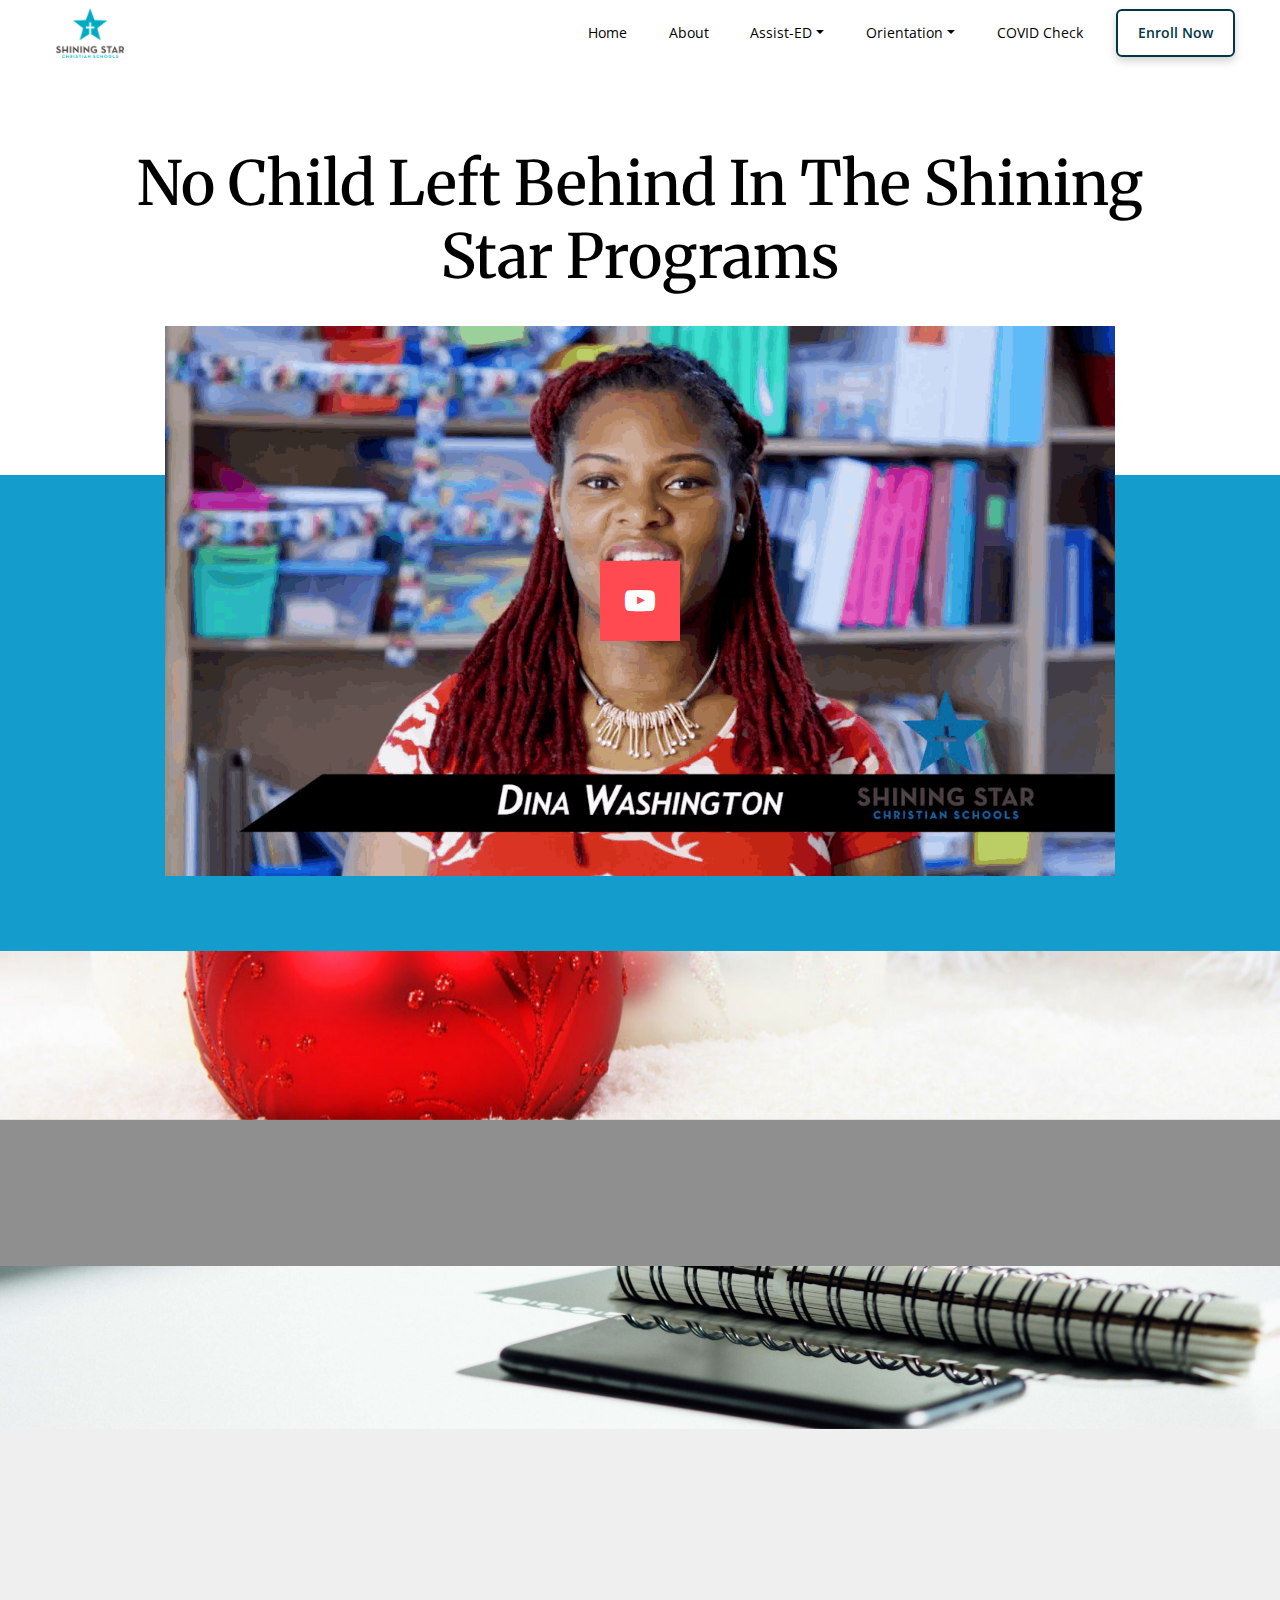
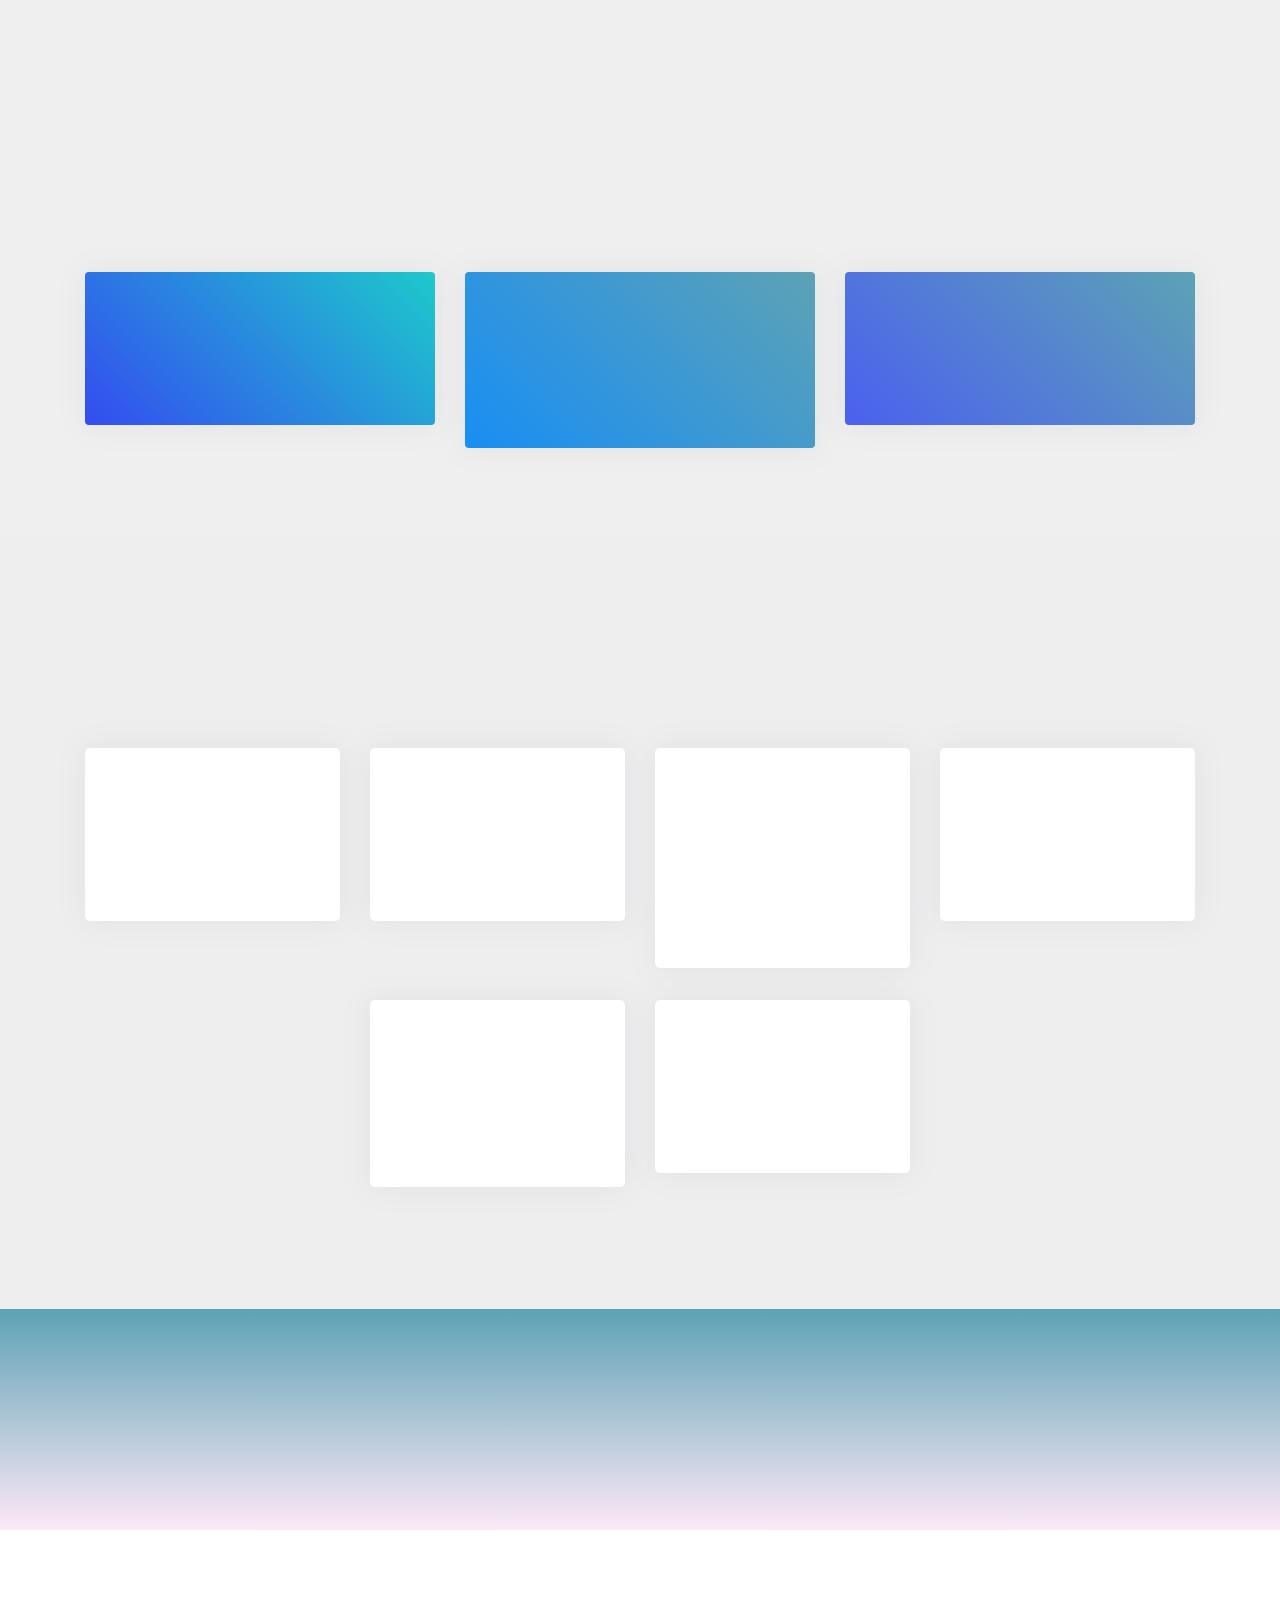
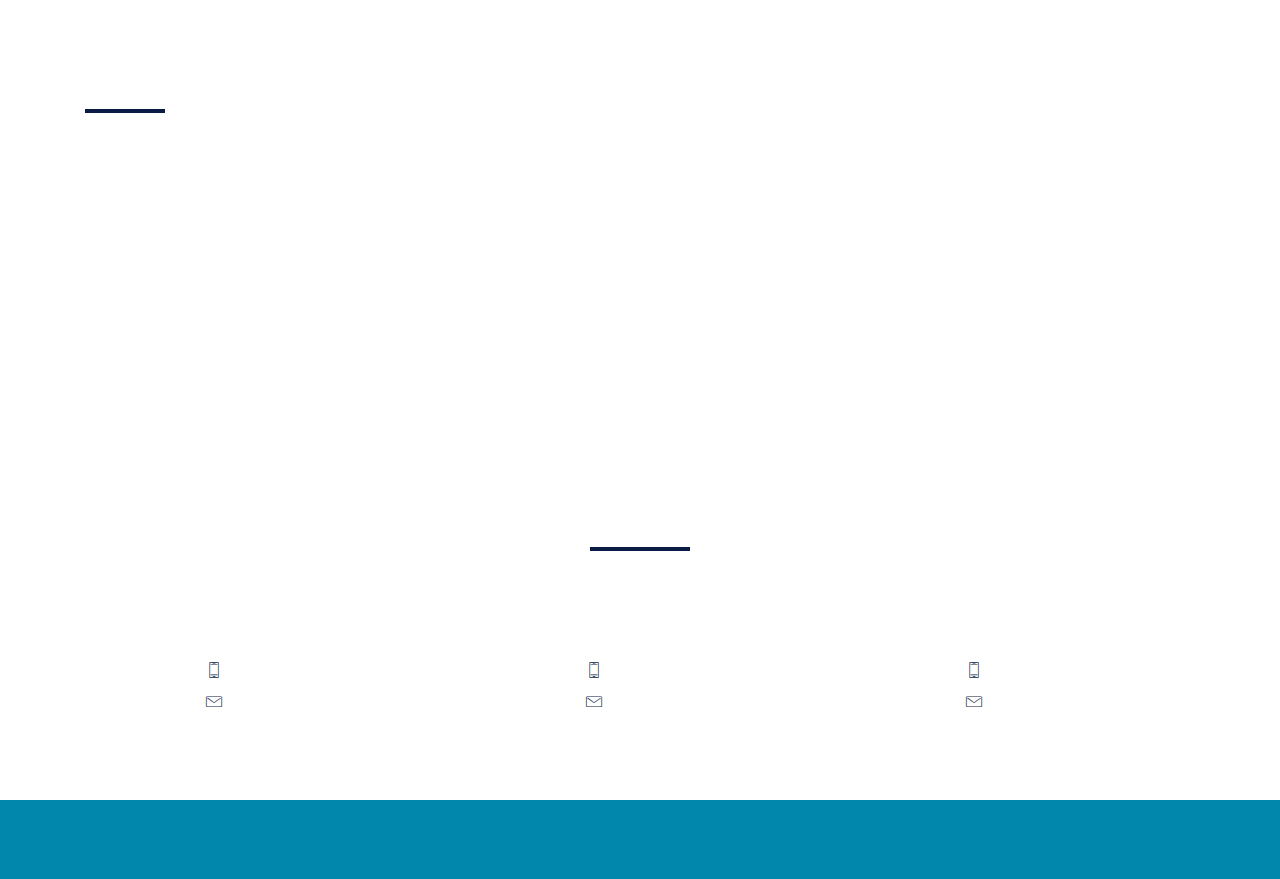
<file: index.html>
<!DOCTYPE html>
<html  >
<head>
  
  <meta charset="UTF-8">
  <meta http-equiv="X-UA-Compatible" content="IE=edge">
  
  <meta name="twitter:card" content="summary_large_image"/>
  <meta name="twitter:image:src" content="assets/images/index-meta.png">
  <meta property="og:image" content="assets/images/index-meta.png">
  <meta name="twitter:title" content="Top Milwaukee School Of Choice Shining Star Christian School">
  <meta name="viewport" content="width=device-width, initial-scale=1, minimum-scale=1">
  <link rel="shortcut icon" href="assets/images/shiningstarlogolarge1-1-128x94.png" type="image/x-icon">
  <meta name="description" content="Shining Star Christian Schools leave no child left behind. They invest in the child to give them the best opportunity. ">
  
  
  <title>Top Milwaukee School Of Choice Shining Star Christian School</title>
  <link rel="stylesheet" href="assets/web/assets/mobirise-icons/mobirise-icons.css">
  <link rel="stylesheet" href="assets/icon54/style.css">
  <link rel="stylesheet" href="assets/icon54-v3/style.css">
  <link rel="stylesheet" href="assets/iconsMind/style.css">
  <link rel="stylesheet" href="assets/Material-Design-Icons/css/material.css">
  <link rel="stylesheet" href="assets/icon54-v2/style.css">
  <link rel="stylesheet" href="assets/linecons/style.css">
  <link rel="stylesheet" href="assets/FontAwesome/css/font-awesome.css">
  <link rel="stylesheet" href="assets/tether/tether.min.css">
  <link rel="stylesheet" href="assets/bootstrap/css/bootstrap.min.css">
  <link rel="stylesheet" href="assets/bootstrap/css/bootstrap-grid.min.css">
  <link rel="stylesheet" href="assets/bootstrap/css/bootstrap-reboot.min.css">
  <link rel="stylesheet" href="assets/animatecss/animate.min.css">
  <link rel="stylesheet" href="assets/dropdown/css/style.css">
  <link rel="stylesheet" href="assets/socicon/css/styles.css">
  <link rel="stylesheet" href="assets/theme/css/style.css">
  <link rel="preload" href="https://fonts.googleapis.com/css?family=Merriweather:300,300i,400,400i,700,700i,900,900i&display=swap" as="style" onload="this.onload=null;this.rel='stylesheet'">
  <noscript><link rel="stylesheet" href="https://fonts.googleapis.com/css?family=Merriweather:300,300i,400,400i,700,700i,900,900i&display=swap"></noscript>
  <link rel="preload" href="https://fonts.googleapis.com/css?family=Open+Sans:300,300i,400,400i,600,600i,700,700i,800,800i&display=swap" as="style" onload="this.onload=null;this.rel='stylesheet'">
  <noscript><link rel="stylesheet" href="https://fonts.googleapis.com/css?family=Open+Sans:300,300i,400,400i,600,600i,700,700i,800,800i&display=swap"></noscript>
  <link rel="preload" as="style" href="assets/mobirise/css/mbr-additional.css"><link rel="stylesheet" href="assets/mobirise/css/mbr-additional.css" type="text/css">
  
  
  <!-- Google Tag Manager (noscript) -->
<noscript><iframe src="https://www.googletagmanager.com/ns.html?id=GTM-KN2ZRJZ"
height="0" width="0" style="display:none;visibility:hidden"></iframe></noscript>
<!-- End Google Tag Manager (noscript) -->

   <meta name="keywords" content="milwaukee school choice, milwaukee school choice program, milwaukee schools, milwaukee public schools, milwaukee wi schools, 
 best milwaukee schools">
<meta name="robots" content="index, follow">
<meta name="language" content="EN">



</head>
<body>

<!-- Analytics -->
<!-- Google Tag Manager -->
<script>(function(w,d,s,l,i){w[l]=w[l]||[];w[l].push({'gtm.start':
new Date().getTime(),event:'gtm.js'});var f=d.getElementsByTagName(s)[0],
j=d.createElement(s),dl=l!='dataLayer'?'&l='+l:'';j.async=true;j.src=
'https://www.googletagmanager.com/gtm.js?id='+i+dl;f.parentNode.insertBefore(j,f);
})(window,document,'script','dataLayer','GTM-KN2ZRJZ');</script>
<!-- End Google Tag Manager -->
<!-- /Analytics -->


  
  <section class="menu cid-rzH9jrlpnt" once="menu" id="menu1-0">

    

    <nav class="navbar navbar-dropdown align-items-center navbar-toggleable-sm">
        
        <div class="menu-bottom">


            <div class="menu-logo">
                <div class="navbar-brand">
                    <span class="navbar-logo">
                        <a href="https://shiningstarschools.org/">
                            <img src="[data-uri]" alt="Shining Star Christian Schools" title="Shining Star Christian Schools" style="height: 4rem;" loading="lazy" class="lazyload" data-src="assets/images/shiningstarlogosmall3-150x111.png">
                        </a>
                    </span>
                    
                </div>
            </div>



            <div class="collapse navbar-collapse" id="navbarSupportedContent">
                <ul class="navbar-nav nav-dropdown js-float-line" data-app-modern-menu="true"><li class="nav-item">
                        <a class="nav-link link mbr-black text-black display-4" href="index.html">
                            Home</a>
                    </li><li class="nav-item"><a class="nav-link link mbr-black text-black display-4" href="about-shining-star-christian-schools.html">
                            About</a></li><li class="nav-item dropdown"><a class="nav-link link mbr-black text-black dropdown-toggle display-4" href="#" data-toggle="dropdown-submenu" aria-expanded="true">
                            Assist-ED</a><div class="dropdown-menu"><a class="mbr-black text-black dropdown-item text-primary display-4" href="parent-teacher.html">Assist Ed</a><a class="mbr-black text-black dropdown-item text-primary display-4" href="milwaukee-ymca-daycare.html" aria-expanded="false">Day Care</a><a class="mbr-black text-black dropdown-item text-primary display-4" href="milwaukee-financial-training.html" aria-expanded="false">BMO Harris&nbsp;</a><a class="mbr-black text-black dropdown-item text-primary display-4" href="school-donation.html" aria-expanded="false">Fundraising&nbsp;</a></div></li><li class="nav-item dropdown"><a class="nav-link link mbr-black text-black dropdown-toggle display-4" href="how-to-login-flvs.html" data-toggle="dropdown-submenu" aria-expanded="false">
                            Orientation</a><div class="dropdown-menu"><a class="mbr-black text-black dropdown-item display-4" href="school-orientation.html">Orientation</a><a class="mbr-black text-black dropdown-item display-4" href="how-to-login-flvs.html">How-To-Access</a></div></li><li class="nav-item"><a class="nav-link link mbr-black text-black display-4" href="https://form.jotform.com/202329262042142">
                            COVID Check</a></li></ul>

                <div class="navbar-buttons mbr-section-btn"><a class="btn btn-md btn-primary-outline display-4" href="about-shining-star-christian-schools.html#timeline1-46"> Enroll Now</a></div>

            </div>
            <button class="navbar-toggler " type="button" data-toggle="collapse" data-target="#navbarSupportedContent" aria-controls="navbarSupportedContent" aria-expanded="false" aria-label="Toggle navigation">
                <div class="hamburger">
                    <span></span>
                    <span></span>
                    <span></span>
                    <span></span>
                </div>
            </button>







        </div>
    </nav>
</section>

<section class="extVideo cid-saESHEa7t2" id="extVideo1-4a">

    

    

    <div class="back"></div>

    <div class="container align-center">
        <div class="col-md-12 col-lg-12 text">
            <h2 class="mbr-section-title align-center mbr-semibold pb-4 mbr-fonts-style display-1"><br>No Child Left Behind In The Shining Star Programs</h2>
        </div>

        <div class="row justify-content-center">
            <div class="mbr-white box col-md-12 col-12 col-lg-10">
                <div class="mbr-media show-modal align-center py-2" data-modal=".modalWindow">
                    <div class="icon-wrap">
                        <span class="mbr-iconfont socicon-youtube socicon" style="color: rgb(255, 74, 82); fill: rgb(255, 74, 82);"></span>
                    </div>
                </div>
            </div>

        </div>
    </div>
    <div>
        <div class="modalWindow" style="display: none;">
            <div class="modalWindow-container">
                <div class="modalWindow-video-container">
                    <div class="modalWindow-video">
                        <iframe width="100%" height="100%" frameborder="0" allowfullscreen="1" data-src="https://www.youtube.com/watch?v=qJBnu8uUDFU&amp;feature=youtu.be" loading="lazy" class="lazyload" src="[data-uri]"></iframe>
                    </div>
                    <a class="close" role="button" data-dismiss="modal">
                        <span aria-hidden="true" class="mbri-close mbr-iconfont closeModal"></span>
                        <span class="sr-only">Close</span>
                    </a>
                </div>
            </div>
        </div>
    </div>
</section>

<div id="custom-html-6m"><!-- Type valid HTML here -->


   <script type="text/javascript" src="https://app.getresponse.com/view_webform_v2.js?u=weZQb&amp;webforms_id=39947105"></script>
</div>

<section class="info1 cid-sg0zS2AeVU mbr-parallax-background" id="info1-69">

    

    <div class="mbr-overlay" style="opacity: 0.4; background-color: rgb(0, 0, 0);">
    </div>

    <div class="container align-center">
        <div class="row justify-content-center">
            <div class="mbr-white col-lg-10 col-md-12">
                <h1 class="mbr-section-title mbr-bold align-left mbr-white pb-3 mbr-fonts-style display-2">
                    Let's Leave No One Behind For The Holidays</h1>
                
                <div class="mbr-section-btn align-left"><a class="btn btn-md btn-white display-4" href="school-donation.html"><span class="icon54-v1-donate mbr-iconfont mbr-iconfont-btn" style="color: rgb(255, 74, 82);"></span>
                        Fundraiser</a></div>
            </div>
        </div>
    </div>
    
</section>

<section class="extFeatures cid-sbnp8FUio7 mbr-parallax-background" id="extFeatures6-4z">
    
    

    <div class="mbr-overlay" style="opacity: 0.7; background-color: rgb(239, 239, 239);">
    </div>
    <div class="container">
        <h2 class="mbr-section-title align-center mbr-fonts-style display-2">
            What We Can Offer
        </h2>
        <h3 class="mbr-section-subtitle display-5 align-center mbr-fonts-style">
            You will be amazed at the quality of our programs.&nbsp;</h3>
        <div class="row justify-content-center pt-3">
            <div class="card p-3 col-12 col-md-6 col-xl-4 col-lg-4">
                <div class="card-wrap">
                    <div class="card-img pb-4 align-center">
                        <a href="how-to-login-flvs.html"><span class="mbr-iconfont mbri-devices" style="font-size: 60px;"></span></a>
                    </div>
                    <div class="card-box">
                        <h4 class="card-title mbr-fonts-style align-center display-5">
                            Virtual Learning Program</h4>
                        <p class="mbr-text mbr-fonts-style align-center display-7">
                            We offer one of the top virual learning programs in the United States.</p>
                    </div>
                </div>
            </div>

            <div class="card p-3 col-12 col-md-6 col-xl-4 col-lg-4">
                <div class="card-wrap">
                    <div class="card-img pb-4 align-center">
                        <a href="parent-incentives.html"><span class="mbr-iconfont icon54-v3-educational-aids-3" style="font-size: 60px;"></span></a>
                    </div>
                    <div class="card-box">
                        <h4 class="card-title mbr-fonts-style align-center display-5">
                            Assist-Ed Program</h4>
                        <p class="mbr-text mbr-fonts-style align-center display-7">
                           Our Assist-Ed programs offer unparalleled parent-teacher collaboration programs.</p>
                    </div>
                </div>
            </div>

            <div class="card p-3 col-12 col-md-6 col-xl-4 col-lg-4">
                <div class="card-wrap">
                    <div class="card-img pb-4 align-center">
                        <a href="parent-teacher.html"><span class="mbr-iconfont imind-support" style="font-size: 60px;"></span></a>
                    </div>
                    <div class="card-box">
                        <h4 class="card-title mbr-fonts-style align-center display-5">
                            Parent-Student Support Program</h4>
                        <p class="mbr-text mbr-fonts-style align-center display-7">
                            We exceed expectations in providing exceptional support for our parent-student programs.&nbsp;</p>
                    </div>
                </div>
            </div>

            
        </div>
    </div>
</section>

<section class="extFeatures cid-saLG4PjvPB mbr-parallax-background" id="extFeatures13-4u">

	

	<div class="mbr-overlay" style="opacity: 0.8; background-color: rgb(239, 239, 239);">
	</div>
	<div class="container">
		
		

		<div class="row justify-content-left">
			<div class="col-md-6 row-item col-lg-4">
				<div class="wrapper card1">
					<h4 class="mbr-fonts-style mbr-card-title align-left mbr-white display-5">STEP 1: Safer @ Home&nbsp;</h4>

					<p class="mbr-text mbr-fonts-style align-left display-7">. Fully Remote Learning.
<br>. No Students In Building</p>
                    
				</div>
			</div>

			<div class="col-md-6 row-item col-lg-4">
				<div class="wrapper card2">
					<h4 class="mbr-fonts-style mbr-card-title align-left mbr-white display-5">STEP 2: Families First</h4>

					<p class="mbr-text mbr-fonts-style align-left display-7">. 2 Days In-Person(by family) &nbsp; &nbsp; &nbsp;<br>&nbsp; &nbsp; &nbsp;Learning
<br>. 3 Days Virtual Learning</p>
                    
				</div>
			</div>

			<div class="col-md-6 row-item col-lg-4">
				<div class="wrapper card3">
					<h4 class="mbr-fonts-style mbr-card-title align-left mbr-white display-5">STEP 3: Back To School</h4>
					<p class="mbr-text mbr-fonts-style align-left display-7">. Students Return To School
<br>. Virtual Option Anticipated.</p>
                    
				</div>
			</div>

			
		</div>
	</div>
</section>

<section class="extFeatures cid-saEVxvm8Xh mbr-parallax-background" id="extFeatures8-4d">

	

	
	<div class="container">
		<h2 class="mbr-fonts-style mbr-section-title align-center display-2">We Invest In The Future</h2>
		<h3 class="mbr-fonts-style mbr-section-subtitle align-center mbr-light pt-3 display-7"><strong><em>Your Child Is A Shining Star</em></strong></h3>
		<div class="row justify-content-center pt-4">
			<div class="col-md-6 col-lg-3 row-item">
				<div class="wrapper">
					<div class="card-img pb-3 align-center">
						<a href="how-to-login-flvs.html"><span class="mbr-iconfont icon54-v2-www-doc"></span></a>
					</div>
					<h4 class="mbr-fonts-style mbr-card-title align-center display-7">Virtual Learning</h4>
				</div>
			</div>

			<div class="col-md-6 col-lg-3 row-item">
				<div class="wrapper">
					<div class="card-img pb-3 align-center">
						<a href="school-orientation.html"><span class="mbr-iconfont socicon-internet socicon"></span></a>
					</div>
					<h4 class="mbr-fonts-style mbr-card-title align-center display-7">Internet</h4>
				</div>
			</div>

			<div class="col-md-6 col-lg-3 row-item">
				<div class="wrapper">
					<div class="card-img pb-3 align-center">
						<a href="School-pick-up-program.html"><span class="mbr-iconfont mdi-hardware-laptop"></span></a>
					</div>
					<h4 class="mbr-fonts-style mbr-card-title align-center display-7">Laptops </h4>
				</div>
			</div>

			<div class="col-md-6 col-lg-3 row-item">
				<div class="wrapper">
					<div class="card-img pb-3 align-center">
						<a href="school-orientation.html"><span class="mbr-iconfont icon54-v2-house-care"></span></a>
					</div>
					<h4 class="mbr-fonts-style mbr-card-title align-center display-7">Day Care</h4>
				</div>
			</div>
			<div class="col-md-6 col-lg-3 row-item">
				<div class="wrapper">
					<div class="card-img pb-3 align-center">
						<a href="parent-incentives.html"><span class="mbr-iconfont li_food"></span></a>
					</div>
					<h4 class="mbr-fonts-style mbr-card-title align-center display-7">Meal Program</h4>
				</div>
			</div>
			<div class="col-md-6 col-lg-3 row-item">
				<div class="wrapper">
					<div class="card-img pb-3 align-center">
						<a href="parent-incentives.html"><span class="mbr-iconfont mbri-rocket"></span></a>
					</div>
					<h4 class="mbr-fonts-style mbr-card-title align-center display-7">Parent Incentive Program</h4>
				</div>
			</div>
			
			
		</div>
	</div>
</section>

<section class="extSocialButtons cid-s5jT04NKkl" id="extSocialButtons1-8">

    

    

    <div class="container">
        <div class="media-container-row">
            <a href="https://www.facebook.com/ShiningStarSchools/" target="_blank">
                <span class="px-2 mbr-iconfont mbr-iconfont-social fa-facebook-official fa" style="color: rgb(6, 29, 186); fill: rgb(6, 29, 186);"></span>
                <p class="mbr-fonts-style display-2">Follow on Facebook</p>
            </a>
            
            
            
            
            
            
            
                
            
        </div>
    </div>
</section>

<section class="header4 cid-rzH9Aqjs3b" id="header4-2">

    

    

    <div class="container align-center">
        <div class="row justify-content-center">
            <div class="mbr-white col-lg-8 col-md-12 content">
                <h1 class="mbr-section-title mbr-bold align-left mbr-white pb-2 mbr-fonts-style display-2">Shining Star Christian Schools</h1>
                <div class="line-wrap">
                    <div class="line"></div>
                </div>
                <p class="mbr-text align-left pt-4 mbr-fonts-style display-5">The vision is for hundreds of children to hear about their Savior on a daily basis while receiving a high quality education.</p>
                <div class="mbr-section-btn pt-3 align-left"><a class="btn btn-md btn-secondary-outline display-4" href="index.html#timeline1-5" target="_blank">
                        <span class="mbri-right mbr-iconfont mbr-iconfont-btn"></span>
                        Enroll Now</a></div>
            </div>

            <div class="mbr-white col-lg-4 col-md-8">
                <a href="index.html"><img src="[data-uri]" title="Shining Star Christian Schools" alt="Shining Star Christian Schools" loading="lazy" class="lazyload" data-src="assets/images/shiningstarlogolarge1-1.png"></a>
            </div>


        </div>
    </div>
    
</section>

<section class="team3 cid-rzH9WvoMX2" id="team3-8">

    

    
    <div class="container">
        <div class="row justify-content-center">
            <div class="col-md-12">
                <h2 class="mbr-section-title pb-2 mbr-bold mbr-fonts-style align-left display-2">3 Locations&nbsp;</h2>
                <div class="line-wrap">
                    <div class="line"></div>
                </div>

            </div>
        </div>
        <div class="row pt-3 row-content justify-content-center">



            <div class="card p-3 col-12 col-md-6 col-lg-4">
                <div class="card-wrapper">
                    <div class="card-img">
                        <a href="index.html"><img src="[data-uri]" title="Shining Star Christian School  4050 N. 95th" alt="Shining Star Christian School " loading="lazy" class="lazyload" data-src="assets/images/capital-location-208x117.png"></a>
                    </div>
                    <div class="card-box">
                        <h4 class="card-title pb-4 mbr-fonts-style mbr-bold display-5">Capital&nbsp;</h4>
                        <div class="ico-line pb-3">
                            <div class="pr-2 mbr-iconfont mbr-iconfont-social mbri-mobile2" style="color: rgb(10, 28, 68); fill: rgb(10, 28, 68);" media-simple="true"></div>
                            <h3 class="phone mbr-fonts-style display-4">4050 N. 95th St</h3>
                        </div>
                        <div class="ico-line">
                            <div class="pr-2 mbr-iconfont mbr-iconfont-social mbri-letter" style="color: rgb(10, 28, 68); fill: rgb(10, 28, 68);" media-simple="true"></div>
                            <h3 class="mail mbr-fonts-style display-4">contact@shiningstarschools.org</h3>
                        </div>
                    </div>
                </div>
                
            </div>




            <div class="card p-3 col-12 col-md-6 col-lg-4">
                <div class="card-wrapper">
                    <div class="card-img">
                        <a href="index.html"><img src="[data-uri]" title="St. James Lutheran 2028 N. 60th St. " alt="St. James Lutheran 2028 N. 60th St. " loading="lazy" class="lazyload" data-src="assets/images/st-james-208x129.jpg"></a>
                    </div>
                    <div class="card-box">
                        <h4 class="card-title pb-4 mbr-fonts-style mbr-bold display-5">St. James Lutheran&nbsp;</h4>
                        <div class="ico-line pb-3">
                            <div class="pr-2 mbr-iconfont mbr-iconfont-social mbri-mobile2" style="color: rgb(10, 28, 68); fill: rgb(10, 28, 68);" media-simple="true"></div>
                            <h3 class="phone mbr-fonts-style display-4">2028 N. 60th St.&nbsp;</h3>
                        </div>
                        <div class="ico-line">
                            <div class="pr-2 mbr-iconfont mbr-iconfont-social mbri-letter" style="color: rgb(10, 28, 68); fill: rgb(10, 28, 68);" media-simple="true"></div>
                            <h3 class="mail mbr-fonts-style display-4">contact@shiningstarschools.org</h3>
                        </div>
                    </div>
                </div>
                
            </div>



            <div class="card p-3 col-12 col-md-6 col-lg-4">
                <div class="card-wrapper">
                    <div class="card-img">
                        <a href="index.html"><img src="[data-uri]" title="Shining Star Christian School 137 N. 66th St." alt="Shining Star Christian School 137 N. 66th St." loading="lazy" class="lazyload" data-src="assets/images/fairview-208x208.jpg"></a>
                    </div>
                    <div class="card-box">
                        <h4 class="card-title pb-4 mbr-fonts-style mbr-bold display-5">Fairview</h4>
                        <div class="ico-line pb-3">
                            <div class="pr-2 mbr-iconfont mbr-iconfont-social mbri-mobile2" style="color: rgb(10, 28, 68); fill: rgb(10, 28, 68);" media-simple="true"></div>
                            <h3 class="phone mbr-fonts-style display-4">137 N. 66th St.</h3>
                        </div>
                        <div class="ico-line">
                            <div class="pr-2 mbr-iconfont mbr-iconfont-social mbri-letter" style="color: rgb(10, 28, 68); fill: rgb(10, 28, 68);" media-simple="true"></div>
                            <h3 class="mail mbr-fonts-style display-4">contact@shiningstarschools.org</h3>
                        </div>
                    </div>
                </div>
                
            </div>





        </div>
    </div>
</section>

<section class="footer2 cid-rzHa6XC5QH" id="footer2-b">

    

    

    <div class="container">

        <div class="row">
            <div class="col-sm-12">
                <p class="mbr-text links mbr-fonts-style display-4"><strong><em>
                    Copyright (c) 2020 Shining Star Christian Schools</em></strong></p>
            </div>
        </div>
    </div>
</section>


<script src="assets/web/assets/jquery/jquery.min.js"></script>
  <script src="assets/popper/popper.min.js"></script>
  <script src="assets/tether/tether.min.js"></script>
  <script src="assets/bootstrap/js/bootstrap.min.js"></script>
  <script src="assets/smoothscroll/smooth-scroll.js"></script>
  <script src="assets/viewportchecker/jquery.viewportchecker.js"></script>
  <script src="assets/dropdown/js/nav-dropdown.js"></script>
  <script src="assets/dropdown/js/navbar-dropdown.js"></script>
  <script src="assets/touchswipe/jquery.touch-swipe.min.js"></script>
  <script src="assets/playervimeo/vimeo_player.js"></script>
  <script src="assets/parallax/jarallax.min.js"></script>
  <script src="assets/sociallikes/social-likes.js"></script>
  <script src="assets/theme/js/script.js"></script>
  
  
   

  <input name="animation" type="hidden">
  
<script>"use strict";if("loading"in HTMLImageElement.prototype){document.querySelectorAll('img[loading="lazy"],iframe[loading="lazy"]').forEach(e=>{e.src=e.dataset.src,e.style.paddingTop=100*e.getAttribute("data-aspectratio")+"%",e.style.height=0,e.onload=function(){e.removeAttribute("style")}})}else{const e=document.createElement("script");e.src="https://cdnjs.cloudflare.com/ajax/libs/lazysizes/5.1.2/lazysizes.min.js",document.body.appendChild(e)}</script>
</body>
</html>
</file>
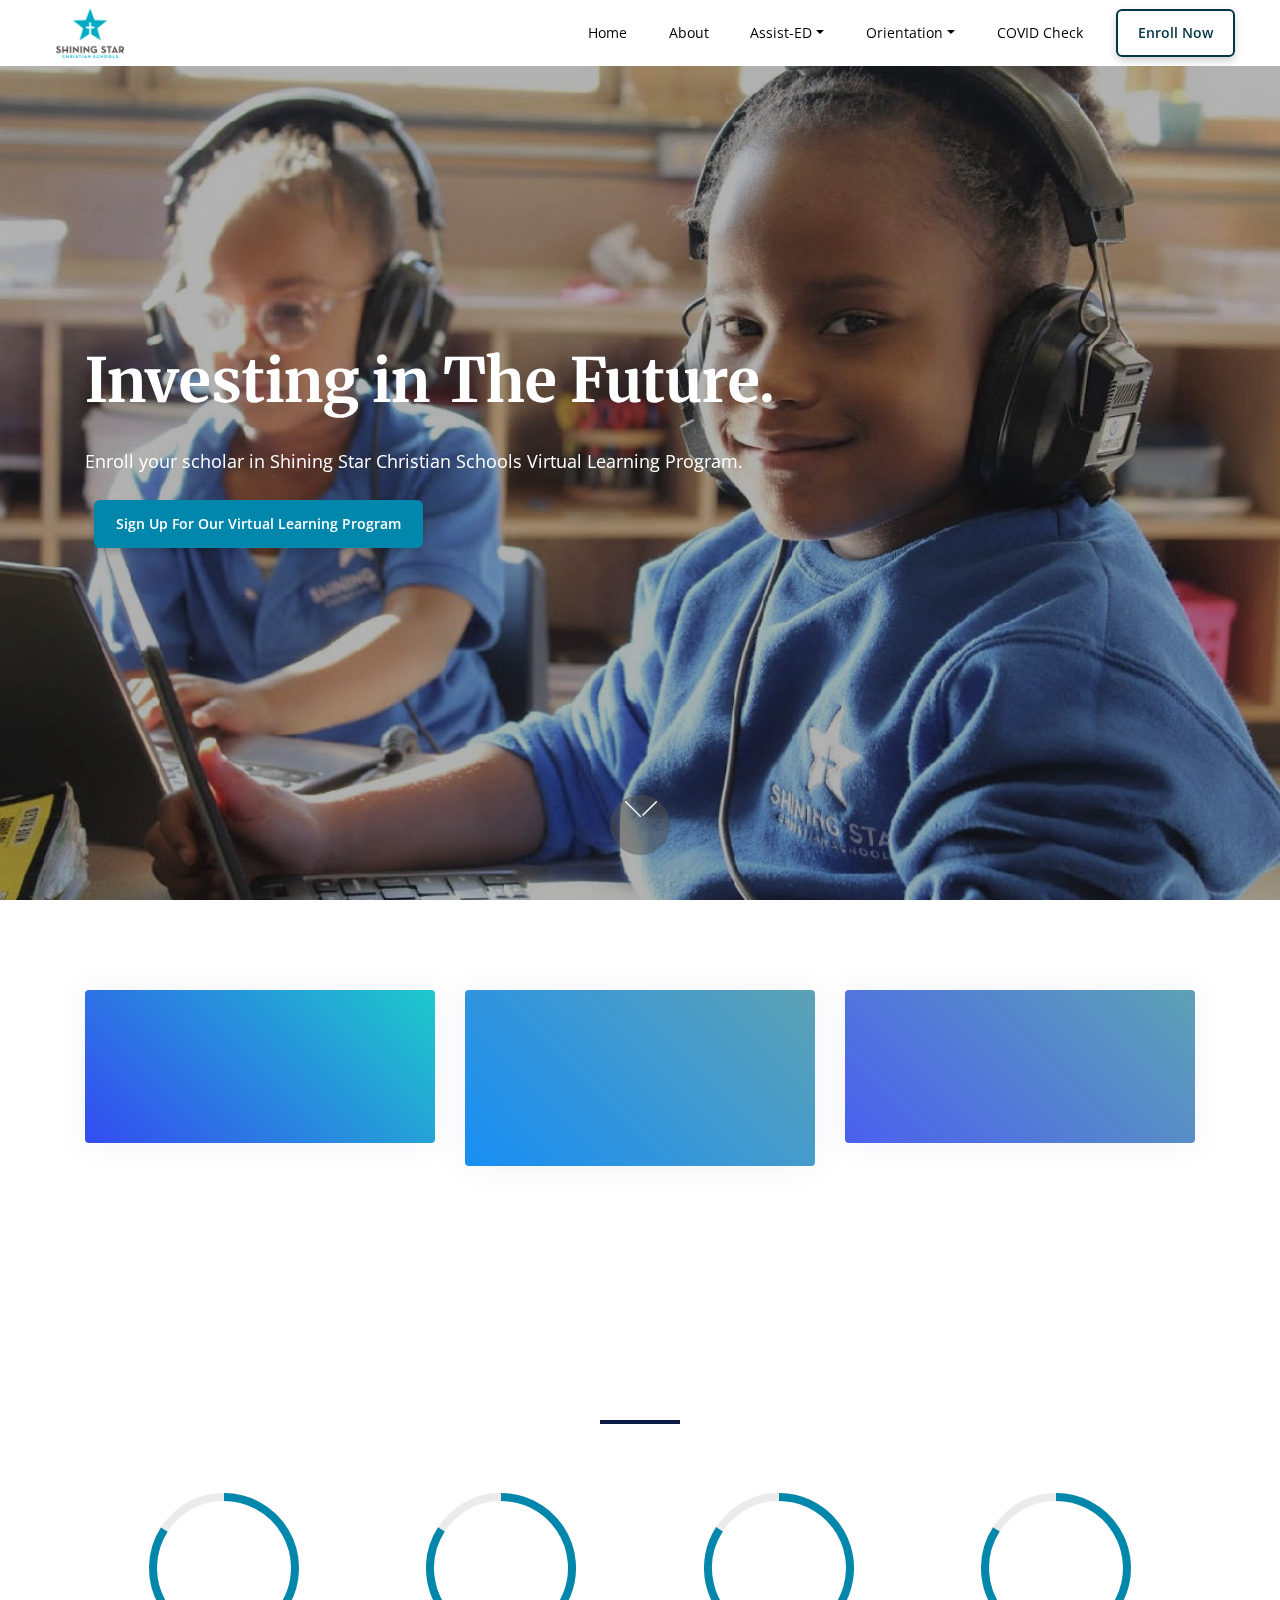
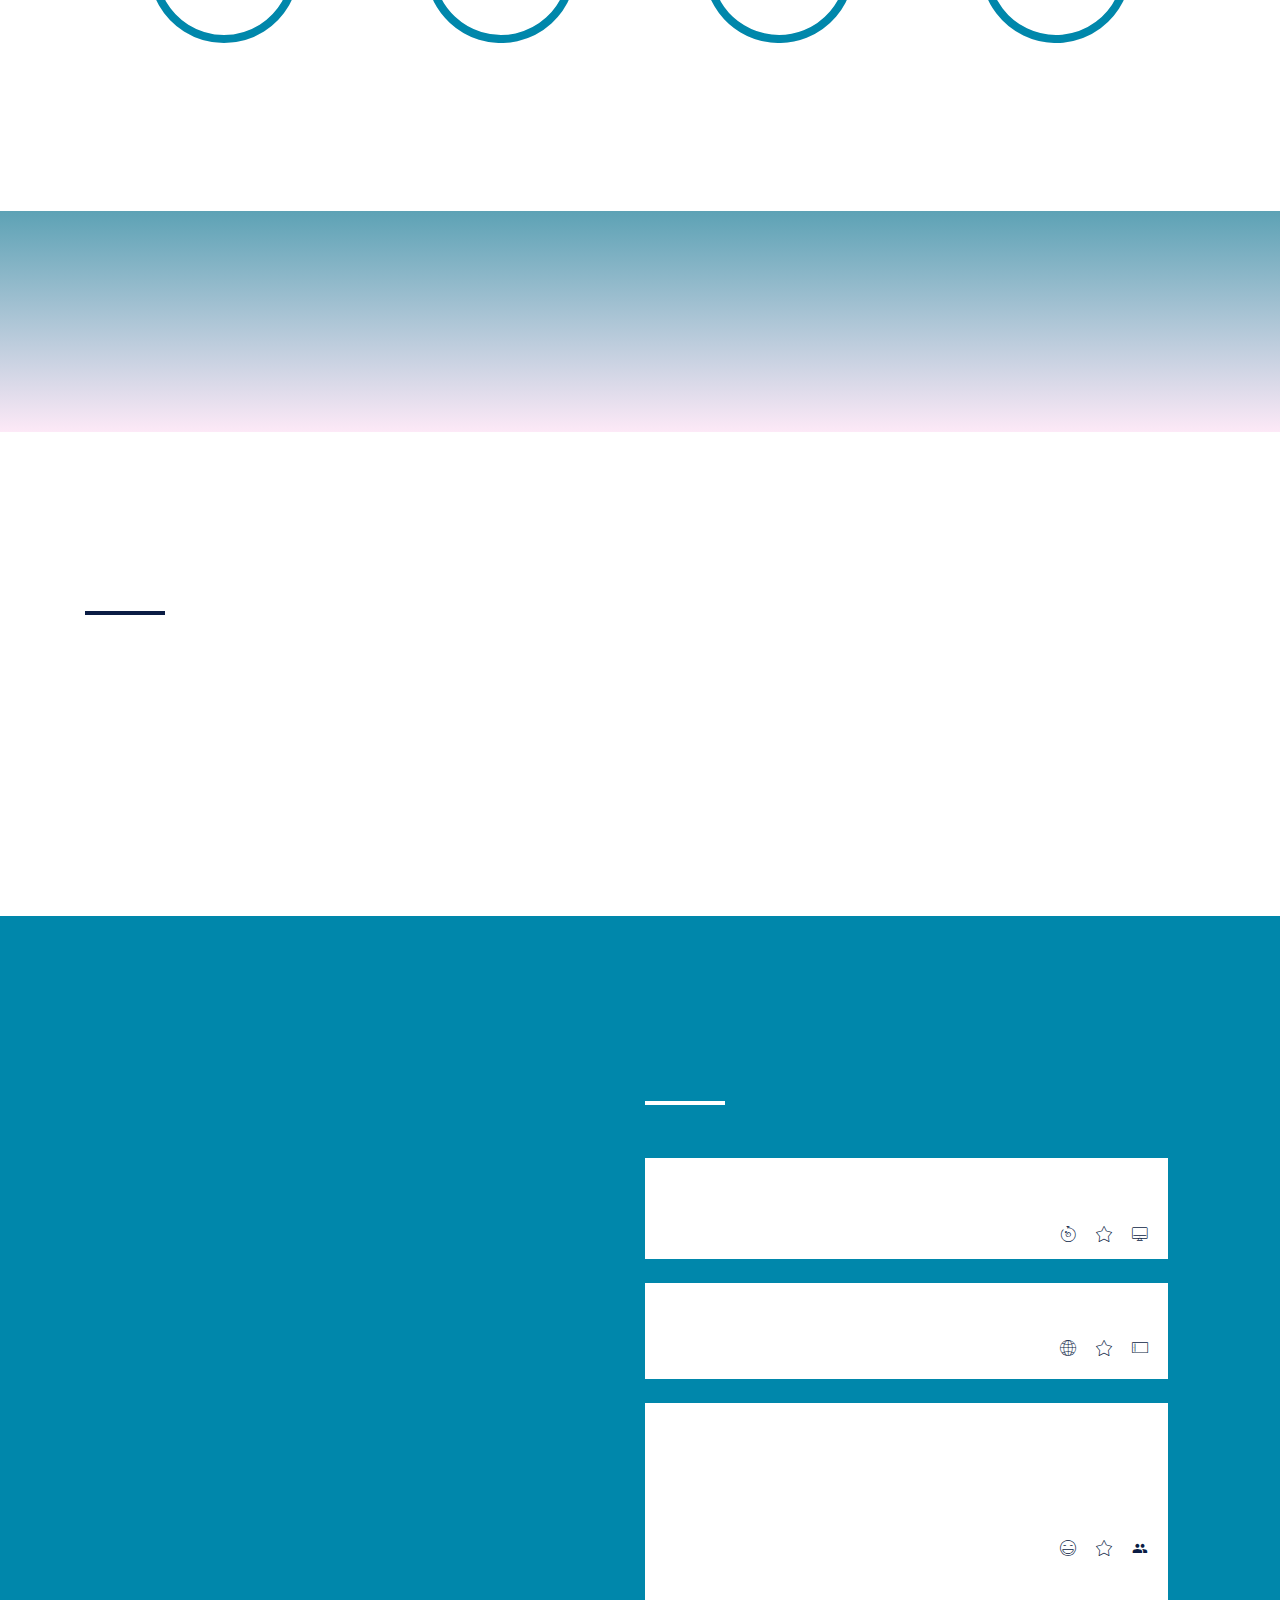
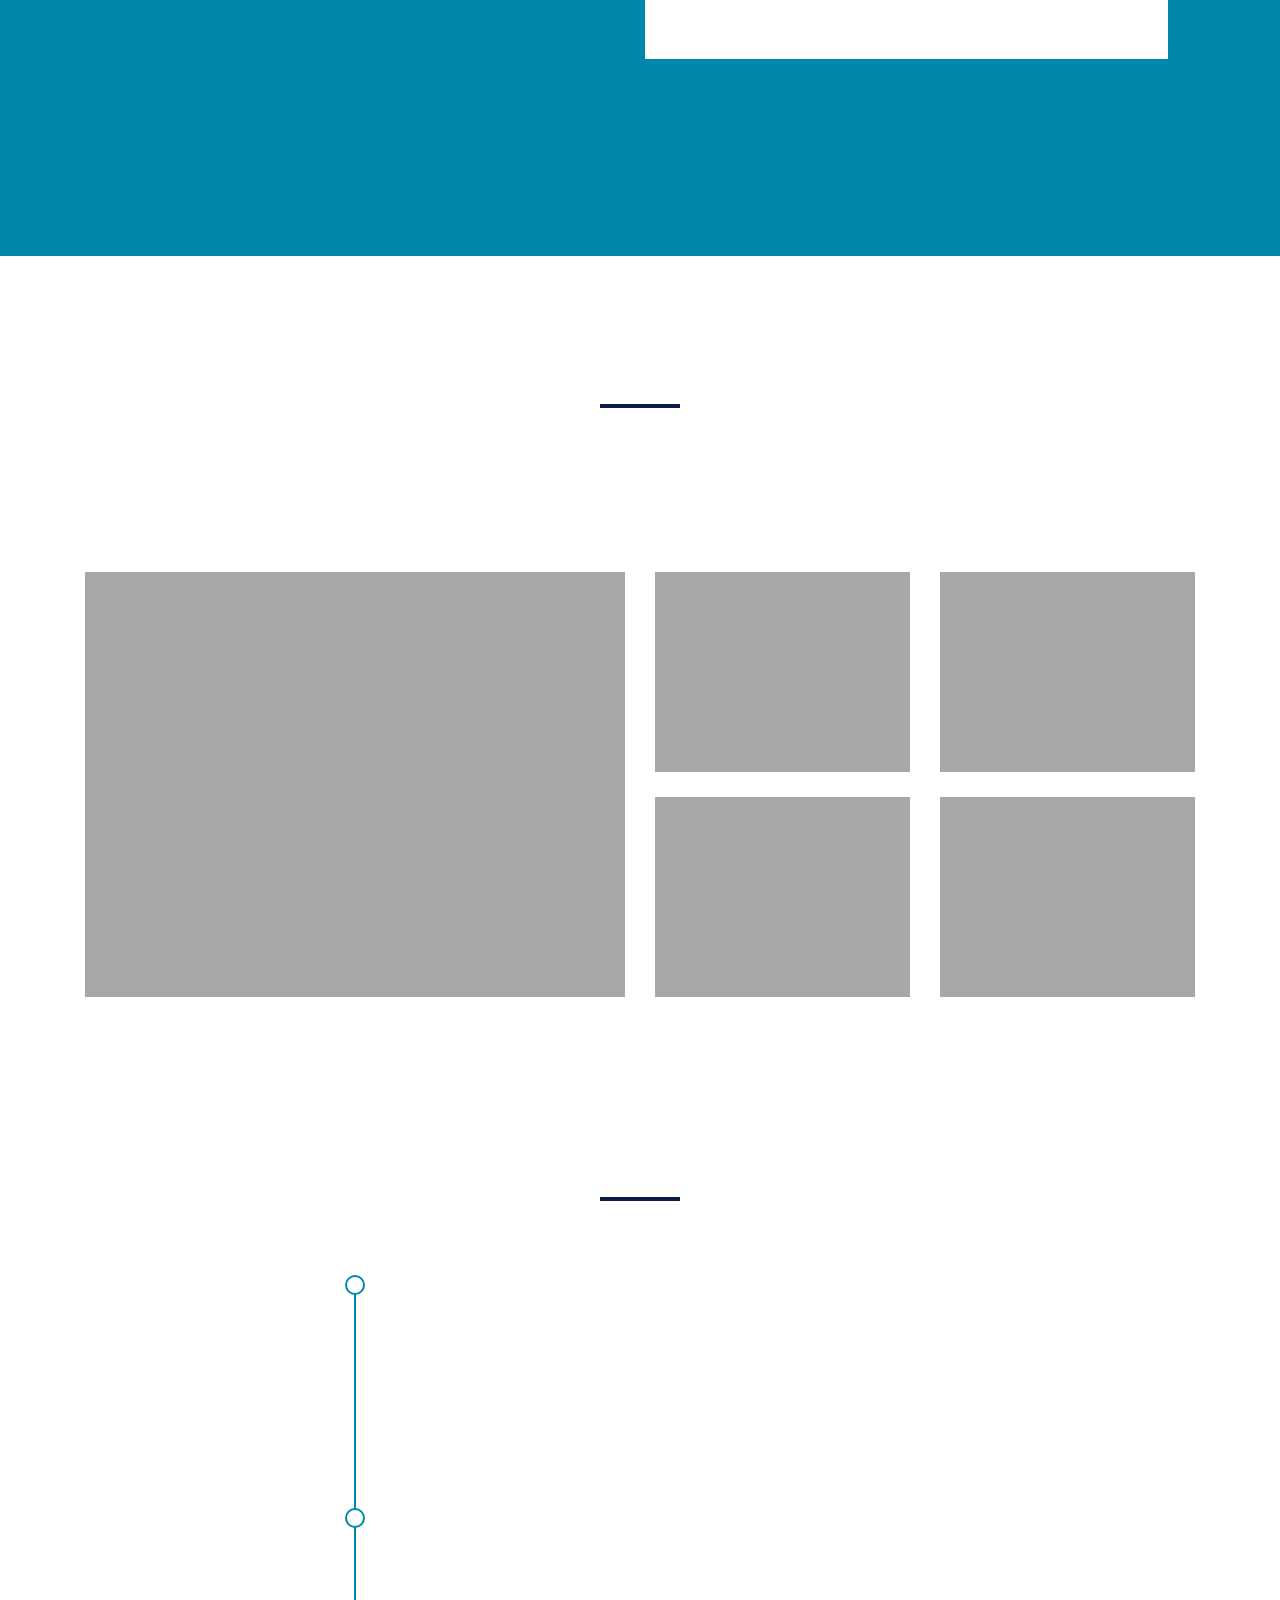
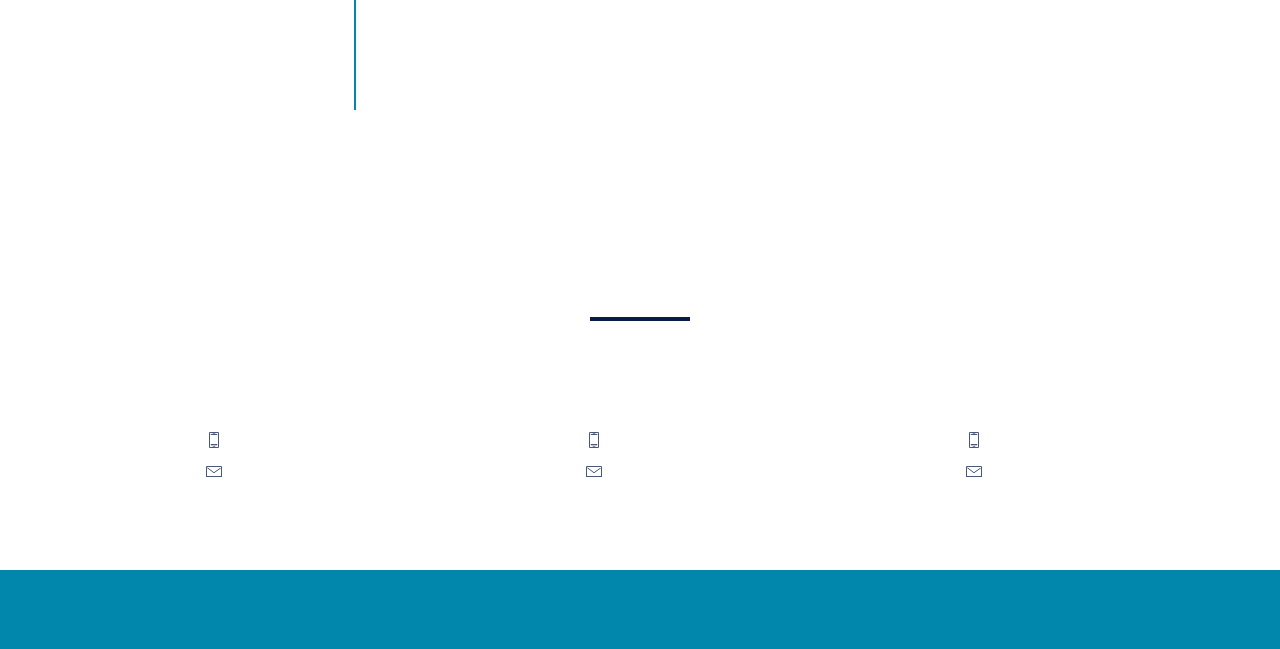
<file: about-shining-star-christian-schools.html>
<!DOCTYPE html>
<html  >
<head>
  
  <meta charset="UTF-8">
  <meta http-equiv="X-UA-Compatible" content="IE=edge">
  
  <meta name="viewport" content="width=device-width, initial-scale=1, minimum-scale=1">
  <link rel="shortcut icon" href="assets/images/shiningstarlogolarge1-1-128x94.png" type="image/x-icon">
  <meta name="description" content="Instantly enroll in Shining Star Christian School. A simple and easy on the spot application.">
  
  
  <title>About Shining Star Christian Schools In Milwaukee</title>
  <link rel="stylesheet" href="assets/web/assets/mobirise-icons/mobirise-icons.css">
  <link rel="stylesheet" href="assets/FontAwesome/css/font-awesome.css">
  <link rel="stylesheet" href="assets/Material-Design-Icons/css/material.css">
  <link rel="stylesheet" href="assets/icon54/style.css">
  <link rel="stylesheet" href="assets/tether/tether.min.css">
  <link rel="stylesheet" href="assets/bootstrap/css/bootstrap.min.css">
  <link rel="stylesheet" href="assets/bootstrap/css/bootstrap-grid.min.css">
  <link rel="stylesheet" href="assets/bootstrap/css/bootstrap-reboot.min.css">
  <link rel="stylesheet" href="assets/animatecss/animate.min.css">
  <link rel="stylesheet" href="assets/dropdown/css/style.css">
  <link rel="stylesheet" href="assets/as-pie-progress/css/progress.min.css">
  <link rel="stylesheet" href="assets/socicon/css/styles.css">
  <link rel="stylesheet" href="assets/theme/css/style.css">
  <link rel="preload" href="https://fonts.googleapis.com/css?family=Merriweather:300,300i,400,400i,700,700i,900,900i&display=swap" as="style" onload="this.onload=null;this.rel='stylesheet'">
  <noscript><link rel="stylesheet" href="https://fonts.googleapis.com/css?family=Merriweather:300,300i,400,400i,700,700i,900,900i&display=swap"></noscript>
  <link rel="preload" href="https://fonts.googleapis.com/css?family=Open+Sans:300,300i,400,400i,600,600i,700,700i,800,800i&display=swap" as="style" onload="this.onload=null;this.rel='stylesheet'">
  <noscript><link rel="stylesheet" href="https://fonts.googleapis.com/css?family=Open+Sans:300,300i,400,400i,600,600i,700,700i,800,800i&display=swap"></noscript>
  <link rel="preload" as="style" href="assets/mobirise/css/mbr-additional.css"><link rel="stylesheet" href="assets/mobirise/css/mbr-additional.css" type="text/css">
  
  
  <!-- Google Tag Manager (noscript) -->
<noscript><iframe src="https://www.googletagmanager.com/ns.html?id=GTM-KN2ZRJZ"
height="0" width="0" style="display:none;visibility:hidden"></iframe></noscript>
<!-- End Google Tag Manager (noscript) -->

  

</head>
<body>

<!-- Analytics -->
<!-- Google Tag Manager -->
<script>(function(w,d,s,l,i){w[l]=w[l]||[];w[l].push({'gtm.start':
new Date().getTime(),event:'gtm.js'});var f=d.getElementsByTagName(s)[0],
j=d.createElement(s),dl=l!='dataLayer'?'&l='+l:'';j.async=true;j.src=
'https://www.googletagmanager.com/gtm.js?id='+i+dl;f.parentNode.insertBefore(j,f);
})(window,document,'script','dataLayer','GTM-KN2ZRJZ');</script>
<!-- End Google Tag Manager -->
<!-- /Analytics -->


  
  <section class="menu cid-saEOHlu9hq" once="menu" id="menu1-3z">

    

    <nav class="navbar navbar-dropdown align-items-center navbar-toggleable-sm">
        
        <div class="menu-bottom">


            <div class="menu-logo">
                <div class="navbar-brand">
                    <span class="navbar-logo">
                        <a href="https://shiningstarschools.org/">
                            <img src="[data-uri]" alt="Shining Star Christian Schools" title="Shining Star Christian Schools" style="height: 4rem;" loading="lazy" class="lazyload" data-src="assets/images/shiningstarlogosmall3-150x111.png">
                        </a>
                    </span>
                    
                </div>
            </div>



            <div class="collapse navbar-collapse" id="navbarSupportedContent">
                <ul class="navbar-nav nav-dropdown js-float-line" data-app-modern-menu="true"><li class="nav-item">
                        <a class="nav-link link mbr-black text-black display-4" href="index.html">
                            Home</a>
                    </li><li class="nav-item"><a class="nav-link link mbr-black text-black display-4" href="about-shining-star-christian-schools.html">
                            About</a></li><li class="nav-item dropdown open"><a class="nav-link link mbr-black text-black dropdown-toggle display-4" href="#" data-toggle="dropdown-submenu" aria-expanded="true">
                            Assist-ED</a><div class="dropdown-menu"><a class="mbr-black text-black dropdown-item text-primary display-4" href="parent-teacher.html">Assist Ed</a><a class="mbr-black text-black dropdown-item text-primary display-4" href="milwaukee-ymca-daycare.html" aria-expanded="false">Day Care</a><a class="mbr-black text-black dropdown-item text-primary display-4" href="milwaukee-financial-training.html" aria-expanded="false">BMO Harris&nbsp;</a><a class="mbr-black text-black dropdown-item text-primary display-4" href="school-donation.html" aria-expanded="false">Fundraising&nbsp;</a></div></li><li class="nav-item dropdown"><a class="nav-link link mbr-black text-black dropdown-toggle display-4" href="how-to-login-flvs.html" data-toggle="dropdown-submenu" aria-expanded="false">
                            Orientation</a><div class="dropdown-menu"><a class="mbr-black text-black dropdown-item display-4" href="school-orientation.html">Orientation</a><a class="mbr-black text-black dropdown-item display-4" href="how-to-login-flvs.html">How-To-Access</a></div></li><li class="nav-item"><a class="nav-link link mbr-black text-black display-4" href="https://form.jotform.com/202329262042142">
                            COVID Check</a></li></ul>

                <div class="navbar-buttons mbr-section-btn"><a class="btn btn-md btn-primary-outline display-4" href="about-shining-star-christian-schools.html#timeline1-46"> Enroll Now</a></div>

            </div>
            <button class="navbar-toggler " type="button" data-toggle="collapse" data-target="#navbarSupportedContent" aria-controls="navbarSupportedContent" aria-expanded="false" aria-label="Toggle navigation">
                <div class="hamburger">
                    <span></span>
                    <span></span>
                    <span></span>
                    <span></span>
                </div>
            </button>







        </div>
    </nav>
</section>

<section class="header1 cid-saEOHmoPau mbr-fullscreen mbr-parallax-background" id="header1-40">

    

    <div class="mbr-overlay" style="opacity: 0.3; background-color: rgb(0, 0, 0);">
    </div>

    <div class="container align-center">
        <div class="row justify-content-start">
            <div class="mbr-white col-lg-8 col-md-10">
                <h1 class="mbr-section-title mbr-bold align-left mbr-white pb-4 mbr-fonts-style display-1">
                    <div>Investing in The Future.
                    </div>
                </h1>
                <p class="mbr-text align-left pb-1 mbr-fonts-style display-7">Enroll your scholar in Shining Star Christian Schools Virtual Learning Program.</p>
                <div class="mbr-section-btn align-left"><a class="btn btn-md btn-primary display-4" href="about-shining-star-christian-schools.html#timeline1-46">
                        Sign Up For Our Virtual Learning Program</a></div>
            </div>
        </div>
    </div>
    <div class="mbr-arrow hidden-sm-down" aria-hidden="true">
        <a href="#next">
            <i class="mbri-arrow-down mbr-iconfont"></i>
        </a>
    </div>
</section>

<section class="extFeatures cid-saLOgZoaet" id="extFeatures13-4v">

	

	
	<div class="container">
		
		

		<div class="row justify-content-left">
			<div class="col-md-6 row-item col-lg-4">
				<div class="wrapper card1">
					<h4 class="mbr-fonts-style mbr-card-title align-left mbr-white display-5">STEP 1: Safer @ Home&nbsp;</h4>

					<p class="mbr-text mbr-fonts-style align-left display-7">. Fully Remote Learning.
<br>. No Students In Building</p>
                    
				</div>
			</div>

			<div class="col-md-6 row-item col-lg-4">
				<div class="wrapper card2">
					<h4 class="mbr-fonts-style mbr-card-title align-left mbr-white display-5">STEP 2: Families First</h4>

					<p class="mbr-text mbr-fonts-style align-left display-7">. 2 Days In-Person(by family) &nbsp; &nbsp; &nbsp;<br>&nbsp; &nbsp; &nbsp;Learning
<br>. 3 Days Virtual Learning</p>
                    
				</div>
			</div>

			<div class="col-md-6 row-item col-lg-4">
				<div class="wrapper card3">
					<h4 class="mbr-fonts-style mbr-card-title align-left mbr-white display-5">STEP 3: Back To School</h4>
					<p class="mbr-text mbr-fonts-style align-left display-7">. Students Return To School
<br>. Virtual Option Anticipated.</p>
                    
				</div>
			</div>

			
		</div>
	</div>
</section>

<section class="progress-bars3 cid-saLndQoVlx" id="progress-bars3-4p">

    

    

    <div class="container">
        <h2 class="mbr-section-title pb-2 mbr-bold mbr-fonts-style align-left display-2">School Enrollment</h2>
        <div class="line-wrap">
            <div class="line"></div>
        </div>

        

        <div class="media-container-row pt-2 mt-2">
            <div class="card p-3 align-center">
                <div class="wrap">
                    <div class="pie_progress progress1" role="progressbar" data-goal="100">
                        <p class="pie_progress__number mbr-fonts-style mbr-bold display-5">50%</p>
                    </div>
                </div>
                <div class="mbr-crt-title pt-3">
                    <h4 class="card-title py-2 mbr-fonts-style display-5">
                        Capital</h4>
                </div>
            </div>

            <div class="card p-3 align-center">
                <div class="wrap">
                    <div class="pie_progress progress2" role="progressbar" data-goal="93">
                        <p class="pie_progress__number mbr-fonts-style mbr-bold display-5"></p>
                    </div>
                </div>
                <div class="mbr-crt-title pt-3">
                    <h4 class="card-title py-2 mbr-fonts-style display-5">
                        St. James</h4>
                </div>
            </div>

            <div class="card p-3 align-center">
                <div class="wrap">
                    <div class="pie_progress progress3" role="progressbar" data-goal="88">
                        <p class="pie_progress__number mbr-fonts-style mbr-bold display-5">70%</p>
                    </div>
                </div>
                <div class="mbr-crt-title pt-3">
                    <h4 class="card-title py-2 mbr-fonts-style display-5">
                        Fairview</h4>
                </div>
            </div>

            <div class="card p-3 align-center">
                <div class="wrap">
                    <div class="pie_progress progress4" role="progressbar" data-goal="97">
                        <p class="pie_progress__number mbr-fonts-style mbr-bold display-5"></p>
                    </div>
                </div>
                <div class="mbr-crt-title pt-3">
                    <h4 class="card-title py-2 mbr-fonts-style display-5">Virtual School</h4>
                </div>
            </div>

            

            
        </div>
    </div>
</section>

<section class="extSocialButtons cid-saEOHnUYBk" id="extSocialButtons1-42">

    

    

    <div class="container">
        <div class="media-container-row">
            <a href="https://www.facebook.com/ShiningStarSchools/" target="_blank">
                <span class="px-2 mbr-iconfont mbr-iconfont-social fa-facebook-official fa" style="color: rgb(6, 29, 186); fill: rgb(6, 29, 186);"></span>
                <p class="mbr-fonts-style display-2">Follow on Facebook</p>
            </a>
            
            
            
            
            
            
            
                
            
        </div>
    </div>
</section>

<section class="header4 cid-saEOHoPjNd" id="header4-43">

    

    

    <div class="container align-center">
        <div class="row justify-content-center">
            <div class="mbr-white col-lg-8 col-md-12 content">
                <h1 class="mbr-section-title mbr-bold align-left mbr-white pb-2 mbr-fonts-style display-2">Shining Star Christian Schools</h1>
                <div class="line-wrap">
                    <div class="line"></div>
                </div>
                <p class="mbr-text align-left pt-4 mbr-fonts-style display-5">The vision is for hundreds of children to hear about their Savior on a daily basis while receiving a high quality education.</p>
                <div class="mbr-section-btn pt-3 align-left"><a class="btn btn-md btn-secondary-outline display-4" href="index.html#timeline1-5" target="_blank">
                        <span class="mbri-right mbr-iconfont mbr-iconfont-btn"></span>
                        Enroll Now</a></div>
            </div>

            <div class="mbr-white col-lg-4 col-md-8">
                <a href="index.html"><img src="[data-uri]" title="Shining Star Christian Schools" alt="Shining Star Christian Schools" loading="lazy" class="lazyload" data-src="assets/images/shiningstarlogolarge1-1.png"></a>
            </div>


        </div>
    </div>
    
</section>

<section class="features3 cid-saEOHpjhnL" id="features3-44">

    

    

    <div class="container-fluid align-center">
        <div class="row justify-content-center">
            <div class="img col-lg-5 col-md-12">
                <img class="big-img lazyload" src="[data-uri]" title="" alt="" loading="lazy" data-src="assets/images/girls-in-dashiki-561x1080.jpg">
            </div>


            <div class="mbr-white col-md-12 col-lg-7 content">

                <h2 class="mbr-section-title pb-2 mbr-bold mbr-fonts-style display-2">
                    Our Program Benefits</h2>
                <div class="line-wrap">
                    <div class="line"></div>
                </div>
                

                <div class="card">    
                    <div class="card-wrapper">
                        <div class="card-img">
                            <a href="index.html"><img src="[data-uri]" title="Full Online Learning Classes" alt="Virtual Learning" loading="lazy" class="lazyload" data-src="assets/images/boy-at-laptop-310x2022.jpg"></a>
                        </div>
                        <div class="card-box">
                            <h4 class="card-title mbr-fonts-style pb-1 mbr-bold display-7">Premier Christian Virtual Learning Program</h4>
                            
                            <div class="ico-line-wrap">
                                <div class="ico-line">
                                    
                                </div>
                                <div class="ico-line">
                                    <div class="px-1 pl-3 mbr-iconfont mbr-iconfont-social mbri-timer" style="color: rgb(10, 28, 68); fill: rgb(10, 28, 68);" media-simple="true"></div>
                                    <div class="px-1 pl-3 mbr-iconfont mbr-iconfont-social mbri-star" style="color: rgb(10, 28, 68); fill: rgb(10, 28, 68);" media-simple="true"></div>
                                    <div class="px-1 pl-3 mbr-iconfont mbr-iconfont-social mbri-desktop" style="color: rgb(10, 28, 68); fill: rgb(10, 28, 68);" media-simple="true"></div>
                                </div>
                            </div>
                        </div>
                    </div>
                </div>

                <div class="card">    
                    <div class="card-wrapper">
                        <div class="card-img">
                            <img src="[data-uri]" title="" alt="" loading="lazy" class="lazyload" data-src="assets/images/chromebook-310x192.jpg">
                        </div>
                        <div class="card-box">
                            <h4 class="card-title mbr-fonts-style pb-1 mbr-bold display-7">Chromebook and Internet Support</h4>
                            
                            <div class="ico-line-wrap">
                                <div class="ico-line">
                                    
                                </div>
                                <div class="ico-line">
                                    <div class="px-1 pl-3 mbr-iconfont mbr-iconfont-social socicon-internet socicon" style="color: rgb(10, 28, 68); fill: rgb(10, 28, 68);" media-simple="true"></div>
                                    <div class="px-1 pl-3 mbr-iconfont mbr-iconfont-social mbri-star" style="color: rgb(10, 28, 68); fill: rgb(10, 28, 68);" media-simple="true"></div>
                                    <div class="px-1 pl-3 mbr-iconfont mbr-iconfont-social mbri-tablet" style="color: rgb(10, 28, 68); fill: rgb(10, 28, 68);" media-simple="true"></div>
                                </div>
                            </div>
                        </div>
                    </div>
                </div>

                <div class="card">    
                    <div class="card-wrapper">
                        <div class="card-img">
                            <img src="[data-uri]" title="" alt="" loading="lazy" class="lazyload" data-src="assets/images/childcare-310x513.jpg">
                        </div>
                        <div class="card-box">
                            <h4 class="card-title mbr-fonts-style pb-1 mbr-bold display-7">Social &amp; Emotional Learning</h4>
                            
                            <div class="ico-line-wrap">
                                <div class="ico-line">
                                    
                                </div>
                                <div class="ico-line">
                                    <div class="px-1 pl-3 mbr-iconfont mbr-iconfont-social icon54-v1-happy" style="color: rgb(10, 28, 68); fill: rgb(10, 28, 68);" media-simple="true"></div>
                                    <div class="px-1 pl-3 mbr-iconfont mbr-iconfont-social mbri-star" style="color: rgb(10, 28, 68); fill: rgb(10, 28, 68);" media-simple="true"></div>
                                    <div class="px-1 pl-3 mbr-iconfont mbr-iconfont-social mdi-social-group" style="color: rgb(10, 28, 68); fill: rgb(10, 28, 68);" media-simple="true"></div>
                                </div>
                            </div>
                        </div>
                    </div>
                </div>

                <div class="mbr-section-btn align-left"><a class="btn btn-md btn-white display-4" href="index.html#timeline1-5" target="_blank">
                        Enroll Now</a></div>
            </div>



        </div>
    </div>
    
</section>

<section class="features6 cid-saEOHql8RT" id="features6-45">

    

    
    <div class="container">
        <div class="row justify-content-center">
            <div class="col-md-12">

                <h2 class="mbr-section-title pb-2 mbr-bold mbr-fonts-style align-left display-2">Our Mission</h2>
                <div class="line-wrap">
                    <div class="line"></div>
                </div>
                <p class="mbr-text align-left pb-4 mbr-fonts-style display-7">Our mission at Shining Star Christian Schools is to ignite scholars love for learning and their Savior, and lead them to shine at school, home, in the world, and for all eternity. &nbsp;<br></p>

            </div>
        </div>

        <div class="row pt-5 row-content justify-content-center">


            <div class="card card-big col-12 col-lg-6 col-md-12">
                <div class="card-wrapper">
                    <div class="card-img small">
                        <a href="index.html"><img src="[data-uri]" title="Shining Star Christian School Graduates" alt="Shining Star Christian School Graduates" loading="lazy" class="lazyload" data-src="assets/images/83895377-1397358473775900-7429490675512508416-n-960x642.jpg"></a>
                    </div>
                    <div class="card-box">
                        <h4 class="card-title mbr-fonts-style mbr-white mbr-bold display-5">College Bound</h4>
                        

                    </div>
                </div>
            </div>


            <div class="col-12 col-lg-6 col-md-12">
                <div class="row row-content justify-content-center">
                    <div class="card col-12 col-lg-6 col-md-12">
                        <div class="card-wrapper">
                            <div class="card-img big">
                                <a href="index.html"><img src="[data-uri]" title="Christian Leadership" alt="Christian Leadership" loading="lazy" class="lazyload" data-src="assets/images/img952133-510x383.jpg"></a>
                            </div>
                            <div class="card-box">
                                <h4 class="card-title mbr-fonts-style mbr-white mbr-bold display-5">Christian Leadership</h4>
                                

                            </div>
                        </div>
                    </div>





                    <div class="card col-12 col-lg-6 col-md-12">
                        <div class="card-wrapper">
                            <div class="card-img big">
                                <a href="index.html"><img src="[data-uri]" title="Shining Star Christian School Virtual Learning" alt="Shining Star Christian School Virtual Learning" loading="lazy" class="lazyload" data-src="assets/images/img952129-510x680.jpg"></a>
                            </div>
                            <div class="card-box">
                                <h4 class="card-title mbr-fonts-style mbr-white mbr-bold display-5">Virtual Learning Program</h4>
                                

                            </div>
                        </div>
                    </div>

                    <div class="card col-12 col-lg-6 col-md-12">
                        <div class="card-wrapper">
                            <div class="card-img small">
                                <a href="index.html"><img src="[data-uri]" title="Social Emotional Learning" alt="Social Emotional Learning" loading="lazy" class="lazyload" data-src="assets/images/child-seating-on-carpet-510x383.jpg"></a>
                            </div>
                            <div class="card-box">
                                <h4 class="card-title mbr-fonts-style mbr-white mbr-bold display-5">Social &amp; Emotional Learning</h4>
                                

                            </div>
                        </div>
                    </div>

                    <div class="card col-12 col-lg-6 col-md-12">
                        <div class="card-wrapper">
                            <div class="card-img small">
                                <a href="index.html"><img src="[data-uri]" title="Shining Star Christian School Lunch Program" alt="Shining Star Christian School Lunch Program" loading="lazy" class="lazyload" data-src="assets/images/bag-lunch-275x183.png"></a>
                            </div>
                            <div class="card-box">
                                <h4 class="card-title mbr-fonts-style mbr-white mbr-bold display-5">Meal Program</h4>
                                

                            </div>
                        </div>
                    </div>

                </div>
            </div>
        </div>

    </div>
</section>

<section class="timeline1 cid-saEOHr0oIf" id="timeline1-46">

    

    

    <div class="container-fluid align-center">
        <h2 class="mbr-section-title mbr-fonts-style mbr-bold display-2">
            Shining Star Christian Schools Registration</h2>
        <div class="underline align-center pb-3">
            <div class="line"></div>
        </div>
        

        <div class="container timelines-container pt-4" mbri-timelines="">
            <!--1-->
            <div class="row timeline-element first-separline separline">
                <div class="timeline-date-panel col-xs-12 col-md-3 align-left">
                    <div class="time-line-date-content">
                        <p class="mbr-timeline-date mbr-fonts-style display-7"><strong>
                            STEP 1:</strong></p>
                    </div>
                </div>
                <span class="iconBackground"></span>
                <div class="col-xs-12 col-md-9">
                    <div class="timeline-text-content">
                        <h4 class="mbr-timeline-title pb-3 mbr-fonts-style display-5"><strong><em>Enroll At Shining Star Christian Program -  Full Remote Learning</em></strong><br><strong><em><br></em></strong><br><div>Use this link to enroll using our online application.&nbsp;</div></h4>
                        
                        <p class="mbr-timeline-text mbr-fonts-style display-7"><a href="https://form.jotform.com/201978479117063"><strong><em>Shining Star Christian Program Registration</em></strong></a><br></p>
                    </div>
                </div>
            </div>
            <!--2-->
            <div class="row timeline-element ">
                <div class="timeline-date-panel col-xs-12 col-md-3 align-left">
                    <div class="time-line-date-content">
                        <p class="mbr-timeline-date mbr-fonts-style display-7"><strong>
                            STEP 2:</strong></p>
                    </div>
                </div>
                <span class="iconBackground"></span>
                <div class="col-xs-12 col-md-9">
                    <div class="timeline-text-content">
                        <h4 class="mbr-timeline-title pb-3 mbr-fonts-style display-5"><strong><em>Enroll - New and returning students and families without a Parent Portal account
</em></strong><div><br></div></h4>
                        
                        <p class="mbr-timeline-text mbr-fonts-style display-7">
                            Use this link below to enroll in Wisconsin School Choice Program<br><br><a href="https://sms.dpi.wi.gov/ChoiceParent/Login/Login.aspx" target="_blank"><strong><em>Wisconsin&nbsp;School Choice Program Enrollment Starts August 1, 2020.&nbsp;</em></strong></a></p>
                    </div>
                </div>
            </div>
            <!--3-->
            
            <!--4-->
            
            <!--5-->
            
            <!--6-->
            
            <!--7-->
            
            <!--8-->
            
            <!--9-->
            
            <!--10-->
            
            <!--11-->
            
            <!--12-->
            
        </div>
    </div>
</section>

<section class="team3 cid-saEOHsP6PV" id="team3-47">

    

    
    <div class="container">
        <div class="row justify-content-center">
            <div class="col-md-12">
                <h2 class="mbr-section-title pb-2 mbr-bold mbr-fonts-style align-left display-2">3 Locations&nbsp;</h2>
                <div class="line-wrap">
                    <div class="line"></div>
                </div>

            </div>
        </div>
        <div class="row pt-3 row-content justify-content-center">



            <div class="card p-3 col-12 col-md-6 col-lg-4">
                <div class="card-wrapper">
                    <div class="card-img">
                        <a href="index.html"><img src="[data-uri]" title="Shining Star Christian School  4050 N. 95th" alt="Shining Star Christian School " loading="lazy" class="lazyload" data-src="assets/images/capital-location-208x117.png"></a>
                    </div>
                    <div class="card-box">
                        <h4 class="card-title pb-4 mbr-fonts-style mbr-bold display-5">Capital&nbsp;</h4>
                        <div class="ico-line pb-3">
                            <div class="pr-2 mbr-iconfont mbr-iconfont-social mbri-mobile2" style="color: rgb(10, 28, 68); fill: rgb(10, 28, 68);" media-simple="true"></div>
                            <h3 class="phone mbr-fonts-style display-4">4050 N. 95th</h3>
                        </div>
                        <div class="ico-line">
                            <div class="pr-2 mbr-iconfont mbr-iconfont-social mbri-letter" style="color: rgb(10, 28, 68); fill: rgb(10, 28, 68);" media-simple="true"></div>
                            <h3 class="mail mbr-fonts-style display-4">contact@shiningstarschools.org</h3>
                        </div>
                    </div>
                </div>
                
            </div>




            <div class="card p-3 col-12 col-md-6 col-lg-4">
                <div class="card-wrapper">
                    <div class="card-img">
                        <a href="index.html"><img src="[data-uri]" title="St. James Lutheran 2028 N. 60th St. " alt="St. James Lutheran 2028 N. 60th St. " loading="lazy" class="lazyload" data-src="assets/images/st-james-208x129.jpg"></a>
                    </div>
                    <div class="card-box">
                        <h4 class="card-title pb-4 mbr-fonts-style mbr-bold display-5">St. James Lutheran&nbsp;</h4>
                        <div class="ico-line pb-3">
                            <div class="pr-2 mbr-iconfont mbr-iconfont-social mbri-mobile2" style="color: rgb(10, 28, 68); fill: rgb(10, 28, 68);" media-simple="true"></div>
                            <h3 class="phone mbr-fonts-style display-4">2028 N. 60th St.&nbsp;</h3>
                        </div>
                        <div class="ico-line">
                            <div class="pr-2 mbr-iconfont mbr-iconfont-social mbri-letter" style="color: rgb(10, 28, 68); fill: rgb(10, 28, 68);" media-simple="true"></div>
                            <h3 class="mail mbr-fonts-style display-4">contact@shiningstarschools.org</h3>
                        </div>
                    </div>
                </div>
                
            </div>



            <div class="card p-3 col-12 col-md-6 col-lg-4">
                <div class="card-wrapper">
                    <div class="card-img">
                        <a href="index.html"><img src="[data-uri]" title="Shining Star Christian School 137 N. 66th St." alt="Shining Star Christian School 137 N. 66th St." loading="lazy" class="lazyload" data-src="assets/images/fairview-208x208.jpg"></a>
                    </div>
                    <div class="card-box">
                        <h4 class="card-title pb-4 mbr-fonts-style mbr-bold display-5">Fairview</h4>
                        <div class="ico-line pb-3">
                            <div class="pr-2 mbr-iconfont mbr-iconfont-social mbri-mobile2" style="color: rgb(10, 28, 68); fill: rgb(10, 28, 68);" media-simple="true"></div>
                            <h3 class="phone mbr-fonts-style display-4">137 N. 66th St.</h3>
                        </div>
                        <div class="ico-line">
                            <div class="pr-2 mbr-iconfont mbr-iconfont-social mbri-letter" style="color: rgb(10, 28, 68); fill: rgb(10, 28, 68);" media-simple="true"></div>
                            <h3 class="mail mbr-fonts-style display-4">contact@shiningstarschools.org</h3>
                        </div>
                    </div>
                </div>
                
            </div>





        </div>
    </div>
</section>

<section class="footer2 cid-saEOHtVMHc" id="footer2-48">

    

    

    <div class="container">

        <div class="row">
            <div class="col-sm-12">
                <p class="mbr-text links mbr-fonts-style display-4">
                    Copyright (c) 2020 Shining Star Christian Schools</p>
            </div>
        </div>
    </div>
</section>


<script src="assets/web/assets/jquery/jquery.min.js"></script>
  <script src="assets/popper/popper.min.js"></script>
  <script src="assets/tether/tether.min.js"></script>
  <script src="assets/bootstrap/js/bootstrap.min.js"></script>
  <script src="assets/smoothscroll/smooth-scroll.js"></script>
  <script src="assets/viewportchecker/jquery.viewportchecker.js"></script>
  <script src="assets/dropdown/js/nav-dropdown.js"></script>
  <script src="assets/dropdown/js/navbar-dropdown.js"></script>
  <script src="assets/touchswipe/jquery.touch-swipe.min.js"></script>
  <script src="assets/parallax/jarallax.min.js"></script>
  <script src="assets/as-pie-progress/jquery-as-pie-progress.min.js"></script>
  <script src="assets/sociallikes/social-likes.js"></script>
  <script src="assets/theme/js/script.js"></script>
  
  
  
  <input name="animation" type="hidden">
  
<script>"use strict";if("loading"in HTMLImageElement.prototype){document.querySelectorAll('img[loading="lazy"],iframe[loading="lazy"]').forEach(e=>{e.src=e.dataset.src,e.style.paddingTop=100*e.getAttribute("data-aspectratio")+"%",e.style.height=0,e.onload=function(){e.removeAttribute("style")}})}else{const e=document.createElement("script");e.src="https://cdnjs.cloudflare.com/ajax/libs/lazysizes/5.1.2/lazysizes.min.js",document.body.appendChild(e)}</script>
</body>
</html>
</file>
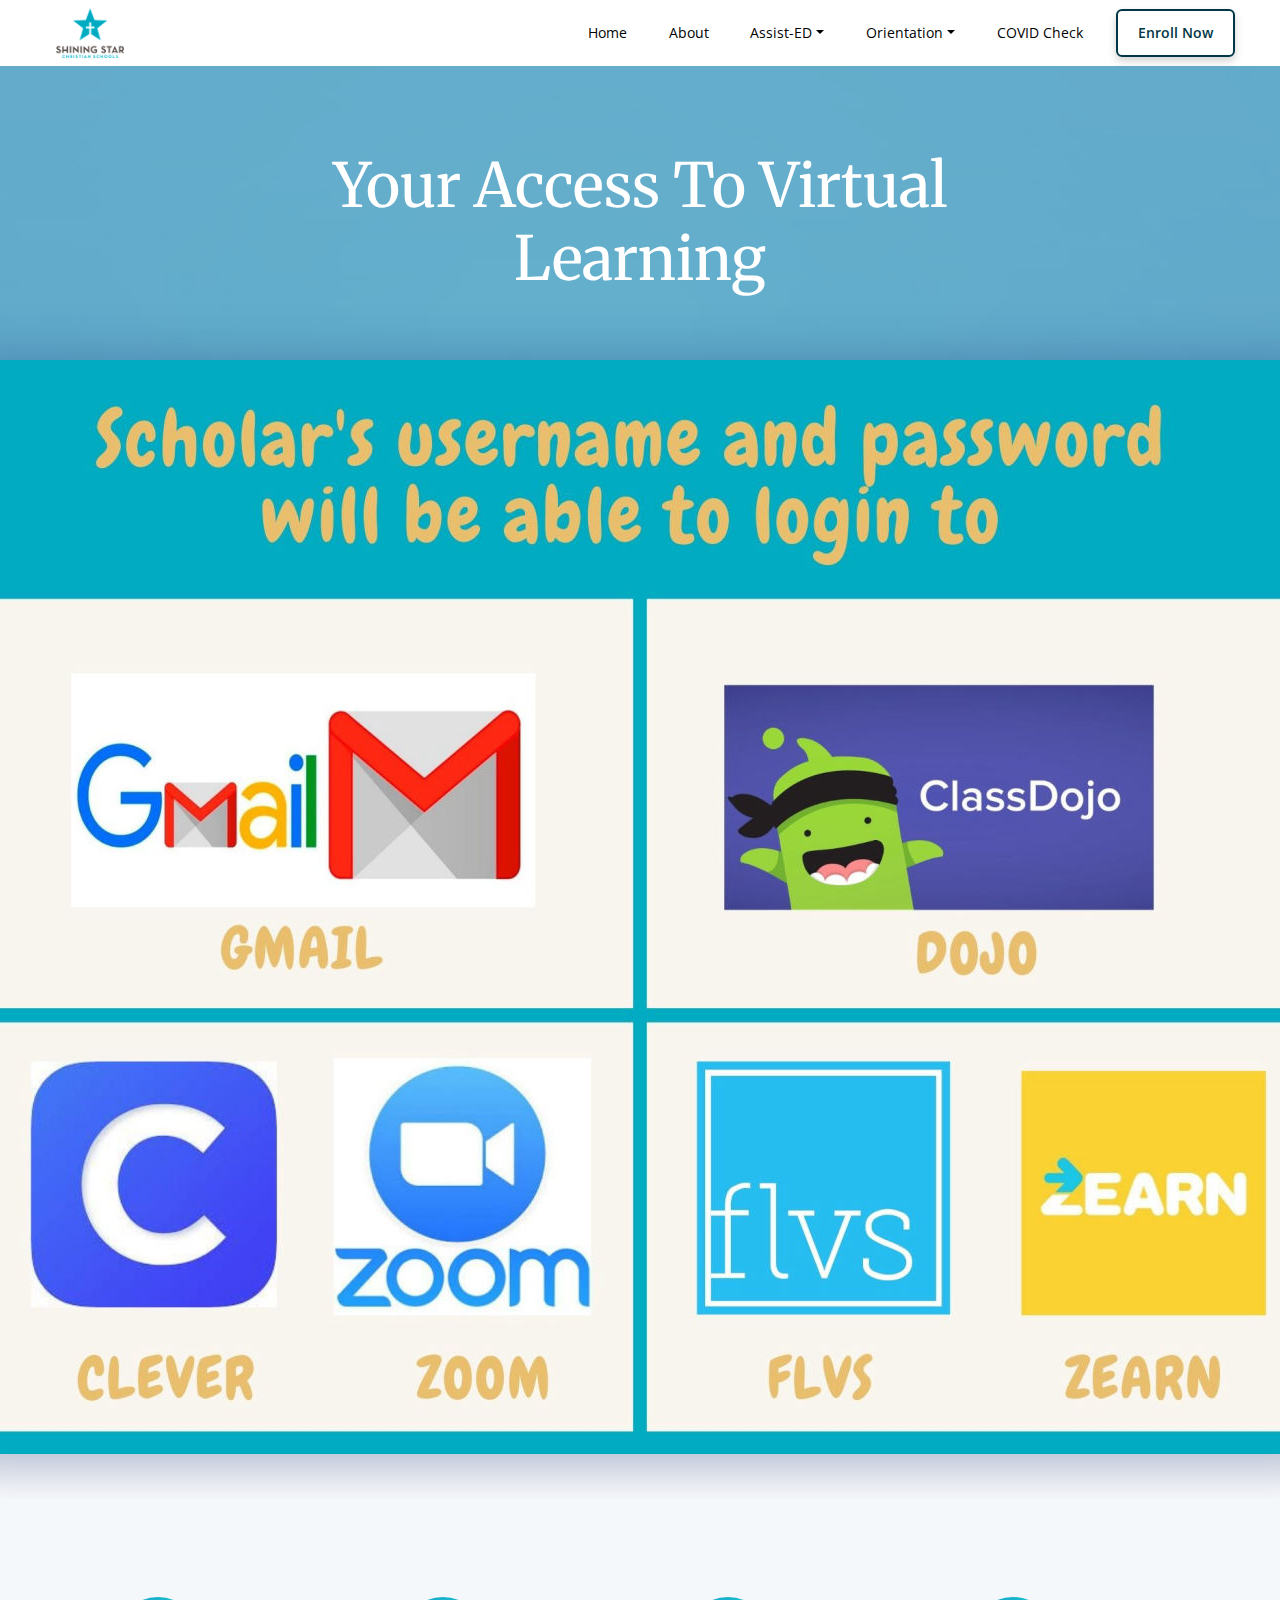
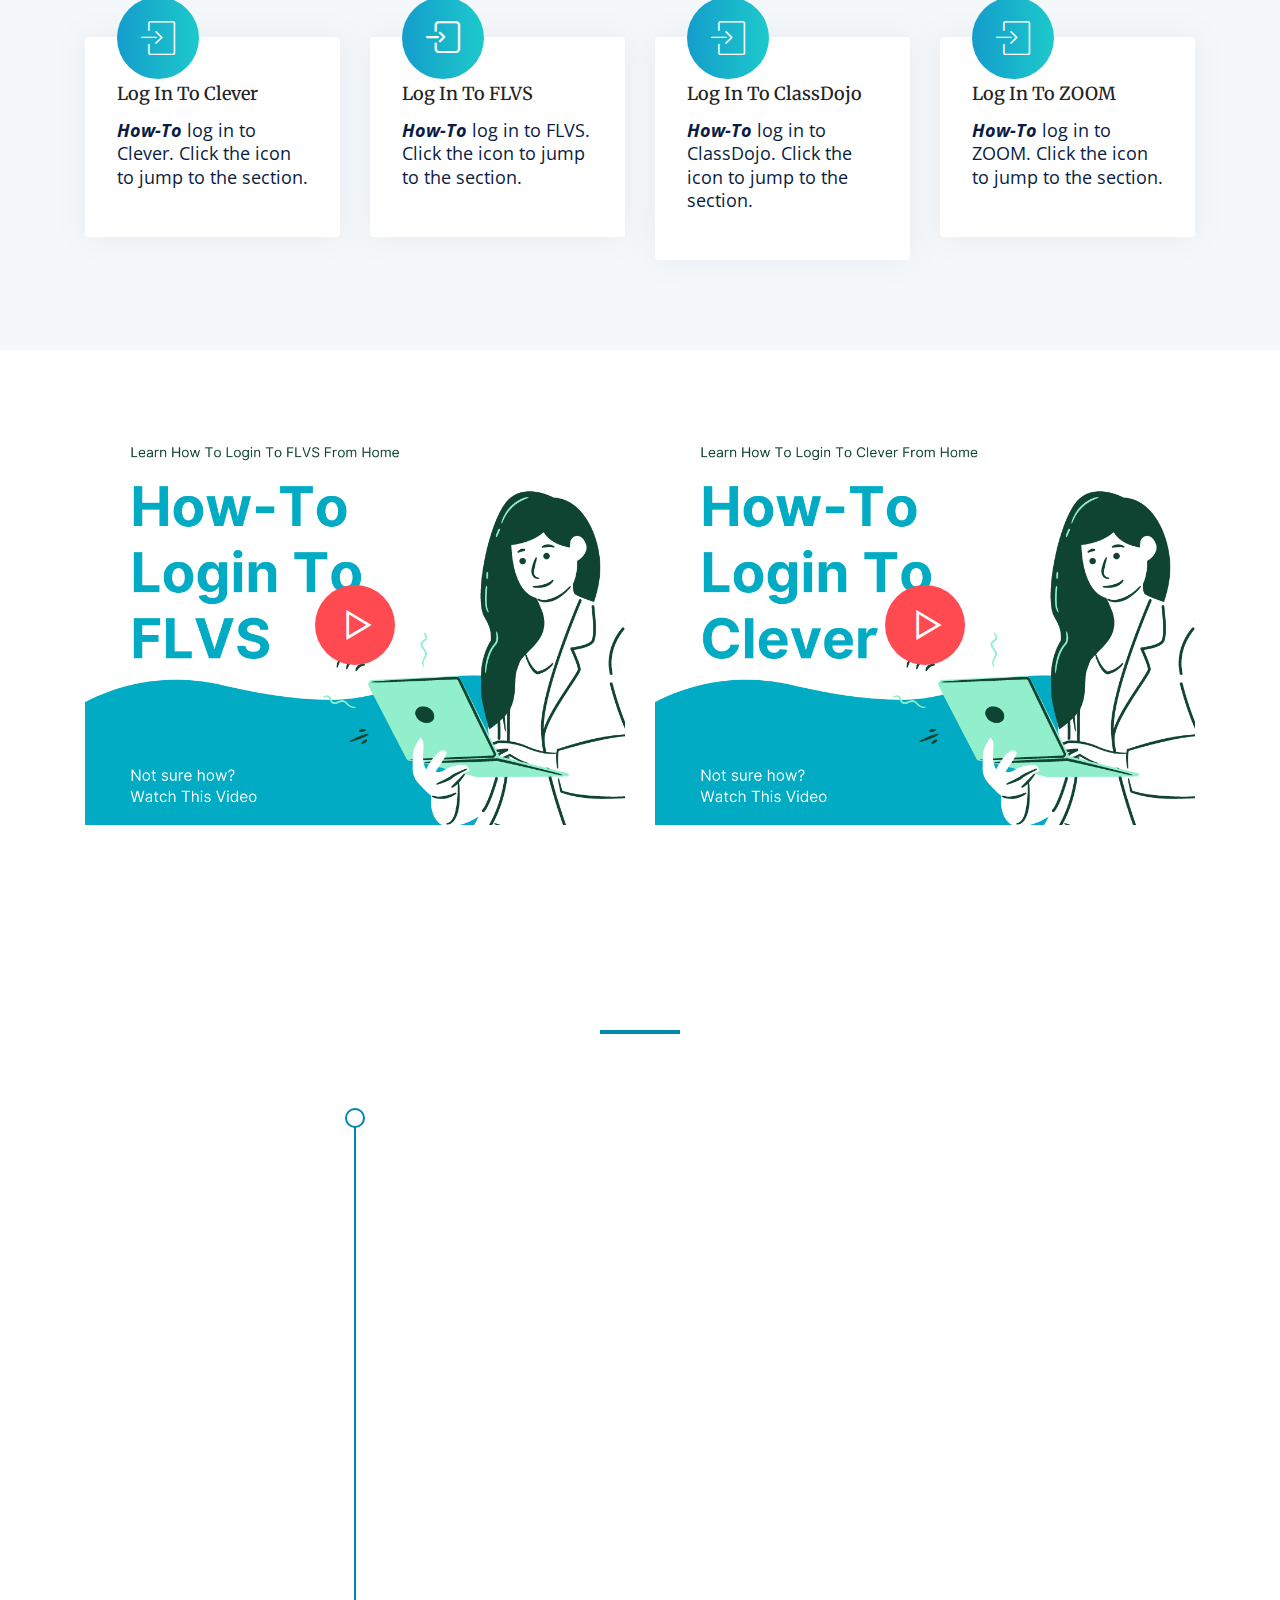
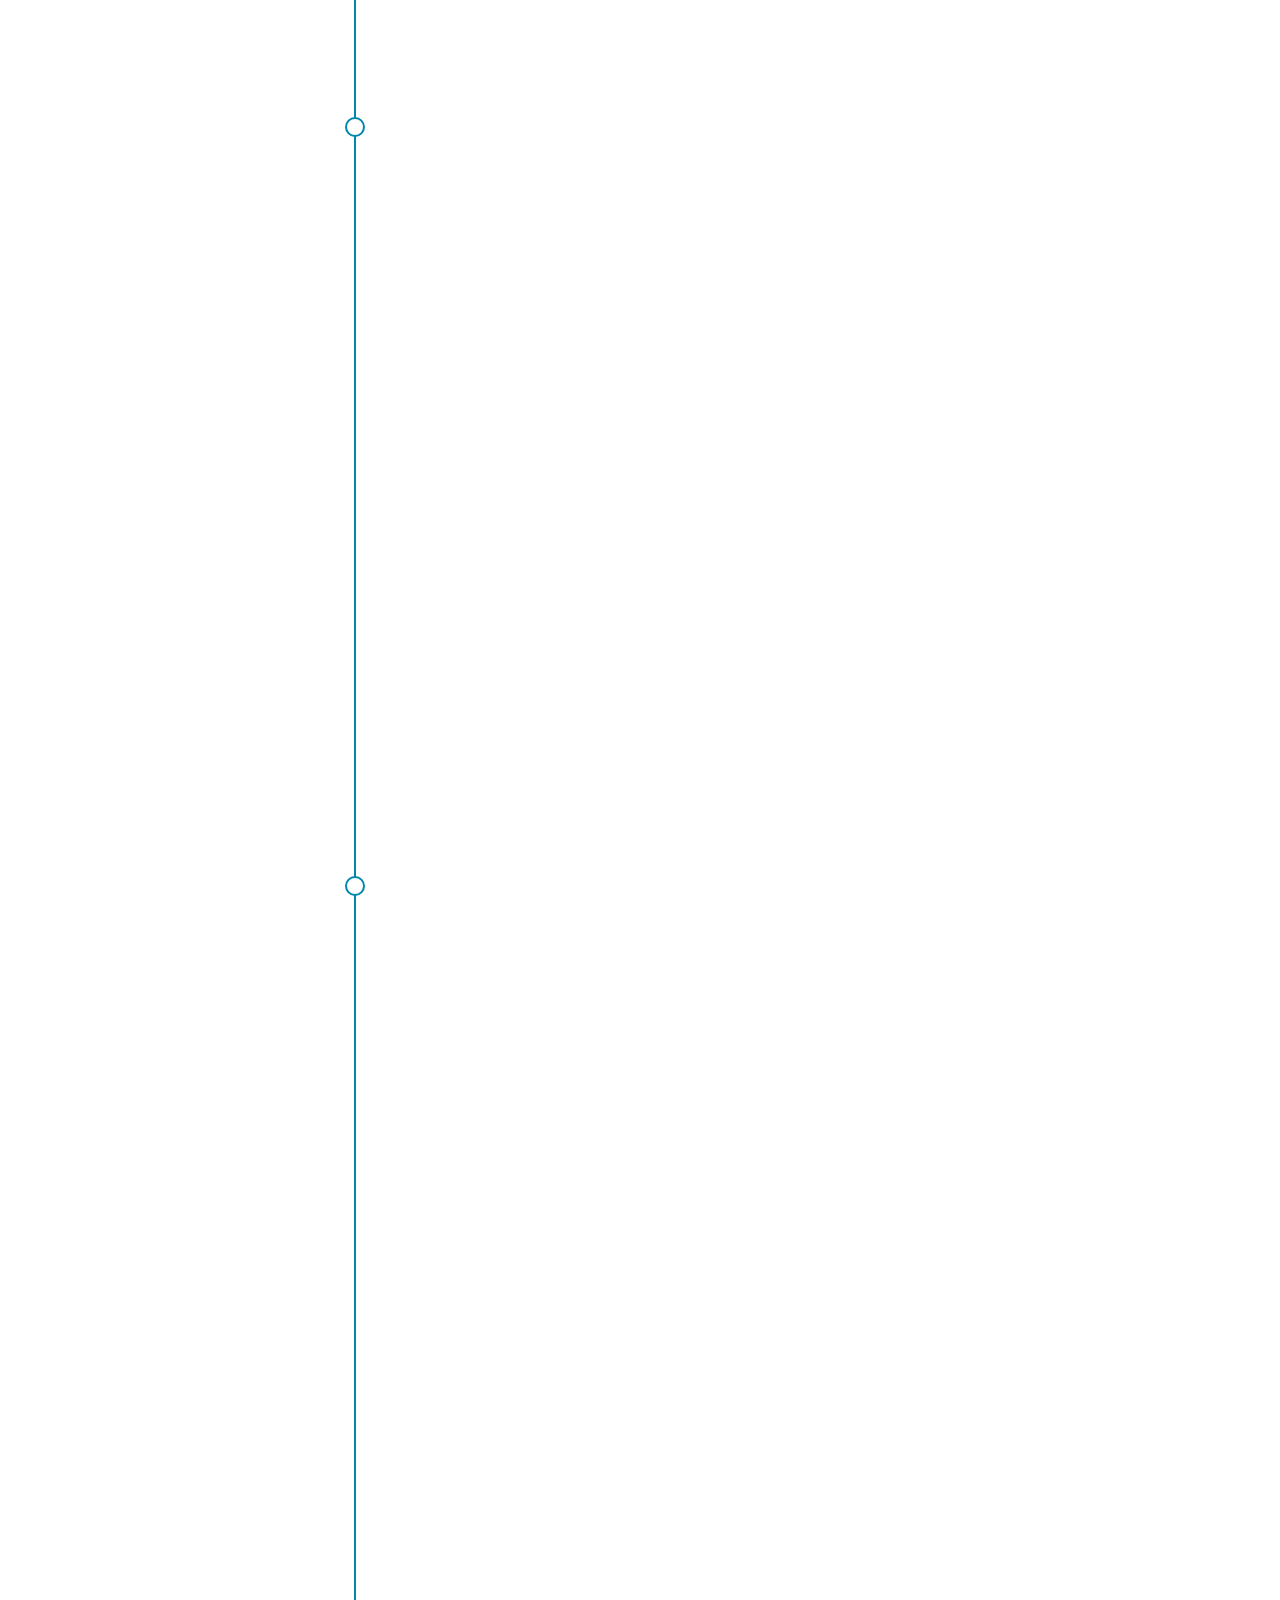
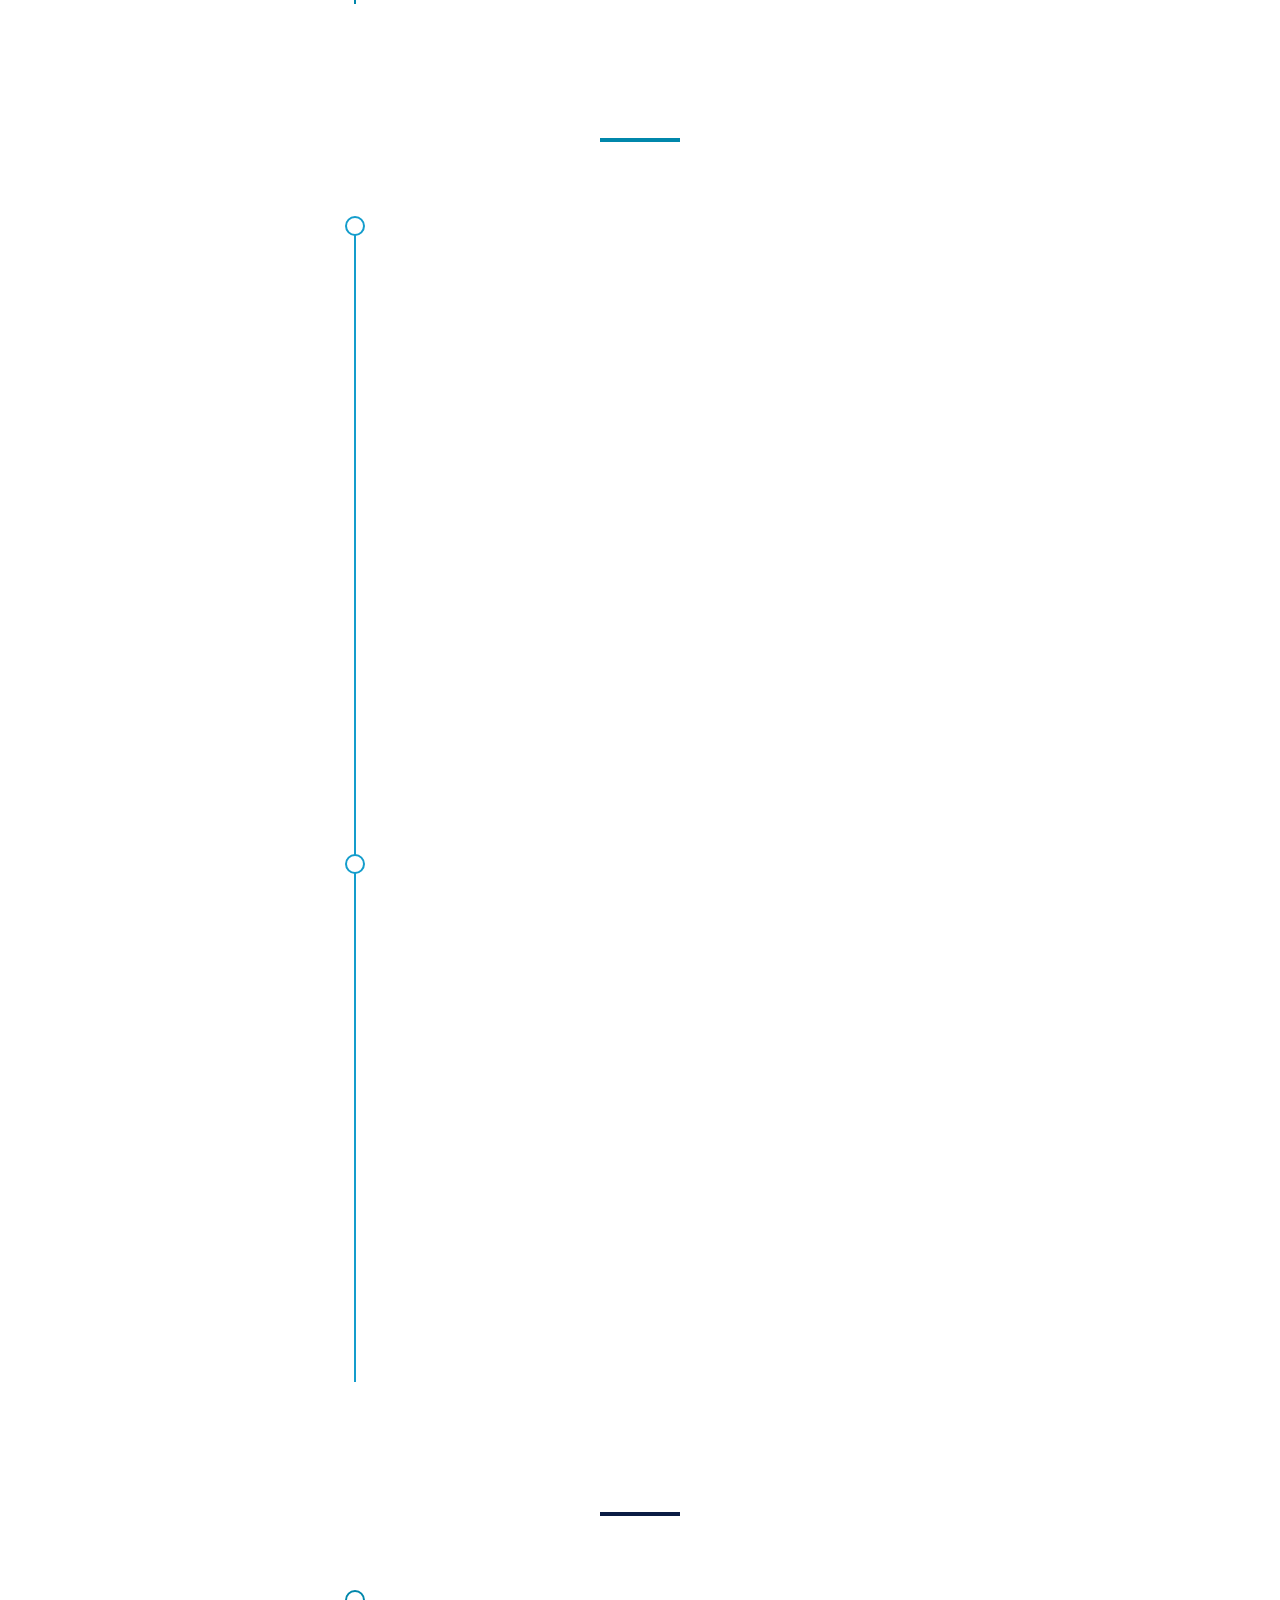
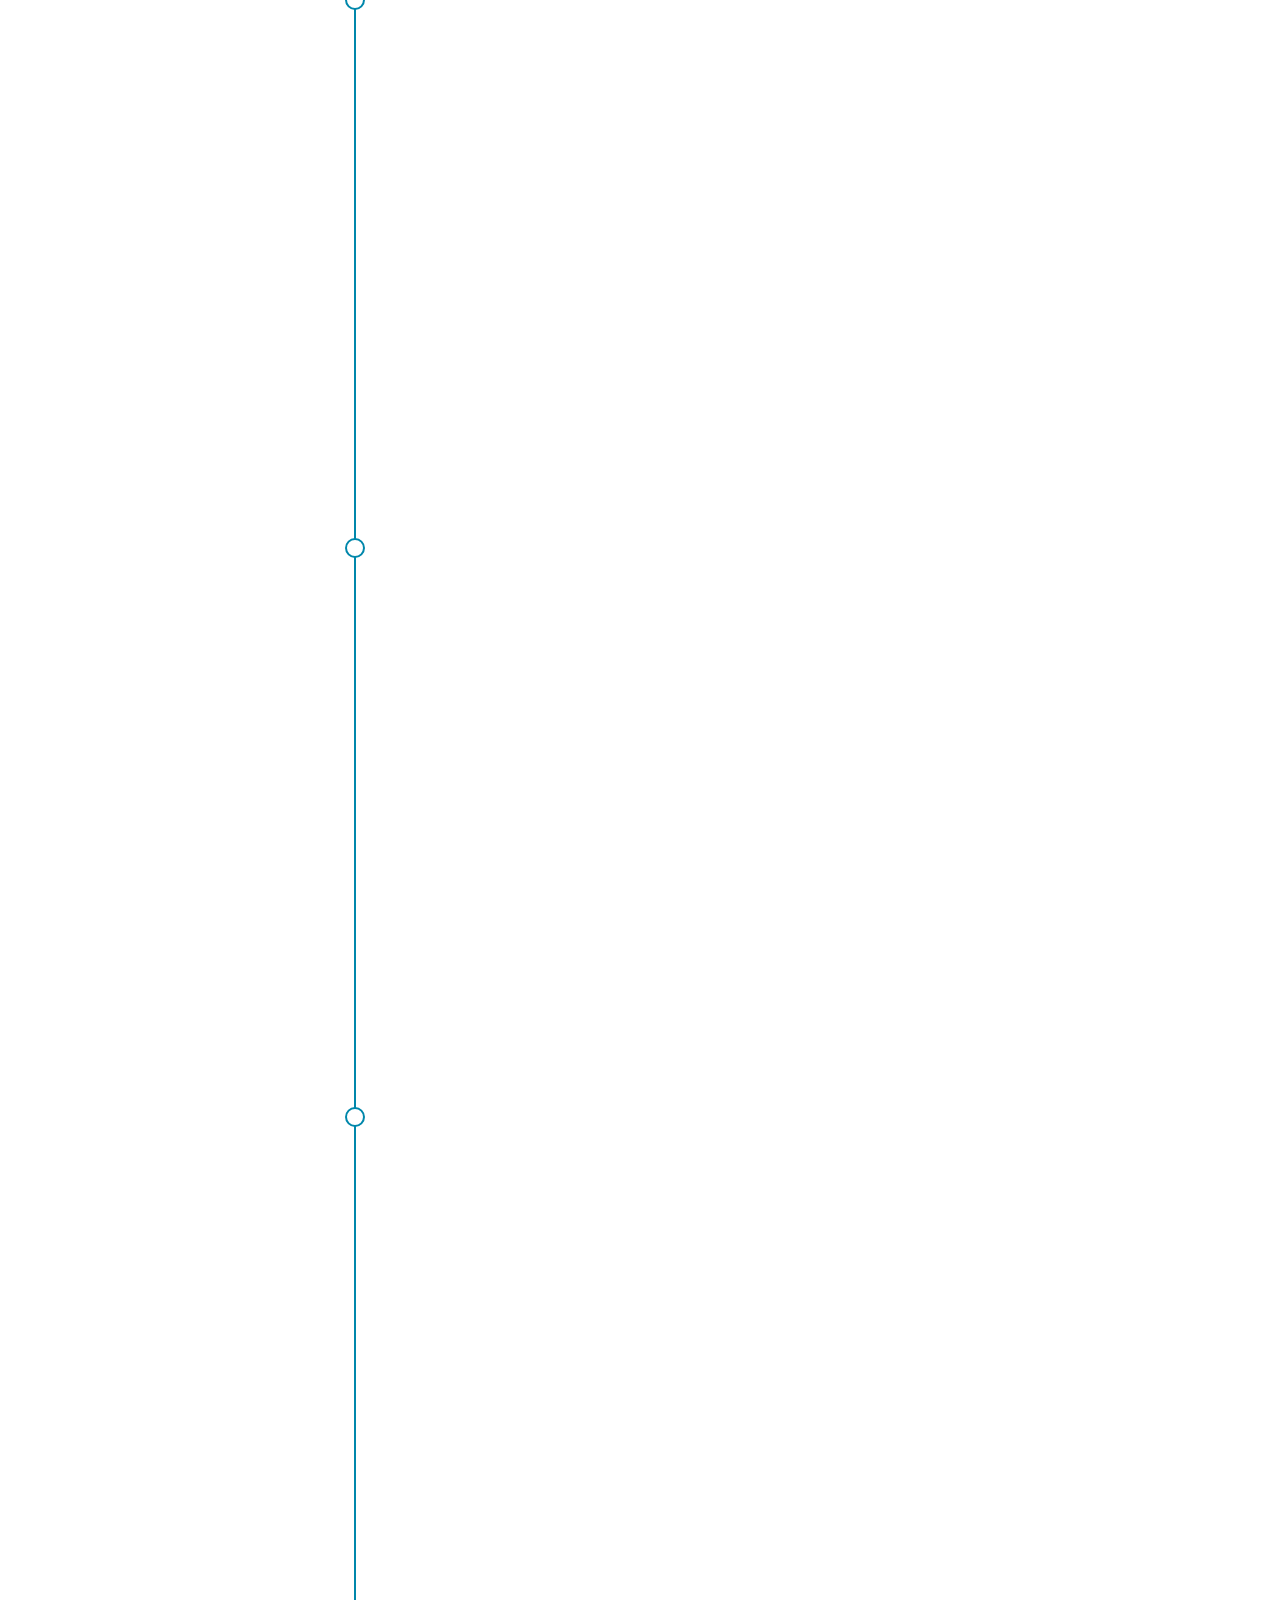
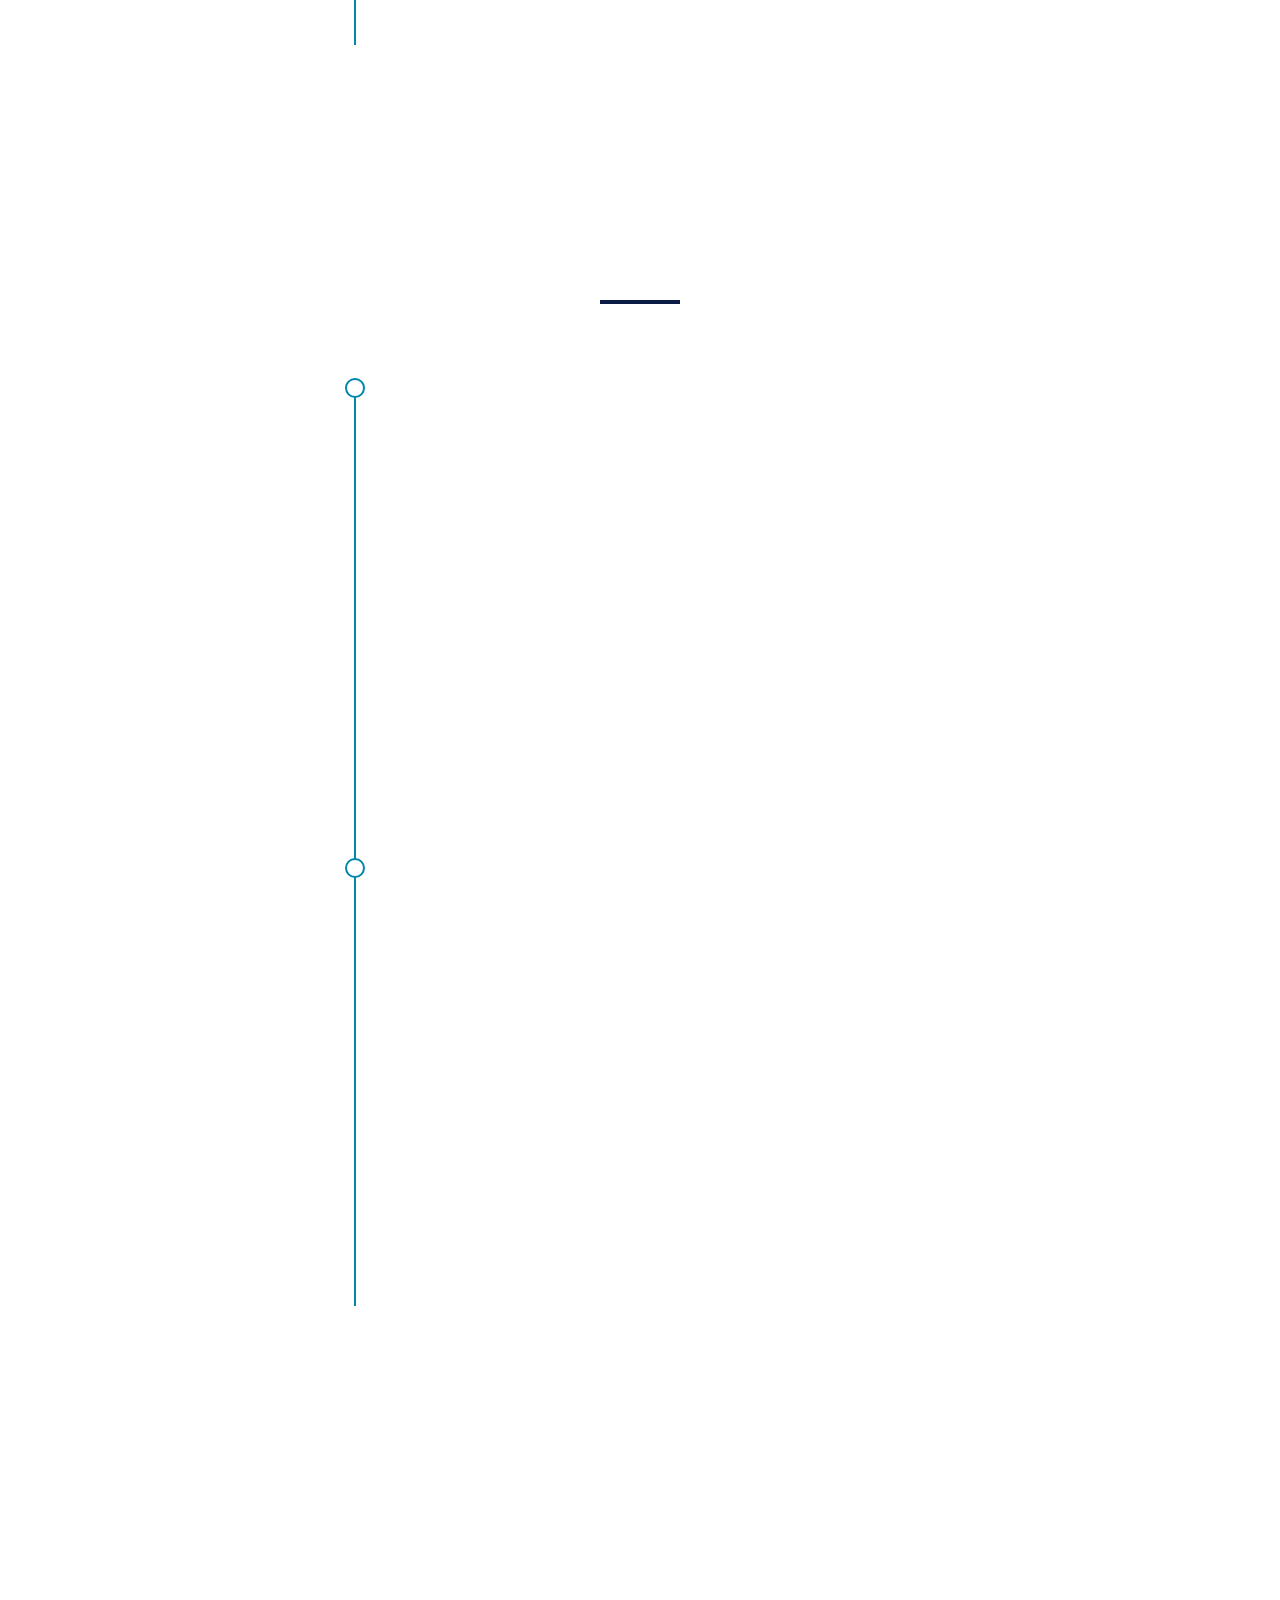
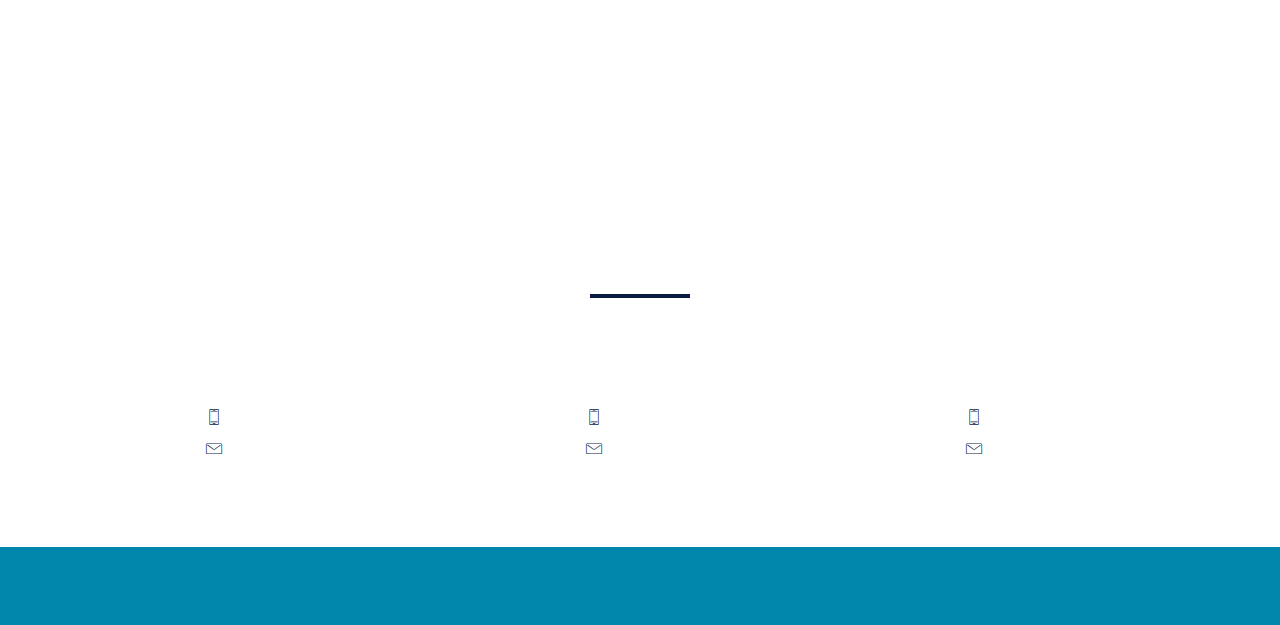
<file: how-to-login-flvs.html>
<!DOCTYPE html>
<html  >
<head>
  
  <meta charset="UTF-8">
  <meta http-equiv="X-UA-Compatible" content="IE=edge">
  
  <meta name="viewport" content="width=device-width, initial-scale=1, minimum-scale=1">
  <link rel="shortcut icon" href="assets/images/shiningstarlogolarge1-1-128x94.png" type="image/x-icon">
  <meta name="description" content="How To Login Clever, FLVS, DOJO, ZOOM Step-By-Step Instructions">
  
  
  <title>How To Login Clever, FLVS, DOJO, ZOOM Step-By-Step Instructions</title>
  <link rel="stylesheet" href="assets/web/assets/mobirise-icons/mobirise-icons.css">
  <link rel="stylesheet" href="assets/web/assets/mobirise-icons-bold/mobirise-icons-bold.css">
  <link rel="stylesheet" href="assets/web/assets/mobirise-icons2/mobirise2.css">
  <link rel="stylesheet" href="assets/tether/tether.min.css">
  <link rel="stylesheet" href="assets/bootstrap/css/bootstrap.min.css">
  <link rel="stylesheet" href="assets/bootstrap/css/bootstrap-grid.min.css">
  <link rel="stylesheet" href="assets/bootstrap/css/bootstrap-reboot.min.css">
  <link rel="stylesheet" href="assets/animatecss/animate.min.css">
  <link rel="stylesheet" href="assets/dropdown/css/style.css">
  <link rel="stylesheet" href="assets/theme/css/style.css">
  <link rel="preload" href="https://fonts.googleapis.com/css?family=Merriweather:300,300i,400,400i,700,700i,900,900i&display=swap" as="style" onload="this.onload=null;this.rel='stylesheet'">
  <noscript><link rel="stylesheet" href="https://fonts.googleapis.com/css?family=Merriweather:300,300i,400,400i,700,700i,900,900i&display=swap"></noscript>
  <link rel="preload" href="https://fonts.googleapis.com/css?family=Open+Sans:300,300i,400,400i,600,600i,700,700i,800,800i&display=swap" as="style" onload="this.onload=null;this.rel='stylesheet'">
  <noscript><link rel="stylesheet" href="https://fonts.googleapis.com/css?family=Open+Sans:300,300i,400,400i,600,600i,700,700i,800,800i&display=swap"></noscript>
  <link rel="preload" as="style" href="assets/mobirise/css/mbr-additional.css"><link rel="stylesheet" href="assets/mobirise/css/mbr-additional.css" type="text/css">
  
  
  <!-- Google Tag Manager (noscript) -->
<noscript><iframe src="https://www.googletagmanager.com/ns.html?id=GTM-KN2ZRJZ"
height="0" width="0" style="display:none;visibility:hidden"></iframe></noscript>
<!-- End Google Tag Manager (noscript) -->

  

</head>
<body>

<!-- Analytics -->
<!-- Google Tag Manager -->
<script>(function(w,d,s,l,i){w[l]=w[l]||[];w[l].push({'gtm.start':
new Date().getTime(),event:'gtm.js'});var f=d.getElementsByTagName(s)[0],
j=d.createElement(s),dl=l!='dataLayer'?'&l='+l:'';j.async=true;j.src=
'https://www.googletagmanager.com/gtm.js?id='+i+dl;f.parentNode.insertBefore(j,f);
})(window,document,'script','dataLayer','GTM-KN2ZRJZ');</script>
<!-- End Google Tag Manager -->
<!-- /Analytics -->


  
  <section class="menu cid-rzH9jrlpnt" once="menu" id="menu1-2w">

    

    <nav class="navbar navbar-dropdown align-items-center navbar-toggleable-sm">
        
        <div class="menu-bottom">


            <div class="menu-logo">
                <div class="navbar-brand">
                    <span class="navbar-logo">
                        <a href="https://shiningstarschools.org/">
                            <img src="[data-uri]" alt="Shining Star Christian Schools" title="Shining Star Christian Schools" style="height: 4rem;" loading="lazy" class="lazyload" data-src="assets/images/shiningstarlogosmall3-150x111.png">
                        </a>
                    </span>
                    
                </div>
            </div>



            <div class="collapse navbar-collapse" id="navbarSupportedContent">
                <ul class="navbar-nav nav-dropdown js-float-line" data-app-modern-menu="true"><li class="nav-item">
                        <a class="nav-link link mbr-black text-black display-4" href="index.html">
                            Home</a>
                    </li><li class="nav-item"><a class="nav-link link mbr-black text-black display-4" href="about-shining-star-christian-schools.html">
                            About</a></li><li class="nav-item dropdown open"><a class="nav-link link mbr-black text-black dropdown-toggle display-4" href="#" data-toggle="dropdown-submenu" aria-expanded="true">
                            Assist-ED</a><div class="dropdown-menu"><a class="mbr-black text-black dropdown-item text-primary display-4" href="parent-teacher.html">Assist Ed</a><a class="mbr-black text-black dropdown-item text-primary display-4" href="milwaukee-ymca-daycare.html" aria-expanded="false">Day Care</a><a class="mbr-black text-black dropdown-item text-primary display-4" href="milwaukee-financial-training.html" aria-expanded="false">BMO Harris&nbsp;</a><a class="mbr-black text-black dropdown-item text-primary display-4" href="school-donation.html" aria-expanded="false">Fundraising&nbsp;</a></div></li><li class="nav-item dropdown"><a class="nav-link link mbr-black text-black dropdown-toggle display-4" href="how-to-login-flvs.html" data-toggle="dropdown-submenu" aria-expanded="false">
                            Orientation</a><div class="dropdown-menu"><a class="mbr-black text-black dropdown-item display-4" href="school-orientation.html">Orientation</a><a class="mbr-black text-black dropdown-item display-4" href="how-to-login-flvs.html">How-To-Access</a></div></li><li class="nav-item"><a class="nav-link link mbr-black text-black display-4" href="https://form.jotform.com/202329262042142">
                            COVID Check</a></li></ul>

                <div class="navbar-buttons mbr-section-btn"><a class="btn btn-md btn-primary-outline display-4" href="about-shining-star-christian-schools.html#timeline1-46"> Enroll Now</a></div>

            </div>
            <button class="navbar-toggler " type="button" data-toggle="collapse" data-target="#navbarSupportedContent" aria-controls="navbarSupportedContent" aria-expanded="false" aria-label="Toggle navigation">
                <div class="hamburger">
                    <span></span>
                    <span></span>
                    <span></span>
                    <span></span>
                </div>
            </button>







        </div>
    </nav>
</section>

<section class="extHeader cid-s8LXlhMcNc" id="extHeader19-2x">

    


    <div class="mbr-overlay" style="opacity: 0.6; background-color: rgb(0, 135, 171);">
    </div>

    <svg xmlns="http://www.w3.org/2000/svg" xmlns:xlink="http://www.w3.org/1999/xlink" width="1380px" height="760px" viewBox="0 0 1380 760" preserveAspectRatio="xMidYMid meet">
        <defs id="svgEditorDefs">
            <polygon id="svgEditorShapeDefs" style="fill:khaki;stroke:black;vector-effect:non-scaling-stroke;stroke-width:0px;"></polygon>
        </defs>
        <rect id="svgEditorBackground" x="0" y="0" width="1380" height="760" style="fill: none; stroke: none;"></rect>
        <path d="M0.3577131120350206,0.819491525482845h-1.5000000000000355ZM0.3577131120350206,-3.1805084745172603h-1.5000000000000355ZM-0.14228688796500222,-4.180508474517258h5.000000000000002a5,5,0,0,1,0,6.00000000000003h-5.000000000000025a5,5,0,0,0,0,-6.00000000000003ZM5.8577131120349835,-1.1805084745172634h1.0000000000000249Z" style="fill:khaki; stroke:black; vector-effect:non-scaling-stroke;stroke-width:0px;" id="e2_shape" transform="matrix(1.01506 82.3743 -245.478 0.34062 392.311 526.125)"></path>
    </svg>

    <div class="container">
        <div class="row justify-content-md-center">


            <div class="col-md-10 col-lg-7 align-center">
                <h1 class="mbr-section-title mbr-regular mbr-white pb-2 mbr-fonts-style display-1">Your Access To Virtual Learning</h1>
                
                
                
            </div>

            <div class="pt-5 align-center">
                <img src="[data-uri]" alt="" title="" style="width: 60%;" loading="lazy" class="lazyload" data-src="assets/images/login-method-1368x1094.jpg">
            </div>

        </div>
    </div>

</section>

<section class="extFeatures cid-s8Of1S6AzL" id="extFeatures7-3a">

	

	
	<div class="container">
		
		

		<div class="row justify-content-left pt-5">
			<div class="col-md-6 row-item col-lg-3">
				<div class="wrapper">
					<div class="card-img pb-3 align-left">
						<a href="how-to-login-flvs.html#extTimeline1-34"><span class="mbr-iconfont mbri-login"></span></a>
					</div>
					<h4 class="mbr-fonts-style mbr-card-title align-left pb-2 display-5">Log In To Clever</h4>

					<p class="mbr-text mbr-fonts-style align-left display-7"><strong><em>How-To</em></strong> log in to Clever. Click the icon to jump to the section.</p>
				</div>
			</div>

			<div class="col-md-6 row-item col-lg-3">
				<div class="wrapper">
					<div class="card-img pb-3 align-left">
						<a href="how-to-login-flvs.html#extTimeline1-35"><span class="mbr-iconfont mbrib-login"></span></a>
					</div>
					<h4 class="mbr-fonts-style mbr-card-title align-left pb-2 display-5">Log In To FLVS</h4>

					<p class="mbr-text mbr-fonts-style align-left display-7"><strong><em>How-To</em></strong> log in to FLVS. Click the icon to jump to the section.</p>
				</div>
			</div>

			<div class="col-md-6 row-item col-lg-3">
				<div class="wrapper">
					<div class="card-img pb-3 align-left">
						<a href="how-to-login-flvs.html#timeline1-38"><span class="mbr-iconfont mbri-login"></span></a>
					</div>
					<h4 class="mbr-fonts-style mbr-card-title align-left pb-2 display-5">Log In To ClassDojo</h4>
					<p class="mbr-text mbr-fonts-style align-left display-7"><strong><em>How-To </em></strong>log in to ClassDojo. Click the icon to jump to the section.</p>
				</div>
			</div>

			<div class="col-md-6 row-item col-lg-3">
				<div class="wrapper">
					<div class="card-img pb-3 align-left">
						<a href="how-to-login-flvs.html#timeline1-3b"><span class="mbr-iconfont mbri-login"></span></a>
					</div>
					<h4 class="mbr-fonts-style mbr-card-title align-left pb-2 display-5">Log In To ZOOM</h4>
					<p class="mbr-text mbr-fonts-style align-left display-7"><strong><em>How-To</em></strong> log in to ZOOM. Click the icon to jump to the section.</p>
				</div>
			</div>
		</div>
	</div>
</section>

<section class="extVideo cid-s8LYjrxb98" id="extVideo2-2y">

    

    

    <div class="container align-center">
        <div class="row justify-content-md-center">
            <div class="mbr-white col-md-12 col-12 col-lg-6">
                <div class="box1">
                    <div class="mbr-media show-modal align-center py-2" data-toggle="modal" data-target=".w1">
                        <div class="icon-wrap">
                            <span class="mbr-iconfont mobi-mbri-play mobi-mbri"></span>
                        </div>
                    </div>
                </div>
            </div>
            <div class="mbr-white col-md-12 col-12 col-lg-6">
                <div class="box2">
                    <div class="mbr-media show-modal align-center py-2" data-toggle="modal" data-target=".w2">
                        <div class="icon-wrap">
                            <span class="mbr-iconfont mobi-mbri-play mobi-mbri"></span>
                        </div>
                    </div>
                </div>
            </div>
        </div>
    </div>
    <div>
        <div class="modalWindow w1" style="display: none;">
            <div class="modalWindow-container">
                <div class="modalWindow-video-container">
                    <div class="modalWindow-video">
                        <iframe width="100%" height="100%" frameborder="0" allowfullscreen="1" data-src="https://www.youtube.com/watch?v=l5_0vSF73tM" loading="lazy" class="lazyload" src="[data-uri]"></iframe>
                    </div>
                    <a class="close" role="button" data-dismiss="modal">
                        <span aria-hidden="true" class="mbri-close mbr-iconfont closeModal"></span>
                        <span class="sr-only">Close</span>
                    </a>
                </div>
            </div>
        </div>

        <div class="modalWindow w2" style="display: none;">
            <div class="modalWindow-container">
                <div class="modalWindow-video-container">
                    <div class="modalWindow-video">
                        <iframe width="100%" height="100%" frameborder="0" allowfullscreen="1" data-src="https://www.youtube.com/watch?v=8xa14tQ1WAg" loading="lazy" class="lazyload" src="[data-uri]"></iframe>
                    </div>
                    <a class="close" role="button" data-dismiss="modal">
                        <span aria-hidden="true" class="mbri-close mbr-iconfont closeModal"></span>
                        <span class="sr-only">Close</span>
                    </a>
                </div>
            </div>
        </div>


    </div>
</section>

<section class="extTimeline cid-s8MLYX83jU" id="extTimeline1-34">

    

    

    <div class="container-fluid align-center">
        <h2 class="mbr-section-title mbr-fonts-style mbr-bold display-2">
            Access To Clever&nbsp;</h2>
        <div class="underline align-center pb-3">
            <div class="line"></div>
        </div>
        

        <div class="container timelines-container pt-4" mbri-timelines="">
            <!--1-->
            <div class="row timeline-element first-separline separline">
                <div class="timeline-date-panel col-xs-12 col-md-3 align-left">
                    <div class="time-line-date-content">
                        <p class="mbr-timeline-date mbr-fonts-style display-7"><strong>
                            Step 1:</strong></p>
                    </div>
                </div>
                <span class="iconBackground"></span>
                <div class="col-xs-12 col-md-9">
                    <div class="timeline-text-content">
                        <h4 class="mbr-timeline-title pb-3 mbr-fonts-style display-5">Go to <a href="https://clever.com/ " target="_blank">https://clever.com/&nbsp;</a></h4>
                        <div class="mbr-figure pb-3">
                            <img src="[data-uri]" alt="" title="" loading="lazy" class="lazyload" data-src="assets/images/a-world-of-digital-learning-1343x778.png">
                        </div>
                        <p class="mbr-timeline-text mbr-fonts-style display-7"><strong><em>Click Login As Student</em></strong><br></p>
                    </div>
                </div>
            </div>
            <!--2-->
            <div class="row timeline-element separline">
                <div class="timeline-date-panel col-xs-12 col-md-3 align-left">
                    <div class="time-line-date-content">
                        <p class="mbr-timeline-date mbr-fonts-style display-7"><strong><em>
                            Step 2:&nbsp;</em></strong></p>
                    </div>
                </div>
                <span class="iconBackground"></span>
                <div class="col-xs-12 col-md-9">
                    <div class="timeline-text-content">
                        <h4 class="mbr-timeline-title pb-3 mbr-fonts-style display-7"><strong><em>Type School Name: Shining Star Christian Schools</em></strong></h4>
                        <div class="mbr-figure pb-3">
                            <img src="[data-uri]" alt="" title="" loading="lazy" class="lazyload" data-src="assets/images/log-in-899x711.png">
                        </div>
                        <p class="mbr-timeline-text mbr-fonts-style display-7">
                            You will see the next screen.</p>
                    </div>
                </div>
            </div>
            <!--3-->
            <div class="row timeline-element">
                <div class="timeline-date-panel col-xs-12 col-md-3 align-left">
                    <div class="time-line-date-content">
                        <p class="mbr-timeline-date mbr-fonts-style display-7"><strong><em>
                            Step 3:&nbsp;</em></strong></p>
                    </div>
                </div>
                <span class="iconBackground"></span>
                <div class="col-xs-12 col-md-9">
                    <div class="timeline-text-content">
                        <h4 class="mbr-timeline-title pb-3 mbr-fonts-style display-5">Log in with Google.</h4>
                        <div class="mbr-figure pb-3">
                            <img src="[data-uri]" alt="" title="" loading="lazy" class="lazyload" data-src="assets/images/log-in-with-google-902x640.png">
                        </div>
                        <p class="mbr-timeline-text mbr-fonts-style display-7">
                            Your Google email address will be the student login.&nbsp;</p>
                    </div>
                </div>
            </div>
            <!--4-->
            
            <!--5-->
            
            <!--6-->
            
            <!--7-->
            
            <!--8-->
            
            <!--9-->
            
            <!--10-->
            
            <!--11-->
            
            <!--12-->
            
        </div>
    </div>
</section>

<section class="extTimeline cid-s8N3zMil79" id="extTimeline1-35">

    

    

    <div class="container-fluid align-center">
        <h2 class="mbr-section-title mbr-fonts-style mbr-bold display-2">
            Access FLVS</h2>
        <div class="underline align-center pb-3">
            <div class="line"></div>
        </div>
        

        <div class="container timelines-container pt-4" mbri-timelines="">
            <!--1-->
            <div class="row timeline-element first-separline separline">
                <div class="timeline-date-panel col-xs-12 col-md-3 align-left">
                    <div class="time-line-date-content">
                        <p class="mbr-timeline-date mbr-fonts-style display-7">
                            Step 1:&nbsp;</p>
                    </div>
                </div>
                <span class="iconBackground"></span>
                <div class="col-xs-12 col-md-9">
                    <div class="timeline-text-content">
                        <h4 class="mbr-timeline-title pb-3 mbr-fonts-style display-5">Go to Clever and find Web Links</h4>
                        <div class="mbr-figure pb-3">
                            <img src="[data-uri]" alt="" title="" loading="lazy" class="lazyload" data-src="assets/images/web-links-flvs-575x338.png">
                        </div>
                        <p class="mbr-timeline-text mbr-fonts-style display-7">Click FLVS
<br>Type in your username and password.</p>
                    </div>
                </div>
            </div>
            <!--2-->
            <div class="row timeline-element ">
                <div class="timeline-date-panel col-xs-12 col-md-3 align-left">
                    <div class="time-line-date-content">
                        <p class="mbr-timeline-date mbr-fonts-style display-7">
                            Step 2:</p>
                    </div>
                </div>
                <span class="iconBackground"></span>
                <div class="col-xs-12 col-md-9">
                    <div class="timeline-text-content">
                        <h4 class="mbr-timeline-title pb-3 mbr-fonts-style display-5">Shining Star Christian Virtual School</h4>
                        <div class="mbr-figure pb-3">
                            <img src="[data-uri]" alt="" title="" loading="lazy" class="lazyload" data-src="assets/images/ssvirtual-school-1426x604.png">
                        </div>
                        <p class="mbr-timeline-text mbr-fonts-style display-7"><strong><em>Click LOGIN.</em></strong></p>
                    </div>
                </div>
            </div>
            <!--3-->
            
            <!--4-->
            
            <!--5-->
            
            <!--6-->
            
            <!--7-->
            
            <!--8-->
            
            <!--9-->
            
            <!--10-->
            
            <!--11-->
            
            <!--12-->
            
        </div>
    </div>
</section>

<section class="timeline1 cid-s8OaYsytgN" id="timeline1-38">

    

    

    <div class="container-fluid align-center">
        <h2 class="mbr-section-title mbr-fonts-style mbr-bold display-2">
            ClassDojo</h2>
        <div class="underline align-center pb-3">
            <div class="line"></div>
        </div>
        

        <div class="container timelines-container pt-4" mbri-timelines="">
            <!--1-->
            <div class="row timeline-element first-separline separline">
                <div class="timeline-date-panel col-xs-12 col-md-3 align-left">
                    <div class="time-line-date-content">
                        <p class="mbr-timeline-date mbr-fonts-style display-7"><strong><em>
                            STEP 1:</em></strong></p>
                    </div>
                </div>
                <span class="iconBackground"></span>
                <div class="col-xs-12 col-md-9">
                    <div class="timeline-text-content">
                        <h4 class="mbr-timeline-title pb-3 mbr-fonts-style display-5">&nbsp;Go to<a href="https://www.classdojo.com/"> https://www.classdojo.com/</a></h4>
                        <div class="mbr-figure pb-3">
                            <img src="[data-uri]" alt="" title="" loading="lazy" class="lazyload" data-src="assets/images/08-26-2020-classdojo-1184x624.png">
                        </div>
                        <p class="mbr-timeline-text mbr-fonts-style display-7"></p>
                    </div>
                </div>
            </div>
            <!--2-->
            <div class="row timeline-element separline">
                <div class="timeline-date-panel col-xs-12 col-md-3 align-left">
                    <div class="time-line-date-content">
                        <p class="mbr-timeline-date mbr-fonts-style display-7"><strong>
                            STEP 2:</strong></p>
                    </div>
                </div>
                <span class="iconBackground"></span>
                <div class="col-xs-12 col-md-9">
                    <div class="timeline-text-content">
                        <h4 class="mbr-timeline-title pb-3 mbr-fonts-style display-5">Click Student</h4>
                        <div class="mbr-figure pb-3">
                            <img src="[data-uri]" alt="" title="" loading="lazy" class="lazyload" data-src="assets/images/dojo-student-926x516.png">
                        </div>
                        <p class="mbr-timeline-text mbr-fonts-style display-7"></p>
                    </div>
                </div>
            </div>
            <!--3-->
            <div class="row timeline-element">
                <div class="timeline-date-panel col-xs-12 col-md-3 align-left">
                    <div class="time-line-date-content">
                        <p class="mbr-timeline-date mbr-fonts-style display-7"><strong><em>
                            STEP 3:</em></strong></p>
                    </div>
                </div>
                <span class="iconBackground"></span>
                <div class="col-xs-12 col-md-9">
                    <div class="timeline-text-content">
                        <h4 class="mbr-timeline-title pb-3 mbr-fonts-style display-5"><strong>Click sign in with Google&nbsp;</strong></h4>
                        <div class="mbr-figure pb-3">
                            <img src="[data-uri]" alt="" title="" loading="lazy" class="lazyload" data-src="assets/images/dojo-choose-how-to-enter-classroom-1384x758.png">
                        </div>
                        <p class="mbr-timeline-text mbr-fonts-style display-7"><strong>Enter google sign up code: your teacher will provide the code
<br> FIT OTS (for 3rd graders)
<br> HLZ LJD (for 4th graders)</strong></p>
                    </div>
                </div>
            </div>
            <!--4-->
            
            <!--5-->
            
            <!--6-->
            
            <!--7-->
            
            <!--8-->
            
            <!--9-->
            
            <!--10-->
            
            <!--11-->
            
            <!--12-->
            
        </div>
    </div>
</section>

<section class="timeline1 cid-s8OhuKrRxq" id="timeline1-3b">

    

    

    <div class="container-fluid align-center">
        <h2 class="mbr-section-title mbr-fonts-style mbr-bold display-2">
            ZOOM</h2>
        <div class="underline align-center pb-3">
            <div class="line"></div>
        </div>
        

        <div class="container timelines-container pt-4" mbri-timelines="">
            <!--1-->
            <div class="row timeline-element first-separline separline">
                <div class="timeline-date-panel col-xs-12 col-md-3 align-left">
                    <div class="time-line-date-content">
                        <p class="mbr-timeline-date mbr-fonts-style display-7"><strong>
                            STEP 1:</strong></p>
                    </div>
                </div>
                <span class="iconBackground"></span>
                <div class="col-xs-12 col-md-9">
                    <div class="timeline-text-content">
                        <h4 class="mbr-timeline-title pb-3 mbr-fonts-style display-5">Go to <a href="https://zoom.us/" target="_blank">https://zoom.us/</a></h4>
                        <div class="mbr-figure pb-3">
                            <img src="[data-uri]" alt="" title="" loading="lazy" class="lazyload" data-src="assets/images/08-26-2020-video-conferencing-web-conferencing-webinars-screen-sharing-zoom-1308x521.png">
                        </div>
                        <p class="mbr-timeline-text mbr-fonts-style display-7"><strong>Click Sign In</strong></p>
                    </div>
                </div>
            </div>
            <!--2-->
            <div class="row timeline-element ">
                <div class="timeline-date-panel col-xs-12 col-md-3 align-left">
                    <div class="time-line-date-content">
                        <p class="mbr-timeline-date mbr-fonts-style display-7"><strong>
                            STEP 2:</strong></p>
                    </div>
                </div>
                <span class="iconBackground"></span>
                <div class="col-xs-12 col-md-9">
                    <div class="timeline-text-content">
                        <h4 class="mbr-timeline-title pb-3 mbr-fonts-style display-5"><strong>
                            Sign In To ZOOM</strong></h4>
                        <div class="mbr-figure pb-3">
                            <img src="[data-uri]" alt="" title="" loading="lazy" class="lazyload" data-src="assets/images/zoom-sign-on-757x693.png">
                        </div>
                        <p class="mbr-timeline-text mbr-fonts-style display-7"><strong>Enter Email Address and Password</strong> (This should be the same username 
<br>and password for the scholar’s google account)</p>
                    </div>
                </div>
            </div>
            <!--3-->
            
            <!--4-->
            
            <!--5-->
            
            <!--6-->
            
            <!--7-->
            
            <!--8-->
            
            <!--9-->
            
            <!--10-->
            
            <!--11-->
            
            <!--12-->
            
        </div>
    </div>
</section>

<section class="team3 cid-s8N5lzoTOI" id="team3-36">

    

    
    <div class="container">
        <div class="row justify-content-center">
            <div class="col-md-12">
                <h2 class="mbr-section-title pb-2 mbr-bold mbr-fonts-style align-left display-2">3 Locations&nbsp;</h2>
                <div class="line-wrap">
                    <div class="line"></div>
                </div>

            </div>
        </div>
        <div class="row pt-3 row-content justify-content-center">



            <div class="card p-3 col-12 col-md-6 col-lg-4">
                <div class="card-wrapper">
                    <div class="card-img">
                        <a href="index.html"><img src="[data-uri]" title="Shining Star Christian School  4050 N. 95th" alt="Shining Star Christian School " loading="lazy" class="lazyload" data-src="assets/images/capital-location-208x1170.png"></a>
                    </div>
                    <div class="card-box">
                        <h4 class="card-title pb-4 mbr-fonts-style mbr-bold display-5">Capital&nbsp;</h4>
                        <div class="ico-line pb-3">
                            <div class="pr-2 mbr-iconfont mbr-iconfont-social mbri-mobile2" style="color: rgb(10, 28, 68); fill: rgb(10, 28, 68);" media-simple="true"></div>
                            <h3 class="phone mbr-fonts-style display-4">4050 N. 95th</h3>
                        </div>
                        <div class="ico-line">
                            <div class="pr-2 mbr-iconfont mbr-iconfont-social mbri-letter" style="color: rgb(10, 28, 68); fill: rgb(10, 28, 68);" media-simple="true"></div>
                            <h3 class="mail mbr-fonts-style display-4">contact@shiningstarschools.org</h3>
                        </div>
                    </div>
                </div>
                
            </div>




            <div class="card p-3 col-12 col-md-6 col-lg-4">
                <div class="card-wrapper">
                    <div class="card-img">
                        <a href="index.html"><img src="[data-uri]" title="St. James Lutheran 2028 N. 60th St. " alt="St. James Lutheran 2028 N. 60th St. " loading="lazy" class="lazyload" data-src="assets/images/st-james-208x1291.jpg"></a>
                    </div>
                    <div class="card-box">
                        <h4 class="card-title pb-4 mbr-fonts-style mbr-bold display-5">St. James Lutheran&nbsp;</h4>
                        <div class="ico-line pb-3">
                            <div class="pr-2 mbr-iconfont mbr-iconfont-social mbri-mobile2" style="color: rgb(10, 28, 68); fill: rgb(10, 28, 68);" media-simple="true"></div>
                            <h3 class="phone mbr-fonts-style display-4">2028 N. 60th St.&nbsp;</h3>
                        </div>
                        <div class="ico-line">
                            <div class="pr-2 mbr-iconfont mbr-iconfont-social mbri-letter" style="color: rgb(10, 28, 68); fill: rgb(10, 28, 68);" media-simple="true"></div>
                            <h3 class="mail mbr-fonts-style display-4">contact@shiningstarschools.org</h3>
                        </div>
                    </div>
                </div>
                
            </div>



            <div class="card p-3 col-12 col-md-6 col-lg-4">
                <div class="card-wrapper">
                    <div class="card-img">
                        <a href="index.html"><img src="[data-uri]" title="Shining Star Christian School 137 N. 66th St." alt="Shining Star Christian School 137 N. 66th St." loading="lazy" class="lazyload" data-src="assets/images/fairview-208x208.jpg"></a>
                    </div>
                    <div class="card-box">
                        <h4 class="card-title pb-4 mbr-fonts-style mbr-bold display-5">Fairview</h4>
                        <div class="ico-line pb-3">
                            <div class="pr-2 mbr-iconfont mbr-iconfont-social mbri-mobile2" style="color: rgb(10, 28, 68); fill: rgb(10, 28, 68);" media-simple="true"></div>
                            <h3 class="phone mbr-fonts-style display-4">137 N. 66th St.</h3>
                        </div>
                        <div class="ico-line">
                            <div class="pr-2 mbr-iconfont mbr-iconfont-social mbri-letter" style="color: rgb(10, 28, 68); fill: rgb(10, 28, 68);" media-simple="true"></div>
                            <h3 class="mail mbr-fonts-style display-4">contact@shiningstarschools.org</h3>
                        </div>
                    </div>
                </div>
                
            </div>





        </div>
    </div>
</section>

<section class="footer2 cid-s8N5ndXKwa" id="footer2-37">

    

    

    <div class="container">

        <div class="row">
            <div class="col-sm-12">
                <p class="mbr-text links mbr-fonts-style display-4">
                    Copyright (c) 2020 Shining Star Christian Schools</p>
            </div>
        </div>
    </div>
</section>


<script src="assets/web/assets/jquery/jquery.min.js"></script>
  <script src="assets/popper/popper.min.js"></script>
  <script src="assets/tether/tether.min.js"></script>
  <script src="assets/bootstrap/js/bootstrap.min.js"></script>
  <script src="assets/smoothscroll/smooth-scroll.js"></script>
  <script src="assets/viewportchecker/jquery.viewportchecker.js"></script>
  <script src="assets/dropdown/js/nav-dropdown.js"></script>
  <script src="assets/dropdown/js/navbar-dropdown.js"></script>
  <script src="assets/touchswipe/jquery.touch-swipe.min.js"></script>
  <script src="assets/playervimeo/vimeo_player.js"></script>
  <script src="assets/theme/js/script.js"></script>
  
  
  
  <input name="animation" type="hidden">
  
<script>"use strict";if("loading"in HTMLImageElement.prototype){document.querySelectorAll('img[loading="lazy"],iframe[loading="lazy"]').forEach(e=>{e.src=e.dataset.src,e.style.paddingTop=100*e.getAttribute("data-aspectratio")+"%",e.style.height=0,e.onload=function(){e.removeAttribute("style")}})}else{const e=document.createElement("script");e.src="https://cdnjs.cloudflare.com/ajax/libs/lazysizes/5.1.2/lazysizes.min.js",document.body.appendChild(e)}</script>
</body>
</html>
</file>
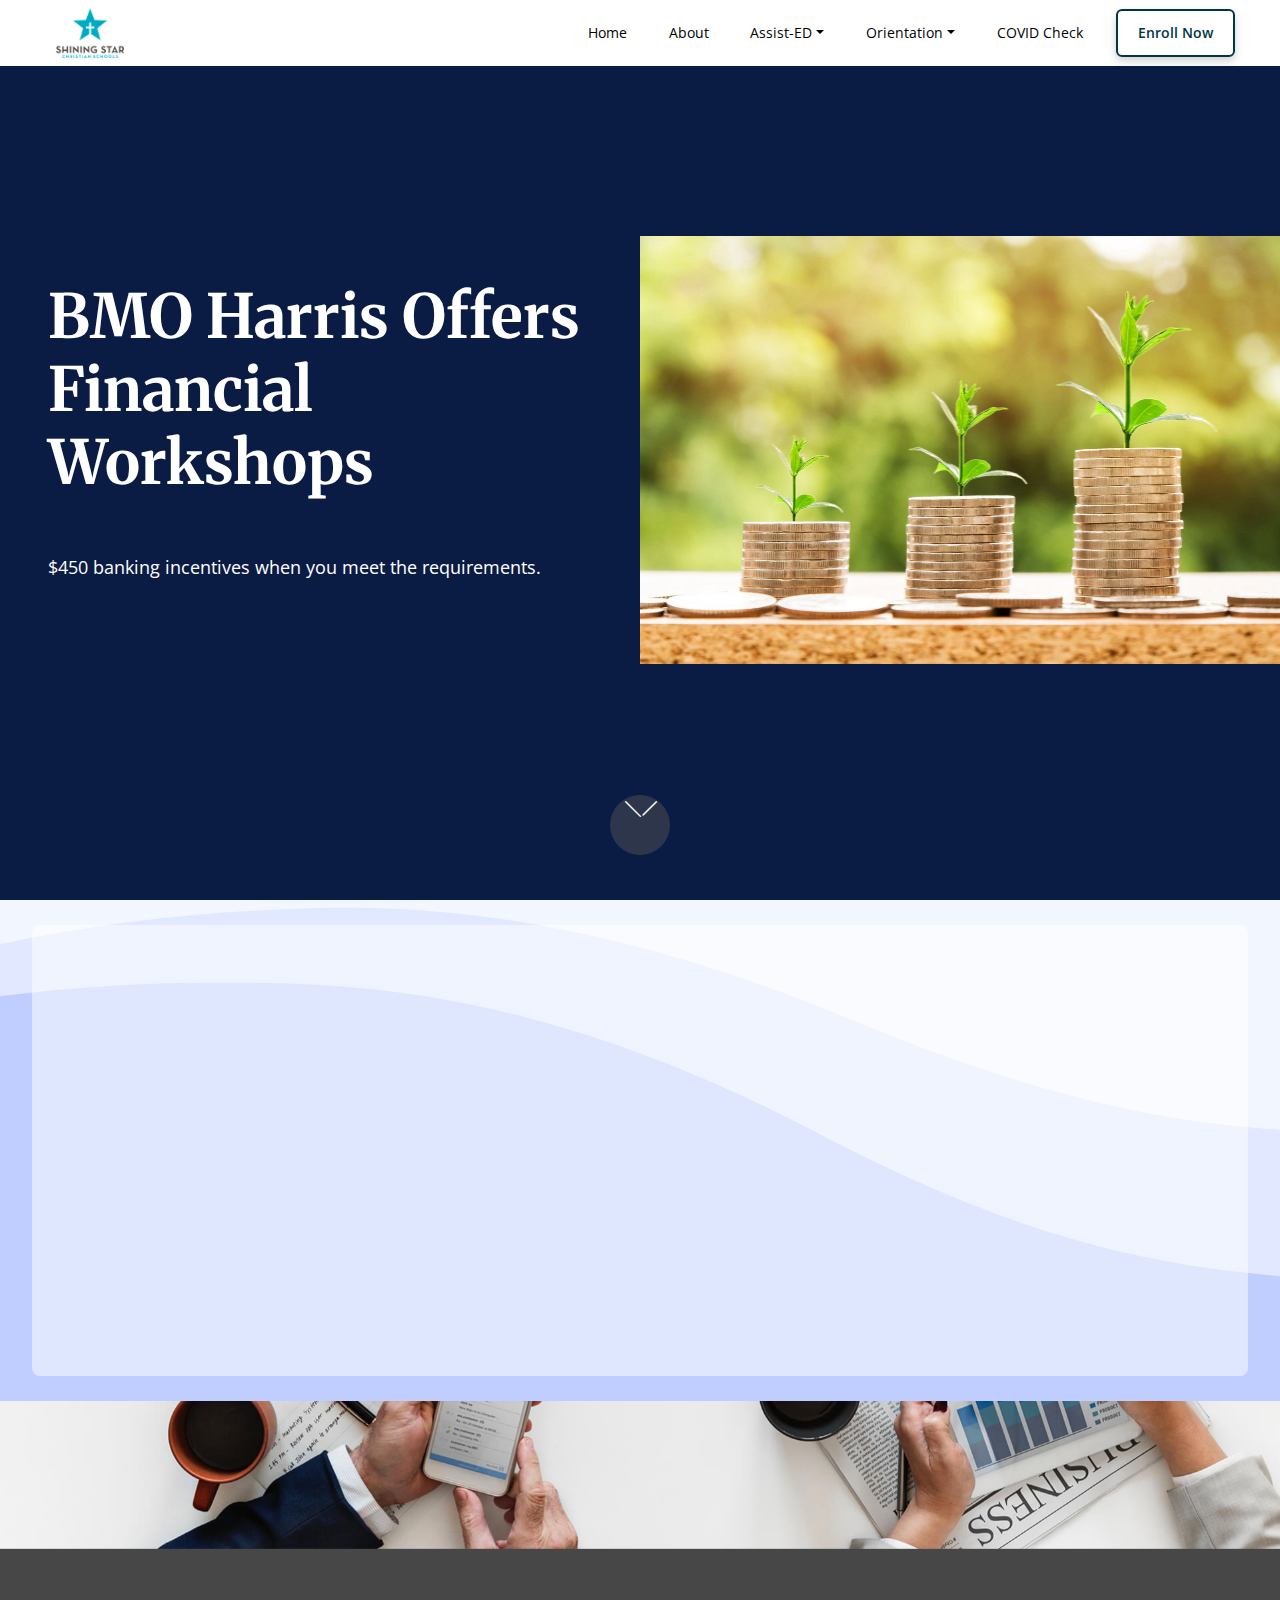
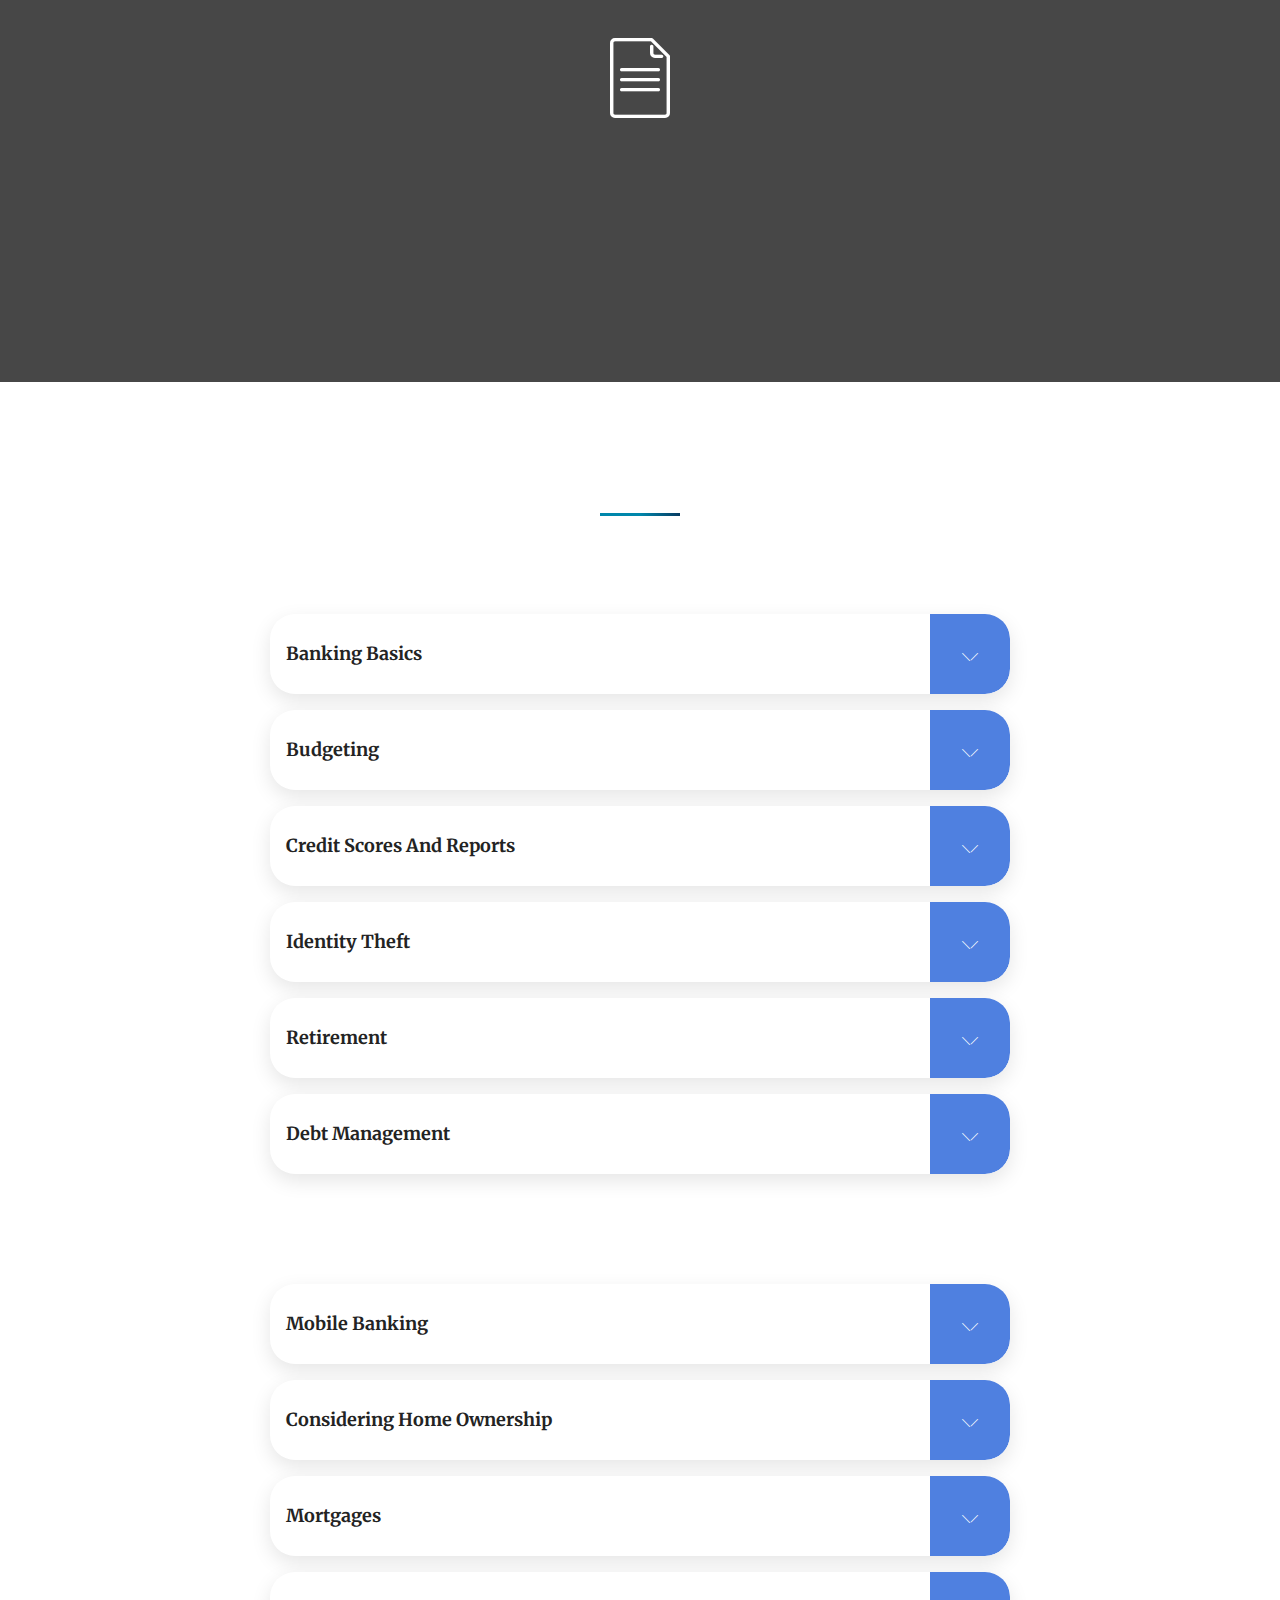
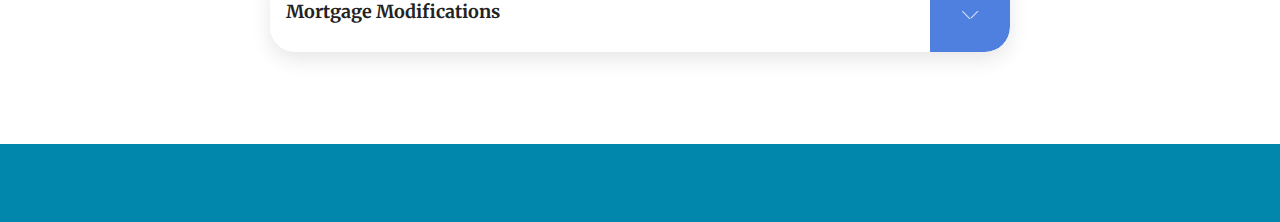
<file: milwaukee-financial-training.html>
<!DOCTYPE html>
<html  >
<head>
  
  <meta charset="UTF-8">
  <meta http-equiv="X-UA-Compatible" content="IE=edge">
  
  <meta name="viewport" content="width=device-width, initial-scale=1, minimum-scale=1">
  <link rel="shortcut icon" href="assets/images/shiningstarlogolarge1-1-128x94.png" type="image/x-icon">
  <meta name="description" content="BMO Harris has agreed to provide financial classes to improve the financial literacy of families. A special bank account program is offered to participants. ">
  
  
  <title>BMO Harris Offers Financial Literacy Classes Through Shining Star Christian Schools</title>
  <link rel="stylesheet" href="assets/web/assets/mobirise-icons/mobirise-icons.css">
  <link rel="stylesheet" href="assets/tether/tether.min.css">
  <link rel="stylesheet" href="assets/bootstrap/css/bootstrap.min.css">
  <link rel="stylesheet" href="assets/bootstrap/css/bootstrap-grid.min.css">
  <link rel="stylesheet" href="assets/bootstrap/css/bootstrap-reboot.min.css">
  <link rel="stylesheet" href="assets/animatecss/animate.min.css">
  <link rel="stylesheet" href="assets/dropdown/css/style.css">
  <link rel="stylesheet" href="assets/theme/css/style.css">
  <link rel="preload" href="https://fonts.googleapis.com/css?family=Merriweather:300,300i,400,400i,700,700i,900,900i&display=swap" as="style" onload="this.onload=null;this.rel='stylesheet'">
  <noscript><link rel="stylesheet" href="https://fonts.googleapis.com/css?family=Merriweather:300,300i,400,400i,700,700i,900,900i&display=swap"></noscript>
  <link rel="preload" href="https://fonts.googleapis.com/css?family=Open+Sans:300,300i,400,400i,600,600i,700,700i,800,800i&display=swap" as="style" onload="this.onload=null;this.rel='stylesheet'">
  <noscript><link rel="stylesheet" href="https://fonts.googleapis.com/css?family=Open+Sans:300,300i,400,400i,600,600i,700,700i,800,800i&display=swap"></noscript>
  <link rel="preload" as="style" href="assets/mobirise/css/mbr-additional.css"><link rel="stylesheet" href="assets/mobirise/css/mbr-additional.css" type="text/css">
  
  
  <!-- Google Tag Manager (noscript) -->
<noscript><iframe src="https://www.googletagmanager.com/ns.html?id=GTM-KN2ZRJZ"
height="0" width="0" style="display:none;visibility:hidden"></iframe></noscript>
<!-- End Google Tag Manager (noscript) -->

  <title>BMO Harris Offers Financial Literacy Classes Through Shining Star Parent Ambassador Program </title>
<meta name="description" content="BMO Harris has agreed to provide financial classes to improve the financial literacy of families. A special bank account program is offered to participants. ">
<meta name="keywords" content="financial literacy, financial literacy definition, what financial literacy, financial literacy for kids, financial literacy test, financial workshop">
<meta name="robots" content="index, follow">
<meta name="language" content="EN">

</head>
<body>

<!-- Analytics -->
<!-- Google Tag Manager -->
<script>(function(w,d,s,l,i){w[l]=w[l]||[];w[l].push({'gtm.start':
new Date().getTime(),event:'gtm.js'});var f=d.getElementsByTagName(s)[0],
j=d.createElement(s),dl=l!='dataLayer'?'&l='+l:'';j.async=true;j.src=
'https://www.googletagmanager.com/gtm.js?id='+i+dl;f.parentNode.insertBefore(j,f);
})(window,document,'script','dataLayer','GTM-KN2ZRJZ');</script>
<!-- End Google Tag Manager -->
<!-- /Analytics -->


  
  <section class="menu cid-seNOlACo7g" once="menu" id="menu1-5l">

    

    <nav class="navbar navbar-dropdown align-items-center navbar-toggleable-sm">
        
        <div class="menu-bottom">


            <div class="menu-logo">
                <div class="navbar-brand">
                    <span class="navbar-logo">
                        <a href="https://shiningstarschools.org/">
                            <img src="[data-uri]" alt="Shining Star Christian Schools" title="Shining Star Christian Schools" style="height: 4rem;" loading="lazy" class="lazyload" data-src="assets/images/shiningstarlogosmall3-150x111.png">
                        </a>
                    </span>
                    
                </div>
            </div>



            <div class="collapse navbar-collapse" id="navbarSupportedContent">
                <ul class="navbar-nav nav-dropdown js-float-line" data-app-modern-menu="true"><li class="nav-item">
                        <a class="nav-link link mbr-black text-black display-4" href="index.html">
                            Home</a>
                    </li><li class="nav-item"><a class="nav-link link mbr-black text-black display-4" href="about-shining-star-christian-schools.html">
                            About</a></li><li class="nav-item dropdown"><a class="nav-link link mbr-black text-black dropdown-toggle display-4" href="#" data-toggle="dropdown-submenu" aria-expanded="true">
                            Assist-ED</a><div class="dropdown-menu"><a class="mbr-black text-black dropdown-item text-primary display-4" href="parent-teacher.html">Assist Ed</a><a class="mbr-black text-black dropdown-item text-primary display-4" href="milwaukee-ymca-daycare.html" aria-expanded="false">Day Care</a><a class="mbr-black text-black dropdown-item text-primary display-4" href="milwaukee-financial-training.html" aria-expanded="false">BMO Harris&nbsp;</a><a class="mbr-black text-black dropdown-item text-primary display-4" href="school-donation.html" aria-expanded="false">Fundraising&nbsp;</a></div></li><li class="nav-item dropdown"><a class="nav-link link mbr-black text-black dropdown-toggle display-4" href="how-to-login-flvs.html" data-toggle="dropdown-submenu" aria-expanded="false">
                            Orientation</a><div class="dropdown-menu"><a class="mbr-black text-black dropdown-item display-4" href="school-orientation.html">Orientation</a><a class="mbr-black text-black dropdown-item display-4" href="how-to-login-flvs.html">How-To-Access</a></div></li><li class="nav-item"><a class="nav-link link mbr-black text-black display-4" href="https://form.jotform.com/202329262042142">
                            COVID Check</a></li></ul>

                <div class="navbar-buttons mbr-section-btn"><a class="btn btn-md btn-primary-outline display-4" href="about-shining-star-christian-schools.html#timeline1-46"> Enroll Now</a></div>

            </div>
            <button class="navbar-toggler " type="button" data-toggle="collapse" data-target="#navbarSupportedContent" aria-controls="navbarSupportedContent" aria-expanded="false" aria-label="Toggle navigation">
                <div class="hamburger">
                    <span></span>
                    <span></span>
                    <span></span>
                    <span></span>
                </div>
            </button>







        </div>
    </nav>
</section>

<section class="header3 cid-seNOlBy2a2 mbr-fullscreen" id="header3-5m">

    

    

    <div class="container-fluid align-center">
        <div class="row">
            <div class="mbr-white col-lg-6 col-md-12 content">
                <h1 class="mbr-section-title mbr-bold align-left mbr-white pb-5 mbr-fonts-style align-left display-1">BMO Harris Offers Financial Workshops</h1>
                <p class="mbr-text align-left pb-4 mbr-fonts-style display-7">
                    $450 banking incentives when you meet the requirements.&nbsp;</p>
                
            </div>

            <div class="mbr-white img-col col-lg-6 col-md-12">
                <img src="[data-uri]" title="" alt="" loading="lazy" class="lazyload" data-src="assets/images/mbr-1281x855.jpg">
            </div>


        </div>
    </div>
    <div class="mbr-arrow hidden-sm-down" aria-hidden="true">
        <a href="#next">
            <i class="mbri-arrow-down mbr-iconfont"></i>
        </a>
    </div>
</section>

<section class="extHeader cid-seNQCPlNq7" id="extHeader22-5w">

    

    


    <svg xmlns="http://www.w3.org/2000/svg" xmlns:xlink="http://www.w3.org/1999/xlink" width="1380" height="810px" viewBox="0 -8.992806499463768e-14 1380 810" preserveAspectRatio="xMidYMid meet">
        <rect id="svgEditorBackground" x="0" y="0" width="1380" height="810" style="fill: none; stroke: none;"></rect>
        <defs id="svgEditorDefs">
            <polygon id="svgEditorShapeDefs" style="fill:khaki;stroke:black;vector-effect:non-scaling-stroke;stroke-width:1px;"></polygon>
            <path id="svgEditorClosePathDefs" style="stroke:black;stroke-width:1px;fill:khaki;"></path>
        </defs>
        <path d="M15083.791600683318,645.6720847341486c496.6000000000058,747.7999999999951,1953.3704016668416,1862.6734725832403,2751.999999999978,1967.9999999999955s1884.300000000003,-198.89999999999964,2718.7056474818382,-552.6365690040448s1746.4898225846773,-519.9524548776521,2593.2943525181545,-567.3634309959566s2251,-23.399999999999636,4384,1520.0000000000032s3205.199999999997,1437.2000000000025,4047.9999999999854,1520.0000000000018s3305.000000000029,-270.2999999999993,4640.000000000029,-1152s74.60000000000582,3328.3000000000065,32,3792.0000000000073s-19509.4,4591.000000000004,-21087.999999999993,-128.00000000000182s-1679.5999999999913,-6358.300000000001,-80,-6400Z" style="stroke:black;fill:khaki;stroke-width:0px;" id="e12_areaS3" transform="matrix(0.0650006 -0.00123765 0.00123765 0.0650006 -995.543 317.589)"></path>
        <path d="M12434.469938292996,-979.2324603008726c496.600000000004,747.8000000000001,1953.3704016668398,1862.673472583247,2752.000000000018,1967.9999999999995s1884.2999999999865,-198.90000000000055,2718.7056474818364,-552.6365690040473s1746.4898225846846,-519.9524548776479,2593.2943525181618,-567.3634309959524s2251,-23.400000000001455,4384,1520s3205.199999999997,1437.1999999999962,4048,1519.9999999999955s3304.9999999999927,-270.3000000000011,4640,-1151.9999999999955s74.60000000000582,3328.3,32,3791.9999999999955s-19509.400000000023,4590.999999999997,-21088.000000000015,-127.99999999999818s-1679.5999999999985,-6358.300000000008,-80,-6400.0000000000055Z" style="stroke:black;fill:aqua;stroke-width:0px;" id="e19_areaS3" transform="matrix(0.0647268 0.00608646 -0.00608646 0.0647268 -823.261 331.266)"></path><text dy="-0.5em" style="fill:black;font-family:Arial;font-size:20px;" id="e14_texte" transform="matrix(0.0640454 0 0 0.0640454 -832.187 329.878)">
            <textPath id="e13_textPath" xlink:href="#e12_areaS3">T</textPath>
        </text>
    </svg>

    <div class="box"></div>

    <div class="container align-center">
        <div class="row">
            <div class="col-md-12 col-lg-6 py-4 m-auto">
                <h1 class="mbr-section-title mbr-regular pb-3 align-left mbr-fonts-style display-1">We Are Excited</h1>
                
                <p class="mbr-text mbr-light pb-3 align-left mbr-fonts-style display-7"><strong>
                    BMO Harris has agreed to provide free financial workshops.</strong></p>
                <div class="align-left mbr-section-btn"><a class="btn btn-md btn-primary display-4" href="#">READ MORE</a>
                    <a class="btn btn-md btn-secondary display-4" href="#">CONTACT US</a></div>
            </div>

            <div class="col-lg-6 col-md-12 align-center">
                <div class="img-box">
                    <img src="[data-uri]" alt="" loading="lazy" class="lazyload" data-src="assets/images/06.jpg">
                </div>
            </div>
        </div>



    </div>
    
</section>

<section class="extFeatures cid-sgEvZIYf9M mbr-parallax-background" id="extHeader34-6k">
    
    

    <div class="mbr-overlay" style="opacity: 0.7; background-color: rgb(0, 0, 0);">
    </div>
    <div class="container">
        <div class="media-container-row">
            <div class="col-md-10">
                <h4 class="card-title py-3 mbr-fonts-style mbr-bold display-2">DOWNLOAD Banking Incentives Requirements</h4>
                <div class="card-img pb-3">
                    <span class="mbr-iconfont mbri-file"></span>
                </div>
                <p class="mbr-text mbr-fonts-style align-center display-7">$450&nbsp; bonus when you open a
new BMO Harris personal&nbsp;checking account with
<br>qualifying direct deposits&nbsp;and add more products
and services.</p>
                <div class="mbr-section-btn align-center py-2"><a class="btn btn-md btn-warning display-4" href="assets/files/BAW-Document1.pdf">DOWNLOAD REPORT</a></div>    
            </div>
        </div>
    </div>
</section>

<section class="accordion1 cid-seNQZJ8RCS" id="extAccordion8-5y">

    

    
    <div class="container-fluid">
        <div class="media-container-row align-center">
            <div class="col-12 col-md-12">
                <h2 class="mbr-section-title mbr-fonts-style display-2">
                    WORKSHOPS FAQ
                </h2>
                <div class="underline align-center pb-3">
                    <div class="line"></div>
                </div>
                <h3 class="mbr-section-subtitle mbr-light mbr-fonts-style pb-5 display-5">
                    Select any topic to get a full description of the workshop.</h3>
                <div id="bootstrap-accordion_107" class="panel-group accordionStyles accordion col-sm-12 col-md-10 col-lg-8 align-left" role="tablist" aria-multiselectable="true">
                    <div class="card">
                        <div class="card-header" role="tab" id="headingOne">
                            <a role="button" class="collapsed panel-title" data-toggle="collapse" data-core="" href="#collapse1_107" aria-expanded="false" aria-controls="collapse1">
                                <span class="sign mbr-iconfont mbri-arrow-down inactive"></span>
                                <h4 class="mbr-fonts-style header-text display-5"><strong>
                                  Banking Basics</strong></h4>
                            </a>
                        </div>
                        <div id="collapse1_107" class="panel-collapse noScroll collapse" role="tabpanel" aria-labelledby="headingOne" data-parent="#bootstrap-accordion_107">
                            <div class="panel-body p-4">
                                <p class="mbr-fonts-style panel-text display-7">
                                   Participants will learn how they can work with financial institutions to help them manage their personal finances.</p>
                            </div>
                        </div>
                    </div>
            
                    <div class="card">
                        <div class="card-header" role="tab" id="headingTwo">
                            <a role="button" class="collapsed panel-title" data-toggle="collapse" data-core="" href="#collapse2_107" aria-expanded="false" aria-controls="collapse2">
                                <span class="sign mbr-iconfont mbri-arrow-down inactive"></span>
                                <h4 class="mbr-fonts-style header-text display-5"><strong>
                                  Budgeting</strong>&nbsp; &nbsp; &nbsp; &nbsp; &nbsp; &nbsp; &nbsp; &nbsp; &nbsp; &nbsp; &nbsp; &nbsp; &nbsp; &nbsp; &nbsp; &nbsp; &nbsp;</h4>
                            </a>
                            
                        </div>
                        <div id="collapse2_107" class="panel-collapse noScroll collapse" role="tabpanel" aria-labelledby="headingTwo" data-parent="#bootstrap-accordion_107">
                            <div class="panel-body p-4">
                                <p class="mbr-fonts-style panel-text display-7">
                                   Participants will learn simple strategies to build a simple budget and pay off debt.</p>
                            </div>
                        </div>
                    </div>
            
                    <div class="card">
                        <div class="card-header" role="tab" id="headingThree">
                            <a role="button" class="collapsed panel-title" data-toggle="collapse" data-core="" href="#collapse3_107" aria-expanded="false" aria-controls="collapse3">
                                <span class="sign mbr-iconfont mbri-arrow-down inactive"></span>
                                <h4 class="mbr-fonts-style header-text display-5"><strong>Credit Scores And Reports</strong></h4>
                            </a>
                        </div>
                        <div id="collapse3_107" class="panel-collapse noScroll collapse" role="tabpanel" aria-labelledby="headingThree" data-parent="#bootstrap-accordion_107">
                            <div class="panel-body p-4">
                                <p class="mbr-fonts-style panel-text display-7">
                                   Participants will learn what a credit score is, how to read a credit report and it's importance.</p>
                            </div>
                        </div>
                    </div>
            
                    <div class="card">
                        <div class="card-header" role="tab" id="headingFour">
                            <a role="button" class="collapsed panel-title" data-toggle="collapse" data-core="" href="#collapse4_107" aria-expanded="false" aria-controls="collapse4">
                                <span class="sign mbr-iconfont mbri-arrow-down inactive"></span>
                                <h4 class="mbr-fonts-style header-text display-5"><strong>
                                    Identity Theft</strong>&nbsp; &nbsp; &nbsp; &nbsp; &nbsp; &nbsp; &nbsp; &nbsp; &nbsp; &nbsp; &nbsp; &nbsp; &nbsp; &nbsp; &nbsp; &nbsp; &nbsp;</h4>
                            </a>
                        </div>
                        <div id="collapse4_107" class="panel-collapse noScroll collapse" role="tabpanel" aria-labelledby="headingFour" data-parent="#bootstrap-accordion_107">
                            <div class="panel-body p-4">
                                <p class="mbr-fonts-style panel-text display-7">
                                   Participants will learn about methods used by identity thieves to steal personal information and how to protect themselves.</p>
                            </div>
                        </div>
                    </div>
            
                    <div class="card">
                        <div class="card-header" role="tab" id="headingFive">
                            <a role="button" class="collapsed panel-title" data-toggle="collapse" data-core="" href="#collapse5_107" aria-expanded="false" aria-controls="collapse5">
                                <span class="sign mbr-iconfont mbri-arrow-down inactive"></span>
                                <h4 class="mbr-fonts-style header-text display-5"><strong>
                                    Retirement&nbsp;</strong> &nbsp; &nbsp; &nbsp; &nbsp; &nbsp; &nbsp; &nbsp; &nbsp; &nbsp; &nbsp; &nbsp; &nbsp; &nbsp; &nbsp; &nbsp; &nbsp;</h4>
                            </a>
                        </div>
                        <div id="collapse5_107" class="panel-collapse noScroll collapse" role="tabpanel" aria-labelledby="headingFive" data-parent="#bootstrap-accordion_107">
                            <div class="panel-body p-4">
                                <p class="mbr-fonts-style panel-text display-7">
                                   Participants will begin to prepare for retirement readiness by creating a savings plan and learning about investment vehicles that may allow them to grow their wealth.</p>
                            </div>
                        </div>
                    </div>
            
                    <div class="card">
                        <div class="card-header" role="tab" id="headingSix">
                            <a role="button" class="collapsed panel-title" data-toggle="collapse" data-core="" href="#collapse6_107" aria-expanded="false" aria-controls="collapse6">
                                <span class="sign mbr-iconfont mbri-arrow-down inactive"></span>
                                <h4 class="mbr-fonts-style header-text display-5"><strong>
                                     Debt Management&nbsp;</strong> &nbsp; &nbsp; &nbsp; &nbsp; &nbsp; &nbsp; &nbsp; &nbsp; &nbsp; &nbsp; &nbsp; &nbsp; &nbsp; &nbsp; &nbsp; &nbsp;</h4>
                            </a>
                        </div>
                        <div id="collapse6_107" class="panel-collapse noScroll collapse" role="tabpanel" aria-labelledby="headingSix" data-parent="#bootstrap-accordion_107">
                            <div class="panel-body p-4">
                                <p class="mbr-fonts-style panel-text display-7">
                                   Participants will explain common reasons why people find themselves in debt and the most common types of debt. They will describe the value of using debt management strategies such as loan consolidation, budgeting, and debt management plans. Finally, participants will compare debt management solutions and create a personal plan about how to manage their debt.&nbsp;</p>
                            </div>
                        </div>
                    </div>
                </div>
            </div>
        </div>
    </div>
</section>

<section class="accordion1 cid-seNRxo7pW1" id="extAccordion8-5z">

    

    
    <div class="container-fluid">
        <div class="media-container-row align-center">
            <div class="col-12 col-md-12">
                
                
                
                <div id="bootstrap-accordion_108" class="panel-group accordionStyles accordion col-sm-12 col-md-10 col-lg-8 align-left pt-5" role="tablist" aria-multiselectable="true">
                    <div class="card">
                        <div class="card-header" role="tab" id="headingOne">
                            <a role="button" class="collapsed panel-title" data-toggle="collapse" data-core="" href="#collapse1_108" aria-expanded="false" aria-controls="collapse1">
                                <span class="sign mbr-iconfont mbri-arrow-down inactive"></span>
                                <h4 class="mbr-fonts-style header-text display-5"><strong>
                                  Mobile Banking</strong>&nbsp; &nbsp; &nbsp; &nbsp; &nbsp; &nbsp; &nbsp; &nbsp; &nbsp; &nbsp; &nbsp; &nbsp; &nbsp; &nbsp; &nbsp; &nbsp; &nbsp;</h4>
                            </a>
                        </div>
                        <div id="collapse1_108" class="panel-collapse noScroll collapse" role="tabpanel" aria-labelledby="headingOne" data-parent="#bootstrap-accordion_108">
                            <div class="panel-body p-4">
                                <p class="mbr-fonts-style panel-text display-7">
                                   Participants will explain the various ways to use mobile banking and how to use it in a safe, secure manner.&nbsp; Also, they will be able to identify the pros and cons of using different services using mobile banking vs. branch services.&nbsp;</p>
                            </div>
                        </div>
                    </div>
            
                    <div class="card">
                        <div class="card-header" role="tab" id="headingTwo">
                            <a role="button" class="collapsed panel-title" data-toggle="collapse" data-core="" href="#collapse2_108" aria-expanded="false" aria-controls="collapse2">
                                <span class="sign mbr-iconfont mbri-arrow-down inactive"></span>
                                <h4 class="mbr-fonts-style header-text display-5"><strong>
                                  Considering Home Ownership</strong></h4>
                            </a>
                            
                        </div>
                        <div id="collapse2_108" class="panel-collapse noScroll collapse" role="tabpanel" aria-labelledby="headingTwo" data-parent="#bootstrap-accordion_108">
                            <div class="panel-body p-4">
                                <p class="mbr-fonts-style panel-text display-7">
                                   Participants who may be thinking about buying a home will learn what financial preparation is required before purchasing a home.&nbsp;</p>
                            </div>
                        </div>
                    </div>
            
                    <div class="card">
                        <div class="card-header" role="tab" id="headingThree">
                            <a role="button" class="collapsed panel-title" data-toggle="collapse" data-core="" href="#collapse3_108" aria-expanded="false" aria-controls="collapse3">
                                <span class="sign mbr-iconfont mbri-arrow-down inactive"></span>
                                <h4 class="mbr-fonts-style header-text display-5"><strong>
                                     Mortgages</strong></h4>
                            </a>
                        </div>
                        <div id="collapse3_108" class="panel-collapse noScroll collapse" role="tabpanel" aria-labelledby="headingThree" data-parent="#bootstrap-accordion_108">
                            <div class="panel-body p-4">
                                <p class="mbr-fonts-style panel-text display-7">
                                   Participants will learn how the mortgage application works, the options available to them, and the costs associated with getting a mortgage.&nbsp;</p>
                            </div>
                        </div>
                    </div>
            
                    <div class="card">
                        <div class="card-header" role="tab" id="headingFour">
                            <a role="button" class="collapsed panel-title" data-toggle="collapse" data-core="" href="#collapse4_108" aria-expanded="false" aria-controls="collapse4">
                                <span class="sign mbr-iconfont mbri-arrow-down inactive"></span>
                                <h4 class="mbr-fonts-style header-text display-5"><strong>
                                    Mortgage Modifications&nbsp; &nbsp; &nbsp; &nbsp; </strong>&nbsp; &nbsp; &nbsp; &nbsp; &nbsp; &nbsp; &nbsp; &nbsp; &nbsp; &nbsp; &nbsp; &nbsp; &nbsp;</h4>
                            </a>
                        </div>
                        <div id="collapse4_108" class="panel-collapse noScroll collapse" role="tabpanel" aria-labelledby="headingFour" data-parent="#bootstrap-accordion_108">
                            <div class="panel-body p-4">
                                <p class="mbr-fonts-style panel-text display-7">
                                   Participants will learn about the different life events that may require them to think about modifying their mortgage, their options and the resources available to them.&nbsp;</p>
                            </div>
                        </div>
                    </div>
            
                    
            
                    
                </div>
            </div>
        </div>
    </div>
</section>

<section class="footer2 cid-seO78T94aw" id="footer2-60">

    

    

    <div class="container">

        <div class="row">
            <div class="col-sm-12">
                <p class="mbr-text links mbr-fonts-style display-4">
                    Copyright (c) 2020 Shining Star Christian Schools</p>
            </div>
        </div>
    </div>
</section>


<script src="assets/web/assets/jquery/jquery.min.js"></script>
  <script src="assets/popper/popper.min.js"></script>
  <script src="assets/tether/tether.min.js"></script>
  <script src="assets/bootstrap/js/bootstrap.min.js"></script>
  <script src="assets/smoothscroll/smooth-scroll.js"></script>
  <script src="assets/viewportchecker/jquery.viewportchecker.js"></script>
  <script src="assets/dropdown/js/nav-dropdown.js"></script>
  <script src="assets/dropdown/js/navbar-dropdown.js"></script>
  <script src="assets/touchswipe/jquery.touch-swipe.min.js"></script>
  <script src="assets/parallax/jarallax.min.js"></script>
  <script src="assets/mbr-switch-arrow/mbr-switch-arrow.js"></script>
  <script src="assets/theme/js/script.js"></script>
  
  
  
  <input name="animation" type="hidden">
  
<script>"use strict";if("loading"in HTMLImageElement.prototype){document.querySelectorAll('img[loading="lazy"],iframe[loading="lazy"]').forEach(e=>{e.src=e.dataset.src,e.style.paddingTop=100*e.getAttribute("data-aspectratio")+"%",e.style.height=0,e.onload=function(){e.removeAttribute("style")}})}else{const e=document.createElement("script");e.src="https://cdnjs.cloudflare.com/ajax/libs/lazysizes/5.1.2/lazysizes.min.js",document.body.appendChild(e)}</script>
</body>
</html>
</file>
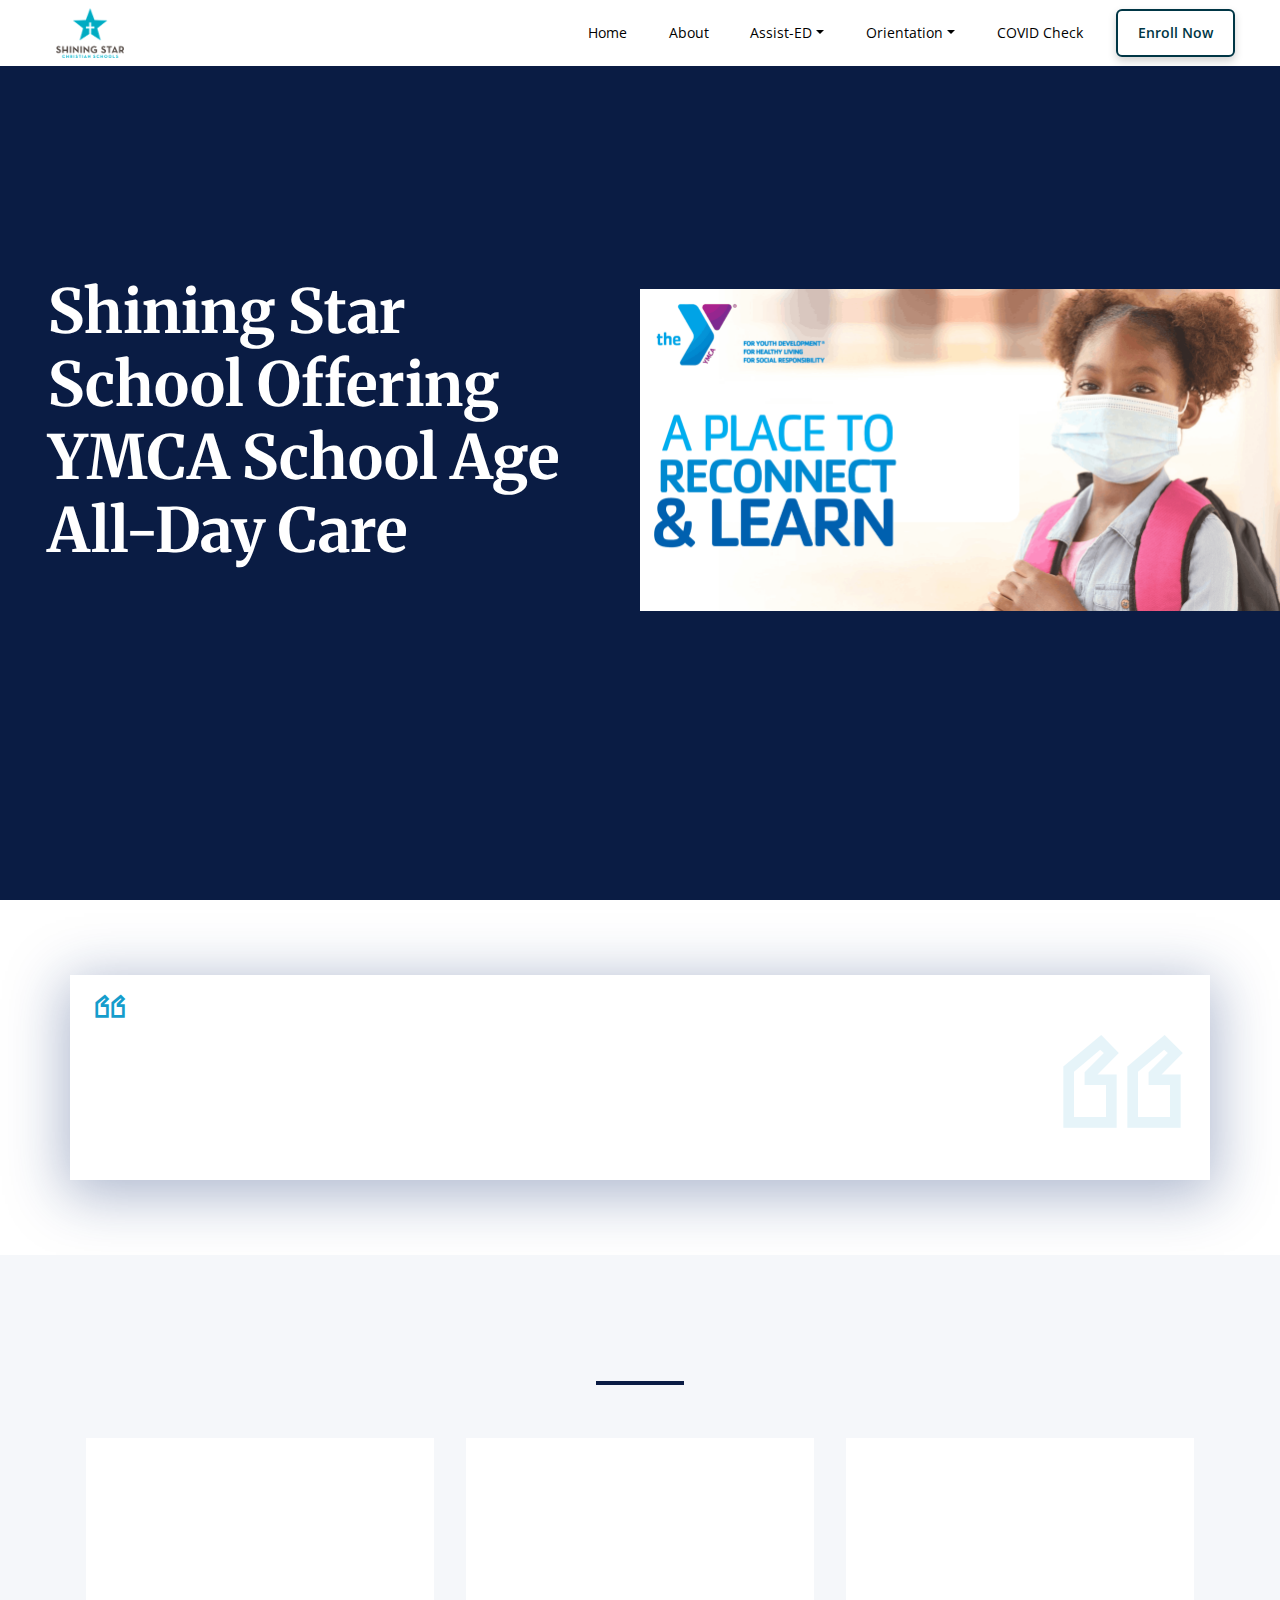
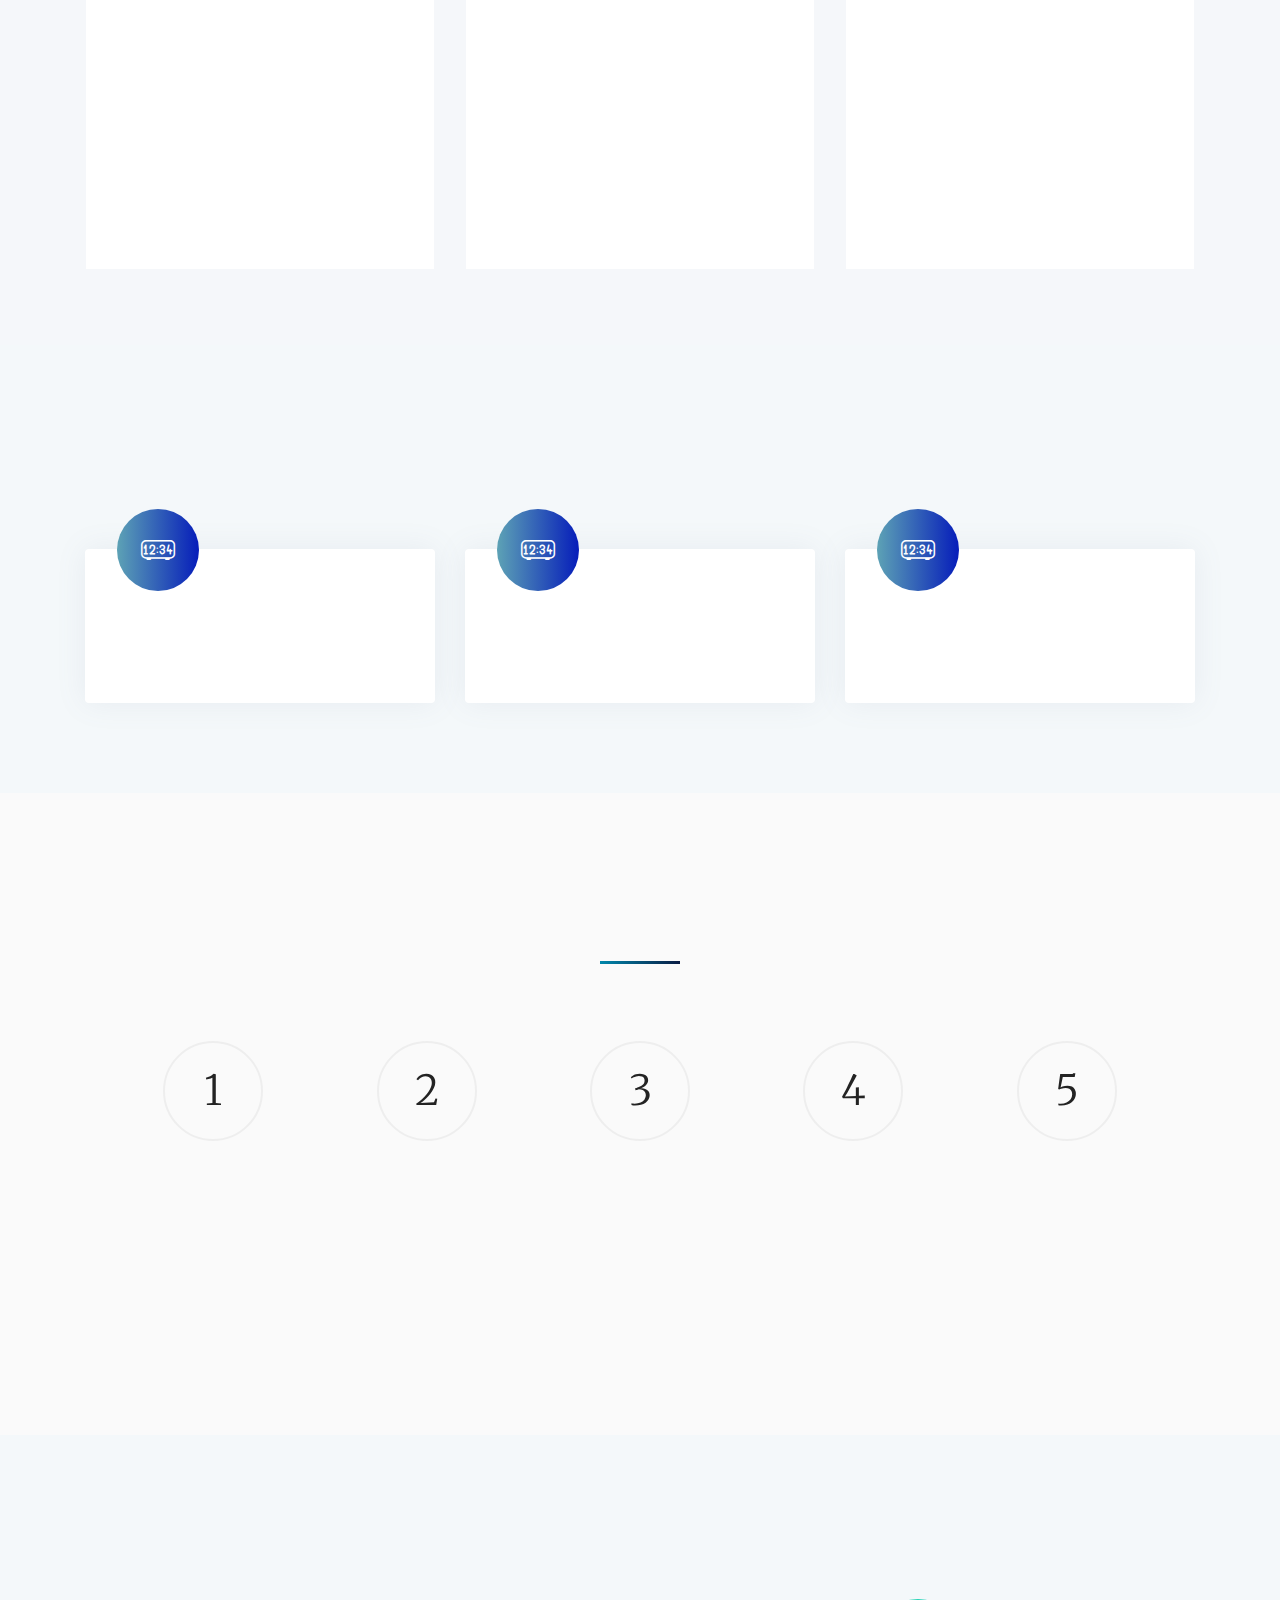
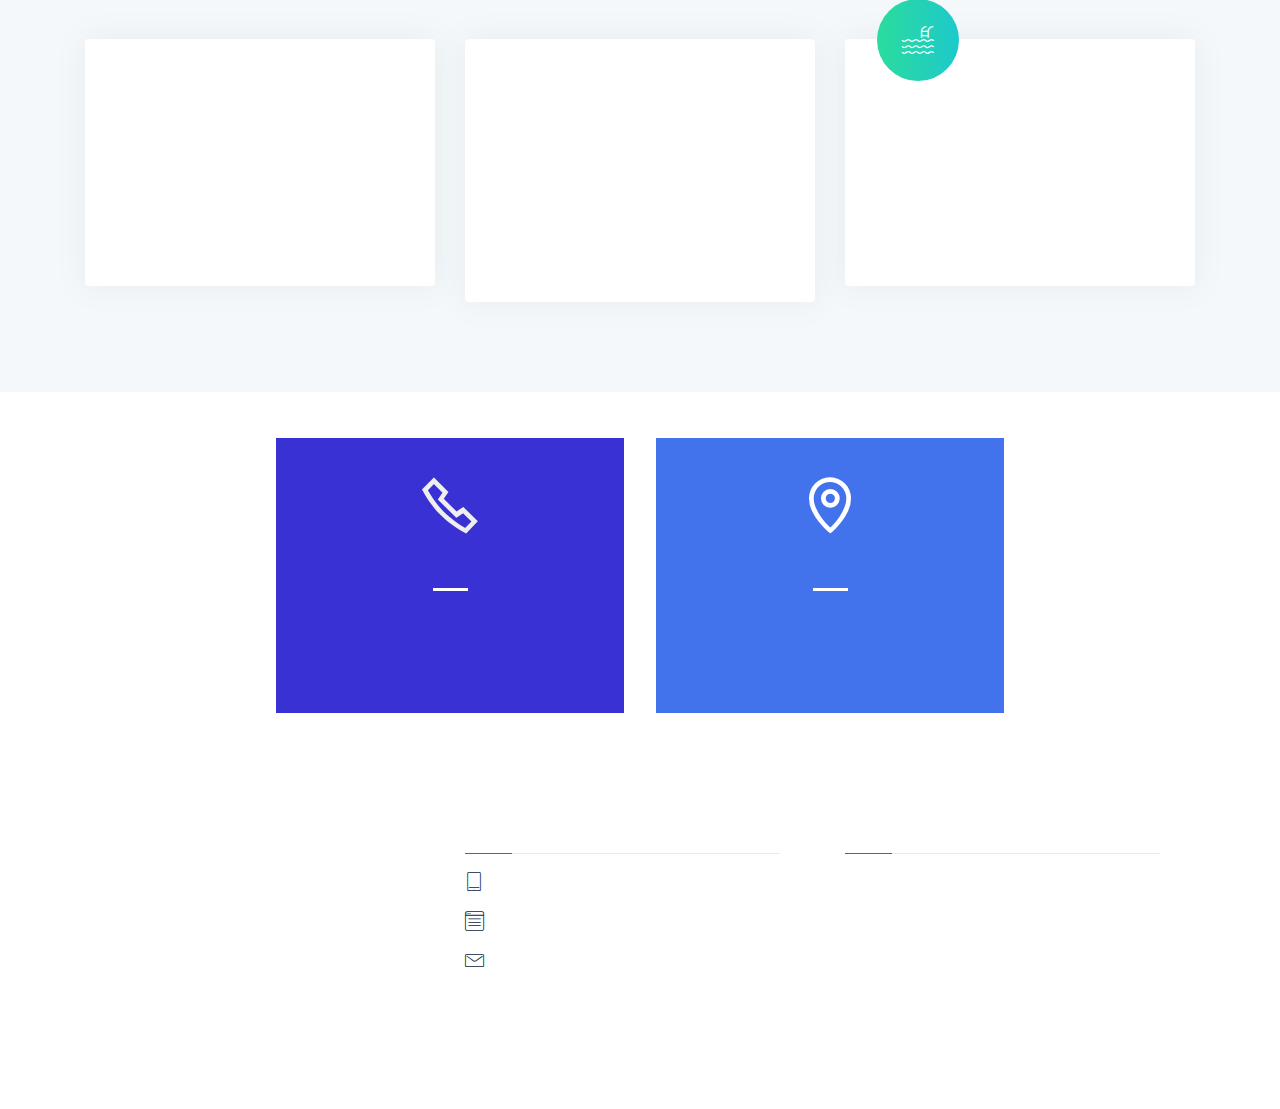
<file: milwaukee-ymca-daycare.html>
<!DOCTYPE html>
<html  >
<head>
  
  <meta charset="UTF-8">
  <meta http-equiv="X-UA-Compatible" content="IE=edge">
  
  <meta name="twitter:card" content="summary_large_image"/>
  <meta name="twitter:image:src" content="assets/images/milwaukee-ymca-daycare-meta.png">
  <meta property="og:image" content="assets/images/milwaukee-ymca-daycare-meta.png">
  <meta name="twitter:title" content="Milwaukee YMCA Shining Star School Daycare Program">
  <meta name="viewport" content="width=device-width, initial-scale=1, minimum-scale=1">
  <link rel="shortcut icon" href="assets/images/shiningstarlogolarge1-1-128x94.png" type="image/x-icon">
  <meta name="description" content="">
  
  
  <title>Milwaukee YMCA Shining Star School Daycare Program</title>
  <link rel="stylesheet" href="assets/web/assets/mobirise-icons/mobirise-icons.css">
  <link rel="stylesheet" href="assets/web/assets/mobirise-icons2/mobirise2.css">
  <link rel="stylesheet" href="assets/icon54/style.css">
  <link rel="stylesheet" href="assets/iconsMind/style.css">
  <link rel="stylesheet" href="assets/FontAwesome/css/font-awesome.css">
  <link rel="stylesheet" href="assets/icon54-v4/style.css">
  <link rel="stylesheet" href="assets/tether/tether.min.css">
  <link rel="stylesheet" href="assets/bootstrap/css/bootstrap.min.css">
  <link rel="stylesheet" href="assets/bootstrap/css/bootstrap-grid.min.css">
  <link rel="stylesheet" href="assets/bootstrap/css/bootstrap-reboot.min.css">
  <link rel="stylesheet" href="assets/animatecss/animate.min.css">
  <link rel="stylesheet" href="assets/dropdown/css/style.css">
  <link rel="stylesheet" href="assets/socicon/css/styles.css">
  <link rel="stylesheet" href="assets/theme/css/style.css">
  <link rel="stylesheet" href="assets/recaptcha.css">
  <link rel="preload" href="https://fonts.googleapis.com/css?family=Merriweather:300,300i,400,400i,700,700i,900,900i&display=swap" as="style" onload="this.onload=null;this.rel='stylesheet'">
  <noscript><link rel="stylesheet" href="https://fonts.googleapis.com/css?family=Merriweather:300,300i,400,400i,700,700i,900,900i&display=swap"></noscript>
  <link rel="preload" href="https://fonts.googleapis.com/css?family=Open+Sans:300,300i,400,400i,600,600i,700,700i,800,800i&display=swap" as="style" onload="this.onload=null;this.rel='stylesheet'">
  <noscript><link rel="stylesheet" href="https://fonts.googleapis.com/css?family=Open+Sans:300,300i,400,400i,600,600i,700,700i,800,800i&display=swap"></noscript>
  <link rel="preload" as="style" href="assets/mobirise/css/mbr-additional.css"><link rel="stylesheet" href="assets/mobirise/css/mbr-additional.css" type="text/css">
  
  
  <!-- Google Tag Manager (noscript) -->
<noscript><iframe src="https://www.googletagmanager.com/ns.html?id=GTM-KN2ZRJZ"
height="0" width="0" style="display:none;visibility:hidden"></iframe></noscript>
<!-- End Google Tag Manager (noscript) -->

  <meta name="keywords" content="Milwaukee daycare,
daycare in Milwaukee, daycare Milwaukee WI, Milwaukee daycare cost, milwaukee ymca, milwaukee ymca downtown, 
ymca milwaukee wi, ymca greater milwaukee ">
<meta name="robots" content="index, follow">
<meta name="language" content="EN">

</head>
<body>

<!-- Analytics -->
<!-- Google Tag Manager -->
<script>(function(w,d,s,l,i){w[l]=w[l]||[];w[l].push({'gtm.start':
new Date().getTime(),event:'gtm.js'});var f=d.getElementsByTagName(s)[0],
j=d.createElement(s),dl=l!='dataLayer'?'&l='+l:'';j.async=true;j.src=
'https://www.googletagmanager.com/gtm.js?id='+i+dl;f.parentNode.insertBefore(j,f);
})(window,document,'script','dataLayer','GTM-KN2ZRJZ');</script>
<!-- End Google Tag Manager -->
<!-- /Analytics -->


  
  <section class="menu cid-s7AOJ4osZk" once="menu" id="menu1-53">

    

    <nav class="navbar navbar-dropdown align-items-center navbar-toggleable-sm">
        
        <div class="menu-bottom">


            <div class="menu-logo">
                <div class="navbar-brand">
                    <span class="navbar-logo">
                        <a href="https://shiningstarschools.org/">
                            <img src="[data-uri]" alt="Shining Star Christian Schools" title="Shining Star Christian Schools" style="height: 4rem;" loading="lazy" class="lazyload" data-src="assets/images/shiningstarlogosmall3-150x111.png">
                        </a>
                    </span>
                    
                </div>
            </div>



            <div class="collapse navbar-collapse" id="navbarSupportedContent">
                <ul class="navbar-nav nav-dropdown js-float-line" data-app-modern-menu="true"><li class="nav-item">
                        <a class="nav-link link mbr-black text-black display-4" href="index.html">
                            Home</a>
                    </li><li class="nav-item"><a class="nav-link link mbr-black text-black display-4" href="about-shining-star-christian-schools.html">
                            About</a></li><li class="nav-item dropdown open"><a class="nav-link link mbr-black text-black dropdown-toggle display-4" href="#" data-toggle="dropdown-submenu" aria-expanded="true">
                            Assist-ED</a><div class="dropdown-menu"><a class="mbr-black text-black dropdown-item text-primary display-4" href="parent-teacher.html">Assist Ed</a><a class="mbr-black text-black dropdown-item text-primary display-4" href="milwaukee-ymca-daycare.html" aria-expanded="false">Day Care</a><a class="mbr-black text-black dropdown-item text-primary display-4" href="milwaukee-financial-training.html" aria-expanded="false">BMO Harris&nbsp;</a><a class="mbr-black text-black dropdown-item text-primary display-4" href="school-donation.html" aria-expanded="false">Fundraising&nbsp;</a></div></li><li class="nav-item dropdown"><a class="nav-link link mbr-black text-black dropdown-toggle display-4" href="how-to-login-flvs.html" data-toggle="dropdown-submenu" aria-expanded="false">
                            Orientation</a><div class="dropdown-menu"><a class="mbr-black text-black dropdown-item display-4" href="school-orientation.html">Orientation</a><a class="mbr-black text-black dropdown-item display-4" href="how-to-login-flvs.html">How-To-Access</a></div></li><li class="nav-item"><a class="nav-link link mbr-black text-black display-4" href="https://form.jotform.com/202329262042142">
                            COVID Check</a></li></ul>

                <div class="navbar-buttons mbr-section-btn"><a class="btn btn-md btn-primary-outline display-4" href="about-shining-star-christian-schools.html#timeline1-46"> Enroll Now</a></div>

            </div>
            <button class="navbar-toggler " type="button" data-toggle="collapse" data-target="#navbarSupportedContent" aria-controls="navbarSupportedContent" aria-expanded="false" aria-label="Toggle navigation">
                <div class="hamburger">
                    <span></span>
                    <span></span>
                    <span></span>
                    <span></span>
                </div>
            </button>







        </div>
    </nav>
</section>

<section class="header3 cid-seJXfvdVxX mbr-fullscreen" id="header3-54">

    

    

    <div class="container-fluid align-center">
        <div class="row">
            <div class="mbr-white col-lg-6 col-md-12 content">
                <h1 class="mbr-section-title mbr-bold align-left mbr-white pb-5 mbr-fonts-style align-left display-1">Shining Star School Offering YMCA School Age All-Day Care</h1>
                
                
            </div>

            <div class="mbr-white img-col col-lg-6 col-md-12">
                <img src="[data-uri]" title="" alt="" loading="lazy" class="lazyload" data-src="assets/images/hero-1281x646.png">
            </div>


        </div>
    </div>
    
</section>

<section class="extTestimonials cid-seJYbKUMuc" id="extTestimonials5-55">

    

    



    <div class="container">
        <div class="row">

            <div class="col-md-12 col-lg-12">
                <span class="mbr-iconfont ico1 mobi-mbri-quote-left mobi-mbri" style="color: rgb(20, 157, 204); fill: rgb(20, 157, 204);"></span>
                <span class="mbr-iconfont ico2 mobi-mbri-quote-left mobi-mbri" style="color: #149dcc; fill: #149dcc;"></span>
                <p class="mbr-text mbr-semibold pb-1 align-left mbr-fonts-style display-5">
                    The YMCA of Metropolitan Milwaukee and Shining Star School are providing all-day care during your child’s virtual school day. Serving school-age children, ages 4-13, and led by qualified, caring staff, the YMCA of Metropolitan Milwaukee’s licensed program is designed to complement the school day, with fun activities that also support character development, healthy lifestyle choices, and academics. </p>
                <h3 class="mbr-section-subtitle align-left mbr-semibold mbr-fonts-style display-4">Samantha&nbsp; Fairchild</h3>


            </div>



        </div>



    </div>

</section>

<section class="features1 cid-seNaUjzxl0" id="features1-5b">

    

    
    <div class="container">
        <div class="row justify-content-center">
            <div class="col-md-12">
                <h2 class="mbr-section-title pb-2 mbr-bold mbr-fonts-style align-left display-2">Your Child Will Benefit From:</h2>
                <div class="line-wrap">
                    <div class="line"></div>
                </div>

            </div>
        </div>
        <div class="row row-content justify-content-center">
            <div class="card p-3 col-12 col-md-6 col-lg-4">
                <div class="card-wrapper">
                    <div class="card-img">
                        <img src="[data-uri]" title="" alt="" loading="lazy" class="lazyload" data-src="assets/images/mbr-696x464.jpg">
                    </div>
                    <div class="card-box">
                        <h4 class="card-title mbr-fonts-style mbr-bold display-5">
                            Lower Group Size</h4>
                        <p class="mbr-text mbr-fonts-style card-text mbr-normal display-4">
                            Lower group size (1:12 ratio) than a traditional classroom setting at school to ensure the health and safety of our children and families.</p>
                        
                        
                    </div>
                </div>
            </div>

            <div class="card p-3 col-12 col-md-6 col-lg-4">
                <div class="card-wrapper">
                    <div class="card-img">
                        <img src="[data-uri]" title="" alt="" loading="lazy" class="lazyload" data-src="assets/images/mbr-1-696x464.jpg">
                    </div>
                    <div class="card-box">
                        <h4 class="card-title mbr-fonts-style mbr-bold display-5">
                            School District Coordination&nbsp;</h4>
                        <p class="mbr-text mbr-fonts-style card-text mbr-normal display-4">Coordination with your school district for synchronous and asynchronous instruction via Zoom, Google Hangouts, and similar apps with a certified teacher
Peer-to-peer interaction.</p>
                        
                        
                    </div>
                </div>
            </div>

            <div class="card p-3 col-12 col-md-6 col-lg-4">
                <div class="card-wrapper">
                    <div class="card-img">
                        <img src="[data-uri]" title="" alt="" loading="lazy" class="lazyload" data-src="assets/images/mbr-696x408.jpg">
                    </div>
                    <div class="card-box">
                        <h4 class="card-title mbr-fonts-style mbr-bold display-5">Practical
                            Lessons</h4>
                        <p class="mbr-text mbr-fonts-style card-text mbr-normal display-4">
                            An infusion of physical activities and fun brain breaks every day to support the body, mind, and spirit.</p>
                        
                        
                    </div>
                </div>
            </div>


        </div>
    </div>
</section>

<section class="extFeatures cid-seNdCD3nvY" id="extFeatures7-5c">

	

	
	<div class="container">
		<h2 class="mbr-fonts-style mbr-section-title align-center display-2 mb-3">Daily Schedule</h2>
		

		<div class="row justify-content-left pt-5">
			<div class="col-md-6 row-item col-lg-4">
				<div class="wrapper">
					<div class="card-img pb-3 align-left">
						<span class="mbr-iconfont icon54-v1-digital-alarmclock"></span>
					</div>
					<h4 class="mbr-fonts-style mbr-card-title align-left pb-2 display-5"><strong>Drop Off&nbsp;</strong></h4>

					<p class="mbr-text mbr-fonts-style align-left display-7">- 6:30 - 8:00 a.m.</p>
				</div>
			</div>

			<div class="col-md-6 row-item col-lg-4">
				<div class="wrapper">
					<div class="card-img pb-3 align-left">
						<span class="mbr-iconfont icon54-v1-digital-alarmclock"></span>
					</div>
					<h4 class="mbr-fonts-style mbr-card-title align-left pb-2 display-5"><strong>Program&nbsp;</strong></h4>

					<p class="mbr-text mbr-fonts-style align-left display-7">- 8:00 a.m. - 3:30 p.m.</p>
				</div>
			</div>

			<div class="col-md-6 row-item col-lg-4">
				<div class="wrapper">
					<div class="card-img pb-3 align-left">
						<span class="mbr-iconfont icon54-v1-digital-alarmclock"></span>
					</div>
					<h4 class="mbr-fonts-style mbr-card-title align-left pb-2 display-5"><strong>Pick Up</strong></h4>
					<p class="mbr-text mbr-fonts-style align-left display-7"> - 3:30 - 6:00 p.m.</p>
				</div>
			</div>

			
		</div>
	</div>
</section>

<section class="extFeatures cid-seNgnTwgxF mbr-parallax-background" id="extFeatures3-5g">
    
    

    <div class="mbr-overlay" style="opacity: 0.7; background-color: rgb(255, 255, 255);">
    </div>
 <!--    <div mbr-class="{'container':cardsAmount<5,'container-fluid':cardsAmount>4}"> -->
    <div class="container-fluid">
        <h2 class="align-center mbr-fonts-style mbr-section-title display-2">Fees &amp; Safety Protocol Information</h2>
        <div class="underline align-center">
            <div class="line"></div>
        </div>
        <div class="row justify-content-center content-row pt-5">
            <div class="card p-3 col-md-6 col-lg-4 col-xl-2">
                <div class="card-img pb-5">
                    <div class="step">
                        <span class="mbr-fonts-style display-2">1</span>
                    </div>
                </div>
                <div class="card-box">
                    <h4 class="card-title mbr-fonts-style display-5"><strong>
                        Cost</strong></h4>
                    <p class="mbr-text mbr-fonts-style display-7">
                        Fee is $34/per day.
                    </p>
                </div>
            </div>

            <div class="card p-3 col-md-6 col-lg-4 col-xl-2">
                <div class="card-img pb-5">
                    <div class="step">
                        <span class="mbr-fonts-style display-2">2</span>
                    </div>
                </div>
                <div class="card-box">
                    <h4 class="card-title mbr-fonts-style display-5"><strong>
                        Register
                    </strong></h4>
                    <p class="mbr-text mbr-fonts-style display-7">&nbsp;Register for one day or up to five days per week.
                    </p>
                </div>
            </div>

            <div class="card p-3 col-md-6 col-lg-4 col-xl-2">
                <div class="card-img pb-5">
                    <div class="step">
                        <span class="mbr-fonts-style display-2">3</span>
                    </div>
                </div>
                <div class="card-box">
                    <h4 class="card-title mbr-fonts-style display-5"><strong>Wisc. Shares
                    </strong></h4>
                    <p class="mbr-text mbr-fonts-style display-7">
                        Wisconsin Shares are accepted.
                    </p>
                </div>
            </div>

            <div class="card p-3 col-md-6 col-lg-4 col-xl-2">
                <div class="card-img pb-5">
                    <div class="step">
                        <span class="mbr-fonts-style display-2">4</span>
                    </div>
                </div>
                <div class="card-box">
                    <h4 class="card-title mbr-fonts-style display-5"><strong>YMCA Provider</strong></h4>
                    <p class="mbr-text mbr-fonts-style display-7">
                        The YMCA provider number is 1000558721-191.
                    </p>
                </div>
            </div>

            <div class="card p-3 col-md-6 col-lg-4 col-xl-2">
                <div class="card-img pb-5">
                    <div class="step">
                        <span class="mbr-fonts-style display-2">5</span>
                    </div>
                </div>
                <div class="card-box">
                    <h4 class="card-title mbr-fonts-style display-5"><strong>
                        Safety</strong></h4>
                    <p class="mbr-text mbr-fonts-style display-7">
                       To view our COVID-19 safety protocols, please visit&nbsp;&nbsp;<br>&nbsp;<a href="https://ymcamke.org" class="text-warning" target="_blank">ymcamke.org</a></p>
                </div>
            </div>

            

        </div>
    </div>
</section>

<section class="extFeatures cid-seNHGvxlvT" id="extFeatures7-5k">

	

	
	<div class="container">
		<h2 class="mbr-fonts-style mbr-section-title align-center display-2 mb-3">Our Locations</h2>
		

		<div class="row justify-content-left pt-5">
			<div class="col-md-6 row-item col-lg-4">
				<div class="wrapper">
					<div class="card-img pb-3 align-left">
						<a href="https://www.ymcamke.org/locations/downtown-ymca/?dxk=H4sIAAAAAAAEAKtWKs4vLUpOVbJScs1LT0xPVdJRSk7MLUjMTM8DipWkFpcoFKfmpSjVAgDYZCVCKgAAAA2" target="_blank"><span class="mbr-iconfont imind-gymnastics"></span></a>
					</div>
					<h4 class="mbr-fonts-style mbr-card-title align-left pb-2 display-5"><a href="https://www.ymcamke.org/locations/downtown-ymca/?dxk=H4sIAAAAAAAEAKtWKs4vLUpOVbJScs1LT0xPVdJRSk7MLUjMTM8DipWkFpcoFKfmpSjVAgDYZCVCKgAAAA2" class="text-warning" target="_blank">DOWNTOWN YMCA</a></h4>

					<p class="mbr-text mbr-fonts-style align-left display-7">The YMCA of Metropolitan Milwaukee has had a presence in downtown Milwaukee since beginning operations over 150 years ago. </p>
				</div>
			</div>

			<div class="col-md-6 row-item col-lg-4">
				<div class="wrapper">
					<div class="card-img pb-3 align-left">
						<a href="https://www.ymcamke.org/locations/northside-ymca/?dxk=H4sIAAAAAAAEAKtWKs4vLUpOVbJScs1LT0xPVdJRSk7MLUjMTM8DipWkFpcoFKfmpSjVAgDYZCVCKgAAAA2" target="_blank"><span class="mbr-iconfont socicon-openaigym socicon"></span></a>
					</div>
					<h4 class="mbr-fonts-style mbr-card-title align-left pb-2 display-5"><p><a href="https://www.ymcamke.org/locations/northside-ymca/?dxk=H4sIAAAAAAAEAKtWKs4vLUpOVbJScs1LT0xPVdJRSk7MLUjMTM8DipWkFpcoFKfmpSjVAgDYZCVCKgAAAA2" class="text-warning" target="_blank">Northside YMCA</a><a href="https://www.ymcamke.org/locations/northside-ymca/?dxk=H4sIAAAAAAAEAKtWKs4vLUpOVbJScs1LT0xPVdJRSk7MLUjMTM8DipWkFpcoFKfmpSjVAgDYZCVCKgAAAA2" class="text-primary" target="_blank"></a></p></h4>

					<p class="mbr-text mbr-fonts-style align-left display-7"> Built in 2020, the Northside YMCA represents the YMCA of Metropolitan Milwaukee’s commitment to the kids and families of Milwaukee.</p>
				</div>
			</div>

			<div class="col-md-6 row-item col-lg-4">
				<div class="wrapper">
					<div class="card-img pb-3 align-left">
						<span class="mbr-iconfont imind-swimming"></span>
					</div>
					<h4 class="mbr-fonts-style mbr-card-title align-left pb-2 display-5"><a href="https://www.ymcamke.org/locations/rite-hite-family-ymca/" class="text-warning">Rite - Hite Family YMCA</a></h4>
					<p class="mbr-text mbr-fonts-style align-left display-7">For over 25 years, the Rite - Hite Family YMCA has been a steadfast resource for the kids and families of Greater Milwaukee Area. </p>
				</div>
			</div>

			
		</div>
	</div>
</section>

<section class="extContacts1 cid-seNlRAK6r5" id="extContacts1-5i">

    

    
    <div class="container">
        <div class="row justify-content-center mbr-white">
            <div class="card p-3 col-12 col-md-8 col-lg-4">
                <div class="card-wrapper card1 align-left">
                    <div class="card-ico pb-4">
                        <span class="mbr-iconfont card-icon mobi-mbri-phone mobi-mbri"></span>
                    </div>
                    <div class="card-box">
                        <h4 class="card-title mbr-fonts-style display-5">Call Us Now</h4>
                        <div class="line-wrap">
                            <div class="line"></div>
                        </div>
                        <p class="mbr-text mbr-fonts-style display-4">414-357-1915<br><br></p>
                        
                    </div>
                </div>
            </div>

            <div class="card p-3 col-12 col-md-8 col-lg-4">
                <div class="card-wrapper card2 align-left">
                    <div class="card-ico pb-4 align-left">
                        <span class="mbr-iconfont card-icon icon2 mobi-mbri-map-pin mobi-mbri"></span>
                    </div>
                    <div class="card-box">
                        <h4 class="card-title mbr-fonts-style display-5">Visit Us Here</h4>
                        <div class="line-wrap">
                            <div class="line line2"></div>
                        </div>
                        <p class="mbr-text mbr-fonts-style display-4"><a href="https://www.ymcamke.org/class-registration/" class="text-white" target="_blank">Register</a></p>
                        
                    </div>
                </div>
            </div>

            
        </div>
    </div>
</section>

<section class="footer1 cid-seNjVvZdQz" id="footer1-5h">

    

    

    <div class="container">
        <div class="row">

            <div class="col-lg-4 col-md-12 col-sm-12">

                <div class="navbar-brand pb-3">
                    <div class="logo">
                        <a href="index.html">
                            <img class="navbar-logo lazyload" src="[data-uri]" alt="Shining Star Christian Schools" loading="lazy" data-src="assets/images/shiningstarlogolarge1-1.png">
                        </a>
                    </div>
                </div>

                <h3 class="mbr-text mbr-bold mbr-fonts-style logo-title display-7">Shining Star Christian Schools</h3>

                <h4 class="mbr-text mbr-fonts-style logo-sub-title display-4"><em>Daycare</em></h4>


            </div>






            <div class="col-lg-4 col-md-12 col-sm-12">

                <h3 class="mbr-text mbr-bold mbr-fonts-style group-title display-5">Contacts</h3>

                <div class="stripe"></div>

                <div class="mbr-row items mbr-white">
                    



                    
                    

                <div class="list-item mbr-col-lg-12 mbr-col-md-12 mbr-col-sm-12">
                        <span class="mbr-iconfont listico mbri-tablet-vertical" style="color: rgb(10, 28, 68); fill: rgb(10, 28, 68);"></span>
                        <h5 class="mbr-fonts-style text2 display-4">414-357-1915</h5>
                    </div><div class="list-item mbr-col-lg-12 mbr-col-md-12 mbr-col-sm-12">
                        <span class="mbr-iconfont listico icon54-v4-webpage" style="color: rgb(10, 28, 68); fill: rgb(10, 28, 68);"></span>
                        <h5 class="mbr-fonts-style text2 display-4">schoolage@ymcamke.org.</h5>
                    </div><div class="list-item mbr-col-lg-12 mbr-col-md-12 mbr-col-sm-12">
                        <span class="mbr-iconfont listico mbri-letter" style="color: rgb(10, 28, 68); fill: rgb(10, 28, 68);"></span>
                        <h5 class="mbr-fonts-style text2 display-4">&nbsp;sfairchild@ymcamke.org</h5>
                    </div></div>



                <div class="social-list py-4">
                    <div class="soc-item">
                        <a href="https://www.ymcamke.org/wp-content/uploads/2020/10/Shining-Star-Fnl.pdf?dxk=H4sIAAAAAAAEAKtWKs4vLUpOVbJScs1LT0xPVdJRSk7MLUjMTM8DipWkFpcoFKfmpSjVAgDYZCVCKgAAAA2" target="_blank">
                            <div class="mbr-iconfont mbr-iconfont-social fa-file-pdf-o fa" style="color: rgb(101, 101, 101); fill: rgb(101, 101, 101);" media-simple="true"></div>
                        </a>
                    </div>
                    
                    
                    
                    
                    
                </div>


            </div>

            <div class="col-lg-4 col-md-12 col-sm-12 img-list">
                <h3 class="mbr-text mbr-bold mbr-fonts-style group-title display-5">Info</h3>
                <div class="stripe"></div>

                <p class="mbr-text mbr-normal py-2 links mbr-fonts-style display-4">
                    For questions call contact Sam Fairchild at 414-357-1915 or email sfairchild@ymcamke.org. For more information or to register, click on link below or visit our website. Completed registration forms can be emailed to schoolage@ymcamke.org. </p>

                




            </div>
        </div>
    </div>
</section>


<script src="assets/web/assets/jquery/jquery.min.js"></script>
  <script src="assets/popper/popper.min.js"></script>
  <script src="assets/tether/tether.min.js"></script>
  <script src="assets/bootstrap/js/bootstrap.min.js"></script>
  <script src="assets/smoothscroll/smooth-scroll.js"></script>
  <script src="assets/viewportchecker/jquery.viewportchecker.js"></script>
  <script src="assets/dropdown/js/nav-dropdown.js"></script>
  <script src="assets/dropdown/js/navbar-dropdown.js"></script>
  <script src="assets/touchswipe/jquery.touch-swipe.min.js"></script>
  <script src="assets/parallax/jarallax.min.js"></script>
  <script src="assets/theme/js/script.js"></script>
  <script src="assets/formoid.min.js"></script>
  
  
  
  <input name="animation" type="hidden">
  
<script>"use strict";if("loading"in HTMLImageElement.prototype){document.querySelectorAll('img[loading="lazy"],iframe[loading="lazy"]').forEach(e=>{e.src=e.dataset.src,e.style.paddingTop=100*e.getAttribute("data-aspectratio")+"%",e.style.height=0,e.onload=function(){e.removeAttribute("style")}})}else{const e=document.createElement("script");e.src="https://cdnjs.cloudflare.com/ajax/libs/lazysizes/5.1.2/lazysizes.min.js",document.body.appendChild(e)}</script>
</body>
</html>
</file>
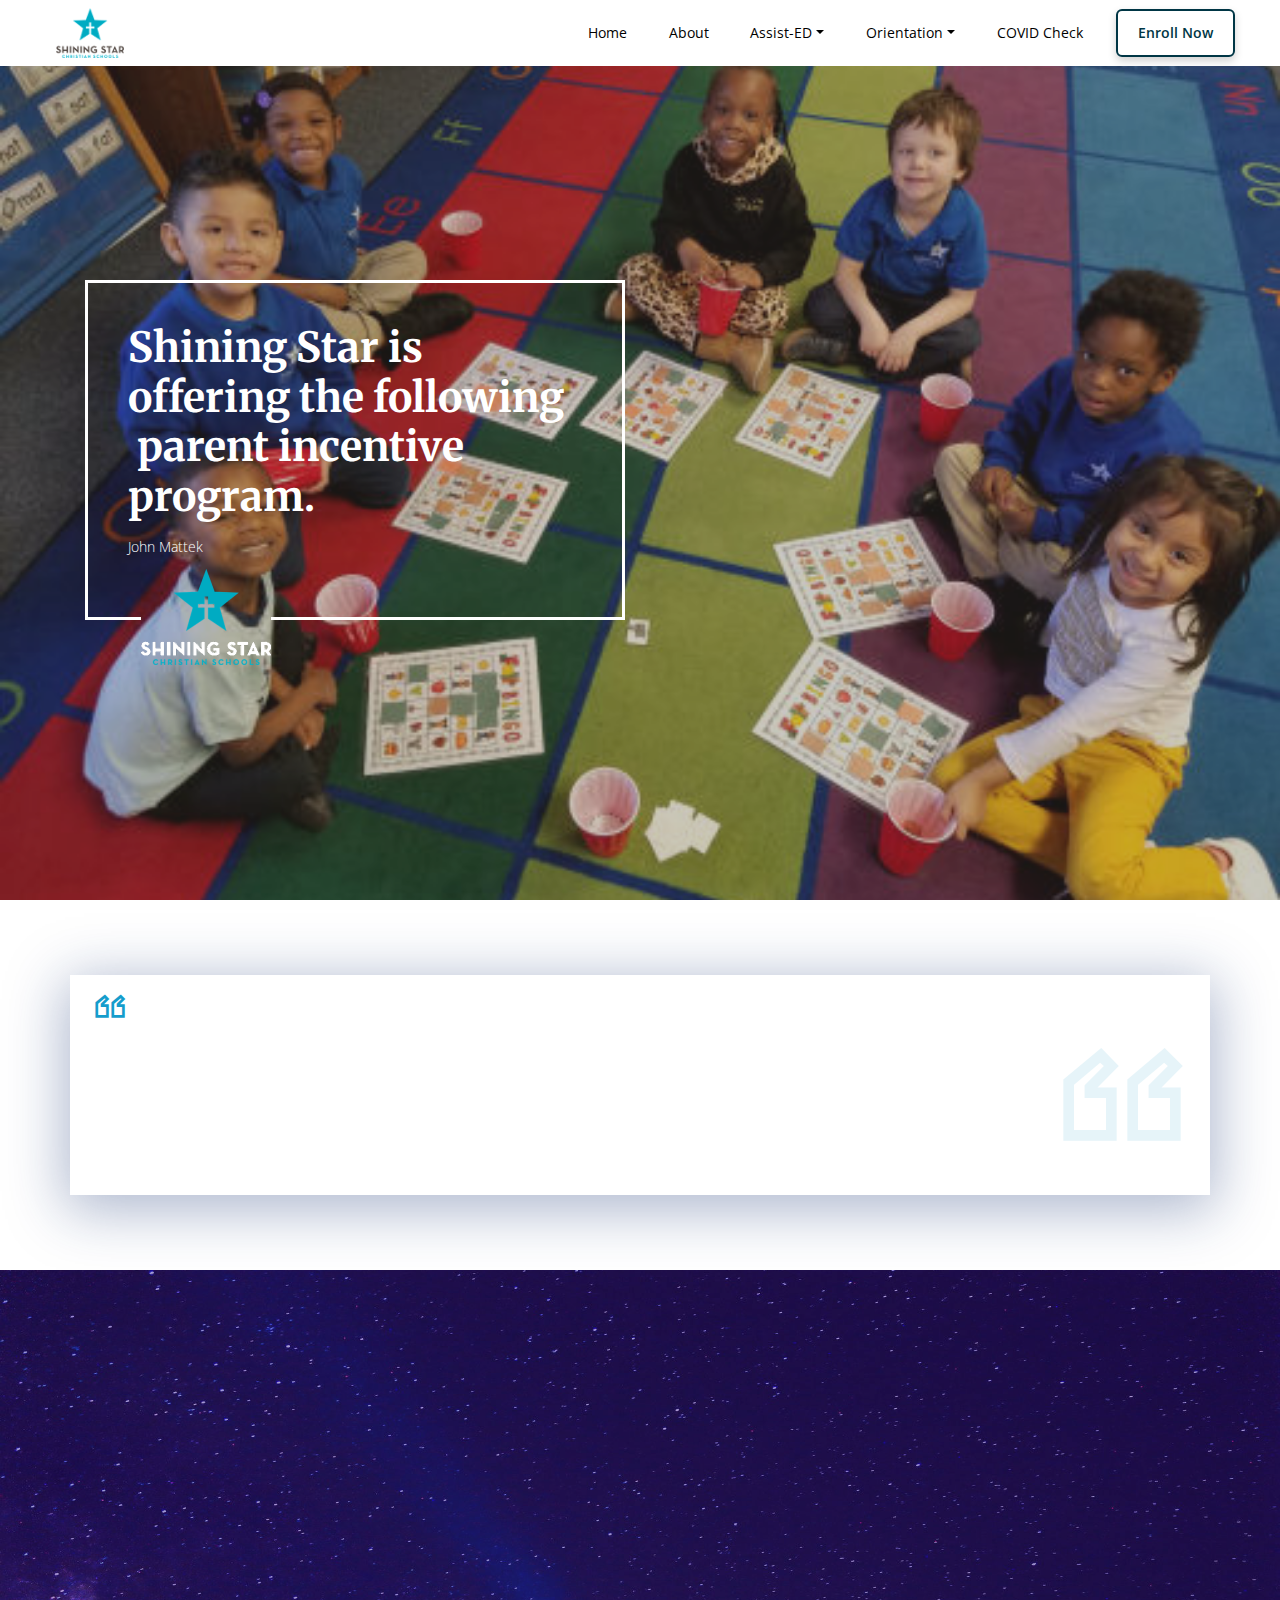
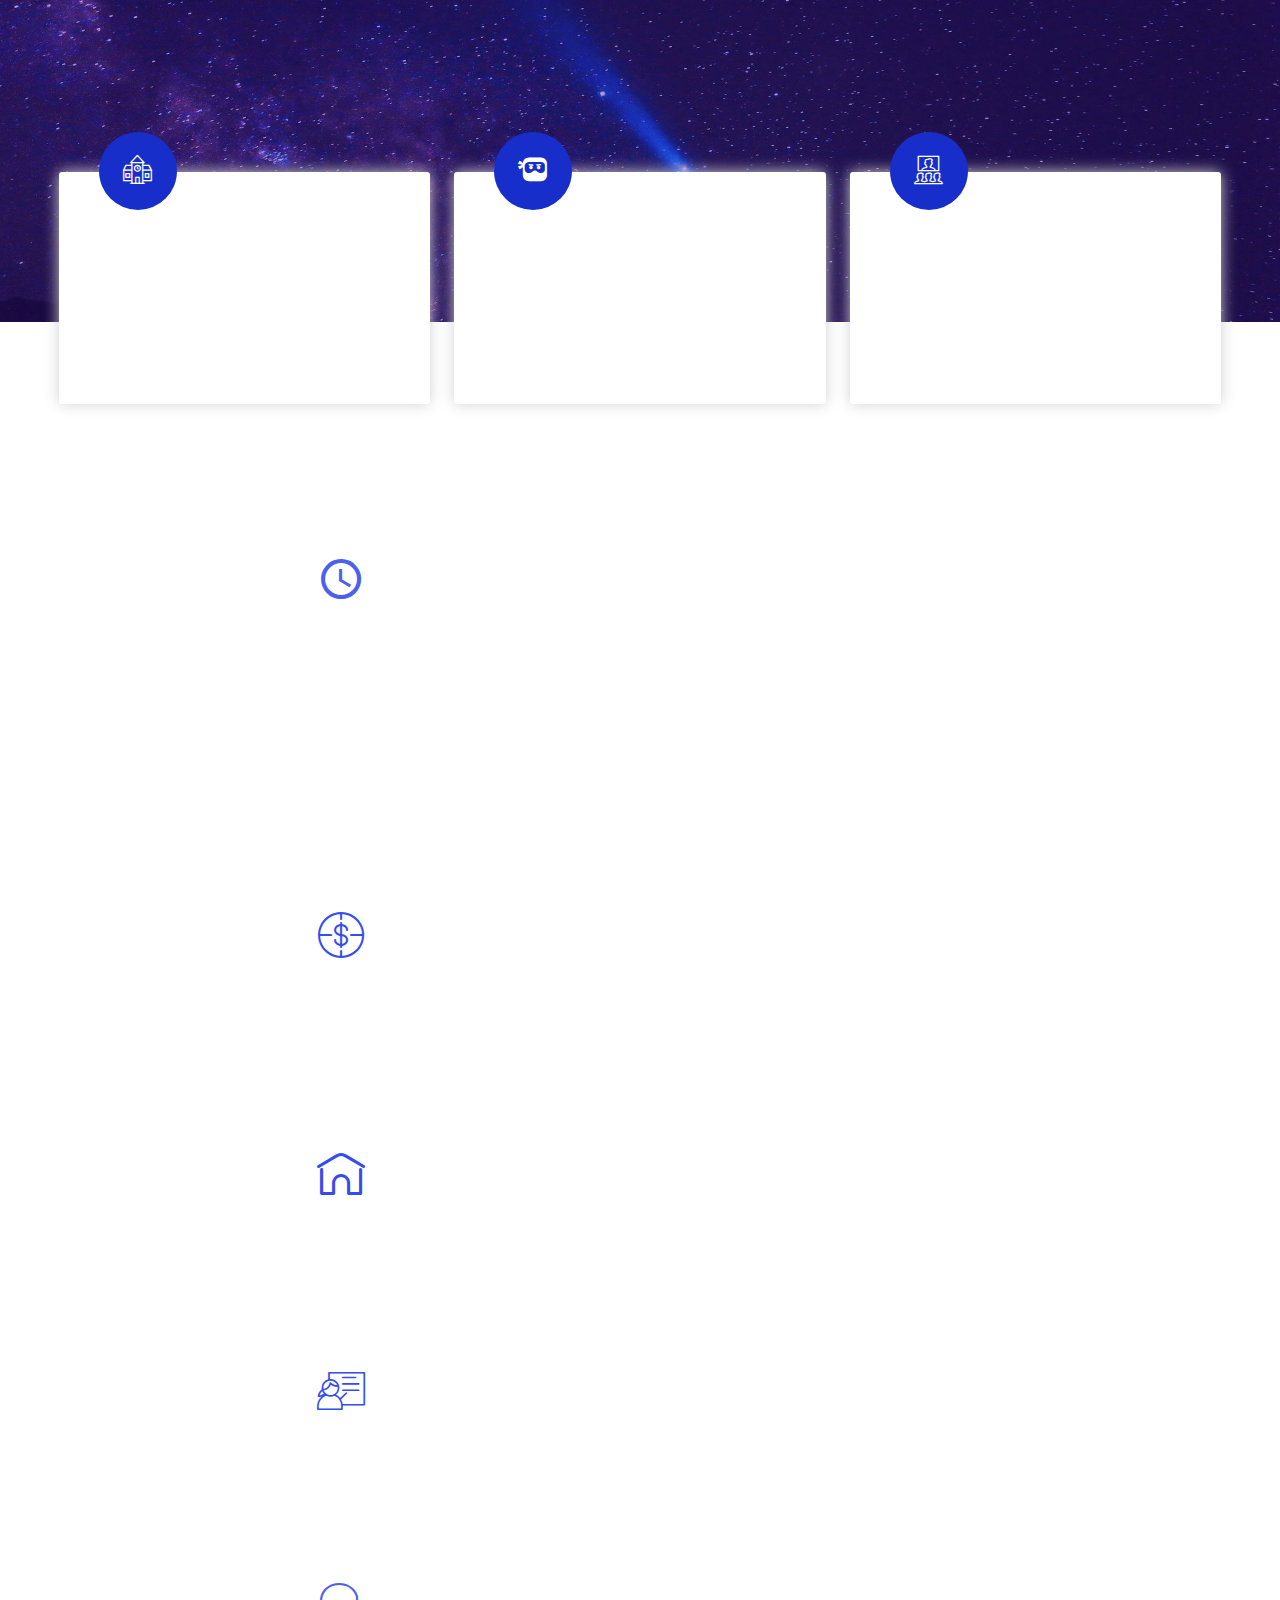
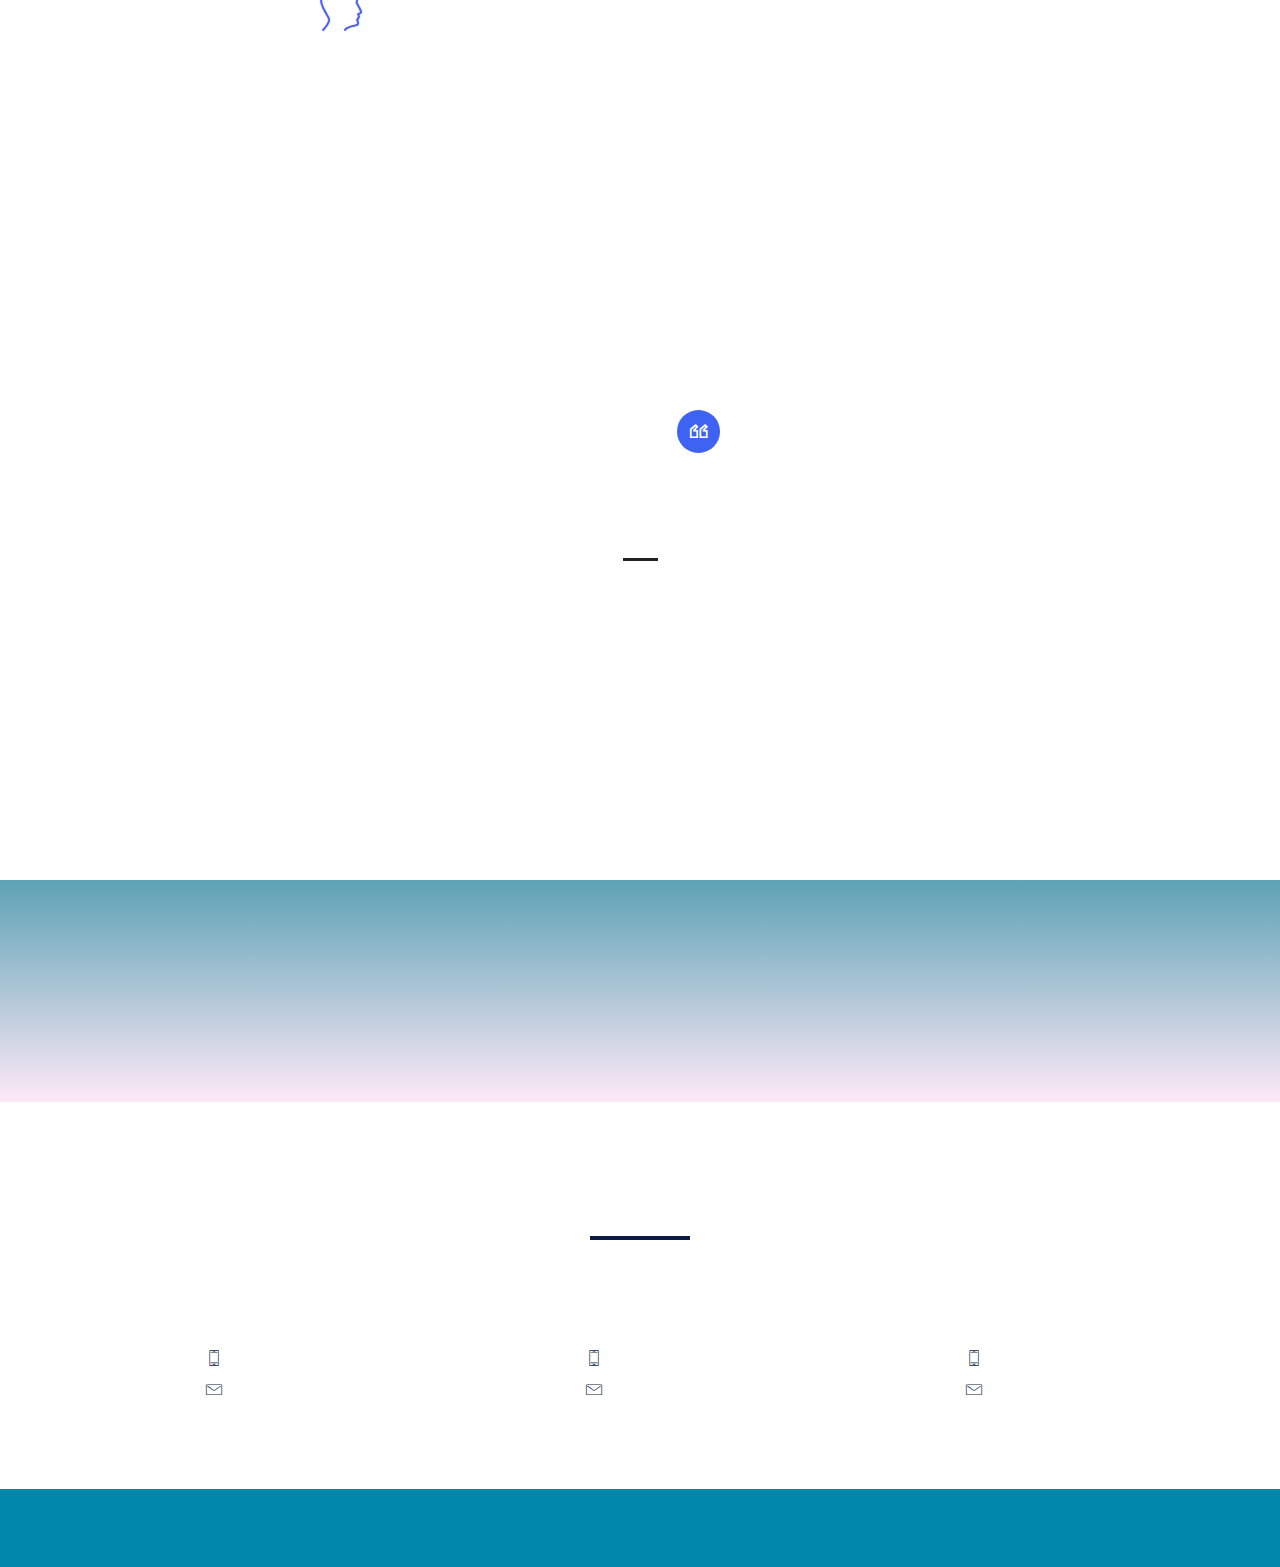
<file: parent-incentives.html>
<!DOCTYPE html>
<html  >
<head>
  
  <meta charset="UTF-8">
  <meta http-equiv="X-UA-Compatible" content="IE=edge">
  
  <meta name="viewport" content="width=device-width, initial-scale=1, minimum-scale=1">
  <link rel="shortcut icon" href="assets/images/shiningstarlogolarge1-1-128x94.png" type="image/x-icon">
  <meta name="description" content="To strengthen parent engagement, and better equip families to support learning at home, Shining Star is offering the following parent incentive program: 
">
  
  
  <title>Shining Star Christian Schools Parent Incentive Program</title>
  <link rel="stylesheet" href="assets/web/assets/mobirise-icons2/mobirise2.css">
  <link rel="stylesheet" href="assets/web/assets/mobirise-icons/mobirise-icons.css">
  <link rel="stylesheet" href="assets/icon54-v2/style.css">
  <link rel="stylesheet" href="assets/icon54-v3/style.css">
  <link rel="stylesheet" href="assets/Material-Design-Icons/css/material.css">
  <link rel="stylesheet" href="assets/icon54/style.css">
  <link rel="stylesheet" href="assets/web/assets/mobirise-icons-bold/mobirise-icons-bold.css">
  <link rel="stylesheet" href="assets/iconsMind/style.css">
  <link rel="stylesheet" href="assets/FontAwesome/css/font-awesome.css">
  <link rel="stylesheet" href="assets/tether/tether.min.css">
  <link rel="stylesheet" href="assets/bootstrap/css/bootstrap.min.css">
  <link rel="stylesheet" href="assets/bootstrap/css/bootstrap-grid.min.css">
  <link rel="stylesheet" href="assets/bootstrap/css/bootstrap-reboot.min.css">
  <link rel="stylesheet" href="assets/animatecss/animate.min.css">
  <link rel="stylesheet" href="assets/dropdown/css/style.css">
  <link rel="stylesheet" href="assets/socicon/css/styles.css">
  <link rel="stylesheet" href="assets/theme/css/style.css">
  <link rel="preload" href="https://fonts.googleapis.com/css?family=Merriweather:300,300i,400,400i,700,700i,900,900i&display=swap" as="style" onload="this.onload=null;this.rel='stylesheet'">
  <noscript><link rel="stylesheet" href="https://fonts.googleapis.com/css?family=Merriweather:300,300i,400,400i,700,700i,900,900i&display=swap"></noscript>
  <link rel="preload" href="https://fonts.googleapis.com/css?family=Open+Sans:300,300i,400,400i,600,600i,700,700i,800,800i&display=swap" as="style" onload="this.onload=null;this.rel='stylesheet'">
  <noscript><link rel="stylesheet" href="https://fonts.googleapis.com/css?family=Open+Sans:300,300i,400,400i,600,600i,700,700i,800,800i&display=swap"></noscript>
  <link rel="preload" as="style" href="assets/mobirise/css/mbr-additional.css"><link rel="stylesheet" href="assets/mobirise/css/mbr-additional.css" type="text/css">
  
  
  <!-- Google Tag Manager (noscript) -->
<noscript><iframe src="https://www.googletagmanager.com/ns.html?id=GTM-KN2ZRJZ"
height="0" width="0" style="display:none;visibility:hidden"></iframe></noscript>
<!-- End Google Tag Manager (noscript) -->

  <script id="mcjs">!function(c,h,i,m,p){m=c.createElement(h),p=c.getElementsByTagName(h)[0],m.async=1,m.src=i,p.parentNode.insertBefore(m,p)}(document,"script","https://chimpstatic.com/mcjs-connected/js/users/aa97f5a1d383e511f102e2dbb/c9ea15dae419f8149637467f3.js");</script>

</head>
<body>

<!-- Analytics -->
<!-- Google Tag Manager -->
<script>(function(w,d,s,l,i){w[l]=w[l]||[];w[l].push({'gtm.start':
new Date().getTime(),event:'gtm.js'});var f=d.getElementsByTagName(s)[0],
j=d.createElement(s),dl=l!='dataLayer'?'&l='+l:'';j.async=true;j.src=
'https://www.googletagmanager.com/gtm.js?id='+i+dl;f.parentNode.insertBefore(j,f);
})(window,document,'script','dataLayer','GTM-KN2ZRJZ');</script>
<!-- End Google Tag Manager -->
<!-- /Analytics -->


  
  <section class="menu cid-sajCMWxNYV" once="menu" id="menu1-3c">

    

    <nav class="navbar navbar-dropdown align-items-center navbar-toggleable-sm">
        
        <div class="menu-bottom">


            <div class="menu-logo">
                <div class="navbar-brand">
                    <span class="navbar-logo">
                        <a href="https://shiningstarschools.org/">
                            <img src="[data-uri]" alt="Shining Star Christian Schools" title="Shining Star Christian Schools" style="height: 4rem;" loading="lazy" class="lazyload" data-src="assets/images/shiningstarlogosmall3-150x111.png">
                        </a>
                    </span>
                    
                </div>
            </div>



            <div class="collapse navbar-collapse" id="navbarSupportedContent">
                <ul class="navbar-nav nav-dropdown js-float-line" data-app-modern-menu="true"><li class="nav-item">
                        <a class="nav-link link mbr-black text-black display-4" href="index.html">
                            Home</a>
                    </li><li class="nav-item"><a class="nav-link link mbr-black text-black display-4" href="about-shining-star-christian-schools.html">
                            About</a></li><li class="nav-item dropdown open"><a class="nav-link link mbr-black text-black dropdown-toggle display-4" href="#" data-toggle="dropdown-submenu" aria-expanded="true">
                            Assist-ED</a><div class="dropdown-menu"><a class="mbr-black text-black dropdown-item text-primary display-4" href="parent-teacher.html">Assist Ed</a><a class="mbr-black text-black dropdown-item text-primary display-4" href="milwaukee-ymca-daycare.html" aria-expanded="false">Day Care</a><a class="mbr-black text-black dropdown-item text-primary display-4" href="milwaukee-financial-training.html" aria-expanded="false">BMO Harris&nbsp;</a><a class="mbr-black text-black dropdown-item text-primary display-4" href="school-donation.html" aria-expanded="false">Fundraising&nbsp;</a></div></li><li class="nav-item dropdown"><a class="nav-link link mbr-black text-black dropdown-toggle display-4" href="how-to-login-flvs.html" data-toggle="dropdown-submenu" aria-expanded="false">
                            Orientation</a><div class="dropdown-menu"><a class="mbr-black text-black dropdown-item display-4" href="school-orientation.html">Orientation</a><a class="mbr-black text-black dropdown-item display-4" href="how-to-login-flvs.html">How-To-Access</a></div></li><li class="nav-item"><a class="nav-link link mbr-black text-black display-4" href="https://form.jotform.com/202329262042142">
                            COVID Check</a></li></ul>

                <div class="navbar-buttons mbr-section-btn"><a class="btn btn-md btn-primary-outline display-4" href="about-shining-star-christian-schools.html#timeline1-46"> Enroll Now</a></div>

            </div>
            <button class="navbar-toggler " type="button" data-toggle="collapse" data-target="#navbarSupportedContent" aria-controls="navbarSupportedContent" aria-expanded="false" aria-label="Toggle navigation">
                <div class="hamburger">
                    <span></span>
                    <span></span>
                    <span></span>
                    <span></span>
                </div>
            </button>







        </div>
    </nav>
</section>

<section class="extHeader cid-sajDENo6QE mbr-fullscreen" id="extHeader1-3q">

    

    <div class="mbr-overlay" style="opacity: 0.3; background-color: rgb(79, 73, 67);"></div>

    <div class="container align-left">
        <div class="row">
            <div class="mbr-white col-lg-6 col-md-6">
                <div class="wrapper">
                    <h1 class="mbr-section-title mbr-bold pb-2 mbr-fonts-style display-2">Shining Star is offering the following &nbsp;parent incentive program.</h1>
                    
                    <p class="mbr-text pb-2 align-left mbr-fonts-style display-4">John Mattek</p>
                    
                   <div> <img src="[data-uri]" title="mobirise" alt="" loading="lazy" class="lazyload" data-src="assets/images/shiningstarlogolarge1-white-letters-260x192.png"></div>
                </div>
            </div>
        </div>
    </div>
    
</section>

<section class="extTestimonials cid-sajJy3gOhm" id="extTestimonials5-3t">

    

    



    <div class="container">
        <div class="row">

            <div class="col-md-12 col-lg-12">
                <span class="mbr-iconfont ico1 mobi-mbri-quote-left mobi-mbri" style="color: rgb(20, 157, 204); fill: rgb(20, 157, 204);"></span>
                <span class="mbr-iconfont ico2 mobi-mbri-quote-left mobi-mbri" style="color: #149dcc; fill: #149dcc;"></span>
                <p class="mbr-text mbr-semibold pb-1 align-left mbr-fonts-style display-2">Assist ED parent engagement program will pay parents $500.00 to meet the following benchmarks: &nbsp;<br></p>
                <h3 class="mbr-section-subtitle align-left mbr-semibold mbr-fonts-style display-4">&nbsp;</h3>


            </div>



        </div>



    </div>

</section>

<section class="extHeader cid-saCo8MFmYN" id="extHeader10-3x">

    

    <div class="mbr-overlay" style="opacity: 0.4; background-color: rgb(60, 21, 158);">
    </div>

    <div class="container">
        <div class="media-container-row">
            <div class="mb-4 content-container col-md-10">
                <h1 class="mbr-section-title pb-3 mbr-fonts-style align-center display-1"><strong>Dear Shining Star Parents</strong></h1>
                <p class="mbr-text pb-3 mbr-fonts-style p-descr align-center display-5">
                    In the rapid shift to distance learning forced by the COVID-19 pandemic, school leaders and teachers across the country have gone above and beyond to give children and families the support they need. <br><br>Shining Star teachers and staff have worked hard to ensure students are receiving access to meals and to the devices and connectivity they need to engage in distance learning. <br><br>One lesson we have learned is that meaningful and equitable parent engagement is a critical piece of what K-8 education looks like during and after this pandemic. 
                </p>
            </div>
        </div>
    </div>
    <div class="container-boxes mbr-white">
        <div class="box-item">
            <div class="icon-block-top pb-4">
                <span class="mbr-iconfont icon54-v2-school display-2"></span>
            </div>
            <h4 class="box-item-title pb-3 mbr-fonts-style mbr-black display-5"><strong><em>Attendance&nbsp;</em></strong></h4>
            <p class="box-item-text mbr-fonts-style display-7">All children are in school attendance at least 92% of the time*&nbsp;<br></p>
            
        </div>
        <div class="box-item">
            <div class="icon-block-top pb-4">
                <span class="mbr-iconfont socicon-dlive socicon display-2"></span>
            </div>
            <h4 class="box-item-title pb-3 mbr-fonts-style mbr-black display-5"><strong><em>Class Dojo</em></strong></h4>
            <p class="box-item-text mbr-fonts-style display-7">Parents are connected to their teachers via Class Dojo.<br></p>
            

        </div>
        <div class="box-item">
            <div class="icon-block-top pb-4">
                <span class="mbr-iconfont icon54-v3-video-conference display-2"></span>
            </div>
            <h4 class="box-item-title pb-3 mbr-fonts-style mbr-black display-5"><strong><em>1st Qtr Conferences&nbsp;</em></strong></h4>
            <p class="box-item-text mbr-fonts-style display-7">Parents attend 1st Quarter Parent/Teacher Conferences&nbsp;<br></p>
            

        </div>
    </div>
</section>

<section class="mbr-section article extСontent cid-sajCMZ4bNx" id="extContent3-3g">

     

    <div class="container">
        <div class="media-container-row">
            <div class="mbr-text col-12 col-md-8 display-7">
                <div class="flex-block">
                    <span class="mbr-iconfont mdi-action-schedule" style="color: rgb(75, 96, 239); fill: rgb(75, 96, 239);"></span>
                    <p class="mbr-fonts-style block-quote display-7"><strong>Assist ED parent engagement program will pay parents $500.00 to meet the following benchmarks:
</strong><br><br><br>This incentive program will run between now and January 8th, 2021. The stipend will be paid out in two $250 payments via check, one payment in October and one in January. All benchmarks must be met to receive each stipend payment.
<br><br><strong>One lesson we are learning</strong> is that meaningful and equitable parental engagement is a critical piece of <strong>what K-12 education looks like during and after this pandemic.</strong></p>
                </div>
            </div>
        </div>
    </div>
</section>

<section class="mbr-section article extСontent cid-sajCMZhGRo" id="extContent3-3h">

     

    <div class="container">
        <div class="media-container-row">
            <div class="mbr-text col-12 col-md-8 display-7">
                <div class="flex-block">
                    <span class="mbr-iconfont icon54-v1-target-money" style="color: rgb(52, 76, 241); fill: rgb(52, 76, 241);"></span>
                    <p class="mbr-fonts-style block-quote display-7"><strong>Equipping families</strong> to support learning at home will help prevent COVID-19 from deepening
inequality <strong>for this generation of children. </strong><br><br><strong>We must </strong>particularly work with low-income parents,
<br>otherwise the achievement gap will continue to <strong>grow with each school closure.</strong></p>
                </div>
            </div>
        </div>
    </div>
</section>

<section class="mbr-section article extСontent cid-sajCMZxM7z" id="extContent3-3i">

     

    <div class="container">
        <div class="media-container-row">
            <div class="mbr-text col-12 col-md-8 display-7">
                <div class="flex-block">
                    <span class="mbr-iconfont mbrib-home" style="color: rgb(52, 76, 241); fill: rgb(52, 76, 241);"></span>
                    <p class="mbr-fonts-style block-quote display-7"><strong>The global health crisis </strong>has parents primarily concerned about safety, and many are considering
<strong>keeping their children at home. </strong><br><br>&nbsp;A&nbsp;national poll&nbsp;by USA Today found that 60% of parents are likely to
<br>pursue online learning opportunities for their children rather than send them back to the classroom.<br></p>
                </div>
            </div>
        </div>
    </div>
</section>

<section class="mbr-section article extСontent cid-sajCMZN79f" id="extContent3-3j">

     

    <div class="container">
        <div class="media-container-row">
            <div class="mbr-text col-12 col-md-8 display-7">
                <div class="flex-block">
                    <span class="mbr-iconfont imind-teacher" style="color: rgb(52, 76, 241); fill: rgb(52, 76, 241);"></span>
                    <p class="mbr-fonts-style block-quote display-7"><strong>Suddenly lots of parents </strong>are doing schooling at home - parents who never intended to do that.&nbsp;<br><br>At the
same time parents in Milwaukee can now educate their children virtually at home using programs
provided by private schools, including private schools that take voucher students.</p>
                </div>
            </div>
        </div>
    </div>
</section>

<section class="mbr-section article extСontent cid-sajCN03iLA" id="extContent3-3k">

     

    <div class="container">
        <div class="media-container-row">
            <div class="mbr-text col-12 col-md-8 display-7">
                <div class="flex-block">
                    <span class="mbr-iconfont icon54-v2-profile-head" style="color: rgb(75, 96, 239); fill: rgb(75, 96, 239);"></span>
                    <p class="mbr-fonts-style block-quote display-7"><strong>Considering this situation, </strong>and per the vision and guidance of our school board, we are moving
forward immediately with a 100% virtual model for educating students remotely. <br><br>We have hired&nbsp;highly trained subject matter experts in the field of distance learning and instructional technology.
<br><br>The vision is to expand this program throughout the City of Milwaukee in 2021-22 through the&nbsp;Milwaukee Parental Choice Program.</p>
                </div>
            </div>
        </div>
    </div>
</section>

<section class="carousel slide testimonials-slider extTestimonials cid-saCu3tNcIq" id="extTestimonials9-3y">

    

    

    <div class="container text-center">
        <div class="carousel slide" data-ride="carousel" role="listbox">
            <div class="carousel-inner">
                
                
                
            <div class="carousel-item">
                    <div class="col-md-12 col-lg-12">
                        <div class="author-box pb-4">
                            <div class="img-box">
                                <img class="face lazyload" src="[data-uri]" alt="" title="" loading="lazy" data-src="assets/images/johnmattek-420x427.jpg">
                                <span class="face-icon mbr-iconfont mobi-mbri-quote-left mobi-mbri"></span>
                            </div>
                        </div>
                        <h1 class="mbr-section-title mbr-bold align-center mbr-fonts-style display-1">John Mattek, M.Div.
</h1>
                        <div class="line-wrap">
                            <div class="line"></div>
                        </div>
                        
                        <p class="mbr-text mbr-regular pb-4 align-center mbr-fonts-style box display-7">If there has ever been a time for innovation, it is now. The pandemic has created an opportunity for parents to become more engaged in the academic success of children. <br><br>Thank you very much for your partnership and support to provide high-quality, Christian education for the next generation of leaders.
<br> 
<br></p>
                        <div class="author mbr-m-auto">
                            <h3 class="mbr-semibold pb-2 mbr-fonts-style display-7"><strong>John Mattek, M.Div.
</strong><div>MBA Educational Leadership
</div></h3>
                            <h4 class="mbr-semibold mbr-fonts-style display-4"><strong><em>CEO of Shining Star Schools</em></strong></h4>
                        </div>
                    </div>
                </div></div>
            <div class="carousel-controls">
                <a class="carousel-control-prev" role="button" data-slide="prev">
                    <span aria-hidden="true" class="mbri-arrow-prev mbr-iconfont"></span>
                    <span class="sr-only">Previous</span>
                </a>
                <a class="carousel-control-next" role="button" data-slide="next">
                    <span aria-hidden="true" class="mbri-arrow-next mbr-iconfont"></span>
                    <span class="sr-only">Next</span>
                </a>
            </div>
        </div>
    </div>
</section>

<section class="extSocialButtons cid-sajCN0DCfw" id="extSocialButtons1-3m">

    

    

    <div class="container">
        <div class="media-container-row">
            <a href="https://www.facebook.com/ShiningStarSchools/" target="_blank">
                <span class="px-2 mbr-iconfont mbr-iconfont-social fa-facebook-official fa" style="color: rgb(6, 29, 186); fill: rgb(6, 29, 186);"></span>
                <p class="mbr-fonts-style display-2">Follow on Facebook</p>
            </a>
            
            
            
            
            
            
            
                
            
        </div>
    </div>
</section>

<section class="team3 cid-sajCN1l1GE" id="team3-3n">

    

    
    <div class="container">
        <div class="row justify-content-center">
            <div class="col-md-12">
                <h2 class="mbr-section-title pb-2 mbr-bold mbr-fonts-style align-left display-2">3 Locations&nbsp;</h2>
                <div class="line-wrap">
                    <div class="line"></div>
                </div>

            </div>
        </div>
        <div class="row pt-3 row-content justify-content-center">



            <div class="card p-3 col-12 col-md-6 col-lg-4">
                <div class="card-wrapper">
                    <div class="card-img">
                        <a href="index.html"><img src="[data-uri]" title="Shining Star Christian School  4050 N. 95th" alt="Shining Star Christian School " loading="lazy" class="lazyload" data-src="assets/images/capital-location-208x117.png"></a>
                    </div>
                    <div class="card-box">
                        <h4 class="card-title pb-4 mbr-fonts-style mbr-bold display-5">Capital&nbsp;</h4>
                        <div class="ico-line pb-3">
                            <div class="pr-2 mbr-iconfont mbr-iconfont-social mbri-mobile2" style="color: rgb(10, 28, 68); fill: rgb(10, 28, 68);" media-simple="true"></div>
                            <h3 class="phone mbr-fonts-style display-4">4050 N. 95th St.</h3>
                        </div>
                        <div class="ico-line">
                            <div class="pr-2 mbr-iconfont mbr-iconfont-social mbri-letter" style="color: rgb(10, 28, 68); fill: rgb(10, 28, 68);" media-simple="true"></div>
                            <h3 class="mail mbr-fonts-style display-4">contact@shiningstarschools.org</h3>
                        </div>
                    </div>
                </div>
                
            </div>




            <div class="card p-3 col-12 col-md-6 col-lg-4">
                <div class="card-wrapper">
                    <div class="card-img">
                        <a href="index.html"><img src="[data-uri]" title="St. James Lutheran 2028 N. 60th St. " alt="St. James Lutheran 2028 N. 60th St. " loading="lazy" class="lazyload" data-src="assets/images/st-james-208x129.jpg"></a>
                    </div>
                    <div class="card-box">
                        <h4 class="card-title pb-4 mbr-fonts-style mbr-bold display-5">St. James Lutheran&nbsp;</h4>
                        <div class="ico-line pb-3">
                            <div class="pr-2 mbr-iconfont mbr-iconfont-social mbri-mobile2" style="color: rgb(10, 28, 68); fill: rgb(10, 28, 68);" media-simple="true"></div>
                            <h3 class="phone mbr-fonts-style display-4">2028 N. 60th St.&nbsp;</h3>
                        </div>
                        <div class="ico-line">
                            <div class="pr-2 mbr-iconfont mbr-iconfont-social mbri-letter" style="color: rgb(10, 28, 68); fill: rgb(10, 28, 68);" media-simple="true"></div>
                            <h3 class="mail mbr-fonts-style display-4">contact@shiningstarschools.org</h3>
                        </div>
                    </div>
                </div>
                
            </div>



            <div class="card p-3 col-12 col-md-6 col-lg-4">
                <div class="card-wrapper">
                    <div class="card-img">
                        <a href="index.html"><img src="[data-uri]" title="Shining Star Christian School 137 N. 66th St." alt="Shining Star Christian School 137 N. 66th St." loading="lazy" class="lazyload" data-src="assets/images/fairview-208x208.jpg"></a>
                    </div>
                    <div class="card-box">
                        <h4 class="card-title pb-4 mbr-fonts-style mbr-bold display-5">Fairview</h4>
                        <div class="ico-line pb-3">
                            <div class="pr-2 mbr-iconfont mbr-iconfont-social mbri-mobile2" style="color: rgb(10, 28, 68); fill: rgb(10, 28, 68);" media-simple="true"></div>
                            <h3 class="phone mbr-fonts-style display-4">137 N. 66th St.</h3>
                        </div>
                        <div class="ico-line">
                            <div class="pr-2 mbr-iconfont mbr-iconfont-social mbri-letter" style="color: rgb(10, 28, 68); fill: rgb(10, 28, 68);" media-simple="true"></div>
                            <h3 class="mail mbr-fonts-style display-4">contact@shiningstarschools.org</h3>
                        </div>
                    </div>
                </div>
                
            </div>





        </div>
    </div>
</section>

<section class="footer2 cid-sajCN27yOw" id="footer2-3o">

    

    

    <div class="container">

        <div class="row">
            <div class="col-sm-12">
                <p class="mbr-text links mbr-fonts-style display-4">
                    Copyright (c) 2020 Shining Star Christian Schools</p>
            </div>
        </div>
    </div>
</section>


<script src="assets/web/assets/jquery/jquery.min.js"></script>
  <script src="assets/popper/popper.min.js"></script>
  <script src="assets/tether/tether.min.js"></script>
  <script src="assets/bootstrap/js/bootstrap.min.js"></script>
  <script src="assets/smoothscroll/smooth-scroll.js"></script>
  <script src="assets/viewportchecker/jquery.viewportchecker.js"></script>
  <script src="assets/dropdown/js/nav-dropdown.js"></script>
  <script src="assets/dropdown/js/navbar-dropdown.js"></script>
  <script src="assets/touchswipe/jquery.touch-swipe.min.js"></script>
  <script src="assets/bootstrapcarouselswipe/bootstrap-carousel-swipe.js"></script>
  <script src="assets/mbr-testimonials-slider/mbr-testimonials-slider.js"></script>
  <script src="assets/sociallikes/social-likes.js"></script>
  <script src="assets/theme/js/script.js"></script>
  
  
  
  <input name="animation" type="hidden">
  
<script>"use strict";if("loading"in HTMLImageElement.prototype){document.querySelectorAll('img[loading="lazy"],iframe[loading="lazy"]').forEach(e=>{e.src=e.dataset.src,e.style.paddingTop=100*e.getAttribute("data-aspectratio")+"%",e.style.height=0,e.onload=function(){e.removeAttribute("style")}})}else{const e=document.createElement("script");e.src="https://cdnjs.cloudflare.com/ajax/libs/lazysizes/5.1.2/lazysizes.min.js",document.body.appendChild(e)}</script>
</body>
</html>
</file>
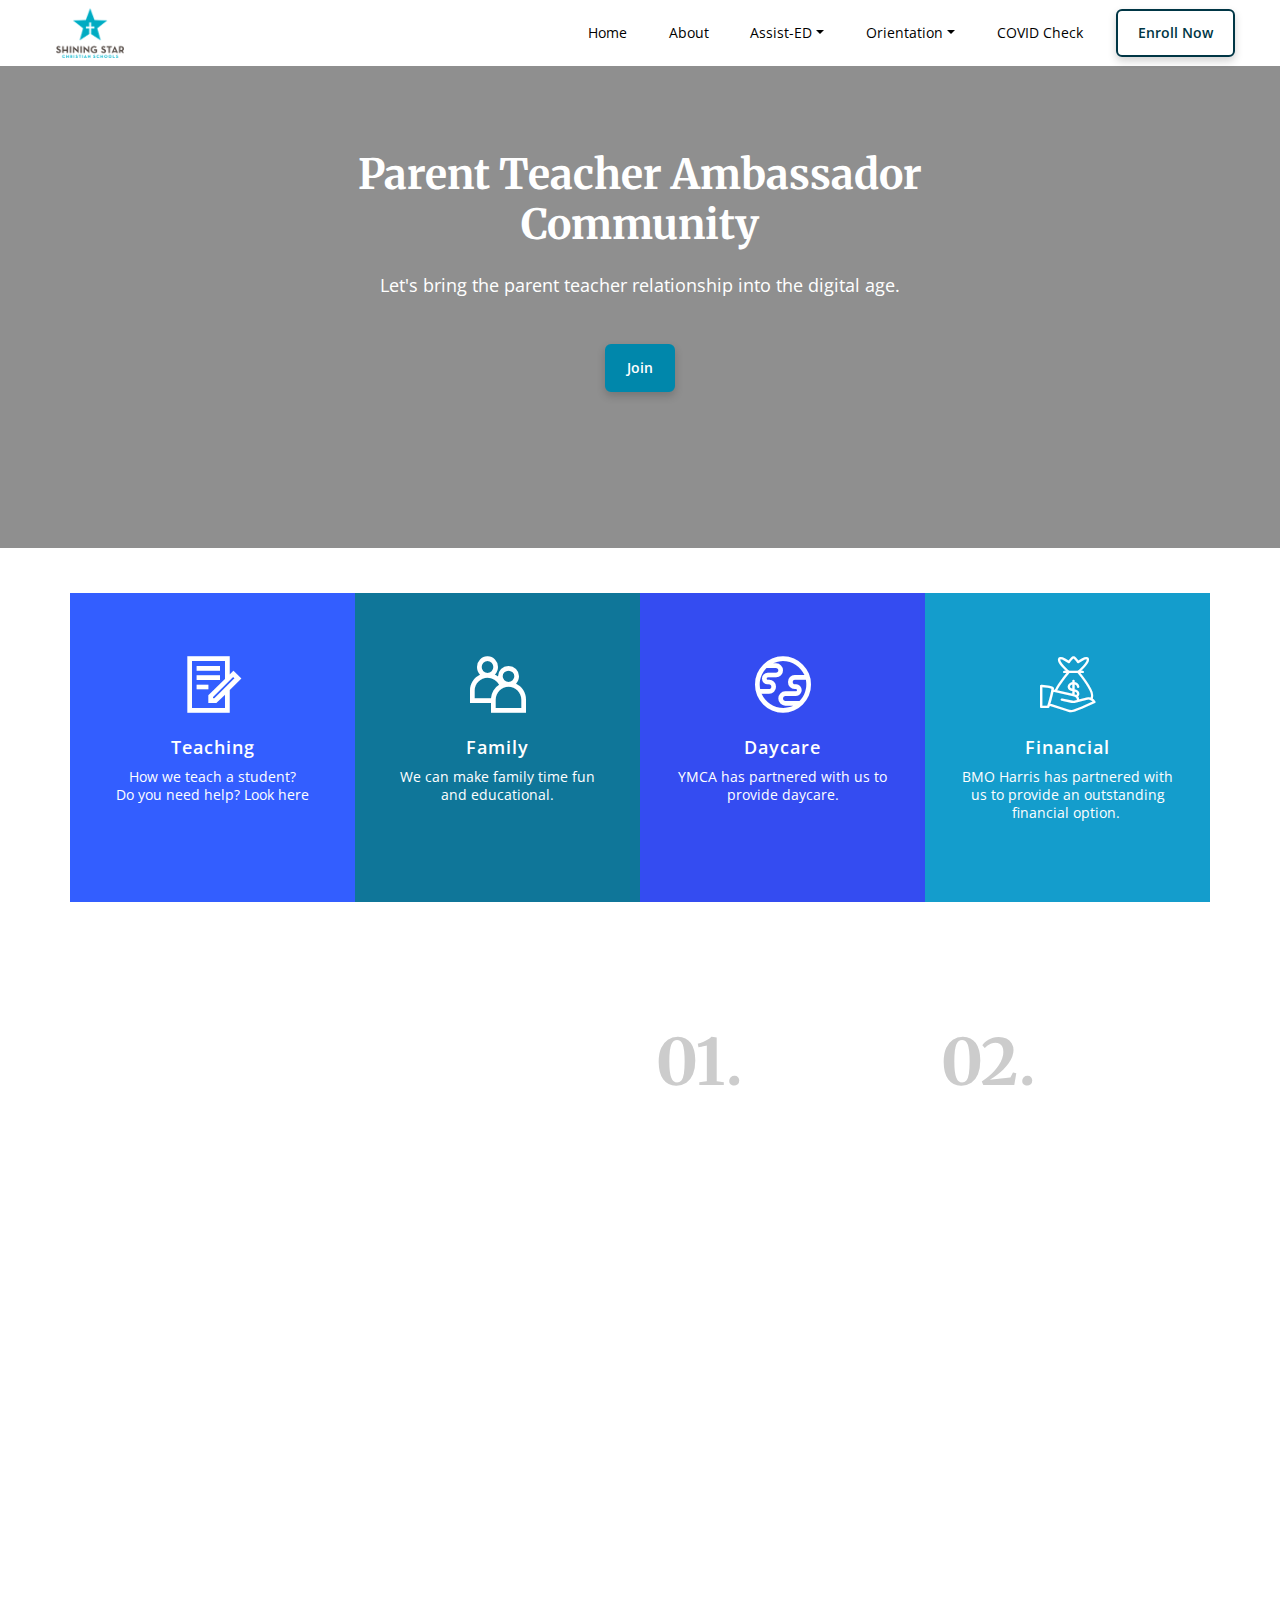
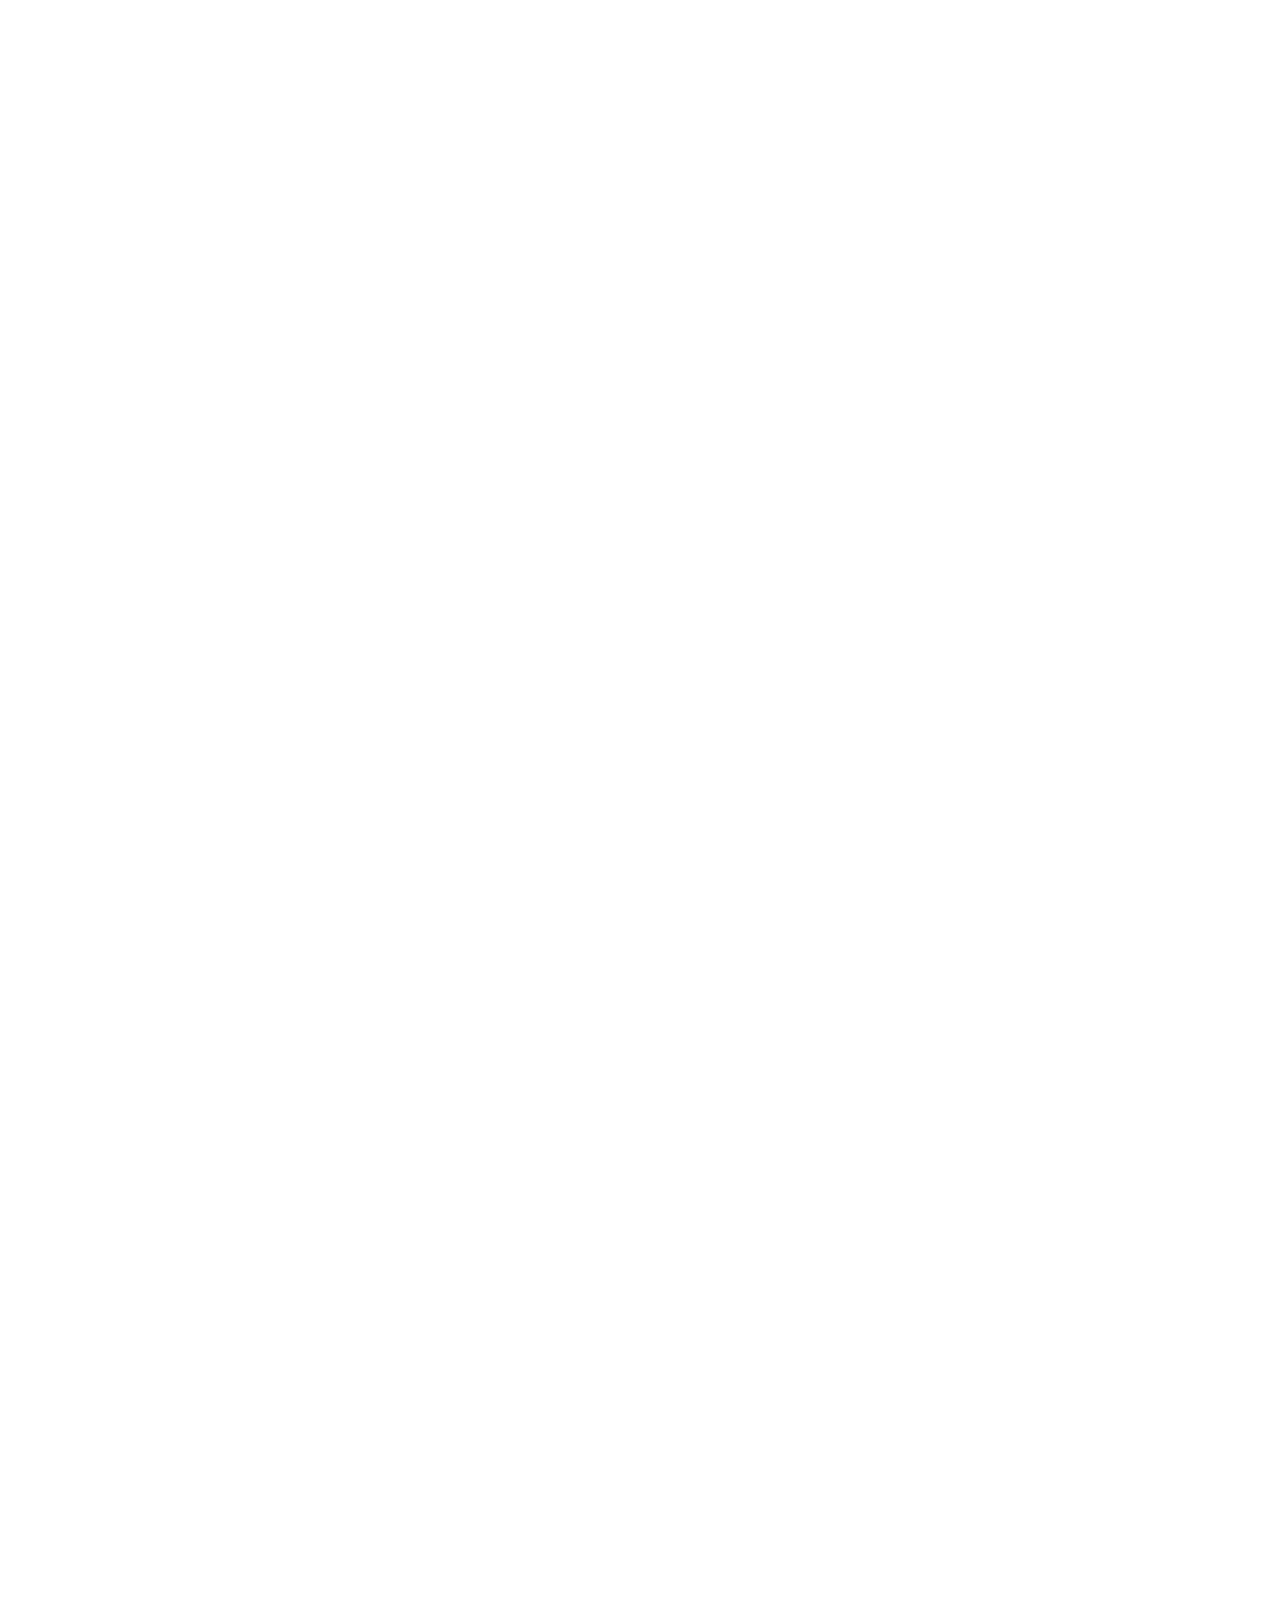
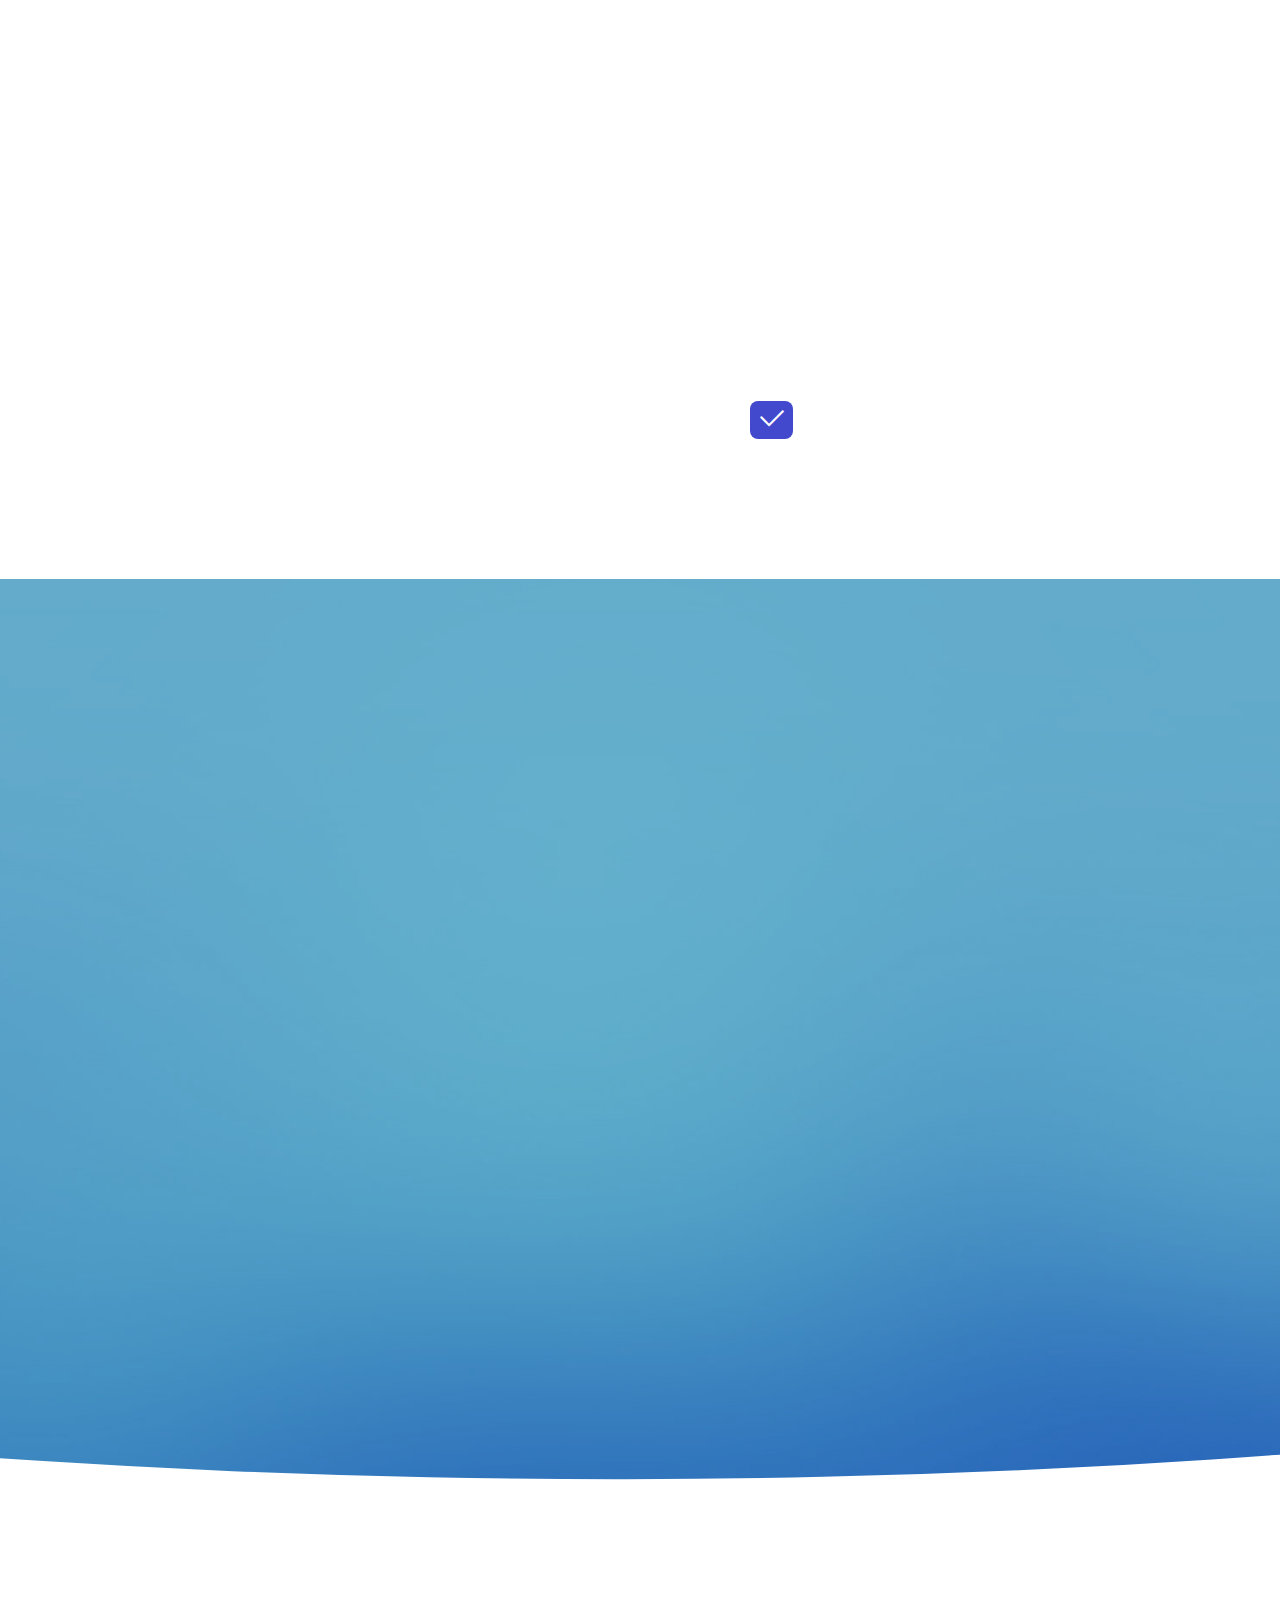
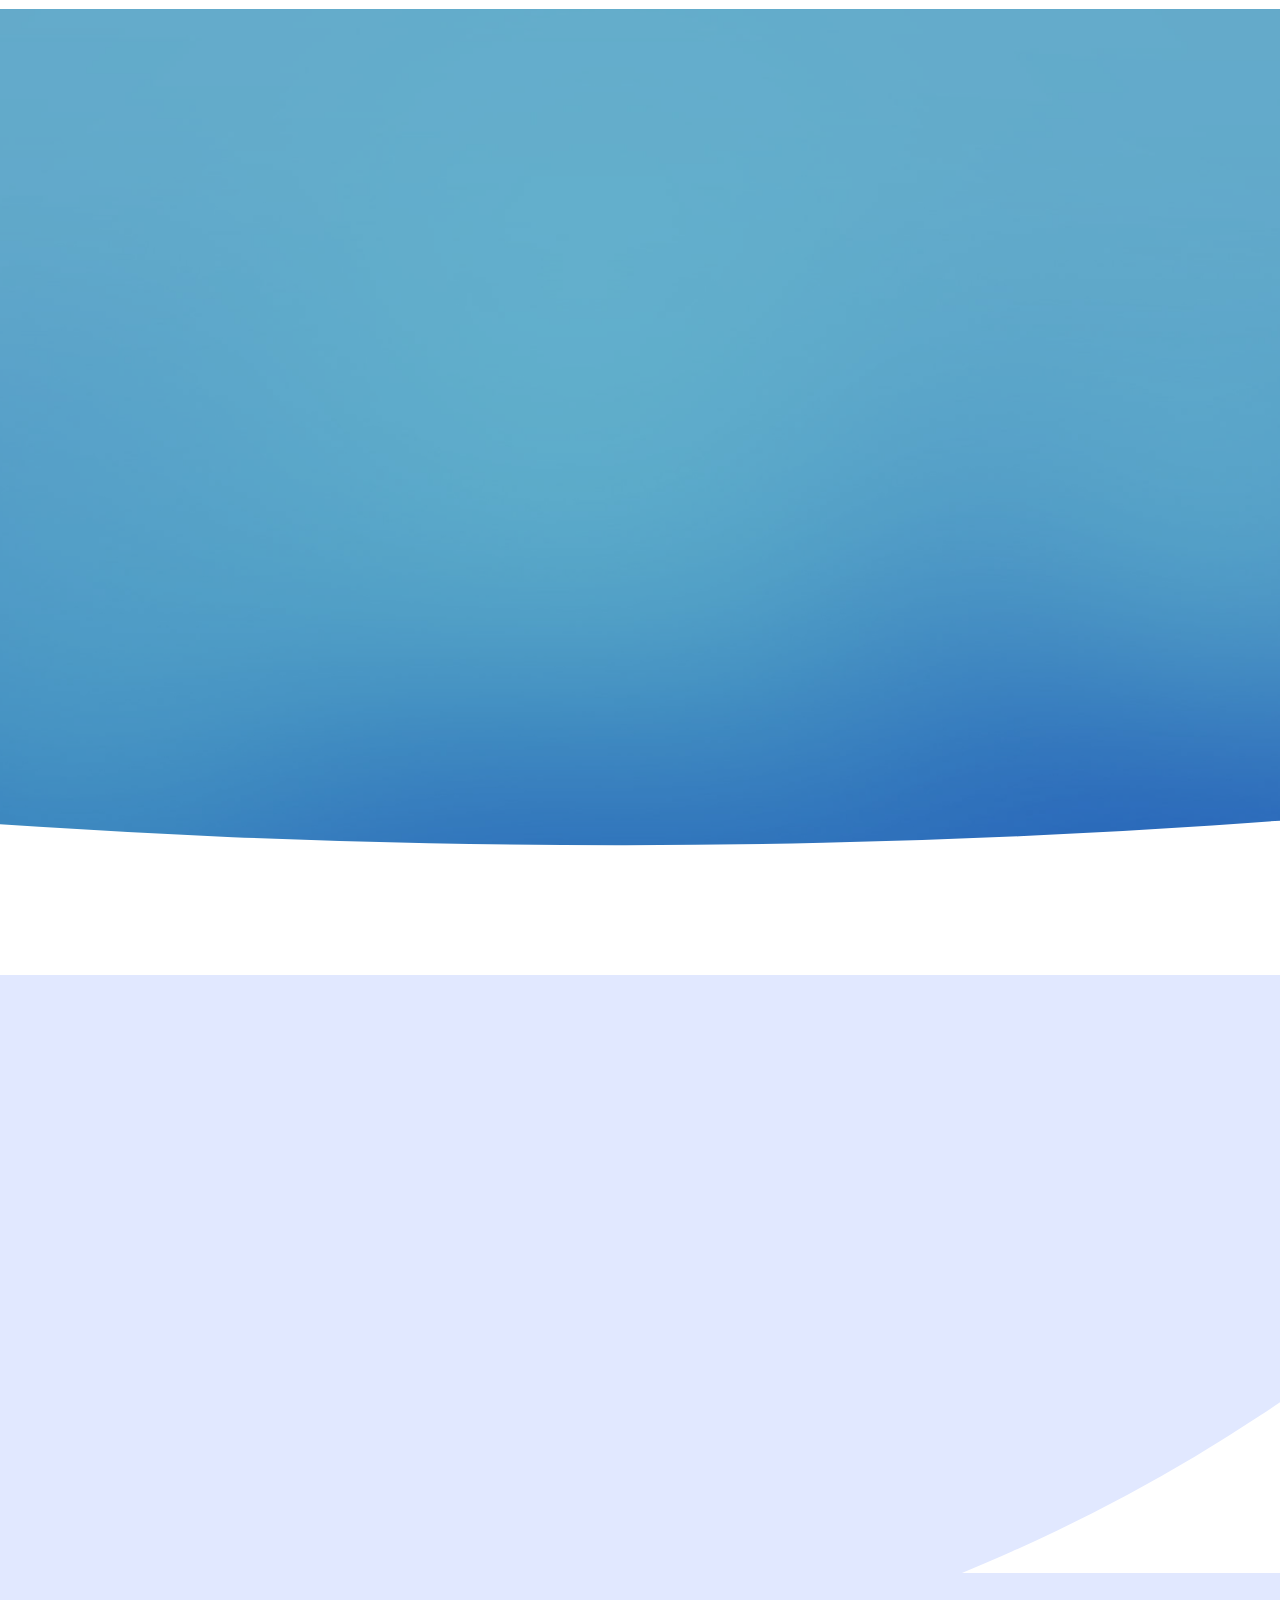
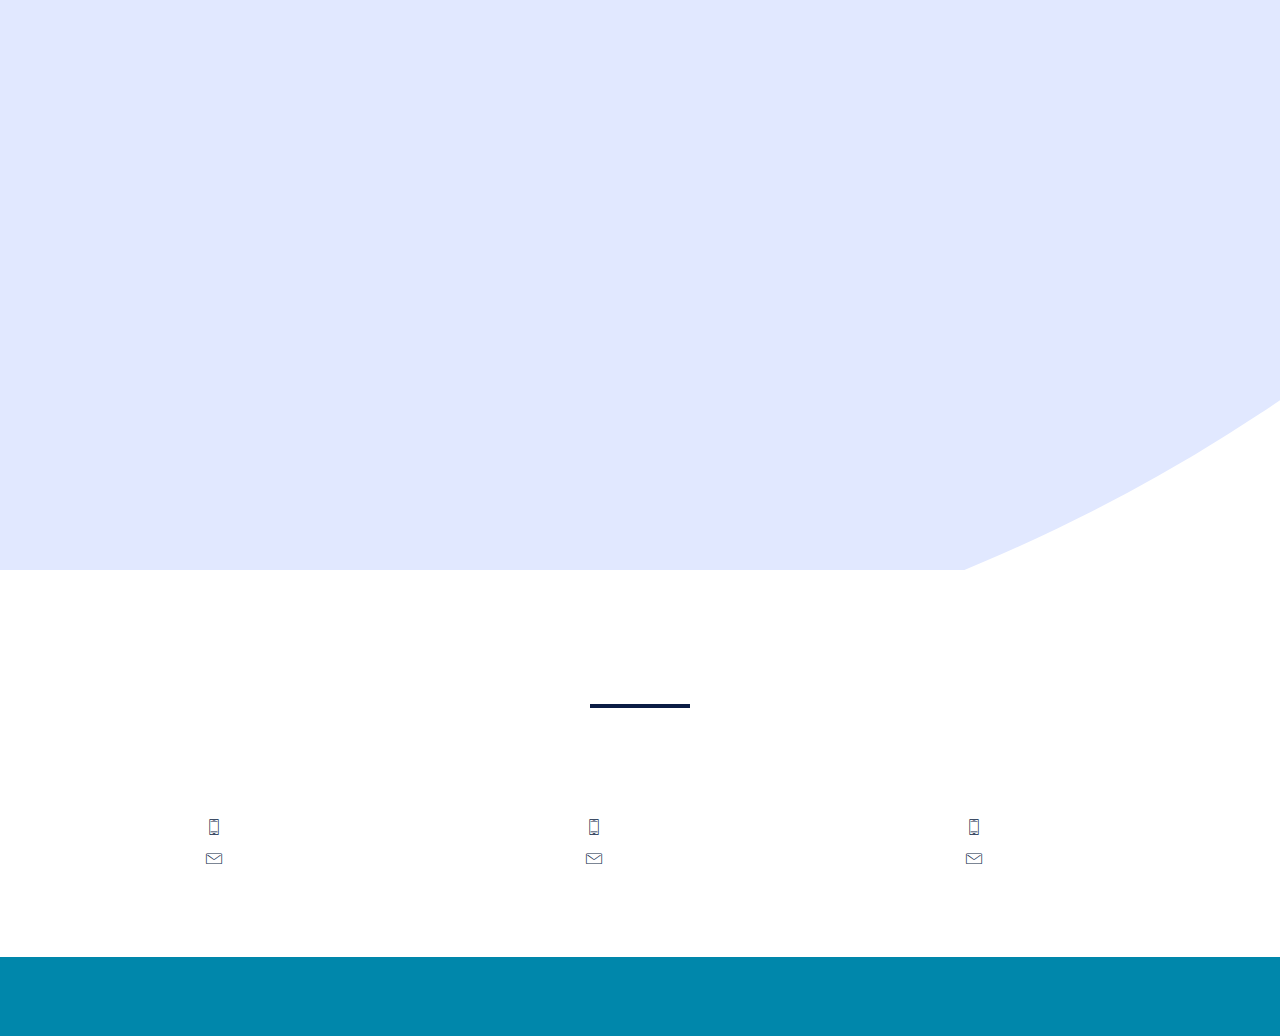
<file: parent-teacher.html>
<!DOCTYPE html>
<html  >
<head>
  
  <meta charset="UTF-8">
  <meta http-equiv="X-UA-Compatible" content="IE=edge">
  
  <meta name="viewport" content="width=device-width, initial-scale=1, minimum-scale=1">
  <link rel="shortcut icon" href="assets/images/shiningstarlogolarge1-1-128x94.png" type="image/x-icon">
  <meta name="description" content="">
  
  
  <title>Shining Star Christian School Parent Teacher Ambassador Program</title>
  <link rel="stylesheet" href="assets/web/assets/mobirise-icons/mobirise-icons.css">
  <link rel="stylesheet" href="assets/web/assets/mobirise-icons2/mobirise2.css">
  <link rel="stylesheet" href="assets/icon54/style.css">
  <link rel="stylesheet" href="assets/tether/tether.min.css">
  <link rel="stylesheet" href="assets/bootstrap/css/bootstrap.min.css">
  <link rel="stylesheet" href="assets/bootstrap/css/bootstrap-grid.min.css">
  <link rel="stylesheet" href="assets/bootstrap/css/bootstrap-reboot.min.css">
  <link rel="stylesheet" href="assets/animatecss/animate.min.css">
  <link rel="stylesheet" href="assets/dropdown/css/style.css">
  <link rel="stylesheet" href="assets/socicon/css/styles.css">
  <link rel="stylesheet" href="assets/theme/css/style.css">
  <link rel="preload" href="https://fonts.googleapis.com/css?family=Merriweather:300,300i,400,400i,700,700i,900,900i&display=swap" as="style" onload="this.onload=null;this.rel='stylesheet'">
  <noscript><link rel="stylesheet" href="https://fonts.googleapis.com/css?family=Merriweather:300,300i,400,400i,700,700i,900,900i&display=swap"></noscript>
  <link rel="preload" href="https://fonts.googleapis.com/css?family=Open+Sans:300,300i,400,400i,600,600i,700,700i,800,800i&display=swap" as="style" onload="this.onload=null;this.rel='stylesheet'">
  <noscript><link rel="stylesheet" href="https://fonts.googleapis.com/css?family=Open+Sans:300,300i,400,400i,600,600i,700,700i,800,800i&display=swap"></noscript>
  <link rel="preload" as="style" href="assets/mobirise/css/mbr-additional.css"><link rel="stylesheet" href="assets/mobirise/css/mbr-additional.css" type="text/css">
  
  
  <!-- Google Tag Manager (noscript) -->
<noscript><iframe src="https://www.googletagmanager.com/ns.html?id=GTM-KN2ZRJZ"
height="0" width="0" style="display:none;visibility:hidden"></iframe></noscript>
<!-- End Google Tag Manager (noscript) -->

  

</head>
<body>

<!-- Analytics -->
<!-- Google Tag Manager -->
<script>(function(w,d,s,l,i){w[l]=w[l]||[];w[l].push({'gtm.start':
new Date().getTime(),event:'gtm.js'});var f=d.getElementsByTagName(s)[0],
j=d.createElement(s),dl=l!='dataLayer'?'&l='+l:'';j.async=true;j.src=
'https://www.googletagmanager.com/gtm.js?id='+i+dl;f.parentNode.insertBefore(j,f);
})(window,document,'script','dataLayer','GTM-KN2ZRJZ');</script>
<!-- End Google Tag Manager -->
<!-- /Analytics -->


  
  <section class="menu cid-s7AOJ4osZk" once="menu" id="menu1-4f">

    

    <nav class="navbar navbar-dropdown align-items-center navbar-toggleable-sm">
        
        <div class="menu-bottom">


            <div class="menu-logo">
                <div class="navbar-brand">
                    <span class="navbar-logo">
                        <a href="https://shiningstarschools.org/">
                            <img src="[data-uri]" alt="Shining Star Christian Schools" title="Shining Star Christian Schools" style="height: 4rem;" loading="lazy" class="lazyload" data-src="assets/images/shiningstarlogosmall3-150x111.png">
                        </a>
                    </span>
                    
                </div>
            </div>



            <div class="collapse navbar-collapse" id="navbarSupportedContent">
                <ul class="navbar-nav nav-dropdown js-float-line" data-app-modern-menu="true"><li class="nav-item">
                        <a class="nav-link link mbr-black text-black display-4" href="index.html">
                            Home</a>
                    </li><li class="nav-item"><a class="nav-link link mbr-black text-black display-4" href="about-shining-star-christian-schools.html">
                            About</a></li><li class="nav-item dropdown open"><a class="nav-link link mbr-black text-black dropdown-toggle display-4" href="#" data-toggle="dropdown-submenu" aria-expanded="true">
                            Assist-ED</a><div class="dropdown-menu"><a class="mbr-black text-black dropdown-item text-primary display-4" href="parent-teacher.html">Assist Ed</a><a class="mbr-black text-black dropdown-item text-primary display-4" href="milwaukee-ymca-daycare.html" aria-expanded="false">Day Care</a><a class="mbr-black text-black dropdown-item text-primary display-4" href="milwaukee-financial-training.html" aria-expanded="false">BMO Harris&nbsp;</a><a class="mbr-black text-black dropdown-item text-primary display-4" href="school-donation.html" aria-expanded="false">Fundraising&nbsp;</a></div></li><li class="nav-item dropdown"><a class="nav-link link mbr-black text-black dropdown-toggle display-4" href="how-to-login-flvs.html" data-toggle="dropdown-submenu" aria-expanded="false">
                            Orientation</a><div class="dropdown-menu"><a class="mbr-black text-black dropdown-item display-4" href="school-orientation.html">Orientation</a><a class="mbr-black text-black dropdown-item display-4" href="how-to-login-flvs.html">How-To-Access</a></div></li><li class="nav-item"><a class="nav-link link mbr-black text-black display-4" href="https://form.jotform.com/202329262042142">
                            COVID Check</a></li></ul>

                <div class="navbar-buttons mbr-section-btn"><a class="btn btn-md btn-primary-outline display-4" href="about-shining-star-christian-schools.html#timeline1-46"> Enroll Now</a></div>

            </div>
            <button class="navbar-toggler " type="button" data-toggle="collapse" data-target="#navbarSupportedContent" aria-controls="navbarSupportedContent" aria-expanded="false" aria-label="Toggle navigation">
                <div class="hamburger">
                    <span></span>
                    <span></span>
                    <span></span>
                    <span></span>
                </div>
            </button>







        </div>
    </nav>
</section>

<section class="header2 cid-saFc8dXPim" data-bg-video="https://www.youtube.com/watch?v=9morbKMwCu4" id="header2-4j">

    

    <div class="mbr-overlay" style="opacity: 0.4; background-color: rgb(0, 0, 0);">
    </div>

    <div class="container align-center">
        <div class="row justify-content-center">
            <div class="mbr-white col-lg-8 col-md-10">
                <h1 class="mbr-section-title mbr-bold align-left mbr-white pb-3 mbr-fonts-style display-2">
                    Parent Teacher Ambassador Community</h1>
                <p class="mbr-text align-left pb-4 mbr-fonts-style display-7">
                    Let's bring the parent teacher relationship into the digital age.</p>
                <div class="mbr-section-btn align-left"><a class="btn btn-md btn-primary display-4" href="https://form.jotform.com/201978479117063" target="_blank">
                        Join</a></div>
            </div>
        </div>
    </div>
    
</section>

<section class="extFeatures cid-saFaJ4PeaW" id="extFeatures14-4h">

    

    
    <div class="container">
        <div class="row justify-content-center">
            <div class="card bg1 p-3 col-12 col-md-6 col-lg-3">
                <div class="card-wrapper card1 align-left">
                    <div class="card-ico pb-4">
                        <span class="mbr-iconfont card-icon mobi-mbri-contact-form mobi-mbri"></span>
                    </div>
                    <div class="card-box">
                        <h4 class="card-title mbr-fonts-style display-7">Teaching</h4>
                        
                        <p class="mbr-text mbr-fonts-style display-4">
                            How we teach a student?<br>Do you need help? Look here</p>
                        
                    </div>
                </div>
            </div>

            <div class="card bg2 p-3 col-12 col-md-6 col-lg-3">
                <div class="card-wrapper card2 align-left">
                    <div class="card-ico pb-4 align-left">
                        <span class="mbr-iconfont card-icon mobi-mbri-users mobi-mbri"></span>
                    </div>
                    <div class="card-box">
                        <h4 class="card-title mbr-fonts-style display-7">Family</h4>
                        
                        <p class="mbr-text mbr-fonts-style display-4">
                            We can make family time fun and educational.</p>
                        
                    </div>
                </div>
            </div>

            <div class="card bg3 p-3 col-12 col-md-6 col-lg-3">
                <div class="card-wrapper card3 align-left">
                    <div class="card-ico pb-4 align-left">
                        <span class="mbr-iconfont card-icon mobi-mbri-globe mobi-mbri"></span>
                    </div>
                    <div class="card-box">
                        <h4 class="card-title mbr-fonts-style display-7">Daycare</h4>
                        
                        <p class="mbr-text mbr-fonts-style display-4">
                            YMCA has partnered with us to provide daycare.</p>
                        
                    </div>
                </div>
            </div>

            <div class="card bg4 p-3 col-12 col-md-6 col-lg-3">
                <div class="card-wrapper card4 align-left">
                    <div class="card-ico pb-4 align-left">
                        <span class="mbr-iconfont card-icon icon54-v1-financial-care3"></span>
                    </div>
                    <div class="card-box">
                        <h4 class="card-title mbr-fonts-style display-7">Financial</h4>
                        
                        <p class="mbr-text mbr-fonts-style display-4">
                            BMO Harris has partnered with us to provide an outstanding financial option.&nbsp;</p>
                        
                    </div>
                </div>
            </div>


        </div>
    </div>
</section>

<section class="extFeatures cid-saK1dpfnbr" id="extFeatures1-4k">
    
    

    
    <div class="container">
        <div class="row justify-content-center content-row">
            <div class="col-md-6 content-column">
                    <h4 class="mbr-section-subtitle mbr-fonts-style mbr-black align-left display-5"><strong>About The Parent Teacher Ambassador Community</strong></h4>
                    
                    <h2 class="mbr-title pt-2 mbr-fonts-style align-left display-2">
                        Collaborative Effort</h2>
                    <p class="mbr-text mbr-section-text pt-3 mbr-fonts-style align-left display-7">
                            We believe that the scholars education is the joint responsiblity of the parent and teacher.&nbsp;<br><br>We have designed this page with resources to foster dialogue between the parent and teacher.<br><br><br></p>
                    
            </div>
            <div class="col-md-6">
                <div class="row">
                    <div class="card p-3 col-md-6">
                        <div class="card-box">
                            <div class="title">
                                <span class="num mbr-fonts-style mbr-bold display-1">01.</span>
                                <h4 class="card-title m-0 mbr-fonts-style mbr-bold display-5">
                                    Our Team
                                </h4>
                            </div>
                            <p class="mbr-text card-text mbr-fonts-style display-7">Our hope is that the parent and teacher develop a relationship centered around the child.&nbsp;</p>
                        </div>
                    </div>
                    <div class="card p-3 col-md-6">
                        <div class="card-box">
                            <div class="title">
                                <span class="num mbr-fonts-style mbr-bold display-1">02.</span>
                                <h4 class="card-title mbr-fonts-style m-0 mbr-bold display-5">
                                    Our Philosopy
                                </h4>
                            </div>
                            <p class="mbr-text card-text mbr-fonts-style display-7">We combine love and wisdom that creates a positive environment for collaboration.</p>
                        </div>
                    </div>
                    
                    
                </div>
            </div>
        </div>
    </div>
</section>

<section class="extSocialButtons cid-saKZ4jIUOA" id="extSocialButtons2-4n">
    
    

    

    <div class="container">
        <div class="media-container-row pt-3">
            <h2 class="pb-3 mbr-section-title mbr-fonts-style display-2">
                Share This Page!
            </h2>
            <div>
                <div class="mbr-social-likes">
                    <span class="btn btn-social socicon-bg-facebook facebook mx-2" title="Share link on Facebook">
                        <i class="socicon socicon-facebook"></i>
                    </span>
                    <span class="btn btn-social twitter socicon-bg-twitter mx-2" title="Share link on Twitter">
                        <i class="socicon socicon-twitter"></i>
                    </span>
                    <span class="btn btn-social plusone socicon-bg-googleplus mx-2" title="Share link on Google+">
                        <i class="socicon socicon-googleplus"></i>
                    </span>
                    
                    
                    
                    
                </div>
            </div>
        </div>
    </div>
</section>

<div id="custom-html-4i"><!-- Type valid HTML here -->

<div>
    <h1 class="display-1">7 Questions You Should Ask A Teacher</h1>
  <div id="interact-5f60bea258f06b0014ba9b96"></div><script type="text/javascript">var app_5f60bea258f06b0014ba9b96;(function(d, t){var s=d.createElement(t),options={"appId":"5f60bea258f06b0014ba9b96","aspect_ratio":"100%","async":true,"host":"quiz.tryinteract.com","mobile":true,"footer":"show"};s.src='https://i.tryinteract.com/embed/app.js';s.onload=s.onreadystatechange=function(){var rs=this.readyState;if(rs)if(rs!='complete')if(rs!='loaded')return;try{app_5f60bea258f06b0014ba9b96=new InteractApp();app_5f60bea258f06b0014ba9b96.initialize(options);app_5f60bea258f06b0014ba9b96.display();}catch(e){}};var scr=d.getElementsByTagName(t)[0],par=scr.parentNode;par.insertBefore(s,scr);})(document,'script');</script>
</div></div>

<section class="mbr-section extContent cid-sbn8v963H3" id="extContent16-4y">

    

    <div class="container">
        <div class="row justify-content-center">
            <div class="col-md-10 col-sm-12 text-section">
                <div class="logo align-center pb-3">
                    <a href="#">
                        <img src="[data-uri]" alt="" title="" style="height: 6.3rem;" loading="lazy" class="lazyload" data-src="assets/images/shiningstarlogolarge1-1.png">
                    </a>
                </div>
                <h3 class="mbr-section-title mbr-fonts-style align-center pb-4 display-2"><strong>
                    Improving Parent Teacher Communications</strong></h3>
                <p class="mbr-fonts-style mbr-text align-center display-7">Do you know how your child learns or what they need help learning? &nbsp;When parents take an interest in the childs learning it creates a better outcome for the child. We believe the Shining Star Ambassador Community is a giant step forward in the field of education.&nbsp;</p>
            </div>
        </div>
    </div>
</section>

<section class="extHeader cid-sbq9DXVZu8" id="extHeader15-50">

    

    

    <div class="container">
        <div class="row align-items-center justify-content-center content-row">
            <div class="content-block col-md-12 col-lg-5">
                <div class="text-content">
                    <div class="media-container-row">
                        <div class="col-md-12 ">
                            <h2 class="mb-4 mbr-fonts-style mbr-section-title mbr-black display-2"><strong>How Can Parents Check The Students Progress?</strong></h2>
                            <h3 class="mbr-section-subtitle mbr-fonts-style mb-4 mbr-black display-5">
                                Watch this video that explains how a parent can monitor their child's progress in class.</h3>
                            
                            
                        </div>
                    </div>
                </div>
            </div>
            <div class="col-lg-7 col-md-12">
                <div class="mbr-figure"><iframe class="mbr-embedded-video" src="https://www.youtube.com/embed/dgjvS1hWz8s?rel=0&amp;amp;showinfo=0&amp;autoplay=0&amp;loop=0" width="1280" height="720" frameborder="0" allowfullscreen=""></iframe></div>
            </div>
        </div>
    </div>
</section>

<section class="extFeatures cid-sgeXSNayX6" id="extFeatures62-6g">

    

    



    <div class="container">
        <div class="row">
            <div class="col-lg-7 col-md-12 col-12 align-center img-box">
                <a href="https://www.cuw.edu/" target="_blank"><img class="img1 lazyload" src="[data-uri]" alt="Concordia University" title="" loading="lazy" data-src="assets/images/elementary-student-using-online-tutor-and-online-learning-feature-image-e1587760045337-638x362.jpg"></a>
                <a href="https://www.cuw.edu/" target="_blank"><img class="img2 lazyload" src="[data-uri]" alt="Concordia University" loading="lazy" data-src="assets/images/logo-schema-concordia-500x500.jpg"></a>

            </div>

            <div class="col-md-12 col-lg-5 col-12 py-4 m-auto">
                <h1 class="mbr-section-title mbr-regular pb-3 mbr-fonts-style display-2">We are there when you need help.</h1>
                
                <p class="mbr-text align-left mbr-light pb-4 mbr-fonts-style display-7">
                    Concordia University and Shining Star have partnered to bridge the gap in virtual learning. By shadowing and interacting with experienced teachers, Concordia scholars receive the full experience of what it takes to be a teacher during virtual learning, which helps Shining Star scholars and teachers bridge the gap between virtual and in-person learning.  <br>
                </p>

                <div>

                    
                <div class="card">
                        <div class="card-ico">
                            <span class="mbr-iconfont pt-1 ico1 mobi-mbri-success mobi-mbri"></span>
                        </div>
                        <div class="card-box">
                            <h4 class="card-title pb-1 align-left mbr-fonts-style display-5">
                                Inner City Teaching</h4>
                            <p class="mbr-text mbr-fonts-style align-left display-4">
                                Students in the teacher program have volunteered to tutor children.&nbsp;</p>
                        </div>
                    </div></div>


            </div>



        </div>



    </div>

</section>

<section class="extHeader cid-saKq545pL2 mbr-fullscreen" id="extHeader19-4l">

    


    <div class="mbr-overlay" style="opacity: 0.6; background-color: rgb(0, 135, 171);">
    </div>

    <svg xmlns="http://www.w3.org/2000/svg" xmlns:xlink="http://www.w3.org/1999/xlink" width="1380px" height="760px" viewBox="0 0 1380 760" preserveAspectRatio="xMidYMid meet">
        <defs id="svgEditorDefs">
            <polygon id="svgEditorShapeDefs" style="fill:khaki;stroke:black;vector-effect:non-scaling-stroke;stroke-width:0px;"></polygon>
        </defs>
        <rect id="svgEditorBackground" x="0" y="0" width="1380" height="760" style="fill: none; stroke: none;"></rect>
        <path d="M0.3577131120350206,0.819491525482845h-1.5000000000000355ZM0.3577131120350206,-3.1805084745172603h-1.5000000000000355ZM-0.14228688796500222,-4.180508474517258h5.000000000000002a5,5,0,0,1,0,6.00000000000003h-5.000000000000025a5,5,0,0,0,0,-6.00000000000003ZM5.8577131120349835,-1.1805084745172634h1.0000000000000249Z" style="fill:khaki; stroke:black; vector-effect:non-scaling-stroke;stroke-width:0px;" id="e2_shape" transform="matrix(1.01506 82.3743 -245.478 0.34062 392.311 526.125)"></path>
    </svg>

    <div class="container">
        <div class="row justify-content-md-center">


            <div class="col-md-10 col-lg-7 align-center">
                <h1 class="mbr-section-title mbr-regular mbr-white pb-2 mbr-fonts-style display-1">Make family time fun and educational with Kahoot!</h1>
                
                
                <div class="mbr-section-btn"><a class="btn btn-md btn-black display-4" href="https://kahoot.com/" target="_blank">LEARN MORE</a></div>
            </div>

            <div class="pt-5 align-center">
                <img src="[data-uri]" alt="" title="" style="width: 60%;" loading="lazy" class="lazyload" data-src="assets/images/heroimage-familyandfriends-1048x590.jpg">
            </div>

        </div>
    </div>

</section>

<section class="extHeader cid-saKVkOeue9" id="extHeader19-4m">

    


    <div class="mbr-overlay" style="opacity: 0.6; background-color: rgb(0, 135, 171);">
    </div>

    <svg xmlns="http://www.w3.org/2000/svg" xmlns:xlink="http://www.w3.org/1999/xlink" width="1380px" height="760px" viewBox="0 0 1380 760" preserveAspectRatio="xMidYMid meet">
        <defs id="svgEditorDefs">
            <polygon id="svgEditorShapeDefs" style="fill:khaki;stroke:black;vector-effect:non-scaling-stroke;stroke-width:0px;"></polygon>
        </defs>
        <rect id="svgEditorBackground" x="0" y="0" width="1380" height="760" style="fill: none; stroke: none;"></rect>
        <path d="M0.3577131120350206,0.819491525482845h-1.5000000000000355ZM0.3577131120350206,-3.1805084745172603h-1.5000000000000355ZM-0.14228688796500222,-4.180508474517258h5.000000000000002a5,5,0,0,1,0,6.00000000000003h-5.000000000000025a5,5,0,0,0,0,-6.00000000000003ZM5.8577131120349835,-1.1805084745172634h1.0000000000000249Z" style="fill:khaki; stroke:black; vector-effect:non-scaling-stroke;stroke-width:0px;" id="e2_shape" transform="matrix(1.01506 82.3743 -245.478 0.34062 392.311 526.125)"></path>
    </svg>

    <div class="container">
        <div class="row justify-content-md-center">


            <div class="col-md-10 col-lg-7 align-center">
                <h1 class="mbr-section-title mbr-regular mbr-white pb-2 mbr-fonts-style display-1">It's Game Time With ABCYA</h1>
                
                
                <div class="mbr-section-btn"><a class="btn btn-md btn-black display-4" href="#">LEARN MORE</a></div>
            </div>

            <div class="pt-5 align-center">
                <img src="[data-uri]" alt="" title="" style="width: 60%;" loading="lazy" class="lazyload" data-src="assets/images/09-16-2020-four-activities-for-a-unique-back-to-school-season-abcya-777x501.png">
            </div>

        </div>
    </div>

</section>

<section class="extHeader cid-seJW7UifKR" id="extHeader21-51">

    

    


    <svg xmlns="http://www.w3.org/2000/svg" xmlns:xlink="http://www.w3.org/1999/xlink" width="1380px" height="760px" viewBox="0 0  1380 760" preserveAspectRatio="xMidYMid meet">
        <rect id="svgEditorBackground" x="0" y="0" width="1380" height="760" style="fill: none; stroke: none;"></rect>
        <ellipse id="e1_ellipse" cx="411" cy="-89" style="fill:khaki;stroke:black;stroke-width:0px;" rx="842" ry="677" transform="matrix(1.10937 0 0 1.10937 -41.7954 -68.1567)"></ellipse>
    </svg>



    <div class="container align-center">
        <div class="row">
            <div class="col-md-12 col-lg-6 py-4 m-auto">
                <h1 class="mbr-section-title mbr-regular pb-3 align-left mbr-fonts-style display-1">All Day Care Services</h1>
                
                <p class="mbr-text mbr-light pb-3 align-left mbr-fonts-style display-7">
                    Milwaukee YMCA has partnered with Shining Star Christian Schools to provide day care.&nbsp;</p>
                <div class="align-left mbr-section-btn"><a class="btn btn-md btn-primary display-4" href="milwaukee-ymca-daycare.html">READ MORE</a></div>
            </div>

            <div class="col-lg-6 col-md-12 align-center">
                <div class="img-box">
                    <img src="[data-uri]" alt="" loading="lazy" class="lazyload" data-src="assets/images/hero-864x436.png">
                </div>
            </div>
        </div>



    </div>
    
</section>

<section class="extHeader cid-seJW9qRCJa" id="extHeader21-52">

    

    


    <svg xmlns="http://www.w3.org/2000/svg" xmlns:xlink="http://www.w3.org/1999/xlink" width="1380px" height="760px" viewBox="0 0  1380 760" preserveAspectRatio="xMidYMid meet">
        <rect id="svgEditorBackground" x="0" y="0" width="1380" height="760" style="fill: none; stroke: none;"></rect>
        <ellipse id="e1_ellipse" cx="411" cy="-89" style="fill:khaki;stroke:black;stroke-width:0px;" rx="842" ry="677" transform="matrix(1.10937 0 0 1.10937 -41.7954 -68.1567)"></ellipse>
    </svg>



    <div class="container align-center">
        <div class="row">
            <div class="col-md-12 col-lg-6 py-4 m-auto">
                <h1 class="mbr-section-title mbr-regular pb-3 align-left mbr-fonts-style display-1">Financial Workshops</h1>
                
                <p class="mbr-text mbr-light pb-3 align-left mbr-fonts-style display-7">
                    BMO Harris has agreed to provide financial workshops to the Shining Star Christian Schools.&nbsp;</p>
                <div class="align-left mbr-section-btn"><a class="btn btn-md btn-primary display-4" href="milwaukee-financial-training.html">READ MORE</a></div>
            </div>

            <div class="col-lg-6 col-md-12 align-center">
                <div class="img-box">
                    <img src="[data-uri]" alt="" loading="lazy" class="lazyload" data-src="assets/images/06.jpg">
                </div>
            </div>
        </div>



    </div>
    
</section>

<section class="team3 cid-saLCVNWzWO" id="team3-4r">

    

    
    <div class="container">
        <div class="row justify-content-center">
            <div class="col-md-12">
                <h2 class="mbr-section-title pb-2 mbr-bold mbr-fonts-style align-left display-2">3 Locations&nbsp;</h2>
                <div class="line-wrap">
                    <div class="line"></div>
                </div>

            </div>
        </div>
        <div class="row pt-3 row-content justify-content-center">



            <div class="card p-3 col-12 col-md-6 col-lg-4">
                <div class="card-wrapper">
                    <div class="card-img">
                        <a href="index.html"><img src="[data-uri]" title="Shining Star Christian School  4050 N. 95th" alt="Shining Star Christian School " loading="lazy" class="lazyload" data-src="assets/images/capital-location-208x1170.png"></a>
                    </div>
                    <div class="card-box">
                        <h4 class="card-title pb-4 mbr-fonts-style mbr-bold display-5">Capital&nbsp;</h4>
                        <div class="ico-line pb-3">
                            <div class="pr-2 mbr-iconfont mbr-iconfont-social mbri-mobile2" style="color: rgb(10, 28, 68); fill: rgb(10, 28, 68);" media-simple="true"></div>
                            <h3 class="phone mbr-fonts-style display-4">4050 N. 95th St.</h3>
                        </div>
                        <div class="ico-line">
                            <div class="pr-2 mbr-iconfont mbr-iconfont-social mbri-letter" style="color: rgb(10, 28, 68); fill: rgb(10, 28, 68);" media-simple="true"></div>
                            <h3 class="mail mbr-fonts-style display-4">contact@shiningstarschools.org</h3>
                        </div>
                    </div>
                </div>
                
            </div>




            <div class="card p-3 col-12 col-md-6 col-lg-4">
                <div class="card-wrapper">
                    <div class="card-img">
                        <a href="index.html"><img src="[data-uri]" title="St. James Lutheran 2028 N. 60th St. " alt="St. James Lutheran 2028 N. 60th St. " loading="lazy" class="lazyload" data-src="assets/images/st-james-208x1291.jpg"></a>
                    </div>
                    <div class="card-box">
                        <h4 class="card-title pb-4 mbr-fonts-style mbr-bold display-5">St. James Lutheran&nbsp;</h4>
                        <div class="ico-line pb-3">
                            <div class="pr-2 mbr-iconfont mbr-iconfont-social mbri-mobile2" style="color: rgb(10, 28, 68); fill: rgb(10, 28, 68);" media-simple="true"></div>
                            <h3 class="phone mbr-fonts-style display-4">2028 N. 60th St.&nbsp;</h3>
                        </div>
                        <div class="ico-line">
                            <div class="pr-2 mbr-iconfont mbr-iconfont-social mbri-letter" style="color: rgb(10, 28, 68); fill: rgb(10, 28, 68);" media-simple="true"></div>
                            <h3 class="mail mbr-fonts-style display-4">contact@shiningstarschools.org</h3>
                        </div>
                    </div>
                </div>
                
            </div>



            <div class="card p-3 col-12 col-md-6 col-lg-4">
                <div class="card-wrapper">
                    <div class="card-img">
                        <a href="index.html"><img src="[data-uri]" title="Shining Star Christian School 137 N. 66th St." alt="Shining Star Christian School 137 N. 66th St." loading="lazy" class="lazyload" data-src="assets/images/fairview-208x208.jpg"></a>
                    </div>
                    <div class="card-box">
                        <h4 class="card-title pb-4 mbr-fonts-style mbr-bold display-5">Fairview</h4>
                        <div class="ico-line pb-3">
                            <div class="pr-2 mbr-iconfont mbr-iconfont-social mbri-mobile2" style="color: rgb(10, 28, 68); fill: rgb(10, 28, 68);" media-simple="true"></div>
                            <h3 class="phone mbr-fonts-style display-4">137 N. 66th St.</h3>
                        </div>
                        <div class="ico-line">
                            <div class="pr-2 mbr-iconfont mbr-iconfont-social mbri-letter" style="color: rgb(10, 28, 68); fill: rgb(10, 28, 68);" media-simple="true"></div>
                            <h3 class="mail mbr-fonts-style display-4">contact@shiningstarschools.org</h3>
                        </div>
                    </div>
                </div>
                
            </div>





        </div>
    </div>
</section>

<section class="footer2 cid-saLCXL3OKh" id="footer2-4s">

    

    

    <div class="container">

        <div class="row">
            <div class="col-sm-12">
                <p class="mbr-text links mbr-fonts-style display-4">
                    Copyright (c) 2020 Shining Star Christian Schools</p>
            </div>
        </div>
    </div>
</section>


<script src="assets/web/assets/jquery/jquery.min.js"></script>
  <script src="assets/popper/popper.min.js"></script>
  <script src="assets/tether/tether.min.js"></script>
  <script src="assets/bootstrap/js/bootstrap.min.js"></script>
  <script src="assets/smoothscroll/smooth-scroll.js"></script>
  <script src="assets/viewportchecker/jquery.viewportchecker.js"></script>
  <script src="assets/dropdown/js/nav-dropdown.js"></script>
  <script src="assets/dropdown/js/navbar-dropdown.js"></script>
  <script src="assets/touchswipe/jquery.touch-swipe.min.js"></script>
  <script src="assets/ytplayer/jquery.mb.ytplayer.min.js"></script>
  <script src="assets/vimeoplayer/jquery.mb.vimeo_player.js"></script>
  <script src="assets/sociallikes/social-likes.js"></script>
  <script src="assets/theme/js/script.js"></script>
  
  
  
  <input name="animation" type="hidden">
  
<script>"use strict";if("loading"in HTMLImageElement.prototype){document.querySelectorAll('img[loading="lazy"],iframe[loading="lazy"]').forEach(e=>{e.src=e.dataset.src,e.style.paddingTop=100*e.getAttribute("data-aspectratio")+"%",e.style.height=0,e.onload=function(){e.removeAttribute("style")}})}else{const e=document.createElement("script");e.src="https://cdnjs.cloudflare.com/ajax/libs/lazysizes/5.1.2/lazysizes.min.js",document.body.appendChild(e)}</script>
</body>
</html>
</file>
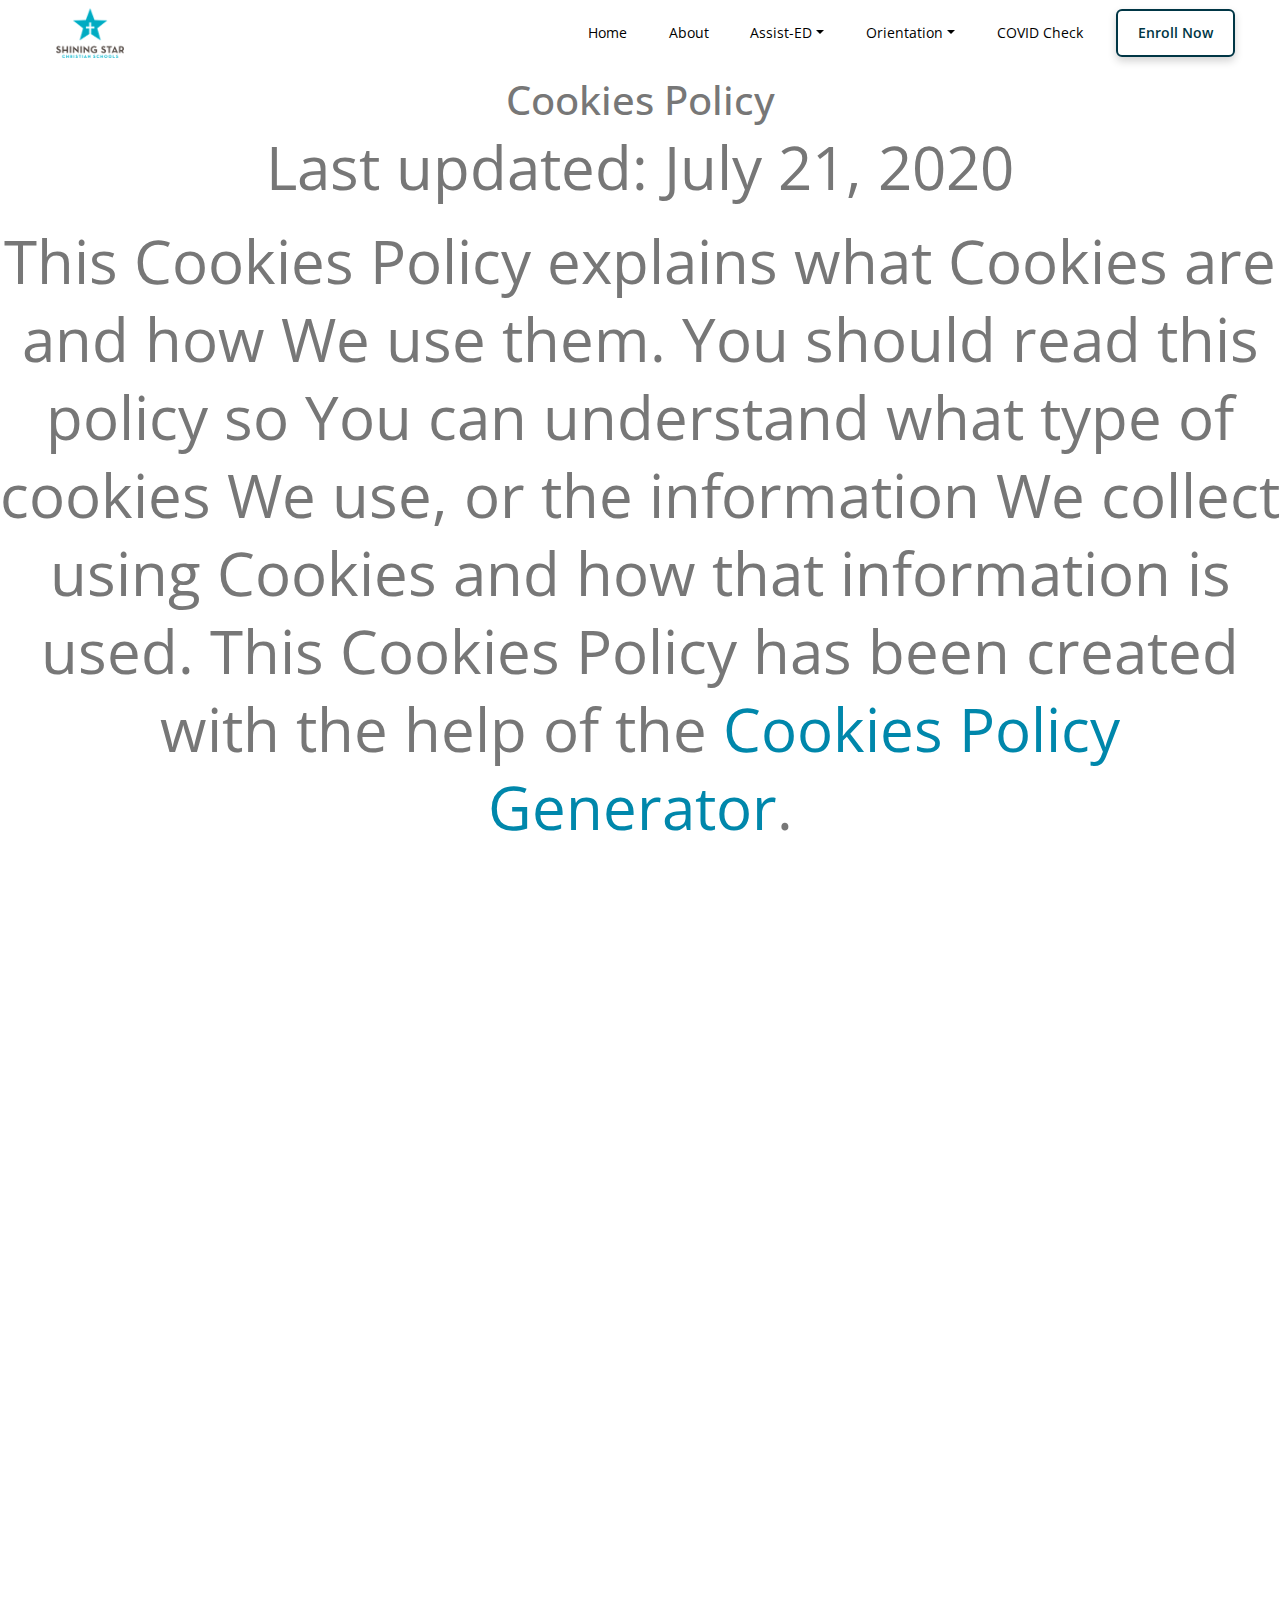
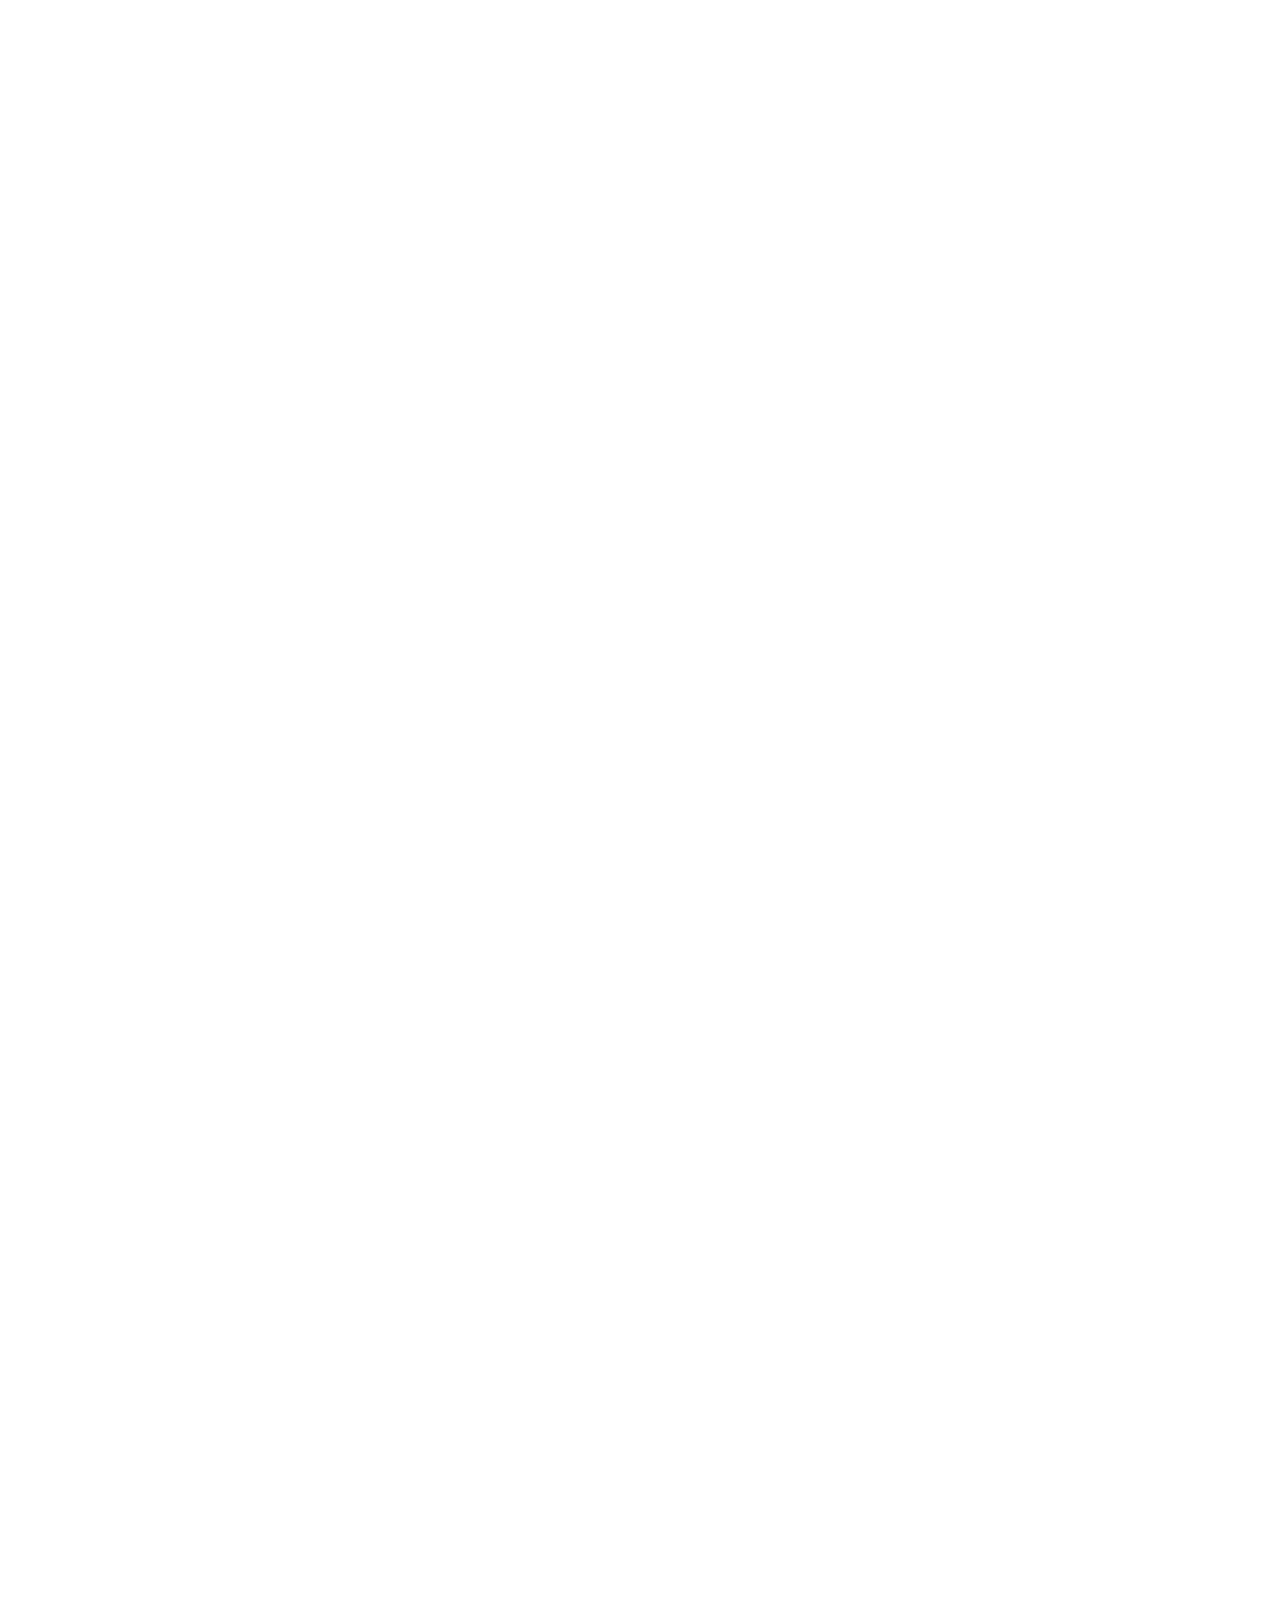
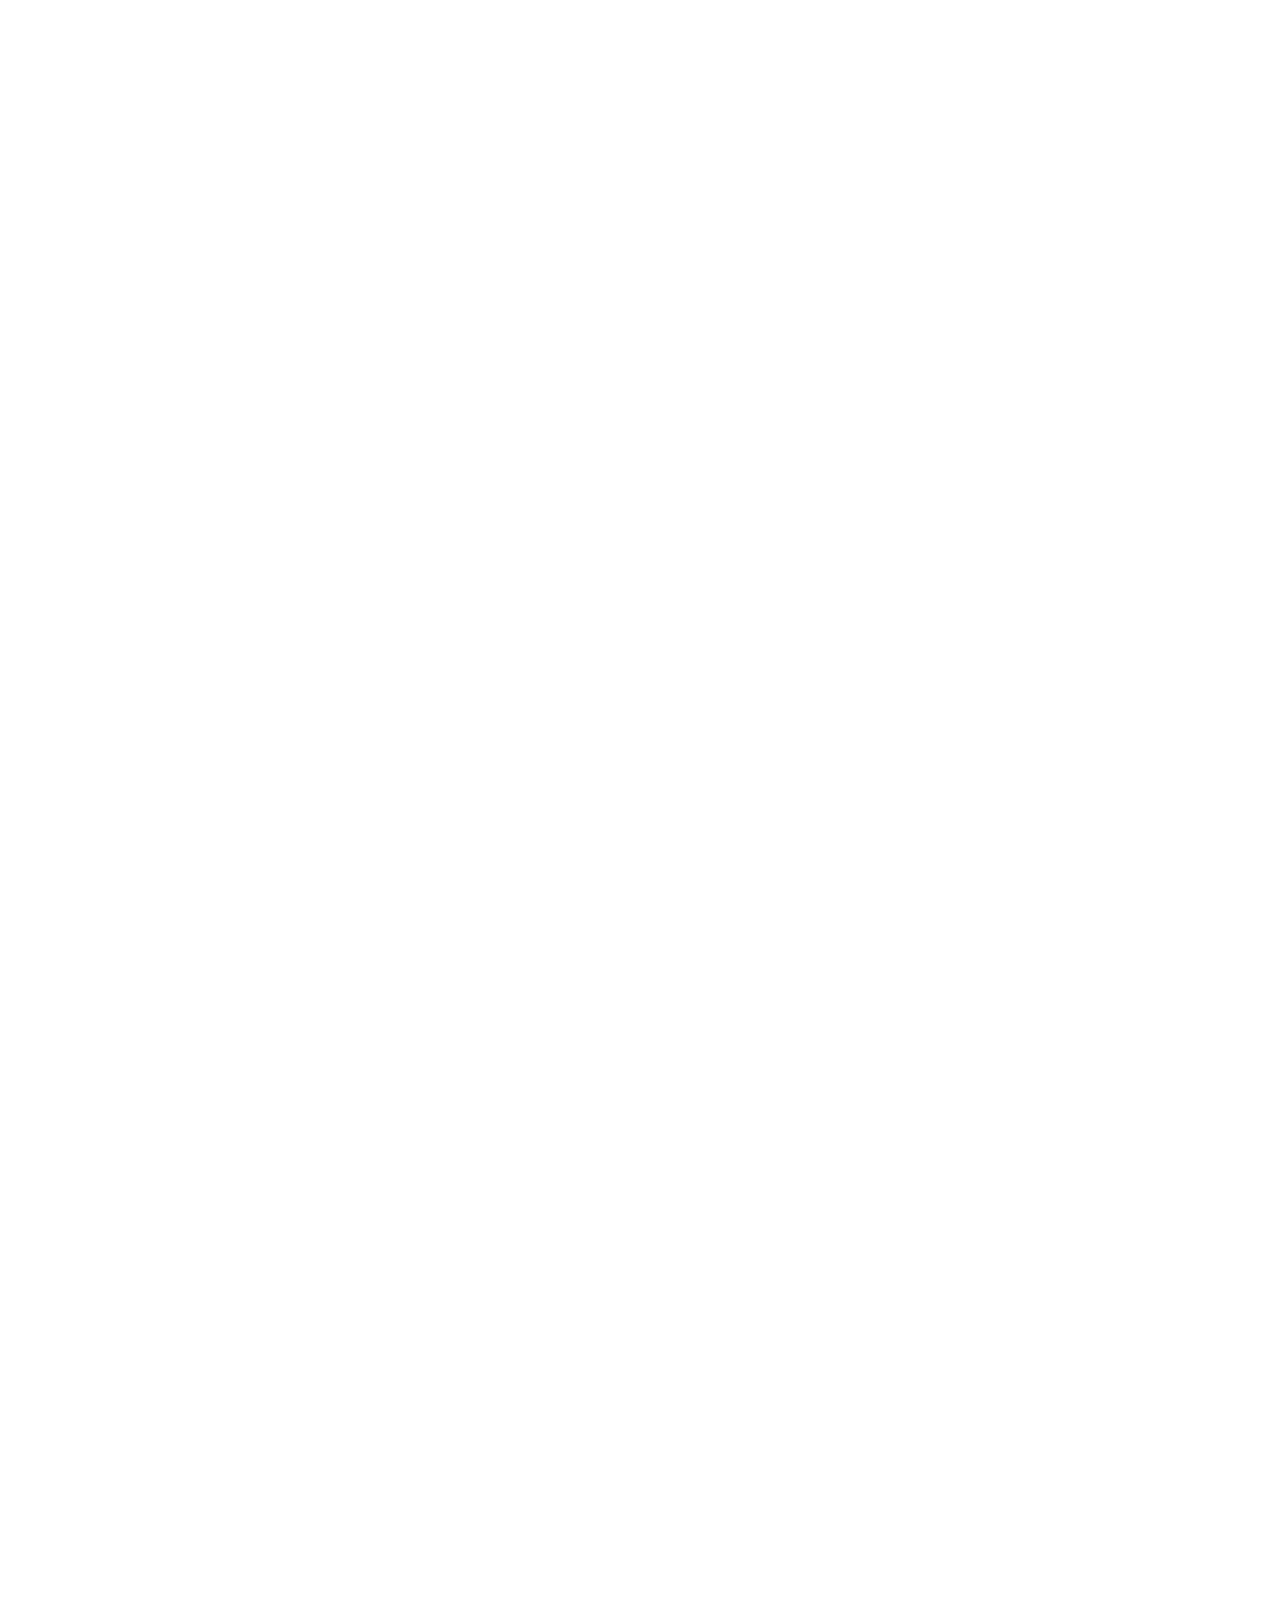
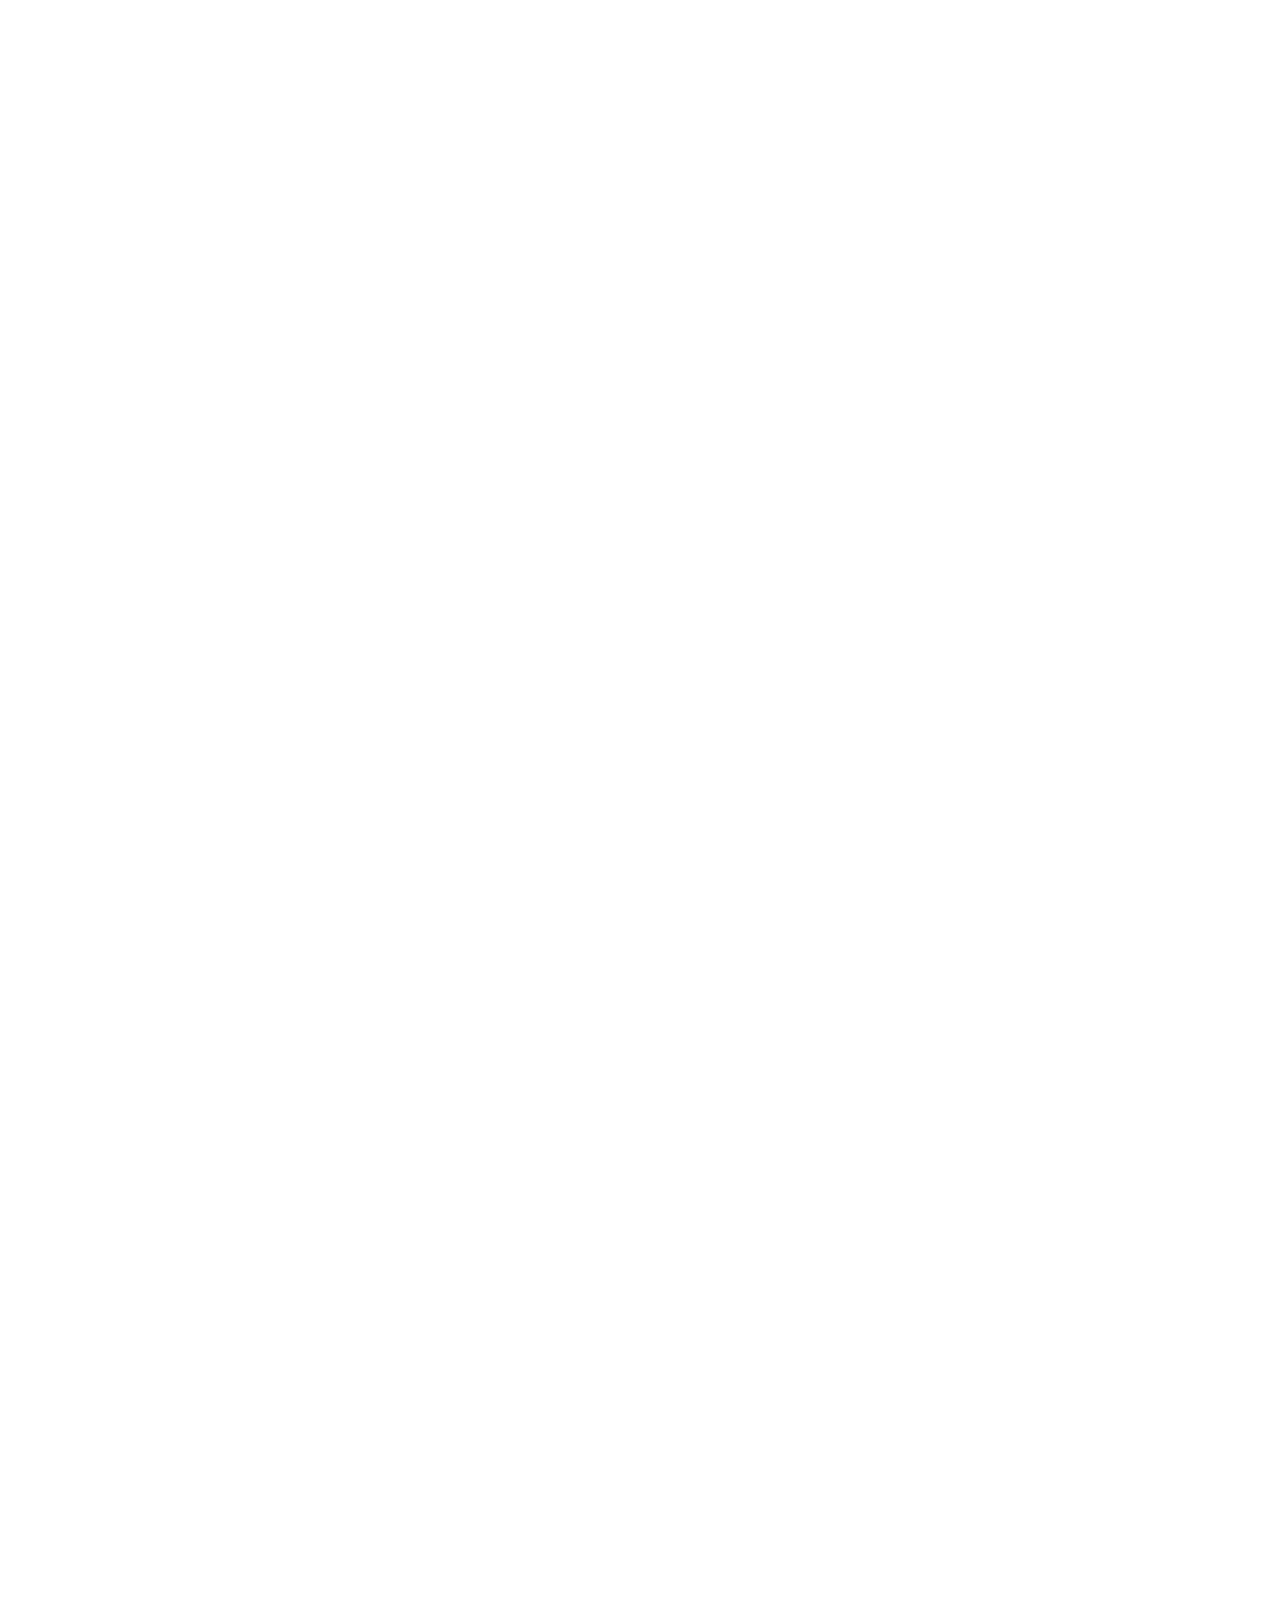
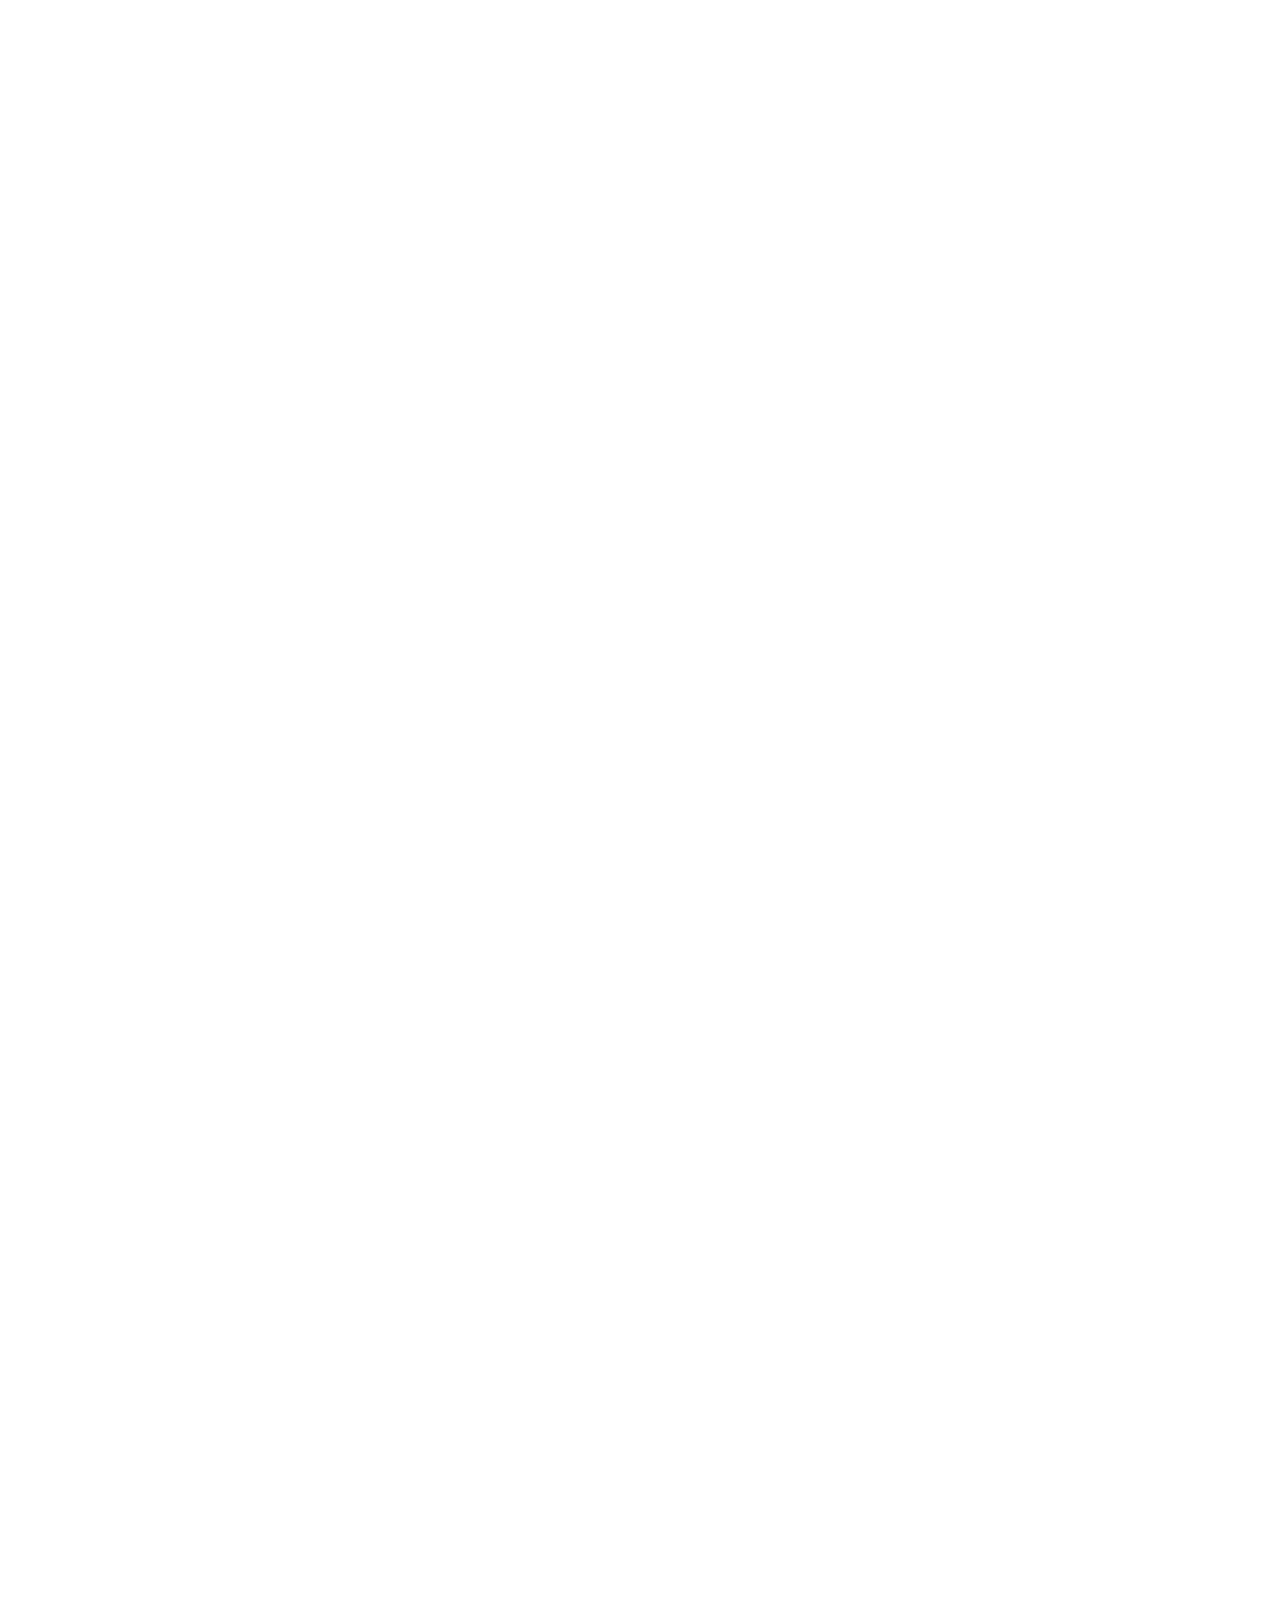
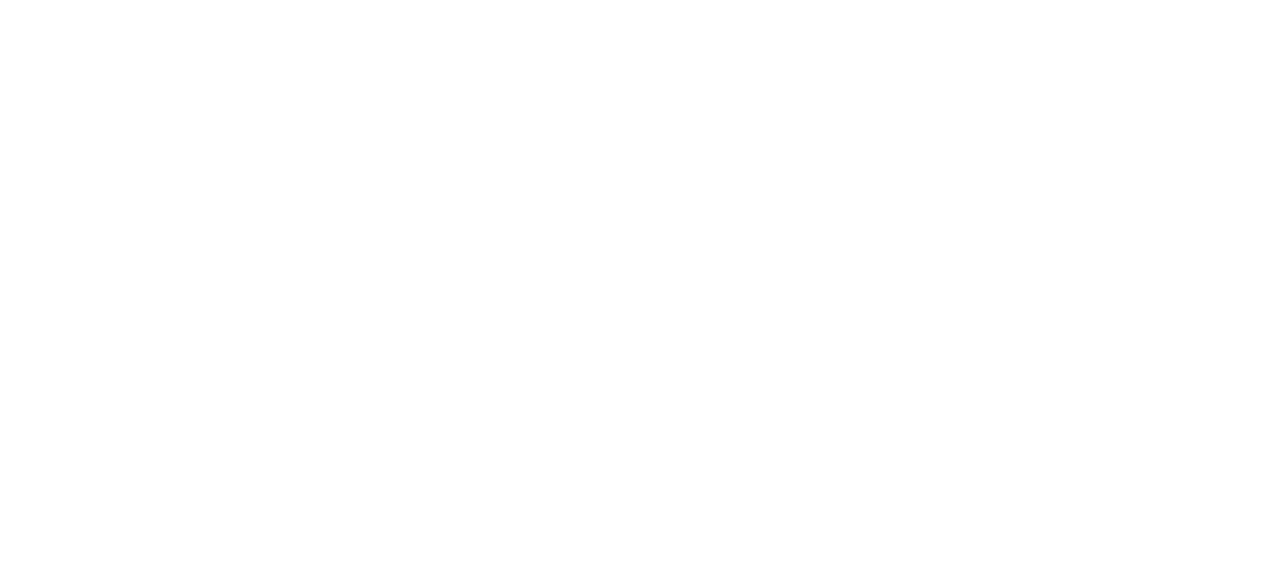
<file: privacy.html>
<!DOCTYPE html>
<html  >
<head>
  
  <meta charset="UTF-8">
  <meta http-equiv="X-UA-Compatible" content="IE=edge">
  
  <meta name="viewport" content="width=device-width, initial-scale=1, minimum-scale=1">
  <link rel="shortcut icon" href="assets/images/shiningstarlogolarge1-1-128x94.png" type="image/x-icon">
  <meta name="description" content="">
  
  
  <title>Shining Star Christian Schools Cookies Policy</title>
  <link rel="stylesheet" href="assets/web/assets/mobirise-icons/mobirise-icons.css">
  <link rel="stylesheet" href="assets/tether/tether.min.css">
  <link rel="stylesheet" href="assets/bootstrap/css/bootstrap.min.css">
  <link rel="stylesheet" href="assets/bootstrap/css/bootstrap-grid.min.css">
  <link rel="stylesheet" href="assets/bootstrap/css/bootstrap-reboot.min.css">
  <link rel="stylesheet" href="assets/animatecss/animate.min.css">
  <link rel="stylesheet" href="assets/dropdown/css/style.css">
  <link rel="stylesheet" href="assets/theme/css/style.css">
  <link rel="preload" href="https://fonts.googleapis.com/css?family=Merriweather:300,300i,400,400i,700,700i,900,900i&display=swap" as="style" onload="this.onload=null;this.rel='stylesheet'">
  <noscript><link rel="stylesheet" href="https://fonts.googleapis.com/css?family=Merriweather:300,300i,400,400i,700,700i,900,900i&display=swap"></noscript>
  <link rel="preload" href="https://fonts.googleapis.com/css?family=Open+Sans:300,300i,400,400i,600,600i,700,700i,800,800i&display=swap" as="style" onload="this.onload=null;this.rel='stylesheet'">
  <noscript><link rel="stylesheet" href="https://fonts.googleapis.com/css?family=Open+Sans:300,300i,400,400i,600,600i,700,700i,800,800i&display=swap"></noscript>
  <link rel="preload" as="style" href="assets/mobirise/css/mbr-additional.css"><link rel="stylesheet" href="assets/mobirise/css/mbr-additional.css" type="text/css">
  
  
  <!-- Google Tag Manager (noscript) -->
<noscript><iframe src="https://www.googletagmanager.com/ns.html?id=GTM-KN2ZRJZ"
height="0" width="0" style="display:none;visibility:hidden"></iframe></noscript>
<!-- End Google Tag Manager (noscript) -->

  

</head>
<body>

<!-- Analytics -->
<!-- Google Tag Manager -->
<script>(function(w,d,s,l,i){w[l]=w[l]||[];w[l].push({'gtm.start':
new Date().getTime(),event:'gtm.js'});var f=d.getElementsByTagName(s)[0],
j=d.createElement(s),dl=l!='dataLayer'?'&l='+l:'';j.async=true;j.src=
'https://www.googletagmanager.com/gtm.js?id='+i+dl;f.parentNode.insertBefore(j,f);
})(window,document,'script','dataLayer','GTM-KN2ZRJZ');</script>
<!-- End Google Tag Manager -->
<!-- /Analytics -->


  
  <section class="menu cid-rzH9jrlpnt" once="menu" id="menu1-a">

    

    <nav class="navbar navbar-dropdown align-items-center navbar-toggleable-sm">
        
        <div class="menu-bottom">


            <div class="menu-logo">
                <div class="navbar-brand">
                    <span class="navbar-logo">
                        <a href="https://shiningstarschools.org/">
                            <img src="[data-uri]" alt="Shining Star Christian Schools" title="Shining Star Christian Schools" style="height: 4rem;" loading="lazy" class="lazyload" data-src="assets/images/shiningstarlogosmall3-150x111.png">
                        </a>
                    </span>
                    
                </div>
            </div>



            <div class="collapse navbar-collapse" id="navbarSupportedContent">
                <ul class="navbar-nav nav-dropdown js-float-line" data-app-modern-menu="true"><li class="nav-item">
                        <a class="nav-link link mbr-black text-black display-4" href="index.html">
                            Home</a>
                    </li><li class="nav-item"><a class="nav-link link mbr-black text-black display-4" href="about-shining-star-christian-schools.html">
                            About</a></li><li class="nav-item dropdown open"><a class="nav-link link mbr-black text-black dropdown-toggle display-4" href="#" data-toggle="dropdown-submenu" aria-expanded="true">
                            Assist-ED</a><div class="dropdown-menu"><a class="mbr-black text-black dropdown-item text-primary display-4" href="parent-teacher.html">Assist Ed</a><a class="mbr-black text-black dropdown-item text-primary display-4" href="milwaukee-ymca-daycare.html" aria-expanded="false">Day Care</a><a class="mbr-black text-black dropdown-item text-primary display-4" href="milwaukee-financial-training.html" aria-expanded="false">BMO Harris&nbsp;</a><a class="mbr-black text-black dropdown-item text-primary display-4" href="school-donation.html" aria-expanded="false">Fundraising&nbsp;</a></div></li><li class="nav-item dropdown"><a class="nav-link link mbr-black text-black dropdown-toggle display-4" href="how-to-login-flvs.html" data-toggle="dropdown-submenu" aria-expanded="false">
                            Orientation</a><div class="dropdown-menu"><a class="mbr-black text-black dropdown-item display-4" href="school-orientation.html">Orientation</a><a class="mbr-black text-black dropdown-item display-4" href="how-to-login-flvs.html">How-To-Access</a></div></li><li class="nav-item"><a class="nav-link link mbr-black text-black display-4" href="https://form.jotform.com/202329262042142">
                            COVID Check</a></li></ul>

                <div class="navbar-buttons mbr-section-btn"><a class="btn btn-md btn-primary-outline display-4" href="about-shining-star-christian-schools.html#timeline1-46"> Enroll Now</a></div>

            </div>
            <button class="navbar-toggler " type="button" data-toggle="collapse" data-target="#navbarSupportedContent" aria-controls="navbarSupportedContent" aria-expanded="false" aria-label="Toggle navigation">
                <div class="hamburger">
                    <span></span>
                    <span></span>
                    <span></span>
                    <span></span>
                </div>
            </button>







        </div>
    </nav>
</section>

<div id="custom-html-b"><!-- Type valid HTML here -->

<div>
    <h1>Cookies Policy</h1>
<p>Last updated: July 21, 2020</p>
<p>This Cookies Policy explains what Cookies are and how We use them. You should read this policy so You can understand what type of cookies We use, or the information We collect using Cookies and how that information is used. This Cookies Policy has been created with the help of the <a href="https://www.termsfeed.com/cookies-policy-generator/" target="_blank">Cookies Policy Generator</a>.</p>
<p>Cookies do not typically contain any information that personally identifies a user, but personal information that we store about You may be linked to the information stored in and obtained from Cookies. For further information on how We use, store and keep your personal data secure, see our Privacy Policy.</p>
<p>We do not store sensitive personal information, such as mailing addresses, account passwords, etc. in the Cookies We use.</p>
<h1>Interpretation and Definitions</h1>
<h2>Interpretation</h2>
<p>The words of which the initial letter is capitalized have meanings defined under the following conditions. The following definitions shall have the same meaning regardless of whether they appear in singular or in plural.</p>
<h2>Definitions</h2>
<p>For the purposes of this Cookies Policy:</p>
<ul>
<li><strong>Company</strong> (referred to as either "the Company", "We", "Us" or "Our" in this Cookies Policy) refers to Shining Star Christian Schools, 137 N 66th St Milwaukee, WI 53213.</li>
<li><strong>Cookies</strong> means small files that are placed on Your computer, mobile device or any other device by a website, containing details of your browsing history on that website among its many uses.</li>
<li><strong>Website</strong> refers to Shining Star Christian Schools, accessible from <a href="http://shiningstarchristianschools.org" rel="external nofollow noopener" target="_blank">http://shiningstarchristianschools.org</a></li>
<li><strong>You</strong> means the individual accessing or using the Website, or a company, or any legal entity on behalf of which such individual is accessing or using the Website, as applicable.</li>
</ul>
<h1>The use of the Cookies</h1>
<h2>Type of Cookies We Use</h2>
<p>Cookies can be "Persistent" or "Session" Cookies. Persistent Cookies remain on your personal computer or mobile device when You go offline, while Session Cookies are deleted as soon as You close your web browser.</p>
<p>We use both session and persistent Cookies for the purposes set out below:</p>
<ul>
<li>
<p><strong>Necessary / Essential Cookies</strong></p>
<p>Type: Session Cookies</p>
<p>Administered by: Us</p>
<p>Purpose: These Cookies are essential to provide You with services available through the Website and to enable You to use some of its features. They help to authenticate users and prevent fraudulent use of user accounts. Without these Cookies, the services that You have asked for cannot be provided, and We only use these Cookies to provide You with those services.</p>
</li>
<li>
<p><strong>Functionality Cookies</strong></p>
<p>Type: Persistent Cookies</p>
<p>Administered by: Us</p>
<p>Purpose: These Cookies allow us to remember choices You make when You use the Website, such as remembering your login details or language preference. The purpose of these Cookies is to provide You with a more personal experience and to avoid You having to re-enter your preferences every time You use the Website.</p>
</li>
</ul>
<h2>Your Choices Regarding Cookies</h2>
<p>If You prefer to avoid the use of Cookies on the Website, first You must disable the use of Cookies in your browser and then delete the Cookies saved in your browser associated with this website. You may use this option for preventing the use of Cookies at any time.</p>
<p>If You do not accept Our Cookies, You may experience some inconvenience in your use of the Website and some features may not function properly.</p>
<p>If You'd like to delete Cookies or instruct your web browser to delete or refuse Cookies, please visit the help pages of your web browser.</p>
<ul>
<li>
<p>For the Chrome web browser, please visit this page from Google: <a href="https://support.google.com/accounts/answer/32050" rel="external nofollow noopener" target="_blank">https://support.google.com/accounts/answer/32050</a></p>
</li>
<li>
<p>For the Internet Explorer web browser, please visit this page from Microsoft: <a href="http://support.microsoft.com/kb/278835" rel="external nofollow noopener" target="_blank">http://support.microsoft.com/kb/278835</a></p>
</li>
<li>
<p>For the Firefox web browser, please visit this page from Mozilla: <a href="https://support.mozilla.org/en-US/kb/delete-cookies-remove-info-websites-stored" rel="external nofollow noopener" target="_blank">https://support.mozilla.org/en-US/kb/delete-cookies-remove-info-websites-stored</a></p>
</li>
<li>
<p>For the Safari web browser, please visit this page from Apple: <a href="https://support.apple.com/guide/safari/manage-cookies-and-website-data-sfri11471/mac" rel="external nofollow noopener" target="_blank">https://support.apple.com/guide/safari/manage-cookies-and-website-data-sfri11471/mac</a></p>
</li>
</ul>
<p>For any other web browser, please visit your web browser's official web pages.</p>
<h2>More Information about Cookies</h2>
<p>You can learn more about cookies: <a href="https://www.termsfeed.com/blog/cookies/" target="_blank">All About Cookies</a>.</p>
<h2>Contact Us</h2>
<p>If you have any questions about this Cookies Policy, You can contact us:</p>
<ul>
<li>By email: contact@shiningstarschools.org</li>
</ul>
</div></div>


<script src="assets/web/assets/jquery/jquery.min.js"></script>
  <script src="assets/popper/popper.min.js"></script>
  <script src="assets/tether/tether.min.js"></script>
  <script src="assets/bootstrap/js/bootstrap.min.js"></script>
  <script src="assets/smoothscroll/smooth-scroll.js"></script>
  <script src="assets/viewportchecker/jquery.viewportchecker.js"></script>
  <script src="assets/dropdown/js/nav-dropdown.js"></script>
  <script src="assets/dropdown/js/navbar-dropdown.js"></script>
  <script src="assets/touchswipe/jquery.touch-swipe.min.js"></script>
  <script src="assets/theme/js/script.js"></script>
  
  
  
  <input name="animation" type="hidden">
  
<script>"use strict";if("loading"in HTMLImageElement.prototype){document.querySelectorAll('img[loading="lazy"],iframe[loading="lazy"]').forEach(e=>{e.src=e.dataset.src,e.style.paddingTop=100*e.getAttribute("data-aspectratio")+"%",e.style.height=0,e.onload=function(){e.removeAttribute("style")}})}else{const e=document.createElement("script");e.src="https://cdnjs.cloudflare.com/ajax/libs/lazysizes/5.1.2/lazysizes.min.js",document.body.appendChild(e)}</script>
</body>
</html>
</file>
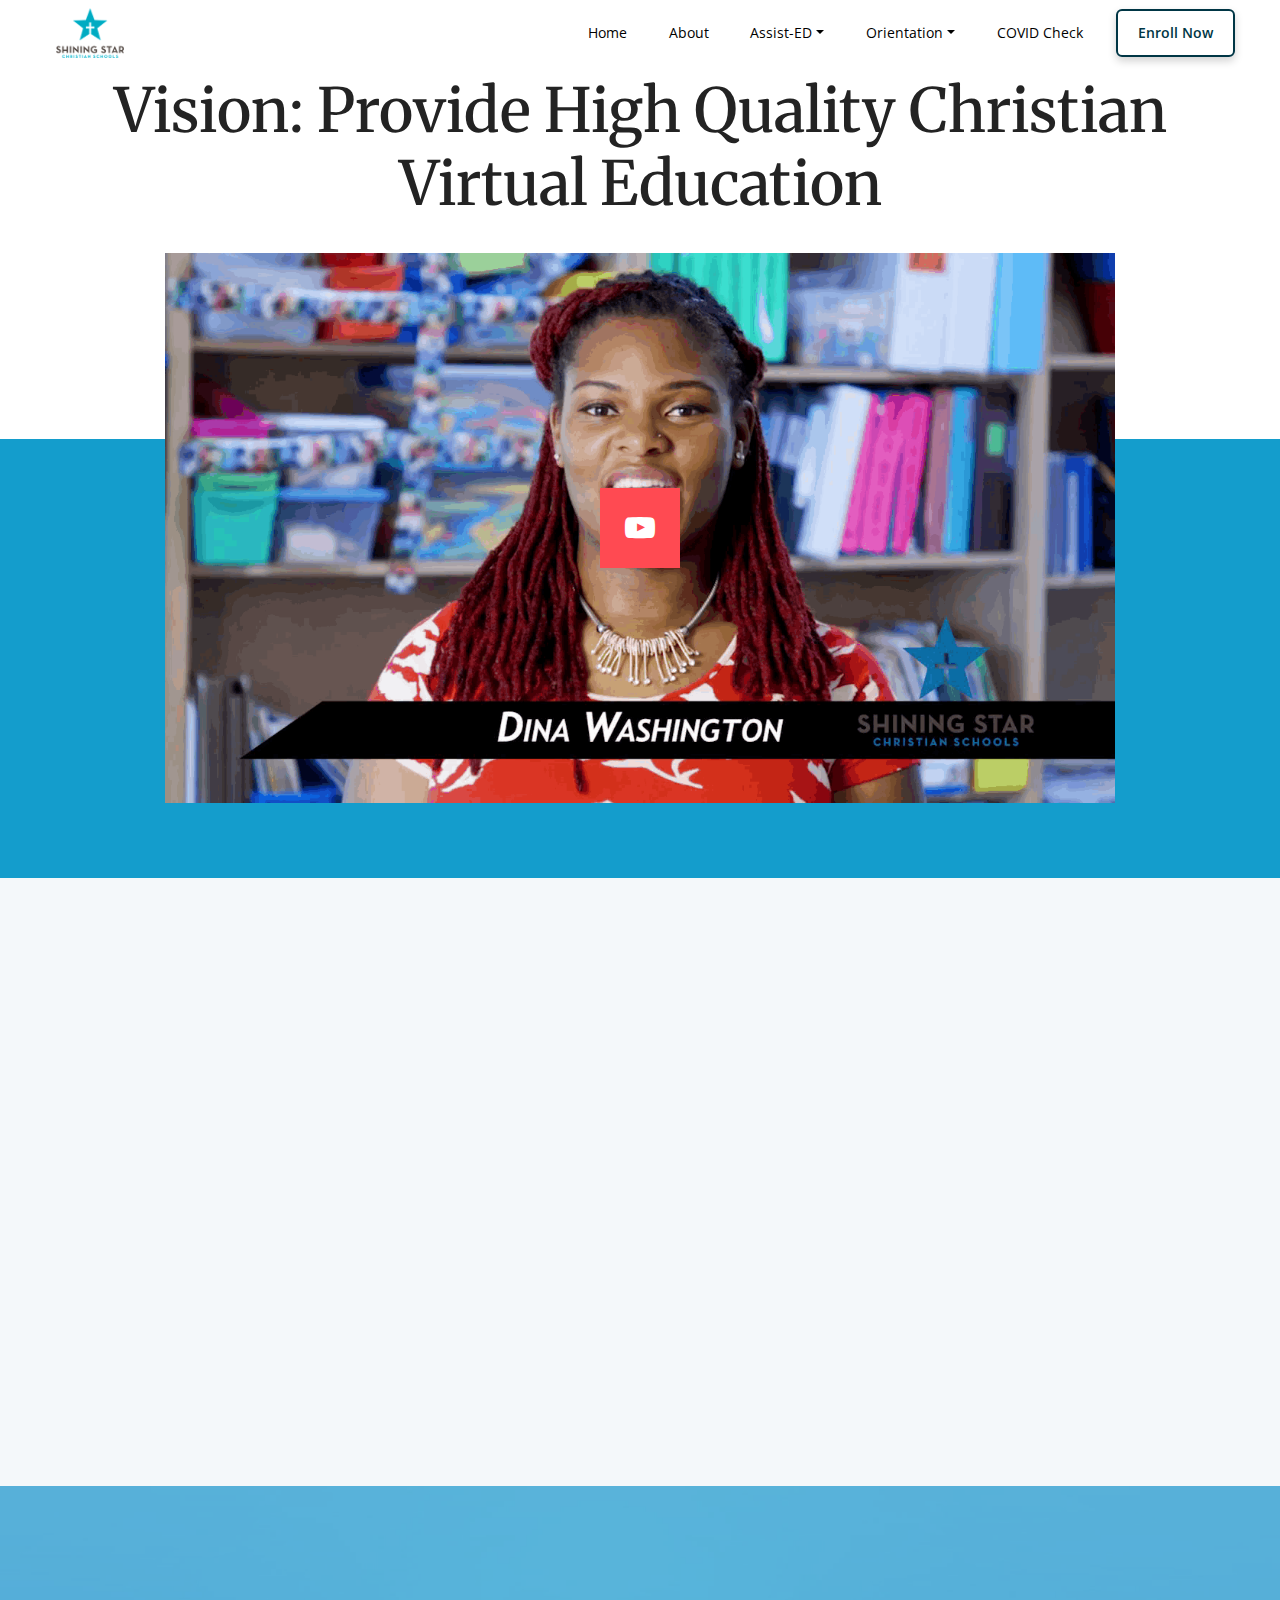
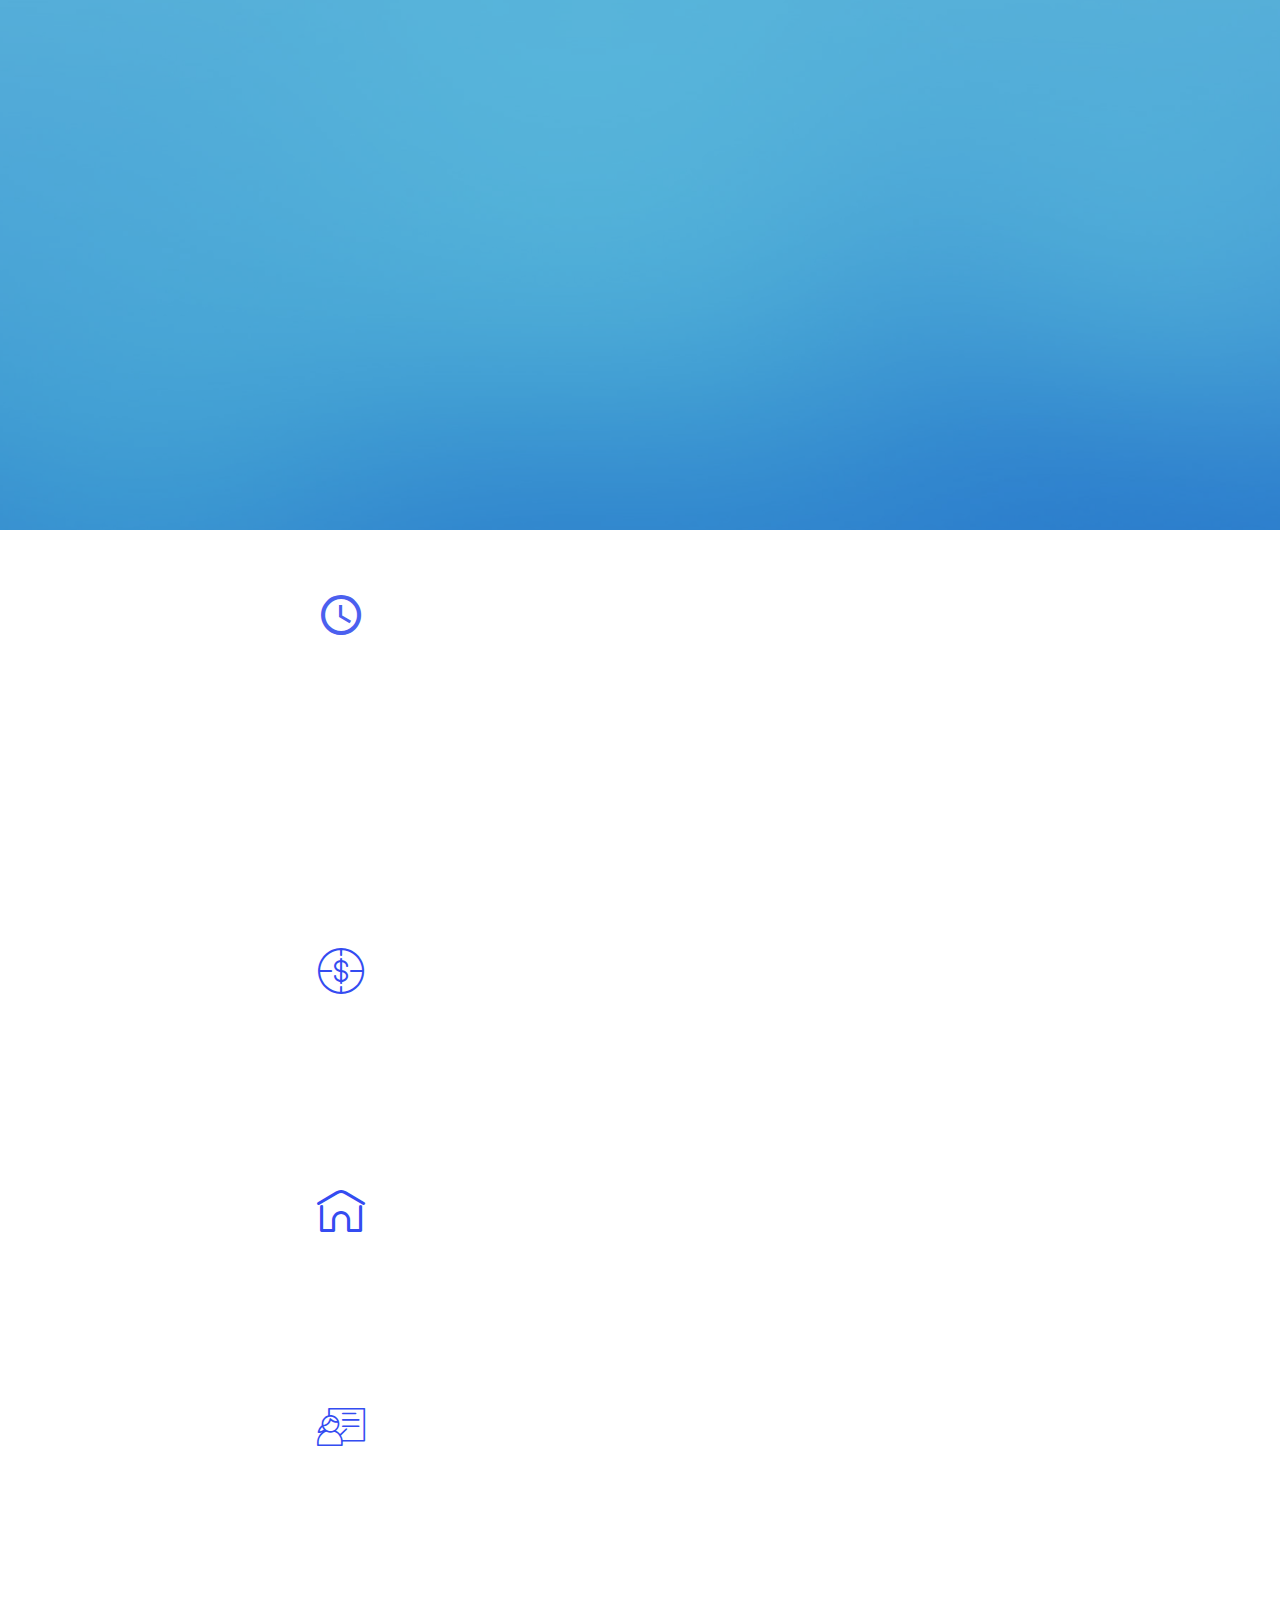
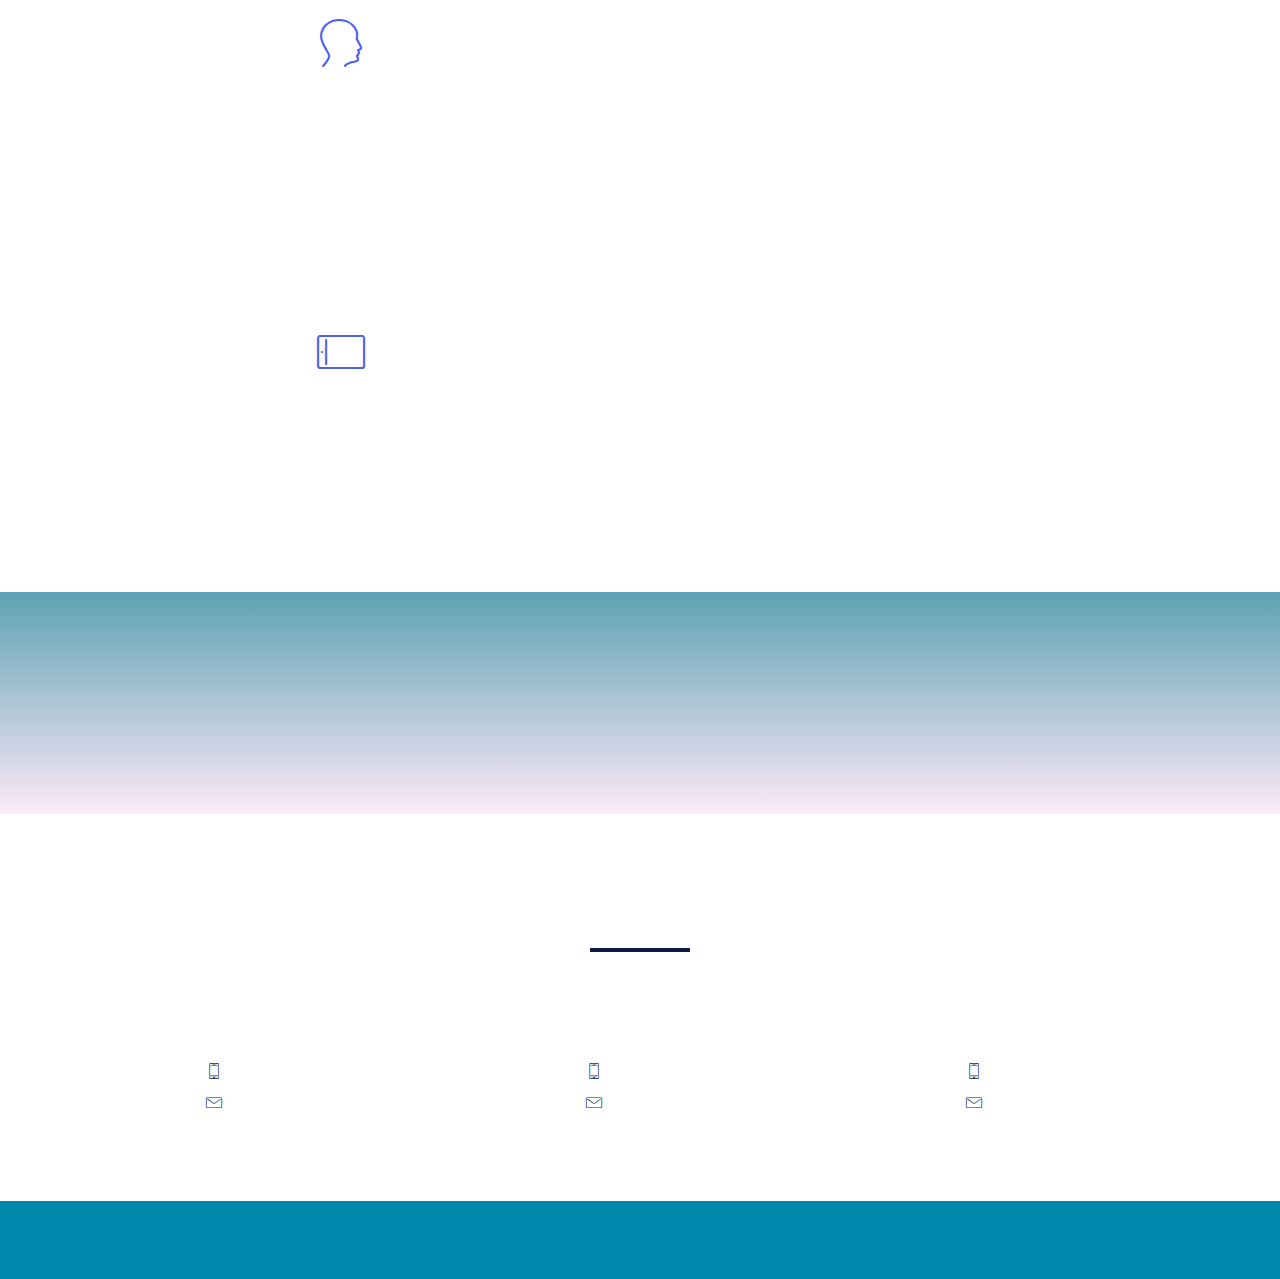
<file: school-choice-program-milwaukee.html>
<!DOCTYPE html>
<html  >
<head>
  
  <meta charset="UTF-8">
  <meta http-equiv="X-UA-Compatible" content="IE=edge">
  
  <meta name="viewport" content="width=device-width, initial-scale=1, minimum-scale=1">
  <link rel="shortcut icon" href="assets/images/shiningstarlogolarge1-1-128x94.png" type="image/x-icon">
  <meta name="description" content="Instantly enroll in Shining Star Christian School. A simple and easy on the spot application.">
  
  
  <title>Why Choose A Shining Star School?</title>
  <link rel="stylesheet" href="assets/web/assets/mobirise-icons/mobirise-icons.css">
  <link rel="stylesheet" href="assets/web/assets/mobirise-icons2/mobirise2.css">
  <link rel="stylesheet" href="assets/Material-Design-Icons/css/material.css">
  <link rel="stylesheet" href="assets/icon54/style.css">
  <link rel="stylesheet" href="assets/web/assets/mobirise-icons-bold/mobirise-icons-bold.css">
  <link rel="stylesheet" href="assets/iconsMind/style.css">
  <link rel="stylesheet" href="assets/icon54-v2/style.css">
  <link rel="stylesheet" href="assets/FontAwesome/css/font-awesome.css">
  <link rel="stylesheet" href="assets/tether/tether.min.css">
  <link rel="stylesheet" href="assets/bootstrap/css/bootstrap.min.css">
  <link rel="stylesheet" href="assets/bootstrap/css/bootstrap-grid.min.css">
  <link rel="stylesheet" href="assets/bootstrap/css/bootstrap-reboot.min.css">
  <link rel="stylesheet" href="assets/animatecss/animate.min.css">
  <link rel="stylesheet" href="assets/dropdown/css/style.css">
  <link rel="stylesheet" href="assets/socicon/css/styles.css">
  <link rel="stylesheet" href="assets/theme/css/style.css">
  <link rel="preload" href="https://fonts.googleapis.com/css?family=Merriweather:300,300i,400,400i,700,700i,900,900i&display=swap" as="style" onload="this.onload=null;this.rel='stylesheet'">
  <noscript><link rel="stylesheet" href="https://fonts.googleapis.com/css?family=Merriweather:300,300i,400,400i,700,700i,900,900i&display=swap"></noscript>
  <link rel="preload" href="https://fonts.googleapis.com/css?family=Open+Sans:300,300i,400,400i,600,600i,700,700i,800,800i&display=swap" as="style" onload="this.onload=null;this.rel='stylesheet'">
  <noscript><link rel="stylesheet" href="https://fonts.googleapis.com/css?family=Open+Sans:300,300i,400,400i,600,600i,700,700i,800,800i&display=swap"></noscript>
  <link rel="preload" as="style" href="assets/mobirise/css/mbr-additional.css"><link rel="stylesheet" href="assets/mobirise/css/mbr-additional.css" type="text/css">
  
  
  <!-- Google Tag Manager (noscript) -->
<noscript><iframe src="https://www.googletagmanager.com/ns.html?id=GTM-KN2ZRJZ"
height="0" width="0" style="display:none;visibility:hidden"></iframe></noscript>
<!-- End Google Tag Manager (noscript) -->

  

</head>
<body>

<!-- Analytics -->
<!-- Google Tag Manager -->
<script>(function(w,d,s,l,i){w[l]=w[l]||[];w[l].push({'gtm.start':
new Date().getTime(),event:'gtm.js'});var f=d.getElementsByTagName(s)[0],
j=d.createElement(s),dl=l!='dataLayer'?'&l='+l:'';j.async=true;j.src=
'https://www.googletagmanager.com/gtm.js?id='+i+dl;f.parentNode.insertBefore(j,f);
})(window,document,'script','dataLayer','GTM-KN2ZRJZ');</script>
<!-- End Google Tag Manager -->
<!-- /Analytics -->


  
  <section class="menu cid-s7AOJ4osZk" once="menu" id="menu1-e">

    

    <nav class="navbar navbar-dropdown align-items-center navbar-toggleable-sm">
        
        <div class="menu-bottom">


            <div class="menu-logo">
                <div class="navbar-brand">
                    <span class="navbar-logo">
                        <a href="https://shiningstarschools.org/">
                            <img src="[data-uri]" alt="Shining Star Christian Schools" title="Shining Star Christian Schools" style="height: 4rem;" loading="lazy" class="lazyload" data-src="assets/images/shiningstarlogosmall3-150x111.png">
                        </a>
                    </span>
                    
                </div>
            </div>



            <div class="collapse navbar-collapse" id="navbarSupportedContent">
                <ul class="navbar-nav nav-dropdown js-float-line" data-app-modern-menu="true"><li class="nav-item">
                        <a class="nav-link link mbr-black text-black display-4" href="index.html">
                            Home</a>
                    </li><li class="nav-item"><a class="nav-link link mbr-black text-black display-4" href="about-shining-star-christian-schools.html">
                            About</a></li><li class="nav-item dropdown open"><a class="nav-link link mbr-black text-black dropdown-toggle display-4" href="#" data-toggle="dropdown-submenu" aria-expanded="true">
                            Assist-ED</a><div class="dropdown-menu"><a class="mbr-black text-black dropdown-item text-primary display-4" href="parent-teacher.html">Assist Ed</a><a class="mbr-black text-black dropdown-item text-primary display-4" href="milwaukee-ymca-daycare.html" aria-expanded="false">Day Care</a><a class="mbr-black text-black dropdown-item text-primary display-4" href="milwaukee-financial-training.html" aria-expanded="false">BMO Harris&nbsp;</a><a class="mbr-black text-black dropdown-item text-primary display-4" href="school-donation.html" aria-expanded="false">Fundraising&nbsp;</a></div></li><li class="nav-item dropdown"><a class="nav-link link mbr-black text-black dropdown-toggle display-4" href="how-to-login-flvs.html" data-toggle="dropdown-submenu" aria-expanded="false">
                            Orientation</a><div class="dropdown-menu"><a class="mbr-black text-black dropdown-item display-4" href="school-orientation.html">Orientation</a><a class="mbr-black text-black dropdown-item display-4" href="how-to-login-flvs.html">How-To-Access</a></div></li><li class="nav-item"><a class="nav-link link mbr-black text-black display-4" href="https://form.jotform.com/202329262042142">
                            COVID Check</a></li></ul>

                <div class="navbar-buttons mbr-section-btn"><a class="btn btn-md btn-primary-outline display-4" href="about-shining-star-christian-schools.html#timeline1-46"> Enroll Now</a></div>

            </div>
            <button class="navbar-toggler " type="button" data-toggle="collapse" data-target="#navbarSupportedContent" aria-controls="navbarSupportedContent" aria-expanded="false" aria-label="Toggle navigation">
                <div class="hamburger">
                    <span></span>
                    <span></span>
                    <span></span>
                    <span></span>
                </div>
            </button>







        </div>
    </nav>
</section>

<section class="extVideo cid-s7AQJNoAFl" id="extVideo1-q">

    

    

    <div class="back"></div>

    <div class="container align-center">
        <div class="col-md-12 col-lg-12 text">
            <h2 class="mbr-section-title align-center mbr-semibold pb-4 mbr-fonts-style display-1">Vision: Provide High Quality Christian Virtual Education</h2>
        </div>

        <div class="row justify-content-center">
            <div class="mbr-white box col-md-12 col-12 col-lg-10">
                <div class="mbr-media show-modal align-center py-2" data-modal=".modalWindow">
                    <div class="icon-wrap">
                        <span class="mbr-iconfont socicon-youtube socicon" style="color: rgb(255, 74, 82); fill: rgb(255, 74, 82);"></span>
                    </div>
                </div>
            </div>

        </div>
    </div>
    <div>
        <div class="modalWindow" style="display: none;">
            <div class="modalWindow-container">
                <div class="modalWindow-video-container">
                    <div class="modalWindow-video">
                        <iframe width="100%" height="100%" frameborder="0" allowfullscreen="1" data-src="https://www.youtube.com/watch?v=qJBnu8uUDFU&amp;feature=youtu.be" loading="lazy" class="lazyload" src="[data-uri]"></iframe>
                    </div>
                    <a class="close" role="button" data-dismiss="modal">
                        <span aria-hidden="true" class="mbri-close mbr-iconfont closeModal"></span>
                        <span class="sr-only">Close</span>
                    </a>
                </div>
            </div>
        </div>
    </div>
</section>

<section class="extHeader cid-s7AOJ6gdAR" id="extHeader14-g">
    

    

    <div class="container">
        <div class="row main-row">
            <div class="text-content mb-4 col-lg-6">
                <h2 class="mb-4 mbr-fonts-style mbr-section-title display-2">Stay up to date with events</h2>
                <h3 class="mbr-fonts-style mbr-text align-left mbr-light display-7"><strong><em>Shining Star Christian Schools has prepared a complete program.<br></em></strong><br></h3>
                <div class="list counter-container col-12 mbr-fonts-style mbr-black display-7">
                    <ul>
                        <li><strong>STEP 1:</strong> Safer @ Home&nbsp;</li><li><strong>STEP 2:</strong> Families First</li><li><strong>STEP 3:</strong> Back To School</li>
                    </ul>
                </div>
                <div class="mbr-section-btn align-left"><a class="btn btn-md btn-primary display-4" href="index.html#timeline1-5">Sign Up For Our Fully Remote Learning</a></div>
            </div>
     
            <div class="mbr-figure col-lg-6">
                <img src="[data-uri]" alt="" title="" loading="lazy" class="lazyload" data-src="assets/images/reopening-plan-1080x797.jpg">
            </div>

        </div>
    </div>
</section>

<section class="header3 cid-s7R6xQRVIP" id="extTeams17-2n">

    

    <div class="mbr-overlay" style="opacity: 0.7; background-color: rgb(20, 157, 204);">
    </div>

    <div class="container">
        <div class="row">

            <div class="col-md-4 img-col col-lg-3">
                <div class="image align-center">
                    <img src="[data-uri]" alt="" title="" loading="lazy" class="lazyload" data-src="assets/images/johnmattek-420x427.jpg">
                </div>
            </div>



            <div class="col-md-8 col-lg-6">
                <div class="media-content">
                    <h1 class="mbr-section-title mbr-white align-left pb-2 mbr-fonts-style display-2"><strong>Executive Director</strong></h1>
                    <h3 class="mbr-section-subtitle mbr-white mbr-semibold align-left mbr-light pb-2 mbr-fonts-style display-5">John Mattek</h3>
                    <div class="mbr-section-text mbr-black pb-2 ">
                        <p class="mbr-text align-left mbr-white mbr-fonts-style display-2">A Message From The Executive Director Of Shining Star Christian Schools</p>
                    </div>

                    


                </div>
            </div>


        </div>
    </div>

</section>

<section class="mbr-section article extСontent cid-s7EJQh6UFn" id="extContent3-u">

     

    <div class="container">
        <div class="media-container-row">
            <div class="mbr-text col-12 col-md-8 display-7">
                <div class="flex-block">
                    <span class="mbr-iconfont mdi-action-schedule" style="color: rgb(75, 96, 239); fill: rgb(75, 96, 239);"></span>
                    <p class="mbr-fonts-style block-quote display-7"><strong>In the rapid shift</strong> to distance learning forced by the COVID-19 pandemic, school leaders and
teachers across the country have gone above and beyond to <strong>give children and families the support
<br>they need. </strong><br><br><strong>Schools have moved mountains</strong> to ensure that students are still receiving access to
meals and to the devices and connectivity they need <strong>to engage in distance learning. </strong><br><br><strong>One lesson we are learning</strong> is that meaningful and equitable parental engagement is a critical piece of <strong>what K-12 education looks like during and after this pandemic.</strong></p>
                </div>
            </div>
        </div>
    </div>
</section>

<section class="mbr-section article extСontent cid-s7EJSsAITl" id="extContent3-v">

     

    <div class="container">
        <div class="media-container-row">
            <div class="mbr-text col-12 col-md-8 display-7">
                <div class="flex-block">
                    <span class="mbr-iconfont icon54-v1-target-money" style="color: rgb(52, 76, 241); fill: rgb(52, 76, 241);"></span>
                    <p class="mbr-fonts-style block-quote display-7"><strong>Equipping families</strong> to support learning at home will help prevent COVID-19 from deepening
inequality <strong>for this generation of children. </strong><br><br><strong>We must </strong>particularly work with low-income parents,
<br>otherwise the achievement gap will continue to <strong>grow with each school closure.</strong></p>
                </div>
            </div>
        </div>
    </div>
</section>

<section class="mbr-section article extСontent cid-s7EJTa3G0Q" id="extContent3-w">

     

    <div class="container">
        <div class="media-container-row">
            <div class="mbr-text col-12 col-md-8 display-7">
                <div class="flex-block">
                    <span class="mbr-iconfont mbrib-home" style="color: rgb(52, 76, 241); fill: rgb(52, 76, 241);"></span>
                    <p class="mbr-fonts-style block-quote display-7"><strong>The global health crisis </strong>has parents primarily concerned about safety, and many are considering
<strong>keeping their children at home. </strong><br><br>&nbsp;A&nbsp;national poll&nbsp;by USA Today found that 60% of parents are likely to
<br>pursue online learning opportunities for their children rather than send them back to the classroom.<br></p>
                </div>
            </div>
        </div>
    </div>
</section>

<section class="mbr-section article extСontent cid-s7EMRAqTsA" id="extContent3-x">

     

    <div class="container">
        <div class="media-container-row">
            <div class="mbr-text col-12 col-md-8 display-7">
                <div class="flex-block">
                    <span class="mbr-iconfont imind-teacher" style="color: rgb(52, 76, 241); fill: rgb(52, 76, 241);"></span>
                    <p class="mbr-fonts-style block-quote display-7">Suddenly lots of parents are doing schooling at home - parents who never intended to do that.&nbsp;<br><br>At the
same time parents in Milwaukee can now educate their children virtually at home using programs
provided by private schools, including private schools that take voucher students.</p>
                </div>
            </div>
        </div>
    </div>
</section>

<section class="mbr-section article extСontent cid-s7EMTLrH6x" id="extContent3-y">

     

    <div class="container">
        <div class="media-container-row">
            <div class="mbr-text col-12 col-md-8 display-7">
                <div class="flex-block">
                    <span class="mbr-iconfont icon54-v2-profile-head" style="color: rgb(75, 96, 239); fill: rgb(75, 96, 239);"></span>
                    <p class="mbr-fonts-style block-quote display-7">Considering this situation, and per the vision and guidance of our school board, we are moving
forward immediately with a 100% virtual model for educating students remotely. <br><br>We have hired&nbsp;highly trained subject matter experts in the field of distance learning and instructional technology.
<br><br>The vision is to expand this program throughout the City of Milwaukee in 2021-22 through the&nbsp;Milwaukee Parental Choice Program.</p>
                </div>
            </div>
        </div>
    </div>
</section>

<section class="mbr-section article extСontent cid-s7EMUmtcej" id="extContent3-z">

     

    <div class="container">
        <div class="media-container-row">
            <div class="mbr-text col-12 col-md-8 display-7">
                <div class="flex-block">
                    <span class="mbr-iconfont mbri-tablet" style="color: rgb(75, 96, 239); fill: rgb(75, 96, 239);"></span>
                    <p class="mbr-fonts-style block-quote display-7">If there has ever been a time for innovation, it is now.&nbsp;<br><br>The pandemic has created an ideal setting to
improve parental capacity to support the academic success of children. <br><br>The beauty of this virtual
school plan is the potential to offer high-quality, Christian education for children anywhere in the
<br>world.</p>
                </div>
            </div>
        </div>
    </div>
</section>

<section class="extSocialButtons cid-s7AOJ6KetY" id="extSocialButtons1-h">

    

    

    <div class="container">
        <div class="media-container-row">
            <a href="https://www.facebook.com/ShiningStarSchools/" target="_blank">
                <span class="px-2 mbr-iconfont mbr-iconfont-social fa-facebook-official fa" style="color: rgb(6, 29, 186); fill: rgb(6, 29, 186);"></span>
                <p class="mbr-fonts-style display-2">Follow on Facebook</p>
            </a>
            
            
            
            
            
            
            
                
            
        </div>
    </div>
</section>

<section class="team3 cid-s7AOJbRURh" id="team3-m">

    

    
    <div class="container">
        <div class="row justify-content-center">
            <div class="col-md-12">
                <h2 class="mbr-section-title pb-2 mbr-bold mbr-fonts-style align-left display-2">3 Locations&nbsp;</h2>
                <div class="line-wrap">
                    <div class="line"></div>
                </div>

            </div>
        </div>
        <div class="row pt-3 row-content justify-content-center">



            <div class="card p-3 col-12 col-md-6 col-lg-4">
                <div class="card-wrapper">
                    <div class="card-img">
                        <a href="index.html"><img src="[data-uri]" title="Shining Star Christian School  4050 N. 95th" alt="Shining Star Christian School " loading="lazy" class="lazyload" data-src="assets/images/capital-location-208x117.png"></a>
                    </div>
                    <div class="card-box">
                        <h4 class="card-title pb-4 mbr-fonts-style mbr-bold display-5">Capital&nbsp;</h4>
                        <div class="ico-line pb-3">
                            <div class="pr-2 mbr-iconfont mbr-iconfont-social mbri-mobile2" style="color: rgb(10, 28, 68); fill: rgb(10, 28, 68);" media-simple="true"></div>
                            <h3 class="phone mbr-fonts-style display-4">4050 N. 95th St.</h3>
                        </div>
                        <div class="ico-line">
                            <div class="pr-2 mbr-iconfont mbr-iconfont-social mbri-letter" style="color: rgb(10, 28, 68); fill: rgb(10, 28, 68);" media-simple="true"></div>
                            <h3 class="mail mbr-fonts-style display-4">contact@shiningstarschools.org</h3>
                        </div>
                    </div>
                </div>
                
            </div>




            <div class="card p-3 col-12 col-md-6 col-lg-4">
                <div class="card-wrapper">
                    <div class="card-img">
                        <a href="index.html"><img src="[data-uri]" title="St. James Lutheran 2028 N. 60th St. " alt="St. James Lutheran 2028 N. 60th St. " loading="lazy" class="lazyload" data-src="assets/images/st-james-208x129.jpg"></a>
                    </div>
                    <div class="card-box">
                        <h4 class="card-title pb-4 mbr-fonts-style mbr-bold display-5">St. James Lutheran&nbsp;</h4>
                        <div class="ico-line pb-3">
                            <div class="pr-2 mbr-iconfont mbr-iconfont-social mbri-mobile2" style="color: rgb(10, 28, 68); fill: rgb(10, 28, 68);" media-simple="true"></div>
                            <h3 class="phone mbr-fonts-style display-4">2028 N. 60th St.&nbsp;</h3>
                        </div>
                        <div class="ico-line">
                            <div class="pr-2 mbr-iconfont mbr-iconfont-social mbri-letter" style="color: rgb(10, 28, 68); fill: rgb(10, 28, 68);" media-simple="true"></div>
                            <h3 class="mail mbr-fonts-style display-4">contact@shiningstarschools.org</h3>
                        </div>
                    </div>
                </div>
                
            </div>



            <div class="card p-3 col-12 col-md-6 col-lg-4">
                <div class="card-wrapper">
                    <div class="card-img">
                        <a href="index.html"><img src="[data-uri]" title="Shining Star Christian School 137 N. 66th St." alt="Shining Star Christian School 137 N. 66th St." loading="lazy" class="lazyload" data-src="assets/images/fairview-208x208.jpg"></a>
                    </div>
                    <div class="card-box">
                        <h4 class="card-title pb-4 mbr-fonts-style mbr-bold display-5">Fairview</h4>
                        <div class="ico-line pb-3">
                            <div class="pr-2 mbr-iconfont mbr-iconfont-social mbri-mobile2" style="color: rgb(10, 28, 68); fill: rgb(10, 28, 68);" media-simple="true"></div>
                            <h3 class="phone mbr-fonts-style display-4">137 N. 66th St.</h3>
                        </div>
                        <div class="ico-line">
                            <div class="pr-2 mbr-iconfont mbr-iconfont-social mbri-letter" style="color: rgb(10, 28, 68); fill: rgb(10, 28, 68);" media-simple="true"></div>
                            <h3 class="mail mbr-fonts-style display-4">contact@shiningstarschools.org</h3>
                        </div>
                    </div>
                </div>
                
            </div>





        </div>
    </div>
</section>

<section class="footer2 cid-s7AOJcMRBA" id="footer2-n">

    

    

    <div class="container">

        <div class="row">
            <div class="col-sm-12">
                <p class="mbr-text links mbr-fonts-style display-4">
                    Copyright (c) 2020 Shining Star Christian Schools</p>
            </div>
        </div>
    </div>
</section>


<script src="assets/web/assets/jquery/jquery.min.js"></script>
  <script src="assets/popper/popper.min.js"></script>
  <script src="assets/tether/tether.min.js"></script>
  <script src="assets/bootstrap/js/bootstrap.min.js"></script>
  <script src="assets/smoothscroll/smooth-scroll.js"></script>
  <script src="assets/viewportchecker/jquery.viewportchecker.js"></script>
  <script src="assets/dropdown/js/nav-dropdown.js"></script>
  <script src="assets/dropdown/js/navbar-dropdown.js"></script>
  <script src="assets/touchswipe/jquery.touch-swipe.min.js"></script>
  <script src="assets/playervimeo/vimeo_player.js"></script>
  <script src="assets/sociallikes/social-likes.js"></script>
  <script src="assets/theme/js/script.js"></script>
  
  
  
  <input name="animation" type="hidden">
  
<script>"use strict";if("loading"in HTMLImageElement.prototype){document.querySelectorAll('img[loading="lazy"],iframe[loading="lazy"]').forEach(e=>{e.src=e.dataset.src,e.style.paddingTop=100*e.getAttribute("data-aspectratio")+"%",e.style.height=0,e.onload=function(){e.removeAttribute("style")}})}else{const e=document.createElement("script");e.src="https://cdnjs.cloudflare.com/ajax/libs/lazysizes/5.1.2/lazysizes.min.js",document.body.appendChild(e)}</script>
</body>
</html>
</file>
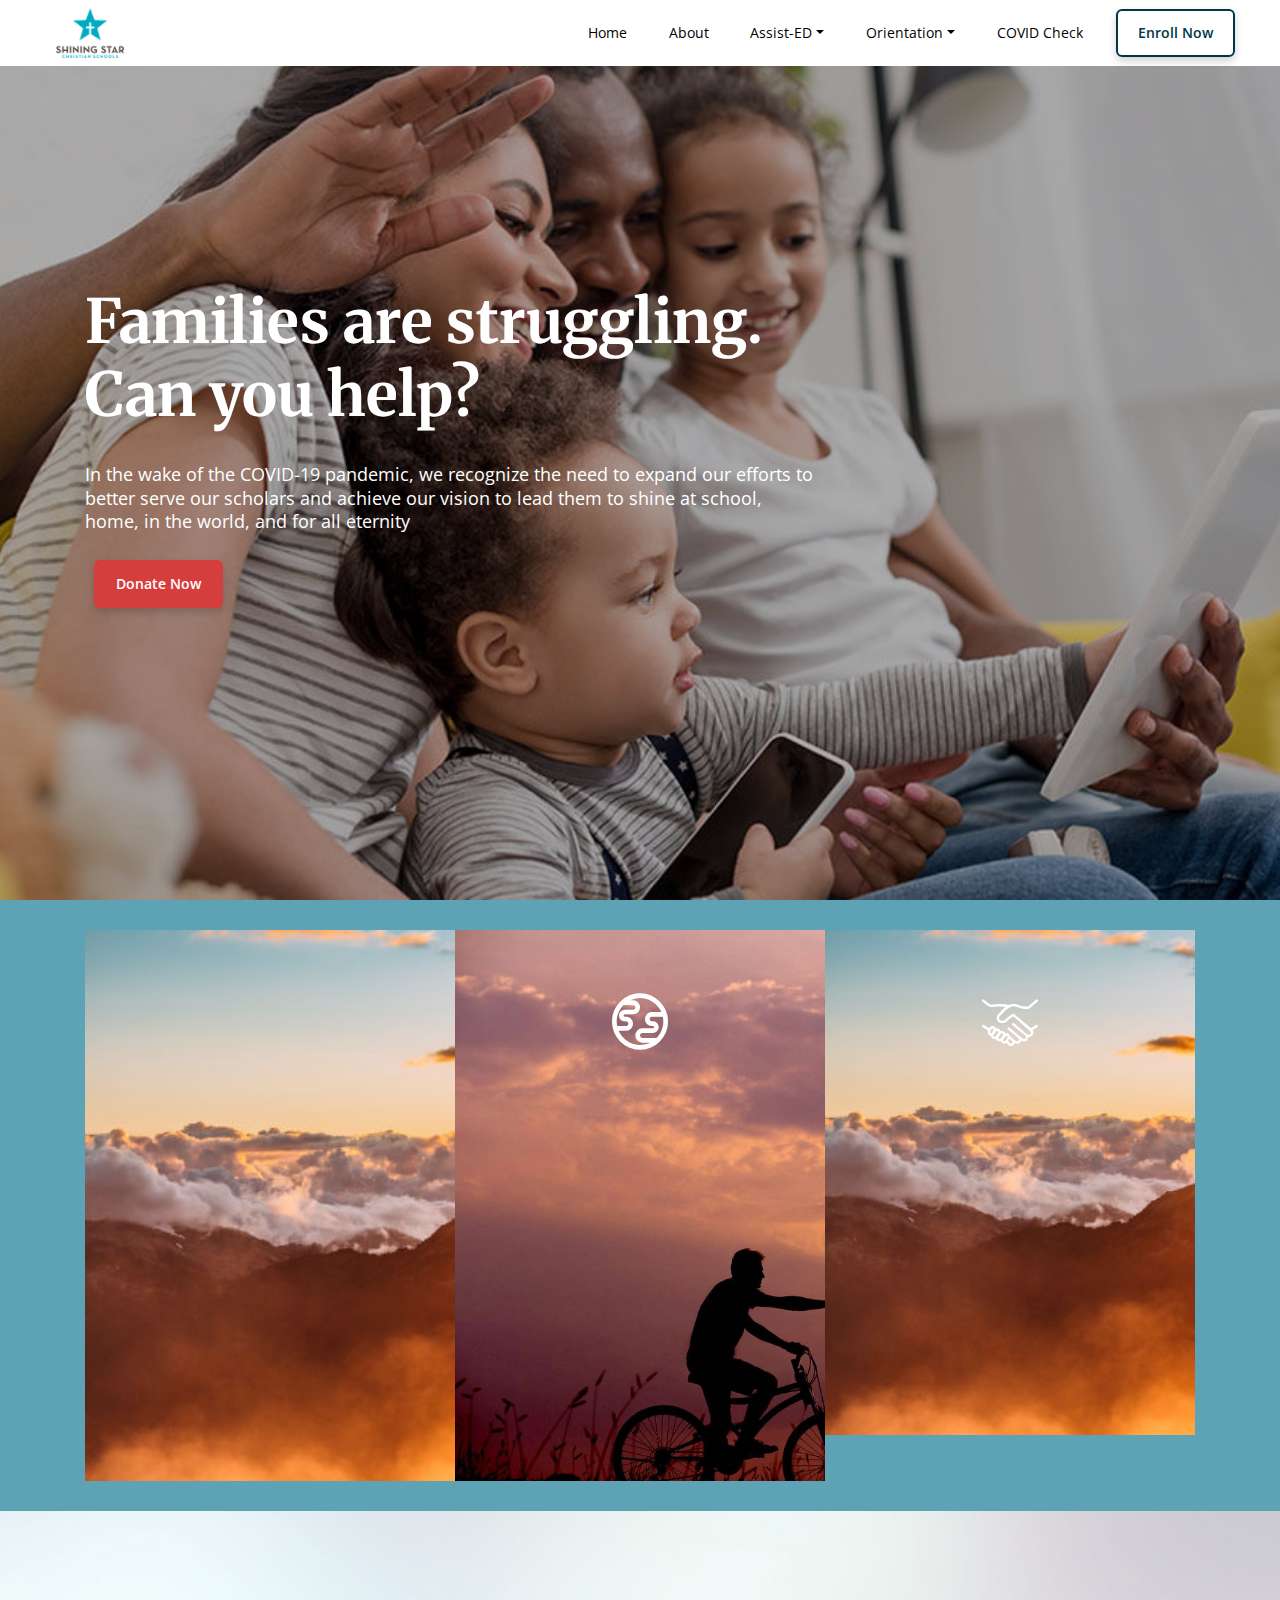
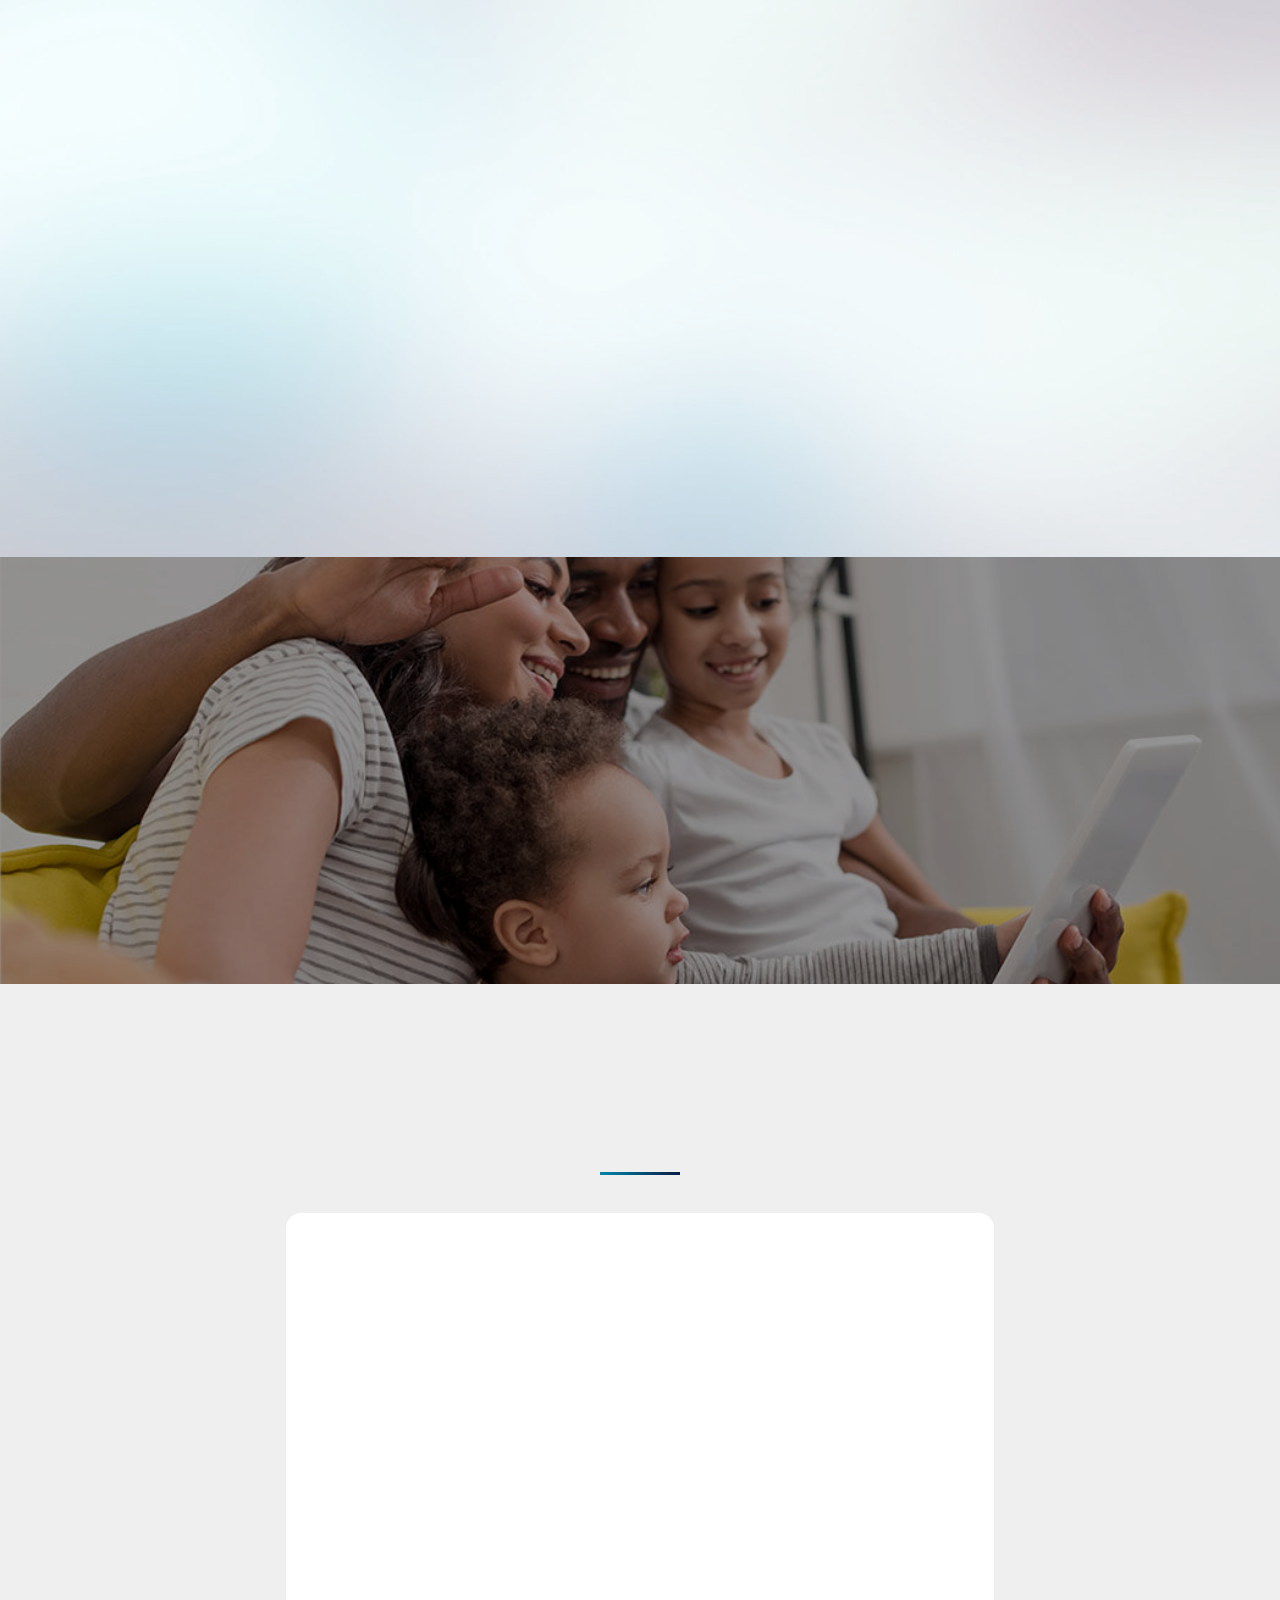
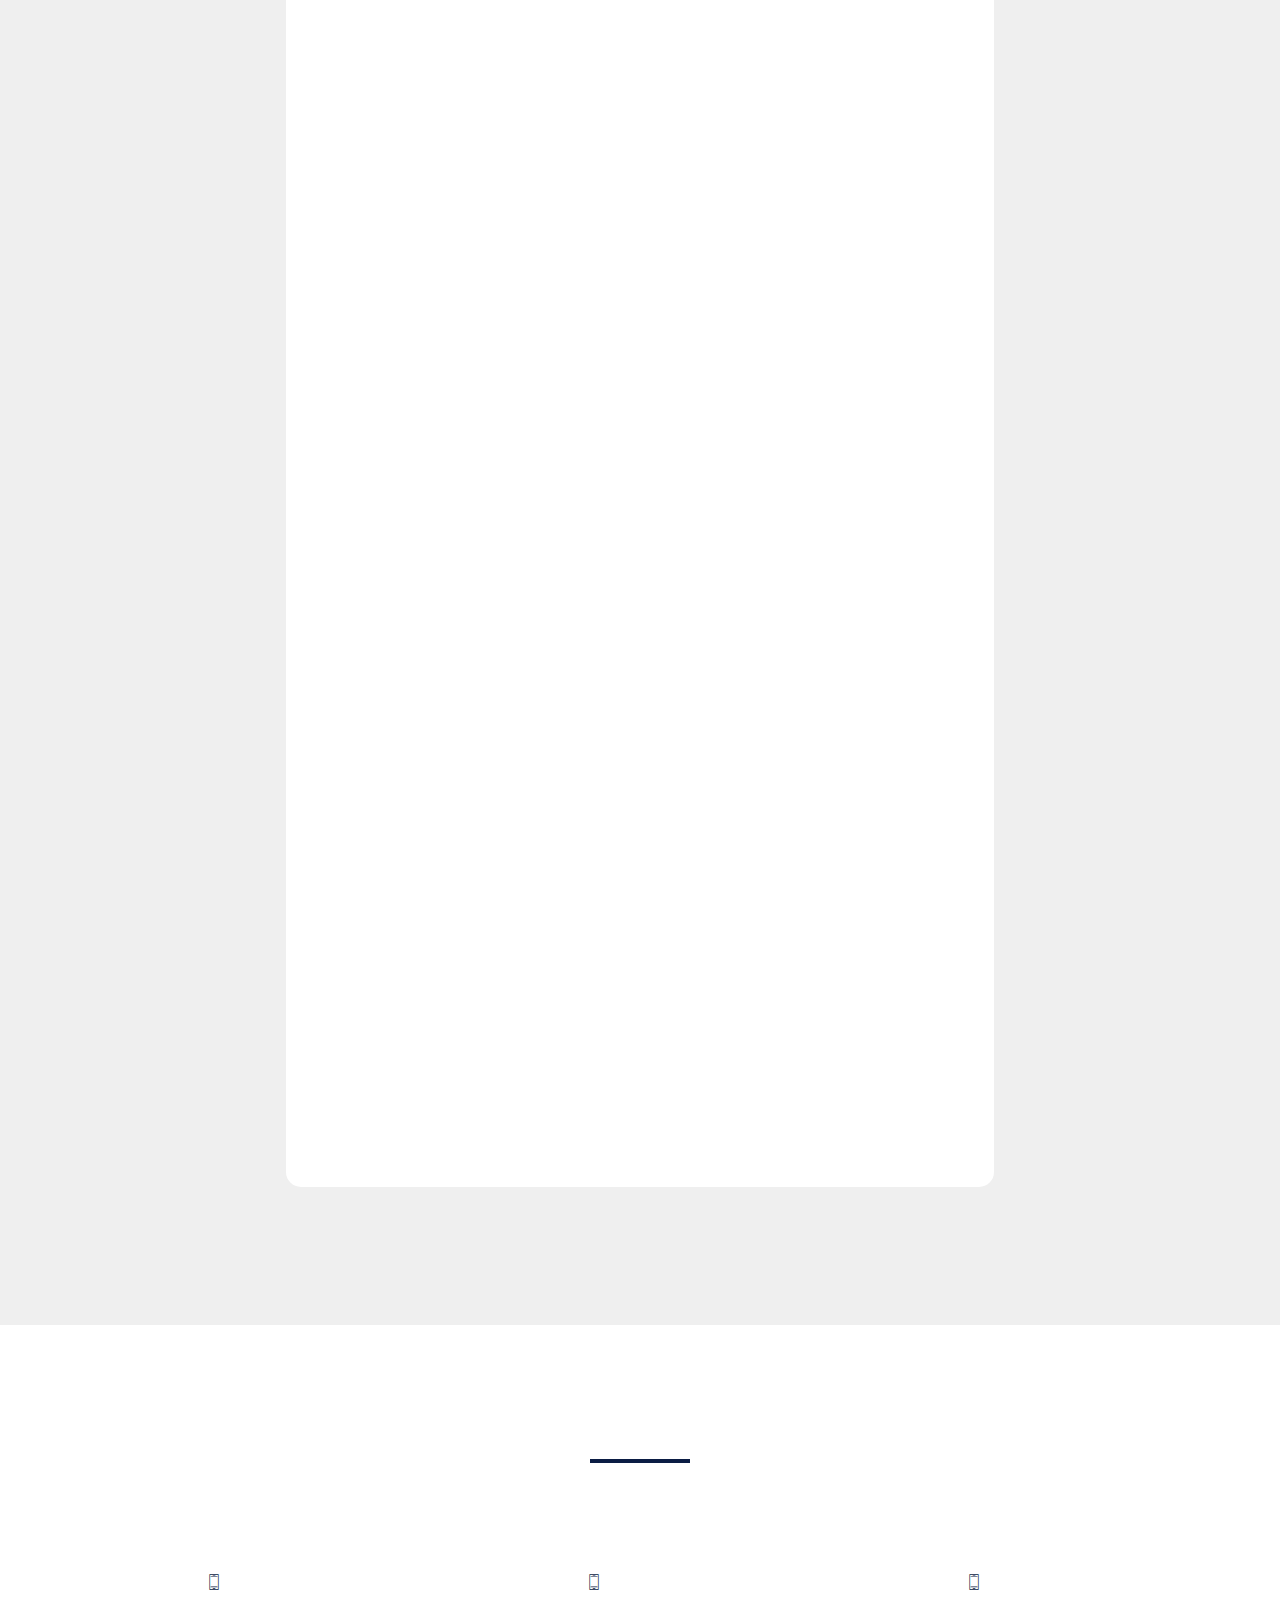
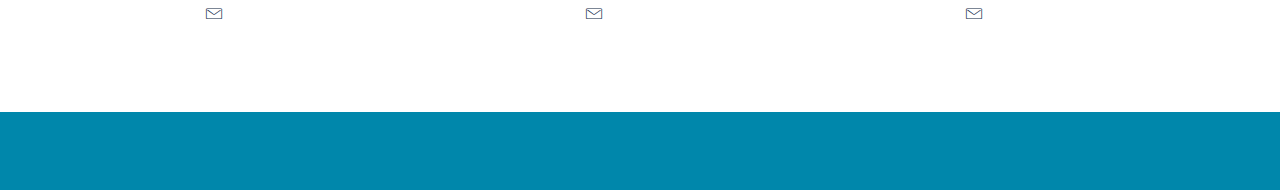
<file: school-donation.html>
<!DOCTYPE html>
<html  >
<head>
  
  <meta charset="UTF-8">
  <meta http-equiv="X-UA-Compatible" content="IE=edge">
  
  <meta name="twitter:card" content="summary_large_image"/>
  <meta name="twitter:image:src" content="assets/images/school-donation-meta.jpg">
  <meta property="og:image" content="assets/images/school-donation-meta.jpg">
  <meta name="twitter:title" content="Shining Star Christian Schools Fundraising Campaigns">
  <meta name="viewport" content="width=device-width, initial-scale=1, minimum-scale=1">
  <link rel="shortcut icon" href="assets/images/shiningstarlogolarge1-1-128x94.png" type="image/x-icon">
  <meta name="description" content="When school funds fall short or has special needs we step up to the plate. Our fundraising campaigns help our students learn about giving back.">
  
  
  <title>Shining Star Christian Schools Fundraising Campaigns</title>
  <link rel="stylesheet" href="assets/web/assets/mobirise-icons/mobirise-icons.css">
  <link rel="stylesheet" href="assets/web/assets/mobirise-icons2/mobirise2.css">
  <link rel="stylesheet" href="assets/Material-Design-Icons/css/material.css">
  <link rel="stylesheet" href="assets/icon54-v4/style.css">
  <link rel="stylesheet" href="assets/icon54/style.css">
  <link rel="stylesheet" href="assets/tether/tether.min.css">
  <link rel="stylesheet" href="assets/bootstrap/css/bootstrap.min.css">
  <link rel="stylesheet" href="assets/bootstrap/css/bootstrap-grid.min.css">
  <link rel="stylesheet" href="assets/bootstrap/css/bootstrap-reboot.min.css">
  <link rel="stylesheet" href="assets/animatecss/animate.min.css">
  <link rel="stylesheet" href="assets/dropdown/css/style.css">
  <link rel="stylesheet" href="assets/theme/css/style.css">
  <link rel="preload" href="https://fonts.googleapis.com/css?family=Merriweather:300,300i,400,400i,700,700i,900,900i&display=swap" as="style" onload="this.onload=null;this.rel='stylesheet'">
  <noscript><link rel="stylesheet" href="https://fonts.googleapis.com/css?family=Merriweather:300,300i,400,400i,700,700i,900,900i&display=swap"></noscript>
  <link rel="preload" href="https://fonts.googleapis.com/css?family=Open+Sans:300,300i,400,400i,600,600i,700,700i,800,800i&display=swap" as="style" onload="this.onload=null;this.rel='stylesheet'">
  <noscript><link rel="stylesheet" href="https://fonts.googleapis.com/css?family=Open+Sans:300,300i,400,400i,600,600i,700,700i,800,800i&display=swap"></noscript>
  <link rel="preload" as="style" href="assets/mobirise/css/mbr-additional.css"><link rel="stylesheet" href="assets/mobirise/css/mbr-additional.css" type="text/css">
  
  
  <!-- Google Tag Manager (noscript) -->
<noscript><iframe src="https://www.googletagmanager.com/ns.html?id=GTM-KN2ZRJZ"
height="0" width="0" style="display:none;visibility:hidden"></iframe></noscript>
<!-- End Google Tag Manager (noscript) -->

  

</head>
<body>

<!-- Analytics -->
<!-- Google Tag Manager -->
<script>(function(w,d,s,l,i){w[l]=w[l]||[];w[l].push({'gtm.start':
new Date().getTime(),event:'gtm.js'});var f=d.getElementsByTagName(s)[0],
j=d.createElement(s),dl=l!='dataLayer'?'&l='+l:'';j.async=true;j.src=
'https://www.googletagmanager.com/gtm.js?id='+i+dl;f.parentNode.insertBefore(j,f);
})(window,document,'script','dataLayer','GTM-KN2ZRJZ');</script>
<!-- End Google Tag Manager -->
<!-- /Analytics -->


  
  <section class="menu cid-saEOHlu9hq" once="menu" id="menu1-61">

    

    <nav class="navbar navbar-dropdown align-items-center navbar-toggleable-sm">
        
        <div class="menu-bottom">


            <div class="menu-logo">
                <div class="navbar-brand">
                    <span class="navbar-logo">
                        <a href="https://shiningstarschools.org/">
                            <img src="[data-uri]" alt="Shining Star Christian Schools" title="Shining Star Christian Schools" style="height: 4rem;" loading="lazy" class="lazyload" data-src="assets/images/shiningstarlogosmall3-150x111.png">
                        </a>
                    </span>
                    
                </div>
            </div>



            <div class="collapse navbar-collapse" id="navbarSupportedContent">
                <ul class="navbar-nav nav-dropdown js-float-line" data-app-modern-menu="true"><li class="nav-item">
                        <a class="nav-link link mbr-black text-black display-4" href="index.html">
                            Home</a>
                    </li><li class="nav-item"><a class="nav-link link mbr-black text-black display-4" href="about-shining-star-christian-schools.html">
                            About</a></li><li class="nav-item dropdown open"><a class="nav-link link mbr-black text-black dropdown-toggle display-4" href="#" data-toggle="dropdown-submenu" aria-expanded="true">
                            Assist-ED</a><div class="dropdown-menu"><a class="mbr-black text-black dropdown-item text-primary display-4" href="parent-teacher.html">Assist Ed</a><a class="mbr-black text-black dropdown-item text-primary display-4" href="milwaukee-ymca-daycare.html" aria-expanded="false">Day Care</a><a class="mbr-black text-black dropdown-item text-primary display-4" href="milwaukee-financial-training.html" aria-expanded="false">BMO Harris&nbsp;</a><a class="mbr-black text-black dropdown-item text-primary display-4" href="school-donation.html" aria-expanded="false">Fundraising&nbsp;</a></div></li><li class="nav-item dropdown"><a class="nav-link link mbr-black text-black dropdown-toggle display-4" href="how-to-login-flvs.html" data-toggle="dropdown-submenu" aria-expanded="false">
                            Orientation</a><div class="dropdown-menu"><a class="mbr-black text-black dropdown-item display-4" href="school-orientation.html">Orientation</a><a class="mbr-black text-black dropdown-item display-4" href="how-to-login-flvs.html">How-To-Access</a></div></li><li class="nav-item"><a class="nav-link link mbr-black text-black display-4" href="https://form.jotform.com/202329262042142">
                            COVID Check</a></li></ul>

                <div class="navbar-buttons mbr-section-btn"><a class="btn btn-md btn-primary-outline display-4" href="about-shining-star-christian-schools.html#timeline1-46"> Enroll Now</a></div>

            </div>
            <button class="navbar-toggler " type="button" data-toggle="collapse" data-target="#navbarSupportedContent" aria-controls="navbarSupportedContent" aria-expanded="false" aria-label="Toggle navigation">
                <div class="hamburger">
                    <span></span>
                    <span></span>
                    <span></span>
                    <span></span>
                </div>
            </button>







        </div>
    </nav>
</section>

<section class="header1 cid-sg2LPDEcx6 mbr-fullscreen" id="header1-6a">

    

    <div class="mbr-overlay" style="opacity: 0.3; background-color: rgb(0, 0, 0);">
    </div>

    <div class="container align-center">
        <div class="row justify-content-start">
            <div class="mbr-white col-lg-8 col-md-10">
                <h1 class="mbr-section-title mbr-bold align-left mbr-white pb-4 mbr-fonts-style display-1">
                    <div>Families are struggling.&nbsp; &nbsp;</div><div>Can you help?</div>
                </h1>
                <p class="mbr-text align-left pb-1 mbr-fonts-style display-7">In the wake of the COVID-19 pandemic, we recognize the need to expand our efforts to better serve our scholars and achieve our vision to lead them to shine at school, home, in the world, and for all eternity</p>
                <div class="mbr-section-btn align-left"><a class="btn btn-md btn-warning display-4" href="https://www.paypal.com/paypalme/Shiningstarschools" target="_blank">
                        Donate Now</a></div>
            </div>
        </div>
    </div>
    
</section>

<section class="features3 cid-sg2Mmo18mU" id="extFeatures68-6b">

    

    
    <div class="container">
        <div class="media-container-row">
            <div class="card col-12 col-md-8 col-lg-4 p-0">
                <div class="card-wrapper card1">
                    <div class="card-box">
                        <div class="card-img">
                            <a href="index.html"><span class="mbr-iconfont mdi-social-people-outline"></span></a>
                        </div>

                        <h4 class="card-title align-center mbr-bold mbr-white mbr-fonts-style display-5">Families</h4>
                        <p class="mbr-text align-center mbr-white mbr-fonts-style display-7">
                            Our families have been deeply impacted by hardships that were not within their control. With the holiday season approaching, we want to provide Holiday dinners for our families in need to ensure every scholar has a happy holiday.</p>
                        <div class="mbr-section-btn align-center"><a href="https://www.paypal.com/paypalme/Shiningstarschools" class="btn btn-md btn-warning display-4" target="_blank">Donate Now</a></div>
                    </div>

                </div>
            </div>

            <div class="card col-12 col-md-8 col-lg-4 p-0">
                <div class="card-wrapper card2">
                    <div class="card-box">
                        <div class="card-img">
                            <span class="mbr-iconfont mobi-mbri-globe mobi-mbri"></span>
                        </div>
                        <h4 class="card-title align-center mbr-bold mbr-white mbr-fonts-style display-5">
                            Feed The Needy</h4>
                        <p class="mbr-text align-center mbr-white mbr-fonts-style display-7">
                            At a time when at a time when people are usually preparing for the holidays, many families are feeling the pain of need. We want to feed families on Christmas Day. One meal can feed 8 people, with a meal cost of $75.&nbsp;<br>You can donate here:</p>
                        <div class="mbr-section-btn align-center"><a href="https://www.paypal.com/paypalme/Shiningstarschools" class="btn btn-md btn-warning display-4" target="_blank">Donate Now</a></div>
                    </div>

                </div>
            </div>

            <div class="card col-12 col-md-8 col-lg-4 p-0">
                <div class="card-wrapper card3">
                    <div class="card-box">
                        <div class="card-img">
                            <span class="mbr-iconfont icon54-v4-handshake"></span>
                        </div>
                        <h4 class="card-title align-center mbr-bold mbr-white mbr-fonts-style display-5">
                            Helping People</h4>
                        <p class="mbr-text align-center mbr-white mbr-fonts-style display-7">Can we count on you for support toward reaching this critical goal? Any donation, no matter how large or small, will make a difference.
<br>To make a tax deductible donation by credit card, go to&nbsp;</p>
                        <div class="mbr-section-btn align-center"><a href="https://www.paypal.com/paypalme/Shiningstarschools" class="btn btn-md btn-warning display-4" target="_blank">Donate Now</a></div>
                    </div>

                </div>
            </div>

            
        </div>
    </div>
</section>

<section class="extClients cid-sg3ui5yBZ8" id="extClients1-6e">

      

    <div class="mbr-overlay" style="opacity: 0.6; background-color: rgb(255, 255, 255);">
    </div>
    <div class="container mb-5">
        <div class="media-container-row">
            <div class="col-12 align-center">
                <h2 class="mbr-section-title pb-3 mbr-fonts-style mbr-bold display-2">
                    OUR PARTNERS</h2>
                <h3 class="mbr-section-subtitle mbr-light mbr-fonts-style display-7">
                    We are grateful for our partners who support the mission of Shining Star Christian Schools.</h3>
            </div>
        </div>
    </div>
    <div class="container">
        <div class="row align-center justify-content-center">
            <div class="p-3 col-12 col-md-6 col-lg-3">
                <div class="client-wrapper">
                    <div class="wrap-img">
                        <a href="https://www.ymcamke.org/"><img src="[data-uri]" class="img-responsive clients-img lazyload" alt="YMCA of Milwaukee" loading="lazy" data-src="assets/images/milwaukee-ymca-daycare-meta.png"></a>
                    </div>
                    <div class="card-box">
                        <h3 class="client-name mbr-fonts-style display-5">
                            YMCA</h3>
                          
                    </div> 
                </div>
            </div>
            <div class="p-3 col-12 col-md-6 col-lg-3">
                <div class="client-wrapper">
                    <div class="wrap-img">
                        <a href="https://seriodesignfx.com" target="_blank"><img src="[data-uri]" class="img-responsive clients-img lazyload" alt="SERIO Design FX Supports Shining Star" loading="lazy" data-src="assets/images/seriodesignfxlogonewblackbgrd-240x240.png"></a>
                    </div>
                    <div class="card-box">
                        <h3 class="client-name mbr-fonts-style display-5">
                            Digital Marketing</h3>
                          
                    </div> 
                </div>
            </div>
            <div class="p-3 col-12 col-md-6 col-lg-3">
                <div class="client-wrapper">
                    <div class="wrap-img">
                        <a href="https://knightsgourmetpopcorn.com/" target="_blank"><img src="[data-uri]" class="img-responsive clients-img lazyload" alt="Knights Gourmet Popcorn Wisconsin" loading="lazy" data-src="assets/images/corporate-gifts-popcorn-240x187.jpg"></a>
                    </div>
                    <div class="card-box">
                        <h3 class="client-name mbr-fonts-style display-5">
                            Knights Popcorn</h3>
                        
                    </div> 
                </div>
            </div>
            <div class="p-3 col-12 col-md-6 col-lg-3">
                <div class="client-wrapper">
                    <div class="wrap-img">
                        <a href="https://elgrecomke.com" target="_blank"><img src="[data-uri]" class="img-responsive clients-img lazyload" alt="EL Greco Restaurant" loading="lazy" data-src="assets/images/elgrecologo-medbluebanner-1-e1580238879306-240x87.png"></a>
                    </div>
                    <div class="card-box">
                        <h3 class="client-name mbr-fonts-style display-5">
                            Restaurant</h3>
                        
                    </div> 
                </div>
            </div>
            
            

            

            
        </div>
    </div>
</section>

<section class="info1 cid-sg3KIfQo6Z" id="info1-6f">

    

    <div class="mbr-overlay" style="opacity: 0.4; background-color: rgb(0, 0, 0);">
    </div>

    <div class="container align-center">
        <div class="row justify-content-center">
            <div class="mbr-white col-lg-10 col-md-12">
                <h1 class="mbr-section-title mbr-bold align-left mbr-white pb-3 mbr-fonts-style display-2">Donations Deadline is December 18, 2020.</h1>
                <p class="mbr-text align-left pb-4 mbr-fonts-style display-4">
                    You may also send a check to 4050 N. 95th St. Milwaukee, WI 53222. Your kindness and generosity is greatly appreciated, and will make a difference in the lives of so many people, right here in Milwaukee. Holiday Dinner Drive will be held on Monday December 21, 2020. Without these donations, serving those in our area would not be possible. We hope that you will help support our efforts. Donations Deadline is December 18, 2020.</p>
                <div class="mbr-section-btn align-left"><a class="btn btn-md btn-warning display-4" href="https://www.paypal.com/paypalme/Shiningstarschools" target="_blank"><span class="icon54-v1-donate mbr-iconfont mbr-iconfont-btn" style="color: rgb(255, 255, 255);"></span>
                        Donate Now</a></div>
            </div>
        </div>
    </div>
    
</section>

<section class="extContent cid-sg0tH4IcD9" id="extContent17-68">

    

    
    <div class="container-fluid">
          <div class="row justify-content-center">
              <div class="col-12 col-md-10 col-lg-10 col-xl-7 title-wrap">
                <h2 class="mbr-title pt-2 mbr-fonts-style align-center mbr-black display-1">
                    Holiday Fundraiser</h2>
                <div class="underline align-center">
                    <div class="line"></div>
                </div>
              </div>
        </div>
        <div class="row justify-content-center">
            <div class="card-wrapper col-md-10 col-lg-10 col-xl-7">
                <div class="image-wrap align-left">
                    <img src="[data-uri]" alt="" title="" loading="lazy" class="lazyload" data-src="assets/images/mbr-1417x945.jpg">
                </div>
                <div class="content-section">
                    <h3 class="mbr-fonts-style mbr-section-subtitle pb-4 display-2"><strong><em>About</em></strong></h3>
                    <h3 class="mbr-fonts-style mbr-text display-7">At Shining Star Christian Schools it is our mission to ignite scholars' love for learning and their Savior. In the wake of the COVID-19 pandemic, we recognize the need to expand our efforts to better serve our scholars and achieve our vision to lead them to shine at school, home, in the world, and for all eternity. <br><br>Our families have been deeply impacted by hardships that were not within their control. With the holiday season approaching, we want to provide Holiday dinners for our families in need to ensure every scholar has a happy holiday.
<div>
</div><div><br></div><br><div>At a time when at a time when people are usually preparing for the holidays, many families are feeling the pain of need. We want to feed 300 families on Christmas Day. One meal can feed 8 people, with a meal cost of $75. Can we count on your for support toward reaching this critical goal? Any donation, no matter how large or small, will make a difference.
</div><div>
</div><div><br></div><br><div>To make a tax deductible donation by credit card, go to <a href="http://paypal.me/Shiningstarschools" class="text-warning" target="_blank">paypal.me/Shiningstarschools</a>, hold you camera over the QR code at the bottom of the page or call (414) 376-9230. You may also send a check to 4050 N. 95th St. Milwaukee, WI 53222. Your kindness and generosity is greatly appreciated, and will make a difference in the lives of so many people, right here in Milwaukee. </div><br><div>Holiday Dinner Drive will be held on Monday December 21, 2020. Without these donations, serving those in our area would not be possible. We hope that you will help support our efforts. </div><br><div>Donations Deadline is December 18, 2020.
</div><div>
</div><div>You will be given donation a letter will be given to be used for tax purposes. Shining Star Christian School is a 501(c) (3) charitable organization. Thank you for your time and consideration.
</div><div>
</div><div><br></div></h3>
                    <div class="mbr-section-btn align-left"><a href="https://www.paypal.com/paypalme/Shiningstarschools" class="btn btn-warning display-7">
                            DONATE NOW&nbsp; &nbsp; &nbsp; &nbsp; &nbsp; &nbsp; &nbsp; &nbsp; &nbsp; &nbsp; &nbsp; &nbsp; &nbsp;</a></div>
                </div>
            </div>
        </div>
        <div class="row justify-content-center">
            
        </div>
        <div class="row justify-content-center">
            
        </div>
        <div class="row justify-content-center">
            
        </div>
    </div>
</section>

<section class="team3 cid-sg0f5PaIxL" id="team3-65">

    

    
    <div class="container">
        <div class="row justify-content-center">
            <div class="col-md-12">
                <h2 class="mbr-section-title pb-2 mbr-bold mbr-fonts-style align-left display-2">3 Locations&nbsp;</h2>
                <div class="line-wrap">
                    <div class="line"></div>
                </div>

            </div>
        </div>
        <div class="row pt-3 row-content justify-content-center">



            <div class="card p-3 col-12 col-md-6 col-lg-4">
                <div class="card-wrapper">
                    <div class="card-img">
                        <a href="index.html"><img src="[data-uri]" title="Shining Star Christian School  4050 N. 95th" alt="Shining Star Christian School " loading="lazy" class="lazyload" data-src="assets/images/capital-location-1-208x117.png"></a>
                    </div>
                    <div class="card-box">
                        <h4 class="card-title pb-4 mbr-fonts-style mbr-bold display-5">Capital&nbsp;</h4>
                        <div class="ico-line pb-3">
                            <div class="pr-2 mbr-iconfont mbr-iconfont-social mbri-mobile2" style="color: rgb(10, 28, 68); fill: rgb(10, 28, 68);" media-simple="true"></div>
                            <h3 class="phone mbr-fonts-style display-4">4050 N. 95th</h3>
                        </div>
                        <div class="ico-line">
                            <div class="pr-2 mbr-iconfont mbr-iconfont-social mbri-letter" style="color: rgb(10, 28, 68); fill: rgb(10, 28, 68);" media-simple="true"></div>
                            <h3 class="mail mbr-fonts-style display-4">contact@shiningstarschools.org</h3>
                        </div>
                    </div>
                </div>
                
            </div>




            <div class="card p-3 col-12 col-md-6 col-lg-4">
                <div class="card-wrapper">
                    <div class="card-img">
                        <a href="index.html"><img src="[data-uri]" title="St. James Lutheran 2028 N. 60th St. " alt="St. James Lutheran 2028 N. 60th St. " loading="lazy" class="lazyload" data-src="assets/images/st-james-1-208x129.jpg"></a>
                    </div>
                    <div class="card-box">
                        <h4 class="card-title pb-4 mbr-fonts-style mbr-bold display-5">St. James Lutheran&nbsp;</h4>
                        <div class="ico-line pb-3">
                            <div class="pr-2 mbr-iconfont mbr-iconfont-social mbri-mobile2" style="color: rgb(10, 28, 68); fill: rgb(10, 28, 68);" media-simple="true"></div>
                            <h3 class="phone mbr-fonts-style display-4">2028 N. 60th St.&nbsp;</h3>
                        </div>
                        <div class="ico-line">
                            <div class="pr-2 mbr-iconfont mbr-iconfont-social mbri-letter" style="color: rgb(10, 28, 68); fill: rgb(10, 28, 68);" media-simple="true"></div>
                            <h3 class="mail mbr-fonts-style display-4">contact@shiningstarschools.org</h3>
                        </div>
                    </div>
                </div>
                
            </div>



            <div class="card p-3 col-12 col-md-6 col-lg-4">
                <div class="card-wrapper">
                    <div class="card-img">
                        <a href="index.html"><img src="[data-uri]" title="Shining Star Christian School 137 N. 66th St." alt="Shining Star Christian School 137 N. 66th St." loading="lazy" class="lazyload" data-src="assets/images/fairview-1-208x208.jpg"></a>
                    </div>
                    <div class="card-box">
                        <h4 class="card-title pb-4 mbr-fonts-style mbr-bold display-5">Fairview</h4>
                        <div class="ico-line pb-3">
                            <div class="pr-2 mbr-iconfont mbr-iconfont-social mbri-mobile2" style="color: rgb(10, 28, 68); fill: rgb(10, 28, 68);" media-simple="true"></div>
                            <h3 class="phone mbr-fonts-style display-4">137 N. 66th St.</h3>
                        </div>
                        <div class="ico-line">
                            <div class="pr-2 mbr-iconfont mbr-iconfont-social mbri-letter" style="color: rgb(10, 28, 68); fill: rgb(10, 28, 68);" media-simple="true"></div>
                            <h3 class="mail mbr-fonts-style display-4">contact@shiningstarschools.org</h3>
                        </div>
                    </div>
                </div>
                
            </div>





        </div>
    </div>
</section>

<section class="footer2 cid-sg0f6ywJ4A" id="footer2-66">

    

    

    <div class="container">

        <div class="row">
            <div class="col-sm-12">
                <p class="mbr-text links mbr-fonts-style display-4">
                    Copyright (c) 2020 Shining Star Christian Schools</p>
            </div>
        </div>
    </div>
</section>


<script src="assets/web/assets/jquery/jquery.min.js"></script>
  <script src="assets/popper/popper.min.js"></script>
  <script src="assets/tether/tether.min.js"></script>
  <script src="assets/bootstrap/js/bootstrap.min.js"></script>
  <script src="assets/smoothscroll/smooth-scroll.js"></script>
  <script src="assets/viewportchecker/jquery.viewportchecker.js"></script>
  <script src="assets/dropdown/js/nav-dropdown.js"></script>
  <script src="assets/dropdown/js/navbar-dropdown.js"></script>
  <script src="assets/touchswipe/jquery.touch-swipe.min.js"></script>
  <script src="assets/theme/js/script.js"></script>
  
  
  
  <input name="animation" type="hidden">
  
<script>"use strict";if("loading"in HTMLImageElement.prototype){document.querySelectorAll('img[loading="lazy"],iframe[loading="lazy"]').forEach(e=>{e.src=e.dataset.src,e.style.paddingTop=100*e.getAttribute("data-aspectratio")+"%",e.style.height=0,e.onload=function(){e.removeAttribute("style")}})}else{const e=document.createElement("script");e.src="https://cdnjs.cloudflare.com/ajax/libs/lazysizes/5.1.2/lazysizes.min.js",document.body.appendChild(e)}</script>
</body>
</html>
</file>
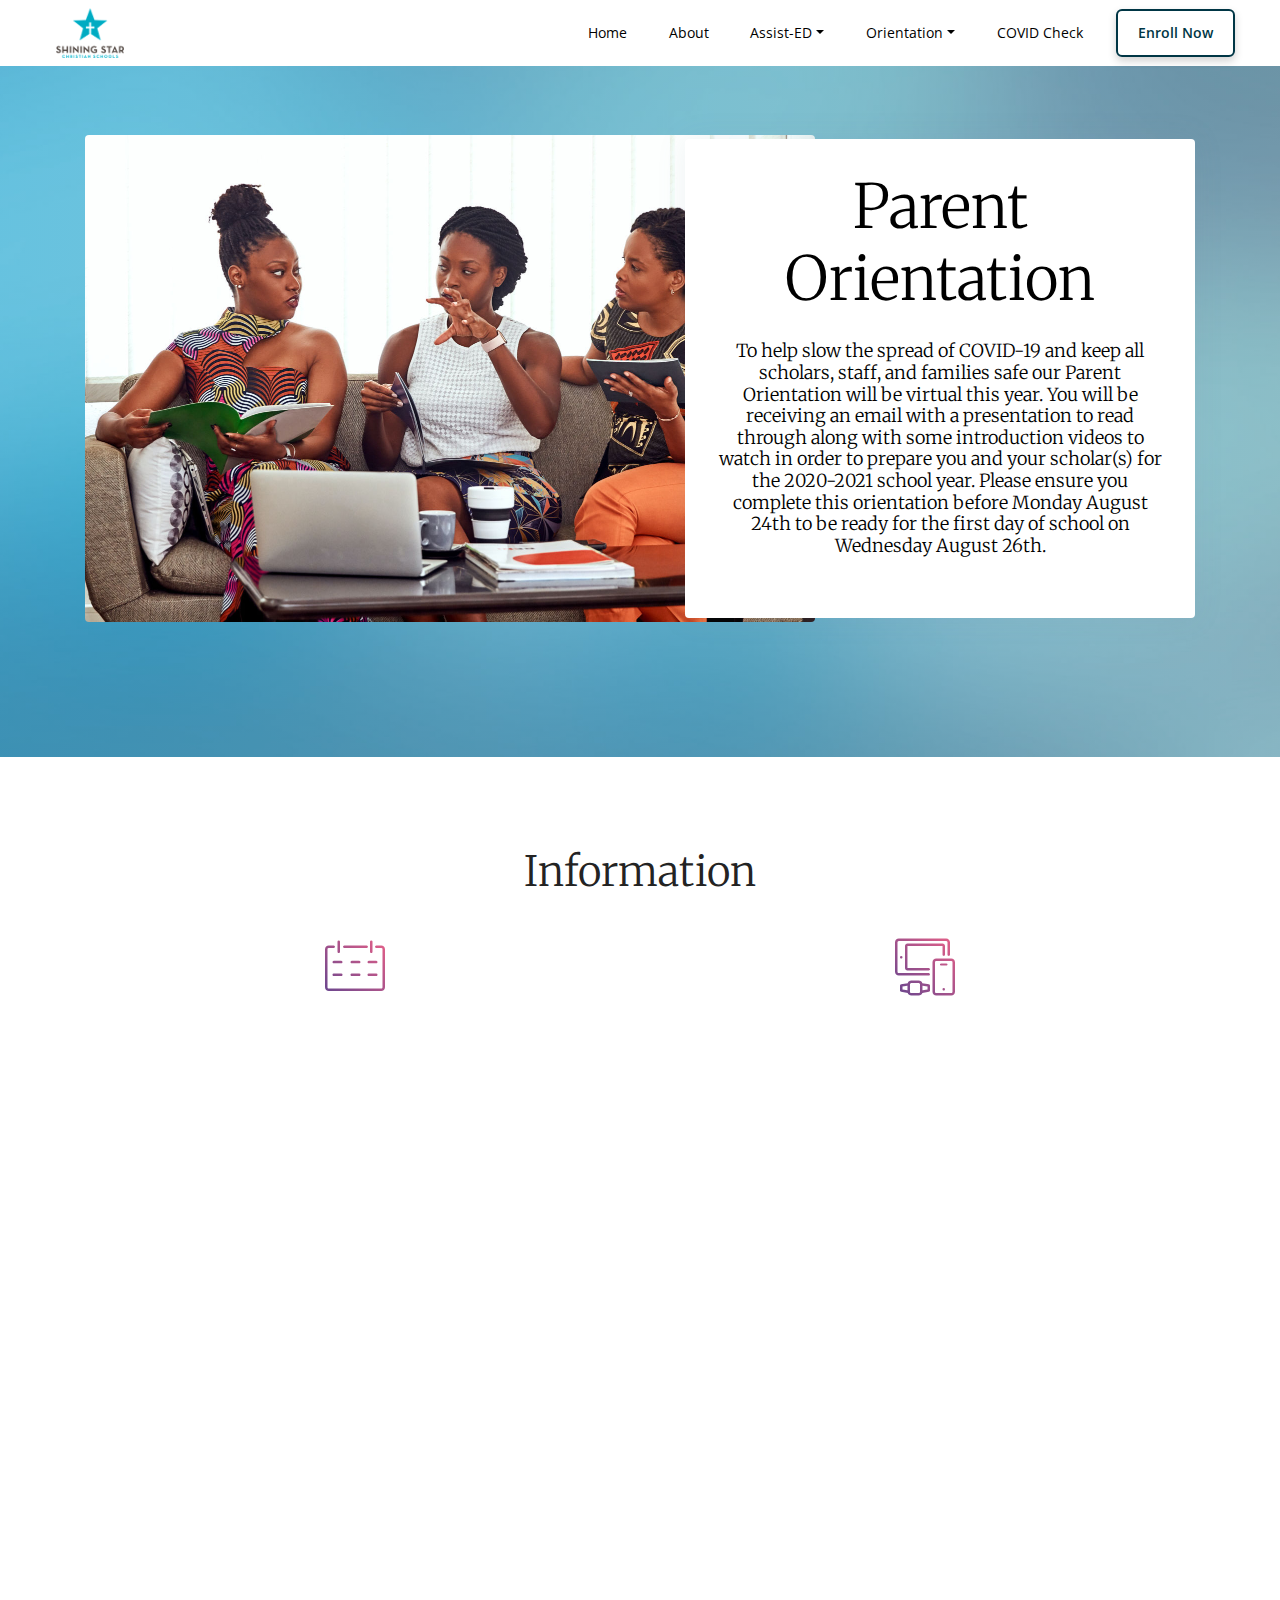
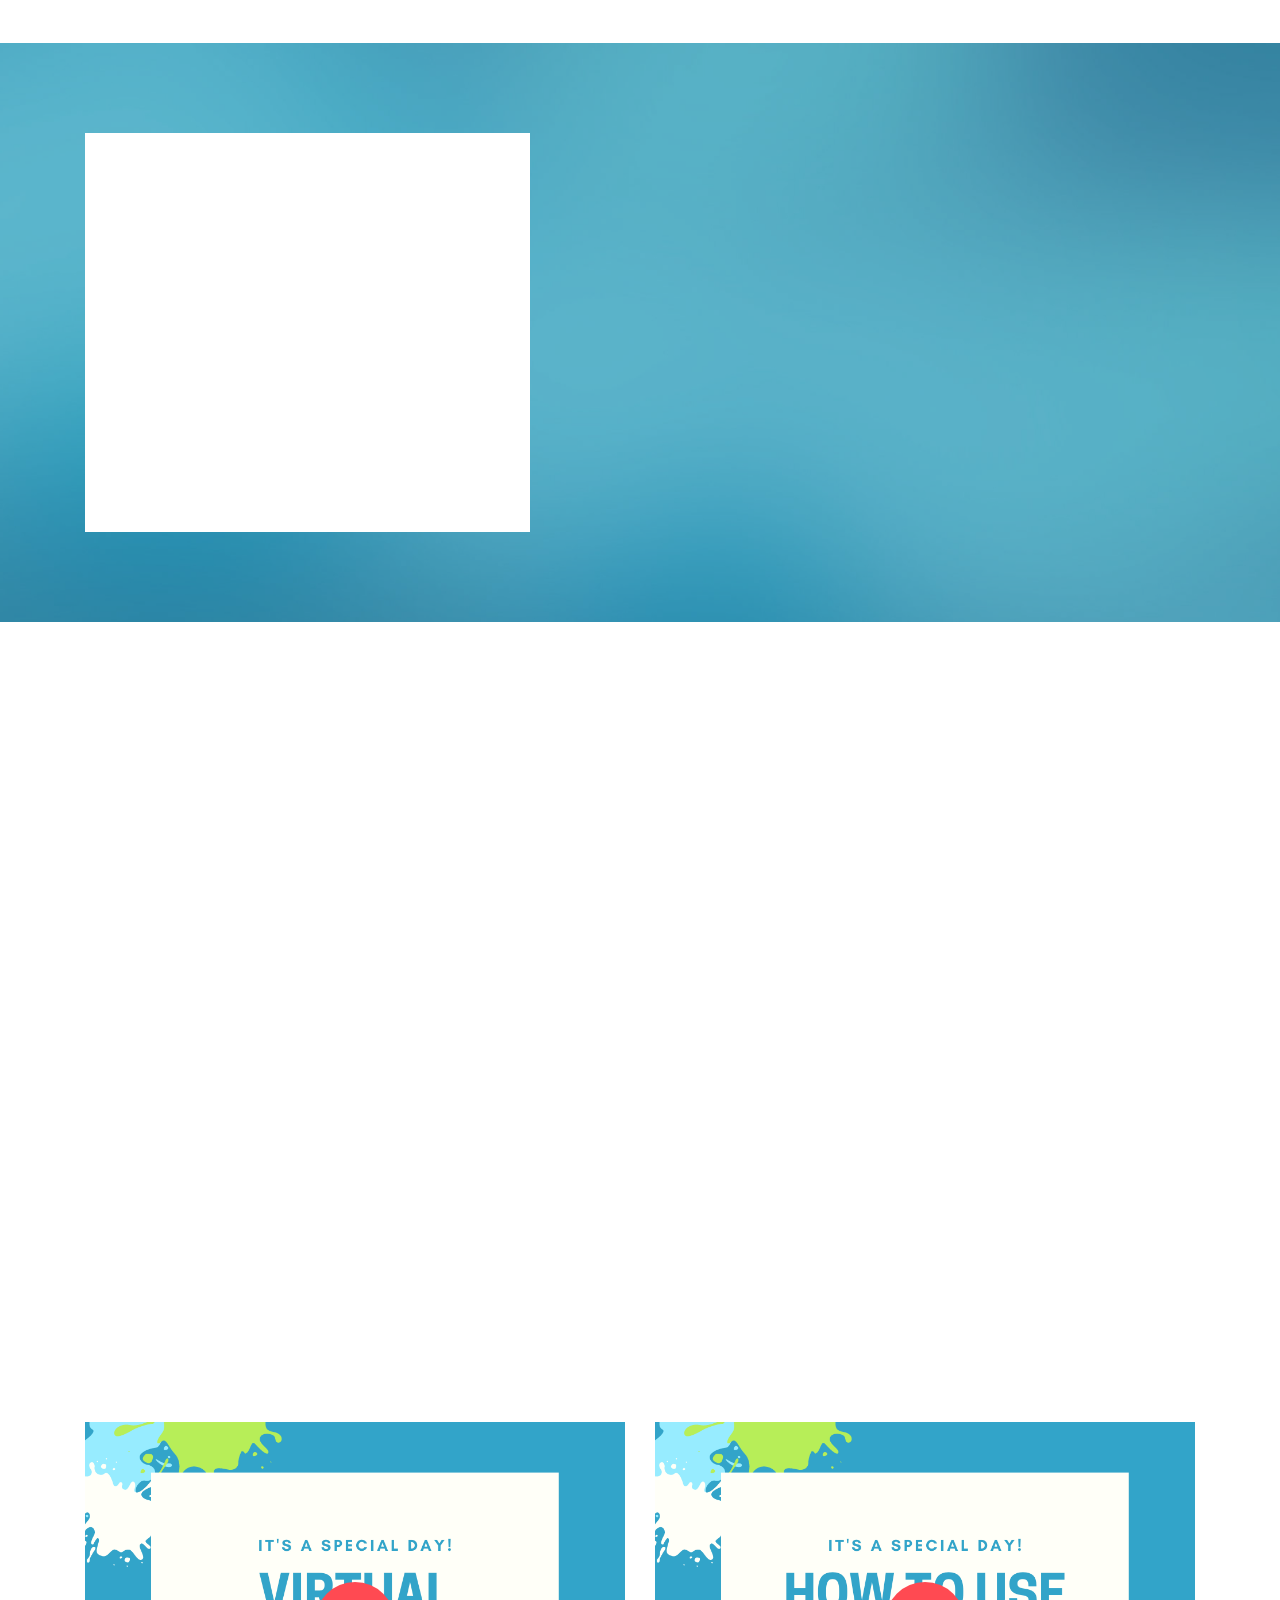
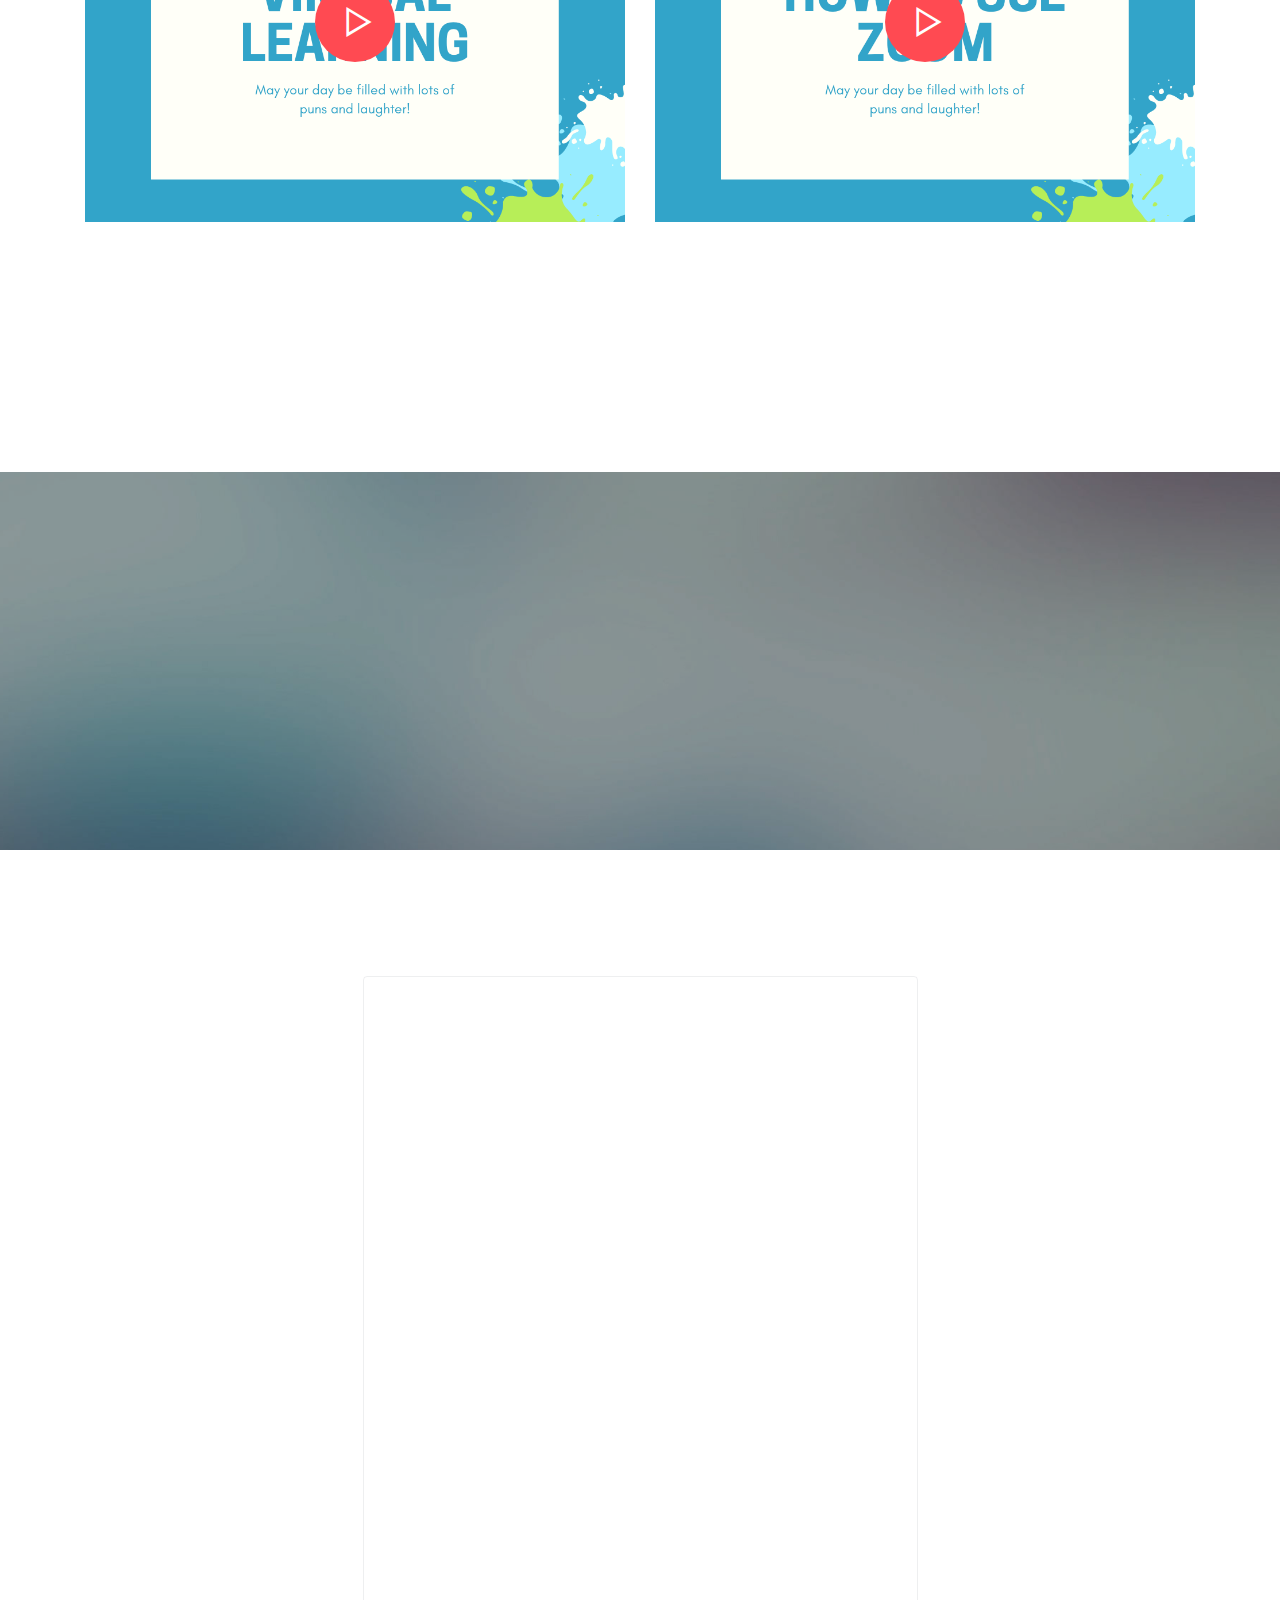
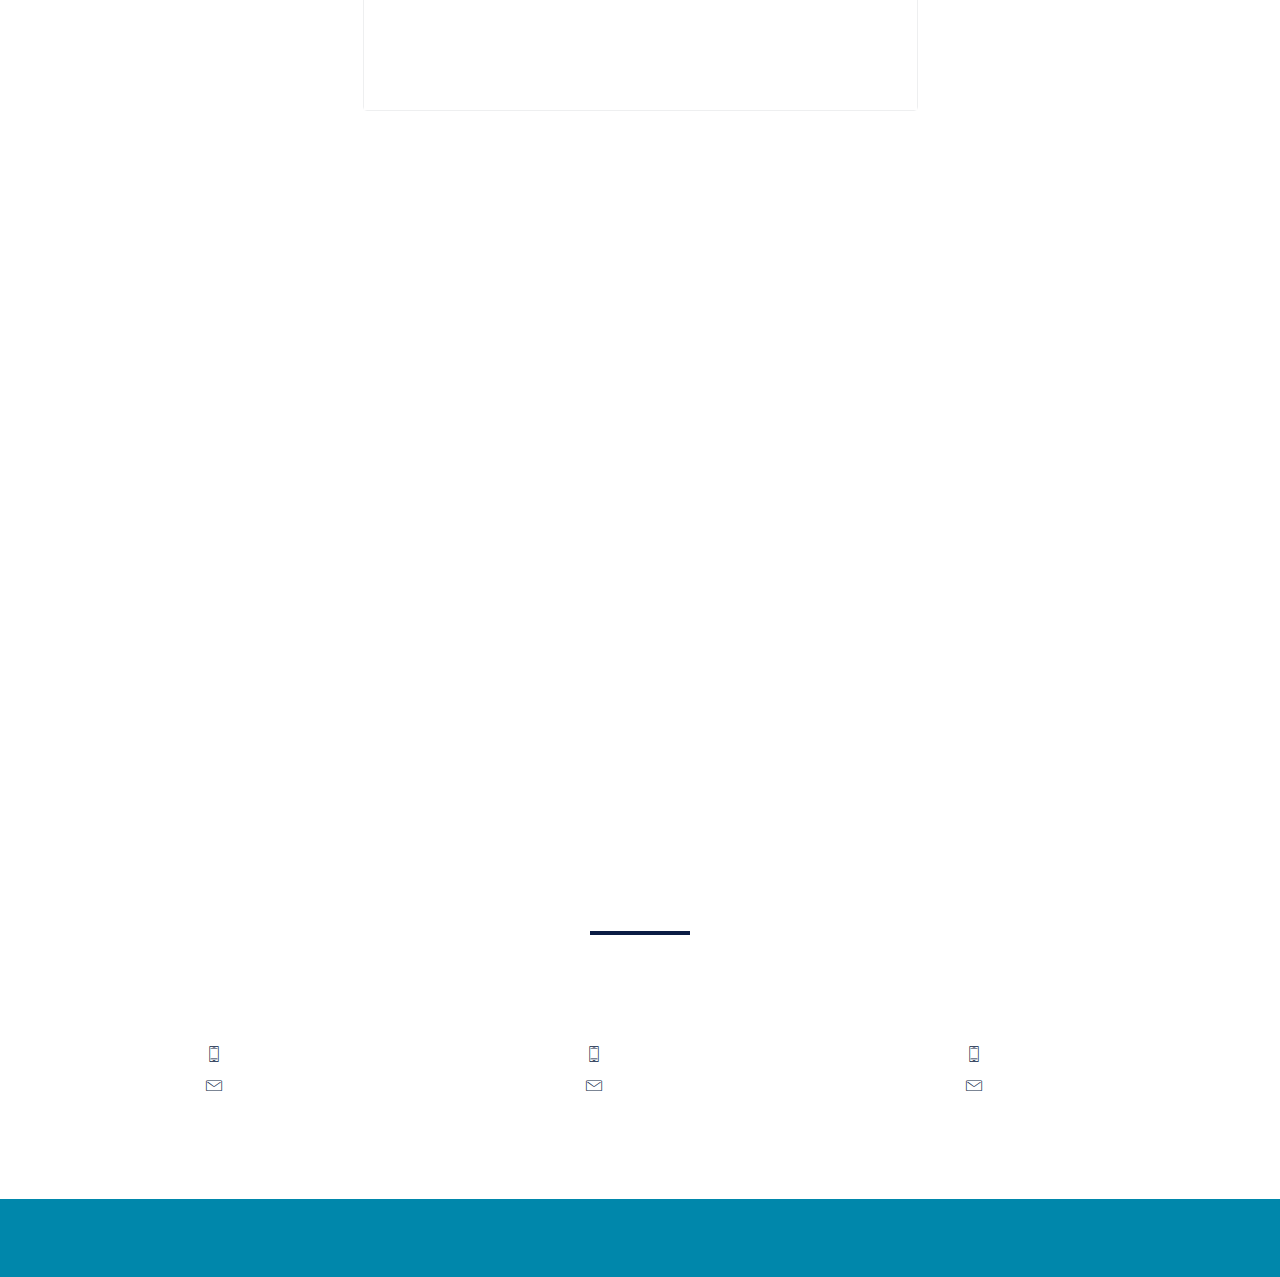
<file: school-orientation.html>
<!DOCTYPE html>
<html  >
<head>
  
  <meta charset="UTF-8">
  <meta http-equiv="X-UA-Compatible" content="IE=edge">
  
  <meta name="viewport" content="width=device-width, initial-scale=1, minimum-scale=1">
  <link rel="shortcut icon" href="assets/images/shiningstarlogolarge1-1-128x94.png" type="image/x-icon">
  <meta name="description" content="">
  
  
  <title>School Orientation For Parents</title>
  <link rel="stylesheet" href="assets/web/assets/mobirise-icons/mobirise-icons.css">
  <link rel="stylesheet" href="assets/web/assets/mobirise-icons2/mobirise2.css">
  <link rel="stylesheet" href="assets/FontAwesome/css/font-awesome.css">
  <link rel="stylesheet" href="assets/tether/tether.min.css">
  <link rel="stylesheet" href="assets/bootstrap/css/bootstrap.min.css">
  <link rel="stylesheet" href="assets/bootstrap/css/bootstrap-grid.min.css">
  <link rel="stylesheet" href="assets/bootstrap/css/bootstrap-reboot.min.css">
  <link rel="stylesheet" href="assets/animatecss/animate.min.css">
  <link rel="stylesheet" href="assets/dropdown/css/style.css">
  <link rel="stylesheet" href="assets/socicon/css/styles.css">
  <link rel="stylesheet" href="assets/theme/css/style.css">
  <link rel="preload" href="https://fonts.googleapis.com/css?family=Merriweather:300,300i,400,400i,700,700i,900,900i&display=swap" as="style" onload="this.onload=null;this.rel='stylesheet'">
  <noscript><link rel="stylesheet" href="https://fonts.googleapis.com/css?family=Merriweather:300,300i,400,400i,700,700i,900,900i&display=swap"></noscript>
  <link rel="preload" href="https://fonts.googleapis.com/css?family=Open+Sans:300,300i,400,400i,600,600i,700,700i,800,800i&display=swap" as="style" onload="this.onload=null;this.rel='stylesheet'">
  <noscript><link rel="stylesheet" href="https://fonts.googleapis.com/css?family=Open+Sans:300,300i,400,400i,600,600i,700,700i,800,800i&display=swap"></noscript>
  <link rel="preload" as="style" href="assets/mobirise/css/mbr-additional.css"><link rel="stylesheet" href="assets/mobirise/css/mbr-additional.css" type="text/css">
  
  
  <!-- Google Tag Manager (noscript) -->
<noscript><iframe src="https://www.googletagmanager.com/ns.html?id=GTM-KN2ZRJZ"
height="0" width="0" style="display:none;visibility:hidden"></iframe></noscript>
<!-- End Google Tag Manager (noscript) -->

  

</head>
<body>

<!-- Analytics -->
<!-- Google Tag Manager -->
<script>(function(w,d,s,l,i){w[l]=w[l]||[];w[l].push({'gtm.start':
new Date().getTime(),event:'gtm.js'});var f=d.getElementsByTagName(s)[0],
j=d.createElement(s),dl=l!='dataLayer'?'&l='+l:'';j.async=true;j.src=
'https://www.googletagmanager.com/gtm.js?id='+i+dl;f.parentNode.insertBefore(j,f);
})(window,document,'script','dataLayer','GTM-KN2ZRJZ');</script>
<!-- End Google Tag Manager -->
<!-- /Analytics -->


  
  <section class="menu cid-s7AOJ4osZk" once="menu" id="menu1-27">

    

    <nav class="navbar navbar-dropdown align-items-center navbar-toggleable-sm">
        
        <div class="menu-bottom">


            <div class="menu-logo">
                <div class="navbar-brand">
                    <span class="navbar-logo">
                        <a href="https://shiningstarschools.org/">
                            <img src="[data-uri]" alt="Shining Star Christian Schools" title="Shining Star Christian Schools" style="height: 4rem;" loading="lazy" class="lazyload" data-src="assets/images/shiningstarlogosmall3-150x111.png">
                        </a>
                    </span>
                    
                </div>
            </div>



            <div class="collapse navbar-collapse" id="navbarSupportedContent">
                <ul class="navbar-nav nav-dropdown js-float-line" data-app-modern-menu="true"><li class="nav-item">
                        <a class="nav-link link mbr-black text-black display-4" href="index.html">
                            Home</a>
                    </li><li class="nav-item"><a class="nav-link link mbr-black text-black display-4" href="about-shining-star-christian-schools.html">
                            About</a></li><li class="nav-item dropdown open"><a class="nav-link link mbr-black text-black dropdown-toggle display-4" href="#" data-toggle="dropdown-submenu" aria-expanded="true">
                            Assist-ED</a><div class="dropdown-menu"><a class="mbr-black text-black dropdown-item text-primary display-4" href="parent-teacher.html">Assist Ed</a><a class="mbr-black text-black dropdown-item text-primary display-4" href="milwaukee-ymca-daycare.html" aria-expanded="false">Day Care</a><a class="mbr-black text-black dropdown-item text-primary display-4" href="milwaukee-financial-training.html" aria-expanded="false">BMO Harris&nbsp;</a><a class="mbr-black text-black dropdown-item text-primary display-4" href="school-donation.html" aria-expanded="false">Fundraising&nbsp;</a></div></li><li class="nav-item dropdown"><a class="nav-link link mbr-black text-black dropdown-toggle display-4" href="how-to-login-flvs.html" data-toggle="dropdown-submenu" aria-expanded="false">
                            Orientation</a><div class="dropdown-menu"><a class="mbr-black text-black dropdown-item display-4" href="school-orientation.html">Orientation</a><a class="mbr-black text-black dropdown-item display-4" href="how-to-login-flvs.html">How-To-Access</a></div></li><li class="nav-item"><a class="nav-link link mbr-black text-black display-4" href="https://form.jotform.com/202329262042142">
                            COVID Check</a></li></ul>

                <div class="navbar-buttons mbr-section-btn"><a class="btn btn-md btn-primary-outline display-4" href="about-shining-star-christian-schools.html#timeline1-46"> Enroll Now</a></div>

            </div>
            <button class="navbar-toggler " type="button" data-toggle="collapse" data-target="#navbarSupportedContent" aria-controls="navbarSupportedContent" aria-expanded="false" aria-label="Toggle navigation">
                <div class="hamburger">
                    <span></span>
                    <span></span>
                    <span></span>
                    <span></span>
                </div>
            </button>







        </div>
    </nav>
</section>

<section class="extHeader cid-s7MqqwPKwo" id="extHeader24-28">

    

    <div class="mbr-overlay" style="opacity: 0.6;">
    </div>

    <div class="container align-left">
        <div class="row ">
            <div class="col-lg-8 col-md-12 py-lg-0 pb-4">
            	<div class="img-wrap">
        			<img src="[data-uri]" alt="" title="" loading="lazy" class="lazyload" data-src="assets/images/pexels-picha-stock-3894383-afro-woman-1460x973.jpg">
    			</div>
            </div> 	
            <div class="align-self-center mbr-black col-lg-4 col-md-12 py-lg-0 pt-2">
                <div class="card-wrap">
                    <h1 class="mbr-section-title align-center pb-3 mbr-fonts-style display-1">Parent Orientation
</h1>
                    <h3 class="mbr-section-subtitle align-center mbr-light mbr-fonts-style display-5">To help slow the spread of COVID-19 and keep all scholars, staff, and families safe our Parent Orientation will be virtual this year. You will be receiving an email with a presentation to read through along with some introduction videos to watch in order to prepare you and your scholar(s) for the 2020-2021 school year. Please ensure you complete this orientation before Monday August 24th to be ready for the first day of school on Wednesday August 26th. 
<div>
</div><div><br></div></h3>
                    
                </div>
            </div>
        </div>
    </div>
</section>

<section class="extFeatures cid-s7MtsTfjpk" id="extFeatures6-2d">
    
    

    
    <div class="container">
        <h2 class="mbr-section-title align-center mbr-fonts-style display-2">
            Information</h2>
        
        <div class="row justify-content-center pt-3">
            <div class="card p-3 col-12 col-md-6">
                <div class="card-wrap">
                    <div class="card-img pb-4 align-center">
                        <span class="mbr-iconfont mbri-calendar" style="color: rgb(6, 29, 186); fill: rgb(6, 29, 186);"></span>
                    </div>
                    
                </div>
            </div>

            <div class="card p-3 col-12 col-md-6">
                <div class="card-wrap">
                    <div class="card-img pb-4 align-center">
                        <span class="mbr-iconfont mbri-devices" style="color: rgb(6, 29, 186); fill: rgb(6, 29, 186);"></span>
                    </div>
                    
                </div>
            </div>

            

            
        </div>
    </div>
</section>

<section class="mbr-section article extСontent cid-s7Mw0zBFsN" id="extContent1-2e">
     

    <div class="container">
        <div class="media-container-row">
            <div class="mbr-text counter-container col-12 col-md-8 mbr-fonts-style pt-5">
                
                
                
            <div class="mb-5">
                    <h4 class="counter">01.</h4>
                    <h3 class="mb-3 mbr-fonts-style display-5">There will be links to “<a href="school-orientation.html#extVideo2-2q">How to Videos</a>” for operating our virtual classrooms
</h3>
                    
                </div><div class="mb-5">
                    <h4 class="counter">02.</h4>
                    <h3 class="mb-3 mbr-fonts-style display-5">A reminder of our School Year Steps for Reopening
</h3>
                    
                </div><div class="mb-5">
                    <h4 class="counter">03.</h4>
                    <h3 class="mb-3 mbr-fonts-style display-5">Technology Support Contact Information
<br></h3>
                    
                </div><div class="mb-5">
                    <h4 class="counter">04.</h4>
                    <h3 class="mb-3 mbr-fonts-style display-5">Parent/Scholar Handbook</h3>
                    
                </div><div class="mb-5">
                    <h4 class="counter">05.</h4>
                    <h3 class="mb-3 mbr-fonts-style display-5">Links to Meet Your Teacher and Details on their Virtual Classroom</h3>
                    
                </div></div>
        </div>
    </div>
</section>

<section class="extHeader cid-saLhy6HVoR" id="extHeader15-4o">

    

    <div class="mbr-overlay" style="opacity: 0.6;">
    </div>

    <div class="container">
        <div class="row align-items-center justify-content-center content-row">
            <div class="content-block col-md-12 col-lg-5">
                <div class="text-content">
                    <div class="media-container-row">
                        <div class="col-md-12 ">
                            <h2 class="mb-4 mbr-fonts-style mbr-section-title mbr-black display-2"><strong>
Shining Star Christian Schools turns a</strong><strong>&nbsp;classroom into a community with ClassDojo</strong></h2>
                            
                            
                            <div class="mbr-section-btn"><a class="btn btn-md btn-black btn-bgr display-4" href="https://www.classdojo.com/">See More</a></div>
                        </div>
                    </div>
                </div>
            </div>
            <div class="col-lg-7 col-md-12">
                <div class="mbr-figure"><iframe class="mbr-embedded-video" src="https://www.youtube.com/embed/RYeKBOMr5Mo?rel=0&amp;amp;showinfo=0&amp;autoplay=0&amp;loop=0" width="1280" height="720" frameborder="0" allowfullscreen=""></iframe></div>
            </div>
        </div>
    </div>
</section>

<section class="features8 cid-s7S4g9Zjty" id="extFeatures46-2o">

    

    
    <div class="container-fluid">
        <div class="row">
            <div class="card cardbg col-12 col-md-6 col-lg-3">
                <div class="card-wrapper text-card">

                    <p class="card-text align-left mbr-fonts-style display-7">Florida Virtual School (FLVS) has been leading the way in Kindergarten-12 online education for more than 22 years. FLVS provides a robust, award-winning curriculum to public, private, charter, and homeschool families and school districts nationwide. </p>

                </div>
            </div>

            <div class="card col-12 col-md-6 col-lg-3">

                <div class="card-img">
                    <img src="[data-uri]" alt="" title="" loading="lazy" class="lazyload" data-src="assets/images/girl-at-computer-1107x781.jpg">
                </div>
            </div>
            <div class="card m-auto col-12 col-md-6 col-lg-3">
                <div class="card-wrapper">

                    <h4 class="card-title align-left mbr-fonts-style display-2">Florida Virtual School</h4>

                    <div class="mbr-section-btn"><a href="https://www.flvs.net/" class="btn btn-warning-outline display-4" target="_blank">
                            VISIT WEBSITE</a></div>


                </div>
            </div>


            <div class="card col-12 col-md-6 col-lg-3">

                <div class="card-img">
                    <img src="[data-uri]" alt="" title="" loading="lazy" class="lazyload" data-src="assets/images/boy-at-laptop-310x202.jpg">
                </div>

            </div>


        </div>
    </div>
</section>

<section class="extVideo cid-s8f2RCJAbY mbr-fullscreen" id="extVideo2-2q">

    

    

    <div class="container align-center">
        <div class="row justify-content-md-center">
            <div class="mbr-white col-md-12 col-12 col-lg-6">
                <div class="box1">
                    <div class="mbr-media show-modal align-center py-2" data-toggle="modal" data-target=".w1">
                        <div class="icon-wrap">
                            <span class="mbr-iconfont mobi-mbri-play mobi-mbri"></span>
                        </div>
                    </div>
                </div>
            </div>
            <div class="mbr-white col-md-12 col-12 col-lg-6">
                <div class="box2">
                    <div class="mbr-media show-modal align-center py-2" data-toggle="modal" data-target=".w2">
                        <div class="icon-wrap">
                            <span class="mbr-iconfont mobi-mbri-play mobi-mbri"></span>
                        </div>
                    </div>
                </div>
            </div>
        </div>
    </div>
    <div>
        <div class="modalWindow w1" style="display: none;">
            <div class="modalWindow-container">
                <div class="modalWindow-video-container">
                    <div class="modalWindow-video">
                        <iframe width="100%" height="100%" frameborder="0" allowfullscreen="1" data-src="https://www.youtube.com/watch?v=S750TIshSzQ" loading="lazy" class="lazyload" src="[data-uri]"></iframe>
                    </div>
                    <a class="close" role="button" data-dismiss="modal">
                        <span aria-hidden="true" class="mbri-close mbr-iconfont closeModal"></span>
                        <span class="sr-only">Close</span>
                    </a>
                </div>
            </div>
        </div>

        <div class="modalWindow w2" style="display: none;">
            <div class="modalWindow-container">
                <div class="modalWindow-video-container">
                    <div class="modalWindow-video">
                        <iframe width="100%" height="100%" frameborder="0" allowfullscreen="1" data-src="https://www.youtube.com/watch?v=IswHoFAUqHE" loading="lazy" class="lazyload" src="[data-uri]"></iframe>
                    </div>
                    <a class="close" role="button" data-dismiss="modal">
                        <span aria-hidden="true" class="mbri-close mbr-iconfont closeModal"></span>
                        <span class="sr-only">Close</span>
                    </a>
                </div>
            </div>
        </div>


    </div>
</section>

<section class="info1 cid-s8g9MZeb4K" id="info1-2v">

    

    <div class="mbr-overlay" style="opacity: 0.4; background-color: rgb(0, 0, 0);">
    </div>

    <div class="container align-center">
        <div class="row justify-content-center">
            <div class="mbr-white col-lg-10 col-md-12">
                <h1 class="mbr-section-title mbr-bold align-left mbr-white pb-3 mbr-fonts-style display-2">Parent/Scholar Handbook</h1>
                <p class="mbr-text align-left pb-4 mbr-fonts-style display-7">
                    You can view and/or download this school handbook that shows the positive effects of online learning.</p>
                <div class="mbr-section-btn align-left"><a class="btn btn-md btn-warning display-4" href="assets/files/Student-Handbook.pdf"><span class="fa fa-download mbr-iconfont mbr-iconfont-btn" style="color: rgb(101, 101, 101);"></span>
                        View/Download Handbook</a></div>
            </div>
        </div>
    </div>
    
</section>

<section class="extFeatures cid-s7MDBNEscY" id="extFeatures40-2g">

    

    
    <div class="container">
        <h2 class="mbr-fonts-style mb-3 mbr-section-title display-2"><strong>Internet Assistance
</strong></h2>
        


        <div class="rows-wrapper">
            <div class="row main align-items-center justify-content-center">
                <div class="card col-md-6">
                    <div class="text-element d-flex align-items-center order-md-2">
                        <div class="text-content align-left">
                            <div class="card-img pb-3">
                                <a href="https://psc.wi.gov/Pages/Programs/BroadbandEmergencyInternetResources.aspx" target="_blank"><span class="mbr-iconfont socicon-internet socicon" style="color: rgb(6, 29, 186); fill: rgb(6, 29, 186);"></span></a>
                            </div>
                            <h2 class="mbr-title mbr-fonts-style display-5">
                                Get Internet Assistance</h2>
                            <p class="mbr-text card-text mbr-light mbr-fonts-style display-7">We understand that internet access is a must-have for our “Safer @ Home” start to the school year. If you do not currently have internet access, please use the link below for a variety of options. If after looking through these options, you are still having difficulty getting internet access please reach out to your perspective campus for further assistance. &nbsp;<br></p>
                            <div class="mbr-section-btn"><a class="btn-underline mr-3 text-warning display-5" href="https://psc.wi.gov/Pages/Programs/BroadbandEmergencyInternetResources.aspx">Click Here To Get Internet Assistance</a></div>
                        </div>
                    </div>
                    <div class="image-element">
                        <div class="img-wrap">
                            <a href="https://psc.wi.gov/Pages/Programs/BroadbandEmergencyInternetResources.aspx" target="_blank"><img src="[data-uri]" alt="Shining Star Christian Schools Internet Assiatance" title="Internet Assiatance" loading="lazy" class="lazyload" data-src="assets/images/chromebook-310x192.jpg"></a>
                        </div>
                    </div>
                </div>
                
                
                
                
                
            </div>
        </div>
    </div>
</section>

<section class="extHeader cid-s7MIkhZol7" id="extHeader14-2k">
    

    

    <div class="container">
        <div class="row main-row">
            <div class="text-content mb-4 col-lg-6">
                <h2 class="mb-4 mbr-fonts-style mbr-section-title display-2"><strong>Day Care Services</strong></h2>
                <h3 class="mbr-fonts-style mbr-text align-left mbr-light display-7">We are very excited to be partnering with a certified daycare provider in Milwaukee - New Horizon - for the 2020-2021 school year. New Horizon is a child care center that is. &nbsp;</h3>
                <div class="list counter-container col-12 mbr-fonts-style mbr-black display-7">
                    <ul>
                        <li>&nbsp;Available for childcare from 5:30AM till 11:30PM</li><li>New Horizon does provide staff who will assist your scholar in their virtual learning experience at Shining Star.</li>
                    </ul>
                </div>
                <div class="mbr-section-btn align-left"><a class="btn btn-md btn-primary display-4" href="https://newhorizondaycarecenter.com/" target="_blank">Contact New Horizons&nbsp;</a></div>
            </div>
     
            <div class="mbr-figure col-lg-6">
                <img src="[data-uri]" alt="" title="" loading="lazy" class="lazyload" data-src="assets/images/day-care-logo-01-300px-300x105.png">
            </div>

        </div>
    </div>
</section>

<section class="team3 cid-s7MGGkPJW1" id="team3-2h">

    

    
    <div class="container">
        <div class="row justify-content-center">
            <div class="col-md-12">
                <h2 class="mbr-section-title pb-2 mbr-bold mbr-fonts-style align-left display-2">Shining Star School Locations</h2>
                <div class="line-wrap">
                    <div class="line"></div>
                </div>

            </div>
        </div>
        <div class="row pt-3 row-content justify-content-center">



            <div class="card p-3 col-12 col-md-6 col-lg-4">
                <div class="card-wrapper">
                    <div class="card-img">
                        <a href="index.html"><img src="[data-uri]" title="Shining Star Christian School  4050 N. 95th" alt="Shining Star Christian School " loading="lazy" class="lazyload" data-src="assets/images/capital-location-208x1170.png"></a>
                    </div>
                    <div class="card-box">
                        <h4 class="card-title pb-4 mbr-fonts-style mbr-bold display-5">Capital&nbsp;</h4>
                        <div class="ico-line pb-3">
                            <div class="pr-2 mbr-iconfont mbr-iconfont-social mbri-mobile2" style="color: rgb(10, 28, 68); fill: rgb(10, 28, 68);" media-simple="true"></div>
                            <h3 class="phone mbr-fonts-style display-4">4050 N. 95th St.</h3>
                        </div>
                        <div class="ico-line">
                            <div class="pr-2 mbr-iconfont mbr-iconfont-social mbri-letter" style="color: rgb(10, 28, 68); fill: rgb(10, 28, 68);" media-simple="true"></div>
                            <h3 class="mail mbr-fonts-style display-4">contact@shiningstarschools.org</h3>
                        </div>
                    </div>
                </div>
                
            </div>




            <div class="card p-3 col-12 col-md-6 col-lg-4">
                <div class="card-wrapper">
                    <div class="card-img">
                        <a href="index.html"><img src="[data-uri]" title="St. James Lutheran 2028 N. 60th St. " alt="St. James Lutheran 2028 N. 60th St. " loading="lazy" class="lazyload" data-src="assets/images/st-james-208x1291.jpg"></a>
                    </div>
                    <div class="card-box">
                        <h4 class="card-title pb-4 mbr-fonts-style mbr-bold display-5">St. James Lutheran&nbsp;</h4>
                        <div class="ico-line pb-3">
                            <div class="pr-2 mbr-iconfont mbr-iconfont-social mbri-mobile2" style="color: rgb(10, 28, 68); fill: rgb(10, 28, 68);" media-simple="true"></div>
                            <h3 class="phone mbr-fonts-style display-4">2028 N. 60th St.&nbsp;</h3>
                        </div>
                        <div class="ico-line">
                            <div class="pr-2 mbr-iconfont mbr-iconfont-social mbri-letter" style="color: rgb(10, 28, 68); fill: rgb(10, 28, 68);" media-simple="true"></div>
                            <h3 class="mail mbr-fonts-style display-4">contact@shiningstarschools.org</h3>
                        </div>
                    </div>
                </div>
                
            </div>



            <div class="card p-3 col-12 col-md-6 col-lg-4">
                <div class="card-wrapper">
                    <div class="card-img">
                        <a href="index.html"><img src="[data-uri]" title="Shining Star Christian School 137 N. 66th St." alt="Shining Star Christian School 137 N. 66th St." loading="lazy" class="lazyload" data-src="assets/images/fairview-208x208.jpg"></a>
                    </div>
                    <div class="card-box">
                        <h4 class="card-title pb-4 mbr-fonts-style mbr-bold display-5">Fairview</h4>
                        <div class="ico-line pb-3">
                            <div class="pr-2 mbr-iconfont mbr-iconfont-social mbri-mobile2" style="color: rgb(10, 28, 68); fill: rgb(10, 28, 68);" media-simple="true"></div>
                            <h3 class="phone mbr-fonts-style display-4">137 N. 66th St.</h3>
                        </div>
                        <div class="ico-line">
                            <div class="pr-2 mbr-iconfont mbr-iconfont-social mbri-letter" style="color: rgb(10, 28, 68); fill: rgb(10, 28, 68);" media-simple="true"></div>
                            <h3 class="mail mbr-fonts-style display-4">contact@shiningstarschools.org</h3>
                        </div>
                    </div>
                </div>
                
            </div>





        </div>
    </div>
</section>

<section class="footer2 cid-s7MGNu2xRI" id="footer2-2j">

    

    

    <div class="container">

        <div class="row">
            <div class="col-sm-12">
                <p class="mbr-text links mbr-fonts-style display-4">
                    Copyright (c) 2020 Shining Star Christian Schools</p>
            </div>
        </div>
    </div>
</section>


<script src="assets/web/assets/jquery/jquery.min.js"></script>
  <script src="assets/popper/popper.min.js"></script>
  <script src="assets/tether/tether.min.js"></script>
  <script src="assets/bootstrap/js/bootstrap.min.js"></script>
  <script src="assets/smoothscroll/smooth-scroll.js"></script>
  <script src="assets/viewportchecker/jquery.viewportchecker.js"></script>
  <script src="assets/dropdown/js/nav-dropdown.js"></script>
  <script src="assets/dropdown/js/navbar-dropdown.js"></script>
  <script src="assets/touchswipe/jquery.touch-swipe.min.js"></script>
  <script src="assets/playervimeo/vimeo_player.js"></script>
  <script src="assets/theme/js/script.js"></script>
  
  
  
  <input name="animation" type="hidden">
  
<script>"use strict";if("loading"in HTMLImageElement.prototype){document.querySelectorAll('img[loading="lazy"],iframe[loading="lazy"]').forEach(e=>{e.src=e.dataset.src,e.style.paddingTop=100*e.getAttribute("data-aspectratio")+"%",e.style.height=0,e.onload=function(){e.removeAttribute("style")}})}else{const e=document.createElement("script");e.src="https://cdnjs.cloudflare.com/ajax/libs/lazysizes/5.1.2/lazysizes.min.js",document.body.appendChild(e)}</script>
</body>
</html>
</file>
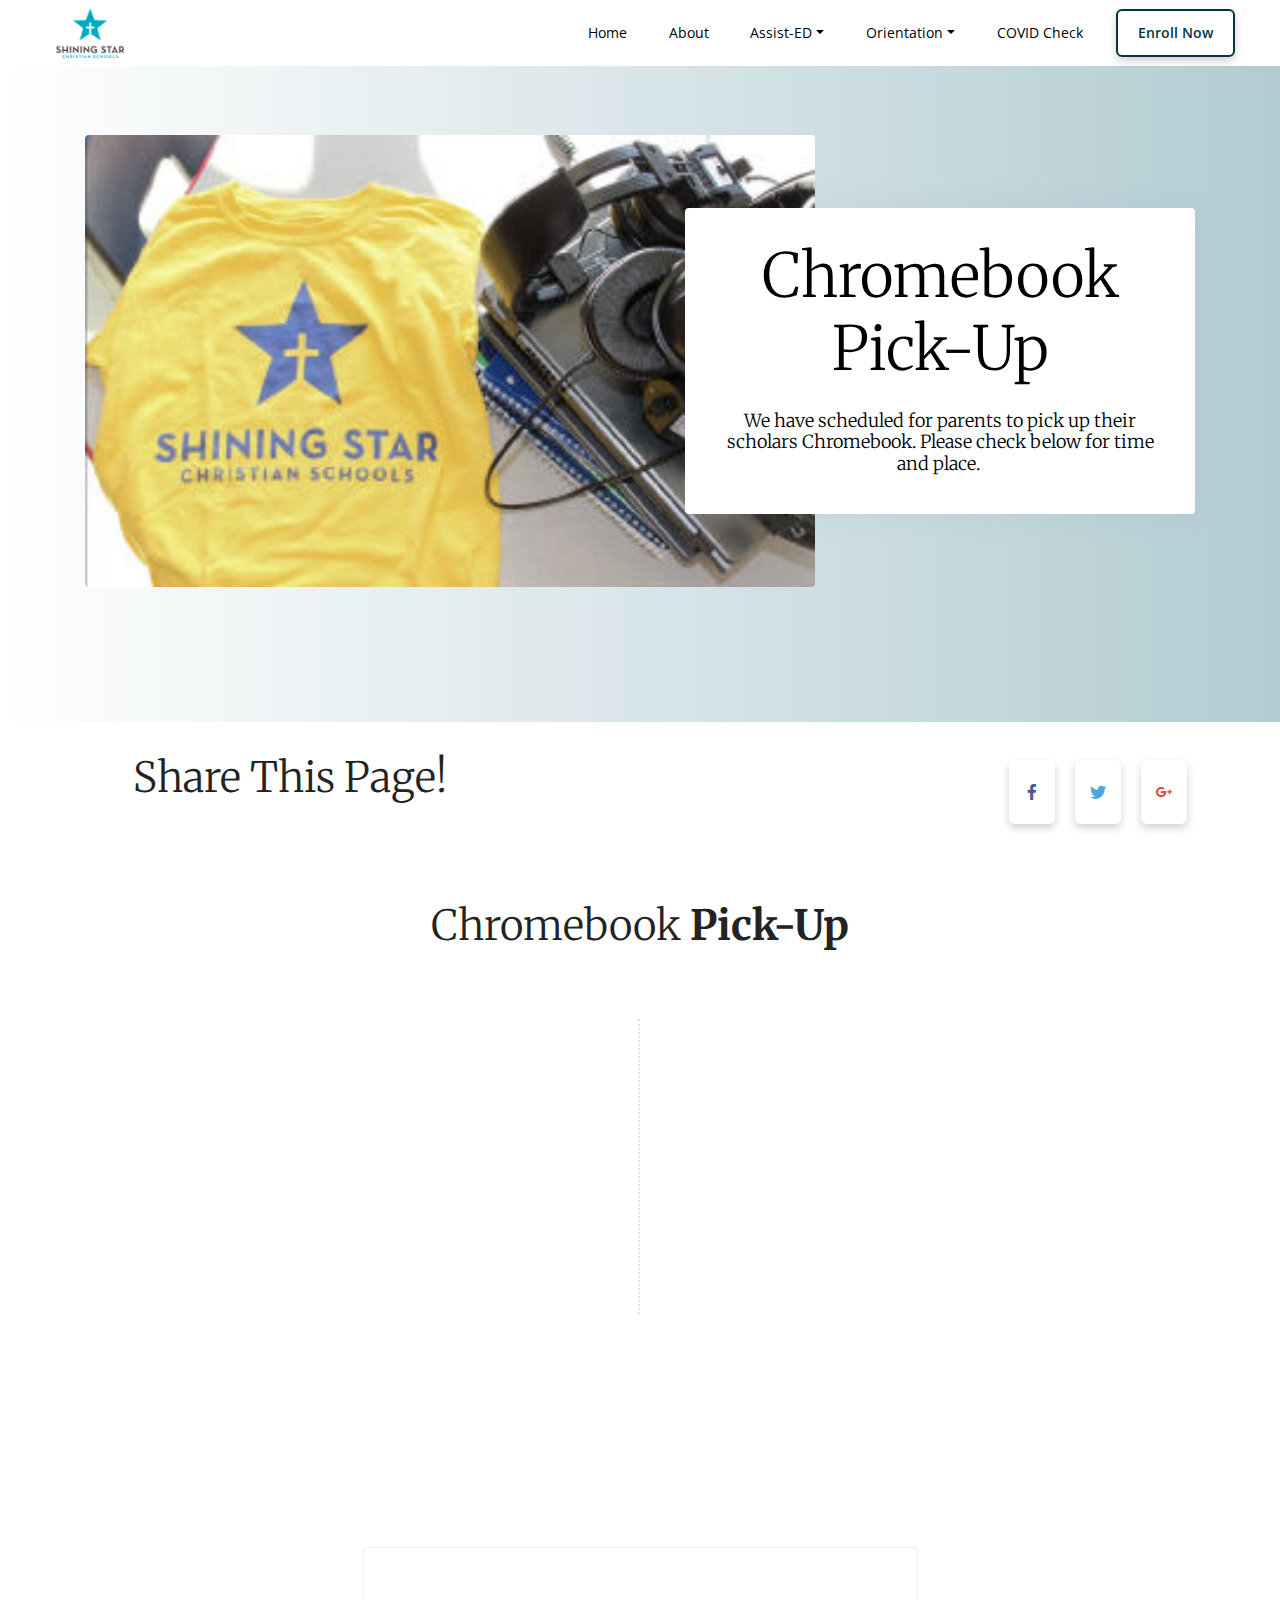
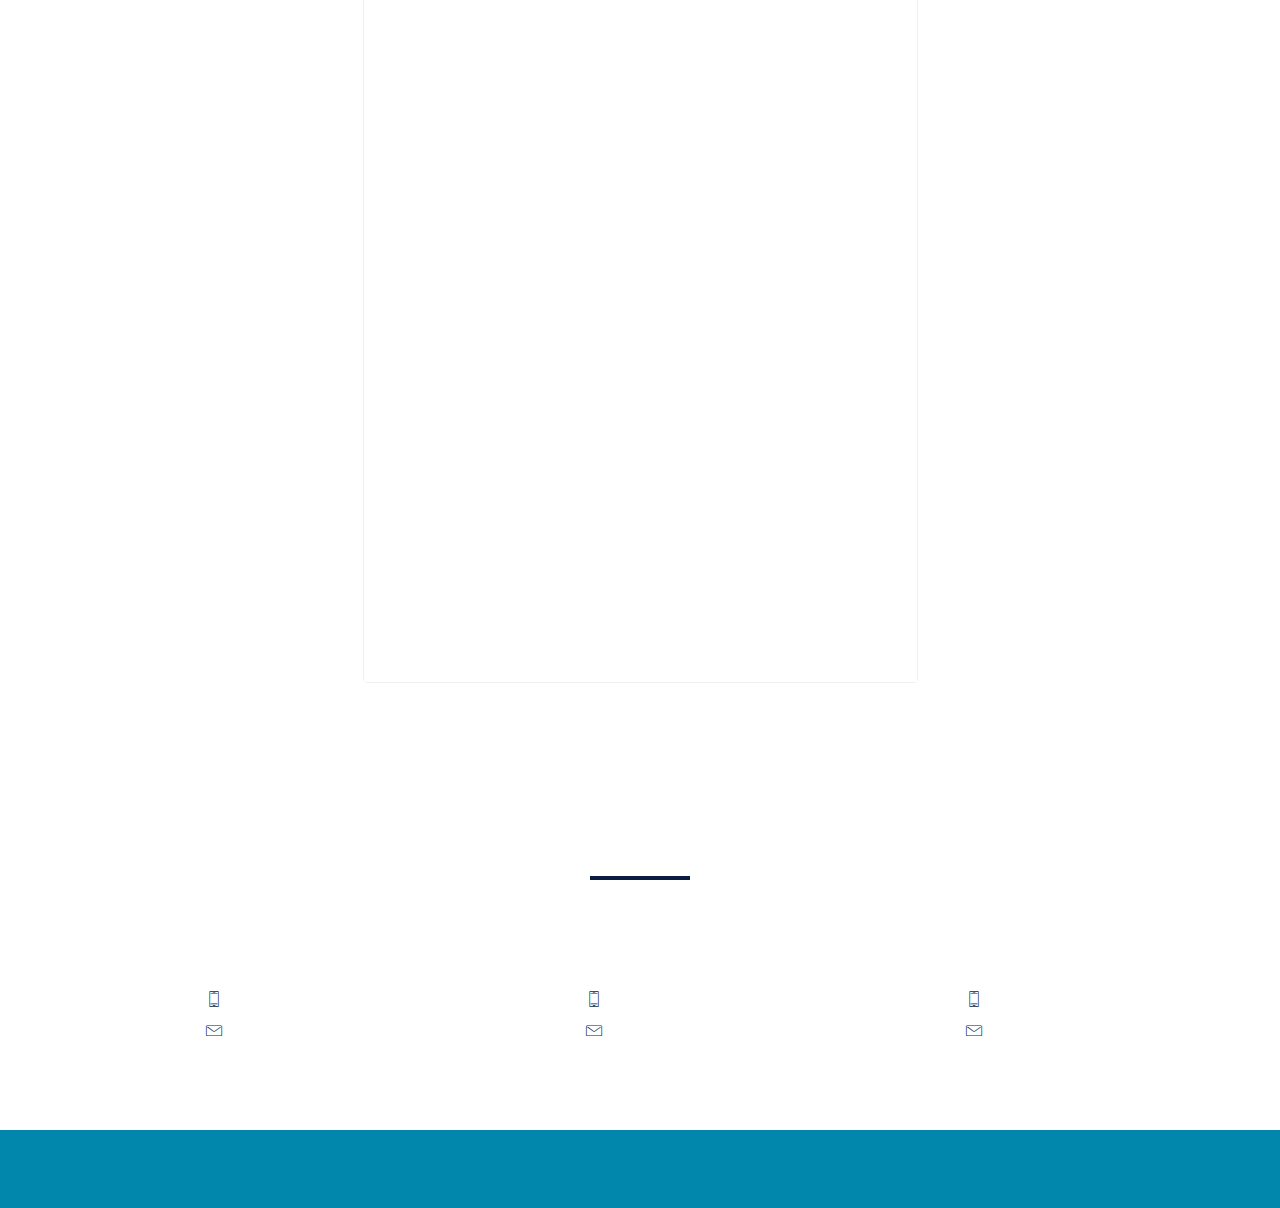
<file: School-pick-up-program.html>
<!DOCTYPE html>
<html  >
<head>
  
  <meta charset="UTF-8">
  <meta http-equiv="X-UA-Compatible" content="IE=edge">
  
  <meta name="viewport" content="width=device-width, initial-scale=1, minimum-scale=1">
  <link rel="shortcut icon" href="assets/images/shiningstarlogolarge1-1-128x94.png" type="image/x-icon">
  <meta name="description" content="">
  
  
  <title>School Pick Up Program</title>
  <link rel="stylesheet" href="assets/web/assets/mobirise-icons/mobirise-icons.css">
  <link rel="stylesheet" href="assets/tether/tether.min.css">
  <link rel="stylesheet" href="assets/bootstrap/css/bootstrap.min.css">
  <link rel="stylesheet" href="assets/bootstrap/css/bootstrap-grid.min.css">
  <link rel="stylesheet" href="assets/bootstrap/css/bootstrap-reboot.min.css">
  <link rel="stylesheet" href="assets/animatecss/animate.min.css">
  <link rel="stylesheet" href="assets/dropdown/css/style.css">
  <link rel="stylesheet" href="assets/socicon/css/styles.css">
  <link rel="stylesheet" href="assets/theme/css/style.css">
  <link rel="preload" href="https://fonts.googleapis.com/css?family=Merriweather:300,300i,400,400i,700,700i,900,900i&display=swap" as="style" onload="this.onload=null;this.rel='stylesheet'">
  <noscript><link rel="stylesheet" href="https://fonts.googleapis.com/css?family=Merriweather:300,300i,400,400i,700,700i,900,900i&display=swap"></noscript>
  <link rel="preload" href="https://fonts.googleapis.com/css?family=Open+Sans:300,300i,400,400i,600,600i,700,700i,800,800i&display=swap" as="style" onload="this.onload=null;this.rel='stylesheet'">
  <noscript><link rel="stylesheet" href="https://fonts.googleapis.com/css?family=Open+Sans:300,300i,400,400i,600,600i,700,700i,800,800i&display=swap"></noscript>
  <link rel="preload" as="style" href="assets/mobirise/css/mbr-additional.css"><link rel="stylesheet" href="assets/mobirise/css/mbr-additional.css" type="text/css">
  
  
  <!-- Google Tag Manager (noscript) -->
<noscript><iframe src="https://www.googletagmanager.com/ns.html?id=GTM-KN2ZRJZ"
height="0" width="0" style="display:none;visibility:hidden"></iframe></noscript>
<!-- End Google Tag Manager (noscript) -->

  

</head>
<body>

<!-- Analytics -->
<!-- Google Tag Manager -->
<script>(function(w,d,s,l,i){w[l]=w[l]||[];w[l].push({'gtm.start':
new Date().getTime(),event:'gtm.js'});var f=d.getElementsByTagName(s)[0],
j=d.createElement(s),dl=l!='dataLayer'?'&l='+l:'';j.async=true;j.src=
'https://www.googletagmanager.com/gtm.js?id='+i+dl;f.parentNode.insertBefore(j,f);
})(window,document,'script','dataLayer','GTM-KN2ZRJZ');</script>
<!-- End Google Tag Manager -->
<!-- /Analytics -->


  
  <section class="menu cid-s7AOJ4osZk" once="menu" id="menu1-1y">

    

    <nav class="navbar navbar-dropdown align-items-center navbar-toggleable-sm">
        
        <div class="menu-bottom">


            <div class="menu-logo">
                <div class="navbar-brand">
                    <span class="navbar-logo">
                        <a href="https://shiningstarschools.org/">
                            <img src="[data-uri]" alt="Shining Star Christian Schools" title="Shining Star Christian Schools" style="height: 4rem;" loading="lazy" class="lazyload" data-src="assets/images/shiningstarlogosmall3-150x111.png">
                        </a>
                    </span>
                    
                </div>
            </div>



            <div class="collapse navbar-collapse" id="navbarSupportedContent">
                <ul class="navbar-nav nav-dropdown js-float-line" data-app-modern-menu="true"><li class="nav-item">
                        <a class="nav-link link mbr-black text-black display-4" href="index.html">
                            Home</a>
                    </li><li class="nav-item"><a class="nav-link link mbr-black text-black display-4" href="about-shining-star-christian-schools.html">
                            About</a></li><li class="nav-item dropdown open"><a class="nav-link link mbr-black text-black dropdown-toggle display-4" href="#" data-toggle="dropdown-submenu" aria-expanded="true">
                            Assist-ED</a><div class="dropdown-menu"><a class="mbr-black text-black dropdown-item text-primary display-4" href="parent-teacher.html">Assist Ed</a><a class="mbr-black text-black dropdown-item text-primary display-4" href="milwaukee-ymca-daycare.html" aria-expanded="false">Day Care</a><a class="mbr-black text-black dropdown-item text-primary display-4" href="milwaukee-financial-training.html" aria-expanded="false">BMO Harris&nbsp;</a><a class="mbr-black text-black dropdown-item text-primary display-4" href="school-donation.html" aria-expanded="false">Fundraising&nbsp;</a></div></li><li class="nav-item dropdown"><a class="nav-link link mbr-black text-black dropdown-toggle display-4" href="how-to-login-flvs.html" data-toggle="dropdown-submenu" aria-expanded="false">
                            Orientation</a><div class="dropdown-menu"><a class="mbr-black text-black dropdown-item display-4" href="school-orientation.html">Orientation</a><a class="mbr-black text-black dropdown-item display-4" href="how-to-login-flvs.html">How-To-Access</a></div></li><li class="nav-item"><a class="nav-link link mbr-black text-black display-4" href="https://form.jotform.com/202329262042142">
                            COVID Check</a></li></ul>

                <div class="navbar-buttons mbr-section-btn"><a class="btn btn-md btn-primary-outline display-4" href="about-shining-star-christian-schools.html#timeline1-46"> Enroll Now</a></div>

            </div>
            <button class="navbar-toggler " type="button" data-toggle="collapse" data-target="#navbarSupportedContent" aria-controls="navbarSupportedContent" aria-expanded="false" aria-label="Toggle navigation">
                <div class="hamburger">
                    <span></span>
                    <span></span>
                    <span></span>
                    <span></span>
                </div>
            </button>







        </div>
    </nav>
</section>

<section class="extHeader cid-s7FPDycCVn" id="extHeader24-1z">

    

    

    <div class="container align-left">
        <div class="row ">
            <div class="col-lg-8 col-md-12 py-lg-0 pb-4">
            	<div class="img-wrap">
        			<img src="[data-uri]" alt="" title="" loading="lazy" class="lazyload" data-src="assets/images/chromebook-310x192.jpg">
    			</div>
            </div> 	
            <div class="align-self-center mbr-black col-lg-4 col-md-12 py-lg-0 pt-2">
                <div class="card-wrap">
                    <h1 class="mbr-section-title align-center pb-3 mbr-fonts-style display-1">Chromebook Pick-Up</h1>
                    <h3 class="mbr-section-subtitle align-center mbr-light mbr-fonts-style display-5">
                        We have scheduled for parents to pick up their scholars Chromebook. Please check below for time and place.&nbsp;</h3>
                    
                </div>
            </div>
        </div>
    </div>
</section>

<section class="extSocialButtons cid-s7FUV6ASvj" id="extSocialButtons2-26">
    
    

    

    <div class="container">
        <div class="media-container-row pt-3">
            <h2 class="pb-3 mbr-section-title mbr-fonts-style display-2">
                Share This Page!
            </h2>
            <div>
                <div class="mbr-social-likes">
                    <span class="btn btn-social socicon-bg-facebook facebook mx-2" title="Share link on Facebook">
                        <i class="socicon socicon-facebook"></i>
                    </span>
                    <span class="btn btn-social twitter socicon-bg-twitter mx-2" title="Share link on Twitter">
                        <i class="socicon socicon-twitter"></i>
                    </span>
                    <span class="btn btn-social plusone socicon-bg-googleplus mx-2" title="Share link on Google+">
                        <i class="socicon socicon-googleplus"></i>
                    </span>
                    
                    
                    
                    
                </div>
            </div>
        </div>
    </div>
</section>

<section class="mbr-section extСontent cid-s7FRlIwSjl" id="extContent2-23">

    

    <div class="container">
        <div class="title col-12 col-md-12">
            <h2 class="align-center mbr-fonts-style pb-5 display-2">Chromebook <strong>Pick-Up</strong></h2>
        </div>
        <div class="media-container-row mt-4">
            <div class="article article-right-border mb-4 col-sm-12 col-md-6">
                <h4 class="align-center pb-3 mbr-fonts-style align-right article-counter-left display-2">
                    01
                </h4>
                <h3 class="article-title-left align-right mbr-fonts-style pb-4 display-5"><strong><em>What to bring</em></strong>: 
</h3>
                <p class="mbr-text-left align-right mbr-fonts-style display-7">If you have not returned your Chromebook from spring, bring that to trade in for a new Chromebook. <br><br>Bring all updated contact information. We will have you complete some beginning of the year paperwork while we gather your Chromebooks. 
<br>&nbsp;<br></p>
            </div>
            <div class="article mb-4 col-sm-12 col-md-6">
                <h4 class="pb-3 mbr-fonts-style article-counter-right align-left display-2">
                    02
                </h4>
                <h3 class="article-title-right mbr-fonts-style pb-4 align-left display-5"><strong><em>What will you leave with: 
</em></strong></h3>
                <p class="mbr-text-right mbr-fonts-style align-left display-7">You will receive a Chromebook for EVERY student in your family.<br><br>A technology waiver.<br><br>Login information for the first days of school.&nbsp;<br>A school calendar. &nbsp;<br>
<br></p>
            </div>
        </div>
    </div>
</section>

<section class="extFeatures cid-s7MMhHlKao" id="extFeatures40-2m">

    

    
    <div class="container">
        <h2 class="mbr-fonts-style mb-3 mbr-section-title display-2"><strong>Internet Assistance
</strong></h2>
        


        <div class="rows-wrapper">
            <div class="row main align-items-center justify-content-center">
                <div class="card col-md-6">
                    <div class="text-element d-flex align-items-center order-md-2">
                        <div class="text-content align-left">
                            <div class="card-img pb-3">
                                <a href="https://psc.wi.gov/Pages/Programs/BroadbandEmergencyInternetResources.aspx" target="_blank"><span class="mbr-iconfont socicon-internet socicon" style="color: rgb(6, 29, 186); fill: rgb(6, 29, 186);"></span></a>
                            </div>
                            <h2 class="mbr-title mbr-fonts-style display-5">
                                Get Internet Assistance</h2>
                            <p class="mbr-text card-text mbr-light mbr-fonts-style display-7">We understand that internet access is a must-have for our “Safer @ Home” start to the school year. If you do not currently have internet access, please use the link below for a variety of options. If after looking through these options, you are still having difficulty getting internet access please reach out to your perspective campus for further assistance. &nbsp;<br></p>
                            <div class="mbr-section-btn"><a class="btn-underline mr-3 text-warning display-5" href="https://psc.wi.gov/Pages/Programs/BroadbandEmergencyInternetResources.aspx">Click Here To Get Internet Assistance</a></div>
                        </div>
                    </div>
                    <div class="image-element">
                        <div class="img-wrap">
                            <a href="https://psc.wi.gov/Pages/Programs/BroadbandEmergencyInternetResources.aspx" target="_blank"><img src="[data-uri]" alt="Shining Star Christian Schools Internet Assiatance" title="Internet Assiatance" loading="lazy" class="lazyload" data-src="assets/images/chromebook-310x192.jpg"></a>
                        </div>
                    </div>
                </div>
                
                
                
                
                
            </div>
        </div>
    </div>
</section>

<section class="team3 cid-s7FUEVGXHo" id="team3-24">

    

    
    <div class="container">
        <div class="row justify-content-center">
            <div class="col-md-12">
                <h2 class="mbr-section-title pb-2 mbr-bold mbr-fonts-style align-left display-2">3 Locations&nbsp;</h2>
                <div class="line-wrap">
                    <div class="line"></div>
                </div>

            </div>
        </div>
        <div class="row pt-3 row-content justify-content-center">



            <div class="card p-3 col-12 col-md-6 col-lg-4">
                <div class="card-wrapper">
                    <div class="card-img">
                        <a href="index.html"><img src="[data-uri]" title="Shining Star Christian School  4050 N. 95th" alt="Shining Star Christian School " loading="lazy" class="lazyload" data-src="assets/images/capital-location-208x1170.png"></a>
                    </div>
                    <div class="card-box">
                        <h4 class="card-title pb-4 mbr-fonts-style mbr-bold display-5">Capital&nbsp;</h4>
                        <div class="ico-line pb-3">
                            <div class="pr-2 mbr-iconfont mbr-iconfont-social mbri-mobile2" style="color: rgb(10, 28, 68); fill: rgb(10, 28, 68);" media-simple="true"></div>
                            <h3 class="phone mbr-fonts-style display-4">4050 N. 95th St.</h3>
                        </div>
                        <div class="ico-line">
                            <div class="pr-2 mbr-iconfont mbr-iconfont-social mbri-letter" style="color: rgb(10, 28, 68); fill: rgb(10, 28, 68);" media-simple="true"></div>
                            <h3 class="mail mbr-fonts-style display-4">contact@shiningstarschools.org</h3>
                        </div>
                    </div>
                </div>
                
            </div>




            <div class="card p-3 col-12 col-md-6 col-lg-4">
                <div class="card-wrapper">
                    <div class="card-img">
                        <a href="index.html"><img src="[data-uri]" title="St. James Lutheran 2028 N. 60th St. " alt="St. James Lutheran 2028 N. 60th St. " loading="lazy" class="lazyload" data-src="assets/images/st-james-208x1291.jpg"></a>
                    </div>
                    <div class="card-box">
                        <h4 class="card-title pb-4 mbr-fonts-style mbr-bold display-5">St. James Lutheran&nbsp;</h4>
                        <div class="ico-line pb-3">
                            <div class="pr-2 mbr-iconfont mbr-iconfont-social mbri-mobile2" style="color: rgb(10, 28, 68); fill: rgb(10, 28, 68);" media-simple="true"></div>
                            <h3 class="phone mbr-fonts-style display-4">2028 N. 60th St.&nbsp;</h3>
                        </div>
                        <div class="ico-line">
                            <div class="pr-2 mbr-iconfont mbr-iconfont-social mbri-letter" style="color: rgb(10, 28, 68); fill: rgb(10, 28, 68);" media-simple="true"></div>
                            <h3 class="mail mbr-fonts-style display-4">contact@shiningstarschools.org</h3>
                        </div>
                    </div>
                </div>
                
            </div>



            <div class="card p-3 col-12 col-md-6 col-lg-4">
                <div class="card-wrapper">
                    <div class="card-img">
                        <a href="index.html"><img src="[data-uri]" title="Shining Star Christian School 137 N. 66th St." alt="Shining Star Christian School 137 N. 66th St." loading="lazy" class="lazyload" data-src="assets/images/fairview-208x208.jpg"></a>
                    </div>
                    <div class="card-box">
                        <h4 class="card-title pb-4 mbr-fonts-style mbr-bold display-5">Fairview</h4>
                        <div class="ico-line pb-3">
                            <div class="pr-2 mbr-iconfont mbr-iconfont-social mbri-mobile2" style="color: rgb(10, 28, 68); fill: rgb(10, 28, 68);" media-simple="true"></div>
                            <h3 class="phone mbr-fonts-style display-4">137 N. 66th St.</h3>
                        </div>
                        <div class="ico-line">
                            <div class="pr-2 mbr-iconfont mbr-iconfont-social mbri-letter" style="color: rgb(10, 28, 68); fill: rgb(10, 28, 68);" media-simple="true"></div>
                            <h3 class="mail mbr-fonts-style display-4">contact@shiningstarschools.org</h3>
                        </div>
                    </div>
                </div>
                
            </div>





        </div>
    </div>
</section>

<section class="footer2 cid-s7FUFOGK18" id="footer2-25">

    

    

    <div class="container">

        <div class="row">
            <div class="col-sm-12">
                <p class="mbr-text links mbr-fonts-style display-4">
                    Copyright (c) 2020 Shining Star Christian Schools</p>
            </div>
        </div>
    </div>
</section>


<script src="assets/web/assets/jquery/jquery.min.js"></script>
  <script src="assets/popper/popper.min.js"></script>
  <script src="assets/tether/tether.min.js"></script>
  <script src="assets/bootstrap/js/bootstrap.min.js"></script>
  <script src="assets/smoothscroll/smooth-scroll.js"></script>
  <script src="assets/viewportchecker/jquery.viewportchecker.js"></script>
  <script src="assets/dropdown/js/nav-dropdown.js"></script>
  <script src="assets/dropdown/js/navbar-dropdown.js"></script>
  <script src="assets/touchswipe/jquery.touch-swipe.min.js"></script>
  <script src="assets/sociallikes/social-likes.js"></script>
  <script src="assets/theme/js/script.js"></script>
  
  
  
  <input name="animation" type="hidden">
  
<script>"use strict";if("loading"in HTMLImageElement.prototype){document.querySelectorAll('img[loading="lazy"],iframe[loading="lazy"]').forEach(e=>{e.src=e.dataset.src,e.style.paddingTop=100*e.getAttribute("data-aspectratio")+"%",e.style.height=0,e.onload=function(){e.removeAttribute("style")}})}else{const e=document.createElement("script");e.src="https://cdnjs.cloudflare.com/ajax/libs/lazysizes/5.1.2/lazysizes.min.js",document.body.appendChild(e)}</script>
</body>
</html>
</file>
<file: assets/web/assets/mobirise-icons/mobirise-icons.css>
@font-face {
  font-family: 'MobiriseIcons';
  src:  url('mobirise-icons.eot?spat4u');
  src:  url('mobirise-icons.eot?spat4u#iefix') format('embedded-opentype'),
    url('mobirise-icons.ttf?spat4u') format('truetype'),
    url('mobirise-icons.woff?spat4u') format('woff'),
    url('mobirise-icons.svg?spat4u#MobiriseIcons') format('svg');
  font-weight: normal;
  font-style: normal;
  font-display: swap;
}

[class^="mbri-"], [class*=" mbri-"] {
  /* use !important to prevent issues with browser extensions that change fonts */
  font-family: MobiriseIcons !important;
  speak: none;
  font-style: normal;
  font-weight: normal;
  font-variant: normal;
  text-transform: none;
  line-height: 1;

  /* Better Font Rendering =========== */
  -webkit-font-smoothing: antialiased;
  -moz-osx-font-smoothing: grayscale;
}

.mbri-add-submenu:before {
  content: "\e900";
}
.mbri-alert:before {
  content: "\e901";
}
.mbri-align-center:before {
  content: "\e902";
}
.mbri-align-justify:before {
  content: "\e903";
}
.mbri-align-left:before {
  content: "\e904";
}
.mbri-align-right:before {
  content: "\e905";
}
.mbri-android:before {
  content: "\e906";
}
.mbri-apple:before {
  content: "\e907";
}
.mbri-arrow-down:before {
  content: "\e908";
}
.mbri-arrow-next:before {
  content: "\e909";
}
.mbri-arrow-prev:before {
  content: "\e90a";
}
.mbri-arrow-up:before {
  content: "\e90b";
}
.mbri-bold:before {
  content: "\e90c";
}
.mbri-bookmark:before {
  content: "\e90d";
}
.mbri-bootstrap:before {
  content: "\e90e";
}
.mbri-briefcase:before {
  content: "\e90f";
}
.mbri-browse:before {
  content: "\e910";
}
.mbri-bulleted-list:before {
  content: "\e911";
}
.mbri-calendar:before {
  content: "\e912";
}
.mbri-camera:before {
  content: "\e913";
}
.mbri-cart-add:before {
  content: "\e914";
}
.mbri-cart-full:before {
  content: "\e915";
}
.mbri-cash:before {
  content: "\e916";
}
.mbri-change-style:before {
  content: "\e917";
}
.mbri-chat:before {
  content: "\e918";
}
.mbri-clock:before {
  content: "\e919";
}
.mbri-close:before {
  content: "\e91a";
}
.mbri-cloud:before {
  content: "\e91b";
}
.mbri-code:before {
  content: "\e91c";
}
.mbri-contact-form:before {
  content: "\e91d";
}
.mbri-credit-card:before {
  content: "\e91e";
}
.mbri-cursor-click:before {
  content: "\e91f";
}
.mbri-cust-feedback:before {
  content: "\e920";
}
.mbri-database:before {
  content: "\e921";
}
.mbri-delivery:before {
  content: "\e922";
}
.mbri-desktop:before {
  content: "\e923";
}
.mbri-devices:before {
  content: "\e924";
}
.mbri-down:before {
  content: "\e925";
}
.mbri-download:before {
  content: "\e989";
}
.mbri-drag-n-drop:before {
  content: "\e927";
}
.mbri-drag-n-drop2:before {
  content: "\e928";
}
.mbri-edit:before {
  content: "\e929";
}
.mbri-edit2:before {
  content: "\e92a";
}
.mbri-error:before {
  content: "\e92b";
}
.mbri-extension:before {
  content: "\e92c";
}
.mbri-features:before {
  content: "\e92d";
}
.mbri-file:before {
  content: "\e92e";
}
.mbri-flag:before {
  content: "\e92f";
}
.mbri-folder:before {
  content: "\e930";
}
.mbri-gift:before {
  content: "\e931";
}
.mbri-github:before {
  content: "\e932";
}
.mbri-globe:before {
  content: "\e933";
}
.mbri-globe-2:before {
  content: "\e934";
}
.mbri-growing-chart:before {
  content: "\e935";
}
.mbri-hearth:before {
  content: "\e936";
}
.mbri-help:before {
  content: "\e937";
}
.mbri-home:before {
  content: "\e938";
}
.mbri-hot-cup:before {
  content: "\e939";
}
.mbri-idea:before {
  content: "\e93a";
}
.mbri-image-gallery:before {
  content: "\e93b";
}
.mbri-image-slider:before {
  content: "\e93c";
}
.mbri-info:before {
  content: "\e93d";
}
.mbri-italic:before {
  content: "\e93e";
}
.mbri-key:before {
  content: "\e93f";
}
.mbri-laptop:before {
  content: "\e940";
}
.mbri-layers:before {
  content: "\e941";
}
.mbri-left-right:before {
  content: "\e942";
}
.mbri-left:before {
  content: "\e943";
}
.mbri-letter:before {
  content: "\e944";
}
.mbri-like:before {
  content: "\e945";
}
.mbri-link:before {
  content: "\e946";
}
.mbri-lock:before {
  content: "\e947";
}
.mbri-login:before {
  content: "\e948";
}
.mbri-logout:before {
  content: "\e949";
}
.mbri-magic-stick:before {
  content: "\e94a";
}
.mbri-map-pin:before {
  content: "\e94b";
}
.mbri-menu:before {
  content: "\e94c";
}
.mbri-mobile:before {
  content: "\e94d";
}
.mbri-mobile2:before {
  content: "\e94e";
}
.mbri-mobirise:before {
  content: "\e94f";
}
.mbri-more-horizontal:before {
  content: "\e950";
}
.mbri-more-vertical:before {
  content: "\e951";
}
.mbri-music:before {
  content: "\e952";
}
.mbri-new-file:before {
  content: "\e953";
}
.mbri-numbered-list:before {
  content: "\e954";
}
.mbri-opened-folder:before {
  content: "\e955";
}
.mbri-pages:before {
  content: "\e956";
}
.mbri-paper-plane:before {
  content: "\e957";
}
.mbri-paperclip:before {
  content: "\e958";
}
.mbri-photo:before {
  content: "\e959";
}
.mbri-photos:before {
  content: "\e95a";
}
.mbri-pin:before {
  content: "\e95b";
}
.mbri-play:before {
  content: "\e95c";
}
.mbri-plus:before {
  content: "\e95d";
}
.mbri-preview:before {
  content: "\e95e";
}
.mbri-print:before {
  content: "\e95f";
}
.mbri-protect:before {
  content: "\e960";
}
.mbri-question:before {
  content: "\e961";
}
.mbri-quote-left:before {
  content: "\e962";
}
.mbri-quote-right:before {
  content: "\e963";
}
.mbri-refresh:before {
  content: "\e964";
}
.mbri-responsive:before {
  content: "\e965";
}
.mbri-right:before {
  content: "\e966";
}
.mbri-rocket:before {
  content: "\e967";
}
.mbri-sad-face:before {
  content: "\e968";
}
.mbri-sale:before {
  content: "\e969";
}
.mbri-save:before {
  content: "\e96a";
}
.mbri-search:before {
  content: "\e96b";
}
.mbri-setting:before {
  content: "\e96c";
}
.mbri-setting2:before {
  content: "\e96d";
}
.mbri-setting3:before {
  content: "\e96e";
}
.mbri-share:before {
  content: "\e96f";
}
.mbri-shopping-bag:before {
  content: "\e970";
}
.mbri-shopping-basket:before {
  content: "\e971";
}
.mbri-shopping-cart:before {
  content: "\e972";
}
.mbri-sites:before {
  content: "\e973";
}
.mbri-smile-face:before {
  content: "\e974";
}
.mbri-speed:before {
  content: "\e975";
}
.mbri-star:before {
  content: "\e976";
}
.mbri-success:before {
  content: "\e977";
}
.mbri-sun:before {
  content: "\e978";
}
.mbri-sun2:before {
  content: "\e979";
}
.mbri-tablet:before {
  content: "\e97a";
}
.mbri-tablet-vertical:before {
  content: "\e97b";
}
.mbri-target:before {
  content: "\e97c";
}
.mbri-timer:before {
  content: "\e97d";
}
.mbri-to-ftp:before {
  content: "\e97e";
}
.mbri-to-local-drive:before {
  content: "\e97f";
}
.mbri-touch-swipe:before {
  content: "\e980";
}
.mbri-touch:before {
  content: "\e981";
}
.mbri-trash:before {
  content: "\e982";
}
.mbri-underline:before {
  content: "\e983";
}
.mbri-unlink:before {
  content: "\e984";
}
.mbri-unlock:before {
  content: "\e985";
}
.mbri-up-down:before {
  content: "\e986";
}
.mbri-up:before {
  content: "\e987";
}
.mbri-update:before {
  content: "\e988";
}
.mbri-upload:before {
 content: "\e926"; 
}
.mbri-user:before {
  content: "\e98a";
}
.mbri-user2:before {
  content: "\e98b";
}
.mbri-users:before {
  content: "\e98c";
}
.mbri-video:before {
  content: "\e98d";
}
.mbri-video-play:before {
  content: "\e98e";
}
.mbri-watch:before {
  content: "\e98f";
}
.mbri-website-theme:before {
  content: "\e990";
}
.mbri-wifi:before {
  content: "\e991";
}
.mbri-windows:before {
  content: "\e992";
}
.mbri-zoom-out:before {
  content: "\e993";
}
.mbri-redo:before {
  content: "\e994";
}
.mbri-undo:before {
  content: "\e995";
}
</file>
<file: assets/icon54/style.css>
@font-face {
    font-family: 'icon54';
    src: url('fonts/icon54.eot?uf6sbu');
    src: url('fonts/icon54.eot?uf6sbu#iefix') format('embedded-opentype'),
        url('fonts/icon54.ttf?uf6sbu') format('truetype'),
        url('fonts/icon54.woff?uf6sbu') format('woff'),
        url('fonts/icon54.svg?uf6sbu#icon54') format('svg');
    font-weight: normal;
    font-style: normal;
}

[class^='icon54-v1-'],
[class*=' icon54-v1-'] {
    /* use !important to prevent issues with browser extensions that change fonts */
    font-family: 'icon54' !important;
    speak: none;
    font-style: normal;
    font-weight: normal;
    font-variant: normal;
    text-transform: none;
    line-height: 1;

    /* Better Font Rendering =========== */
    -webkit-font-smoothing: antialiased;
    -moz-osx-font-smoothing: grayscale;
}

.icon54-v1-add-bag::before {
    content: '\e900';
}
.icon54-v1-add-cart2::before {
    content: '\e901';
}
.icon54-v1-add-chat1::before {
    content: '\e902';
}
.icon54-v1-add-chat2::before {
    content: '\e903';
}
.icon54-v1-add-chat3::before {
    content: '\e904';
}
.icon54-v1-bitcoin-bag::before {
    content: '\e905';
}
.icon54-v1-bitcoin-cart::before {
    content: '\e906';
}
.icon54-v1-cart::before {
    content: '\e907';
}
.icon54-v1-char-search2::before {
    content: '\e908';
}
.icon54-v1-chat-1::before {
    content: '\e909';
}
.icon54-v1-chat-2::before {
    content: '\e90a';
}
.icon54-v1-chat-3::before {
    content: '\e90b';
}
.icon54-v1-chat-bubble1::before {
    content: '\e90c';
}
.icon54-v1-chat-bubble2::before {
    content: '\e90d';
}
.icon54-v1-chat-bubble4::before {
    content: '\e90e';
}
.icon54-v1-chat-bubble5::before {
    content: '\e90f';
}
.icon54-v1-chat-buble3::before {
    content: '\e910';
}
.icon54-v1-chat-delete1::before {
    content: '\e911';
}
.icon54-v1-chat-delete2::before {
    content: '\e912';
}
.icon54-v1-chat-delete3::before {
    content: '\e913';
}
.icon54-v1-chat-error1::before {
    content: '\e914';
}
.icon54-v1-chat-error2::before {
    content: '\e915';
}
.icon54-v1-chat-error3::before {
    content: '\e916';
}
.icon54-v1-chat-help1::before {
    content: '\e917';
}
.icon54-v1-chat-help2::before {
    content: '\e918';
}
.icon54-v1-chat-help3::before {
    content: '\e919';
}
.icon54-v1-chat-remouve1::before {
    content: '\e91a';
}
.icon54-v1-chat-remouve2::before {
    content: '\e91b';
}
.icon54-v1-chat-remouve3::before {
    content: '\e91c';
}
.icon54-v1-chat-search1::before {
    content: '\e91d';
}
.icon54-v1-chat-search3::before {
    content: '\e91e';
}
.icon54-v1-chat-settings1::before {
    content: '\e91f';
}
.icon54-v1-chat-settings2::before {
    content: '\e920';
}
.icon54-v1-chat-settings3::before {
    content: '\e921';
}
.icon54-v1-chat-user1::before {
    content: '\e922';
}
.icon54-v1-chat-user2::before {
    content: '\e923';
}
.icon54-v1-chat-user3::before {
    content: '\e924';
}
.icon54-v1-chat-user4::before {
    content: '\e925';
}
.icon54-v1-check-out::before {
    content: '\e926';
}
.icon54-v1-clear-bag::before {
    content: '\e927';
}
.icon54-v1-clear-cart2::before {
    content: '\e928';
}
.icon54-v1-conference-chat::before {
    content: '\e929';
}
.icon54-v1-conference-speach::before {
    content: '\e92a';
}
.icon54-v1-credit-card::before {
    content: '\e92b';
}
.icon54-v1-cuppon::before {
    content: '\e92c';
}
.icon54-v1-dismiss-bag::before {
    content: '\e92d';
}
.icon54-v1-dismiss-cart::before {
    content: '\e92e';
}
.icon54-v1-dismiss-chat1::before {
    content: '\e92f';
}
.icon54-v1-dismiss-chat2::before {
    content: '\e930';
}
.icon54-v1-dismiss-chat3::before {
    content: '\e931';
}
.icon54-v1-dollar-bag::before {
    content: '\e932';
}
.icon54-v1-dollar-cart::before {
    content: '\e933';
}
.icon54-v1-done-bag::before {
    content: '\e934';
}
.icon54-v1-done-cat::before {
    content: '\e935';
}
.icon54-v1-dream-bubble1::before {
    content: '\e936';
}
.icon54-v1-dream-bubble2::before {
    content: '\e937';
}
.icon54-v1-dreamimg-2::before {
    content: '\e938';
}
.icon54-v1-dreaming-1::before {
    content: '\e939';
}
.icon54-v1-euro-bag::before {
    content: '\e93a';
}
.icon54-v1-euro-cart::before {
    content: '\e93b';
}
.icon54-v1-favorite-bag::before {
    content: '\e93c';
}
.icon54-v1-favorite-cart::before {
    content: '\e93d';
}
.icon54-v1-favorite-chat1::before {
    content: '\e93e';
}
.icon54-v1-favorite-chat2::before {
    content: '\e93f';
}
.icon54-v1-favorite-chat3::before {
    content: '\e940';
}
.icon54-v1-full-cart2::before {
    content: '\e941';
}
.icon54-v1-gift-box2::before {
    content: '\e942';
}
.icon54-v1-gift-card2::before {
    content: '\e943';
}
.icon54-v1-home-bag::before {
    content: '\e944';
}
.icon54-v1-hot-offer::before {
    content: '\e945';
}
.icon54-v1-mobile-shopping1::before {
    content: '\e946';
}
.icon54-v1-mobile-shopping2::before {
    content: '\e947';
}
.icon54-v1-on-sale2::before {
    content: '\e948';
}
.icon54-v1-on-sale::before {
    content: '\e949';
}
.icon54-v1-online-shopping1::before {
    content: '\e94a';
}
.icon54-v1-online-store::before {
    content: '\e94b';
}
.icon54-v1-open-box::before {
    content: '\e94c';
}
.icon54-v1-pound-bag::before {
    content: '\e94d';
}
.icon54-v1-pound-cart::before {
    content: '\e94e';
}
.icon54-v1-remouve-bag::before {
    content: '\e94f';
}
.icon54-v1-remouve-cart2::before {
    content: '\e950';
}
.icon54-v1-rotate-2::before {
    content: '\e951';
}
.icon54-v1-search-bag::before {
    content: '\e952';
}
.icon54-v1-search-cart::before {
    content: '\e953';
}
.icon54-v1-secure-shopping3::before {
    content: '\e954';
}
.icon54-v1-secure-shopping4::before {
    content: '\e955';
}
.icon54-v1-secure-shopping5::before {
    content: '\e956';
}
.icon54-v1-share-conversation1::before {
    content: '\e957';
}
.icon54-v1-share-conversation2::before {
    content: '\e958';
}
.icon54-v1-share-conversation3::before {
    content: '\e959';
}
.icon54-v1-shipping-box::before {
    content: '\e95a';
}
.icon54-v1-shipping-scedule::before {
    content: '\e95b';
}
.icon54-v1-shipping::before {
    content: '\e95c';
}
.icon54-v1-shopping-bag::before {
    content: '\e95d';
}
.icon54-v1-video-message::before {
    content: '\e95e';
}
.icon54-v1-voice-message::before {
    content: '\e95f';
}
.icon54-v1-web-shop1::before {
    content: '\e960';
}
.icon54-v1-web-shop2::before {
    content: '\e961';
}
.icon54-v1-web-shop3::before {
    content: '\e962';
}
.icon54-v1-d-blockchart1::before {
    content: '\e963';
}
.icon54-v1-112::before {
    content: '\e964';
}
.icon54-v1-911::before {
    content: '\e965';
}
.icon54-v1-add-call::before {
    content: '\e966';
}
.icon54-v1-balloons::before {
    content: '\e967';
}
.icon54-v1-baseball-cap::before {
    content: '\e968';
}
.icon54-v1-bat-man::before {
    content: '\e969';
}
.icon54-v1-block-call::before {
    content: '\e96a';
}
.icon54-v1-block-chart1::before {
    content: '\e96b';
}
.icon54-v1-block-chart2::before {
    content: '\e96c';
}
.icon54-v1-block-chart3::before {
    content: '\e96d';
}
.icon54-v1-bluetuth-phonespeaker::before {
    content: '\e96e';
}
.icon54-v1-call-24h::before {
    content: '\e96f';
}
.icon54-v1-call-center24h::before {
    content: '\e970';
}
.icon54-v1-call-forward::before {
    content: '\e971';
}
.icon54-v1-call-made::before {
    content: '\e972';
}
.icon54-v1-call-recieved::before {
    content: '\e973';
}
.icon54-v1-call-reservation::before {
    content: '\e974';
}
.icon54-v1-clear-call::before {
    content: '\e975';
}
.icon54-v1-crain-hook::before {
    content: '\e976';
}
.icon54-v1-decreasing-chart1::before {
    content: '\e977';
}
.icon54-v1-decreasing-chart2::before {
    content: '\e978';
}
.icon54-v1-delayed-call::before {
    content: '\e979';
}
.icon54-v1-diagram-1::before {
    content: '\e97a';
}
.icon54-v1-diagram-2::before {
    content: '\e97b';
}
.icon54-v1-diagram-3::before {
    content: '\e97c';
}
.icon54-v1-diagram-4::before {
    content: '\e97d';
}
.icon54-v1-dial-pad2::before {
    content: '\e97e';
}
.icon54-v1-dot-chart1::before {
    content: '\e97f';
}
.icon54-v1-dot-chart2::before {
    content: '\e980';
}
.icon54-v1-dot-chart3::before {
    content: '\e981';
}
.icon54-v1-enter-1::before {
    content: '\e982';
}
.icon54-v1-enter-2::before {
    content: '\e983';
}
.icon54-v1-exit-1::before {
    content: '\e984';
}
.icon54-v1-exit-2::before {
    content: '\e985';
}
.icon54-v1-fax-phone::before {
    content: '\e986';
}
.icon54-v1-fragment-chart::before {
    content: '\e987';
}
.icon54-v1-hold-theline::before {
    content: '\e988';
}
.icon54-v1-id-tag::before {
    content: '\e989';
}
.icon54-v1-increasing-chart1::before {
    content: '\e98a';
}
.icon54-v1-increasing-chart2::before {
    content: '\e98b';
}
.icon54-v1-key-2::before {
    content: '\e98c';
}
.icon54-v1-key-hole1::before {
    content: '\e98d';
}
.icon54-v1-key-hole2::before {
    content: '\e98e';
}
.icon54-v1-landscape-chart::before {
    content: '\e98f';
}
.icon54-v1-line-chart1::before {
    content: '\e990';
}
.icon54-v1-line-chart2::before {
    content: '\e991';
}
.icon54-v1-line-chart3::before {
    content: '\e992';
}
.icon54-v1-lock-1::before {
    content: '\e993';
}
.icon54-v1-lock-call::before {
    content: '\e994';
}
.icon54-v1-lock-user1::before {
    content: '\e995';
}
.icon54-v1-lock-user2::before {
    content: '\e996';
}
.icon54-v1-login-form1::before {
    content: '\e997';
}
.icon54-v1-login-form2::before {
    content: '\e998';
}
.icon54-v1-marge-call::before {
    content: '\e999';
}
.icon54-v1-missed-call::before {
    content: '\e99a';
}
.icon54-v1-name-tag::before {
    content: '\e99b';
}
.icon54-v1-open-lock::before {
    content: '\e99c';
}
.icon54-v1-pause-call::before {
    content: '\e99d';
}
.icon54-v1-phone-1::before {
    content: '\e99e';
}
.icon54-v1-phone-2::before {
    content: '\e99f';
}
.icon54-v1-phone-3::before {
    content: '\e9a0';
}
.icon54-v1-phone-4::before {
    content: '\e9a1';
}
.icon54-v1-phone-book::before {
    content: '\e9a2';
}
.icon54-v1-phone-box::before {
    content: '\e9a3';
}
.icon54-v1-phone-intalk::before {
    content: '\e9a4';
}
.icon54-v1-phone-ring::before {
    content: '\e9a5';
}
.icon54-v1-phone-shopping::before {
    content: '\e9a6';
}
.icon54-v1-pie-chart1::before {
    content: '\e9a7';
}
.icon54-v1-pie-chart2::before {
    content: '\e9a8';
}
.icon54-v1-pie-chart3::before {
    content: '\e9a9';
}
.icon54-v1-pin-code::before {
    content: '\e9aa';
}
.icon54-v1-public-phone::before {
    content: '\e9ab';
}
.icon54-v1-recall::before {
    content: '\e9ac';
}
.icon54-v1-record-call::before {
    content: '\e9ad';
}
.icon54-v1-remouve-call::before {
    content: '\e9ae';
}
.icon54-v1-ring-chart1::before {
    content: '\e9af';
}
.icon54-v1-ring-chart2::before {
    content: '\e9b0';
}
.icon54-v1-signal-0::before {
    content: '\e9b1';
}
.icon54-v1-signal-1::before {
    content: '\e9b2';
}
.icon54-v1-signal-2::before {
    content: '\e9b3';
}
.icon54-v1-signal-3::before {
    content: '\e9b4';
}
.icon54-v1-signal-4::before {
    content: '\e9b5';
}
.icon54-v1-signal-5::before {
    content: '\e9b6';
}
.icon54-v1-sinus::before {
    content: '\e9b7';
}
.icon54-v1-split-call::before {
    content: '\e9b8';
}
.icon54-v1-success-chart::before {
    content: '\e9b9';
}
.icon54-v1-table-chart1::before {
    content: '\e9ba';
}
.icon54-v1-table-chart2::before {
    content: '\e9bb';
}
.icon54-v1-tangent::before {
    content: '\e9bc';
}
.icon54-v1-bedroom::before {
    content: '\e9bd';
}
.icon54-v1-fingertouch::before {
    content: '\e9be';
}
.icon54-v1-hour::before {
    content: '\e9bf';
}
.icon54-v1-bedroom2::before {
    content: '\e9c0';
}
.icon54-v1-files::before {
    content: '\e9c1';
}
.icon54-v1-fingertouch2::before {
    content: '\e9c2';
}
.icon54-v1-files2::before {
    content: '\e9c3';
}
.icon54-v1-fingertouch3::before {
    content: '\e9c4';
}
.icon54-v1-starbed::before {
    content: '\e9c5';
}
.icon54-v1-g-network::before {
    content: '\e9c6';
}
.icon54-v1-gp-doc::before {
    content: '\e9c7';
}
.icon54-v1-fingerroatate::before {
    content: '\e9c8';
}
.icon54-v1-fingertouch4::before {
    content: '\e9c9';
}
.icon54-v1-g-network2::before {
    content: '\e9ca';
}
.icon54-v1-starhotel1::before {
    content: '\e9cb';
}
.icon54-v1-starhotel2::before {
    content: '\e9cc';
}
.icon54-v1-ball::before {
    content: '\e9cd';
}
.icon54-v1-min::before {
    content: '\e9ce';
}
.icon54-v1-by7::before {
    content: '\e9cf';
}
.icon54-v1-min2::before {
    content: '\e9d0';
}
.icon54-v1-min3::before {
    content: '\e9d1';
}
.icon54-v1-abascus-calculator::before {
    content: '\e9d2';
}
.icon54-v1-accordion::before {
    content: '\e9d3';
}
.icon54-v1-acrobat-file::before {
    content: '\e9d4';
}
.icon54-v1-add-basket::before {
    content: '\e9d5';
}
.icon54-v1-add-bookmark::before {
    content: '\e9d6';
}
.icon54-v1-add-card::before {
    content: '\e9d7';
}
.icon54-v1-add-cart::before {
    content: '\e9d8';
}
.icon54-v1-add-cloud::before {
    content: '\e9d9';
}
.icon54-v1-add-doc::before {
    content: '\e9da';
}
.icon54-v1-add-file::before {
    content: '\e9db';
}
.icon54-v1-add-folder::before {
    content: '\e9dc';
}
.icon54-v1-add-location::before {
    content: '\e9dd';
}
.icon54-v1-add-mail::before {
    content: '\e9de';
}
.icon54-v1-add-wifi::before {
    content: '\e9df';
}
.icon54-v1-addon-setting::before {
    content: '\e9e0';
}
.icon54-v1-addvertise::before {
    content: '\e9e1';
}
.icon54-v1-adobe-flashplayer::before {
    content: '\e9e2';
}
.icon54-v1-adobe::before {
    content: '\e9e3';
}
.icon54-v1-aif-doc::before {
    content: '\e9e4';
}
.icon54-v1-air-conditioner2::before {
    content: '\e9e5';
}
.icon54-v1-air-conditioner::before {
    content: '\e9e6';
}
.icon54-v1-air-conditioner1::before {
    content: '\e9e7';
}
.icon54-v1-airbnb::before {
    content: '\e9e8';
}
.icon54-v1-alambic::before {
    content: '\e9e9';
}
.icon54-v1-alarm-clock1::before {
    content: '\e9ea';
}
.icon54-v1-alarm-clock2::before {
    content: '\e9eb';
}
.icon54-v1-alarm-clock3::before {
    content: '\e9ec';
}
.icon54-v1-alarm-sound::before {
    content: '\e9ed';
}
.icon54-v1-align-center::before {
    content: '\e9ee';
}
.icon54-v1-align-left::before {
    content: '\e9ef';
}
.icon54-v1-align-right::before {
    content: '\e9f0';
}
.icon54-v1-all-directions::before {
    content: '\e9f1';
}
.icon54-v1-allert-card::before {
    content: '\e9f2';
}
.icon54-v1-alligator::before {
    content: '\e9f3';
}
.icon54-v1-alphabet-list::before {
    content: '\e9f4';
}
.icon54-v1-alu-recycle::before {
    content: '\e9f5';
}
.icon54-v1-amazon::before {
    content: '\e9f6';
}
.icon54-v1-ambulance-1::before {
    content: '\e9f7';
}
.icon54-v1-ambulance::before {
    content: '\e9f8';
}
.icon54-v1-amd::before {
    content: '\e9f9';
}
.icon54-v1-amex-2::before {
    content: '\e9fa';
}
.icon54-v1-amex::before {
    content: '\e9fb';
}
.icon54-v1-amplifier-1::before {
    content: '\e9fc';
}
.icon54-v1-amplifier-2::before {
    content: '\e9fd';
}
.icon54-v1-analogue-antenna::before {
    content: '\e9fe';
}
.icon54-v1-anchor::before {
    content: '\e9ff';
}
.icon54-v1-android::before {
    content: '\ea00';
}
.icon54-v1-angel2::before {
    content: '\ea01';
}
.icon54-v1-angel::before {
    content: '\ea02';
}
.icon54-v1-angry-birds2::before {
    content: '\ea03';
}
.icon54-v1-angry-birds::before {
    content: '\ea04';
}
.icon54-v1-anonymous-1::before {
    content: '\ea05';
}
.icon54-v1-anonymous-2::before {
    content: '\ea06';
}
.icon54-v1-ant::before {
    content: '\ea07';
}
.icon54-v1-antilop::before {
    content: '\ea08';
}
.icon54-v1-app-setting::before {
    content: '\ea09';
}
.icon54-v1-apple2::before {
    content: '\ea0a';
}
.icon54-v1-apple::before {
    content: '\ea0b';
}
.icon54-v1-appstore-2::before {
    content: '\ea0c';
}
.icon54-v1-arc-phisics::before {
    content: '\ea0d';
}
.icon54-v1-arcade::before {
    content: '\ea0e';
}
.icon54-v1-archery-1::before {
    content: '\ea0f';
}
.icon54-v1-archery-2::before {
    content: '\ea10';
}
.icon54-v1-aries::before {
    content: '\ea11';
}
.icon54-v1-army-solider::before {
    content: '\ea12';
}
.icon54-v1-artboard::before {
    content: '\ea13';
}
.icon54-v1-astronaut::before {
    content: '\ea14';
}
.icon54-v1-at-symbol::before {
    content: '\ea15';
}
.icon54-v1-ati::before {
    content: '\ea16';
}
.icon54-v1-atm-1::before {
    content: '\ea17';
}
.icon54-v1-atm-2::before {
    content: '\ea18';
}
.icon54-v1-atm-3::before {
    content: '\ea19';
}
.icon54-v1-atom::before {
    content: '\ea1a';
}
.icon54-v1-atomic-reactor::before {
    content: '\ea1b';
}
.icon54-v1-attach-file::before {
    content: '\ea1c';
}
.icon54-v1-attache-mail::before {
    content: '\ea1d';
}
.icon54-v1-attacher::before {
    content: '\ea1e';
}
.icon54-v1-attention-cloud::before {
    content: '\ea1f';
}
.icon54-v1-attention1-doc::before {
    content: '\ea20';
}
.icon54-v1-attention2-doc::before {
    content: '\ea21';
}
.icon54-v1-auction::before {
    content: '\ea22';
}
.icon54-v1-auto-flash::before {
    content: '\ea23';
}
.icon54-v1-auto-gearbox::before {
    content: '\ea24';
}
.icon54-v1-aux-cabel::before {
    content: '\ea25';
}
.icon54-v1-avi-doc::before {
    content: '\ea26';
}
.icon54-v1-backward-button::before {
    content: '\ea27';
}
.icon54-v1-backward::before {
    content: '\ea28';
}
.icon54-v1-bacteria-1::before {
    content: '\ea29';
}
.icon54-v1-bacteria-4::before {
    content: '\ea2a';
}
.icon54-v1-bad-pig::before {
    content: '\ea2b';
}
.icon54-v1-badminton::before {
    content: '\ea2c';
}
.icon54-v1-bag-1::before {
    content: '\ea2d';
}
.icon54-v1-bag-2::before {
    content: '\ea2e';
}
.icon54-v1-balance-1::before {
    content: '\ea2f';
}
.icon54-v1-balance-2::before {
    content: '\ea30';
}
.icon54-v1-bald-male::before {
    content: '\ea31';
}
.icon54-v1-ball-pen::before {
    content: '\ea32';
}
.icon54-v1-baloon::before {
    content: '\ea33';
}
.icon54-v1-banana::before {
    content: '\ea34';
}
.icon54-v1-banch::before {
    content: '\ea35';
}
.icon54-v1-bank-1::before {
    content: '\ea36';
}
.icon54-v1-bank-2::before {
    content: '\ea37';
}
.icon54-v1-bank3::before {
    content: '\ea38';
}
.icon54-v1-barbeque::before {
    content: '\ea39';
}
.icon54-v1-barcode-scanner::before {
    content: '\ea3a';
}
.icon54-v1-barcode::before {
    content: '\ea3b';
}
.icon54-v1-barrow::before {
    content: '\ea3c';
}
.icon54-v1-baseball-2::before {
    content: '\ea3d';
}
.icon54-v1-baseball::before {
    content: '\ea3e';
}
.icon54-v1-basket-1::before {
    content: '\ea3f';
}
.icon54-v1-basket-2::before {
    content: '\ea40';
}
.icon54-v1-basket-ball::before {
    content: '\ea41';
}
.icon54-v1-basket::before {
    content: '\ea42';
}
.icon54-v1-bass-key::before {
    content: '\ea43';
}
.icon54-v1-bat::before {
    content: '\ea44';
}
.icon54-v1-bath-robe::before {
    content: '\ea45';
}
.icon54-v1-battery2::before {
    content: '\ea46';
}
.icon54-v1-battery-0::before {
    content: '\ea47';
}
.icon54-v1-battery-1::before {
    content: '\ea48';
}
.icon54-v1-battery-2::before {
    content: '\ea49';
}
.icon54-v1-battery-3::before {
    content: '\ea4a';
}
.icon54-v1-battery-4::before {
    content: '\ea4b';
}
.icon54-v1-battery::before {
    content: '\ea4c';
}
.icon54-v1-battrey-charge::before {
    content: '\ea4d';
}
.icon54-v1-beach-ball::before {
    content: '\ea4e';
}
.icon54-v1-beanie-hat::before {
    content: '\ea4f';
}
.icon54-v1-bear::before {
    content: '\ea50';
}
.icon54-v1-beard-man::before {
    content: '\ea51';
}
.icon54-v1-beatle::before {
    content: '\ea52';
}
.icon54-v1-beats::before {
    content: '\ea53';
}
.icon54-v1-bee::before {
    content: '\ea54';
}
.icon54-v1-beer-mug::before {
    content: '\ea55';
}
.icon54-v1-behance::before {
    content: '\ea56';
}
.icon54-v1-bell2::before {
    content: '\ea57';
}
.icon54-v1-bell::before {
    content: '\ea58';
}
.icon54-v1-bellboy::before {
    content: '\ea59';
}
.icon54-v1-bellhop::before {
    content: '\ea5a';
}
.icon54-v1-belt::before {
    content: '\ea5b';
}
.icon54-v1-benjo::before {
    content: '\ea5c';
}
.icon54-v1-bezier-1::before {
    content: '\ea5d';
}
.icon54-v1-bezier-2::before {
    content: '\ea5e';
}
.icon54-v1-big-eye::before {
    content: '\ea5f';
}
.icon54-v1-big-jack::before {
    content: '\ea60';
}
.icon54-v1-big-shopping::before {
    content: '\ea61';
}
.icon54-v1-big-smile::before {
    content: '\ea62';
}
.icon54-v1-bike-1::before {
    content: '\ea63';
}
.icon54-v1-bike-2::before {
    content: '\ea64';
}
.icon54-v1-bike-3::before {
    content: '\ea65';
}
.icon54-v1-bike::before {
    content: '\ea66';
}
.icon54-v1-bikini::before {
    content: '\ea67';
}
.icon54-v1-binders::before {
    content: '\ea68';
}
.icon54-v1-bing::before {
    content: '\ea69';
}
.icon54-v1-binocular::before {
    content: '\ea6a';
}
.icon54-v1-bio-1::before {
    content: '\ea6b';
}
.icon54-v1-bio-2::before {
    content: '\ea6c';
}
.icon54-v1-bio-ennergy::before {
    content: '\ea6d';
}
.icon54-v1-bio-gas::before {
    content: '\ea6e';
}
.icon54-v1-biohazzard::before {
    content: '\ea6f';
}
.icon54-v1-bitcoin-2::before {
    content: '\ea70';
}
.icon54-v1-bitcoin-3::before {
    content: '\ea71';
}
.icon54-v1-bitcoin-cloud::before {
    content: '\ea72';
}
.icon54-v1-bitcoin-doc::before {
    content: '\ea73';
}
.icon54-v1-black-friday::before {
    content: '\ea74';
}
.icon54-v1-blank-file::before {
    content: '\ea75';
}
.icon54-v1-blend-tool::before {
    content: '\ea76';
}
.icon54-v1-blogger::before {
    content: '\ea77';
}
.icon54-v1-blood-drop::before {
    content: '\ea78';
}
.icon54-v1-bluetuth::before {
    content: '\ea79';
}
.icon54-v1-blututh-headset::before {
    content: '\ea7a';
}
.icon54-v1-boiled-egg::before {
    content: '\ea7b';
}
.icon54-v1-bold::before {
    content: '\ea7c';
}
.icon54-v1-bomb::before {
    content: '\ea7d';
}
.icon54-v1-bomber-man::before {
    content: '\ea7e';
}
.icon54-v1-bookmark-1::before {
    content: '\ea7f';
}
.icon54-v1-bookmark-2::before {
    content: '\ea80';
}
.icon54-v1-bookmark-3::before {
    content: '\ea81';
}
.icon54-v1-bookmark-4::before {
    content: '\ea82';
}
.icon54-v1-bookmark-settings::before {
    content: '\ea83';
}
.icon54-v1-bookmark-site2::before {
    content: '\ea84';
}
.icon54-v1-bookmark-site::before {
    content: '\ea85';
}
.icon54-v1-bookmarked-file::before {
    content: '\ea86';
}
.icon54-v1-boot::before {
    content: '\ea87';
}
.icon54-v1-botcoin-1::before {
    content: '\ea88';
}
.icon54-v1-bow-tie::before {
    content: '\ea89';
}
.icon54-v1-bow::before {
    content: '\ea8a';
}
.icon54-v1-bowler-hat::before {
    content: '\ea8b';
}
.icon54-v1-bowling-ball::before {
    content: '\ea8c';
}
.icon54-v1-bowling::before {
    content: '\ea8d';
}
.icon54-v1-boxing-bag::before {
    content: '\ea8e';
}
.icon54-v1-boxing-glov::before {
    content: '\ea8f';
}
.icon54-v1-boxing-helmet::before {
    content: '\ea90';
}
.icon54-v1-boxing-ring::before {
    content: '\ea91';
}
.icon54-v1-bra::before {
    content: '\ea92';
}
.icon54-v1-brain::before {
    content: '\ea93';
}
.icon54-v1-bread::before {
    content: '\ea94';
}
.icon54-v1-breakout::before {
    content: '\ea95';
}
.icon54-v1-bridge::before {
    content: '\ea96';
}
.icon54-v1-briefcase-1::before {
    content: '\ea97';
}
.icon54-v1-briefcase-2::before {
    content: '\ea98';
}
.icon54-v1-brightness-2::before {
    content: '\ea99';
}
.icon54-v1-brightness-3::before {
    content: '\ea9a';
}
.icon54-v1-brigthness-1::before {
    content: '\ea9b';
}
.icon54-v1-broken-glas::before {
    content: '\ea9c';
}
.icon54-v1-broken-heart::before {
    content: '\ea9d';
}
.icon54-v1-broken-link::before {
    content: '\ea9e';
}
.icon54-v1-brush-1::before {
    content: '\ea9f';
}
.icon54-v1-brush-2::before {
    content: '\eaa0';
}
.icon54-v1-bucket::before {
    content: '\eaa1';
}
.icon54-v1-buddybuilding::before {
    content: '\eaa2';
}
.icon54-v1-bug-protect::before {
    content: '\eaa3';
}
.icon54-v1-bullet-list::before {
    content: '\eaa4';
}
.icon54-v1-bulleted-list::before {
    content: '\eaa5';
}
.icon54-v1-bus-1::before {
    content: '\eaa6';
}
.icon54-v1-bus-2::before {
    content: '\eaa7';
}
.icon54-v1-bus-3::before {
    content: '\eaa8';
}
.icon54-v1-busi-2::before {
    content: '\eaa9';
}
.icon54-v1-business-man::before {
    content: '\eaaa';
}
.icon54-v1-business-woman::before {
    content: '\eaab';
}
.icon54-v1-busy-1::before {
    content: '\eaac';
}
.icon54-v1-butterfly::before {
    content: '\eaad';
}
.icon54-v1-button::before {
    content: '\eaae';
}
.icon54-v1-cab::before {
    content: '\eaaf';
}
.icon54-v1-cabine-lift::before {
    content: '\eab0';
}
.icon54-v1-cactus::before {
    content: '\eab1';
}
.icon54-v1-caffe-bean::before {
    content: '\eab2';
}
.icon54-v1-caffe-mug::before {
    content: '\eab3';
}
.icon54-v1-calculator-1::before {
    content: '\eab4';
}
.icon54-v1-calculator-2::before {
    content: '\eab5';
}
.icon54-v1-calculator-3::before {
    content: '\eab6';
}
.icon54-v1-calculator-4::before {
    content: '\eab7';
}
.icon54-v1-calendar-clock::before {
    content: '\eab8';
}
.icon54-v1-calendar::before {
    content: '\eab9';
}
.icon54-v1-call::before {
    content: '\eaba';
}
.icon54-v1-camel::before {
    content: '\eabb';
}
.icon54-v1-camera-12::before {
    content: '\eabc';
}
.icon54-v1-camera-1::before {
    content: '\eabd';
}
.icon54-v1-camera-22::before {
    content: '\eabe';
}
.icon54-v1-camera-2::before {
    content: '\eabf';
}
.icon54-v1-camera-3::before {
    content: '\eac0';
}
.icon54-v1-camera-42::before {
    content: '\eac1';
}
.icon54-v1-camera-4::before {
    content: '\eac2';
}
.icon54-v1-camera-5::before {
    content: '\eac3';
}
.icon54-v1-camera-6::before {
    content: '\eac4';
}
.icon54-v1-camera-7::before {
    content: '\eac5';
}
.icon54-v1-camera-8::before {
    content: '\eac6';
}
.icon54-v1-camera-9::before {
    content: '\eac7';
}
.icon54-v1-camera-rear::before {
    content: '\eac8';
}
.icon54-v1-camera-roll::before {
    content: '\eac9';
}
.icon54-v1-camp-bag::before {
    content: '\eaca';
}
.icon54-v1-camp-fire2::before {
    content: '\eacb';
}
.icon54-v1-camp-fire::before {
    content: '\eacc';
}
.icon54-v1-camping-knief::before {
    content: '\eacd';
}
.icon54-v1-candell::before {
    content: '\eace';
}
.icon54-v1-candy-stick::before {
    content: '\eacf';
}
.icon54-v1-candy::before {
    content: '\ead0';
}
.icon54-v1-captain-america::before {
    content: '\ead1';
}
.icon54-v1-car-1::before {
    content: '\ead2';
}
.icon54-v1-car-2::before {
    content: '\ead3';
}
.icon54-v1-car-3::before {
    content: '\ead4';
}
.icon54-v1-car-airpump::before {
    content: '\ead5';
}
.icon54-v1-car-secure::before {
    content: '\ead6';
}
.icon54-v1-car-service::before {
    content: '\ead7';
}
.icon54-v1-car-wash::before {
    content: '\ead8';
}
.icon54-v1-card-pay::before {
    content: '\ead9';
}
.icon54-v1-card-validity::before {
    content: '\eada';
}
.icon54-v1-cargo-ship::before {
    content: '\eadb';
}
.icon54-v1-carnaval::before {
    content: '\eadc';
}
.icon54-v1-carrot::before {
    content: '\eadd';
}
.icon54-v1-cart-1::before {
    content: '\eade';
}
.icon54-v1-cart-2::before {
    content: '\eadf';
}
.icon54-v1-cart-done::before {
    content: '\eae0';
}
.icon54-v1-cash-pay::before {
    content: '\eae1';
}
.icon54-v1-cash-payment::before {
    content: '\eae2';
}
.icon54-v1-cassette::before {
    content: '\eae3';
}
.icon54-v1-cat::before {
    content: '\eae4';
}
.icon54-v1-cd-case::before {
    content: '\eae5';
}
.icon54-v1-cello::before {
    content: '\eae6';
}
.icon54-v1-celsius::before {
    content: '\eae7';
}
.icon54-v1-chaplin::before {
    content: '\eae8';
}
.icon54-v1-character-spacing::before {
    content: '\eae9';
}
.icon54-v1-check-file::before {
    content: '\eaea';
}
.icon54-v1-check::before {
    content: '\eaeb';
}
.icon54-v1-checkout-bitcoin1::before {
    content: '\eaec';
}
.icon54-v1-checkout-bitcoin2::before {
    content: '\eaed';
}
.icon54-v1-checkout-dollar1::before {
    content: '\eaee';
}
.icon54-v1-checkout-dollar2::before {
    content: '\eaef';
}
.icon54-v1-checkout-euro1::before {
    content: '\eaf0';
}
.icon54-v1-checkout-euro2::before {
    content: '\eaf1';
}
.icon54-v1-checkout-pound1::before {
    content: '\eaf2';
}
.icon54-v1-checout-pound2::before {
    content: '\eaf3';
}
.icon54-v1-cheese::before {
    content: '\eaf4';
}
.icon54-v1-cheetah::before {
    content: '\eaf5';
}
.icon54-v1-chef::before {
    content: '\eaf6';
}
.icon54-v1-cherry::before {
    content: '\eaf7';
}
.icon54-v1-chess::before {
    content: '\eaf8';
}
.icon54-v1-chicken-leg::before {
    content: '\eaf9';
}
.icon54-v1-chicken::before {
    content: '\eafa';
}
.icon54-v1-chilly::before {
    content: '\eafb';
}
.icon54-v1-chimney::before {
    content: '\eafc';
}
.icon54-v1-chip::before {
    content: '\eafd';
}
.icon54-v1-christmas-decoration::before {
    content: '\eafe';
}
.icon54-v1-christmas-light::before {
    content: '\eaff';
}
.icon54-v1-christmas-star::before {
    content: '\eb00';
}
.icon54-v1-christmas-tree::before {
    content: '\eb01';
}
.icon54-v1-chrome::before {
    content: '\eb02';
}
.icon54-v1-circus::before {
    content: '\eb03';
}
.icon54-v1-clear-basket::before {
    content: '\eb04';
}
.icon54-v1-clear-bookmark::before {
    content: '\eb05';
}
.icon54-v1-clear-cart::before {
    content: '\eb06';
}
.icon54-v1-clear-file::before {
    content: '\eb07';
}
.icon54-v1-clear-folder::before {
    content: '\eb08';
}
.icon54-v1-clear-format::before {
    content: '\eb09';
}
.icon54-v1-clear-formatting::before {
    content: '\eb0a';
}
.icon54-v1-clear-location::before {
    content: '\eb0b';
}
.icon54-v1-clear-network::before {
    content: '\eb0c';
}
.icon54-v1-click-1::before {
    content: '\eb0d';
}
.icon54-v1-click-2::before {
    content: '\eb0e';
}
.icon54-v1-clock-1::before {
    content: '\eb0f';
}
.icon54-v1-clock-2::before {
    content: '\eb10';
}
.icon54-v1-clone-cloud::before {
    content: '\eb11';
}
.icon54-v1-close-2::before {
    content: '\eb12';
}
.icon54-v1-closr-1::before {
    content: '\eb13';
}
.icon54-v1-cloud2::before {
    content: '\eb14';
}
.icon54-v1-cloud-download::before {
    content: '\eb15';
}
.icon54-v1-cloud-drive::before {
    content: '\eb16';
}
.icon54-v1-cloud-folder2::before {
    content: '\eb17';
}
.icon54-v1-cloud-folder::before {
    content: '\eb18';
}
.icon54-v1-cloud-help::before {
    content: '\eb19';
}
.icon54-v1-cloud-list::before {
    content: '\eb1a';
}
.icon54-v1-cloud-network::before {
    content: '\eb1b';
}
.icon54-v1-cloud-server::before {
    content: '\eb1c';
}
.icon54-v1-cloud-setting::before {
    content: '\eb1d';
}
.icon54-v1-cloud-upload::before {
    content: '\eb1e';
}
.icon54-v1-cloud::before {
    content: '\eb1f';
}
.icon54-v1-cloudy-day::before {
    content: '\eb20';
}
.icon54-v1-cloudy-fog::before {
    content: '\eb21';
}
.icon54-v1-cloudy-night::before {
    content: '\eb22';
}
.icon54-v1-cloudy::before {
    content: '\eb23';
}
.icon54-v1-clown::before {
    content: '\eb24';
}
.icon54-v1-clubs-acecard::before {
    content: '\eb25';
}
.icon54-v1-cmera-3::before {
    content: '\eb26';
}
.icon54-v1-cmyk::before {
    content: '\eb27';
}
.icon54-v1-coal-railcar::before {
    content: '\eb28';
}
.icon54-v1-coat-rank::before {
    content: '\eb29';
}
.icon54-v1-coat::before {
    content: '\eb2a';
}
.icon54-v1-coce-withglass::before {
    content: '\eb2b';
}
.icon54-v1-cockroach::before {
    content: '\eb2c';
}
.icon54-v1-coctail-glass1::before {
    content: '\eb2d';
}
.icon54-v1-coctail-glass2::before {
    content: '\eb2e';
}
.icon54-v1-coding::before {
    content: '\eb2f';
}
.icon54-v1-coffe-togo::before {
    content: '\eb30';
}
.icon54-v1-coffe::before {
    content: '\eb31';
}
.icon54-v1-coin-andcash::before {
    content: '\eb32';
}
.icon54-v1-coins-1::before {
    content: '\eb33';
}
.icon54-v1-coins-2::before {
    content: '\eb34';
}
.icon54-v1-coins-3::before {
    content: '\eb35';
}
.icon54-v1-combine-file::before {
    content: '\eb36';
}
.icon54-v1-compact-disc::before {
    content: '\eb37';
}
.icon54-v1-compas-rose::before {
    content: '\eb38';
}
.icon54-v1-compass-1::before {
    content: '\eb39';
}
.icon54-v1-compass-2::before {
    content: '\eb3a';
}
.icon54-v1-compose-mail1::before {
    content: '\eb3b';
}
.icon54-v1-compose-mail2::before {
    content: '\eb3c';
}
.icon54-v1-computer-download::before {
    content: '\eb3d';
}
.icon54-v1-computer-network1::before {
    content: '\eb3e';
}
.icon54-v1-computer-network2::before {
    content: '\eb3f';
}
.icon54-v1-computer-upload::before {
    content: '\eb40';
}
.icon54-v1-concert-lighting::before {
    content: '\eb41';
}
.icon54-v1-concrete-truck::before {
    content: '\eb42';
}
.icon54-v1-conga-1::before {
    content: '\eb43';
}
.icon54-v1-conga-2::before {
    content: '\eb44';
}
.icon54-v1-contact-book1::before {
    content: '\eb45';
}
.icon54-v1-contact-book2::before {
    content: '\eb46';
}
.icon54-v1-contact-folder::before {
    content: '\eb47';
}
.icon54-v1-contact-info::before {
    content: '\eb48';
}
.icon54-v1-container-railcar::before {
    content: '\eb49';
}
.icon54-v1-contract-1::before {
    content: '\eb4a';
}
.icon54-v1-contract-2::before {
    content: '\eb4b';
}
.icon54-v1-converse::before {
    content: '\eb4c';
}
.icon54-v1-convert-bitcoin::before {
    content: '\eb4d';
}
.icon54-v1-convert-curency::before {
    content: '\eb4e';
}
.icon54-v1-cookie-man::before {
    content: '\eb4f';
}
.icon54-v1-copy-machine::before {
    content: '\eb50';
}
.icon54-v1-corn::before {
    content: '\eb51';
}
.icon54-v1-coroflot::before {
    content: '\eb52';
}
.icon54-v1-corrector::before {
    content: '\eb53';
}
.icon54-v1-countdown-1::before {
    content: '\eb54';
}
.icon54-v1-countdown-2::before {
    content: '\eb55';
}
.icon54-v1-countdown-3::before {
    content: '\eb56';
}
.icon54-v1-countdown-4::before {
    content: '\eb57';
}
.icon54-v1-countdown-5::before {
    content: '\eb58';
}
.icon54-v1-cow::before {
    content: '\eb59';
}
.icon54-v1-crain-truck2::before {
    content: '\eb5a';
}
.icon54-v1-crain-truck::before {
    content: '\eb5b';
}
.icon54-v1-crain::before {
    content: '\eb5c';
}
.icon54-v1-credit-card1::before {
    content: '\eb5d';
}
.icon54-v1-credit-card2::before {
    content: '\eb5e';
}
.icon54-v1-credit-card3::before {
    content: '\eb5f';
}
.icon54-v1-criminal::before {
    content: '\eb60';
}
.icon54-v1-croissant::before {
    content: '\eb61';
}
.icon54-v1-cronometer::before {
    content: '\eb62';
}
.icon54-v1-crop-image::before {
    content: '\eb63';
}
.icon54-v1-crop-tool::before {
    content: '\eb64';
}
.icon54-v1-crown-1::before {
    content: '\eb65';
}
.icon54-v1-crown-2::before {
    content: '\eb66';
}
.icon54-v1-crunchyroll::before {
    content: '\eb67';
}
.icon54-v1-cry-hard::before {
    content: '\eb68';
}
.icon54-v1-cry::before {
    content: '\eb69';
}
.icon54-v1-css-3::before {
    content: '\eb6a';
}
.icon54-v1-cup-1::before {
    content: '\eb6b';
}
.icon54-v1-cup-2::before {
    content: '\eb6c';
}
.icon54-v1-cup-3::before {
    content: '\eb6d';
}
.icon54-v1-cursor-select1::before {
    content: '\eb6e';
}
.icon54-v1-cusror-select2::before {
    content: '\eb6f';
}
.icon54-v1-cuter::before {
    content: '\eb70';
}
.icon54-v1-cylinder-hat::before {
    content: '\eb71';
}
.icon54-v1-cymbal::before {
    content: '\eb72';
}
.icon54-v1-cystern-railcar::before {
    content: '\eb73';
}
.icon54-v1-cystern-truck::before {
    content: '\eb74';
}
.icon54-v1-dailybooth::before {
    content: '\eb75';
}
.icon54-v1-darth-vader::before {
    content: '\eb76';
}
.icon54-v1-darts::before {
    content: '\eb77';
}
.icon54-v1-decode-file::before {
    content: '\eb78';
}
.icon54-v1-decrease-indent::before {
    content: '\eb79';
}
.icon54-v1-decrease-margin::before {
    content: '\eb7a';
}
.icon54-v1-deer::before {
    content: '\eb7b';
}
.icon54-v1-delete-mail::before {
    content: '\eb7c';
}
.icon54-v1-delicious::before {
    content: '\eb7d';
}
.icon54-v1-desert::before {
    content: '\eb7e';
}
.icon54-v1-design-software::before {
    content: '\eb7f';
}
.icon54-v1-designfloat::before {
    content: '\eb80';
}
.icon54-v1-designmoo::before {
    content: '\eb81';
}
.icon54-v1-desktop-security::before {
    content: '\eb82';
}
.icon54-v1-deviant-art::before {
    content: '\eb83';
}
.icon54-v1-devil::before {
    content: '\eb84';
}
.icon54-v1-dial-pad::before {
    content: '\eb85';
}
.icon54-v1-diamond-acecard::before {
    content: '\eb86';
}
.icon54-v1-diamond::before {
    content: '\eb87';
}
.icon54-v1-dice2::before {
    content: '\eb88';
}
.icon54-v1-dice::before {
    content: '\eb89';
}
.icon54-v1-digg::before {
    content: '\eb8a';
}
.icon54-v1-digital-alarmclock::before {
    content: '\eb8b';
}
.icon54-v1-digital-design::before {
    content: '\eb8c';
}
.icon54-v1-diigo::before {
    content: '\eb8d';
}
.icon54-v1-direction-control1::before {
    content: '\eb8e';
}
.icon54-v1-direction-control2::before {
    content: '\eb8f';
}
.icon54-v1-direction-select1::before {
    content: '\eb90';
}
.icon54-v1-direction-select2::before {
    content: '\eb91';
}
.icon54-v1-directions-2::before {
    content: '\eb92';
}
.icon54-v1-directions::before {
    content: '\eb93';
}
.icon54-v1-disc-doc::before {
    content: '\eb94';
}
.icon54-v1-discount-bitcoin::before {
    content: '\eb95';
}
.icon54-v1-discount-coupon::before {
    content: '\eb96';
}
.icon54-v1-discount-dollar::before {
    content: '\eb97';
}
.icon54-v1-discount-euro::before {
    content: '\eb98';
}
.icon54-v1-discount-pound::before {
    content: '\eb99';
}
.icon54-v1-disk-cutter::before {
    content: '\eb9a';
}
.icon54-v1-dismiss-bookmark::before {
    content: '\eb9b';
}
.icon54-v1-dismiss-card::before {
    content: '\eb9c';
}
.icon54-v1-dismiss-cloud::before {
    content: '\eb9d';
}
.icon54-v1-dismiss-doc::before {
    content: '\eb9e';
}
.icon54-v1-dismiss-file::before {
    content: '\eb9f';
}
.icon54-v1-dismiss-firewall::before {
    content: '\eba0';
}
.icon54-v1-dismiss-folder::before {
    content: '\eba1';
}
.icon54-v1-dismiss-mail::before {
    content: '\eba2';
}
.icon54-v1-dismiss-network::before {
    content: '\eba3';
}
.icon54-v1-dismiss-settings::before {
    content: '\eba4';
}
.icon54-v1-dispacher-1::before {
    content: '\eba5';
}
.icon54-v1-dispacher-2::before {
    content: '\eba6';
}
.icon54-v1-distance-1::before {
    content: '\eba7';
}
.icon54-v1-distance-2::before {
    content: '\eba8';
}
.icon54-v1-diving-mask::before {
    content: '\eba9';
}
.icon54-v1-dj-mixer::before {
    content: '\ebaa';
}
.icon54-v1-dna::before {
    content: '\ebab';
}
.icon54-v1-do-notdisturbe::before {
    content: '\ebac';
}
.icon54-v1-document-cutter::before {
    content: '\ebad';
}
.icon54-v1-document-file::before {
    content: '\ebae';
}
.icon54-v1-documents::before {
    content: '\ebaf';
}
.icon54-v1-dodgem::before {
    content: '\ebb0';
}
.icon54-v1-dog::before {
    content: '\ebb1';
}
.icon54-v1-dollar-1::before {
    content: '\ebb2';
}
.icon54-v1-dollar-2::before {
    content: '\ebb3';
}
.icon54-v1-dollar-3::before {
    content: '\ebb4';
}
.icon54-v1-dollar-card::before {
    content: '\ebb5';
}
.icon54-v1-dollar-cloud::before {
    content: '\ebb6';
}
.icon54-v1-dollar-doc::before {
    content: '\ebb7';
}
.icon54-v1-dollar-fall::before {
    content: '\ebb8';
}
.icon54-v1-dollar-rise::before {
    content: '\ebb9';
}
.icon54-v1-dolphin::before {
    content: '\ebba';
}
.icon54-v1-domino::before {
    content: '\ebbb';
}
.icon54-v1-donate-blood::before {
    content: '\ebbc';
}
.icon54-v1-donate::before {
    content: '\ebbd';
}
.icon54-v1-done-basket::before {
    content: '\ebbe';
}
.icon54-v1-done-bookmark::before {
    content: '\ebbf';
}
.icon54-v1-done-card::before {
    content: '\ebc0';
}
.icon54-v1-done-cloud::before {
    content: '\ebc1';
}
.icon54-v1-done-doc::before {
    content: '\ebc2';
}
.icon54-v1-done-folder::before {
    content: '\ebc3';
}
.icon54-v1-done-location::before {
    content: '\ebc4';
}
.icon54-v1-done-mail::before {
    content: '\ebc5';
}
.icon54-v1-donkey::before {
    content: '\ebc6';
}
.icon54-v1-dont-touchround::before {
    content: '\ebc7';
}
.icon54-v1-dont-touch::before {
    content: '\ebc8';
}
.icon54-v1-donut::before {
    content: '\ebc9';
}
.icon54-v1-door-hanger::before {
    content: '\ebca';
}
.icon54-v1-double-click1::before {
    content: '\ebcb';
}
.icon54-v1-double-click2::before {
    content: '\ebcc';
}
.icon54-v1-double-tap::before {
    content: '\ebcd';
}
.icon54-v1-dove::before {
    content: '\ebce';
}
.icon54-v1-down-1::before {
    content: '\ebcf';
}
.icon54-v1-down-2::before {
    content: '\ebd0';
}
.icon54-v1-down-3::before {
    content: '\ebd1';
}
.icon54-v1-down-4::before {
    content: '\ebd2';
}
.icon54-v1-down-5::before {
    content: '\ebd3';
}
.icon54-v1-down-6::before {
    content: '\ebd4';
}
.icon54-v1-down-7::before {
    content: '\ebd5';
}
.icon54-v1-down-8::before {
    content: '\ebd6';
}
.icon54-v1-down-9::before {
    content: '\ebd7';
}
.icon54-v1-down-10::before {
    content: '\ebd8';
}
.icon54-v1-down-11::before {
    content: '\ebd9';
}
.icon54-v1-down-12::before {
    content: '\ebda';
}
.icon54-v1-down-left1::before {
    content: '\ebdb';
}
.icon54-v1-down-right1::before {
    content: '\ebdc';
}
.icon54-v1-download-bookmark::before {
    content: '\ebdd';
}
.icon54-v1-download-doc::before {
    content: '\ebde';
}
.icon54-v1-download-file::before {
    content: '\ebdf';
}
.icon54-v1-download-folder::before {
    content: '\ebe0';
}
.icon54-v1-download::before {
    content: '\ebe1';
}
.icon54-v1-drag-drop::before {
    content: '\ebe2';
}
.icon54-v1-drag-down::before {
    content: '\ebe3';
}
.icon54-v1-drag-hand1::before {
    content: '\ebe4';
}
.icon54-v1-drag-hand2::before {
    content: '\ebe5';
}
.icon54-v1-drag-location::before {
    content: '\ebe6';
}
.icon54-v1-drag-up::before {
    content: '\ebe7';
}
.icon54-v1-dress-1::before {
    content: '\ebe8';
}
.icon54-v1-dress-2::before {
    content: '\ebe9';
}
.icon54-v1-dribbble::before {
    content: '\ebea';
}
.icon54-v1-driller::before {
    content: '\ebeb';
}
.icon54-v1-drive-file::before {
    content: '\ebec';
}
.icon54-v1-drive-folder::before {
    content: '\ebed';
}
.icon54-v1-drool::before {
    content: '\ebee';
}
.icon54-v1-dropbox-file::before {
    content: '\ebef';
}
.icon54-v1-dropbox-folder::before {
    content: '\ebf0';
}
.icon54-v1-dropbox::before {
    content: '\ebf1';
}
.icon54-v1-drowing::before {
    content: '\ebf2';
}
.icon54-v1-drum-1::before {
    content: '\ebf3';
}
.icon54-v1-drum-2::before {
    content: '\ebf4';
}
.icon54-v1-drum-sticks::before {
    content: '\ebf5';
}
.icon54-v1-drupal::before {
    content: '\ebf6';
}
.icon54-v1-duck::before {
    content: '\ebf7';
}
.icon54-v1-dumbbell::before {
    content: '\ebf8';
}
.icon54-v1-dumper-truck::before {
    content: '\ebf9';
}
.icon54-v1-dvd-case::before {
    content: '\ebfa';
}
.icon54-v1-dvd-disc::before {
    content: '\ebfb';
}
.icon54-v1-dvd-sign::before {
    content: '\ebfc';
}
.icon54-v1-dzone::before {
    content: '\ebfd';
}
.icon54-v1-eagle-1::before {
    content: '\ebfe';
}
.icon54-v1-eagle-2::before {
    content: '\ebff';
}
.icon54-v1-earphone-1::before {
    content: '\ec00';
}
.icon54-v1-earphone-2::before {
    content: '\ec01';
}
.icon54-v1-eatrh-support::before {
    content: '\ec02';
}
.icon54-v1-ebay::before {
    content: '\ec03';
}
.icon54-v1-ebooks-folder::before {
    content: '\ec04';
}
.icon54-v1-eco-badge::before {
    content: '\ec05';
}
.icon54-v1-eco-bulb1::before {
    content: '\ec06';
}
.icon54-v1-eco-bulb2::before {
    content: '\ec07';
}
.icon54-v1-eco-earth::before {
    content: '\ec08';
}
.icon54-v1-ecuation::before {
    content: '\ec09';
}
.icon54-v1-edge::before {
    content: '\ec0a';
}
.icon54-v1-edit-doc::before {
    content: '\ec0b';
}
.icon54-v1-edit-wifi::before {
    content: '\ec0c';
}
.icon54-v1-egg-holder::before {
    content: '\ec0d';
}
.icon54-v1-einstein::before {
    content: '\ec0e';
}
.icon54-v1-electric-guitar1::before {
    content: '\ec0f';
}
.icon54-v1-electric-guitar2::before {
    content: '\ec10';
}
.icon54-v1-electric-plug::before {
    content: '\ec11';
}
.icon54-v1-elephant::before {
    content: '\ec12';
}
.icon54-v1-elevator::before {
    content: '\ec13';
}
.icon54-v1-elf::before {
    content: '\ec14';
}
.icon54-v1-elvis::before {
    content: '\ec15';
}
.icon54-v1-email-file::before {
    content: '\ec16';
}
.icon54-v1-email-folder::before {
    content: '\ec17';
}
.icon54-v1-encode-file::before {
    content: '\ec18';
}
.icon54-v1-end-call::before {
    content: '\ec19';
}
.icon54-v1-energy-drink::before {
    content: '\ec1a';
}
.icon54-v1-enter-pin2::before {
    content: '\ec1b';
}
.icon54-v1-enter-pin::before {
    content: '\ec1c';
}
.icon54-v1-envato::before {
    content: '\ec1d';
}
.icon54-v1-eraser-tool::before {
    content: '\ec1e';
}
.icon54-v1-eroor-folder::before {
    content: '\ec1f';
}
.icon54-v1-error-bookmark::before {
    content: '\ec20';
}
.icon54-v1-error-card::before {
    content: '\ec21';
}
.icon54-v1-error-cloud::before {
    content: '\ec22';
}
.icon54-v1-error-doc::before {
    content: '\ec23';
}
.icon54-v1-espresso::before {
    content: '\ec24';
}
.icon54-v1-ethernet::before {
    content: '\ec25';
}
.icon54-v1-euro-1::before {
    content: '\ec26';
}
.icon54-v1-euro-2::before {
    content: '\ec27';
}
.icon54-v1-euro-3::before {
    content: '\ec28';
}
.icon54-v1-euro-card::before {
    content: '\ec29';
}
.icon54-v1-euro-cloud::before {
    content: '\ec2a';
}
.icon54-v1-euro-doc::before {
    content: '\ec2b';
}
.icon54-v1-euro-fall::before {
    content: '\ec2c';
}
.icon54-v1-euro-rise::before {
    content: '\ec2d';
}
.icon54-v1-evernote::before {
    content: '\ec2e';
}
.icon54-v1-evil::before {
    content: '\ec2f';
}
.icon54-v1-excavator-1::before {
    content: '\ec30';
}
.icon54-v1-excavator-2::before {
    content: '\ec31';
}
.icon54-v1-excel::before {
    content: '\ec32';
}
.icon54-v1-exit-sign::before {
    content: '\ec33';
}
.icon54-v1-expensive::before {
    content: '\ec34';
}
.icon54-v1-expisior::before {
    content: '\ec35';
}
.icon54-v1-eyedropper::before {
    content: '\ec36';
}
.icon54-v1-facebook-1::before {
    content: '\ec37';
}
.icon54-v1-facebook-2::before {
    content: '\ec38';
}
.icon54-v1-facebook-messenger::before {
    content: '\ec39';
}
.icon54-v1-factory-1::before {
    content: '\ec3a';
}
.icon54-v1-factory-2::before {
    content: '\ec3b';
}
.icon54-v1-factory-3::before {
    content: '\ec3c';
}
.icon54-v1-factory-chimneys::before {
    content: '\ec3d';
}
.icon54-v1-factory-line::before {
    content: '\ec3e';
}
.icon54-v1-fahrenheit::before {
    content: '\ec3f';
}
.icon54-v1-fan::before {
    content: '\ec40';
}
.icon54-v1-favorit-file::before {
    content: '\ec41';
}
.icon54-v1-favorit-location::before {
    content: '\ec42';
}
.icon54-v1-favorit-network::before {
    content: '\ec43';
}
.icon54-v1-favorite-card::before {
    content: '\ec44';
}
.icon54-v1-favorite-cloud::before {
    content: '\ec45';
}
.icon54-v1-favorite-doc::before {
    content: '\ec46';
}
.icon54-v1-favorite-folder::before {
    content: '\ec47';
}
.icon54-v1-favorite-mail::before {
    content: '\ec48';
}
.icon54-v1-favorite-store::before {
    content: '\ec49';
}
.icon54-v1-favorite-wifi::before {
    content: '\ec4a';
}
.icon54-v1-favorite::before {
    content: '\ec4b';
}
.icon54-v1-feather::before {
    content: '\ec4c';
}
.icon54-v1-feedburner::before {
    content: '\ec4d';
}
.icon54-v1-feeling-sick::before {
    content: '\ec4e';
}
.icon54-v1-female-1::before {
    content: '\ec4f';
}
.icon54-v1-female-2::before {
    content: '\ec50';
}
.icon54-v1-female-user::before {
    content: '\ec51';
}
.icon54-v1-fever::before {
    content: '\ec52';
}
.icon54-v1-file-error::before {
    content: '\ec53';
}
.icon54-v1-file-settings::before {
    content: '\ec54';
}
.icon54-v1-film-clapper::before {
    content: '\ec55';
}
.icon54-v1-film-roll::before {
    content: '\ec56';
}
.icon54-v1-film-stripe::before {
    content: '\ec57';
}
.icon54-v1-filter::before {
    content: '\ec58';
}
.icon54-v1-financial-care1::before {
    content: '\ec59';
}
.icon54-v1-financial-care2::before {
    content: '\ec5a';
}
.icon54-v1-financial-care3::before {
    content: '\ec5b';
}
.icon54-v1-finder::before {
    content: '\ec5c';
}
.icon54-v1-finger-print::before {
    content: '\ec5d';
}
.icon54-v1-fire-alarm::before {
    content: '\ec5e';
}
.icon54-v1-fire-extinguisher::before {
    content: '\ec5f';
}
.icon54-v1-fire-fighjter::before {
    content: '\ec60';
}
.icon54-v1-firefox::before {
    content: '\ec61';
}
.icon54-v1-firewall-attention::before {
    content: '\ec62';
}
.icon54-v1-firewall-error::before {
    content: '\ec63';
}
.icon54-v1-firewall-off::before {
    content: '\ec64';
}
.icon54-v1-firewall-ok::before {
    content: '\ec65';
}
.icon54-v1-firewall-on::before {
    content: '\ec66';
}
.icon54-v1-firewall-settings::before {
    content: '\ec67';
}
.icon54-v1-firewall::before {
    content: '\ec68';
}
.icon54-v1-fireworks-1::before {
    content: '\ec69';
}
.icon54-v1-fireworks-2::before {
    content: '\ec6a';
}
.icon54-v1-fish::before {
    content: '\ec6b';
}
.icon54-v1-fishing::before {
    content: '\ec6c';
}
.icon54-v1-flamingo::before {
    content: '\ec6d';
}
.icon54-v1-flash-1::before {
    content: '\ec6e';
}
.icon54-v1-flash-light::before {
    content: '\ec6f';
}
.icon54-v1-flash-off::before {
    content: '\ec70';
}
.icon54-v1-flash-on::before {
    content: '\ec71';
}
.icon54-v1-flash-video::before {
    content: '\ec72';
}
.icon54-v1-flickr-2::before {
    content: '\ec73';
}
.icon54-v1-flickr::before {
    content: '\ec74';
}
.icon54-v1-flower::before {
    content: '\ec75';
}
.icon54-v1-flusk-holder::before {
    content: '\ec76';
}
.icon54-v1-flute2::before {
    content: '\ec77';
}
.icon54-v1-flute::before {
    content: '\ec78';
}
.icon54-v1-flv-doc::before {
    content: '\ec79';
}
.icon54-v1-fly::before {
    content: '\ec7a';
}
.icon54-v1-focus-auto::before {
    content: '\ec7b';
}
.icon54-v1-focus-center::before {
    content: '\ec7c';
}
.icon54-v1-fog-day::before {
    content: '\ec7d';
}
.icon54-v1-fog-night::before {
    content: '\ec7e';
}
.icon54-v1-fog::before {
    content: '\ec7f';
}
.icon54-v1-folder-1::before {
    content: '\ec80';
}
.icon54-v1-folder-tree::before {
    content: '\ec81';
}
.icon54-v1-folder-withdoc::before {
    content: '\ec82';
}
.icon54-v1-font-szie::before {
    content: '\ec83';
}
.icon54-v1-foodspotting::before {
    content: '\ec84';
}
.icon54-v1-football::before {
    content: '\ec85';
}
.icon54-v1-fork-knife::before {
    content: '\ec86';
}
.icon54-v1-fork-lifter::before {
    content: '\ec87';
}
.icon54-v1-formal-coat::before {
    content: '\ec88';
}
.icon54-v1-formal-pants::before {
    content: '\ec89';
}
.icon54-v1-forrest::before {
    content: '\ec8a';
}
.icon54-v1-forrst::before {
    content: '\ec8b';
}
.icon54-v1-forward-allmail::before {
    content: '\ec8c';
}
.icon54-v1-forward-button::before {
    content: '\ec8d';
}
.icon54-v1-forward-mail::before {
    content: '\ec8e';
}
.icon54-v1-forward::before {
    content: '\ec8f';
}
.icon54-v1-foursquare::before {
    content: '\ec90';
}
.icon54-v1-fox::before {
    content: '\ec91';
}
.icon54-v1-free-tag1::before {
    content: '\ec92';
}
.icon54-v1-free-tag2::before {
    content: '\ec93';
}
.icon54-v1-french-fries::before {
    content: '\ec94';
}
.icon54-v1-fried-egg::before {
    content: '\ec95';
}
.icon54-v1-frog::before {
    content: '\ec96';
}
.icon54-v1-front-camera::before {
    content: '\ec97';
}
.icon54-v1-full-cart::before {
    content: '\ec98';
}
.icon54-v1-full-hd::before {
    content: '\ec99';
}
.icon54-v1-full-moon::before {
    content: '\ec9a';
}
.icon54-v1-gallery-1::before {
    content: '\ec9b';
}
.icon54-v1-gallery-2::before {
    content: '\ec9c';
}
.icon54-v1-game-console1::before {
    content: '\ec9d';
}
.icon54-v1-game-console2::before {
    content: '\ec9e';
}
.icon54-v1-game-console3::before {
    content: '\ec9f';
}
.icon54-v1-game-console::before {
    content: '\eca0';
}
.icon54-v1-gameboy-1::before {
    content: '\eca1';
}
.icon54-v1-gameboy-2::before {
    content: '\eca2';
}
.icon54-v1-games-folder::before {
    content: '\eca3';
}
.icon54-v1-gas-can::before {
    content: '\eca4';
}
.icon54-v1-gas-container::before {
    content: '\eca5';
}
.icon54-v1-gas-pump2::before {
    content: '\eca6';
}
.icon54-v1-gas-pump::before {
    content: '\eca7';
}
.icon54-v1-gdgt::before {
    content: '\eca8';
}
.icon54-v1-gear-12::before {
    content: '\eca9';
}
.icon54-v1-gear-1::before {
    content: '\ecaa';
}
.icon54-v1-gear-2::before {
    content: '\ecab';
}
.icon54-v1-gear-3::before {
    content: '\ecac';
}
.icon54-v1-gear-4::before {
    content: '\ecad';
}
.icon54-v1-gear-box::before {
    content: '\ecae';
}
.icon54-v1-geek-1::before {
    content: '\ecaf';
}
.icon54-v1-geek-2::before {
    content: '\ecb0';
}
.icon54-v1-gem::before {
    content: '\ecb1';
}
.icon54-v1-geooveshark::before {
    content: '\ecb2';
}
.icon54-v1-gift-box::before {
    content: '\ecb3';
}
.icon54-v1-gift-card::before {
    content: '\ecb4';
}
.icon54-v1-giraffe::before {
    content: '\ecb5';
}
.icon54-v1-github::before {
    content: '\ecb6';
}
.icon54-v1-glases-1::before {
    content: '\ecb7';
}
.icon54-v1-glases-2::before {
    content: '\ecb8';
}
.icon54-v1-glitter-eye::before {
    content: '\ecb9';
}
.icon54-v1-global-network1::before {
    content: '\ecba';
}
.icon54-v1-global-network2::before {
    content: '\ecbb';
}
.icon54-v1-global-position::before {
    content: '\ecbc';
}
.icon54-v1-globe-1::before {
    content: '\ecbd';
}
.icon54-v1-globe-2::before {
    content: '\ecbe';
}
.icon54-v1-globe-4::before {
    content: '\ecbf';
}
.icon54-v1-globe::before {
    content: '\ecc0';
}
.icon54-v1-glue::before {
    content: '\ecc1';
}
.icon54-v1-gmail::before {
    content: '\ecc2';
}
.icon54-v1-gold-bars1::before {
    content: '\ecc3';
}
.icon54-v1-gold-bars2::before {
    content: '\ecc4';
}
.icon54-v1-golf-ball::before {
    content: '\ecc5';
}
.icon54-v1-golf::before {
    content: '\ecc6';
}
.icon54-v1-gong::before {
    content: '\ecc7';
}
.icon54-v1-google-::before {
    content: '\ecc8';
}
.icon54-v1-google-1::before {
    content: '\ecc9';
}
.icon54-v1-google-2::before {
    content: '\ecca';
}
.icon54-v1-google-camera::before {
    content: '\eccb';
}
.icon54-v1-google-drive::before {
    content: '\eccc';
}
.icon54-v1-google-earth::before {
    content: '\eccd';
}
.icon54-v1-google-maps::before {
    content: '\ecce';
}
.icon54-v1-google-play::before {
    content: '\eccf';
}
.icon54-v1-google-walet::before {
    content: '\ecd0';
}
.icon54-v1-gorilla::before {
    content: '\ecd1';
}
.icon54-v1-gowala::before {
    content: '\ecd2';
}
.icon54-v1-gps-fixed::before {
    content: '\ecd3';
}
.icon54-v1-gps-notfixed::before {
    content: '\ecd4';
}
.icon54-v1-gps-off::before {
    content: '\ecd5';
}
.icon54-v1-grab-hand::before {
    content: '\ecd6';
}
.icon54-v1-gradient-tool::before {
    content: '\ecd7';
}
.icon54-v1-grid-tool::before {
    content: '\ecd8';
}
.icon54-v1-grill::before {
    content: '\ecd9';
}
.icon54-v1-guitar-amplifier::before {
    content: '\ecda';
}
.icon54-v1-guitar-head1::before {
    content: '\ecdb';
}
.icon54-v1-guitar-head2::before {
    content: '\ecdc';
}
.icon54-v1-guitar::before {
    content: '\ecdd';
}
.icon54-v1-hailstorm-day::before {
    content: '\ecde';
}
.icon54-v1-hailstorm-night::before {
    content: '\ecdf';
}
.icon54-v1-hailstorm::before {
    content: '\ece0';
}
.icon54-v1-hairdryer::before {
    content: '\ece1';
}
.icon54-v1-half-life::before {
    content: '\ece2';
}
.icon54-v1-ham::before {
    content: '\ece3';
}
.icon54-v1-hamburger::before {
    content: '\ece4';
}
.icon54-v1-hammer2::before {
    content: '\ece5';
}
.icon54-v1-hammer::before {
    content: '\ece6';
}
.icon54-v1-hamster::before {
    content: '\ece7';
}
.icon54-v1-handshake::before {
    content: '\ece8';
}
.icon54-v1-hanger::before {
    content: '\ece9';
}
.icon54-v1-hangout::before {
    content: '\ecea';
}
.icon54-v1-happy-wink::before {
    content: '\eceb';
}
.icon54-v1-happy::before {
    content: '\ecec';
}
.icon54-v1-harph-1::before {
    content: '\eced';
}
.icon54-v1-harph-2::before {
    content: '\ecee';
}
.icon54-v1-harry-potter::before {
    content: '\ecef';
}
.icon54-v1-hash-tag::before {
    content: '\ecf0';
}
.icon54-v1-hat::before {
    content: '\ecf1';
}
.icon54-v1-hawk::before {
    content: '\ecf2';
}
.icon54-v1-hdmi::before {
    content: '\ecf3';
}
.icon54-v1-hdr-off::before {
    content: '\ecf4';
}
.icon54-v1-hdr-on::before {
    content: '\ecf5';
}
.icon54-v1-headache::before {
    content: '\ecf6';
}
.icon54-v1-headset-1::before {
    content: '\ecf7';
}
.icon54-v1-headset-2::before {
    content: '\ecf8';
}
.icon54-v1-heart2::before {
    content: '\ecf9';
}
.icon54-v1-heart-acecard::before {
    content: '\ecfa';
}
.icon54-v1-heart-beat::before {
    content: '\ecfb';
}
.icon54-v1-heart::before {
    content: '\ecfc';
}
.icon54-v1-heat-balloon::before {
    content: '\ecfd';
}
.icon54-v1-heater::before {
    content: '\ecfe';
}
.icon54-v1-heels::before {
    content: '\ecff';
}
.icon54-v1-helicopter::before {
    content: '\ed00';
}
.icon54-v1-helmet-1::before {
    content: '\ed01';
}
.icon54-v1-helmet-2::before {
    content: '\ed02';
}
.icon54-v1-helmet-3::before {
    content: '\ed03';
}
.icon54-v1-hide-file::before {
    content: '\ed04';
}
.icon54-v1-hiden-file::before {
    content: '\ed05';
}
.icon54-v1-hiden-folder::before {
    content: '\ed06';
}
.icon54-v1-hidrant::before {
    content: '\ed07';
}
.icon54-v1-hipo::before {
    content: '\ed08';
}
.icon54-v1-hokey-disc::before {
    content: '\ed09';
}
.icon54-v1-hokey-skate::before {
    content: '\ed0a';
}
.icon54-v1-hokey::before {
    content: '\ed0b';
}
.icon54-v1-hold::before {
    content: '\ed0c';
}
.icon54-v1-hole-puncher::before {
    content: '\ed0d';
}
.icon54-v1-home-location::before {
    content: '\ed0e';
}
.icon54-v1-home-security::before {
    content: '\ed0f';
}
.icon54-v1-home-wifi::before {
    content: '\ed10';
}
.icon54-v1-hoodie::before {
    content: '\ed11';
}
.icon54-v1-horn-trompet::before {
    content: '\ed12';
}
.icon54-v1-horn::before {
    content: '\ed13';
}
.icon54-v1-horse-shoe::before {
    content: '\ed14';
}
.icon54-v1-horse::before {
    content: '\ed15';
}
.icon54-v1-hospital-1::before {
    content: '\ed16';
}
.icon54-v1-hospital-bed::before {
    content: '\ed17';
}
.icon54-v1-hot-dog1::before {
    content: '\ed18';
}
.icon54-v1-hotdog-2::before {
    content: '\ed19';
}
.icon54-v1-hotel-bell::before {
    content: '\ed1a';
}
.icon54-v1-hotel-sign1::before {
    content: '\ed1b';
}
.icon54-v1-hotel::before {
    content: '\ed1c';
}
.icon54-v1-hotspot-mobile::before {
    content: '\ed1d';
}
.icon54-v1-html-5::before {
    content: '\ed1e';
}
.icon54-v1-hypnotized::before {
    content: '\ed1f';
}
.icon54-v1-hypster::before {
    content: '\ed20';
}
.icon54-v1-icecream::before {
    content: '\ed21';
}
.icon54-v1-icloud::before {
    content: '\ed22';
}
.icon54-v1-icq::before {
    content: '\ed23';
}
.icon54-v1-illustrator::before {
    content: '\ed24';
}
.icon54-v1-image-file::before {
    content: '\ed25';
}
.icon54-v1-imdb::before {
    content: '\ed26';
}
.icon54-v1-in-lineimage::before {
    content: '\ed27';
}
.icon54-v1-in-love::before {
    content: '\ed28';
}
.icon54-v1-inbox-google::before {
    content: '\ed29';
}
.icon54-v1-inbox-in::before {
    content: '\ed2a';
}
.icon54-v1-inbox-letter::before {
    content: '\ed2b';
}
.icon54-v1-inbox-out::before {
    content: '\ed2c';
}
.icon54-v1-inbox::before {
    content: '\ed2d';
}
.icon54-v1-increase-indent::before {
    content: '\ed2e';
}
.icon54-v1-increase-margin::before {
    content: '\ed2f';
}
.icon54-v1-info-point::before {
    content: '\ed30';
}
.icon54-v1-infuzion::before {
    content: '\ed31';
}
.icon54-v1-initial::before {
    content: '\ed32';
}
.icon54-v1-insert-image::before {
    content: '\ed33';
}
.icon54-v1-inshurance-2::before {
    content: '\ed34';
}
.icon54-v1-inshurance::before {
    content: '\ed35';
}
.icon54-v1-instagram::before {
    content: '\ed36';
}
.icon54-v1-intel::before {
    content: '\ed37';
}
.icon54-v1-internet-explorer::before {
    content: '\ed38';
}
.icon54-v1-iron-man::before {
    content: '\ed39';
}
.icon54-v1-isert-tabel::before {
    content: '\ed3a';
}
.icon54-v1-italic::before {
    content: '\ed3b';
}
.icon54-v1-jack-hammer::before {
    content: '\ed3c';
}
.icon54-v1-jack-sparrow::before {
    content: '\ed3d';
}
.icon54-v1-jacket::before {
    content: '\ed3e';
}
.icon54-v1-jason::before {
    content: '\ed3f';
}
.icon54-v1-jeans::before {
    content: '\ed40';
}
.icon54-v1-jeep::before {
    content: '\ed41';
}
.icon54-v1-jetplnade::before {
    content: '\ed42';
}
.icon54-v1-joy-stick::before {
    content: '\ed43';
}
.icon54-v1-juice::before {
    content: '\ed44';
}
.icon54-v1-justify-center::before {
    content: '\ed45';
}
.icon54-v1-justify-left::before {
    content: '\ed46';
}
.icon54-v1-justify-right::before {
    content: '\ed47';
}
.icon54-v1-karate::before {
    content: '\ed48';
}
.icon54-v1-keep-out::before {
    content: '\ed49';
}
.icon54-v1-kerneling::before {
    content: '\ed4a';
}
.icon54-v1-key-1::before {
    content: '\ed4b';
}
.icon54-v1-key-22::before {
    content: '\ed4c';
}
.icon54-v1-key-3::before {
    content: '\ed4d';
}
.icon54-v1-key-tosuccess::before {
    content: '\ed4e';
}
.icon54-v1-kickstarter::before {
    content: '\ed4f';
}
.icon54-v1-kidneys::before {
    content: '\ed50';
}
.icon54-v1-kiss::before {
    content: '\ed51';
}
.icon54-v1-kite::before {
    content: '\ed52';
}
.icon54-v1-koala::before {
    content: '\ed53';
}
.icon54-v1-ladys-t-shirt::before {
    content: '\ed54';
}
.icon54-v1-ladys-underwear::before {
    content: '\ed55';
}
.icon54-v1-lama::before {
    content: '\ed56';
}
.icon54-v1-lamp-1::before {
    content: '\ed57';
}
.icon54-v1-lamp-2::before {
    content: '\ed58';
}
.icon54-v1-lamp-3::before {
    content: '\ed59';
}
.icon54-v1-landing-plane::before {
    content: '\ed5a';
}
.icon54-v1-lasso-tool::before {
    content: '\ed5b';
}
.icon54-v1-last-fm::before {
    content: '\ed5c';
}
.icon54-v1-laugh-hard::before {
    content: '\ed5d';
}
.icon54-v1-layer-2::before {
    content: '\ed5e';
}
.icon54-v1-layer-4::before {
    content: '\ed5f';
}
.icon54-v1-layer-30::before {
    content: '\ed60';
}
.icon54-v1-layer-56::before {
    content: '\ed61';
}
.icon54-v1-leaf-1::before {
    content: '\ed62';
}
.icon54-v1-left-1::before {
    content: '\ed63';
}
.icon54-v1-left-2::before {
    content: '\ed64';
}
.icon54-v1-left-3::before {
    content: '\ed65';
}
.icon54-v1-left-4::before {
    content: '\ed66';
}
.icon54-v1-left-5::before {
    content: '\ed67';
}
.icon54-v1-left-6::before {
    content: '\ed68';
}
.icon54-v1-left-7::before {
    content: '\ed69';
}
.icon54-v1-left-8::before {
    content: '\ed6a';
}
.icon54-v1-left-9::before {
    content: '\ed6b';
}
.icon54-v1-left-10::before {
    content: '\ed6c';
}
.icon54-v1-left-11::before {
    content: '\ed6d';
}
.icon54-v1-left-12::before {
    content: '\ed6e';
}
.icon54-v1-left-13::before {
    content: '\ed6f';
}
.icon54-v1-left-14::before {
    content: '\ed70';
}
.icon54-v1-lego-brick::before {
    content: '\ed71';
}
.icon54-v1-lego-head::before {
    content: '\ed72';
}
.icon54-v1-lens-1::before {
    content: '\ed73';
}
.icon54-v1-lens-2::before {
    content: '\ed74';
}
.icon54-v1-lifter::before {
    content: '\ed75';
}
.icon54-v1-lifting-phisics::before {
    content: '\ed76';
}
.icon54-v1-ligatures2::before {
    content: '\ed77';
}
.icon54-v1-ligatures::before {
    content: '\ed78';
}
.icon54-v1-light-1::before {
    content: '\ed79';
}
.icon54-v1-light-2::before {
    content: '\ed7a';
}
.icon54-v1-light-bulb::before {
    content: '\ed7b';
}
.icon54-v1-light-switch::before {
    content: '\ed7c';
}
.icon54-v1-lightning-day::before {
    content: '\ed7d';
}
.icon54-v1-lightning-night::before {
    content: '\ed7e';
}
.icon54-v1-lightning::before {
    content: '\ed7f';
}
.icon54-v1-line-spacing2::before {
    content: '\ed80';
}
.icon54-v1-line-spacing::before {
    content: '\ed81';
}
.icon54-v1-line-tool::before {
    content: '\ed82';
}
.icon54-v1-link-select1::before {
    content: '\ed83';
}
.icon54-v1-link-select2::before {
    content: '\ed84';
}
.icon54-v1-link::before {
    content: '\ed85';
}
.icon54-v1-linkedin::before {
    content: '\ed86';
}
.icon54-v1-lion::before {
    content: '\ed87';
}
.icon54-v1-list-doc::before {
    content: '\ed88';
}
.icon54-v1-list-folder::before {
    content: '\ed89';
}
.icon54-v1-litter::before {
    content: '\ed8a';
}
.icon54-v1-liver::before {
    content: '\ed8b';
}
.icon54-v1-load-button::before {
    content: '\ed8c';
}
.icon54-v1-load-cloud1::before {
    content: '\ed8d';
}
.icon54-v1-load-cloud2::before {
    content: '\ed8e';
}
.icon54-v1-load-cloud3::before {
    content: '\ed8f';
}
.icon54-v1-load-doc::before {
    content: '\ed90';
}
.icon54-v1-load-file::before {
    content: '\ed91';
}
.icon54-v1-load-folder::before {
    content: '\ed92';
}
.icon54-v1-local-airport::before {
    content: '\ed93';
}
.icon54-v1-local-bank::before {
    content: '\ed94';
}
.icon54-v1-local-gasstation::before {
    content: '\ed95';
}
.icon54-v1-local-hospital::before {
    content: '\ed96';
}
.icon54-v1-local-library::before {
    content: '\ed97';
}
.icon54-v1-local-monument::before {
    content: '\ed98';
}
.icon54-v1-local-parking::before {
    content: '\ed99';
}
.icon54-v1-local-port::before {
    content: '\ed9a';
}
.icon54-v1-local-pub::before {
    content: '\ed9b';
}
.icon54-v1-local-restaurant::before {
    content: '\ed9c';
}
.icon54-v1-local-transport::before {
    content: '\ed9d';
}
.icon54-v1-location-1::before {
    content: '\ed9e';
}
.icon54-v1-location-3::before {
    content: '\ed9f';
}
.icon54-v1-location-4::before {
    content: '\eda0';
}
.icon54-v1-location-a::before {
    content: '\eda1';
}
.icon54-v1-location-b::before {
    content: '\eda2';
}
.icon54-v1-locatoin-2::before {
    content: '\eda3';
}
.icon54-v1-lock-12::before {
    content: '\eda4';
}
.icon54-v1-lock-2::before {
    content: '\eda5';
}
.icon54-v1-lock-mail::before {
    content: '\eda6';
}
.icon54-v1-lock-screenrotation::before {
    content: '\eda7';
}
.icon54-v1-lock-wifi::before {
    content: '\eda8';
}
.icon54-v1-locked-parking::before {
    content: '\eda9';
}
.icon54-v1-locl-shop::before {
    content: '\edaa';
}
.icon54-v1-locomotive::before {
    content: '\edab';
}
.icon54-v1-lol::before {
    content: '\edac';
}
.icon54-v1-loudspeaker::before {
    content: '\edad';
}
.icon54-v1-love-mail::before {
    content: '\edae';
}
.icon54-v1-loyalty-card2::before {
    content: '\edaf';
}
.icon54-v1-loyalty-card::before {
    content: '\edb0';
}
.icon54-v1-luggage::before {
    content: '\edb1';
}
.icon54-v1-lungs::before {
    content: '\edb2';
}
.icon54-v1-macro::before {
    content: '\edb3';
}
.icon54-v1-magic-hat::before {
    content: '\edb4';
}
.icon54-v1-magic-wand::before {
    content: '\edb5';
}
.icon54-v1-magnet::before {
    content: '\edb6';
}
.icon54-v1-magnetic-field::before {
    content: '\edb7';
}
.icon54-v1-maid::before {
    content: '\edb8';
}
.icon54-v1-mail-at::before {
    content: '\edb9';
}
.icon54-v1-mail-box1::before {
    content: '\edba';
}
.icon54-v1-mail-box2::before {
    content: '\edbb';
}
.icon54-v1-mail-box3::before {
    content: '\edbc';
}
.icon54-v1-mail-error::before {
    content: '\edbd';
}
.icon54-v1-mail-help::before {
    content: '\edbe';
}
.icon54-v1-mail-inbox::before {
    content: '\edbf';
}
.icon54-v1-mail-notification::before {
    content: '\edc0';
}
.icon54-v1-mail-outbox::before {
    content: '\edc1';
}
.icon54-v1-mail-settings::before {
    content: '\edc2';
}
.icon54-v1-mail::before {
    content: '\edc3';
}
.icon54-v1-mailing-list::before {
    content: '\edc4';
}
.icon54-v1-male-1::before {
    content: '\edc5';
}
.icon54-v1-male-2::before {
    content: '\edc6';
}
.icon54-v1-mans-shoe::before {
    content: '\edc7';
}
.icon54-v1-mans-uderweare::before {
    content: '\edc8';
}
.icon54-v1-map-1::before {
    content: '\edc9';
}
.icon54-v1-map-2::before {
    content: '\edca';
}
.icon54-v1-map-3::before {
    content: '\edcb';
}
.icon54-v1-map-pin1::before {
    content: '\edcc';
}
.icon54-v1-map-pin2::before {
    content: '\edcd';
}
.icon54-v1-map-pin3::before {
    content: '\edce';
}
.icon54-v1-map-pin4::before {
    content: '\edcf';
}
.icon54-v1-map-pin5::before {
    content: '\edd0';
}
.icon54-v1-map-pin6::before {
    content: '\edd1';
}
.icon54-v1-map-screen::before {
    content: '\edd2';
}
.icon54-v1-mario-mushroom::before {
    content: '\edd3';
}
.icon54-v1-marker::before {
    content: '\edd4';
}
.icon54-v1-marry-goround::before {
    content: '\edd5';
}
.icon54-v1-martini-glass::before {
    content: '\edd6';
}
.icon54-v1-master-card2::before {
    content: '\edd7';
}
.icon54-v1-master-card::before {
    content: '\edd8';
}
.icon54-v1-master-yoda::before {
    content: '\edd9';
}
.icon54-v1-medal-1::before {
    content: '\edda';
}
.icon54-v1-medal-2::before {
    content: '\eddb';
}
.icon54-v1-medal-3::before {
    content: '\eddc';
}
.icon54-v1-medic::before {
    content: '\eddd';
}
.icon54-v1-medical-bag::before {
    content: '\edde';
}
.icon54-v1-medical-symbol::before {
    content: '\eddf';
}
.icon54-v1-medicine-mixing::before {
    content: '\ede0';
}
.icon54-v1-medicine::before {
    content: '\ede1';
}
.icon54-v1-metro::before {
    content: '\ede2';
}
.icon54-v1-metronome::before {
    content: '\ede3';
}
.icon54-v1-microphone-1::before {
    content: '\ede4';
}
.icon54-v1-microphone-2::before {
    content: '\ede5';
}
.icon54-v1-microphone-3::before {
    content: '\ede6';
}
.icon54-v1-microscope::before {
    content: '\ede7';
}
.icon54-v1-microsoft-store::before {
    content: '\ede8';
}
.icon54-v1-midi-doc::before {
    content: '\ede9';
}
.icon54-v1-milk::before {
    content: '\edea';
}
.icon54-v1-mini-bar::before {
    content: '\edeb';
}
.icon54-v1-mini-bus::before {
    content: '\edec';
}
.icon54-v1-mini-truck2::before {
    content: '\eded';
}
.icon54-v1-mini-truck::before {
    content: '\edee';
}
.icon54-v1-mini-van::before {
    content: '\edef';
}
.icon54-v1-mining-helmet::before {
    content: '\edf0';
}
.icon54-v1-mining-pick::before {
    content: '\edf1';
}
.icon54-v1-mining-railcar::before {
    content: '\edf2';
}
.icon54-v1-minion-1::before {
    content: '\edf3';
}
.icon54-v1-minion-2::before {
    content: '\edf4';
}
.icon54-v1-mirc::before {
    content: '\edf5';
}
.icon54-v1-mirror2::before {
    content: '\edf6';
}
.icon54-v1-mirror::before {
    content: '\edf7';
}
.icon54-v1-mistletoe::before {
    content: '\edf8';
}
.icon54-v1-mixer-1::before {
    content: '\edf9';
}
.icon54-v1-mixer-2::before {
    content: '\edfa';
}
.icon54-v1-mobile-1::before {
    content: '\edfb';
}
.icon54-v1-mobile-2::before {
    content: '\edfc';
}
.icon54-v1-mobile-3::before {
    content: '\edfd';
}
.icon54-v1-mobile-4::before {
    content: '\edfe';
}
.icon54-v1-mobile-5::before {
    content: '\edff';
}
.icon54-v1-mobile-map::before {
    content: '\ee00';
}
.icon54-v1-mobile-network::before {
    content: '\ee01';
}
.icon54-v1-mobile-security::before {
    content: '\ee02';
}
.icon54-v1-mobile-touch::before {
    content: '\ee03';
}
.icon54-v1-molecule-1::before {
    content: '\ee04';
}
.icon54-v1-molecule-2::before {
    content: '\ee05';
}
.icon54-v1-money-bag2::before {
    content: '\ee06';
}
.icon54-v1-money-bag::before {
    content: '\ee07';
}
.icon54-v1-money-eye::before {
    content: '\ee08';
}
.icon54-v1-money-network::before {
    content: '\ee09';
}
.icon54-v1-money-protect::before {
    content: '\ee0a';
}
.icon54-v1-monkey::before {
    content: '\ee0b';
}
.icon54-v1-moon-2::before {
    content: '\ee0c';
}
.icon54-v1-moon-3::before {
    content: '\ee0d';
}
.icon54-v1-mosquito::before {
    content: '\ee0e';
}
.icon54-v1-motorcycle::before {
    content: '\ee0f';
}
.icon54-v1-mountain::before {
    content: '\ee10';
}
.icon54-v1-mouse-pointer1::before {
    content: '\ee11';
}
.icon54-v1-mouse-pointer2::before {
    content: '\ee12';
}
.icon54-v1-mouse::before {
    content: '\ee13';
}
.icon54-v1-mov-doc::before {
    content: '\ee14';
}
.icon54-v1-mp3-doc::before {
    content: '\ee15';
}
.icon54-v1-mp3-player1::before {
    content: '\ee16';
}
.icon54-v1-mp3-player2::before {
    content: '\ee17';
}
.icon54-v1-mp4-doc::before {
    content: '\ee18';
}
.icon54-v1-mpg-doc::before {
    content: '\ee19';
}
.icon54-v1-mpu-doc::before {
    content: '\ee1a';
}
.icon54-v1-multimeter::before {
    content: '\ee1b';
}
.icon54-v1-mushroom-cloud::before {
    content: '\ee1c';
}
.icon54-v1-music-doc::before {
    content: '\ee1d';
}
.icon54-v1-music-folder2::before {
    content: '\ee1e';
}
.icon54-v1-music-folder::before {
    content: '\ee1f';
}
.icon54-v1-music-note1::before {
    content: '\ee20';
}
.icon54-v1-music-note2::before {
    content: '\ee21';
}
.icon54-v1-music-note3::before {
    content: '\ee22';
}
.icon54-v1-music-note4::before {
    content: '\ee23';
}
.icon54-v1-music-note5::before {
    content: '\ee24';
}
.icon54-v1-music-note6::before {
    content: '\ee25';
}
.icon54-v1-music-note7::before {
    content: '\ee26';
}
.icon54-v1-mute-headset::before {
    content: '\ee27';
}
.icon54-v1-mute-microphone::before {
    content: '\ee28';
}
.icon54-v1-my-space::before {
    content: '\ee29';
}
.icon54-v1-n-w-8::before {
    content: '\ee2a';
}
.icon54-v1-n-w-9::before {
    content: '\ee2b';
}
.icon54-v1-navigation-1::before {
    content: '\ee2c';
}
.icon54-v1-navigation-2::before {
    content: '\ee2d';
}
.icon54-v1-needle::before {
    content: '\ee2e';
}
.icon54-v1-negative-temperature::before {
    content: '\ee2f';
}
.icon54-v1-nest::before {
    content: '\ee30';
}
.icon54-v1-network-add::before {
    content: '\ee31';
}
.icon54-v1-network-cable::before {
    content: '\ee32';
}
.icon54-v1-network-error::before {
    content: '\ee33';
}
.icon54-v1-network-file::before {
    content: '\ee34';
}
.icon54-v1-network-folder::before {
    content: '\ee35';
}
.icon54-v1-network-plug::before {
    content: '\ee36';
}
.icon54-v1-network-question::before {
    content: '\ee37';
}
.icon54-v1-network-settings::before {
    content: '\ee38';
}
.icon54-v1-networking-1::before {
    content: '\ee39';
}
.icon54-v1-networking-2::before {
    content: '\ee3a';
}
.icon54-v1-new-mail::before {
    content: '\ee3b';
}
.icon54-v1-new-tag1::before {
    content: '\ee3c';
}
.icon54-v1-new-tag2::before {
    content: '\ee3d';
}
.icon54-v1-new-tag3::before {
    content: '\ee3e';
}
.icon54-v1-new-tag5::before {
    content: '\ee3f';
}
.icon54-v1-new-tga4::before {
    content: '\ee40';
}
.icon54-v1-newtons-cradle::before {
    content: '\ee41';
}
.icon54-v1-next-button::before {
    content: '\ee42';
}
.icon54-v1-night-mode::before {
    content: '\ee43';
}
.icon54-v1-ninja::before {
    content: '\ee44';
}
.icon54-v1-nird::before {
    content: '\ee45';
}
.icon54-v1-no-batery::before {
    content: '\ee46';
}
.icon54-v1-no-sim::before {
    content: '\ee47';
}
.icon54-v1-no-television::before {
    content: '\ee48';
}
.icon54-v1-no-wifi2::before {
    content: '\ee49';
}
.icon54-v1-no-wifi::before {
    content: '\ee4a';
}
.icon54-v1-nuclear-symbol2::before {
    content: '\ee4b';
}
.icon54-v1-nuclear-symbol::before {
    content: '\ee4c';
}
.icon54-v1-numbered-list2::before {
    content: '\ee4d';
}
.icon54-v1-numbered-list::before {
    content: '\ee4e';
}
.icon54-v1-nurse::before {
    content: '\ee4f';
}
.icon54-v1-nvidia::before {
    content: '\ee50';
}
.icon54-v1-observatory::before {
    content: '\ee51';
}
.icon54-v1-odnoklassniki::before {
    content: '\ee52';
}
.icon54-v1-office-chair::before {
    content: '\ee53';
}
.icon54-v1-office::before {
    content: '\ee54';
}
.icon54-v1-oil-extractor::before {
    content: '\ee55';
}
.icon54-v1-oil-tower::before {
    content: '\ee56';
}
.icon54-v1-old-clock::before {
    content: '\ee57';
}
.icon54-v1-old-man::before {
    content: '\ee58';
}
.icon54-v1-omega::before {
    content: '\ee59';
}
.icon54-v1-on-air1::before {
    content: '\ee5a';
}
.icon54-v1-on-air2::before {
    content: '\ee5b';
}
.icon54-v1-one-click1::before {
    content: '\ee5c';
}
.icon54-v1-one-click2::before {
    content: '\ee5d';
}
.icon54-v1-open-1::before {
    content: '\ee5e';
}
.icon54-v1-open-2::before {
    content: '\ee5f';
}
.icon54-v1-open-bookmark::before {
    content: '\ee60';
}
.icon54-v1-open-folder::before {
    content: '\ee61';
}
.icon54-v1-open-hand1::before {
    content: '\ee62';
}
.icon54-v1-open-hand2::before {
    content: '\ee63';
}
.icon54-v1-open-hand::before {
    content: '\ee64';
}
.icon54-v1-open-mail2::before {
    content: '\ee65';
}
.icon54-v1-open-mail::before {
    content: '\ee66';
}
.icon54-v1-open-sourceiniciative::before {
    content: '\ee67';
}
.icon54-v1-opera::before {
    content: '\ee68';
}
.icon54-v1-ornament::before {
    content: '\ee69';
}
.icon54-v1-ornamnt-2::before {
    content: '\ee6a';
}
.icon54-v1-owl::before {
    content: '\ee6b';
}
.icon54-v1-packman::before {
    content: '\ee6c';
}
.icon54-v1-pacman-ghost::before {
    content: '\ee6d';
}
.icon54-v1-page-break::before {
    content: '\ee6e';
}
.icon54-v1-page-size::before {
    content: '\ee6f';
}
.icon54-v1-paint-bucket::before {
    content: '\ee70';
}
.icon54-v1-paint-format::before {
    content: '\ee71';
}
.icon54-v1-paint-roller::before {
    content: '\ee72';
}
.icon54-v1-painting-stand::before {
    content: '\ee73';
}
.icon54-v1-palm-tree::before {
    content: '\ee74';
}
.icon54-v1-palm::before {
    content: '\ee75';
}
.icon54-v1-panda::before {
    content: '\ee76';
}
.icon54-v1-panorama::before {
    content: '\ee77';
}
.icon54-v1-paper-clip1::before {
    content: '\ee78';
}
.icon54-v1-paper-clip2::before {
    content: '\ee79';
}
.icon54-v1-paper-clip3::before {
    content: '\ee7a';
}
.icon54-v1-paper-roll::before {
    content: '\ee7b';
}
.icon54-v1-paprika::before {
    content: '\ee7c';
}
.icon54-v1-parabolic-antena::before {
    content: '\ee7d';
}
.icon54-v1-paragraph-tool::before {
    content: '\ee7e';
}
.icon54-v1-park::before {
    content: '\ee7f';
}
.icon54-v1-parrot::before {
    content: '\ee80';
}
.icon54-v1-party-hat::before {
    content: '\ee81';
}
.icon54-v1-party-ribbon::before {
    content: '\ee82';
}
.icon54-v1-paste-here::before {
    content: '\ee83';
}
.icon54-v1-path::before {
    content: '\ee84';
}
.icon54-v1-pause-button::before {
    content: '\ee85';
}
.icon54-v1-pause::before {
    content: '\ee86';
}
.icon54-v1-paypal-1::before {
    content: '\ee87';
}
.icon54-v1-paypal-2::before {
    content: '\ee88';
}
.icon54-v1-peace::before {
    content: '\ee89';
}
.icon54-v1-pear::before {
    content: '\ee8a';
}
.icon54-v1-pelican::before {
    content: '\ee8b';
}
.icon54-v1-pen-holder::before {
    content: '\ee8c';
}
.icon54-v1-pen-tool::before {
    content: '\ee8d';
}
.icon54-v1-pencil-sharpener::before {
    content: '\ee8e';
}
.icon54-v1-pencil-tool::before {
    content: '\ee8f';
}
.icon54-v1-penguin::before {
    content: '\ee90';
}
.icon54-v1-pet-bottle::before {
    content: '\ee91';
}
.icon54-v1-pet-recycle::before {
    content: '\ee92';
}
.icon54-v1-pharmaceutical-symbol::before {
    content: '\ee93';
}
.icon54-v1-phone-download::before {
    content: '\ee94';
}
.icon54-v1-phone-upload::before {
    content: '\ee95';
}
.icon54-v1-photo-library::before {
    content: '\ee96';
}
.icon54-v1-photoshop::before {
    content: '\ee97';
}
.icon54-v1-piano-keyboard::before {
    content: '\ee98';
}
.icon54-v1-piano::before {
    content: '\ee99';
}
.icon54-v1-picasa::before {
    content: '\ee9a';
}
.icon54-v1-pickup-1::before {
    content: '\ee9b';
}
.icon54-v1-pickup-2::before {
    content: '\ee9c';
}
.icon54-v1-pickup-3::before {
    content: '\ee9d';
}
.icon54-v1-pickup::before {
    content: '\ee9e';
}
.icon54-v1-picture-1::before {
    content: '\ee9f';
}
.icon54-v1-picture-2::before {
    content: '\eea0';
}
.icon54-v1-picture-3::before {
    content: '\eea1';
}
.icon54-v1-picture-folder::before {
    content: '\eea2';
}
.icon54-v1-pie::before {
    content: '\eea3';
}
.icon54-v1-pikachu::before {
    content: '\eea4';
}
.icon54-v1-pills::before {
    content: '\eea5';
}
.icon54-v1-pin::before {
    content: '\eea6';
}
.icon54-v1-pine-tree::before {
    content: '\eea7';
}
.icon54-v1-pinterest::before {
    content: '\eea8';
}
.icon54-v1-pirate::before {
    content: '\eea9';
}
.icon54-v1-pizza-slice::before {
    content: '\eeaa';
}
.icon54-v1-pizza::before {
    content: '\eeab';
}
.icon54-v1-plane-1::before {
    content: '\eeac';
}
.icon54-v1-plane-2::before {
    content: '\eead';
}
.icon54-v1-plane-3::before {
    content: '\eeae';
}
.icon54-v1-plane-4::before {
    content: '\eeaf';
}
.icon54-v1-plane-front::before {
    content: '\eeb0';
}
.icon54-v1-planet::before {
    content: '\eeb1';
}
.icon54-v1-plant-2::before {
    content: '\eeb2';
}
.icon54-v1-plant-care::before {
    content: '\eeb3';
}
.icon54-v1-plant::before {
    content: '\eeb4';
}
.icon54-v1-play-button::before {
    content: '\eeb5';
}
.icon54-v1-play-stor::before {
    content: '\eeb6';
}
.icon54-v1-play-store2::before {
    content: '\eeb7';
}
.icon54-v1-play::before {
    content: '\eeb8';
}
.icon54-v1-player-1::before {
    content: '\eeb9';
}
.icon54-v1-player-2::before {
    content: '\eeba';
}
.icon54-v1-playground::before {
    content: '\eebb';
}
.icon54-v1-playing::before {
    content: '\eebc';
}
.icon54-v1-plurk::before {
    content: '\eebd';
}
.icon54-v1-podium::before {
    content: '\eebe';
}
.icon54-v1-pointer-help1::before {
    content: '\eebf';
}
.icon54-v1-pointer-help2::before {
    content: '\eec0';
}
.icon54-v1-pointer-working1::before {
    content: '\eec1';
}
.icon54-v1-pointer-working2::before {
    content: '\eec2';
}
.icon54-v1-poke::before {
    content: '\eec3';
}
.icon54-v1-pokemon::before {
    content: '\eec4';
}
.icon54-v1-police-car::before {
    content: '\eec5';
}
.icon54-v1-police::before {
    content: '\eec6';
}
.icon54-v1-pong::before {
    content: '\eec7';
}
.icon54-v1-pool2::before {
    content: '\eec8';
}
.icon54-v1-pool::before {
    content: '\eec9';
}
.icon54-v1-postit::before {
    content: '\eeca';
}
.icon54-v1-pound-1::before {
    content: '\eecb';
}
.icon54-v1-pound-2::before {
    content: '\eecc';
}
.icon54-v1-pound-3::before {
    content: '\eecd';
}
.icon54-v1-pound-card::before {
    content: '\eece';
}
.icon54-v1-pound-cloud::before {
    content: '\eecf';
}
.icon54-v1-pound-doc::before {
    content: '\eed0';
}
.icon54-v1-pound-fall::before {
    content: '\eed1';
}
.icon54-v1-pound-rise::before {
    content: '\eed2';
}
.icon54-v1-power-socket1::before {
    content: '\eed3';
}
.icon54-v1-power-socket2::before {
    content: '\eed4';
}
.icon54-v1-powerpoint::before {
    content: '\eed5';
}
.icon54-v1-pozitive-temperature::before {
    content: '\eed6';
}
.icon54-v1-precision-seledt1::before {
    content: '\eed7';
}
.icon54-v1-precision-seledt2::before {
    content: '\eed8';
}
.icon54-v1-precision-seledt3::before {
    content: '\eed9';
}
.icon54-v1-predator::before {
    content: '\eeda';
}
.icon54-v1-present-box::before {
    content: '\eedb';
}
.icon54-v1-presentation-2::before {
    content: '\eedc';
}
.icon54-v1-presentation-3::before {
    content: '\eedd';
}
.icon54-v1-presentation-file::before {
    content: '\eede';
}
.icon54-v1-pressure-checker::before {
    content: '\eedf';
}
.icon54-v1-prev-button::before {
    content: '\eee0';
}
.icon54-v1-prezentation-1::before {
    content: '\eee1';
}
.icon54-v1-price-tag1::before {
    content: '\eee2';
}
.icon54-v1-price-tag2::before {
    content: '\eee3';
}
.icon54-v1-print::before {
    content: '\eee4';
}
.icon54-v1-prisoner::before {
    content: '\eee5';
}
.icon54-v1-projector::before {
    content: '\eee6';
}
.icon54-v1-protect-wifi::before {
    content: '\eee7';
}
.icon54-v1-protection-helmet::before {
    content: '\eee8';
}
.icon54-v1-public-wifi::before {
    content: '\eee9';
}
.icon54-v1-pulley-phisics::before {
    content: '\eeea';
}
.icon54-v1-punk::before {
    content: '\eeeb';
}
.icon54-v1-puzzle-piece::before {
    content: '\eeec';
}
.icon54-v1-qr-code::before {
    content: '\eeed';
}
.icon54-v1-question-bookmark::before {
    content: '\eeee';
}
.icon54-v1-question-doc::before {
    content: '\eeef';
}
.icon54-v1-question-file::before {
    content: '\eef0';
}
.icon54-v1-question-folder::before {
    content: '\eef1';
}
.icon54-v1-quicktime-doc::before {
    content: '\eef2';
}
.icon54-v1-quicktime-player::before {
    content: '\eef3';
}
.icon54-v1-quiet::before {
    content: '\eef4';
}
.icon54-v1-quote-1::before {
    content: '\eef5';
}
.icon54-v1-quote-2::before {
    content: '\eef6';
}
.icon54-v1-rabit::before {
    content: '\eef7';
}
.icon54-v1-raccoon::before {
    content: '\eef8';
}
.icon54-v1-radio-1::before {
    content: '\eef9';
}
.icon54-v1-radio-2::before {
    content: '\eefa';
}
.icon54-v1-radio-3::before {
    content: '\eefb';
}
.icon54-v1-rain-day::before {
    content: '\eefc';
}
.icon54-v1-rain-night::before {
    content: '\eefd';
}
.icon54-v1-rain-storm::before {
    content: '\eefe';
}
.icon54-v1-raining::before {
    content: '\eeff';
}
.icon54-v1-rattles-1::before {
    content: '\ef00';
}
.icon54-v1-rattles-2::before {
    content: '\ef01';
}
.icon54-v1-razor-blade::before {
    content: '\ef02';
}
.icon54-v1-rec-button::before {
    content: '\ef03';
}
.icon54-v1-reception::before {
    content: '\ef04';
}
.icon54-v1-recieve-mail::before {
    content: '\ef05';
}
.icon54-v1-recycle-1::before {
    content: '\ef06';
}
.icon54-v1-recycle-2::before {
    content: '\ef07';
}
.icon54-v1-recycle-binfile::before {
    content: '\ef08';
}
.icon54-v1-recycle-container::before {
    content: '\ef09';
}
.icon54-v1-recycle-water::before {
    content: '\ef0a';
}
.icon54-v1-reddit::before {
    content: '\ef0b';
}
.icon54-v1-redo::before {
    content: '\ef0c';
}
.icon54-v1-reflection-tool::before {
    content: '\ef0d';
}
.icon54-v1-refresh-folder::before {
    content: '\ef0e';
}
.icon54-v1-refresh-mail::before {
    content: '\ef0f';
}
.icon54-v1-refresh-network::before {
    content: '\ef10';
}
.icon54-v1-refresh-wifi::before {
    content: '\ef11';
}
.icon54-v1-registry-1::before {
    content: '\ef12';
}
.icon54-v1-registry-2::before {
    content: '\ef13';
}
.icon54-v1-registry-3::before {
    content: '\ef14';
}
.icon54-v1-registry-list::before {
    content: '\ef15';
}
.icon54-v1-relativity::before {
    content: '\ef16';
}
.icon54-v1-reload-mail::before {
    content: '\ef17';
}
.icon54-v1-remote-control::before {
    content: '\ef18';
}
.icon54-v1-remouve-basket::before {
    content: '\ef19';
}
.icon54-v1-remouve-bookmark::before {
    content: '\ef1a';
}
.icon54-v1-remouve-card::before {
    content: '\ef1b';
}
.icon54-v1-remouve-cart::before {
    content: '\ef1c';
}
.icon54-v1-remouve-cloud::before {
    content: '\ef1d';
}
.icon54-v1-remouve-doc::before {
    content: '\ef1e';
}
.icon54-v1-remouve-file::before {
    content: '\ef1f';
}
.icon54-v1-remouve-folder::before {
    content: '\ef20';
}
.icon54-v1-remouve-location::before {
    content: '\ef21';
}
.icon54-v1-remouve-network::before {
    content: '\ef22';
}
.icon54-v1-remouve-wifi::before {
    content: '\ef23';
}
.icon54-v1-renew-card::before {
    content: '\ef24';
}
.icon54-v1-repeat-doc::before {
    content: '\ef25';
}
.icon54-v1-replay-doc::before {
    content: '\ef26';
}
.icon54-v1-reply-all::before {
    content: '\ef27';
}
.icon54-v1-reply::before {
    content: '\ef28';
}
.icon54-v1-reset-settings::before {
    content: '\ef29';
}
.icon54-v1-resize-corner::before {
    content: '\ef2a';
}
.icon54-v1-responsive-design::before {
    content: '\ef2b';
}
.icon54-v1-restaurant::before {
    content: '\ef2c';
}
.icon54-v1-retina-scan::before {
    content: '\ef2d';
}
.icon54-v1-rgb::before {
    content: '\ef2e';
}
.icon54-v1-rhyno::before {
    content: '\ef2f';
}
.icon54-v1-right-1::before {
    content: '\ef30';
}
.icon54-v1-right-2::before {
    content: '\ef31';
}
.icon54-v1-right-3::before {
    content: '\ef32';
}
.icon54-v1-right-4::before {
    content: '\ef33';
}
.icon54-v1-right-5::before {
    content: '\ef34';
}
.icon54-v1-right-6::before {
    content: '\ef35';
}
.icon54-v1-right-7::before {
    content: '\ef36';
}
.icon54-v1-right-8::before {
    content: '\ef37';
}
.icon54-v1-right-9::before {
    content: '\ef38';
}
.icon54-v1-right-10::before {
    content: '\ef39';
}
.icon54-v1-right-11::before {
    content: '\ef3a';
}
.icon54-v1-right-12::before {
    content: '\ef3b';
}
.icon54-v1-right-13::before {
    content: '\ef3c';
}
.icon54-v1-right-14::before {
    content: '\ef3d';
}
.icon54-v1-roadster::before {
    content: '\ef3e';
}
.icon54-v1-roasted-chicken::before {
    content: '\ef3f';
}
.icon54-v1-rocket-2::before {
    content: '\ef40';
}
.icon54-v1-rocket::before {
    content: '\ef41';
}
.icon54-v1-roller-coaster::before {
    content: '\ef42';
}
.icon54-v1-rolling-skate::before {
    content: '\ef43';
}
.icon54-v1-room-key::before {
    content: '\ef44';
}
.icon54-v1-room-service2::before {
    content: '\ef45';
}
.icon54-v1-room-service::before {
    content: '\ef46';
}
.icon54-v1-rotate-camera::before {
    content: '\ef47';
}
.icon54-v1-rotate-left::before {
    content: '\ef48';
}
.icon54-v1-rotate-right::before {
    content: '\ef49';
}
.icon54-v1-rotate::before {
    content: '\ef4a';
}
.icon54-v1-rotation-tool::before {
    content: '\ef4b';
}
.icon54-v1-round-swipe::before {
    content: '\ef4c';
}
.icon54-v1-rss::before {
    content: '\ef4d';
}
.icon54-v1-rubber::before {
    content: '\ef4e';
}
.icon54-v1-rudolf-deer::before {
    content: '\ef4f';
}
.icon54-v1-ruler-1::before {
    content: '\ef50';
}
.icon54-v1-ruler-2::before {
    content: '\ef51';
}
.icon54-v1-ruler-tool::before {
    content: '\ef52';
}
.icon54-v1-s-e-1::before {
    content: '\ef53';
}
.icon54-v1-s-e-4::before {
    content: '\ef54';
}
.icon54-v1-s-e-5::before {
    content: '\ef55';
}
.icon54-v1-s-e-7::before {
    content: '\ef56';
}
.icon54-v1-s-e-11::before {
    content: '\ef57';
}
.icon54-v1-s-e-12::before {
    content: '\ef58';
}
.icon54-v1-s-w-1::before {
    content: '\ef59';
}
.icon54-v1-s-w-4::before {
    content: '\ef5a';
}
.icon54-v1-s-w-5::before {
    content: '\ef5b';
}
.icon54-v1-s-w-7::before {
    content: '\ef5c';
}
.icon54-v1-s-w-8::before {
    content: '\ef5d';
}
.icon54-v1-s-w-9::before {
    content: '\ef5e';
}
.icon54-v1-s-w-11::before {
    content: '\ef5f';
}
.icon54-v1-s-w-12::before {
    content: '\ef60';
}
.icon54-v1-safari::before {
    content: '\ef61';
}
.icon54-v1-safe-box1::before {
    content: '\ef62';
}
.icon54-v1-safe-box2::before {
    content: '\ef63';
}
.icon54-v1-safty-pin1::before {
    content: '\ef64';
}
.icon54-v1-safty-pin2::before {
    content: '\ef65';
}
.icon54-v1-sale-1::before {
    content: '\ef66';
}
.icon54-v1-sale-2::before {
    content: '\ef67';
}
.icon54-v1-sale-tag1::before {
    content: '\ef68';
}
.icon54-v1-salt-pepper::before {
    content: '\ef69';
}
.icon54-v1-sand-clock::before {
    content: '\ef6a';
}
.icon54-v1-sandwich::before {
    content: '\ef6b';
}
.icon54-v1-santa-bag::before {
    content: '\ef6c';
}
.icon54-v1-santa-claus2::before {
    content: '\ef6d';
}
.icon54-v1-santa-claus::before {
    content: '\ef6e';
}
.icon54-v1-santa-hat1::before {
    content: '\ef6f';
}
.icon54-v1-santa-hat2::before {
    content: '\ef70';
}
.icon54-v1-santa-slide::before {
    content: '\ef71';
}
.icon54-v1-satellite::before {
    content: '\ef72';
}
.icon54-v1-save-fromcloud::before {
    content: '\ef73';
}
.icon54-v1-save-settings::before {
    content: '\ef74';
}
.icon54-v1-save-tocloud::before {
    content: '\ef75';
}
.icon54-v1-saxophone::before {
    content: '\ef76';
}
.icon54-v1-scale-tool::before {
    content: '\ef77';
}
.icon54-v1-school-bus::before {
    content: '\ef78';
}
.icon54-v1-scooter-2::before {
    content: '\ef79';
}
.icon54-v1-scooter::before {
    content: '\ef7a';
}
.icon54-v1-scorll-leftright1::before {
    content: '\ef7b';
}
.icon54-v1-scorll-leftright2::before {
    content: '\ef7c';
}
.icon54-v1-scream::before {
    content: '\ef7d';
}
.icon54-v1-screen-lock::before {
    content: '\ef7e';
}
.icon54-v1-screen-rotation::before {
    content: '\ef7f';
}
.icon54-v1-screw::before {
    content: '\ef80';
}
.icon54-v1-screwdriver2::before {
    content: '\ef81';
}
.icon54-v1-screwdriver::before {
    content: '\ef82';
}
.icon54-v1-scroll-alldirection1::before {
    content: '\ef83';
}
.icon54-v1-scroll-alldirection2::before {
    content: '\ef84';
}
.icon54-v1-scroll-down::before {
    content: '\ef85';
}
.icon54-v1-scroll-up::before {
    content: '\ef86';
}
.icon54-v1-seadog::before {
    content: '\ef87';
}
.icon54-v1-search-cloud::before {
    content: '\ef88';
}
.icon54-v1-search-doc::before {
    content: '\ef89';
}
.icon54-v1-search-file::before {
    content: '\ef8a';
}
.icon54-v1-search-folder::before {
    content: '\ef8b';
}
.icon54-v1-search-job::before {
    content: '\ef8c';
}
.icon54-v1-search-mail::before {
    content: '\ef8d';
}
.icon54-v1-search-money::before {
    content: '\ef8e';
}
.icon54-v1-search-network::before {
    content: '\ef8f';
}
.icon54-v1-search-wifi::before {
    content: '\ef90';
}
.icon54-v1-seatbelt::before {
    content: '\ef91';
}
.icon54-v1-secure-card::before {
    content: '\ef92';
}
.icon54-v1-secure-file::before {
    content: '\ef93';
}
.icon54-v1-secure-folder::before {
    content: '\ef94';
}
.icon54-v1-secure-shopping1::before {
    content: '\ef95';
}
.icon54-v1-secure-shopping2::before {
    content: '\ef96';
}
.icon54-v1-security-camera1::before {
    content: '\ef97';
}
.icon54-v1-security-camera2::before {
    content: '\ef98';
}
.icon54-v1-security-camera3::before {
    content: '\ef99';
}
.icon54-v1-sedan::before {
    content: '\ef9a';
}
.icon54-v1-select-1::before {
    content: '\ef9b';
}
.icon54-v1-select-2::before {
    content: '\ef9c';
}
.icon54-v1-selection-tool::before {
    content: '\ef9d';
}
.icon54-v1-send-mail1::before {
    content: '\ef9e';
}
.icon54-v1-send-mail2::before {
    content: '\ef9f';
}
.icon54-v1-send-mail::before {
    content: '\efa0';
}
.icon54-v1-send-money::before {
    content: '\efa1';
}
.icon54-v1-settings-attention::before {
    content: '\efa2';
}
.icon54-v1-settings-doc::before {
    content: '\efa3';
}
.icon54-v1-settings-done::before {
    content: '\efa4';
}
.icon54-v1-settings-error::before {
    content: '\efa5';
}
.icon54-v1-settings-folder::before {
    content: '\efa6';
}
.icon54-v1-settings-help::before {
    content: '\efa7';
}
.icon54-v1-settings-window::before {
    content: '\efa8';
}
.icon54-v1-sextant::before {
    content: '\efa9';
}
.icon54-v1-shake::before {
    content: '\efaa';
}
.icon54-v1-share-cloud::before {
    content: '\efab';
}
.icon54-v1-share-file1::before {
    content: '\efac';
}
.icon54-v1-share-file2::before {
    content: '\efad';
}
.icon54-v1-share-folder::before {
    content: '\efae';
}
.icon54-v1-shark::before {
    content: '\efaf';
}
.icon54-v1-shear-tool::before {
    content: '\efb0';
}
.icon54-v1-sheep::before {
    content: '\efb1';
}
.icon54-v1-sheet-file::before {
    content: '\efb2';
}
.icon54-v1-ship-1::before {
    content: '\efb3';
}
.icon54-v1-ship-2::before {
    content: '\efb4';
}
.icon54-v1-shirt-1::before {
    content: '\efb5';
}
.icon54-v1-shirt-2::before {
    content: '\efb6';
}
.icon54-v1-shopping-list::before {
    content: '\efb7';
}
.icon54-v1-shorts::before {
    content: '\efb8';
}
.icon54-v1-shower-1::before {
    content: '\efb9';
}
.icon54-v1-shower-2::before {
    content: '\efba';
}
.icon54-v1-shuffle-doc::before {
    content: '\efbb';
}
.icon54-v1-shufle-folder::before {
    content: '\efbc';
}
.icon54-v1-shy::before {
    content: '\efbd';
}
.icon54-v1-sign-contract::before {
    content: '\efbe';
}
.icon54-v1-sign-post::before {
    content: '\efbf';
}
.icon54-v1-silo-storage::before {
    content: '\efc0';
}
.icon54-v1-sim-card::before {
    content: '\efc1';
}
.icon54-v1-sims::before {
    content: '\efc2';
}
.icon54-v1-simulator::before {
    content: '\efc3';
}
.icon54-v1-siutecase::before {
    content: '\efc4';
}
.icon54-v1-skate-board::before {
    content: '\efc5';
}
.icon54-v1-skeleton::before {
    content: '\efc6';
}
.icon54-v1-skirt::before {
    content: '\efc7';
}
.icon54-v1-skrill::before {
    content: '\efc8';
}
.icon54-v1-skull2::before {
    content: '\efc9';
}
.icon54-v1-skull::before {
    content: '\efca';
}
.icon54-v1-skype::before {
    content: '\efcb';
}
.icon54-v1-sleeping::before {
    content: '\efcc';
}
.icon54-v1-slide-leftright::before {
    content: '\efcd';
}
.icon54-v1-slippers::before {
    content: '\efce';
}
.icon54-v1-slot-7::before {
    content: '\efcf';
}
.icon54-v1-slot-machine::before {
    content: '\efd0';
}
.icon54-v1-small-jack::before {
    content: '\efd1';
}
.icon54-v1-smile::before {
    content: '\efd2';
}
.icon54-v1-snail::before {
    content: '\efd3';
}
.icon54-v1-snake::before {
    content: '\efd4';
}
.icon54-v1-snooze::before {
    content: '\efd5';
}
.icon54-v1-snow-day::before {
    content: '\efd6';
}
.icon54-v1-snow-flake::before {
    content: '\efd7';
}
.icon54-v1-snow-man::before {
    content: '\efd8';
}
.icon54-v1-snow-night::before {
    content: '\efd9';
}
.icon54-v1-snow-rainday::before {
    content: '\efda';
}
.icon54-v1-snow-rainnight::before {
    content: '\efdb';
}
.icon54-v1-snow-rain::before {
    content: '\efdc';
}
.icon54-v1-snow::before {
    content: '\efdd';
}
.icon54-v1-snowbulb::before {
    content: '\efde';
}
.icon54-v1-snowing::before {
    content: '\efdf';
}
.icon54-v1-soccer-ball::before {
    content: '\efe0';
}
.icon54-v1-soda-can::before {
    content: '\efe1';
}
.icon54-v1-solar-panel::before {
    content: '\efe2';
}
.icon54-v1-solar-system::before {
    content: '\efe3';
}
.icon54-v1-solider::before {
    content: '\efe4';
}
.icon54-v1-sonic::before {
    content: '\efe5';
}
.icon54-v1-sonny-see::before {
    content: '\efe6';
}
.icon54-v1-soop::before {
    content: '\efe7';
}
.icon54-v1-sound-cloud::before {
    content: '\efe8';
}
.icon54-v1-sound-off::before {
    content: '\efe9';
}
.icon54-v1-sound-wave1::before {
    content: '\efea';
}
.icon54-v1-sound-wave2::before {
    content: '\efeb';
}
.icon54-v1-sound-wave3::before {
    content: '\efec';
}
.icon54-v1-spa-towel::before {
    content: '\efed';
}
.icon54-v1-space-invaders::before {
    content: '\efee';
}
.icon54-v1-spade-acecard::before {
    content: '\efef';
}
.icon54-v1-speaker-1::before {
    content: '\eff0';
}
.icon54-v1-speaker-2::before {
    content: '\eff1';
}
.icon54-v1-speaker-3::before {
    content: '\eff2';
}
.icon54-v1-speaker-4::before {
    content: '\eff3';
}
.icon54-v1-speakers-1::before {
    content: '\eff4';
}
.icon54-v1-speakers-phone::before {
    content: '\eff5';
}
.icon54-v1-speed-meter::before {
    content: '\eff6';
}
.icon54-v1-spider::before {
    content: '\eff7';
}
.icon54-v1-split-file::before {
    content: '\eff8';
}
.icon54-v1-split::before {
    content: '\eff9';
}
.icon54-v1-sport-car1::before {
    content: '\effa';
}
.icon54-v1-sport-flusk::before {
    content: '\effb';
}
.icon54-v1-sport-shirt::before {
    content: '\effc';
}
.icon54-v1-sport-shoe::before {
    content: '\effd';
}
.icon54-v1-spotifi::before {
    content: '\effe';
}
.icon54-v1-sprayer-tool::before {
    content: '\efff';
}
.icon54-v1-sputnic::before {
    content: '\f000';
}
.icon54-v1-spy::before {
    content: '\f001';
}
.icon54-v1-squirel::before {
    content: '\f002';
}
.icon54-v1-sroll-updown1::before {
    content: '\f003';
}
.icon54-v1-sroll-updown2::before {
    content: '\f004';
}
.icon54-v1-stamp-1::before {
    content: '\f005';
}
.icon54-v1-stamp-2::before {
    content: '\f006';
}
.icon54-v1-stamp::before {
    content: '\f007';
}
.icon54-v1-star-night::before {
    content: '\f008';
}
.icon54-v1-star::before {
    content: '\f009';
}
.icon54-v1-starfish::before {
    content: '\f00a';
}
.icon54-v1-steak::before {
    content: '\f00b';
}
.icon54-v1-steam::before {
    content: '\f00c';
}
.icon54-v1-stetoscope::before {
    content: '\f00d';
}
.icon54-v1-steve-jobs::before {
    content: '\f00e';
}
.icon54-v1-stock-ofmoney::before {
    content: '\f00f';
}
.icon54-v1-stomach::before {
    content: '\f010';
}
.icon54-v1-stop-button::before {
    content: '\f011';
}
.icon54-v1-stop-watch1::before {
    content: '\f012';
}
.icon54-v1-stop-watch2::before {
    content: '\f013';
}
.icon54-v1-store::before {
    content: '\f014';
}
.icon54-v1-storm-day::before {
    content: '\f015';
}
.icon54-v1-storm-night::before {
    content: '\f016';
}
.icon54-v1-stormtrooper::before {
    content: '\f017';
}
.icon54-v1-strait::before {
    content: '\f018';
}
.icon54-v1-strategy-1::before {
    content: '\f019';
}
.icon54-v1-street-view::before {
    content: '\f01a';
}
.icon54-v1-striketrough::before {
    content: '\f01b';
}
.icon54-v1-student::before {
    content: '\f01c';
}
.icon54-v1-stumbleupon::before {
    content: '\f01d';
}
.icon54-v1-subscript::before {
    content: '\f01e';
}
.icon54-v1-sum::before {
    content: '\f01f';
}
.icon54-v1-sun-glases::before {
    content: '\f020';
}
.icon54-v1-sun::before {
    content: '\f021';
}
.icon54-v1-sunglass::before {
    content: '\f022';
}
.icon54-v1-sunny-fields::before {
    content: '\f023';
}
.icon54-v1-super-mario::before {
    content: '\f024';
}
.icon54-v1-superscript::before {
    content: '\f025';
}
.icon54-v1-sushi::before {
    content: '\f026';
}
.icon54-v1-swan::before {
    content: '\f027';
}
.icon54-v1-swarm::before {
    content: '\f028';
}
.icon54-v1-sweating::before {
    content: '\f029';
}
.icon54-v1-swiming-short::before {
    content: '\f02a';
}
.icon54-v1-swimwear::before {
    content: '\f02b';
}
.icon54-v1-swipe-leftright::before {
    content: '\f02c';
}
.icon54-v1-swipe-left::before {
    content: '\f02d';
}
.icon54-v1-swipe-right::before {
    content: '\f02e';
}
.icon54-v1-switch-1::before {
    content: '\f02f';
}
.icon54-v1-switch-2::before {
    content: '\f030';
}
.icon54-v1-switch-3::before {
    content: '\f031';
}
.icon54-v1-switch-4::before {
    content: '\f032';
}
.icon54-v1-switch-5::before {
    content: '\f033';
}
.icon54-v1-sync-cloud::before {
    content: '\f034';
}
.icon54-v1-syncronize-files::before {
    content: '\f035';
}
.icon54-v1-syncronize-folder2::before {
    content: '\f036';
}
.icon54-v1-syncronize-folders::before {
    content: '\f037';
}
.icon54-v1-synthesizer::before {
    content: '\f038';
}
.icon54-v1-syringe::before {
    content: '\f039';
}
.icon54-v1-t-shirt-2::before {
    content: '\f03a';
}
.icon54-v1-t-shirt::before {
    content: '\f03b';
}
.icon54-v1-table-tenis::before {
    content: '\f03c';
}
.icon54-v1-tablet-download::before {
    content: '\f03d';
}
.icon54-v1-tablet-security::before {
    content: '\f03e';
}
.icon54-v1-tablet-touch::before {
    content: '\f03f';
}
.icon54-v1-tablet-upload::before {
    content: '\f040';
}
.icon54-v1-tag-1::before {
    content: '\f041';
}
.icon54-v1-tag-2::before {
    content: '\f042';
}
.icon54-v1-take-offplane::before {
    content: '\f043';
}
.icon54-v1-tap::before {
    content: '\f044';
}
.icon54-v1-tape-1::before {
    content: '\f045';
}
.icon54-v1-tape-2::before {
    content: '\f046';
}
.icon54-v1-tape-meter::before {
    content: '\f047';
}
.icon54-v1-target-group::before {
    content: '\f048';
}
.icon54-v1-target-money::before {
    content: '\f049';
}
.icon54-v1-target::before {
    content: '\f04a';
}
.icon54-v1-taxi::before {
    content: '\f04b';
}
.icon54-v1-tea-mug::before {
    content: '\f04c';
}
.icon54-v1-teamviewer::before {
    content: '\f04d';
}
.icon54-v1-tect-cursor::before {
    content: '\f04e';
}
.icon54-v1-telephone::before {
    content: '\f04f';
}
.icon54-v1-telescope::before {
    content: '\f050';
}
.icon54-v1-television::before {
    content: '\f051';
}
.icon54-v1-temperatur-night::before {
    content: '\f052';
}
.icon54-v1-temperature-day::before {
    content: '\f053';
}
.icon54-v1-tempometer::before {
    content: '\f054';
}
.icon54-v1-tenis-ball::before {
    content: '\f055';
}
.icon54-v1-tenis::before {
    content: '\f056';
}
.icon54-v1-tent::before {
    content: '\f057';
}
.icon54-v1-termometer2::before {
    content: '\f058';
}
.icon54-v1-termometer::before {
    content: '\f059';
}
.icon54-v1-test-flusk1::before {
    content: '\f05a';
}
.icon54-v1-test-flusk2::before {
    content: '\f05b';
}
.icon54-v1-test-tube::before {
    content: '\f05c';
}
.icon54-v1-tetris::before {
    content: '\f05d';
}
.icon54-v1-text-box2::before {
    content: '\f05e';
}
.icon54-v1-text-box::before {
    content: '\f05f';
}
.icon54-v1-text-color::before {
    content: '\f060';
}
.icon54-v1-text-select1::before {
    content: '\f061';
}
.icon54-v1-text-select2::before {
    content: '\f062';
}
.icon54-v1-text-size::before {
    content: '\f063';
}
.icon54-v1-theatre-scene::before {
    content: '\f064';
}
.icon54-v1-theatre::before {
    content: '\f065';
}
.icon54-v1-thin-pen::before {
    content: '\f066';
}
.icon54-v1-thoung-out::before {
    content: '\f067';
}
.icon54-v1-thread::before {
    content: '\f068';
}
.icon54-v1-thumbs-down::before {
    content: '\f069';
}
.icon54-v1-thumbs-up::before {
    content: '\f06a';
}
.icon54-v1-thunder-stormday::before {
    content: '\f06b';
}
.icon54-v1-thunder-stormnight::before {
    content: '\f06c';
}
.icon54-v1-thunderstorm::before {
    content: '\f06d';
}
.icon54-v1-tic-tactoe::before {
    content: '\f06e';
}
.icon54-v1-ticket::before {
    content: '\f06f';
}
.icon54-v1-tie::before {
    content: '\f070';
}
.icon54-v1-tiger::before {
    content: '\f071';
}
.icon54-v1-time-doc::before {
    content: '\f072';
}
.icon54-v1-time-folder::before {
    content: '\f073';
}
.icon54-v1-timemoney::before {
    content: '\f074';
}
.icon54-v1-timer-egg::before {
    content: '\f075';
}
.icon54-v1-toast::before {
    content: '\f076';
}
.icon54-v1-toilet-paper::before {
    content: '\f077';
}
.icon54-v1-toilet-pump::before {
    content: '\f078';
}
.icon54-v1-toilet::before {
    content: '\f079';
}
.icon54-v1-tomato::before {
    content: '\f07a';
}
.icon54-v1-tools::before {
    content: '\f07b';
}
.icon54-v1-tooth::before {
    content: '\f07c';
}
.icon54-v1-tornado::before {
    content: '\f07d';
}
.icon54-v1-total-commander::before {
    content: '\f07e';
}
.icon54-v1-touch-lock::before {
    content: '\f07f';
}
.icon54-v1-towel::before {
    content: '\f080';
}
.icon54-v1-traffic-cone::before {
    content: '\f081';
}
.icon54-v1-trafic-light1::before {
    content: '\f082';
}
.icon54-v1-trafic-light2::before {
    content: '\f083';
}
.icon54-v1-train-1::before {
    content: '\f084';
}
.icon54-v1-train-2::before {
    content: '\f085';
}
.icon54-v1-train-3::before {
    content: '\f086';
}
.icon54-v1-tram::before {
    content: '\f087';
}
.icon54-v1-translate2::before {
    content: '\f088';
}
.icon54-v1-translate::before {
    content: '\f089';
}
.icon54-v1-transmition-tower::before {
    content: '\f08a';
}
.icon54-v1-trash-protection::before {
    content: '\f08b';
}
.icon54-v1-trashcan::before {
    content: '\f08c';
}
.icon54-v1-tree-1::before {
    content: '\f08d';
}
.icon54-v1-treehouse::before {
    content: '\f08e';
}
.icon54-v1-tresure-chest::before {
    content: '\f08f';
}
.icon54-v1-tripit::before {
    content: '\f090';
}
.icon54-v1-troleybus::before {
    content: '\f091';
}
.icon54-v1-trompet-1::before {
    content: '\f092';
}
.icon54-v1-trompet-2::before {
    content: '\f093';
}
.icon54-v1-truck-1::before {
    content: '\f094';
}
.icon54-v1-truck-2::before {
    content: '\f095';
}
.icon54-v1-truck::before {
    content: '\f096';
}
.icon54-v1-tub::before {
    content: '\f097';
}
.icon54-v1-tuenti::before {
    content: '\f098';
}
.icon54-v1-tumblr::before {
    content: '\f099';
}
.icon54-v1-turn-page::before {
    content: '\f09a';
}
.icon54-v1-turtle::before {
    content: '\f09b';
}
.icon54-v1-twitch::before {
    content: '\f09c';
}
.icon54-v1-twitter-1::before {
    content: '\f09d';
}
.icon54-v1-twitter-2::before {
    content: '\f09e';
}
.icon54-v1-type-tool::before {
    content: '\f09f';
}
.icon54-v1-ubuntu::before {
    content: '\f0a0';
}
.icon54-v1-ufo::before {
    content: '\f0a1';
}
.icon54-v1-umbrella::before {
    content: '\f0a2';
}
.icon54-v1-unavailable-1::before {
    content: '\f0a3';
}
.icon54-v1-unavailable-2::before {
    content: '\f0a4';
}
.icon54-v1-unclean-water::before {
    content: '\f0a5';
}
.icon54-v1-underline::before {
    content: '\f0a6';
}
.icon54-v1-undo::before {
    content: '\f0a7';
}
.icon54-v1-unlock::before {
    content: '\f0a8';
}
.icon54-v1-up-1::before {
    content: '\f0a9';
}
.icon54-v1-up-2::before {
    content: '\f0aa';
}
.icon54-v1-up-3::before {
    content: '\f0ab';
}
.icon54-v1-up-4::before {
    content: '\f0ac';
}
.icon54-v1-up-5::before {
    content: '\f0ad';
}
.icon54-v1-up-6::before {
    content: '\f0ae';
}
.icon54-v1-up-7::before {
    content: '\f0af';
}
.icon54-v1-up-8::before {
    content: '\f0b0';
}
.icon54-v1-up-9::before {
    content: '\f0b1';
}
.icon54-v1-up-10::before {
    content: '\f0b2';
}
.icon54-v1-up-11::before {
    content: '\f0b3';
}
.icon54-v1-up-12::before {
    content: '\f0b4';
}
.icon54-v1-update-time::before {
    content: '\f0b5';
}
.icon54-v1-upload-bookmark::before {
    content: '\f0b6';
}
.icon54-v1-upload-doc::before {
    content: '\f0b7';
}
.icon54-v1-upload-file::before {
    content: '\f0b8';
}
.icon54-v1-upload-folder::before {
    content: '\f0b9';
}
.icon54-v1-upload-fond::before {
    content: '\f0ba';
}
.icon54-v1-upload::before {
    content: '\f0bb';
}
.icon54-v1-usb-modem::before {
    content: '\f0bc';
}
.icon54-v1-user-security1::before {
    content: '\f0bd';
}
.icon54-v1-user-security2::before {
    content: '\f0be';
}
.icon54-v1-user::before {
    content: '\f0bf';
}
.icon54-v1-vase::before {
    content: '\f0c0';
}
.icon54-v1-vector-file::before {
    content: '\f0c1';
}
.icon54-v1-vest::before {
    content: '\f0c2';
}
.icon54-v1-vhs-cassette::before {
    content: '\f0c3';
}
.icon54-v1-viddler::before {
    content: '\f0c4';
}
.icon54-v1-video-disc::before {
    content: '\f0c5';
}
.icon54-v1-video-file::before {
    content: '\f0c6';
}
.icon54-v1-video-folder2::before {
    content: '\f0c7';
}
.icon54-v1-video-folder::before {
    content: '\f0c8';
}
.icon54-v1-vimeo::before {
    content: '\f0c9';
}
.icon54-v1-violine-key::before {
    content: '\f0ca';
}
.icon54-v1-violine::before {
    content: '\f0cb';
}
.icon54-v1-virus-1::before {
    content: '\f0cc';
}
.icon54-v1-virus-2::before {
    content: '\f0cd';
}
.icon54-v1-visa-2::before {
    content: '\f0ce';
}
.icon54-v1-visa::before {
    content: '\f0cf';
}
.icon54-v1-vk::before {
    content: '\f0d0';
}
.icon54-v1-vlc-player::before {
    content: '\f0d1';
}
.icon54-v1-voice-mail::before {
    content: '\f0d2';
}
.icon54-v1-voley-ball::before {
    content: '\f0d3';
}
.icon54-v1-volume-10::before {
    content: '\f0d4';
}
.icon54-v1-volume-11::before {
    content: '\f0d5';
}
.icon54-v1-volume-12::before {
    content: '\f0d6';
}
.icon54-v1-volume-13::before {
    content: '\f0d7';
}
.icon54-v1-volume-1down::before {
    content: '\f0d8';
}
.icon54-v1-volume-1mute::before {
    content: '\f0d9';
}
.icon54-v1-volume-1up::before {
    content: '\f0da';
}
.icon54-v1-volume-20::before {
    content: '\f0db';
}
.icon54-v1-volume-21::before {
    content: '\f0dc';
}
.icon54-v1-volume-22::before {
    content: '\f0dd';
}
.icon54-v1-volume-23::before {
    content: '\f0de';
}
.icon54-v1-volume-2down::before {
    content: '\f0df';
}
.icon54-v1-volume-2mute::before {
    content: '\f0e0';
}
.icon54-v1-volume-2up::before {
    content: '\f0e1';
}
.icon54-v1-volume-controler::before {
    content: '\f0e2';
}
.icon54-v1-vomiting::before {
    content: '\f0e3';
}
.icon54-v1-vulverine::before {
    content: '\f0e4';
}
.icon54-v1-vw-bug::before {
    content: '\f0e5';
}
.icon54-v1-vw-t1::before {
    content: '\f0e6';
}
.icon54-v1-wach-4::before {
    content: '\f0e7';
}
.icon54-v1-waiter::before {
    content: '\f0e8';
}
.icon54-v1-waitress::before {
    content: '\f0e9';
}
.icon54-v1-wall::before {
    content: '\f0ea';
}
.icon54-v1-wallet-1::before {
    content: '\f0eb';
}
.icon54-v1-wallet-2::before {
    content: '\f0ec';
}
.icon54-v1-wallet-3::before {
    content: '\f0ed';
}
.icon54-v1-watch-1::before {
    content: '\f0ee';
}
.icon54-v1-watch-2::before {
    content: '\f0ef';
}
.icon54-v1-watch-3::before {
    content: '\f0f0';
}
.icon54-v1-water-tap::before {
    content: '\f0f1';
}
.icon54-v1-watering-can::before {
    content: '\f0f2';
}
.icon54-v1-wattpad::before {
    content: '\f0f3';
}
.icon54-v1-wav-doc::before {
    content: '\f0f4';
}
.icon54-v1-wb-incandescent::before {
    content: '\f0f5';
}
.icon54-v1-wb-irradescent::before {
    content: '\f0f6';
}
.icon54-v1-wb-suny::before {
    content: '\f0f7';
}
.icon54-v1-wechat::before {
    content: '\f0f8';
}
.icon54-v1-weight-libra::before {
    content: '\f0f9';
}
.icon54-v1-weight-lift::before {
    content: '\f0fa';
}
.icon54-v1-weight::before {
    content: '\f0fb';
}
.icon54-v1-whatsapp::before {
    content: '\f0fc';
}
.icon54-v1-wheel-chair::before {
    content: '\f0fd';
}
.icon54-v1-wheel-swing::before {
    content: '\f0fe';
}
.icon54-v1-whistle::before {
    content: '\f0ff';
}
.icon54-v1-wierd-1::before {
    content: '\f100';
}
.icon54-v1-wierd-2::before {
    content: '\f101';
}
.icon54-v1-wifi-1::before {
    content: '\f102';
}
.icon54-v1-wifi-2::before {
    content: '\f103';
}
.icon54-v1-wifi-3::before {
    content: '\f104';
}
.icon54-v1-wifi-4::before {
    content: '\f105';
}
.icon54-v1-wifi-cloud::before {
    content: '\f106';
}
.icon54-v1-wifi-delay::before {
    content: '\f107';
}
.icon54-v1-wifi-error1::before {
    content: '\f108';
}
.icon54-v1-wifi-error2::before {
    content: '\f109';
}
.icon54-v1-wifi-question::before {
    content: '\f10a';
}
.icon54-v1-wifi-router::before {
    content: '\f10b';
}
.icon54-v1-wifi-settings::before {
    content: '\f10c';
}
.icon54-v1-wii-console::before {
    content: '\f10d';
}
.icon54-v1-wind-game::before {
    content: '\f10e';
}
.icon54-v1-wind-turbine::before {
    content: '\f10f';
}
.icon54-v1-wind::before {
    content: '\f110';
}
.icon54-v1-window::before {
    content: '\f111';
}
.icon54-v1-windows-mediaplayer::before {
    content: '\f112';
}
.icon54-v1-windows::before {
    content: '\f113';
}
.icon54-v1-windshield-cleaner::before {
    content: '\f114';
}
.icon54-v1-wine-bottle::before {
    content: '\f115';
}
.icon54-v1-wine-glass::before {
    content: '\f116';
}
.icon54-v1-wink::before {
    content: '\f117';
}
.icon54-v1-winter-temperature::before {
    content: '\f118';
}
.icon54-v1-wireles-headset::before {
    content: '\f119';
}
.icon54-v1-withrow-fond::before {
    content: '\f11a';
}
.icon54-v1-wma-doc2::before {
    content: '\f11b';
}
.icon54-v1-wma-doc::before {
    content: '\f11c';
}
.icon54-v1-wolf::before {
    content: '\f11d';
}
.icon54-v1-wondering::before {
    content: '\f11e';
}
.icon54-v1-word::before {
    content: '\f11f';
}
.icon54-v1-wordpress::before {
    content: '\f120';
}
.icon54-v1-worker::before {
    content: '\f121';
}
.icon54-v1-world-ofwarcraft::before {
    content: '\f122';
}
.icon54-v1-world-wideweb::before {
    content: '\f123';
}
.icon54-v1-worms-armagedon::before {
    content: '\f124';
}
.icon54-v1-wow::before {
    content: '\f125';
}
.icon54-v1-wrap-imagecenter::before {
    content: '\f126';
}
.icon54-v1-wrap-imageleft::before {
    content: '\f127';
}
.icon54-v1-wrap-imageright::before {
    content: '\f128';
}
.icon54-v1-wrench-1::before {
    content: '\f129';
}
.icon54-v1-wrench-2::before {
    content: '\f12a';
}
.icon54-v1-wrench-3::before {
    content: '\f12b';
}
.icon54-v1-wrench-4::before {
    content: '\f12c';
}
.icon54-v1-x-eye::before {
    content: '\f12d';
}
.icon54-v1-x-mouth::before {
    content: '\f12e';
}
.icon54-v1-xilophone::before {
    content: '\f12f';
}
.icon54-v1-xing::before {
    content: '\f130';
}
.icon54-v1-xmas-soks::before {
    content: '\f131';
}
.icon54-v1-xmas-tag::before {
    content: '\f132';
}
.icon54-v1-yagermeister::before {
    content: '\f133';
}
.icon54-v1-yahoo-messenger::before {
    content: '\f134';
}
.icon54-v1-yahoo::before {
    content: '\f135';
}
.icon54-v1-yammer::before {
    content: '\f136';
}
.icon54-v1-yelling::before {
    content: '\f137';
}
.icon54-v1-you-rock::before {
    content: '\f138';
}
.icon54-v1-youtube-1::before {
    content: '\f139';
}
.icon54-v1-youtube-2::before {
    content: '\f13a';
}
.icon54-v1-zip-file::before {
    content: '\f13b';
}
.icon54-v1-zip-folder::before {
    content: '\f13c';
}
.icon54-v1-zipper::before {
    content: '\f13d';
}
.icon54-v1-zombie::before {
    content: '\f13e';
}
.icon54-v1-zoom-in2::before {
    content: '\f13f';
}
.icon54-v1-zoom-in3::before {
    content: '\f140';
}
.icon54-v1-zoom-in::before {
    content: '\f141';
}
.icon54-v1-zoom-out2::before {
    content: '\f142';
}
.icon54-v1-zoom-out3::before {
    content: '\f143';
}
.icon54-v1-zoom-out::before {
    content: '\f144';
}
.icon54-v1-zootool::before {
    content: '\f145';
}
</file>
<file: assets/icon54-v3/style.css>
@font-face {
    font-family: 'icon54-v3';
    src: url('fonts/icon54-v3.eot?sdg2ct');
    src: url('fonts/icon54-v3.eot?sdg2ct#iefix') format('embedded-opentype'),
        url('fonts/icon54-v3.ttf?sdg2ct') format('truetype'),
        url('fonts/icon54-v3.woff?sdg2ct') format('woff'),
        url('fonts/icon54-v3.svg?sdg2ct#icon54-v3') format('svg');
    font-weight: normal;
    font-style: normal;
}

[class^='icon54-v3-'],
[class*=' icon54-v3-'] {
    /* use !important to prevent issues with browser extensions that change fonts */
    font-family: 'icon54-v3' !important;
    speak: none;
    font-style: normal;
    font-weight: normal;
    font-variant: normal;
    text-transform: none;
    line-height: 1;

    /* Better Font Rendering =========== */
    -webkit-font-smoothing: antialiased;
    -moz-osx-font-smoothing: grayscale;
}

.icon54-v3-abacus::before {
    content: '\e900';
}
.icon54-v3-abut-1::before {
    content: '\e901';
}
.icon54-v3-abut-2::before {
    content: '\e902';
}
.icon54-v3-abut-3::before {
    content: '\e903';
}
.icon54-v3-across::before {
    content: '\e904';
}
.icon54-v3-actinometer::before {
    content: '\e905';
}
.icon54-v3-acupuncture::before {
    content: '\e906';
}
.icon54-v3-add-book::before {
    content: '\e907';
}
.icon54-v3-add-box::before {
    content: '\e908';
}
.icon54-v3-add-database::before {
    content: '\e909';
}
.icon54-v3-add-delivery::before {
    content: '\e90a';
}
.icon54-v3-add-drive::before {
    content: '\e90b';
}
.icon54-v3-add-key-tag::before {
    content: '\e90c';
}
.icon54-v3-add-seo-tag::before {
    content: '\e90d';
}
.icon54-v3-add-server::before {
    content: '\e90e';
}
.icon54-v3-air-balloon::before {
    content: '\e90f';
}
.icon54-v3-alien::before {
    content: '\e910';
}
.icon54-v3-alphabet-book::before {
    content: '\e911';
}
.icon54-v3-alt-1::before {
    content: '\e912';
}
.icon54-v3-alt-2::before {
    content: '\e913';
}
.icon54-v3-alt-3::before {
    content: '\e914';
}
.icon54-v3-android-smartphone::before {
    content: '\e915';
}
.icon54-v3-android-tablet::before {
    content: '\e916';
}
.icon54-v3-angle-ruler::before {
    content: '\e917';
}
.icon54-v3-apart::before {
    content: '\e918';
}
.icon54-v3-apple::before {
    content: '\e919';
}
.icon54-v3-aquarius-1::before {
    content: '\e91a';
}
.icon54-v3-aquarius-2::before {
    content: '\e91b';
}
.icon54-v3-archive-file::before {
    content: '\e91c';
}
.icon54-v3-archive-folder::before {
    content: '\e91d';
}
.icon54-v3-archive-folders::before {
    content: '\e91e';
}
.icon54-v3-archive-letter::before {
    content: '\e91f';
}
.icon54-v3-archive-picture::before {
    content: '\e920';
}
.icon54-v3-archive-video::before {
    content: '\e921';
}
.icon54-v3-archive::before {
    content: '\e922';
}
.icon54-v3-aries-1::before {
    content: '\e923';
}
.icon54-v3-aries-2::before {
    content: '\e924';
}
.icon54-v3-arrow::before {
    content: '\e925';
}
.icon54-v3-aspect-ratio::before {
    content: '\e926';
}
.icon54-v3-at-at-walker::before {
    content: '\e927';
}
.icon54-v3-at-op-walker::before {
    content: '\e928';
}
.icon54-v3-baby-chair::before {
    content: '\e929';
}
.icon54-v3-baby-cutlery::before {
    content: '\e92a';
}
.icon54-v3-baby-face-1::before {
    content: '\e92b';
}
.icon54-v3-baby-face-2::before {
    content: '\e92c';
}
.icon54-v3-baby-food::before {
    content: '\e92d';
}
.icon54-v3-baby-grow::before {
    content: '\e92e';
}
.icon54-v3-baby-monitor::before {
    content: '\e92f';
}
.icon54-v3-baby-toy-1::before {
    content: '\e930';
}
.icon54-v3-baby-toy-2::before {
    content: '\e931';
}
.icon54-v3-baby-toy-3::before {
    content: '\e932';
}
.icon54-v3-baby::before {
    content: '\e933';
}
.icon54-v3-back-1::before {
    content: '\e934';
}
.icon54-v3-back-2::before {
    content: '\e935';
}
.icon54-v3-back-3::before {
    content: '\e936';
}
.icon54-v3-backspace-1::before {
    content: '\e937';
}
.icon54-v3-backspace-2::before {
    content: '\e938';
}
.icon54-v3-ball::before {
    content: '\e939';
}
.icon54-v3-balloons::before {
    content: '\e93a';
}
.icon54-v3-bamboo::before {
    content: '\e93b';
}
.icon54-v3-battle-droid::before {
    content: '\e93c';
}
.icon54-v3-bb-8::before {
    content: '\e93d';
}
.icon54-v3-bed-room::before {
    content: '\e93e';
}
.icon54-v3-bib::before {
    content: '\e93f';
}
.icon54-v3-boba-fet-starship::before {
    content: '\e940';
}
.icon54-v3-boba-fet::before {
    content: '\e941';
}
.icon54-v3-book-2::before {
    content: '\e942';
}
.icon54-v3-book-3::before {
    content: '\e943';
}
.icon54-v3-book-bitcoin::before {
    content: '\e944';
}
.icon54-v3-book-cloud::before {
    content: '\e945';
}
.icon54-v3-book-copyright::before {
    content: '\e946';
}
.icon54-v3-book-creditcard::before {
    content: '\e947';
}
.icon54-v3-book-dismiss::before {
    content: '\e948';
}
.icon54-v3-book-dollar::before {
    content: '\e949';
}
.icon54-v3-book-done::before {
    content: '\e94a';
}
.icon54-v3-book-down::before {
    content: '\e94b';
}
.icon54-v3-book-euro::before {
    content: '\e94c';
}
.icon54-v3-book-no-dollar::before {
    content: '\e94d';
}
.icon54-v3-book-open-1::before {
    content: '\e94e';
}
.icon54-v3-book-open-2::before {
    content: '\e94f';
}
.icon54-v3-book-open-3::before {
    content: '\e950';
}
.icon54-v3-book-open-4::before {
    content: '\e951';
}
.icon54-v3-book-open-6::before {
    content: '\e952';
}
.icon54-v3-book-percent::before {
    content: '\e953';
}
.icon54-v3-book-pound::before {
    content: '\e954';
}
.icon54-v3-book-question::before {
    content: '\e955';
}
.icon54-v3-book-remove::before {
    content: '\e956';
}
.icon54-v3-book-settings::before {
    content: '\e957';
}
.icon54-v3-book-shopping::before {
    content: '\e958';
}
.icon54-v3-book-star::before {
    content: '\e959';
}
.icon54-v3-book-up::before {
    content: '\e95a';
}
.icon54-v3-book-user::before {
    content: '\e95b';
}
.icon54-v3-book-warning::before {
    content: '\e95c';
}
.icon54-v3-book-write::before {
    content: '\e95d';
}
.icon54-v3-book::before {
    content: '\e95e';
}
.icon54-v3-bookclose::before {
    content: '\e95f';
}
.icon54-v3-booklet::before {
    content: '\e960';
}
.icon54-v3-bookmark-1::before {
    content: '\e961';
}
.icon54-v3-bookmark-2::before {
    content: '\e962';
}
.icon54-v3-bookmark-open::before {
    content: '\e963';
}
.icon54-v3-bookopen-5::before {
    content: '\e964';
}
.icon54-v3-books::before {
    content: '\e965';
}
.icon54-v3-bos-pallet::before {
    content: '\e966';
}
.icon54-v3-bottled-message::before {
    content: '\e967';
}
.icon54-v3-bouquet::before {
    content: '\e968';
}
.icon54-v3-bow::before {
    content: '\e969';
}
.icon54-v3-box-1::before {
    content: '\e96a';
}
.icon54-v3-box-2::before {
    content: '\e96b';
}
.icon54-v3-box-3::before {
    content: '\e96c';
}
.icon54-v3-box-4::before {
    content: '\e96d';
}
.icon54-v3-box-answer::before {
    content: '\e96e';
}
.icon54-v3-box-back::before {
    content: '\e96f';
}
.icon54-v3-box-deliver::before {
    content: '\e970';
}
.icon54-v3-box-done::before {
    content: '\e971';
}
.icon54-v3-box-down::before {
    content: '\e972';
}
.icon54-v3-box-file::before {
    content: '\e973';
}
.icon54-v3-box-folder::before {
    content: '\e974';
}
.icon54-v3-box-folders::before {
    content: '\e975';
}
.icon54-v3-box-forward::before {
    content: '\e976';
}
.icon54-v3-box-home::before {
    content: '\e977';
}
.icon54-v3-box-keep-dry::before {
    content: '\e978';
}
.icon54-v3-box-letter::before {
    content: '\e979';
}
.icon54-v3-box-picture::before {
    content: '\e97a';
}
.icon54-v3-box-place::before {
    content: '\e97b';
}
.icon54-v3-box-plane::before {
    content: '\e97c';
}
.icon54-v3-box-quesion::before {
    content: '\e97d';
}
.icon54-v3-box-security::before {
    content: '\e97e';
}
.icon54-v3-box-settings::before {
    content: '\e97f';
}
.icon54-v3-box-shipping::before {
    content: '\e980';
}
.icon54-v3-box-shopping::before {
    content: '\e981';
}
.icon54-v3-box-size::before {
    content: '\e982';
}
.icon54-v3-box-time::before {
    content: '\e983';
}
.icon54-v3-box-up::before {
    content: '\e984';
}
.icon54-v3-box-video::before {
    content: '\e985';
}
.icon54-v3-box::before {
    content: '\e986';
}
.icon54-v3-breast::before {
    content: '\e987';
}
.icon54-v3-brightness-down::before {
    content: '\e988';
}
.icon54-v3-brightness-up::before {
    content: '\e989';
}
.icon54-v3-bulb-1::before {
    content: '\e98a';
}
.icon54-v3-bulb-2::before {
    content: '\e98b';
}
.icon54-v3-burn-disk::before {
    content: '\e98c';
}
.icon54-v3-button::before {
    content: '\e98d';
}
.icon54-v3-c3-po::before {
    content: '\e98e';
}
.icon54-v3-calculator::before {
    content: '\e98f';
}
.icon54-v3-calendar-1::before {
    content: '\e990';
}
.icon54-v3-calendar-2::before {
    content: '\e991';
}
.icon54-v3-calming-tea::before {
    content: '\e992';
}
.icon54-v3-camera-application::before {
    content: '\e993';
}
.icon54-v3-camera-button::before {
    content: '\e994';
}
.icon54-v3-camera-speach-bubble-1::before {
    content: '\e995';
}
.icon54-v3-camera-speach-bubble-2::before {
    content: '\e996';
}
.icon54-v3-camera-speach-bubble-3::before {
    content: '\e997';
}
.icon54-v3-cancer--2::before {
    content: '\e998';
}
.icon54-v3-cancer-1::before {
    content: '\e999';
}
.icon54-v3-candle::before {
    content: '\e99a';
}
.icon54-v3-candlestick::before {
    content: '\e99b';
}
.icon54-v3-canteen::before {
    content: '\e99c';
}
.icon54-v3-capricorn-1::before {
    content: '\e99d';
}
.icon54-v3-capricorn-2::before {
    content: '\e99e';
}
.icon54-v3-caps-lock::before {
    content: '\e99f';
}
.icon54-v3-car-seat::before {
    content: '\e9a0';
}
.icon54-v3-cary-box::before {
    content: '\e9a1';
}
.icon54-v3-chandelier::before {
    content: '\e9a2';
}
.icon54-v3-change::before {
    content: '\e9a3';
}
.icon54-v3-choco-strawberry::before {
    content: '\e9a4';
}
.icon54-v3-chocolate-box::before {
    content: '\e9a5';
}
.icon54-v3-cigar::before {
    content: '\e9a6';
}
.icon54-v3-cigarette-holder::before {
    content: '\e9a7';
}
.icon54-v3-clip::before {
    content: '\e9a8';
}
.icon54-v3-clipboard-write::before {
    content: '\e9a9';
}
.icon54-v3-clipboard::before {
    content: '\e9aa';
}
.icon54-v3-cloud-database::before {
    content: '\e9ab';
}
.icon54-v3-cloud-drive::before {
    content: '\e9ac';
}
.icon54-v3-cloud-server-1::before {
    content: '\e9ad';
}
.icon54-v3-cloud-server-2::before {
    content: '\e9ae';
}
.icon54-v3-coffee-grinder::before {
    content: '\e9af';
}
.icon54-v3-comand-1::before {
    content: '\e9b0';
}
.icon54-v3-command-2::before {
    content: '\e9b1';
}
.icon54-v3-command-3::before {
    content: '\e9b2';
}
.icon54-v3-computer-1::before {
    content: '\e9b3';
}
.icon54-v3-computer-2::before {
    content: '\e9b4';
}
.icon54-v3-computer-camera::before {
    content: '\e9b5';
}
.icon54-v3-computer-connection::before {
    content: '\e9b6';
}
.icon54-v3-computer-connections::before {
    content: '\e9b7';
}
.icon54-v3-computer-database::before {
    content: '\e9b8';
}
.icon54-v3-computer-sync::before {
    content: '\e9b9';
}
.icon54-v3-connect-computer::before {
    content: '\e9ba';
}
.icon54-v3-connected-folder::before {
    content: '\e9bb';
}
.icon54-v3-connected-home::before {
    content: '\e9bc';
}
.icon54-v3-constellation::before {
    content: '\e9bd';
}
.icon54-v3-contact-booklet::before {
    content: '\e9be';
}
.icon54-v3-contact-note-book::before {
    content: '\e9bf';
}
.icon54-v3-container-lifter::before {
    content: '\e9c0';
}
.icon54-v3-control::before {
    content: '\e9c1';
}
.icon54-v3-cookbook::before {
    content: '\e9c2';
}
.icon54-v3-cooler::before {
    content: '\e9c3';
}
.icon54-v3-corrector::before {
    content: '\e9c4';
}
.icon54-v3-cotton-buds::before {
    content: '\e9c5';
}
.icon54-v3-cpu-2::before {
    content: '\e9c6';
}
.icon54-v3-cpu-4::before {
    content: '\e9c7';
}
.icon54-v3-cpu-6::before {
    content: '\e9c8';
}
.icon54-v3-cpu-8::before {
    content: '\e9c9';
}
.icon54-v3-cpu-32::before {
    content: '\e9ca';
}
.icon54-v3-cpu-64::before {
    content: '\e9cb';
}
.icon54-v3-cpu-done::before {
    content: '\e9cc';
}
.icon54-v3-cpu-ekg::before {
    content: '\e9cd';
}
.icon54-v3-cpu-flash::before {
    content: '\e9ce';
}
.icon54-v3-cpu-protection::before {
    content: '\e9cf';
}
.icon54-v3-cpu-setings::before {
    content: '\e9d0';
}
.icon54-v3-cpu-warning::before {
    content: '\e9d1';
}
.icon54-v3-cpu::before {
    content: '\e9d2';
}
.icon54-v3-crib::before {
    content: '\e9d3';
}
.icon54-v3-crying-baby-1::before {
    content: '\e9d4';
}
.icon54-v3-crying-baby-2::before {
    content: '\e9d5';
}
.icon54-v3-cuckoo-clock::before {
    content: '\e9d6';
}
.icon54-v3-cucumber::before {
    content: '\e9d7';
}
.icon54-v3-cutlery-booklet::before {
    content: '\e9d8';
}
.icon54-v3-darth-vader::before {
    content: '\e9d9';
}
.icon54-v3-database-at::before {
    content: '\e9da';
}
.icon54-v3-database-connection::before {
    content: '\e9db';
}
.icon54-v3-database-connections::before {
    content: '\e9dc';
}
.icon54-v3-database-done::before {
    content: '\e9dd';
}
.icon54-v3-database-down::before {
    content: '\e9de';
}
.icon54-v3-database-download::before {
    content: '\e9df';
}
.icon54-v3-database-gaming::before {
    content: '\e9e0';
}
.icon54-v3-database-hand::before {
    content: '\e9e1';
}
.icon54-v3-database-heart::before {
    content: '\e9e2';
}
.icon54-v3-database-home-sync::before {
    content: '\e9e3';
}
.icon54-v3-database-key::before {
    content: '\e9e4';
}
.icon54-v3-database-percentage::before {
    content: '\e9e5';
}
.icon54-v3-database-place::before {
    content: '\e9e6';
}
.icon54-v3-database-preferences::before {
    content: '\e9e7';
}
.icon54-v3-database-question::before {
    content: '\e9e8';
}
.icon54-v3-database-settings::before {
    content: '\e9e9';
}
.icon54-v3-database-shopping::before {
    content: '\e9ea';
}
.icon54-v3-database-sleep::before {
    content: '\e9eb';
}
.icon54-v3-database-space::before {
    content: '\e9ec';
}
.icon54-v3-database-sync::before {
    content: '\e9ed';
}
.icon54-v3-database-up::before {
    content: '\e9ee';
}
.icon54-v3-database-upload::before {
    content: '\e9ef';
}
.icon54-v3-database-warning::before {
    content: '\e9f0';
}
.icon54-v3-delete-book::before {
    content: '\e9f1';
}
.icon54-v3-delete-box::before {
    content: '\e9f2';
}
.icon54-v3-delete-cpu::before {
    content: '\e9f3';
}
.icon54-v3-delete-database::before {
    content: '\e9f4';
}
.icon54-v3-delete-delivery::before {
    content: '\e9f5';
}
.icon54-v3-delete-drive::before {
    content: '\e9f6';
}
.icon54-v3-delete-key-tag::before {
    content: '\e9f7';
}
.icon54-v3-delete-seo-tag::before {
    content: '\e9f8';
}
.icon54-v3-delete-server::before {
    content: '\e9f9';
}
.icon54-v3-delete::before {
    content: '\e9fa';
}
.icon54-v3-delivery-answer::before {
    content: '\e9fb';
}
.icon54-v3-delivery-back::before {
    content: '\e9fc';
}
.icon54-v3-delivery-forward::before {
    content: '\e9fd';
}
.icon54-v3-delivery-pay::before {
    content: '\e9fe';
}
.icon54-v3-delivery-question::before {
    content: '\e9ff';
}
.icon54-v3-delivery::before {
    content: '\ea00';
}
.icon54-v3-desk::before {
    content: '\ea01';
}
.icon54-v3-desktop-computer-2::before {
    content: '\ea02';
}
.icon54-v3-desktop-computer::before {
    content: '\ea03';
}
.icon54-v3-deth-star-exploded::before {
    content: '\ea04';
}
.icon54-v3-deth-star::before {
    content: '\ea05';
}
.icon54-v3-diaper::before {
    content: '\ea06';
}
.icon54-v3-diet::before {
    content: '\ea07';
}
.icon54-v3-diploma-1::before {
    content: '\ea08';
}
.icon54-v3-diploma-2::before {
    content: '\ea09';
}
.icon54-v3-diploma-3::before {
    content: '\ea0a';
}
.icon54-v3-disable-camera-1::before {
    content: '\ea0b';
}
.icon54-v3-disable-camera-2::before {
    content: '\ea0c';
}
.icon54-v3-disk-booklet::before {
    content: '\ea0d';
}
.icon54-v3-disk-drive::before {
    content: '\ea0e';
}
.icon54-v3-disk::before {
    content: '\ea0f';
}
.icon54-v3-dismiss-box::before {
    content: '\ea10';
}
.icon54-v3-dismiss-database::before {
    content: '\ea11';
}
.icon54-v3-dismiss-drive::before {
    content: '\ea12';
}
.icon54-v3-dismiss-key-tag::before {
    content: '\ea13';
}
.icon54-v3-dismiss-seo-tag::before {
    content: '\ea14';
}
.icon54-v3-dismiss-server::before {
    content: '\ea15';
}
.icon54-v3-diverge-1::before {
    content: '\ea16';
}
.icon54-v3-diverge-2::before {
    content: '\ea17';
}
.icon54-v3-diverge-3::before {
    content: '\ea18';
}
.icon54-v3-dollarbooklet::before {
    content: '\ea19';
}
.icon54-v3-done-delivery::before {
    content: '\ea1a';
}
.icon54-v3-dont-disturb::before {
    content: '\ea1b';
}
.icon54-v3-dossier::before {
    content: '\ea1c';
}
.icon54-v3-dossiers-1::before {
    content: '\ea1d';
}
.icon54-v3-dossiers-2::before {
    content: '\ea1e';
}
.icon54-v3-double-loop::before {
    content: '\ea1f';
}
.icon54-v3-double-rotate-1::before {
    content: '\ea20';
}
.icon54-v3-double-rotate-2::before {
    content: '\ea21';
}
.icon54-v3-down::before {
    content: '\ea22';
}
.icon54-v3-download::before {
    content: '\ea23';
}
.icon54-v3-drawing-class::before {
    content: '\ea24';
}
.icon54-v3-drie-settings::before {
    content: '\ea25';
}
.icon54-v3-drive-1::before {
    content: '\ea26';
}
.icon54-v3-drive-2::before {
    content: '\ea27';
}
.icon54-v3-drive-done::before {
    content: '\ea28';
}
.icon54-v3-drive-down::before {
    content: '\ea29';
}
.icon54-v3-drive-flash::before {
    content: '\ea2a';
}
.icon54-v3-drive-question::before {
    content: '\ea2b';
}
.icon54-v3-drive-time::before {
    content: '\ea2c';
}
.icon54-v3-drive-upl::before {
    content: '\ea2d';
}
.icon54-v3-drive-warning::before {
    content: '\ea2e';
}
.icon54-v3-earth::before {
    content: '\ea2f';
}
.icon54-v3-eco-book::before {
    content: '\ea30';
}
.icon54-v3-eco-booklet::before {
    content: '\ea31';
}
.icon54-v3-educational-aids-1::before {
    content: '\ea32';
}
.icon54-v3-educational-aids-2::before {
    content: '\ea33';
}
.icon54-v3-educational-aids-3::before {
    content: '\ea34';
}
.icon54-v3-empty-box::before {
    content: '\ea35';
}
.icon54-v3-enable-camera-1::before {
    content: '\ea36';
}
.icon54-v3-enable-camera-2::before {
    content: '\ea37';
}
.icon54-v3-end::before {
    content: '\ea38';
}
.icon54-v3-enlarge::before {
    content: '\ea39';
}
.icon54-v3-enter-1::before {
    content: '\ea3a';
}
.icon54-v3-enter-2::before {
    content: '\ea3b';
}
.icon54-v3-escape::before {
    content: '\ea3c';
}
.icon54-v3-export::before {
    content: '\ea3d';
}
.icon54-v3-expot-2::before {
    content: '\ea3e';
}
.icon54-v3-eye-shadow::before {
    content: '\ea3f';
}
.icon54-v3-eyebrow-tweezers::before {
    content: '\ea40';
}
.icon54-v3-feeding-botle-2::before {
    content: '\ea41';
}
.icon54-v3-feeding-bottle-1::before {
    content: '\ea42';
}
.icon54-v3-files::before {
    content: '\ea43';
}
.icon54-v3-first-day::before {
    content: '\ea44';
}
.icon54-v3-floating-candle::before {
    content: '\ea45';
}
.icon54-v3-flying-rocket::before {
    content: '\ea46';
}
.icon54-v3-foot-spa-bucket::before {
    content: '\ea47';
}
.icon54-v3-fork-lift::before {
    content: '\ea48';
}
.icon54-v3-form-toy::before {
    content: '\ea49';
}
.icon54-v3-forward-1::before {
    content: '\ea4a';
}
.icon54-v3-forward-2::before {
    content: '\ea4b';
}
.icon54-v3-forward-3::before {
    content: '\ea4c';
}
.icon54-v3-forward-4::before {
    content: '\ea4d';
}
.icon54-v3-fragile-box::before {
    content: '\ea4e';
}
.icon54-v3-function::before {
    content: '\ea4f';
}
.icon54-v3-g--vbbvbvb::before {
    content: '\ea50';
}
.icon54-v3-galactucal-empire::before {
    content: '\ea51';
}
.icon54-v3-galaxy::before {
    content: '\ea52';
}
.icon54-v3-gaming-server::before {
    content: '\ea53';
}
.icon54-v3-gemini-1::before {
    content: '\ea54';
}
.icon54-v3-gemini-2::before {
    content: '\ea55';
}
.icon54-v3-general-grievous::before {
    content: '\ea56';
}
.icon54-v3-gift::before {
    content: '\ea57';
}
.icon54-v3-global-box::before {
    content: '\ea58';
}
.icon54-v3-global-databaase::before {
    content: '\ea59';
}
.icon54-v3-global-delivery::before {
    content: '\ea5a';
}
.icon54-v3-global-folder::before {
    content: '\ea5b';
}
.icon54-v3-global-key-tag::before {
    content: '\ea5c';
}
.icon54-v3-global-seo-tag::before {
    content: '\ea5d';
}
.icon54-v3-global-seo::before {
    content: '\ea5e';
}
.icon54-v3-global-server-sync::before {
    content: '\ea5f';
}
.icon54-v3-global-server::before {
    content: '\ea60';
}
.icon54-v3-globe::before {
    content: '\ea61';
}
.icon54-v3-graduation-hat::before {
    content: '\ea62';
}
.icon54-v3-gramophone::before {
    content: '\ea63';
}
.icon54-v3-grandfather-clock::before {
    content: '\ea64';
}
.icon54-v3-hair-care::before {
    content: '\ea65';
}
.icon54-v3-hair-dryer::before {
    content: '\ea66';
}
.icon54-v3-hand-cargo::before {
    content: '\ea67';
}
.icon54-v3-hat-stand::before {
    content: '\ea68';
}
.icon54-v3-hdd-1::before {
    content: '\ea69';
}
.icon54-v3-hdd-2::before {
    content: '\ea6a';
}
.icon54-v3-hdd-3::before {
    content: '\ea6b';
}
.icon54-v3-heart-1::before {
    content: '\ea6c';
}
.icon54-v3-heart-2::before {
    content: '\ea6d';
}
.icon54-v3-heart-3::before {
    content: '\ea6e';
}
.icon54-v3-heart-4::before {
    content: '\ea6f';
}
.icon54-v3-heart-5::before {
    content: '\ea70';
}
.icon54-v3-heart-6::before {
    content: '\ea71';
}
.icon54-v3-heart-book::before {
    content: '\ea72';
}
.icon54-v3-heart-key::before {
    content: '\ea73';
}
.icon54-v3-home-copy::before {
    content: '\ea74';
}
.icon54-v3-home-database::before {
    content: '\ea75';
}
.icon54-v3-home::before {
    content: '\ea76';
}
.icon54-v3-horseshoe::before {
    content: '\ea77';
}
.icon54-v3-hot-romance::before {
    content: '\ea78';
}
.icon54-v3-house-key::before {
    content: '\ea79';
}
.icon54-v3-import-2::before {
    content: '\ea7a';
}
.icon54-v3-import::before {
    content: '\ea7b';
}
.icon54-v3-incense-1::before {
    content: '\ea7c';
}
.icon54-v3-incense-2::before {
    content: '\ea7d';
}
.icon54-v3-infinite::before {
    content: '\ea7e';
}
.icon54-v3-ipad::before {
    content: '\ea7f';
}
.icon54-v3-iphone::before {
    content: '\ea80';
}
.icon54-v3-ipod-shuffle::before {
    content: '\ea81';
}
.icon54-v3-ipod::before {
    content: '\ea82';
}
.icon54-v3-jar-jar-binks::before {
    content: '\ea83';
}
.icon54-v3-jawa-sandcrawler::before {
    content: '\ea84';
}
.icon54-v3-jeans-button::before {
    content: '\ea85';
}
.icon54-v3-jedi-order::before {
    content: '\ea86';
}
.icon54-v3-jupiter::before {
    content: '\ea87';
}
.icon54-v3-kerosene-lamps-1::before {
    content: '\ea88';
}
.icon54-v3-kerosene-lamps-2::before {
    content: '\ea89';
}
.icon54-v3-key-tag-answer::before {
    content: '\ea8a';
}
.icon54-v3-key-tag-done::before {
    content: '\ea8b';
}
.icon54-v3-key-tag-down::before {
    content: '\ea8c';
}
.icon54-v3-key-tag-question::before {
    content: '\ea8d';
}
.icon54-v3-key-tag-settings::before {
    content: '\ea8e';
}
.icon54-v3-key-tag-time::before {
    content: '\ea8f';
}
.icon54-v3-key-tag-up::before {
    content: '\ea90';
}
.icon54-v3-key-tag::before {
    content: '\ea91';
}
.icon54-v3-keyboard::before {
    content: '\ea92';
}
.icon54-v3-kylo-ren::before {
    content: '\ea93';
}
.icon54-v3-lace-parasol-1::before {
    content: '\ea94';
}
.icon54-v3-lace-parasol-2::before {
    content: '\ea95';
}
.icon54-v3-lamp::before {
    content: '\ea96';
}
.icon54-v3-landing-spacecraft::before {
    content: '\ea97';
}
.icon54-v3-laptop-1::before {
    content: '\ea98';
}
.icon54-v3-laptop-2::before {
    content: '\ea99';
}
.icon54-v3-laser-gun::before {
    content: '\ea9a';
}
.icon54-v3-lecture-1::before {
    content: '\ea9b';
}
.icon54-v3-lecture-2::before {
    content: '\ea9c';
}
.icon54-v3-lego-toy::before {
    content: '\ea9d';
}
.icon54-v3-leo-1::before {
    content: '\ea9e';
}
.icon54-v3-leo-2::before {
    content: '\ea9f';
}
.icon54-v3-letter::before {
    content: '\eaa0';
}
.icon54-v3-libra-1::before {
    content: '\eaa1';
}
.icon54-v3-libra-2::before {
    content: '\eaa2';
}
.icon54-v3-light-interceptor::before {
    content: '\eaa3';
}
.icon54-v3-light-saber::before {
    content: '\eaa4';
}
.icon54-v3-lighters::before {
    content: '\eaa5';
}
.icon54-v3-liqui-soap-1::before {
    content: '\eaa6';
}
.icon54-v3-liquid-soap-2::before {
    content: '\eaa7';
}
.icon54-v3-lock-book::before {
    content: '\eaa8';
}
.icon54-v3-lock-box::before {
    content: '\eaa9';
}
.icon54-v3-lock-database::before {
    content: '\eaaa';
}
.icon54-v3-lock-server::before {
    content: '\eaab';
}
.icon54-v3-loop-1::before {
    content: '\eaac';
}
.icon54-v3-loop-2::before {
    content: '\eaad';
}
.icon54-v3-loop-3::before {
    content: '\eaae';
}
.icon54-v3-loop-4::before {
    content: '\eaaf';
}
.icon54-v3-lotus::before {
    content: '\eab0';
}
.icon54-v3-love-chat-1::before {
    content: '\eab1';
}
.icon54-v3-love-chat-2::before {
    content: '\eab2';
}
.icon54-v3-love-computer-1::before {
    content: '\eab3';
}
.icon54-v3-love-computer-2::before {
    content: '\eab4';
}
.icon54-v3-love-letter-1::before {
    content: '\eab5';
}
.icon54-v3-love-letter-2::before {
    content: '\eab6';
}
.icon54-v3-love-letter-3::before {
    content: '\eab7';
}
.icon54-v3-love-message-1::before {
    content: '\eab8';
}
.icon54-v3-love-message-2::before {
    content: '\eab9';
}
.icon54-v3-love-place::before {
    content: '\eaba';
}
.icon54-v3-love-target::before {
    content: '\eabb';
}
.icon54-v3-love::before {
    content: '\eabc';
}
.icon54-v3-mac-drive::before {
    content: '\eabd';
}
.icon54-v3-mac::before {
    content: '\eabe';
}
.icon54-v3-man-pram::before {
    content: '\eabf';
}
.icon54-v3-mark-database::before {
    content: '\eac0';
}
.icon54-v3-mark-server::before {
    content: '\eac1';
}
.icon54-v3-mars-rover::before {
    content: '\eac2';
}
.icon54-v3-mascara::before {
    content: '\eac3';
}
.icon54-v3-mask::before {
    content: '\eac4';
}
.icon54-v3-master-yoda::before {
    content: '\eac5';
}
.icon54-v3-math-booklet::before {
    content: '\eac6';
}
.icon54-v3-maximize-1::before {
    content: '\eac7';
}
.icon54-v3-maximize-2::before {
    content: '\eac8';
}
.icon54-v3-maximize-3::before {
    content: '\eac9';
}
.icon54-v3-megaphone::before {
    content: '\eaca';
}
.icon54-v3-menu::before {
    content: '\eacb';
}
.icon54-v3-message-1::before {
    content: '\eacc';
}
.icon54-v3-message-2::before {
    content: '\eacd';
}
.icon54-v3-metal-coffee-mug::before {
    content: '\eace';
}
.icon54-v3-meteorite::before {
    content: '\eacf';
}
.icon54-v3-micro-sd::before {
    content: '\ead0';
}
.icon54-v3-microphone::before {
    content: '\ead1';
}
.icon54-v3-microscope::before {
    content: '\ead2';
}
.icon54-v3-millenium-falcon::before {
    content: '\ead3';
}
.icon54-v3-minimize-1::before {
    content: '\ead4';
}
.icon54-v3-minimize-2::before {
    content: '\ead5';
}
.icon54-v3-mirror-1::before {
    content: '\ead6';
}
.icon54-v3-mirror-2::before {
    content: '\ead7';
}
.icon54-v3-mirror-3::before {
    content: '\ead8';
}
.icon54-v3-mirror-4::before {
    content: '\ead9';
}
.icon54-v3-mirror::before {
    content: '\eada';
}
.icon54-v3-monitor-1::before {
    content: '\eadb';
}
.icon54-v3-monitor-2::before {
    content: '\eadc';
}
.icon54-v3-monitor-3::before {
    content: '\eadd';
}
.icon54-v3-monitor-4::before {
    content: '\eade';
}
.icon54-v3-monitor-5::before {
    content: '\eadf';
}
.icon54-v3-moon-footstep::before {
    content: '\eae0';
}
.icon54-v3-moon-rover-1::before {
    content: '\eae1';
}
.icon54-v3-moon-rover-2::before {
    content: '\eae2';
}
.icon54-v3-moon-rover-3::before {
    content: '\eae3';
}
.icon54-v3-moon::before {
    content: '\eae4';
}
.icon54-v3-mortal::before {
    content: '\eae5';
}
.icon54-v3-mortar::before {
    content: '\eae6';
}
.icon54-v3-mouse::before {
    content: '\eae7';
}
.icon54-v3-move-2::before {
    content: '\eae8';
}
.icon54-v3-move-3::before {
    content: '\eae9';
}
.icon54-v3-move::before {
    content: '\eaea';
}
.icon54-v3-movie-tickets::before {
    content: '\eaeb';
}
.icon54-v3-mute::before {
    content: '\eaec';
}
.icon54-v3-nabu-figther::before {
    content: '\eaed';
}
.icon54-v3-nail-file-1::before {
    content: '\eaee';
}
.icon54-v3-nail-file-2::before {
    content: '\eaef';
}
.icon54-v3-nail-polish-1::before {
    content: '\eaf0';
}
.icon54-v3-nail-polish-2::before {
    content: '\eaf1';
}
.icon54-v3-nail-scissors::before {
    content: '\eaf2';
}
.icon54-v3-natural-history-1::before {
    content: '\eaf3';
}
.icon54-v3-natural-history-2::before {
    content: '\eaf4';
}
.icon54-v3-news::before {
    content: '\eaf5';
}
.icon54-v3-note-book-1::before {
    content: '\eaf6';
}
.icon54-v3-note-book-2::before {
    content: '\eaf7';
}
.icon54-v3-note-book-3::before {
    content: '\eaf8';
}
.icon54-v3-note-book-4::before {
    content: '\eaf9';
}
.icon54-v3-note-book-marker-1::before {
    content: '\eafa';
}
.icon54-v3-note-book-marker-2::before {
    content: '\eafb';
}
.icon54-v3-note-book-marker-3::before {
    content: '\eafc';
}
.icon54-v3-note-book-write::before {
    content: '\eafd';
}
.icon54-v3-notepad-write::before {
    content: '\eafe';
}
.icon54-v3-notepad::before {
    content: '\eaff';
}
.icon54-v3-notes::before {
    content: '\eb00';
}
.icon54-v3-numeric-lock::before {
    content: '\eb01';
}
.icon54-v3-oculus::before {
    content: '\eb02';
}
.icon54-v3-old-key-1::before {
    content: '\eb03';
}
.icon54-v3-old-key-2::before {
    content: '\eb04';
}
.icon54-v3-old-key-3::before {
    content: '\eb05';
}
.icon54-v3-pacifier-1::before {
    content: '\eb06';
}
.icon54-v3-pacifier-2::before {
    content: '\eb07';
}
.icon54-v3-padlock-1::before {
    content: '\eb08';
}
.icon54-v3-padlock-2::before {
    content: '\eb09';
}
.icon54-v3-padlock::before {
    content: '\eb0a';
}
.icon54-v3-page-down::before {
    content: '\eb0b';
}
.icon54-v3-page-up::before {
    content: '\eb0c';
}
.icon54-v3-pallet::before {
    content: '\eb0d';
}
.icon54-v3-paper::before {
    content: '\eb0e';
}
.icon54-v3-parabolic-antenna-1::before {
    content: '\eb0f';
}
.icon54-v3-parabolic-antenna-2::before {
    content: '\eb10';
}
.icon54-v3-parabolic-antenna-3::before {
    content: '\eb11';
}
.icon54-v3-passport::before {
    content: '\eb12';
}
.icon54-v3-pay-box::before {
    content: '\eb13';
}
.icon54-v3-pay-per-click-2::before {
    content: '\eb14';
}
.icon54-v3-pay-per-click::before {
    content: '\eb15';
}
.icon54-v3-paying-database::before {
    content: '\eb16';
}
.icon54-v3-paying-server::before {
    content: '\eb17';
}
.icon54-v3-pen::before {
    content: '\eb18';
}
.icon54-v3-perfume-1::before {
    content: '\eb19';
}
.icon54-v3-perfume-2::before {
    content: '\eb1a';
}
.icon54-v3-perfume::before {
    content: '\eb1b';
}
.icon54-v3-philtre-1::before {
    content: '\eb1c';
}
.icon54-v3-philtre-2::before {
    content: '\eb1d';
}
.icon54-v3-phone-book::before {
    content: '\eb1e';
}
.icon54-v3-phone-camera::before {
    content: '\eb1f';
}
.icon54-v3-phone-cloudy::before {
    content: '\eb20';
}
.icon54-v3-phone-fingerprint::before {
    content: '\eb21';
}
.icon54-v3-phone-flash::before {
    content: '\eb22';
}
.icon54-v3-phone-game::before {
    content: '\eb23';
}
.icon54-v3-phone-lock::before {
    content: '\eb24';
}
.icon54-v3-phone-loudsoeaker::before {
    content: '\eb25';
}
.icon54-v3-phone-mute::before {
    content: '\eb26';
}
.icon54-v3-phone-note-book::before {
    content: '\eb27';
}
.icon54-v3-phone-oculus::before {
    content: '\eb28';
}
.icon54-v3-phone-pay::before {
    content: '\eb29';
}
.icon54-v3-phone-stylus::before {
    content: '\eb2a';
}
.icon54-v3-phone-sunny::before {
    content: '\eb2b';
}
.icon54-v3-phone-touch::before {
    content: '\eb2c';
}
.icon54-v3-phone-volume::before {
    content: '\eb2d';
}
.icon54-v3-photo::before {
    content: '\eb2e';
}
.icon54-v3-picture-booklet::before {
    content: '\eb2f';
}
.icon54-v3-pisces-1::before {
    content: '\eb30';
}
.icon54-v3-pisces-2::before {
    content: '\eb31';
}
.icon54-v3-pit-droid::before {
    content: '\eb32';
}
.icon54-v3-planet-concquest::before {
    content: '\eb33';
}
.icon54-v3-planet-orbit::before {
    content: '\eb34';
}
.icon54-v3-planet-stars::before {
    content: '\eb35';
}
.icon54-v3-planets::before {
    content: '\eb36';
}
.icon54-v3-pocket-watch::before {
    content: '\eb37';
}
.icon54-v3-potty::before {
    content: '\eb38';
}
.icon54-v3-pram-1::before {
    content: '\eb39';
}
.icon54-v3-pram-2::before {
    content: '\eb3a';
}
.icon54-v3-presentation-1::before {
    content: '\eb3b';
}
.icon54-v3-presentation-2::before {
    content: '\eb3c';
}
.icon54-v3-print-screen::before {
    content: '\eb3d';
}
.icon54-v3-protractor::before {
    content: '\eb3e';
}
.icon54-v3-puzzle::before {
    content: '\eb3f';
}
.icon54-v3-r2-d2::before {
    content: '\eb40';
}
.icon54-v3-ram::before {
    content: '\eb41';
}
.icon54-v3-rattle-1::before {
    content: '\eb42';
}
.icon54-v3-rattle-2::before {
    content: '\eb43';
}
.icon54-v3-ray-speeder-bike::before {
    content: '\eb44';
}
.icon54-v3-rebel-alliance::before {
    content: '\eb45';
}
.icon54-v3-rebel-pilot::before {
    content: '\eb46';
}
.icon54-v3-recycle::before {
    content: '\eb47';
}
.icon54-v3-reduce::before {
    content: '\eb48';
}
.icon54-v3-refresh-copy::before {
    content: '\eb49';
}
.icon54-v3-refresh-box::before {
    content: '\eb4a';
}
.icon54-v3-refresh-database::before {
    content: '\eb4b';
}
.icon54-v3-refresh-drive::before {
    content: '\eb4c';
}
.icon54-v3-refresh-key-tag::before {
    content: '\eb4d';
}
.icon54-v3-refresh-server::before {
    content: '\eb4e';
}
.icon54-v3-refresh::before {
    content: '\eb4f';
}
.icon54-v3-remov-key-tag::before {
    content: '\eb50';
}
.icon54-v3-remove-book::before {
    content: '\eb51';
}
.icon54-v3-remove-box::before {
    content: '\eb52';
}
.icon54-v3-remove-database::before {
    content: '\eb53';
}
.icon54-v3-remove-delivery::before {
    content: '\eb54';
}
.icon54-v3-remove-drive::before {
    content: '\eb55';
}
.icon54-v3-remove-seo-tag::before {
    content: '\eb56';
}
.icon54-v3-remove-server::before {
    content: '\eb57';
}
.icon54-v3-replay-2::before {
    content: '\eb58';
}
.icon54-v3-replay-3::before {
    content: '\eb59';
}
.icon54-v3-replay::before {
    content: '\eb5a';
}
.icon54-v3-retro-camera-1::before {
    content: '\eb5b';
}
.icon54-v3-retro-camera-2::before {
    content: '\eb5c';
}
.icon54-v3-retro-clock::before {
    content: '\eb5d';
}
.icon54-v3-retro-iron::before {
    content: '\eb5e';
}
.icon54-v3-retro-mannequin::before {
    content: '\eb5f';
}
.icon54-v3-retro-pipe::before {
    content: '\eb60';
}
.icon54-v3-retro-radio-1::before {
    content: '\eb61';
}
.icon54-v3-retro-radio-2::before {
    content: '\eb62';
}
.icon54-v3-retro-radio-3::before {
    content: '\eb63';
}
.icon54-v3-retro-telephone-1::before {
    content: '\eb64';
}
.icon54-v3-retro-telephone-2::before {
    content: '\eb65';
}
.icon54-v3-retro-telephone-3::before {
    content: '\eb66';
}
.icon54-v3-retro-tv-1::before {
    content: '\eb67';
}
.icon54-v3-retro-tv-2::before {
    content: '\eb68';
}
.icon54-v3-retro-tv-3::before {
    content: '\eb69';
}
.icon54-v3-rey::before {
    content: '\eb6a';
}
.icon54-v3-rocket-backpack::before {
    content: '\eb6b';
}
.icon54-v3-rocket-boost::before {
    content: '\eb6c';
}
.icon54-v3-rocket-booster::before {
    content: '\eb6d';
}
.icon54-v3-rocket-boosters::before {
    content: '\eb6e';
}
.icon54-v3-rocket-launch::before {
    content: '\eb6f';
}
.icon54-v3-rocket-station::before {
    content: '\eb70';
}
.icon54-v3-rocket::before {
    content: '\eb71';
}
.icon54-v3-romantic-dinner-1::before {
    content: '\eb72';
}
.icon54-v3-romantic-dinner-2::before {
    content: '\eb73';
}
.icon54-v3-romantic-music::before {
    content: '\eb74';
}
.icon54-v3-rotate-1::before {
    content: '\eb75';
}
.icon54-v3-rotate-2::before {
    content: '\eb76';
}
.icon54-v3-rotate-3::before {
    content: '\eb77';
}
.icon54-v3-rotate-4::before {
    content: '\eb78';
}
.icon54-v3-rotation-1::before {
    content: '\eb79';
}
.icon54-v3-rotation-2::before {
    content: '\eb7a';
}
.icon54-v3-rouge::before {
    content: '\eb7b';
}
.icon54-v3-royal-guard::before {
    content: '\eb7c';
}
.icon54-v3-roze::before {
    content: '\eb7d';
}
.icon54-v3-rubber-duck::before {
    content: '\eb7e';
}
.icon54-v3-sagittarius-1::before {
    content: '\eb7f';
}
.icon54-v3-sagittarius-2::before {
    content: '\eb80';
}
.icon54-v3-satellite-1::before {
    content: '\eb81';
}
.icon54-v3-satellite-2::before {
    content: '\eb82';
}
.icon54-v3-saturn::before {
    content: '\eb83';
}
.icon54-v3-scale::before {
    content: '\eb84';
}
.icon54-v3-scales::before {
    content: '\eb85';
}
.icon54-v3-scented-candle-2::before {
    content: '\eb86';
}
.icon54-v3-scented-candle::before {
    content: '\eb87';
}
.icon54-v3-school-bag::before {
    content: '\eb88';
}
.icon54-v3-school-bell-2::before {
    content: '\eb89';
}
.icon54-v3-school-bell::before {
    content: '\eb8a';
}
.icon54-v3-school-board-1::before {
    content: '\eb8b';
}
.icon54-v3-school-board-2::before {
    content: '\eb8c';
}
.icon54-v3-school-board-3::before {
    content: '\eb8d';
}
.icon54-v3-school-bus::before {
    content: '\eb8e';
}
.icon54-v3-school-clock::before {
    content: '\eb8f';
}
.icon54-v3-scorpio-1::before {
    content: '\eb90';
}
.icon54-v3-scorpio-2::before {
    content: '\eb91';
}
.icon54-v3-scout-trooper::before {
    content: '\eb92';
}
.icon54-v3-scroll-lock::before {
    content: '\eb93';
}
.icon54-v3-sd-card::before {
    content: '\eb94';
}
.icon54-v3-search-book::before {
    content: '\eb95';
}
.icon54-v3-search-box::before {
    content: '\eb96';
}
.icon54-v3-search-calendar::before {
    content: '\eb97';
}
.icon54-v3-search-computer::before {
    content: '\eb98';
}
.icon54-v3-search-cookie::before {
    content: '\eb99';
}
.icon54-v3-search-database::before {
    content: '\eb9a';
}
.icon54-v3-search-deliery::before {
    content: '\eb9b';
}
.icon54-v3-search-ekg::before {
    content: '\eb9c';
}
.icon54-v3-search-flash::before {
    content: '\eb9d';
}
.icon54-v3-search-key::before {
    content: '\eb9e';
}
.icon54-v3-search-lightbulb::before {
    content: '\eb9f';
}
.icon54-v3-search-loudspeaker::before {
    content: '\eba0';
}
.icon54-v3-search-love::before {
    content: '\eba1';
}
.icon54-v3-search-minus::before {
    content: '\eba2';
}
.icon54-v3-search-place-2::before {
    content: '\eba3';
}
.icon54-v3-search-place::before {
    content: '\eba4';
}
.icon54-v3-search-plus::before {
    content: '\eba5';
}
.icon54-v3-search-rook::before {
    content: '\eba6';
}
.icon54-v3-search-seo::before {
    content: '\eba7';
}
.icon54-v3-search-server::before {
    content: '\eba8';
}
.icon54-v3-search-statistic-2::before {
    content: '\eba9';
}
.icon54-v3-search-statistic-3::before {
    content: '\ebaa';
}
.icon54-v3-search-statistic::before {
    content: '\ebab';
}
.icon54-v3-search-target::before {
    content: '\ebac';
}
.icon54-v3-search::before {
    content: '\ebad';
}
.icon54-v3-seo-bag::before {
    content: '\ebae';
}
.icon54-v3-seo-box::before {
    content: '\ebaf';
}
.icon54-v3-seo-computer::before {
    content: '\ebb0';
}
.icon54-v3-seo-defense::before {
    content: '\ebb1';
}
.icon54-v3-seo-shop::before {
    content: '\ebb2';
}
.icon54-v3-seo-shopping-basket::before {
    content: '\ebb3';
}
.icon54-v3-seo-shopping-cart::before {
    content: '\ebb4';
}
.icon54-v3-seo-tag-answer::before {
    content: '\ebb5';
}
.icon54-v3-seo-tag-done::before {
    content: '\ebb6';
}
.icon54-v3-seo-tag-down::before {
    content: '\ebb7';
}
.icon54-v3-seo-tag-place::before {
    content: '\ebb8';
}
.icon54-v3-seo-tag-question::before {
    content: '\ebb9';
}
.icon54-v3-seo-tag-refresh::before {
    content: '\ebba';
}
.icon54-v3-seo-tag-settings::before {
    content: '\ebbb';
}
.icon54-v3-seo-tag-time::before {
    content: '\ebbc';
}
.icon54-v3-seo-tag-up::before {
    content: '\ebbd';
}
.icon54-v3-seo-tag::before {
    content: '\ebbe';
}
.icon54-v3-seo-webpage::before {
    content: '\ebbf';
}
.icon54-v3-separatists::before {
    content: '\ebc0';
}
.icon54-v3-serer-connections::before {
    content: '\ebc1';
}
.icon54-v3-server-1::before {
    content: '\ebc2';
}
.icon54-v3-server-2::before {
    content: '\ebc3';
}
.icon54-v3-server-3::before {
    content: '\ebc4';
}
.icon54-v3-server-4::before {
    content: '\ebc5';
}
.icon54-v3-server-5::before {
    content: '\ebc6';
}
.icon54-v3-server-at::before {
    content: '\ebc7';
}
.icon54-v3-server-database-sync::before {
    content: '\ebc8';
}
.icon54-v3-server-database::before {
    content: '\ebc9';
}
.icon54-v3-server-done::before {
    content: '\ebca';
}
.icon54-v3-server-down::before {
    content: '\ebcb';
}
.icon54-v3-server-download::before {
    content: '\ebcc';
}
.icon54-v3-server-ethernet::before {
    content: '\ebcd';
}
.icon54-v3-server-firewall::before {
    content: '\ebce';
}
.icon54-v3-server-folder-sync::before {
    content: '\ebcf';
}
.icon54-v3-server-hand::before {
    content: '\ebd0';
}
.icon54-v3-server-heart::before {
    content: '\ebd1';
}
.icon54-v3-server-home::before {
    content: '\ebd2';
}
.icon54-v3-server-key::before {
    content: '\ebd3';
}
.icon54-v3-server-password::before {
    content: '\ebd4';
}
.icon54-v3-server-percentage::before {
    content: '\ebd5';
}
.icon54-v3-server-place-1::before {
    content: '\ebd6';
}
.icon54-v3-server-place-2::before {
    content: '\ebd7';
}
.icon54-v3-server-preferences::before {
    content: '\ebd8';
}
.icon54-v3-server-question::before {
    content: '\ebd9';
}
.icon54-v3-server-settings::before {
    content: '\ebda';
}
.icon54-v3-server-shopping::before {
    content: '\ebdb';
}
.icon54-v3-server-sleep::before {
    content: '\ebdc';
}
.icon54-v3-server-space::before {
    content: '\ebdd';
}
.icon54-v3-server-statistics::before {
    content: '\ebde';
}
.icon54-v3-server-sync::before {
    content: '\ebdf';
}
.icon54-v3-server-syncronize::before {
    content: '\ebe0';
}
.icon54-v3-server-up::before {
    content: '\ebe1';
}
.icon54-v3-server-upload::before {
    content: '\ebe2';
}
.icon54-v3-server-user-sync::before {
    content: '\ebe3';
}
.icon54-v3-server-warning::before {
    content: '\ebe4';
}
.icon54-v3-settings-booklet::before {
    content: '\ebe5';
}
.icon54-v3-settings::before {
    content: '\ebe6';
}
.icon54-v3-sewing-machine::before {
    content: '\ebe7';
}
.icon54-v3-share-database::before {
    content: '\ebe8';
}
.icon54-v3-share-server::before {
    content: '\ebe9';
}
.icon54-v3-shift-1::before {
    content: '\ebea';
}
.icon54-v3-shift-2::before {
    content: '\ebeb';
}
.icon54-v3-ship::before {
    content: '\ebec';
}
.icon54-v3-showerheads-01::before {
    content: '\ebed';
}
.icon54-v3-shuffle-2::before {
    content: '\ebee';
}
.icon54-v3-shuffle-3::before {
    content: '\ebef';
}
.icon54-v3-shuffle1::before {
    content: '\ebf0';
}
.icon54-v3-skin-care-1::before {
    content: '\ebf1';
}
.icon54-v3-skin-care-2::before {
    content: '\ebf2';
}
.icon54-v3-smart-bracelet::before {
    content: '\ebf3';
}
.icon54-v3-smart-devices::before {
    content: '\ebf4';
}
.icon54-v3-smart-glasses::before {
    content: '\ebf5';
}
.icon54-v3-smart-tv-3d::before {
    content: '\ebf6';
}
.icon54-v3-smart-tv-hd::before {
    content: '\ebf7';
}
.icon54-v3-smart-tv-wifi::before {
    content: '\ebf8';
}
.icon54-v3-smart-tv::before {
    content: '\ebf9';
}
.icon54-v3-smartphone-1::before {
    content: '\ebfa';
}
.icon54-v3-smartphone-2::before {
    content: '\ebfb';
}
.icon54-v3-smartphone-3::before {
    content: '\ebfc';
}
.icon54-v3-smartwatch-1::before {
    content: '\ebfd';
}
.icon54-v3-smartwatch-2::before {
    content: '\ebfe';
}
.icon54-v3-smartwatch-alarm-1::before {
    content: '\ebff';
}
.icon54-v3-smartwatch-alarm-2::before {
    content: '\ec00';
}
.icon54-v3-smartwatch-call::before {
    content: '\ec01';
}
.icon54-v3-smartwatch-ekg-1::before {
    content: '\ec02';
}
.icon54-v3-smartwatch-ekg-2::before {
    content: '\ec03';
}
.icon54-v3-smartwatch-fingerprint-1::before {
    content: '\ec04';
}
.icon54-v3-smartwatch-fingerprint-2::before {
    content: '\ec05';
}
.icon54-v3-smartwatch-message-1::before {
    content: '\ec06';
}
.icon54-v3-smartwatch-message-2::before {
    content: '\ec07';
}
.icon54-v3-smartwatch-mute-1::before {
    content: '\ec08';
}
.icon54-v3-smartwatch-mute-2::before {
    content: '\ec09';
}
.icon54-v3-smartwatch-picture-1::before {
    content: '\ec0a';
}
.icon54-v3-smartwatch-picture-2::before {
    content: '\ec0b';
}
.icon54-v3-smartwatch-place-1::before {
    content: '\ec0c';
}
.icon54-v3-smartwatch-place-2::before {
    content: '\ec0d';
}
.icon54-v3-smartwatch-reminder-1::before {
    content: '\ec0e';
}
.icon54-v3-smartwatch-reminder-2::before {
    content: '\ec0f';
}
.icon54-v3-smartwatch-speakers-1::before {
    content: '\ec10';
}
.icon54-v3-smartwatch-speakers-2::before {
    content: '\ec11';
}
.icon54-v3-smartwatch-touch::before {
    content: '\ec12';
}
.icon54-v3-smartwatch-volume-1::before {
    content: '\ec13';
}
.icon54-v3-smartwatch-volume-2::before {
    content: '\ec14';
}
.icon54-v3-smartwatch-wifi-1::before {
    content: '\ec15';
}
.icon54-v3-smartwatch-wifi-2::before {
    content: '\ec16';
}
.icon54-v3-snack::before {
    content: '\ec17';
}
.icon54-v3-soap::before {
    content: '\ec18';
}
.icon54-v3-solar-system::before {
    content: '\ec19';
}
.icon54-v3-spa-1::before {
    content: '\ec1a';
}
.icon54-v3-spa-2::before {
    content: '\ec1b';
}
.icon54-v3-spa-oil-glass-1::before {
    content: '\ec1c';
}
.icon54-v3-spa-oil-glass-2::before {
    content: '\ec1d';
}
.icon54-v3-spa-oil-glass-3::before {
    content: '\ec1e';
}
.icon54-v3-spa-salon::before {
    content: '\ec1f';
}
.icon54-v3-spa-sign-2::before {
    content: '\ec20';
}
.icon54-v3-spa-stones-01::before {
    content: '\ec21';
}
.icon54-v3-space-shuttle::before {
    content: '\ec22';
}
.icon54-v3-space-station::before {
    content: '\ec23';
}
.icon54-v3-spacecraft-1::before {
    content: '\ec24';
}
.icon54-v3-spacecraft-2::before {
    content: '\ec25';
}
.icon54-v3-spaceship-cabin::before {
    content: '\ec26';
}
.icon54-v3-spaceship-window::before {
    content: '\ec27';
}
.icon54-v3-spacesuit::before {
    content: '\ec28';
}
.icon54-v3-speakers-on::before {
    content: '\ec29';
}
.icon54-v3-spiral::before {
    content: '\ec2a';
}
.icon54-v3-square-arrow::before {
    content: '\ec2b';
}
.icon54-v3-ssd::before {
    content: '\ec2c';
}
.icon54-v3-star-destroyer::before {
    content: '\ec2d';
}
.icon54-v3-star-trek-ship::before {
    content: '\ec2e';
}
.icon54-v3-star-trek::before {
    content: '\ec2f';
}
.icon54-v3-start-menu::before {
    content: '\ec30';
}
.icon54-v3-steel-flask::before {
    content: '\ec31';
}
.icon54-v3-storage::before {
    content: '\ec32';
}
.icon54-v3-stormtrooper-1::before {
    content: '\ec33';
}
.icon54-v3-stormtrooper-2::before {
    content: '\ec34';
}
.icon54-v3-street-lamp-1::before {
    content: '\ec35';
}
.icon54-v3-street-lamp-2::before {
    content: '\ec36';
}
.icon54-v3-street-plate::before {
    content: '\ec37';
}
.icon54-v3-street-sign-1::before {
    content: '\ec38';
}
.icon54-v3-syncronize-1::before {
    content: '\ec39';
}
.icon54-v3-tab-1::before {
    content: '\ec3a';
}
.icon54-v3-tab-2::before {
    content: '\ec3b';
}
.icon54-v3-tab-3::before {
    content: '\ec3c';
}
.icon54-v3-tablet-1::before {
    content: '\ec3d';
}
.icon54-v3-tablet-2::before {
    content: '\ec3e';
}
.icon54-v3-tablet-3::before {
    content: '\ec3f';
}
.icon54-v3-tablet-camera::before {
    content: '\ec40';
}
.icon54-v3-taurus-1::before {
    content: '\ec41';
}
.icon54-v3-taurus-2::before {
    content: '\ec42';
}
.icon54-v3-teapot::before {
    content: '\ec43';
}
.icon54-v3-teddy-bear-copy::before {
    content: '\ec44';
}
.icon54-v3-teddy-bear::before {
    content: '\ec45';
}
.icon54-v3-telescope::before {
    content: '\ec46';
}
.icon54-v3-test::before {
    content: '\ec47';
}
.icon54-v3-tie-fighter::before {
    content: '\ec48';
}
.icon54-v3-toddler::before {
    content: '\ec49';
}
.icon54-v3-towels-1::before {
    content: '\ec4a';
}
.icon54-v3-towels-2::before {
    content: '\ec4b';
}
.icon54-v3-towels-3::before {
    content: '\ec4c';
}
.icon54-v3-toy-bucket::before {
    content: '\ec4d';
}
.icon54-v3-toy-car::before {
    content: '\ec4e';
}
.icon54-v3-toy-cube::before {
    content: '\ec4f';
}
.icon54-v3-toy-train::before {
    content: '\ec50';
}
.icon54-v3-traffic-conversion::before {
    content: '\ec51';
}
.icon54-v3-triangle-ruler::before {
    content: '\ec52';
}
.icon54-v3-trolley-2::before {
    content: '\ec53';
}
.icon54-v3-trolley::before {
    content: '\ec54';
}
.icon54-v3-truck::before {
    content: '\ec55';
}
.icon54-v3-typewriter::before {
    content: '\ec56';
}
.icon54-v3-ufo::before {
    content: '\ec57';
}
.icon54-v3-up::before {
    content: '\ec58';
}
.icon54-v3-upload::before {
    content: '\ec59';
}
.icon54-v3-usb-2.0::before {
    content: '\ec5a';
}
.icon54-v3-usb-3.0::before {
    content: '\ec5b';
}
.icon54-v3-usb-cable::before {
    content: '\ec5c';
}
.icon54-v3-usb-done::before {
    content: '\ec5d';
}
.icon54-v3-usb-error::before {
    content: '\ec5e';
}
.icon54-v3-usb::before {
    content: '\ec5f';
}
.icon54-v3-user-database-connect::before {
    content: '\ec60';
}
.icon54-v3-user-database::before {
    content: '\ec61';
}
.icon54-v3-user-server::before {
    content: '\ec62';
}
.icon54-v3-viddeo-call-phone::before {
    content: '\ec63';
}
.icon54-v3-video-call-computer::before {
    content: '\ec64';
}
.icon54-v3-video-call-notebook::before {
    content: '\ec65';
}
.icon54-v3-video-call-tablet::before {
    content: '\ec66';
}
.icon54-v3-video-call::before {
    content: '\ec67';
}
.icon54-v3-video-camera-1::before {
    content: '\ec68';
}
.icon54-v3-video-camera-2::before {
    content: '\ec69';
}
.icon54-v3-video-conference::before {
    content: '\ec6a';
}
.icon54-v3-videocard::before {
    content: '\ec6b';
}
.icon54-v3-vintage-corset::before {
    content: '\ec6c';
}
.icon54-v3-vintage-fan::before {
    content: '\ec6d';
}
.icon54-v3-vintage-suitcase::before {
    content: '\ec6e';
}
.icon54-v3-virgo-1::before {
    content: '\ec6f';
}
.icon54-v3-virgo-2::before {
    content: '\ec70';
}
.icon54-v3-voice-book::before {
    content: '\ec71';
}
.icon54-v3-volume-down::before {
    content: '\ec72';
}
.icon54-v3-volume-up::before {
    content: '\ec73';
}
.icon54-v3-walking-stick::before {
    content: '\ec74';
}
.icon54-v3-warning-computer::before {
    content: '\ec75';
}
.icon54-v3-warning-database::before {
    content: '\ec76';
}
.icon54-v3-water-care01::before {
    content: '\ec77';
}
.icon54-v3-water-pot::before {
    content: '\ec78';
}
.icon54-v3-wavy::before {
    content: '\ec79';
}
.icon54-v3-web-development-2::before {
    content: '\ec7a';
}
.icon54-v3-web-development::before {
    content: '\ec7b';
}
.icon54-v3-webcam-copy::before {
    content: '\ec7c';
}
.icon54-v3-webcam::before {
    content: '\ec7d';
}
.icon54-v3-windows-drive::before {
    content: '\ec7e';
}
.icon54-v3-windows-phone::before {
    content: '\ec7f';
}
.icon54-v3-windows-tablet::before {
    content: '\ec80';
}
.icon54-v3-windows::before {
    content: '\ec81';
}
.icon54-v3-wine::before {
    content: '\ec82';
}
.icon54-v3-wire-mouse::before {
    content: '\ec83';
}
.icon54-v3-wireless-keyboard::before {
    content: '\ec84';
}
.icon54-v3-wireless-mouse::before {
    content: '\ec85';
}
.icon54-v3-wireless-usb::before {
    content: '\ec86';
}
.icon54-v3-woman-pram::before {
    content: '\ec87';
}
.icon54-v3-x-34-landspeeder::before {
    content: '\ec88';
}
.icon54-v3-x-key::before {
    content: '\ec89';
}
.icon54-v3-x-wing::before {
    content: '\ec8a';
}
.icon54-v3-y-wing::before {
    content: '\ec8b';
}
.icon54-v3-yin-yang::before {
    content: '\ec8c';
}
</file>
<file: assets/iconsMind/style.css>
@font-face {
	font-family: 'iconsMind';
	src:url('fonts/icon-mind.eot?-rdmvgc');
	src:url('fonts/icons-mind.eot?#iefix-rdmvgc') format('embedded-opentype'),
		url('fonts/icons-mind.woff?-rdmvgc') format('woff'),
		url('fonts/icons-mind.ttf?-rdmvgc') format('truetype'),
		url('fonts/icons-mind.svg?-rdmvgc#icons-mind') format('svg');
	font-weight: normal;
	font-style: normal;
}

[class^="imind-"], [class*=" imind-"] {
	font-family: 'iconsMind' !important;
	speak: none;
	font-style: normal;
	font-weight: normal;
	font-variant: normal;
	text-transform: none;
	line-height: 1;

	/* Better Font Rendering =========== */
	-webkit-font-smoothing: antialiased;
	-moz-osx-font-smoothing: grayscale;
}

.imind-a-z:before {
	content: "\e600";
}
.imind-aa:before {
	content: "\e601";
}
.imind-add-bag:before {
	content: "\e602";
}
.imind-add-basket:before {
	content: "\e603";
}
.imind-add-cart:before {
	content: "\e604";
}
.imind-add-file:before {
	content: "\e605";
}
.imind-add-spaceafterparagraph:before {
	content: "\e606";
}
.imind-add-spacebeforeparagraph:before {
	content: "\e607";
}
.imind-add-user:before {
	content: "\e608";
}
.imind-add-userstar:before {
	content: "\e609";
}
.imind-add-window:before {
	content: "\e60a";
}
.imind-add:before {
	content: "\e60b";
}
.imind-address-book:before {
	content: "\e60c";
}
.imind-address-book2:before {
	content: "\e60d";
}
.imind-administrator:before {
	content: "\e60e";
}
.imind-aerobics-2:before {
	content: "\e60f";
}
.imind-aerobics-3:before {
	content: "\e610";
}
.imind-aerobics:before {
	content: "\e611";
}
.imind-affiliate:before {
	content: "\e612";
}
.imind-aim:before {
	content: "\e613";
}
.imind-air-balloon:before {
	content: "\e614";
}
.imind-airbrush:before {
	content: "\e615";
}
.imind-airship:before {
	content: "\e616";
}
.imind-alarm-clock:before {
	content: "\e617";
}
.imind-alarm-clock2:before {
	content: "\e618";
}
.imind-alarm:before {
	content: "\e619";
}
.imind-alien-2:before {
	content: "\e61a";
}
.imind-alien:before {
	content: "\e61b";
}
.imind-aligator:before {
	content: "\e61c";
}
.imind-align-center:before {
	content: "\e61d";
}
.imind-align-justifyall:before {
	content: "\e61e";
}
.imind-align-justifycenter:before {
	content: "\e61f";
}
.imind-align-justifyleft:before {
	content: "\e620";
}
.imind-align-justifyright:before {
	content: "\e621";
}
.imind-align-left:before {
	content: "\e622";
}
.imind-align-right:before {
	content: "\e623";
}
.imind-alpha:before {
	content: "\e624";
}
.imind-ambulance:before {
	content: "\e625";
}
.imind-amx:before {
	content: "\e626";
}
.imind-anchor-2:before {
	content: "\e627";
}
.imind-anchor:before {
	content: "\e628";
}
.imind-android-store:before {
	content: "\e629";
}
.imind-android:before {
	content: "\e62a";
}
.imind-angel-smiley:before {
	content: "\e62b";
}
.imind-angel:before {
	content: "\e62c";
}
.imind-angry:before {
	content: "\e62d";
}
.imind-apple-bite:before {
	content: "\e62e";
}
.imind-apple-store:before {
	content: "\e62f";
}
.imind-apple:before {
	content: "\e630";
}
.imind-approved-window:before {
	content: "\e631";
}
.imind-aquarius-2:before {
	content: "\e632";
}
.imind-aquarius:before {
	content: "\e633";
}
.imind-archery-2:before {
	content: "\e634";
}
.imind-archery:before {
	content: "\e635";
}
.imind-argentina:before {
	content: "\e636";
}
.imind-aries-2:before {
	content: "\e637";
}
.imind-aries:before {
	content: "\e638";
}
.imind-army-key:before {
	content: "\e639";
}
.imind-arrow-around:before {
	content: "\e63a";
}
.imind-arrow-back3:before {
	content: "\e63b";
}
.imind-arrow-back:before {
	content: "\e63c";
}
.imind-arrow-back2:before {
	content: "\e63d";
}
.imind-arrow-barrier:before {
	content: "\e63e";
}
.imind-arrow-circle:before {
	content: "\e63f";
}
.imind-arrow-cross:before {
	content: "\e640";
}
.imind-arrow-down:before {
	content: "\e641";
}
.imind-arrow-down2:before {
	content: "\e642";
}
.imind-arrow-down3:before {
	content: "\e643";
}
.imind-arrow-downincircle:before {
	content: "\e644";
}
.imind-arrow-fork:before {
	content: "\e645";
}
.imind-arrow-forward:before {
	content: "\e646";
}
.imind-arrow-forward2:before {
	content: "\e647";
}
.imind-arrow-from:before {
	content: "\e648";
}
.imind-arrow-inside:before {
	content: "\e649";
}
.imind-arrow-inside45:before {
	content: "\e64a";
}
.imind-arrow-insidegap:before {
	content: "\e64b";
}
.imind-arrow-insidegap45:before {
	content: "\e64c";
}
.imind-arrow-into:before {
	content: "\e64d";
}
.imind-arrow-join:before {
	content: "\e64e";
}
.imind-arrow-junction:before {
	content: "\e64f";
}
.imind-arrow-left:before {
	content: "\e650";
}
.imind-arrow-left2:before {
	content: "\e651";
}
.imind-arrow-leftincircle:before {
	content: "\e652";
}
.imind-arrow-loop:before {
	content: "\e653";
}
.imind-arrow-merge:before {
	content: "\e654";
}
.imind-arrow-mix:before {
	content: "\e655";
}
.imind-arrow-next:before {
	content: "\e656";
}
.imind-arrow-outleft:before {
	content: "\e657";
}
.imind-arrow-outright:before {
	content: "\e658";
}
.imind-arrow-outside:before {
	content: "\e659";
}
.imind-arrow-outside45:before {
	content: "\e65a";
}
.imind-arrow-outsidegap:before {
	content: "\e65b";
}
.imind-arrow-outsidegap45:before {
	content: "\e65c";
}
.imind-arrow-over:before {
	content: "\e65d";
}
.imind-arrow-refresh:before {
	content: "\e65e";
}
.imind-arrow-refresh2:before {
	content: "\e65f";
}
.imind-arrow-right:before {
	content: "\e660";
}
.imind-arrow-right2:before {
	content: "\e661";
}
.imind-arrow-rightincircle:before {
	content: "\e662";
}
.imind-arrow-shuffle:before {
	content: "\e663";
}
.imind-arrow-squiggly:before {
	content: "\e664";
}
.imind-arrow-through:before {
	content: "\e665";
}
.imind-arrow-to:before {
	content: "\e666";
}
.imind-arrow-turnleft:before {
	content: "\e667";
}
.imind-arrow-turnright:before {
	content: "\e668";
}
.imind-arrow-up:before {
	content: "\e669";
}
.imind-arrow-up2:before {
	content: "\e66a";
}
.imind-arrow-up3:before {
	content: "\e66b";
}
.imind-arrow-upincircle:before {
	content: "\e66c";
}
.imind-arrow-xleft:before {
	content: "\e66d";
}
.imind-arrow-xright:before {
	content: "\e66e";
}
.imind-ask:before {
	content: "\e66f";
}
.imind-assistant:before {
	content: "\e670";
}
.imind-astronaut:before {
	content: "\e671";
}
.imind-at-sign:before {
	content: "\e672";
}
.imind-atm:before {
	content: "\e673";
}
.imind-atom:before {
	content: "\e674";
}
.imind-audio:before {
	content: "\e675";
}
.imind-auto-flash:before {
	content: "\e676";
}
.imind-autumn:before {
	content: "\e677";
}
.imind-baby-clothes:before {
	content: "\e678";
}
.imind-baby-clothes2:before {
	content: "\e679";
}
.imind-baby-cry:before {
	content: "\e67a";
}
.imind-baby:before {
	content: "\e67b";
}
.imind-back2:before {
	content: "\e67c";
}
.imind-back-media:before {
	content: "\e67d";
}
.imind-back-music:before {
	content: "\e67e";
}
.imind-back:before {
	content: "\e67f";
}
.imind-background:before {
	content: "\e680";
}
.imind-bacteria:before {
	content: "\e681";
}
.imind-bag-coins:before {
	content: "\e682";
}
.imind-bag-items:before {
	content: "\e683";
}
.imind-bag-quantity:before {
	content: "\e684";
}
.imind-bag:before {
	content: "\e685";
}
.imind-bakelite:before {
	content: "\e686";
}
.imind-ballet-shoes:before {
	content: "\e687";
}
.imind-balloon:before {
	content: "\e688";
}
.imind-banana:before {
	content: "\e689";
}
.imind-band-aid:before {
	content: "\e68a";
}
.imind-bank:before {
	content: "\e68b";
}
.imind-bar-chart:before {
	content: "\e68c";
}
.imind-bar-chart2:before {
	content: "\e68d";
}
.imind-bar-chart3:before {
	content: "\e68e";
}
.imind-bar-chart4:before {
	content: "\e68f";
}
.imind-bar-chart5:before {
	content: "\e690";
}
.imind-bar-code:before {
	content: "\e691";
}
.imind-barricade-2:before {
	content: "\e692";
}
.imind-barricade:before {
	content: "\e693";
}
.imind-baseball:before {
	content: "\e694";
}
.imind-basket-ball:before {
	content: "\e695";
}
.imind-basket-coins:before {
	content: "\e696";
}
.imind-basket-items:before {
	content: "\e697";
}
.imind-basket-quantity:before {
	content: "\e698";
}
.imind-bat-2:before {
	content: "\e699";
}
.imind-bat:before {
	content: "\e69a";
}
.imind-bathrobe:before {
	content: "\e69b";
}
.imind-batman-mask:before {
	content: "\e69c";
}
.imind-battery-0:before {
	content: "\e69d";
}
.imind-battery-25:before {
	content: "\e69e";
}
.imind-battery-50:before {
	content: "\e69f";
}
.imind-battery-75:before {
	content: "\e6a0";
}
.imind-battery-100:before {
	content: "\e6a1";
}
.imind-battery-charge:before {
	content: "\e6a2";
}
.imind-bear:before {
	content: "\e6a3";
}
.imind-beard-2:before {
	content: "\e6a4";
}
.imind-beard-3:before {
	content: "\e6a5";
}
.imind-beard:before {
	content: "\e6a6";
}
.imind-bebo:before {
	content: "\e6a7";
}
.imind-bee:before {
	content: "\e6a8";
}
.imind-beer-glass:before {
	content: "\e6a9";
}
.imind-beer:before {
	content: "\e6aa";
}
.imind-bell-2:before {
	content: "\e6ab";
}
.imind-bell:before {
	content: "\e6ac";
}
.imind-belt-2:before {
	content: "\e6ad";
}
.imind-belt-3:before {
	content: "\e6ae";
}
.imind-belt:before {
	content: "\e6af";
}
.imind-berlin-tower:before {
	content: "\e6b0";
}
.imind-beta:before {
	content: "\e6b1";
}
.imind-betvibes:before {
	content: "\e6b2";
}
.imind-bicycle-2:before {
	content: "\e6b3";
}
.imind-bicycle-3:before {
	content: "\e6b4";
}
.imind-bicycle:before {
	content: "\e6b5";
}
.imind-big-bang:before {
	content: "\e6b6";
}
.imind-big-data:before {
	content: "\e6b7";
}
.imind-bike-helmet:before {
	content: "\e6b8";
}
.imind-bikini:before {
	content: "\e6b9";
}
.imind-bilk-bottle2:before {
	content: "\e6ba";
}
.imind-billing:before {
	content: "\e6bb";
}
.imind-bing:before {
	content: "\e6bc";
}
.imind-binocular:before {
	content: "\e6bd";
}
.imind-bio-hazard:before {
	content: "\e6be";
}
.imind-biotech:before {
	content: "\e6bf";
}
.imind-bird-deliveringletter:before {
	content: "\e6c0";
}
.imind-bird:before {
	content: "\e6c1";
}
.imind-birthday-cake:before {
	content: "\e6c2";
}
.imind-bisexual:before {
	content: "\e6c3";
}
.imind-bishop:before {
	content: "\e6c4";
}
.imind-bitcoin:before {
	content: "\e6c5";
}
.imind-black-cat:before {
	content: "\e6c6";
}
.imind-blackboard:before {
	content: "\e6c7";
}
.imind-blinklist:before {
	content: "\e6c8";
}
.imind-block-cloud:before {
	content: "\e6c9";
}
.imind-block-window:before {
	content: "\e6ca";
}
.imind-blogger:before {
	content: "\e6cb";
}
.imind-blood:before {
	content: "\e6cc";
}
.imind-blouse:before {
	content: "\e6cd";
}
.imind-blueprint:before {
	content: "\e6ce";
}
.imind-board:before {
	content: "\e6cf";
}
.imind-bodybuilding:before {
	content: "\e6d0";
}
.imind-bold-text:before {
	content: "\e6d1";
}
.imind-bone:before {
	content: "\e6d2";
}
.imind-bones:before {
	content: "\e6d3";
}
.imind-book:before {
	content: "\e6d4";
}
.imind-bookmark:before {
	content: "\e6d5";
}
.imind-books-2:before {
	content: "\e6d6";
}
.imind-books:before {
	content: "\e6d7";
}
.imind-boom:before {
	content: "\e6d8";
}
.imind-boot-2:before {
	content: "\e6d9";
}
.imind-boot:before {
	content: "\e6da";
}
.imind-bottom-totop:before {
	content: "\e6db";
}
.imind-bow-2:before {
	content: "\e6dc";
}
.imind-bow-3:before {
	content: "\e6dd";
}
.imind-bow-4:before {
	content: "\e6de";
}
.imind-bow-5:before {
	content: "\e6df";
}
.imind-bow-6:before {
	content: "\e6e0";
}
.imind-bow:before {
	content: "\e6e1";
}
.imind-bowling-2:before {
	content: "\e6e2";
}
.imind-bowling:before {
	content: "\e6e3";
}
.imind-box2:before {
	content: "\e6e4";
}
.imind-box-close:before {
	content: "\e6e5";
}
.imind-box-full:before {
	content: "\e6e6";
}
.imind-box-open:before {
	content: "\e6e7";
}
.imind-box-withfolders:before {
	content: "\e6e8";
}
.imind-box:before {
	content: "\e6e9";
}
.imind-boy:before {
	content: "\e6ea";
}
.imind-bra:before {
	content: "\e6eb";
}
.imind-brain-2:before {
	content: "\e6ec";
}
.imind-brain-3:before {
	content: "\e6ed";
}
.imind-brain:before {
	content: "\e6ee";
}
.imind-brazil:before {
	content: "\e6ef";
}
.imind-bread-2:before {
	content: "\e6f0";
}
.imind-bread:before {
	content: "\e6f1";
}
.imind-bridge:before {
	content: "\e6f2";
}
.imind-brightkite:before {
	content: "\e6f3";
}
.imind-broke-link2:before {
	content: "\e6f4";
}
.imind-broken-link:before {
	content: "\e6f5";
}
.imind-broom:before {
	content: "\e6f6";
}
.imind-brush:before {
	content: "\e6f7";
}
.imind-bucket:before {
	content: "\e6f8";
}
.imind-bug:before {
	content: "\e6f9";
}
.imind-building:before {
	content: "\e6fa";
}
.imind-bulleted-list:before {
	content: "\e6fb";
}
.imind-bus-2:before {
	content: "\e6fc";
}
.imind-bus:before {
	content: "\e6fd";
}
.imind-business-man:before {
	content: "\e6fe";
}
.imind-business-manwoman:before {
	content: "\e6ff";
}
.imind-business-mens:before {
	content: "\e700";
}
.imind-business-woman:before {
	content: "\e701";
}
.imind-butterfly:before {
	content: "\e702";
}
.imind-button:before {
	content: "\e703";
}
.imind-cable-car:before {
	content: "\e704";
}
.imind-cake:before {
	content: "\e705";
}
.imind-calculator-2:before {
	content: "\e706";
}
.imind-calculator-3:before {
	content: "\e707";
}
.imind-calculator:before {
	content: "\e708";
}
.imind-calendar-2:before {
	content: "\e709";
}
.imind-calendar-3:before {
	content: "\e70a";
}
.imind-calendar-4:before {
	content: "\e70b";
}
.imind-calendar-clock:before {
	content: "\e70c";
}
.imind-calendar:before {
	content: "\e70d";
}
.imind-camel:before {
	content: "\e70e";
}
.imind-camera-2:before {
	content: "\e70f";
}
.imind-camera-3:before {
	content: "\e710";
}
.imind-camera-4:before {
	content: "\e711";
}
.imind-camera-5:before {
	content: "\e712";
}
.imind-camera-back:before {
	content: "\e713";
}
.imind-camera:before {
	content: "\e714";
}
.imind-can-2:before {
	content: "\e715";
}
.imind-can:before {
	content: "\e716";
}
.imind-canada:before {
	content: "\e717";
}
.imind-cancer-2:before {
	content: "\e718";
}
.imind-cancer-3:before {
	content: "\e719";
}
.imind-cancer:before {
	content: "\e71a";
}
.imind-candle:before {
	content: "\e71b";
}
.imind-candy-cane:before {
	content: "\e71c";
}
.imind-candy:before {
	content: "\e71d";
}
.imind-cannon:before {
	content: "\e71e";
}
.imind-cap-2:before {
	content: "\e71f";
}
.imind-cap-3:before {
	content: "\e720";
}
.imind-cap-smiley:before {
	content: "\e721";
}
.imind-cap:before {
	content: "\e722";
}
.imind-capricorn-2:before {
	content: "\e723";
}
.imind-capricorn:before {
	content: "\e724";
}
.imind-car-2:before {
	content: "\e725";
}
.imind-car-3:before {
	content: "\e726";
}
.imind-car-coins:before {
	content: "\e727";
}
.imind-car-items:before {
	content: "\e728";
}
.imind-car-wheel:before {
	content: "\e729";
}
.imind-car:before {
	content: "\e72a";
}
.imind-cardigan:before {
	content: "\e72b";
}
.imind-cardiovascular:before {
	content: "\e72c";
}
.imind-cart-quantity:before {
	content: "\e72d";
}
.imind-casette-tape:before {
	content: "\e72e";
}
.imind-cash-register:before {
	content: "\e72f";
}
.imind-cash-register2:before {
	content: "\e730";
}
.imind-castle:before {
	content: "\e731";
}
.imind-cat:before {
	content: "\e732";
}
.imind-cathedral:before {
	content: "\e733";
}
.imind-cauldron:before {
	content: "\e734";
}
.imind-cd-2:before {
	content: "\e735";
}
.imind-cd-cover:before {
	content: "\e736";
}
.imind-cd:before {
	content: "\e737";
}
.imind-cello:before {
	content: "\e738";
}
.imind-celsius:before {
	content: "\e739";
}
.imind-chacked-flag:before {
	content: "\e73a";
}
.imind-chair:before {
	content: "\e73b";
}
.imind-charger:before {
	content: "\e73c";
}
.imind-check-2:before {
	content: "\e73d";
}
.imind-check:before {
	content: "\e73e";
}
.imind-checked-user:before {
	content: "\e73f";
}
.imind-checkmate:before {
	content: "\e740";
}
.imind-checkout-bag:before {
	content: "\e741";
}
.imind-checkout-basket:before {
	content: "\e742";
}
.imind-checkout:before {
	content: "\e743";
}
.imind-cheese:before {
	content: "\e744";
}
.imind-cheetah:before {
	content: "\e745";
}
.imind-chef-hat:before {
	content: "\e746";
}
.imind-chef-hat2:before {
	content: "\e747";
}
.imind-chef:before {
	content: "\e748";
}
.imind-chemical-2:before {
	content: "\e749";
}
.imind-chemical-3:before {
	content: "\e74a";
}
.imind-chemical-4:before {
	content: "\e74b";
}
.imind-chemical-5:before {
	content: "\e74c";
}
.imind-chemical:before {
	content: "\e74d";
}
.imind-chess-board:before {
	content: "\e74e";
}
.imind-chess:before {
	content: "\e74f";
}
.imind-chicken:before {
	content: "\e750";
}
.imind-chile:before {
	content: "\e751";
}
.imind-chimney:before {
	content: "\e752";
}
.imind-china:before {
	content: "\e753";
}
.imind-chinese-temple:before {
	content: "\e754";
}
.imind-chip:before {
	content: "\e755";
}
.imind-chopsticks-2:before {
	content: "\e756";
}
.imind-chopsticks:before {
	content: "\e757";
}
.imind-christmas-ball:before {
	content: "\e758";
}
.imind-christmas-bell:before {
	content: "\e759";
}
.imind-christmas-candle:before {
	content: "\e75a";
}
.imind-christmas-hat:before {
	content: "\e75b";
}
.imind-christmas-sleigh:before {
	content: "\e75c";
}
.imind-christmas-snowman:before {
	content: "\e75d";
}
.imind-christmas-sock:before {
	content: "\e75e";
}
.imind-christmas-tree:before {
	content: "\e75f";
}
.imind-christmas:before {
	content: "\e760";
}
.imind-chrome:before {
	content: "\e761";
}
.imind-chrysler-building:before {
	content: "\e762";
}
.imind-cinema:before {
	content: "\e763";
}
.imind-circular-point:before {
	content: "\e764";
}
.imind-city-hall:before {
	content: "\e765";
}
.imind-clamp:before {
	content: "\e766";
}
.imind-clapperboard-close:before {
	content: "\e767";
}
.imind-clapperboard-open:before {
	content: "\e768";
}
.imind-claps:before {
	content: "\e769";
}
.imind-clef:before {
	content: "\e76a";
}
.imind-clinic:before {
	content: "\e76b";
}
.imind-clock-2:before {
	content: "\e76c";
}
.imind-clock-3:before {
	content: "\e76d";
}
.imind-clock-4:before {
	content: "\e76e";
}
.imind-clock-back:before {
	content: "\e76f";
}
.imind-clock-forward:before {
	content: "\e770";
}
.imind-clock:before {
	content: "\e771";
}
.imind-close-window:before {
	content: "\e772";
}
.imind-close:before {
	content: "\e773";
}
.imind-clothing-store:before {
	content: "\e774";
}
.imind-cloud--:before {
	content: "\e775";
}
.imind-cloud-:before {
	content: "\e776";
}
.imind-cloud-camera:before {
	content: "\e777";
}
.imind-cloud-computer:before {
	content: "\e778";
}
.imind-cloud-email:before {
	content: "\e779";
}
.imind-cloud-hail:before {
	content: "\e77a";
}
.imind-cloud-laptop:before {
	content: "\e77b";
}
.imind-cloud-lock:before {
	content: "\e77c";
}
.imind-cloud-moon:before {
	content: "\e77d";
}
.imind-cloud-music:before {
	content: "\e77e";
}
.imind-cloud-picture:before {
	content: "\e77f";
}
.imind-cloud-rain:before {
	content: "\e780";
}
.imind-cloud-remove:before {
	content: "\e781";
}
.imind-cloud-secure:before {
	content: "\e782";
}
.imind-cloud-settings:before {
	content: "\e783";
}
.imind-cloud-smartphone:before {
	content: "\e784";
}
.imind-cloud-snow:before {
	content: "\e785";
}
.imind-cloud-sun:before {
	content: "\e786";
}
.imind-cloud-tablet:before {
	content: "\e787";
}
.imind-cloud-video:before {
	content: "\e788";
}
.imind-cloud-weather:before {
	content: "\e789";
}
.imind-cloud:before {
	content: "\e78a";
}
.imind-clouds-weather:before {
	content: "\e78b";
}
.imind-clouds:before {
	content: "\e78c";
}
.imind-clown:before {
	content: "\e78d";
}
.imind-cmyk:before {
	content: "\e78e";
}
.imind-coat:before {
	content: "\e78f";
}
.imind-cocktail:before {
	content: "\e790";
}
.imind-coconut:before {
	content: "\e791";
}
.imind-code-window:before {
	content: "\e792";
}
.imind-coding:before {
	content: "\e793";
}
.imind-coffee-2:before {
	content: "\e794";
}
.imind-coffee-bean:before {
	content: "\e795";
}
.imind-coffee-machine:before {
	content: "\e796";
}
.imind-coffee-togo:before {
	content: "\e797";
}
.imind-coffee:before {
	content: "\e798";
}
.imind-coffin:before {
	content: "\e799";
}
.imind-coin:before {
	content: "\e79a";
}
.imind-coins-2:before {
	content: "\e79b";
}
.imind-coins-3:before {
	content: "\e79c";
}
.imind-coins:before {
	content: "\e79d";
}
.imind-colombia:before {
	content: "\e79e";
}
.imind-colosseum:before {
	content: "\e79f";
}
.imind-column-2:before {
	content: "\e7a0";
}
.imind-column-3:before {
	content: "\e7a1";
}
.imind-column:before {
	content: "\e7a2";
}
.imind-comb-2:before {
	content: "\e7a3";
}
.imind-comb:before {
	content: "\e7a4";
}
.imind-communication-tower:before {
	content: "\e7a5";
}
.imind-communication-tower2:before {
	content: "\e7a6";
}
.imind-compass-2:before {
	content: "\e7a7";
}
.imind-compass-3:before {
	content: "\e7a8";
}
.imind-compass-4:before {
	content: "\e7a9";
}
.imind-compass-rose:before {
	content: "\e7aa";
}
.imind-compass:before {
	content: "\e7ab";
}
.imind-computer-2:before {
	content: "\e7ac";
}
.imind-computer-3:before {
	content: "\e7ad";
}
.imind-computer-secure:before {
	content: "\e7ae";
}
.imind-computer:before {
	content: "\e7af";
}
.imind-conference:before {
	content: "\e7b0";
}
.imind-confused:before {
	content: "\e7b1";
}
.imind-conservation:before {
	content: "\e7b2";
}
.imind-consulting:before {
	content: "\e7b3";
}
.imind-contrast:before {
	content: "\e7b4";
}
.imind-control-2:before {
	content: "\e7b5";
}
.imind-control:before {
	content: "\e7b6";
}
.imind-cookie-man:before {
	content: "\e7b7";
}
.imind-cookies:before {
	content: "\e7b8";
}
.imind-cool-guy:before {
	content: "\e7b9";
}
.imind-cool:before {
	content: "\e7ba";
}
.imind-copyright:before {
	content: "\e7bb";
}
.imind-costume:before {
	content: "\e7bc";
}
.imind-couple-sign:before {
	content: "\e7bd";
}
.imind-cow:before {
	content: "\e7be";
}
.imind-cpu:before {
	content: "\e7bf";
}
.imind-crane:before {
	content: "\e7c0";
}
.imind-cranium:before {
	content: "\e7c1";
}
.imind-credit-card:before {
	content: "\e7c2";
}
.imind-credit-card2:before {
	content: "\e7c3";
}
.imind-credit-card3:before {
	content: "\e7c4";
}
.imind-cricket:before {
	content: "\e7c5";
}
.imind-criminal:before {
	content: "\e7c6";
}
.imind-croissant:before {
	content: "\e7c7";
}
.imind-crop-2:before {
	content: "\e7c8";
}
.imind-crop-3:before {
	content: "\e7c9";
}
.imind-crown-2:before {
	content: "\e7ca";
}
.imind-crown:before {
	content: "\e7cb";
}
.imind-crying:before {
	content: "\e7cc";
}
.imind-cube-molecule:before {
	content: "\e7cd";
}
.imind-cube-molecule2:before {
	content: "\e7ce";
}
.imind-cupcake:before {
	content: "\e7cf";
}
.imind-cursor-click:before {
	content: "\e7d0";
}
.imind-cursor-click2:before {
	content: "\e7d1";
}
.imind-cursor-move:before {
	content: "\e7d2";
}
.imind-cursor-move2:before {
	content: "\e7d3";
}
.imind-cursor-select:before {
	content: "\e7d4";
}
.imind-cursor:before {
	content: "\e7d5";
}
.imind-d-eyeglasses:before {
	content: "\e7d6";
}
.imind-d-eyeglasses2:before {
	content: "\e7d7";
}
.imind-dam:before {
	content: "\e7d8";
}
.imind-danemark:before {
	content: "\e7d9";
}
.imind-danger-2:before {
	content: "\e7da";
}
.imind-danger:before {
	content: "\e7db";
}
.imind-dashboard:before {
	content: "\e7dc";
}
.imind-data-backup:before {
	content: "\e7dd";
}
.imind-data-block:before {
	content: "\e7de";
}
.imind-data-center:before {
	content: "\e7df";
}
.imind-data-clock:before {
	content: "\e7e0";
}
.imind-data-cloud:before {
	content: "\e7e1";
}
.imind-data-compress:before {
	content: "\e7e2";
}
.imind-data-copy:before {
	content: "\e7e3";
}
.imind-data-download:before {
	content: "\e7e4";
}
.imind-data-financial:before {
	content: "\e7e5";
}
.imind-data-key:before {
	content: "\e7e6";
}
.imind-data-lock:before {
	content: "\e7e7";
}
.imind-data-network:before {
	content: "\e7e8";
}
.imind-data-password:before {
	content: "\e7e9";
}
.imind-data-power:before {
	content: "\e7ea";
}
.imind-data-refresh:before {
	content: "\e7eb";
}
.imind-data-save:before {
	content: "\e7ec";
}
.imind-data-search:before {
	content: "\e7ed";
}
.imind-data-security:before {
	content: "\e7ee";
}
.imind-data-settings:before {
	content: "\e7ef";
}
.imind-data-sharing:before {
	content: "\e7f0";
}
.imind-data-shield:before {
	content: "\e7f1";
}
.imind-data-signal:before {
	content: "\e7f2";
}
.imind-data-storage:before {
	content: "\e7f3";
}
.imind-data-stream:before {
	content: "\e7f4";
}
.imind-data-transfer:before {
	content: "\e7f5";
}
.imind-data-unlock:before {
	content: "\e7f6";
}
.imind-data-upload:before {
	content: "\e7f7";
}
.imind-data-yes:before {
	content: "\e7f8";
}
.imind-data:before {
	content: "\e7f9";
}
.imind-david-star:before {
	content: "\e7fa";
}
.imind-daylight:before {
	content: "\e7fb";
}
.imind-death:before {
	content: "\e7fc";
}
.imind-debian:before {
	content: "\e7fd";
}
.imind-dec:before {
	content: "\e7fe";
}
.imind-decrase-inedit:before {
	content: "\e7ff";
}
.imind-deer-2:before {
	content: "\e800";
}
.imind-deer:before {
	content: "\e801";
}
.imind-delete-file:before {
	content: "\e802";
}
.imind-delete-window:before {
	content: "\e803";
}
.imind-delicious:before {
	content: "\e804";
}
.imind-depression:before {
	content: "\e805";
}
.imind-deviantart:before {
	content: "\e806";
}
.imind-device-syncwithcloud:before {
	content: "\e807";
}
.imind-diamond:before {
	content: "\e808";
}
.imind-dice-2:before {
	content: "\e809";
}
.imind-dice:before {
	content: "\e80a";
}
.imind-digg:before {
	content: "\e80b";
}
.imind-digital-drawing:before {
	content: "\e80c";
}
.imind-diigo:before {
	content: "\e80d";
}
.imind-dinosaur:before {
	content: "\e80e";
}
.imind-diploma-2:before {
	content: "\e80f";
}
.imind-diploma:before {
	content: "\e810";
}
.imind-direction-east:before {
	content: "\e811";
}
.imind-direction-north:before {
	content: "\e812";
}
.imind-direction-south:before {
	content: "\e813";
}
.imind-direction-west:before {
	content: "\e814";
}
.imind-director:before {
	content: "\e815";
}
.imind-disk:before {
	content: "\e816";
}
.imind-dj:before {
	content: "\e817";
}
.imind-dna-2:before {
	content: "\e818";
}
.imind-dna-helix:before {
	content: "\e819";
}
.imind-dna:before {
	content: "\e81a";
}
.imind-doctor:before {
	content: "\e81b";
}
.imind-dog:before {
	content: "\e81c";
}
.imind-dollar-sign:before {
	content: "\e81d";
}
.imind-dollar-sign2:before {
	content: "\e81e";
}
.imind-dollar:before {
	content: "\e81f";
}
.imind-dolphin:before {
	content: "\e820";
}
.imind-domino:before {
	content: "\e821";
}
.imind-door-hanger:before {
	content: "\e822";
}
.imind-door:before {
	content: "\e823";
}
.imind-doplr:before {
	content: "\e824";
}
.imind-double-circle:before {
	content: "\e825";
}
.imind-double-tap:before {
	content: "\e826";
}
.imind-doughnut:before {
	content: "\e827";
}
.imind-dove:before {
	content: "\e828";
}
.imind-down-2:before {
	content: "\e829";
}
.imind-down-3:before {
	content: "\e82a";
}
.imind-down-4:before {
	content: "\e82b";
}
.imind-down:before {
	content: "\e82c";
}
.imind-download-2:before {
	content: "\e82d";
}
.imind-download-fromcloud:before {
	content: "\e82e";
}
.imind-download-window:before {
	content: "\e82f";
}
.imind-download:before {
	content: "\e830";
}
.imind-downward:before {
	content: "\e831";
}
.imind-drag-down:before {
	content: "\e832";
}
.imind-drag-left:before {
	content: "\e833";
}
.imind-drag-right:before {
	content: "\e834";
}
.imind-drag-up:before {
	content: "\e835";
}
.imind-drag:before {
	content: "\e836";
}
.imind-dress:before {
	content: "\e837";
}
.imind-drill-2:before {
	content: "\e838";
}
.imind-drill:before {
	content: "\e839";
}
.imind-drop:before {
	content: "\e83a";
}
.imind-dropbox:before {
	content: "\e83b";
}
.imind-drum:before {
	content: "\e83c";
}
.imind-dry:before {
	content: "\e83d";
}
.imind-duck:before {
	content: "\e83e";
}
.imind-dumbbell:before {
	content: "\e83f";
}
.imind-duplicate-layer:before {
	content: "\e840";
}
.imind-duplicate-window:before {
	content: "\e841";
}
.imind-dvd:before {
	content: "\e842";
}
.imind-eagle:before {
	content: "\e843";
}
.imind-ear:before {
	content: "\e844";
}
.imind-earphones-2:before {
	content: "\e845";
}
.imind-earphones:before {
	content: "\e846";
}
.imind-eci-icon:before {
	content: "\e847";
}
.imind-edit-map:before {
	content: "\e848";
}
.imind-edit:before {
	content: "\e849";
}
.imind-eggs:before {
	content: "\e84a";
}
.imind-egypt:before {
	content: "\e84b";
}
.imind-eifel-tower:before {
	content: "\e84c";
}
.imind-eject-2:before {
	content: "\e84d";
}
.imind-eject:before {
	content: "\e84e";
}
.imind-el-castillo:before {
	content: "\e84f";
}
.imind-elbow:before {
	content: "\e850";
}
.imind-electric-guitar:before {
	content: "\e851";
}
.imind-electricity:before {
	content: "\e852";
}
.imind-elephant:before {
	content: "\e853";
}
.imind-email:before {
	content: "\e854";
}
.imind-embassy:before {
	content: "\e855";
}
.imind-empire-statebuilding:before {
	content: "\e856";
}
.imind-empty-box:before {
	content: "\e857";
}
.imind-end2:before {
	content: "\e858";
}
.imind-end-2:before {
	content: "\e859";
}
.imind-end:before {
	content: "\e85a";
}
.imind-endways:before {
	content: "\e85b";
}
.imind-engineering:before {
	content: "\e85c";
}
.imind-envelope-2:before {
	content: "\e85d";
}
.imind-envelope:before {
	content: "\e85e";
}
.imind-environmental-2:before {
	content: "\e85f";
}
.imind-environmental-3:before {
	content: "\e860";
}
.imind-environmental:before {
	content: "\e861";
}
.imind-equalizer:before {
	content: "\e862";
}
.imind-eraser-2:before {
	content: "\e863";
}
.imind-eraser-3:before {
	content: "\e864";
}
.imind-eraser:before {
	content: "\e865";
}
.imind-error-404window:before {
	content: "\e866";
}
.imind-euro-sign:before {
	content: "\e867";
}
.imind-euro-sign2:before {
	content: "\e868";
}
.imind-euro:before {
	content: "\e869";
}
.imind-evernote:before {
	content: "\e86a";
}
.imind-evil:before {
	content: "\e86b";
}
.imind-explode:before {
	content: "\e86c";
}
.imind-eye-2:before {
	content: "\e86d";
}
.imind-eye-blind:before {
	content: "\e86e";
}
.imind-eye-invisible:before {
	content: "\e86f";
}
.imind-eye-scan:before {
	content: "\e870";
}
.imind-eye-visible:before {
	content: "\e871";
}
.imind-eye:before {
	content: "\e872";
}
.imind-eyebrow-2:before {
	content: "\e873";
}
.imind-eyebrow-3:before {
	content: "\e874";
}
.imind-eyebrow:before {
	content: "\e875";
}
.imind-eyeglasses-smiley:before {
	content: "\e876";
}
.imind-eyeglasses-smiley2:before {
	content: "\e877";
}
.imind-face-style:before {
	content: "\e878";
}
.imind-face-style2:before {
	content: "\e879";
}
.imind-face-style3:before {
	content: "\e87a";
}
.imind-face-style4:before {
	content: "\e87b";
}
.imind-face-style5:before {
	content: "\e87c";
}
.imind-face-style6:before {
	content: "\e87d";
}
.imind-facebook-2:before {
	content: "\e87e";
}
.imind-facebook:before {
	content: "\e87f";
}
.imind-factory-2:before {
	content: "\e880";
}
.imind-factory:before {
	content: "\e881";
}
.imind-fahrenheit:before {
	content: "\e882";
}
.imind-family-sign:before {
	content: "\e883";
}
.imind-fan:before {
	content: "\e884";
}
.imind-farmer:before {
	content: "\e885";
}
.imind-fashion:before {
	content: "\e886";
}
.imind-favorite-window:before {
	content: "\e887";
}
.imind-fax:before {
	content: "\e888";
}
.imind-feather:before {
	content: "\e889";
}
.imind-feedburner:before {
	content: "\e88a";
}
.imind-female-2:before {
	content: "\e88b";
}
.imind-female-sign:before {
	content: "\e88c";
}
.imind-female:before {
	content: "\e88d";
}
.imind-file-block:before {
	content: "\e88e";
}
.imind-file-bookmark:before {
	content: "\e88f";
}
.imind-file-chart:before {
	content: "\e890";
}
.imind-file-clipboard:before {
	content: "\e891";
}
.imind-file-clipboardfiletext:before {
	content: "\e892";
}
.imind-file-clipboardtextimage:before {
	content: "\e893";
}
.imind-file-cloud:before {
	content: "\e894";
}
.imind-file-copy:before {
	content: "\e895";
}
.imind-file-copy2:before {
	content: "\e896";
}
.imind-file-csv:before {
	content: "\e897";
}
.imind-file-download:before {
	content: "\e898";
}
.imind-file-edit:before {
	content: "\e899";
}
.imind-file-excel:before {
	content: "\e89a";
}
.imind-file-favorite:before {
	content: "\e89b";
}
.imind-file-fire:before {
	content: "\e89c";
}
.imind-file-graph:before {
	content: "\e89d";
}
.imind-file-hide:before {
	content: "\e89e";
}
.imind-file-horizontal:before {
	content: "\e89f";
}
.imind-file-horizontaltext:before {
	content: "\e8a0";
}
.imind-file-html:before {
	content: "\e8a1";
}
.imind-file-jpg:before {
	content: "\e8a2";
}
.imind-file-link:before {
	content: "\e8a3";
}
.imind-file-loading:before {
	content: "\e8a4";
}
.imind-file-lock:before {
	content: "\e8a5";
}
.imind-file-love:before {
	content: "\e8a6";
}
.imind-file-music:before {
	content: "\e8a7";
}
.imind-file-network:before {
	content: "\e8a8";
}
.imind-file-pictures:before {
	content: "\e8a9";
}
.imind-file-pie:before {
	content: "\e8aa";
}
.imind-file-presentation:before {
	content: "\e8ab";
}
.imind-file-refresh:before {
	content: "\e8ac";
}
.imind-file-search:before {
	content: "\e8ad";
}
.imind-file-settings:before {
	content: "\e8ae";
}
.imind-file-share:before {
	content: "\e8af";
}
.imind-file-textimage:before {
	content: "\e8b0";
}
.imind-file-trash:before {
	content: "\e8b1";
}
.imind-file-txt:before {
	content: "\e8b2";
}
.imind-file-upload:before {
	content: "\e8b3";
}
.imind-file-video:before {
	content: "\e8b4";
}
.imind-file-word:before {
	content: "\e8b5";
}
.imind-file-zip:before {
	content: "\e8b6";
}
.imind-file:before {
	content: "\e8b7";
}
.imind-files:before {
	content: "\e8b8";
}
.imind-film-board:before {
	content: "\e8b9";
}
.imind-film-cartridge:before {
	content: "\e8ba";
}
.imind-film-strip:before {
	content: "\e8bb";
}
.imind-film-video:before {
	content: "\e8bc";
}
.imind-film:before {
	content: "\e8bd";
}
.imind-filter-2:before {
	content: "\e8be";
}
.imind-filter:before {
	content: "\e8bf";
}
.imind-financial:before {
	content: "\e8c0";
}
.imind-find-user:before {
	content: "\e8c1";
}
.imind-finger-dragfoursides:before {
	content: "\e8c2";
}
.imind-finger-dragtwosides:before {
	content: "\e8c3";
}
.imind-finger-print:before {
	content: "\e8c4";
}
.imind-finger:before {
	content: "\e8c5";
}
.imind-fingerprint-2:before {
	content: "\e8c6";
}
.imind-fingerprint:before {
	content: "\e8c7";
}
.imind-fire-flame:before {
	content: "\e8c8";
}
.imind-fire-flame2:before {
	content: "\e8c9";
}
.imind-fire-hydrant:before {
	content: "\e8ca";
}
.imind-fire-staion:before {
	content: "\e8cb";
}
.imind-firefox:before {
	content: "\e8cc";
}
.imind-firewall:before {
	content: "\e8cd";
}
.imind-first-aid:before {
	content: "\e8ce";
}
.imind-first:before {
	content: "\e8cf";
}
.imind-fish-food:before {
	content: "\e8d0";
}
.imind-fish:before {
	content: "\e8d1";
}
.imind-fit-to:before {
	content: "\e8d2";
}
.imind-fit-to2:before {
	content: "\e8d3";
}
.imind-five-fingers:before {
	content: "\e8d4";
}
.imind-five-fingersdrag:before {
	content: "\e8d5";
}
.imind-five-fingersdrag2:before {
	content: "\e8d6";
}
.imind-five-fingerstouch:before {
	content: "\e8d7";
}
.imind-flag-2:before {
	content: "\e8d8";
}
.imind-flag-3:before {
	content: "\e8d9";
}
.imind-flag-4:before {
	content: "\e8da";
}
.imind-flag-5:before {
	content: "\e8db";
}
.imind-flag-6:before {
	content: "\e8dc";
}
.imind-flag:before {
	content: "\e8dd";
}
.imind-flamingo:before {
	content: "\e8de";
}
.imind-flash-2:before {
	content: "\e8df";
}
.imind-flash-video:before {
	content: "\e8e0";
}
.imind-flash:before {
	content: "\e8e1";
}
.imind-flashlight:before {
	content: "\e8e2";
}
.imind-flask-2:before {
	content: "\e8e3";
}
.imind-flask:before {
	content: "\e8e4";
}
.imind-flick:before {
	content: "\e8e5";
}
.imind-flickr:before {
	content: "\e8e6";
}
.imind-flowerpot:before {
	content: "\e8e7";
}
.imind-fluorescent:before {
	content: "\e8e8";
}
.imind-fog-day:before {
	content: "\e8e9";
}
.imind-fog-night:before {
	content: "\e8ea";
}
.imind-folder-add:before {
	content: "\e8eb";
}
.imind-folder-archive:before {
	content: "\e8ec";
}
.imind-folder-binder:before {
	content: "\e8ed";
}
.imind-folder-binder2:before {
	content: "\e8ee";
}
.imind-folder-block:before {
	content: "\e8ef";
}
.imind-folder-bookmark:before {
	content: "\e8f0";
}
.imind-folder-close:before {
	content: "\e8f1";
}
.imind-folder-cloud:before {
	content: "\e8f2";
}
.imind-folder-delete:before {
	content: "\e8f3";
}
.imind-folder-download:before {
	content: "\e8f4";
}
.imind-folder-edit:before {
	content: "\e8f5";
}
.imind-folder-favorite:before {
	content: "\e8f6";
}
.imind-folder-fire:before {
	content: "\e8f7";
}
.imind-folder-hide:before {
	content: "\e8f8";
}
.imind-folder-link:before {
	content: "\e8f9";
}
.imind-folder-loading:before {
	content: "\e8fa";
}
.imind-folder-lock:before {
	content: "\e8fb";
}
.imind-folder-love:before {
	content: "\e8fc";
}
.imind-folder-music:before {
	content: "\e8fd";
}
.imind-folder-network:before {
	content: "\e8fe";
}
.imind-folder-open:before {
	content: "\e8ff";
}
.imind-folder-open2:before {
	content: "\e900";
}
.imind-folder-organizing:before {
	content: "\e901";
}
.imind-folder-pictures:before {
	content: "\e902";
}
.imind-folder-refresh:before {
	content: "\e903";
}
.imind-folder-remove-:before {
	content: "\e904";
}
.imind-folder-search:before {
	content: "\e905";
}
.imind-folder-settings:before {
	content: "\e906";
}
.imind-folder-share:before {
	content: "\e907";
}
.imind-folder-trash:before {
	content: "\e908";
}
.imind-folder-upload:before {
	content: "\e909";
}
.imind-folder-video:before {
	content: "\e90a";
}
.imind-folder-withdocument:before {
	content: "\e90b";
}
.imind-folder-zip:before {
	content: "\e90c";
}
.imind-folder:before {
	content: "\e90d";
}
.imind-folders:before {
	content: "\e90e";
}
.imind-font-color:before {
	content: "\e90f";
}
.imind-font-name:before {
	content: "\e910";
}
.imind-font-size:before {
	content: "\e911";
}
.imind-font-style:before {
	content: "\e912";
}
.imind-font-stylesubscript:before {
	content: "\e913";
}
.imind-font-stylesuperscript:before {
	content: "\e914";
}
.imind-font-window:before {
	content: "\e915";
}
.imind-foot-2:before {
	content: "\e916";
}
.imind-foot:before {
	content: "\e917";
}
.imind-football-2:before {
	content: "\e918";
}
.imind-football:before {
	content: "\e919";
}
.imind-footprint-2:before {
	content: "\e91a";
}
.imind-footprint-3:before {
	content: "\e91b";
}
.imind-footprint:before {
	content: "\e91c";
}
.imind-forest:before {
	content: "\e91d";
}
.imind-fork:before {
	content: "\e91e";
}
.imind-formspring:before {
	content: "\e91f";
}
.imind-formula:before {
	content: "\e920";
}
.imind-forsquare:before {
	content: "\e921";
}
.imind-forward:before {
	content: "\e922";
}
.imind-fountain-pen:before {
	content: "\e923";
}
.imind-four-fingers:before {
	content: "\e924";
}
.imind-four-fingersdrag:before {
	content: "\e925";
}
.imind-four-fingersdrag2:before {
	content: "\e926";
}
.imind-four-fingerstouch:before {
	content: "\e927";
}
.imind-fox:before {
	content: "\e928";
}
.imind-frankenstein:before {
	content: "\e929";
}
.imind-french-fries:before {
	content: "\e92a";
}
.imind-friendfeed:before {
	content: "\e92b";
}
.imind-friendster:before {
	content: "\e92c";
}
.imind-frog:before {
	content: "\e92d";
}
.imind-fruits:before {
	content: "\e92e";
}
.imind-fuel:before {
	content: "\e92f";
}
.imind-full-bag:before {
	content: "\e930";
}
.imind-full-basket:before {
	content: "\e931";
}
.imind-full-cart:before {
	content: "\e932";
}
.imind-full-moon:before {
	content: "\e933";
}
.imind-full-screen:before {
	content: "\e934";
}
.imind-full-screen2:before {
	content: "\e935";
}
.imind-full-view:before {
	content: "\e936";
}
.imind-full-view2:before {
	content: "\e937";
}
.imind-full-viewwindow:before {
	content: "\e938";
}
.imind-function:before {
	content: "\e939";
}
.imind-funky:before {
	content: "\e93a";
}
.imind-funny-bicycle:before {
	content: "\e93b";
}
.imind-furl:before {
	content: "\e93c";
}
.imind-gamepad-2:before {
	content: "\e93d";
}
.imind-gamepad:before {
	content: "\e93e";
}
.imind-gas-pump:before {
	content: "\e93f";
}
.imind-gaugage-2:before {
	content: "\e940";
}
.imind-gaugage:before {
	content: "\e941";
}
.imind-gay:before {
	content: "\e942";
}
.imind-gear-2:before {
	content: "\e943";
}
.imind-gear:before {
	content: "\e944";
}
.imind-gears-2:before {
	content: "\e945";
}
.imind-gears:before {
	content: "\e946";
}
.imind-geek-2:before {
	content: "\e947";
}
.imind-geek:before {
	content: "\e948";
}
.imind-gemini-2:before {
	content: "\e949";
}
.imind-gemini:before {
	content: "\e94a";
}
.imind-genius:before {
	content: "\e94b";
}
.imind-gentleman:before {
	content: "\e94c";
}
.imind-geo--:before {
	content: "\e94d";
}
.imind-geo-:before {
	content: "\e94e";
}
.imind-geo-close:before {
	content: "\e94f";
}
.imind-geo-love:before {
	content: "\e950";
}
.imind-geo-number:before {
	content: "\e951";
}
.imind-geo-star:before {
	content: "\e952";
}
.imind-geo:before {
	content: "\e953";
}
.imind-geo2--:before {
	content: "\e954";
}
.imind-geo2-:before {
	content: "\e955";
}
.imind-geo2-close:before {
	content: "\e956";
}
.imind-geo2-love:before {
	content: "\e957";
}
.imind-geo2-number:before {
	content: "\e958";
}
.imind-geo2-star:before {
	content: "\e959";
}
.imind-geo2:before {
	content: "\e95a";
}
.imind-geo3--:before {
	content: "\e95b";
}
.imind-geo3-:before {
	content: "\e95c";
}
.imind-geo3-close:before {
	content: "\e95d";
}
.imind-geo3-love:before {
	content: "\e95e";
}
.imind-geo3-number:before {
	content: "\e95f";
}
.imind-geo3-star:before {
	content: "\e960";
}
.imind-geo3:before {
	content: "\e961";
}
.imind-gey:before {
	content: "\e962";
}
.imind-gift-box:before {
	content: "\e963";
}
.imind-giraffe:before {
	content: "\e964";
}
.imind-girl:before {
	content: "\e965";
}
.imind-glass-water:before {
	content: "\e966";
}
.imind-glasses-2:before {
	content: "\e967";
}
.imind-glasses-3:before {
	content: "\e968";
}
.imind-glasses:before {
	content: "\e969";
}
.imind-global-position:before {
	content: "\e96a";
}
.imind-globe-2:before {
	content: "\e96b";
}
.imind-globe:before {
	content: "\e96c";
}
.imind-gloves:before {
	content: "\e96d";
}
.imind-go-bottom:before {
	content: "\e96e";
}
.imind-go-top:before {
	content: "\e96f";
}
.imind-goggles:before {
	content: "\e970";
}
.imind-golf-2:before {
	content: "\e971";
}
.imind-golf:before {
	content: "\e972";
}
.imind-google-buzz:before {
	content: "\e973";
}
.imind-google-drive:before {
	content: "\e974";
}
.imind-google-play:before {
	content: "\e975";
}
.imind-google-plus:before {
	content: "\e976";
}
.imind-google:before {
	content: "\e977";
}
.imind-gopro:before {
	content: "\e978";
}
.imind-gorilla:before {
	content: "\e979";
}
.imind-gowalla:before {
	content: "\e97a";
}
.imind-grave:before {
	content: "\e97b";
}
.imind-graveyard:before {
	content: "\e97c";
}
.imind-greece:before {
	content: "\e97d";
}
.imind-green-energy:before {
	content: "\e97e";
}
.imind-green-house:before {
	content: "\e97f";
}
.imind-guitar:before {
	content: "\e980";
}
.imind-gun-2:before {
	content: "\e981";
}
.imind-gun-3:before {
	content: "\e982";
}
.imind-gun:before {
	content: "\e983";
}
.imind-gymnastics:before {
	content: "\e984";
}
.imind-hair-2:before {
	content: "\e985";
}
.imind-hair-3:before {
	content: "\e986";
}
.imind-hair-4:before {
	content: "\e987";
}
.imind-hair:before {
	content: "\e988";
}
.imind-half-moon:before {
	content: "\e989";
}
.imind-halloween-halfmoon:before {
	content: "\e98a";
}
.imind-halloween-moon:before {
	content: "\e98b";
}
.imind-hamburger:before {
	content: "\e98c";
}
.imind-hammer:before {
	content: "\e98d";
}
.imind-hand-touch:before {
	content: "\e98e";
}
.imind-hand-touch2:before {
	content: "\e98f";
}
.imind-hand-touchsmartphone:before {
	content: "\e990";
}
.imind-hand:before {
	content: "\e991";
}
.imind-hands:before {
	content: "\e992";
}
.imind-handshake:before {
	content: "\e993";
}
.imind-hanger:before {
	content: "\e994";
}
.imind-happy:before {
	content: "\e995";
}
.imind-hat-2:before {
	content: "\e996";
}
.imind-hat:before {
	content: "\e997";
}
.imind-haunted-house:before {
	content: "\e998";
}
.imind-hd-video:before {
	content: "\e999";
}
.imind-hd:before {
	content: "\e99a";
}
.imind-hdd:before {
	content: "\e99b";
}
.imind-headphone:before {
	content: "\e99c";
}
.imind-headphones:before {
	content: "\e99d";
}
.imind-headset:before {
	content: "\e99e";
}
.imind-heart-2:before {
	content: "\e99f";
}
.imind-heart:before {
	content: "\e9a0";
}
.imind-heels-2:before {
	content: "\e9a1";
}
.imind-heels:before {
	content: "\e9a2";
}
.imind-height-window:before {
	content: "\e9a3";
}
.imind-helicopter-2:before {
	content: "\e9a4";
}
.imind-helicopter:before {
	content: "\e9a5";
}
.imind-helix-2:before {
	content: "\e9a6";
}
.imind-hello:before {
	content: "\e9a7";
}
.imind-helmet-2:before {
	content: "\e9a8";
}
.imind-helmet-3:before {
	content: "\e9a9";
}
.imind-helmet:before {
	content: "\e9aa";
}
.imind-hipo:before {
	content: "\e9ab";
}
.imind-hipster-glasses:before {
	content: "\e9ac";
}
.imind-hipster-glasses2:before {
	content: "\e9ad";
}
.imind-hipster-glasses3:before {
	content: "\e9ae";
}
.imind-hipster-headphones:before {
	content: "\e9af";
}
.imind-hipster-men:before {
	content: "\e9b0";
}
.imind-hipster-men2:before {
	content: "\e9b1";
}
.imind-hipster-men3:before {
	content: "\e9b2";
}
.imind-hipster-sunglasses:before {
	content: "\e9b3";
}
.imind-hipster-sunglasses2:before {
	content: "\e9b4";
}
.imind-hipster-sunglasses3:before {
	content: "\e9b5";
}
.imind-hokey:before {
	content: "\e9b6";
}
.imind-holly:before {
	content: "\e9b7";
}
.imind-home-2:before {
	content: "\e9b8";
}
.imind-home-3:before {
	content: "\e9b9";
}
.imind-home-4:before {
	content: "\e9ba";
}
.imind-home-5:before {
	content: "\e9bb";
}
.imind-home-window:before {
	content: "\e9bc";
}
.imind-home:before {
	content: "\e9bd";
}
.imind-homosexual:before {
	content: "\e9be";
}
.imind-honey:before {
	content: "\e9bf";
}
.imind-hong-kong:before {
	content: "\e9c0";
}
.imind-hoodie:before {
	content: "\e9c1";
}
.imind-horror:before {
	content: "\e9c2";
}
.imind-horse:before {
	content: "\e9c3";
}
.imind-hospital-2:before {
	content: "\e9c4";
}
.imind-hospital:before {
	content: "\e9c5";
}
.imind-host:before {
	content: "\e9c6";
}
.imind-hot-dog:before {
	content: "\e9c7";
}
.imind-hotel:before {
	content: "\e9c8";
}
.imind-hour:before {
	content: "\e9c9";
}
.imind-hub:before {
	content: "\e9ca";
}
.imind-humor:before {
	content: "\e9cb";
}
.imind-hurt:before {
	content: "\e9cc";
}
.imind-ice-cream:before {
	content: "\e9cd";
}
.imind-icq:before {
	content: "\e9ce";
}
.imind-id-2:before {
	content: "\e9cf";
}
.imind-id-3:before {
	content: "\e9d0";
}
.imind-id-card:before {
	content: "\e9d1";
}
.imind-idea-2:before {
	content: "\e9d2";
}
.imind-idea-3:before {
	content: "\e9d3";
}
.imind-idea-4:before {
	content: "\e9d4";
}
.imind-idea-5:before {
	content: "\e9d5";
}
.imind-idea:before {
	content: "\e9d6";
}
.imind-identification-badge:before {
	content: "\e9d7";
}
.imind-imdb:before {
	content: "\e9d8";
}
.imind-inbox-empty:before {
	content: "\e9d9";
}
.imind-inbox-forward:before {
	content: "\e9da";
}
.imind-inbox-full:before {
	content: "\e9db";
}
.imind-inbox-into:before {
	content: "\e9dc";
}
.imind-inbox-out:before {
	content: "\e9dd";
}
.imind-inbox-reply:before {
	content: "\e9de";
}
.imind-inbox:before {
	content: "\e9df";
}
.imind-increase-inedit:before {
	content: "\e9e0";
}
.imind-indent-firstline:before {
	content: "\e9e1";
}
.imind-indent-leftmargin:before {
	content: "\e9e2";
}
.imind-indent-rightmargin:before {
	content: "\e9e3";
}
.imind-india:before {
	content: "\e9e4";
}
.imind-info-window:before {
	content: "\e9e5";
}
.imind-information:before {
	content: "\e9e6";
}
.imind-inifity:before {
	content: "\e9e7";
}
.imind-instagram:before {
	content: "\e9e8";
}
.imind-internet-2:before {
	content: "\e9e9";
}
.imind-internet-explorer:before {
	content: "\e9ea";
}
.imind-internet-smiley:before {
	content: "\e9eb";
}
.imind-internet:before {
	content: "\e9ec";
}
.imind-ios-apple:before {
	content: "\e9ed";
}
.imind-israel:before {
	content: "\e9ee";
}
.imind-italic-text:before {
	content: "\e9ef";
}
.imind-jacket-2:before {
	content: "\e9f0";
}
.imind-jacket:before {
	content: "\e9f1";
}
.imind-jamaica:before {
	content: "\e9f2";
}
.imind-japan:before {
	content: "\e9f3";
}
.imind-japanese-gate:before {
	content: "\e9f4";
}
.imind-jeans:before {
	content: "\e9f5";
}
.imind-jeep-2:before {
	content: "\e9f6";
}
.imind-jeep:before {
	content: "\e9f7";
}
.imind-jet:before {
	content: "\e9f8";
}
.imind-joystick:before {
	content: "\e9f9";
}
.imind-juice:before {
	content: "\e9fa";
}
.imind-jump-rope:before {
	content: "\e9fb";
}
.imind-kangoroo:before {
	content: "\e9fc";
}
.imind-kenya:before {
	content: "\e9fd";
}
.imind-key-2:before {
	content: "\e9fe";
}
.imind-key-3:before {
	content: "\e9ff";
}
.imind-key-lock:before {
	content: "\ea00";
}
.imind-key:before {
	content: "\ea01";
}
.imind-keyboard:before {
	content: "\ea02";
}
.imind-keyboard3:before {
	content: "\ea03";
}
.imind-keypad:before {
	content: "\ea04";
}
.imind-king-2:before {
	content: "\ea05";
}
.imind-king:before {
	content: "\ea06";
}
.imind-kiss:before {
	content: "\ea07";
}
.imind-knee:before {
	content: "\ea08";
}
.imind-knife-2:before {
	content: "\ea09";
}
.imind-knife:before {
	content: "\ea0a";
}
.imind-knight:before {
	content: "\ea0b";
}
.imind-koala:before {
	content: "\ea0c";
}
.imind-korea:before {
	content: "\ea0d";
}
.imind-lamp:before {
	content: "\ea0e";
}
.imind-landscape-2:before {
	content: "\ea0f";
}
.imind-landscape:before {
	content: "\ea10";
}
.imind-lantern:before {
	content: "\ea11";
}
.imind-laptop-2:before {
	content: "\ea12";
}
.imind-laptop-3:before {
	content: "\ea13";
}
.imind-laptop-phone:before {
	content: "\ea14";
}
.imind-laptop-secure:before {
	content: "\ea15";
}
.imind-laptop-tablet:before {
	content: "\ea16";
}
.imind-laptop:before {
	content: "\ea17";
}
.imind-laser:before {
	content: "\ea18";
}
.imind-last-fm:before {
	content: "\ea19";
}
.imind-last:before {
	content: "\ea1a";
}
.imind-laughing:before {
	content: "\ea1b";
}
.imind-layer-1635:before {
	content: "\ea1c";
}
.imind-layer-1646:before {
	content: "\ea1d";
}
.imind-layer-backward:before {
	content: "\ea1e";
}
.imind-layer-forward:before {
	content: "\ea1f";
}
.imind-leafs-2:before {
	content: "\ea20";
}
.imind-leafs:before {
	content: "\ea21";
}
.imind-leaning-tower:before {
	content: "\ea22";
}
.imind-left--right:before {
	content: "\ea23";
}
.imind-left--right3:before {
	content: "\ea24";
}
.imind-left-2:before {
	content: "\ea25";
}
.imind-left-3:before {
	content: "\ea26";
}
.imind-left-4:before {
	content: "\ea27";
}
.imind-left-toright:before {
	content: "\ea28";
}
.imind-left:before {
	content: "\ea29";
}
.imind-leg-2:before {
	content: "\ea2a";
}
.imind-leg:before {
	content: "\ea2b";
}
.imind-lego:before {
	content: "\ea2c";
}
.imind-lemon:before {
	content: "\ea2d";
}
.imind-len-2:before {
	content: "\ea2e";
}
.imind-len-3:before {
	content: "\ea2f";
}
.imind-len:before {
	content: "\ea30";
}
.imind-leo-2:before {
	content: "\ea31";
}
.imind-leo:before {
	content: "\ea32";
}
.imind-leopard:before {
	content: "\ea33";
}
.imind-lesbian:before {
	content: "\ea34";
}
.imind-lesbians:before {
	content: "\ea35";
}
.imind-letter-close:before {
	content: "\ea36";
}
.imind-letter-open:before {
	content: "\ea37";
}
.imind-letter-sent:before {
	content: "\ea38";
}
.imind-libra-2:before {
	content: "\ea39";
}
.imind-libra:before {
	content: "\ea3a";
}
.imind-library-2:before {
	content: "\ea3b";
}
.imind-library:before {
	content: "\ea3c";
}
.imind-life-jacket:before {
	content: "\ea3d";
}
.imind-life-safer:before {
	content: "\ea3e";
}
.imind-light-bulb:before {
	content: "\ea3f";
}
.imind-light-bulb2:before {
	content: "\ea40";
}
.imind-light-bulbleaf:before {
	content: "\ea41";
}
.imind-lighthouse:before {
	content: "\ea42";
}
.imind-like-2:before {
	content: "\ea43";
}
.imind-like:before {
	content: "\ea44";
}
.imind-line-chart:before {
	content: "\ea45";
}
.imind-line-chart2:before {
	content: "\ea46";
}
.imind-line-chart3:before {
	content: "\ea47";
}
.imind-line-chart4:before {
	content: "\ea48";
}
.imind-line-spacing:before {
	content: "\ea49";
}
.imind-line-spacingtext:before {
	content: "\ea4a";
}
.imind-link-2:before {
	content: "\ea4b";
}
.imind-link:before {
	content: "\ea4c";
}
.imind-linkedin-2:before {
	content: "\ea4d";
}
.imind-linkedin:before {
	content: "\ea4e";
}
.imind-linux:before {
	content: "\ea4f";
}
.imind-lion:before {
	content: "\ea50";
}
.imind-livejournal:before {
	content: "\ea51";
}
.imind-loading-2:before {
	content: "\ea52";
}
.imind-loading-3:before {
	content: "\ea53";
}
.imind-loading-window:before {
	content: "\ea54";
}
.imind-loading:before {
	content: "\ea55";
}
.imind-location-2:before {
	content: "\ea56";
}
.imind-location:before {
	content: "\ea57";
}
.imind-lock-2:before {
	content: "\ea58";
}
.imind-lock-3:before {
	content: "\ea59";
}
.imind-lock-user:before {
	content: "\ea5a";
}
.imind-lock-window:before {
	content: "\ea5b";
}
.imind-lock:before {
	content: "\ea5c";
}
.imind-lollipop-2:before {
	content: "\ea5d";
}
.imind-lollipop-3:before {
	content: "\ea5e";
}
.imind-lollipop:before {
	content: "\ea5f";
}
.imind-loop:before {
	content: "\ea60";
}
.imind-loud:before {
	content: "\ea61";
}
.imind-loudspeaker:before {
	content: "\ea62";
}
.imind-love-2:before {
	content: "\ea63";
}
.imind-love-user:before {
	content: "\ea64";
}
.imind-love-window:before {
	content: "\ea65";
}
.imind-love:before {
	content: "\ea66";
}
.imind-lowercase-text:before {
	content: "\ea67";
}
.imind-luggafe-front:before {
	content: "\ea68";
}
.imind-luggage-2:before {
	content: "\ea69";
}
.imind-macro:before {
	content: "\ea6a";
}
.imind-magic-wand:before {
	content: "\ea6b";
}
.imind-magnet:before {
	content: "\ea6c";
}
.imind-magnifi-glass-:before {
	content: "\ea6d";
}
.imind-magnifi-glass:before {
	content: "\ea6e";
}
.imind-magnifi-glass2:before {
	content: "\ea6f";
}
.imind-mail-2:before {
	content: "\ea70";
}
.imind-mail-3:before {
	content: "\ea71";
}
.imind-mail-add:before {
	content: "\ea72";
}
.imind-mail-attachement:before {
	content: "\ea73";
}
.imind-mail-block:before {
	content: "\ea74";
}
.imind-mail-delete:before {
	content: "\ea75";
}
.imind-mail-favorite:before {
	content: "\ea76";
}
.imind-mail-forward:before {
	content: "\ea77";
}
.imind-mail-gallery:before {
	content: "\ea78";
}
.imind-mail-inbox:before {
	content: "\ea79";
}
.imind-mail-link:before {
	content: "\ea7a";
}
.imind-mail-lock:before {
	content: "\ea7b";
}
.imind-mail-love:before {
	content: "\ea7c";
}
.imind-mail-money:before {
	content: "\ea7d";
}
.imind-mail-open:before {
	content: "\ea7e";
}
.imind-mail-outbox:before {
	content: "\ea7f";
}
.imind-mail-password:before {
	content: "\ea80";
}
.imind-mail-photo:before {
	content: "\ea81";
}
.imind-mail-read:before {
	content: "\ea82";
}
.imind-mail-removex:before {
	content: "\ea83";
}
.imind-mail-reply:before {
	content: "\ea84";
}
.imind-mail-replyall:before {
	content: "\ea85";
}
.imind-mail-search:before {
	content: "\ea86";
}
.imind-mail-send:before {
	content: "\ea87";
}
.imind-mail-settings:before {
	content: "\ea88";
}
.imind-mail-unread:before {
	content: "\ea89";
}
.imind-mail-video:before {
	content: "\ea8a";
}
.imind-mail-withatsign:before {
	content: "\ea8b";
}
.imind-mail-withcursors:before {
	content: "\ea8c";
}
.imind-mail:before {
	content: "\ea8d";
}
.imind-mailbox-empty:before {
	content: "\ea8e";
}
.imind-mailbox-full:before {
	content: "\ea8f";
}
.imind-male-2:before {
	content: "\ea90";
}
.imind-male-sign:before {
	content: "\ea91";
}
.imind-male:before {
	content: "\ea92";
}
.imind-malefemale:before {
	content: "\ea93";
}
.imind-man-sign:before {
	content: "\ea94";
}
.imind-management:before {
	content: "\ea95";
}
.imind-mans-underwear:before {
	content: "\ea96";
}
.imind-mans-underwear2:before {
	content: "\ea97";
}
.imind-map-marker:before {
	content: "\ea98";
}
.imind-map-marker2:before {
	content: "\ea99";
}
.imind-map-marker3:before {
	content: "\ea9a";
}
.imind-map:before {
	content: "\ea9b";
}
.imind-map2:before {
	content: "\ea9c";
}
.imind-marker-2:before {
	content: "\ea9d";
}
.imind-marker-3:before {
	content: "\ea9e";
}
.imind-marker:before {
	content: "\ea9f";
}
.imind-martini-glass:before {
	content: "\eaa0";
}
.imind-mask:before {
	content: "\eaa1";
}
.imind-master-card:before {
	content: "\eaa2";
}
.imind-maximize-window:before {
	content: "\eaa3";
}
.imind-maximize:before {
	content: "\eaa4";
}
.imind-medal-2:before {
	content: "\eaa5";
}
.imind-medal-3:before {
	content: "\eaa6";
}
.imind-medal:before {
	content: "\eaa7";
}
.imind-medical-sign:before {
	content: "\eaa8";
}
.imind-medicine-2:before {
	content: "\eaa9";
}
.imind-medicine-3:before {
	content: "\eaaa";
}
.imind-medicine:before {
	content: "\eaab";
}
.imind-megaphone:before {
	content: "\eaac";
}
.imind-memory-card:before {
	content: "\eaad";
}
.imind-memory-card2:before {
	content: "\eaae";
}
.imind-memory-card3:before {
	content: "\eaaf";
}
.imind-men:before {
	content: "\eab0";
}
.imind-menorah:before {
	content: "\eab1";
}
.imind-mens:before {
	content: "\eab2";
}
.imind-metacafe:before {
	content: "\eab3";
}
.imind-mexico:before {
	content: "\eab4";
}
.imind-mic:before {
	content: "\eab5";
}
.imind-microphone-2:before {
	content: "\eab6";
}
.imind-microphone-3:before {
	content: "\eab7";
}
.imind-microphone-4:before {
	content: "\eab8";
}
.imind-microphone-5:before {
	content: "\eab9";
}
.imind-microphone-6:before {
	content: "\eaba";
}
.imind-microphone-7:before {
	content: "\eabb";
}
.imind-microphone:before {
	content: "\eabc";
}
.imind-microscope:before {
	content: "\eabd";
}
.imind-milk-bottle:before {
	content: "\eabe";
}
.imind-mine:before {
	content: "\eabf";
}
.imind-minimize-maximize-close-window:before {
	content: "\eac0";
}
.imind-minimize-window:before {
	content: "\eac1";
}
.imind-minimize:before {
	content: "\eac2";
}
.imind-mirror:before {
	content: "\eac3";
}
.imind-mixer:before {
	content: "\eac4";
}
.imind-mixx:before {
	content: "\eac5";
}
.imind-money-2:before {
	content: "\eac6";
}
.imind-money-bag:before {
	content: "\eac7";
}
.imind-money-smiley:before {
	content: "\eac8";
}
.imind-money:before {
	content: "\eac9";
}
.imind-monitor-2:before {
	content: "\eaca";
}
.imind-monitor-3:before {
	content: "\eacb";
}
.imind-monitor-4:before {
	content: "\eacc";
}
.imind-monitor-5:before {
	content: "\eacd";
}
.imind-monitor-analytics:before {
	content: "\eace";
}
.imind-monitor-laptop:before {
	content: "\eacf";
}
.imind-monitor-phone:before {
	content: "\ead0";
}
.imind-monitor-tablet:before {
	content: "\ead1";
}
.imind-monitor-vertical:before {
	content: "\ead2";
}
.imind-monitor:before {
	content: "\ead3";
}
.imind-monitoring:before {
	content: "\ead4";
}
.imind-monkey:before {
	content: "\ead5";
}
.imind-monster:before {
	content: "\ead6";
}
.imind-morocco:before {
	content: "\ead7";
}
.imind-motorcycle:before {
	content: "\ead8";
}
.imind-mouse-2:before {
	content: "\ead9";
}
.imind-mouse-3:before {
	content: "\eada";
}
.imind-mouse-4:before {
	content: "\eadb";
}
.imind-mouse-pointer:before {
	content: "\eadc";
}
.imind-mouse:before {
	content: "\eadd";
}
.imind-moustache-smiley:before {
	content: "\eade";
}
.imind-movie-ticket:before {
	content: "\eadf";
}
.imind-movie:before {
	content: "\eae0";
}
.imind-mp3-file:before {
	content: "\eae1";
}
.imind-museum:before {
	content: "\eae2";
}
.imind-mushroom:before {
	content: "\eae3";
}
.imind-music-note:before {
	content: "\eae4";
}
.imind-music-note2:before {
	content: "\eae5";
}
.imind-music-note3:before {
	content: "\eae6";
}
.imind-music-note4:before {
	content: "\eae7";
}
.imind-music-player:before {
	content: "\eae8";
}
.imind-mustache-2:before {
	content: "\eae9";
}
.imind-mustache-3:before {
	content: "\eaea";
}
.imind-mustache-4:before {
	content: "\eaeb";
}
.imind-mustache-5:before {
	content: "\eaec";
}
.imind-mustache-6:before {
	content: "\eaed";
}
.imind-mustache-7:before {
	content: "\eaee";
}
.imind-mustache-8:before {
	content: "\eaef";
}
.imind-mustache:before {
	content: "\eaf0";
}
.imind-mute:before {
	content: "\eaf1";
}
.imind-myspace:before {
	content: "\eaf2";
}
.imind-navigat-start:before {
	content: "\eaf3";
}
.imind-navigate-end:before {
	content: "\eaf4";
}
.imind-navigation-leftwindow:before {
	content: "\eaf5";
}
.imind-navigation-rightwindow:before {
	content: "\eaf6";
}
.imind-nepal:before {
	content: "\eaf7";
}
.imind-netscape:before {
	content: "\eaf8";
}
.imind-network-window:before {
	content: "\eaf9";
}
.imind-network:before {
	content: "\eafa";
}
.imind-neutron:before {
	content: "\eafb";
}
.imind-new-mail:before {
	content: "\eafc";
}
.imind-new-tab:before {
	content: "\eafd";
}
.imind-newspaper-2:before {
	content: "\eafe";
}
.imind-newspaper:before {
	content: "\eaff";
}
.imind-newsvine:before {
	content: "\eb00";
}
.imind-next2:before {
	content: "\eb01";
}
.imind-next-3:before {
	content: "\eb02";
}
.imind-next-music:before {
	content: "\eb03";
}
.imind-next:before {
	content: "\eb04";
}
.imind-no-battery:before {
	content: "\eb05";
}
.imind-no-drop:before {
	content: "\eb06";
}
.imind-no-flash:before {
	content: "\eb07";
}
.imind-no-smoking:before {
	content: "\eb08";
}
.imind-noose:before {
	content: "\eb09";
}
.imind-normal-text:before {
	content: "\eb0a";
}
.imind-note:before {
	content: "\eb0b";
}
.imind-notepad-2:before {
	content: "\eb0c";
}
.imind-notepad:before {
	content: "\eb0d";
}
.imind-nuclear:before {
	content: "\eb0e";
}
.imind-numbering-list:before {
	content: "\eb0f";
}
.imind-nurse:before {
	content: "\eb10";
}
.imind-office-lamp:before {
	content: "\eb11";
}
.imind-office:before {
	content: "\eb12";
}
.imind-oil:before {
	content: "\eb13";
}
.imind-old-camera:before {
	content: "\eb14";
}
.imind-old-cassette:before {
	content: "\eb15";
}
.imind-old-clock:before {
	content: "\eb16";
}
.imind-old-radio:before {
	content: "\eb17";
}
.imind-old-sticky:before {
	content: "\eb18";
}
.imind-old-sticky2:before {
	content: "\eb19";
}
.imind-old-telephone:before {
	content: "\eb1a";
}
.imind-old-tv:before {
	content: "\eb1b";
}
.imind-on-air:before {
	content: "\eb1c";
}
.imind-on-off-2:before {
	content: "\eb1d";
}
.imind-on-off-3:before {
	content: "\eb1e";
}
.imind-on-off:before {
	content: "\eb1f";
}
.imind-one-finger:before {
	content: "\eb20";
}
.imind-one-fingertouch:before {
	content: "\eb21";
}
.imind-one-window:before {
	content: "\eb22";
}
.imind-open-banana:before {
	content: "\eb23";
}
.imind-open-book:before {
	content: "\eb24";
}
.imind-opera-house:before {
	content: "\eb25";
}
.imind-opera:before {
	content: "\eb26";
}
.imind-optimization:before {
	content: "\eb27";
}
.imind-orientation-2:before {
	content: "\eb28";
}
.imind-orientation-3:before {
	content: "\eb29";
}
.imind-orientation:before {
	content: "\eb2a";
}
.imind-orkut:before {
	content: "\eb2b";
}
.imind-ornament:before {
	content: "\eb2c";
}
.imind-over-time:before {
	content: "\eb2d";
}
.imind-over-time2:before {
	content: "\eb2e";
}
.imind-owl:before {
	content: "\eb2f";
}
.imind-pac-man:before {
	content: "\eb30";
}
.imind-paint-brush:before {
	content: "\eb31";
}
.imind-paint-bucket:before {
	content: "\eb32";
}
.imind-paintbrush:before {
	content: "\eb33";
}
.imind-palette:before {
	content: "\eb34";
}
.imind-palm-tree:before {
	content: "\eb35";
}
.imind-panda:before {
	content: "\eb36";
}
.imind-panorama:before {
	content: "\eb37";
}
.imind-pantheon:before {
	content: "\eb38";
}
.imind-pantone:before {
	content: "\eb39";
}
.imind-pants:before {
	content: "\eb3a";
}
.imind-paper-plane:before {
	content: "\eb3b";
}
.imind-paper:before {
	content: "\eb3c";
}
.imind-parasailing:before {
	content: "\eb3d";
}
.imind-parrot:before {
	content: "\eb3e";
}
.imind-password-2shopping:before {
	content: "\eb3f";
}
.imind-password-field:before {
	content: "\eb40";
}
.imind-password-shopping:before {
	content: "\eb41";
}
.imind-password:before {
	content: "\eb42";
}
.imind-pause-2:before {
	content: "\eb43";
}
.imind-pause:before {
	content: "\eb44";
}
.imind-paw:before {
	content: "\eb45";
}
.imind-pawn:before {
	content: "\eb46";
}
.imind-paypal:before {
	content: "\eb47";
}
.imind-pen-2:before {
	content: "\eb48";
}
.imind-pen-3:before {
	content: "\eb49";
}
.imind-pen-4:before {
	content: "\eb4a";
}
.imind-pen-5:before {
	content: "\eb4b";
}
.imind-pen-6:before {
	content: "\eb4c";
}
.imind-pen:before {
	content: "\eb4d";
}
.imind-pencil-ruler:before {
	content: "\eb4e";
}
.imind-pencil:before {
	content: "\eb4f";
}
.imind-penguin:before {
	content: "\eb50";
}
.imind-pentagon:before {
	content: "\eb51";
}
.imind-people-oncloud:before {
	content: "\eb52";
}
.imind-pepper-withfire:before {
	content: "\eb53";
}
.imind-pepper:before {
	content: "\eb54";
}
.imind-petrol:before {
	content: "\eb55";
}
.imind-petronas-tower:before {
	content: "\eb56";
}
.imind-philipines:before {
	content: "\eb57";
}
.imind-phone-2:before {
	content: "\eb58";
}
.imind-phone-3:before {
	content: "\eb59";
}
.imind-phone-3g:before {
	content: "\eb5a";
}
.imind-phone-4g:before {
	content: "\eb5b";
}
.imind-phone-simcard:before {
	content: "\eb5c";
}
.imind-phone-sms:before {
	content: "\eb5d";
}
.imind-phone-wifi:before {
	content: "\eb5e";
}
.imind-phone:before {
	content: "\eb5f";
}
.imind-photo-2:before {
	content: "\eb60";
}
.imind-photo-3:before {
	content: "\eb61";
}
.imind-photo-album:before {
	content: "\eb62";
}
.imind-photo-album2:before {
	content: "\eb63";
}
.imind-photo-album3:before {
	content: "\eb64";
}
.imind-photo:before {
	content: "\eb65";
}
.imind-photos:before {
	content: "\eb66";
}
.imind-physics:before {
	content: "\eb67";
}
.imind-pi:before {
	content: "\eb68";
}
.imind-piano:before {
	content: "\eb69";
}
.imind-picasa:before {
	content: "\eb6a";
}
.imind-pie-chart:before {
	content: "\eb6b";
}
.imind-pie-chart2:before {
	content: "\eb6c";
}
.imind-pie-chart3:before {
	content: "\eb6d";
}
.imind-pilates-2:before {
	content: "\eb6e";
}
.imind-pilates-3:before {
	content: "\eb6f";
}
.imind-pilates:before {
	content: "\eb70";
}
.imind-pilot:before {
	content: "\eb71";
}
.imind-pinch:before {
	content: "\eb72";
}
.imind-ping-pong:before {
	content: "\eb73";
}
.imind-pinterest:before {
	content: "\eb74";
}
.imind-pipe:before {
	content: "\eb75";
}
.imind-pipette:before {
	content: "\eb76";
}
.imind-piramids:before {
	content: "\eb77";
}
.imind-pisces-2:before {
	content: "\eb78";
}
.imind-pisces:before {
	content: "\eb79";
}
.imind-pizza-slice:before {
	content: "\eb7a";
}
.imind-pizza:before {
	content: "\eb7b";
}
.imind-plane-2:before {
	content: "\eb7c";
}
.imind-plane:before {
	content: "\eb7d";
}
.imind-plant:before {
	content: "\eb7e";
}
.imind-plasmid:before {
	content: "\eb7f";
}
.imind-plaster:before {
	content: "\eb80";
}
.imind-plastic-cupphone:before {
	content: "\eb81";
}
.imind-plastic-cupphone2:before {
	content: "\eb82";
}
.imind-plate:before {
	content: "\eb83";
}
.imind-plates:before {
	content: "\eb84";
}
.imind-plaxo:before {
	content: "\eb85";
}
.imind-play-music:before {
	content: "\eb86";
}
.imind-plug-in:before {
	content: "\eb87";
}
.imind-plug-in2:before {
	content: "\eb88";
}
.imind-plurk:before {
	content: "\eb89";
}
.imind-pointer:before {
	content: "\eb8a";
}
.imind-poland:before {
	content: "\eb8b";
}
.imind-police-man:before {
	content: "\eb8c";
}
.imind-police-station:before {
	content: "\eb8d";
}
.imind-police-woman:before {
	content: "\eb8e";
}
.imind-police:before {
	content: "\eb8f";
}
.imind-polo-shirt:before {
	content: "\eb90";
}
.imind-portrait:before {
	content: "\eb91";
}
.imind-portugal:before {
	content: "\eb92";
}
.imind-post-mail:before {
	content: "\eb93";
}
.imind-post-mail2:before {
	content: "\eb94";
}
.imind-post-office:before {
	content: "\eb95";
}
.imind-post-sign:before {
	content: "\eb96";
}
.imind-post-sign2ways:before {
	content: "\eb97";
}
.imind-posterous:before {
	content: "\eb98";
}
.imind-pound-sign:before {
	content: "\eb99";
}
.imind-pound-sign2:before {
	content: "\eb9a";
}
.imind-pound:before {
	content: "\eb9b";
}
.imind-power-2:before {
	content: "\eb9c";
}
.imind-power-3:before {
	content: "\eb9d";
}
.imind-power-cable:before {
	content: "\eb9e";
}
.imind-power-station:before {
	content: "\eb9f";
}
.imind-power:before {
	content: "\eba0";
}
.imind-prater:before {
	content: "\eba1";
}
.imind-present:before {
	content: "\eba2";
}
.imind-presents:before {
	content: "\eba3";
}
.imind-press:before {
	content: "\eba4";
}
.imind-preview:before {
	content: "\eba5";
}
.imind-previous:before {
	content: "\eba6";
}
.imind-pricing:before {
	content: "\eba7";
}
.imind-printer:before {
	content: "\eba8";
}
.imind-professor:before {
	content: "\eba9";
}
.imind-profile:before {
	content: "\ebaa";
}
.imind-project:before {
	content: "\ebab";
}
.imind-projector-2:before {
	content: "\ebac";
}
.imind-projector:before {
	content: "\ebad";
}
.imind-pulse:before {
	content: "\ebae";
}
.imind-pumpkin:before {
	content: "\ebaf";
}
.imind-punk:before {
	content: "\ebb0";
}
.imind-punker:before {
	content: "\ebb1";
}
.imind-puzzle:before {
	content: "\ebb2";
}
.imind-qik:before {
	content: "\ebb3";
}
.imind-qr-code:before {
	content: "\ebb4";
}
.imind-queen-2:before {
	content: "\ebb5";
}
.imind-queen:before {
	content: "\ebb6";
}
.imind-quill-2:before {
	content: "\ebb7";
}
.imind-quill-3:before {
	content: "\ebb8";
}
.imind-quill:before {
	content: "\ebb9";
}
.imind-quotes-2:before {
	content: "\ebba";
}
.imind-quotes:before {
	content: "\ebbb";
}
.imind-radio:before {
	content: "\ebbc";
}
.imind-radioactive:before {
	content: "\ebbd";
}
.imind-rafting:before {
	content: "\ebbe";
}
.imind-rain-drop:before {
	content: "\ebbf";
}
.imind-rainbow-2:before {
	content: "\ebc0";
}
.imind-rainbow:before {
	content: "\ebc1";
}
.imind-ram:before {
	content: "\ebc2";
}
.imind-razzor-blade:before {
	content: "\ebc3";
}
.imind-receipt-2:before {
	content: "\ebc4";
}
.imind-receipt-3:before {
	content: "\ebc5";
}
.imind-receipt-4:before {
	content: "\ebc6";
}
.imind-receipt:before {
	content: "\ebc7";
}
.imind-record2:before {
	content: "\ebc8";
}
.imind-record-3:before {
	content: "\ebc9";
}
.imind-record-music:before {
	content: "\ebca";
}
.imind-record:before {
	content: "\ebcb";
}
.imind-recycling-2:before {
	content: "\ebcc";
}
.imind-recycling:before {
	content: "\ebcd";
}
.imind-reddit:before {
	content: "\ebce";
}
.imind-redhat:before {
	content: "\ebcf";
}
.imind-redirect:before {
	content: "\ebd0";
}
.imind-redo:before {
	content: "\ebd1";
}
.imind-reel:before {
	content: "\ebd2";
}
.imind-refinery:before {
	content: "\ebd3";
}
.imind-refresh-window:before {
	content: "\ebd4";
}
.imind-refresh:before {
	content: "\ebd5";
}
.imind-reload-2:before {
	content: "\ebd6";
}
.imind-reload-3:before {
	content: "\ebd7";
}
.imind-reload:before {
	content: "\ebd8";
}
.imind-remote-controll:before {
	content: "\ebd9";
}
.imind-remote-controll2:before {
	content: "\ebda";
}
.imind-remove-bag:before {
	content: "\ebdb";
}
.imind-remove-basket:before {
	content: "\ebdc";
}
.imind-remove-cart:before {
	content: "\ebdd";
}
.imind-remove-file:before {
	content: "\ebde";
}
.imind-remove-user:before {
	content: "\ebdf";
}
.imind-remove-window:before {
	content: "\ebe0";
}
.imind-remove:before {
	content: "\ebe1";
}
.imind-rename:before {
	content: "\ebe2";
}
.imind-repair:before {
	content: "\ebe3";
}
.imind-repeat-2:before {
	content: "\ebe4";
}
.imind-repeat-3:before {
	content: "\ebe5";
}
.imind-repeat-4:before {
	content: "\ebe6";
}
.imind-repeat-5:before {
	content: "\ebe7";
}
.imind-repeat-6:before {
	content: "\ebe8";
}
.imind-repeat-7:before {
	content: "\ebe9";
}
.imind-repeat:before {
	content: "\ebea";
}
.imind-reset:before {
	content: "\ebeb";
}
.imind-resize:before {
	content: "\ebec";
}
.imind-restore-window:before {
	content: "\ebed";
}
.imind-retouching:before {
	content: "\ebee";
}
.imind-retro-camera:before {
	content: "\ebef";
}
.imind-retro:before {
	content: "\ebf0";
}
.imind-retweet:before {
	content: "\ebf1";
}
.imind-reverbnation:before {
	content: "\ebf2";
}
.imind-rewind:before {
	content: "\ebf3";
}
.imind-rgb:before {
	content: "\ebf4";
}
.imind-ribbon-2:before {
	content: "\ebf5";
}
.imind-ribbon-3:before {
	content: "\ebf6";
}
.imind-ribbon:before {
	content: "\ebf7";
}
.imind-right-2:before {
	content: "\ebf8";
}
.imind-right-3:before {
	content: "\ebf9";
}
.imind-right-4:before {
	content: "\ebfa";
}
.imind-right-toleft:before {
	content: "\ebfb";
}
.imind-right:before {
	content: "\ebfc";
}
.imind-road-2:before {
	content: "\ebfd";
}
.imind-road-3:before {
	content: "\ebfe";
}
.imind-road:before {
	content: "\ebff";
}
.imind-robot-2:before {
	content: "\ec00";
}
.imind-robot:before {
	content: "\ec01";
}
.imind-rock-androll:before {
	content: "\ec02";
}
.imind-rocket:before {
	content: "\ec03";
}
.imind-roller:before {
	content: "\ec04";
}
.imind-roof:before {
	content: "\ec05";
}
.imind-rook:before {
	content: "\ec06";
}
.imind-rotate-gesture:before {
	content: "\ec07";
}
.imind-rotate-gesture2:before {
	content: "\ec08";
}
.imind-rotate-gesture3:before {
	content: "\ec09";
}
.imind-rotation-390:before {
	content: "\ec0a";
}
.imind-rotation:before {
	content: "\ec0b";
}
.imind-router-2:before {
	content: "\ec0c";
}
.imind-router:before {
	content: "\ec0d";
}
.imind-rss:before {
	content: "\ec0e";
}
.imind-ruler-2:before {
	content: "\ec0f";
}
.imind-ruler:before {
	content: "\ec10";
}
.imind-running-shoes:before {
	content: "\ec11";
}
.imind-running:before {
	content: "\ec12";
}
.imind-safari:before {
	content: "\ec13";
}
.imind-safe-box:before {
	content: "\ec14";
}
.imind-safe-box2:before {
	content: "\ec15";
}
.imind-safety-pinclose:before {
	content: "\ec16";
}
.imind-safety-pinopen:before {
	content: "\ec17";
}
.imind-sagittarus-2:before {
	content: "\ec18";
}
.imind-sagittarus:before {
	content: "\ec19";
}
.imind-sailing-ship:before {
	content: "\ec1a";
}
.imind-sand-watch:before {
	content: "\ec1b";
}
.imind-sand-watch2:before {
	content: "\ec1c";
}
.imind-santa-claus:before {
	content: "\ec1d";
}
.imind-santa-claus2:before {
	content: "\ec1e";
}
.imind-santa-onsled:before {
	content: "\ec1f";
}
.imind-satelite-2:before {
	content: "\ec20";
}
.imind-satelite:before {
	content: "\ec21";
}
.imind-save-window:before {
	content: "\ec22";
}
.imind-save:before {
	content: "\ec23";
}
.imind-saw:before {
	content: "\ec24";
}
.imind-saxophone:before {
	content: "\ec25";
}
.imind-scale:before {
	content: "\ec26";
}
.imind-scarf:before {
	content: "\ec27";
}
.imind-scissor:before {
	content: "\ec28";
}
.imind-scooter-front:before {
	content: "\ec29";
}
.imind-scooter:before {
	content: "\ec2a";
}
.imind-scorpio-2:before {
	content: "\ec2b";
}
.imind-scorpio:before {
	content: "\ec2c";
}
.imind-scotland:before {
	content: "\ec2d";
}
.imind-screwdriver:before {
	content: "\ec2e";
}
.imind-scroll-fast:before {
	content: "\ec2f";
}
.imind-scroll:before {
	content: "\ec30";
}
.imind-scroller-2:before {
	content: "\ec31";
}
.imind-scroller:before {
	content: "\ec32";
}
.imind-sea-dog:before {
	content: "\ec33";
}
.imind-search-oncloud:before {
	content: "\ec34";
}
.imind-search-people:before {
	content: "\ec35";
}
.imind-secound:before {
	content: "\ec36";
}
.imind-secound2:before {
	content: "\ec37";
}
.imind-security-block:before {
	content: "\ec38";
}
.imind-security-bug:before {
	content: "\ec39";
}
.imind-security-camera:before {
	content: "\ec3a";
}
.imind-security-check:before {
	content: "\ec3b";
}
.imind-security-settings:before {
	content: "\ec3c";
}
.imind-security-smiley:before {
	content: "\ec3d";
}
.imind-securiy-remove:before {
	content: "\ec3e";
}
.imind-seed:before {
	content: "\ec3f";
}
.imind-selfie:before {
	content: "\ec40";
}
.imind-serbia:before {
	content: "\ec41";
}
.imind-server-2:before {
	content: "\ec42";
}
.imind-server:before {
	content: "\ec43";
}
.imind-servers:before {
	content: "\ec44";
}
.imind-settings-window:before {
	content: "\ec45";
}
.imind-sewing-machine:before {
	content: "\ec46";
}
.imind-sexual:before {
	content: "\ec47";
}
.imind-share-oncloud:before {
	content: "\ec48";
}
.imind-share-window:before {
	content: "\ec49";
}
.imind-share:before {
	content: "\ec4a";
}
.imind-sharethis:before {
	content: "\ec4b";
}
.imind-shark:before {
	content: "\ec4c";
}
.imind-sheep:before {
	content: "\ec4d";
}
.imind-sheriff-badge:before {
	content: "\ec4e";
}
.imind-shield:before {
	content: "\ec4f";
}
.imind-ship-2:before {
	content: "\ec50";
}
.imind-ship:before {
	content: "\ec51";
}
.imind-shirt:before {
	content: "\ec52";
}
.imind-shoes-2:before {
	content: "\ec53";
}
.imind-shoes-3:before {
	content: "\ec54";
}
.imind-shoes:before {
	content: "\ec55";
}
.imind-shop-2:before {
	content: "\ec56";
}
.imind-shop-3:before {
	content: "\ec57";
}
.imind-shop-4:before {
	content: "\ec58";
}
.imind-shop:before {
	content: "\ec59";
}
.imind-shopping-bag:before {
	content: "\ec5a";
}
.imind-shopping-basket:before {
	content: "\ec5b";
}
.imind-shopping-cart:before {
	content: "\ec5c";
}
.imind-short-pants:before {
	content: "\ec5d";
}
.imind-shoutwire:before {
	content: "\ec5e";
}
.imind-shovel:before {
	content: "\ec5f";
}
.imind-shuffle-2:before {
	content: "\ec60";
}
.imind-shuffle-3:before {
	content: "\ec61";
}
.imind-shuffle-4:before {
	content: "\ec62";
}
.imind-shuffle:before {
	content: "\ec63";
}
.imind-shutter:before {
	content: "\ec64";
}
.imind-sidebar-window:before {
	content: "\ec65";
}
.imind-signal:before {
	content: "\ec66";
}
.imind-singapore:before {
	content: "\ec67";
}
.imind-skate-shoes:before {
	content: "\ec68";
}
.imind-skateboard-2:before {
	content: "\ec69";
}
.imind-skateboard:before {
	content: "\ec6a";
}
.imind-skeleton:before {
	content: "\ec6b";
}
.imind-ski:before {
	content: "\ec6c";
}
.imind-skirt:before {
	content: "\ec6d";
}
.imind-skrill:before {
	content: "\ec6e";
}
.imind-skull:before {
	content: "\ec6f";
}
.imind-skydiving:before {
	content: "\ec70";
}
.imind-skype:before {
	content: "\ec71";
}
.imind-sled-withgifts:before {
	content: "\ec72";
}
.imind-sled:before {
	content: "\ec73";
}
.imind-sleeping:before {
	content: "\ec74";
}
.imind-sleet:before {
	content: "\ec75";
}
.imind-slippers:before {
	content: "\ec76";
}
.imind-smart:before {
	content: "\ec77";
}
.imind-smartphone-2:before {
	content: "\ec78";
}
.imind-smartphone-3:before {
	content: "\ec79";
}
.imind-smartphone-4:before {
	content: "\ec7a";
}
.imind-smartphone-secure:before {
	content: "\ec7b";
}
.imind-smartphone:before {
	content: "\ec7c";
}
.imind-smile:before {
	content: "\ec7d";
}
.imind-smoking-area:before {
	content: "\ec7e";
}
.imind-smoking-pipe:before {
	content: "\ec7f";
}
.imind-snake:before {
	content: "\ec80";
}
.imind-snorkel:before {
	content: "\ec81";
}
.imind-snow-2:before {
	content: "\ec82";
}
.imind-snow-dome:before {
	content: "\ec83";
}
.imind-snow-storm:before {
	content: "\ec84";
}
.imind-snow:before {
	content: "\ec85";
}
.imind-snowflake-2:before {
	content: "\ec86";
}
.imind-snowflake-3:before {
	content: "\ec87";
}
.imind-snowflake-4:before {
	content: "\ec88";
}
.imind-snowflake:before {
	content: "\ec89";
}
.imind-snowman:before {
	content: "\ec8a";
}
.imind-soccer-ball:before {
	content: "\ec8b";
}
.imind-soccer-shoes:before {
	content: "\ec8c";
}
.imind-socks:before {
	content: "\ec8d";
}
.imind-solar:before {
	content: "\ec8e";
}
.imind-sound-wave:before {
	content: "\ec8f";
}
.imind-sound:before {
	content: "\ec90";
}
.imind-soundcloud:before {
	content: "\ec91";
}
.imind-soup:before {
	content: "\ec92";
}
.imind-south-africa:before {
	content: "\ec93";
}
.imind-space-needle:before {
	content: "\ec94";
}
.imind-spain:before {
	content: "\ec95";
}
.imind-spam-mail:before {
	content: "\ec96";
}
.imind-speach-bubble:before {
	content: "\ec97";
}
.imind-speach-bubble2:before {
	content: "\ec98";
}
.imind-speach-bubble3:before {
	content: "\ec99";
}
.imind-speach-bubble4:before {
	content: "\ec9a";
}
.imind-speach-bubble5:before {
	content: "\ec9b";
}
.imind-speach-bubble6:before {
	content: "\ec9c";
}
.imind-speach-bubble7:before {
	content: "\ec9d";
}
.imind-speach-bubble8:before {
	content: "\ec9e";
}
.imind-speach-bubble9:before {
	content: "\ec9f";
}
.imind-speach-bubble10:before {
	content: "\eca0";
}
.imind-speach-bubble11:before {
	content: "\eca1";
}
.imind-speach-bubble12:before {
	content: "\eca2";
}
.imind-speach-bubble13:before {
	content: "\eca3";
}
.imind-speach-bubbleasking:before {
	content: "\eca4";
}
.imind-speach-bubblecomic:before {
	content: "\eca5";
}
.imind-speach-bubblecomic2:before {
	content: "\eca6";
}
.imind-speach-bubblecomic3:before {
	content: "\eca7";
}
.imind-speach-bubblecomic4:before {
	content: "\eca8";
}
.imind-speach-bubbledialog:before {
	content: "\eca9";
}
.imind-speach-bubbles:before {
	content: "\ecaa";
}
.imind-speak-2:before {
	content: "\ecab";
}
.imind-speak:before {
	content: "\ecac";
}
.imind-speaker-2:before {
	content: "\ecad";
}
.imind-speaker:before {
	content: "\ecae";
}
.imind-spell-check:before {
	content: "\ecaf";
}
.imind-spell-checkabc:before {
	content: "\ecb0";
}
.imind-spermium:before {
	content: "\ecb1";
}
.imind-spider:before {
	content: "\ecb2";
}
.imind-spiderweb:before {
	content: "\ecb3";
}
.imind-split-foursquarewindow:before {
	content: "\ecb4";
}
.imind-split-horizontal:before {
	content: "\ecb5";
}
.imind-split-horizontal2window:before {
	content: "\ecb6";
}
.imind-split-vertical:before {
	content: "\ecb7";
}
.imind-split-vertical2:before {
	content: "\ecb8";
}
.imind-split-window:before {
	content: "\ecb9";
}
.imind-spoder:before {
	content: "\ecba";
}
.imind-spoon:before {
	content: "\ecbb";
}
.imind-sport-mode:before {
	content: "\ecbc";
}
.imind-sports-clothings1:before {
	content: "\ecbd";
}
.imind-sports-clothings2:before {
	content: "\ecbe";
}
.imind-sports-shirt:before {
	content: "\ecbf";
}
.imind-spot:before {
	content: "\ecc0";
}
.imind-spray:before {
	content: "\ecc1";
}
.imind-spread:before {
	content: "\ecc2";
}
.imind-spring:before {
	content: "\ecc3";
}
.imind-spurl:before {
	content: "\ecc4";
}
.imind-spy:before {
	content: "\ecc5";
}
.imind-squirrel:before {
	content: "\ecc6";
}
.imind-ssl:before {
	content: "\ecc7";
}
.imind-st-basilscathedral:before {
	content: "\ecc8";
}
.imind-st-paulscathedral:before {
	content: "\ecc9";
}
.imind-stamp-2:before {
	content: "\ecca";
}
.imind-stamp:before {
	content: "\eccb";
}
.imind-stapler:before {
	content: "\eccc";
}
.imind-star-track:before {
	content: "\eccd";
}
.imind-star:before {
	content: "\ecce";
}
.imind-starfish:before {
	content: "\eccf";
}
.imind-start2:before {
	content: "\ecd0";
}
.imind-start-3:before {
	content: "\ecd1";
}
.imind-start-ways:before {
	content: "\ecd2";
}
.imind-start:before {
	content: "\ecd3";
}
.imind-statistic:before {
	content: "\ecd4";
}
.imind-stethoscope:before {
	content: "\ecd5";
}
.imind-stop--2:before {
	content: "\ecd6";
}
.imind-stop-music:before {
	content: "\ecd7";
}
.imind-stop:before {
	content: "\ecd8";
}
.imind-stopwatch-2:before {
	content: "\ecd9";
}
.imind-stopwatch:before {
	content: "\ecda";
}
.imind-storm:before {
	content: "\ecdb";
}
.imind-street-view:before {
	content: "\ecdc";
}
.imind-street-view2:before {
	content: "\ecdd";
}
.imind-strikethrough-text:before {
	content: "\ecde";
}
.imind-stroller:before {
	content: "\ecdf";
}
.imind-structure:before {
	content: "\ece0";
}
.imind-student-female:before {
	content: "\ece1";
}
.imind-student-hat:before {
	content: "\ece2";
}
.imind-student-hat2:before {
	content: "\ece3";
}
.imind-student-male:before {
	content: "\ece4";
}
.imind-student-malefemale:before {
	content: "\ece5";
}
.imind-students:before {
	content: "\ece6";
}
.imind-studio-flash:before {
	content: "\ece7";
}
.imind-studio-lightbox:before {
	content: "\ece8";
}
.imind-stumbleupon:before {
	content: "\ece9";
}
.imind-suit:before {
	content: "\ecea";
}
.imind-suitcase:before {
	content: "\eceb";
}
.imind-sum-2:before {
	content: "\ecec";
}
.imind-sum:before {
	content: "\eced";
}
.imind-summer:before {
	content: "\ecee";
}
.imind-sun-cloudyrain:before {
	content: "\ecef";
}
.imind-sun:before {
	content: "\ecf0";
}
.imind-sunglasses-2:before {
	content: "\ecf1";
}
.imind-sunglasses-3:before {
	content: "\ecf2";
}
.imind-sunglasses-smiley:before {
	content: "\ecf3";
}
.imind-sunglasses-smiley2:before {
	content: "\ecf4";
}
.imind-sunglasses-w:before {
	content: "\ecf5";
}
.imind-sunglasses-w2:before {
	content: "\ecf6";
}
.imind-sunglasses-w3:before {
	content: "\ecf7";
}
.imind-sunglasses:before {
	content: "\ecf8";
}
.imind-sunrise:before {
	content: "\ecf9";
}
.imind-sunset:before {
	content: "\ecfa";
}
.imind-superman:before {
	content: "\ecfb";
}
.imind-support:before {
	content: "\ecfc";
}
.imind-surprise:before {
	content: "\ecfd";
}
.imind-sushi:before {
	content: "\ecfe";
}
.imind-sweden:before {
	content: "\ecff";
}
.imind-swimming-short:before {
	content: "\ed00";
}
.imind-swimming:before {
	content: "\ed01";
}
.imind-swimmwear:before {
	content: "\ed02";
}
.imind-switch:before {
	content: "\ed03";
}
.imind-switzerland:before {
	content: "\ed04";
}
.imind-sync-cloud:before {
	content: "\ed05";
}
.imind-sync:before {
	content: "\ed06";
}
.imind-synchronize-2:before {
	content: "\ed07";
}
.imind-synchronize:before {
	content: "\ed08";
}
.imind-t-shirt:before {
	content: "\ed09";
}
.imind-tablet-2:before {
	content: "\ed0a";
}
.imind-tablet-3:before {
	content: "\ed0b";
}
.imind-tablet-orientation:before {
	content: "\ed0c";
}
.imind-tablet-phone:before {
	content: "\ed0d";
}
.imind-tablet-secure:before {
	content: "\ed0e";
}
.imind-tablet-vertical:before {
	content: "\ed0f";
}
.imind-tablet:before {
	content: "\ed10";
}
.imind-tactic:before {
	content: "\ed11";
}
.imind-tag-2:before {
	content: "\ed12";
}
.imind-tag-3:before {
	content: "\ed13";
}
.imind-tag-4:before {
	content: "\ed14";
}
.imind-tag-5:before {
	content: "\ed15";
}
.imind-tag:before {
	content: "\ed16";
}
.imind-taj-mahal:before {
	content: "\ed17";
}
.imind-talk-man:before {
	content: "\ed18";
}
.imind-tap:before {
	content: "\ed19";
}
.imind-target-market:before {
	content: "\ed1a";
}
.imind-target:before {
	content: "\ed1b";
}
.imind-taurus-2:before {
	content: "\ed1c";
}
.imind-taurus:before {
	content: "\ed1d";
}
.imind-taxi-2:before {
	content: "\ed1e";
}
.imind-taxi-sign:before {
	content: "\ed1f";
}
.imind-taxi:before {
	content: "\ed20";
}
.imind-teacher:before {
	content: "\ed21";
}
.imind-teapot:before {
	content: "\ed22";
}
.imind-technorati:before {
	content: "\ed23";
}
.imind-teddy-bear:before {
	content: "\ed24";
}
.imind-tee-mug:before {
	content: "\ed25";
}
.imind-telephone-2:before {
	content: "\ed26";
}
.imind-telephone:before {
	content: "\ed27";
}
.imind-telescope:before {
	content: "\ed28";
}
.imind-temperature-2:before {
	content: "\ed29";
}
.imind-temperature-3:before {
	content: "\ed2a";
}
.imind-temperature:before {
	content: "\ed2b";
}
.imind-temple:before {
	content: "\ed2c";
}
.imind-tennis-ball:before {
	content: "\ed2d";
}
.imind-tennis:before {
	content: "\ed2e";
}
.imind-tent:before {
	content: "\ed2f";
}
.imind-test-tube:before {
	content: "\ed30";
}
.imind-test-tube2:before {
	content: "\ed31";
}
.imind-testimonal:before {
	content: "\ed32";
}
.imind-text-box:before {
	content: "\ed33";
}
.imind-text-effect:before {
	content: "\ed34";
}
.imind-text-highlightcolor:before {
	content: "\ed35";
}
.imind-text-paragraph:before {
	content: "\ed36";
}
.imind-thailand:before {
	content: "\ed37";
}
.imind-the-whitehouse:before {
	content: "\ed38";
}
.imind-this-sideup:before {
	content: "\ed39";
}
.imind-thread:before {
	content: "\ed3a";
}
.imind-three-arrowfork:before {
	content: "\ed3b";
}
.imind-three-fingers:before {
	content: "\ed3c";
}
.imind-three-fingersdrag:before {
	content: "\ed3d";
}
.imind-three-fingersdrag2:before {
	content: "\ed3e";
}
.imind-three-fingerstouch:before {
	content: "\ed3f";
}
.imind-thumb:before {
	content: "\ed40";
}
.imind-thumbs-downsmiley:before {
	content: "\ed41";
}
.imind-thumbs-upsmiley:before {
	content: "\ed42";
}
.imind-thunder:before {
	content: "\ed43";
}
.imind-thunderstorm:before {
	content: "\ed44";
}
.imind-ticket:before {
	content: "\ed45";
}
.imind-tie-2:before {
	content: "\ed46";
}
.imind-tie-3:before {
	content: "\ed47";
}
.imind-tie-4:before {
	content: "\ed48";
}
.imind-tie:before {
	content: "\ed49";
}
.imind-tiger:before {
	content: "\ed4a";
}
.imind-time-backup:before {
	content: "\ed4b";
}
.imind-time-bomb:before {
	content: "\ed4c";
}
.imind-time-clock:before {
	content: "\ed4d";
}
.imind-time-fire:before {
	content: "\ed4e";
}
.imind-time-machine:before {
	content: "\ed4f";
}
.imind-time-window:before {
	content: "\ed50";
}
.imind-timer-2:before {
	content: "\ed51";
}
.imind-timer:before {
	content: "\ed52";
}
.imind-to-bottom:before {
	content: "\ed53";
}
.imind-to-bottom2:before {
	content: "\ed54";
}
.imind-to-left:before {
	content: "\ed55";
}
.imind-to-right:before {
	content: "\ed56";
}
.imind-to-top:before {
	content: "\ed57";
}
.imind-to-top2:before {
	content: "\ed58";
}
.imind-token-:before {
	content: "\ed59";
}
.imind-tomato:before {
	content: "\ed5a";
}
.imind-tongue:before {
	content: "\ed5b";
}
.imind-tooth-2:before {
	content: "\ed5c";
}
.imind-tooth:before {
	content: "\ed5d";
}
.imind-top-tobottom:before {
	content: "\ed5e";
}
.imind-touch-window:before {
	content: "\ed5f";
}
.imind-tourch:before {
	content: "\ed60";
}
.imind-tower-2:before {
	content: "\ed61";
}
.imind-tower-bridge:before {
	content: "\ed62";
}
.imind-tower:before {
	content: "\ed63";
}
.imind-trace:before {
	content: "\ed64";
}
.imind-tractor:before {
	content: "\ed65";
}
.imind-traffic-light:before {
	content: "\ed66";
}
.imind-traffic-light2:before {
	content: "\ed67";
}
.imind-train-2:before {
	content: "\ed68";
}
.imind-train:before {
	content: "\ed69";
}
.imind-tram:before {
	content: "\ed6a";
}
.imind-transform-2:before {
	content: "\ed6b";
}
.imind-transform-3:before {
	content: "\ed6c";
}
.imind-transform-4:before {
	content: "\ed6d";
}
.imind-transform:before {
	content: "\ed6e";
}
.imind-trash-withmen:before {
	content: "\ed6f";
}
.imind-tree-2:before {
	content: "\ed70";
}
.imind-tree-3:before {
	content: "\ed71";
}
.imind-tree-4:before {
	content: "\ed72";
}
.imind-tree-5:before {
	content: "\ed73";
}
.imind-tree:before {
	content: "\ed74";
}
.imind-trekking:before {
	content: "\ed75";
}
.imind-triangle-arrowdown:before {
	content: "\ed76";
}
.imind-triangle-arrowleft:before {
	content: "\ed77";
}
.imind-triangle-arrowright:before {
	content: "\ed78";
}
.imind-triangle-arrowup:before {
	content: "\ed79";
}
.imind-tripod-2:before {
	content: "\ed7a";
}
.imind-tripod-andvideo:before {
	content: "\ed7b";
}
.imind-tripod-withcamera:before {
	content: "\ed7c";
}
.imind-tripod-withgopro:before {
	content: "\ed7d";
}
.imind-trophy-2:before {
	content: "\ed7e";
}
.imind-trophy:before {
	content: "\ed7f";
}
.imind-truck:before {
	content: "\ed80";
}
.imind-trumpet:before {
	content: "\ed81";
}
.imind-tumblr:before {
	content: "\ed82";
}
.imind-turkey:before {
	content: "\ed83";
}
.imind-turn-down:before {
	content: "\ed84";
}
.imind-turn-down2:before {
	content: "\ed85";
}
.imind-turn-downfromleft:before {
	content: "\ed86";
}
.imind-turn-downfromright:before {
	content: "\ed87";
}
.imind-turn-left:before {
	content: "\ed88";
}
.imind-turn-left3:before {
	content: "\ed89";
}
.imind-turn-right:before {
	content: "\ed8a";
}
.imind-turn-right3:before {
	content: "\ed8b";
}
.imind-turn-up:before {
	content: "\ed8c";
}
.imind-turn-up2:before {
	content: "\ed8d";
}
.imind-turtle:before {
	content: "\ed8e";
}
.imind-tuxedo:before {
	content: "\ed8f";
}
.imind-tv:before {
	content: "\ed90";
}
.imind-twister:before {
	content: "\ed91";
}
.imind-twitter-2:before {
	content: "\ed92";
}
.imind-twitter:before {
	content: "\ed93";
}
.imind-two-fingers:before {
	content: "\ed94";
}
.imind-two-fingersdrag:before {
	content: "\ed95";
}
.imind-two-fingersdrag2:before {
	content: "\ed96";
}
.imind-two-fingersscroll:before {
	content: "\ed97";
}
.imind-two-fingerstouch:before {
	content: "\ed98";
}
.imind-two-windows:before {
	content: "\ed99";
}
.imind-type-pass:before {
	content: "\ed9a";
}
.imind-ukraine:before {
	content: "\ed9b";
}
.imind-umbrela:before {
	content: "\ed9c";
}
.imind-umbrella-2:before {
	content: "\ed9d";
}
.imind-umbrella-3:before {
	content: "\ed9e";
}
.imind-under-linetext:before {
	content: "\ed9f";
}
.imind-undo:before {
	content: "\eda0";
}
.imind-united-kingdom:before {
	content: "\eda1";
}
.imind-united-states:before {
	content: "\eda2";
}
.imind-university-2:before {
	content: "\eda3";
}
.imind-university:before {
	content: "\eda4";
}
.imind-unlike-2:before {
	content: "\eda5";
}
.imind-unlike:before {
	content: "\eda6";
}
.imind-unlock-2:before {
	content: "\eda7";
}
.imind-unlock-3:before {
	content: "\eda8";
}
.imind-unlock:before {
	content: "\eda9";
}
.imind-up--down:before {
	content: "\edaa";
}
.imind-up--down3:before {
	content: "\edab";
}
.imind-up-2:before {
	content: "\edac";
}
.imind-up-3:before {
	content: "\edad";
}
.imind-up-4:before {
	content: "\edae";
}
.imind-up:before {
	content: "\edaf";
}
.imind-upgrade:before {
	content: "\edb0";
}
.imind-upload-2:before {
	content: "\edb1";
}
.imind-upload-tocloud:before {
	content: "\edb2";
}
.imind-upload-window:before {
	content: "\edb3";
}
.imind-upload:before {
	content: "\edb4";
}
.imind-uppercase-text:before {
	content: "\edb5";
}
.imind-upward:before {
	content: "\edb6";
}
.imind-url-window:before {
	content: "\edb7";
}
.imind-usb-2:before {
	content: "\edb8";
}
.imind-usb-cable:before {
	content: "\edb9";
}
.imind-usb:before {
	content: "\edba";
}
.imind-user:before {
	content: "\edbb";
}
.imind-ustream:before {
	content: "\edbc";
}
.imind-vase:before {
	content: "\edbd";
}
.imind-vector-2:before {
	content: "\edbe";
}
.imind-vector-3:before {
	content: "\edbf";
}
.imind-vector-4:before {
	content: "\edc0";
}
.imind-vector-5:before {
	content: "\edc1";
}
.imind-vector:before {
	content: "\edc2";
}
.imind-venn-diagram:before {
	content: "\edc3";
}
.imind-vest-2:before {
	content: "\edc4";
}
.imind-vest:before {
	content: "\edc5";
}
.imind-viddler:before {
	content: "\edc6";
}
.imind-video-2:before {
	content: "\edc7";
}
.imind-video-3:before {
	content: "\edc8";
}
.imind-video-4:before {
	content: "\edc9";
}
.imind-video-5:before {
	content: "\edca";
}
.imind-video-6:before {
	content: "\edcb";
}
.imind-video-gamecontroller:before {
	content: "\edcc";
}
.imind-video-len:before {
	content: "\edcd";
}
.imind-video-len2:before {
	content: "\edce";
}
.imind-video-photographer:before {
	content: "\edcf";
}
.imind-video-tripod:before {
	content: "\edd0";
}
.imind-video:before {
	content: "\edd1";
}
.imind-vietnam:before {
	content: "\edd2";
}
.imind-view-height:before {
	content: "\edd3";
}
.imind-view-width:before {
	content: "\edd4";
}
.imind-vimeo:before {
	content: "\edd5";
}
.imind-virgo-2:before {
	content: "\edd6";
}
.imind-virgo:before {
	content: "\edd7";
}
.imind-virus-2:before {
	content: "\edd8";
}
.imind-virus-3:before {
	content: "\edd9";
}
.imind-virus:before {
	content: "\edda";
}
.imind-visa:before {
	content: "\eddb";
}
.imind-voice:before {
	content: "\eddc";
}
.imind-voicemail:before {
	content: "\eddd";
}
.imind-volleyball:before {
	content: "\edde";
}
.imind-volume-down:before {
	content: "\eddf";
}
.imind-volume-up:before {
	content: "\ede0";
}
.imind-vpn:before {
	content: "\ede1";
}
.imind-wacom-tablet:before {
	content: "\ede2";
}
.imind-waiter:before {
	content: "\ede3";
}
.imind-walkie-talkie:before {
	content: "\ede4";
}
.imind-wallet-2:before {
	content: "\ede5";
}
.imind-wallet-3:before {
	content: "\ede6";
}
.imind-wallet:before {
	content: "\ede7";
}
.imind-warehouse:before {
	content: "\ede8";
}
.imind-warning-window:before {
	content: "\ede9";
}
.imind-watch-2:before {
	content: "\edea";
}
.imind-watch-3:before {
	content: "\edeb";
}
.imind-watch:before {
	content: "\edec";
}
.imind-wave-2:before {
	content: "\eded";
}
.imind-wave:before {
	content: "\edee";
}
.imind-webcam:before {
	content: "\edef";
}
.imind-weight-lift:before {
	content: "\edf0";
}
.imind-wheelbarrow:before {
	content: "\edf1";
}
.imind-wheelchair:before {
	content: "\edf2";
}
.imind-width-window:before {
	content: "\edf3";
}
.imind-wifi-2:before {
	content: "\edf4";
}
.imind-wifi-keyboard:before {
	content: "\edf5";
}
.imind-wifi:before {
	content: "\edf6";
}
.imind-wind-turbine:before {
	content: "\edf7";
}
.imind-windmill:before {
	content: "\edf8";
}
.imind-window-2:before {
	content: "\edf9";
}
.imind-window:before {
	content: "\edfa";
}
.imind-windows-2:before {
	content: "\edfb";
}
.imind-windows-microsoft:before {
	content: "\edfc";
}
.imind-windows:before {
	content: "\edfd";
}
.imind-windsock:before {
	content: "\edfe";
}
.imind-windy:before {
	content: "\edff";
}
.imind-wine-bottle:before {
	content: "\ee00";
}
.imind-wine-glass:before {
	content: "\ee01";
}
.imind-wink:before {
	content: "\ee02";
}
.imind-winter-2:before {
	content: "\ee03";
}
.imind-winter:before {
	content: "\ee04";
}
.imind-wireless:before {
	content: "\ee05";
}
.imind-witch-hat:before {
	content: "\ee06";
}
.imind-witch:before {
	content: "\ee07";
}
.imind-wizard:before {
	content: "\ee08";
}
.imind-wolf:before {
	content: "\ee09";
}
.imind-woman-sign:before {
	content: "\ee0a";
}
.imind-womanman:before {
	content: "\ee0b";
}
.imind-womans-underwear:before {
	content: "\ee0c";
}
.imind-womans-underwear2:before {
	content: "\ee0d";
}
.imind-women:before {
	content: "\ee0e";
}
.imind-wonder-woman:before {
	content: "\ee0f";
}
.imind-wordpress:before {
	content: "\ee10";
}
.imind-worker-clothes:before {
	content: "\ee11";
}
.imind-worker:before {
	content: "\ee12";
}
.imind-wrap-text:before {
	content: "\ee13";
}
.imind-wreath:before {
	content: "\ee14";
}
.imind-wrench:before {
	content: "\ee15";
}
.imind-x-box:before {
	content: "\ee16";
}
.imind-x-ray:before {
	content: "\ee17";
}
.imind-xanga:before {
	content: "\ee18";
}
.imind-xing:before {
	content: "\ee19";
}
.imind-yacht:before {
	content: "\ee1a";
}
.imind-yahoo-buzz:before {
	content: "\ee1b";
}
.imind-yahoo:before {
	content: "\ee1c";
}
.imind-yelp:before {
	content: "\ee1d";
}
.imind-yes:before {
	content: "\ee1e";
}
.imind-ying-yang:before {
	content: "\ee1f";
}
.imind-youtube:before {
	content: "\ee20";
}
.imind-z-a:before {
	content: "\ee21";
}
.imind-zebra:before {
	content: "\ee22";
}
.imind-zombie:before {
	content: "\ee23";
}
.imind-zoom-gesture:before {
	content: "\ee24";
}
.imind-zootool:before {
	content: "\ee25";
}
</file>
<file: assets/Material-Design-Icons/css/material.css>
@font-face {
  font-family: 'Material-Design-Icons';
  src: url('../fonts/Material-Design-Icons.eot?3ocs8m');
  src: url('../fonts/Material-Design-Icons.eot?#iefix3ocs8m') format('embedded-opentype'), url('../fonts/Material-Design-Icons.woff?3ocs8m') format('woff'), url('../fonts/Material-Design-Icons.ttf?3ocs8m') format('truetype'), url('../fonts/Material-Design-Icons.svg?3ocs8m#Material-Design-Icons') format('svg');
  font-weight: normal;
  font-style: normal;
}
[class^="mdi-"],
[class*="mdi-"] {
  speak: none;
  display: inline-block;
  font-style: normal;
  font-variant:normal;
  font-weight:normal;
/*  font-size:24px;*/
  line-height:1;
  font-family:'Material-Design-Icons' !important;
  text-rendering: auto;
  
  -webkit-font-smoothing: antialiased;
  -moz-osx-font-smoothing: grayscale;
  -webkit-transform: translate(0, 0);
      -ms-transform: translate(0, 0);
          transform: translate(0, 0);
}
[class^="mdi-"]:before,
[class*="mdi-"]:before {
  display: inline-block;
  speak: none;
  text-decoration: inherit;
}
[class^="mdi-"].pull-left,
[class*="mdi-"].pull-left {
  margin-right: .3em;
}
[class^="mdi-"].pull-right,
[class*="mdi-"].pull-right {
  margin-left: .3em;
}
[class^="mdi-"].mdi-lg:before,
[class*="mdi-"].mdi-lg:before,
[class^="mdi-"].mdi-lg:after,
[class*="mdi-"].mdi-lg:after {
  font-size: 1.33333333em;
  line-height: 0.75em;
  vertical-align: -15%;
}
[class^="mdi-"].mdi-2x:before,
[class*="mdi-"].mdi-2x:before,
[class^="mdi-"].mdi-2x:after,
[class*="mdi-"].mdi-2x:after {
  font-size: 2em;
}
[class^="mdi-"].mdi-3x:before,
[class*="mdi-"].mdi-3x:before,
[class^="mdi-"].mdi-3x:after,
[class*="mdi-"].mdi-3x:after {
  font-size: 3em;
}
[class^="mdi-"].mdi-4x:before,
[class*="mdi-"].mdi-4x:before,
[class^="mdi-"].mdi-4x:after,
[class*="mdi-"].mdi-4x:after {
  font-size: 4em;
}
[class^="mdi-"].mdi-5x:before,
[class*="mdi-"].mdi-5x:before,
[class^="mdi-"].mdi-5x:after,
[class*="mdi-"].mdi-5x:after {
  font-size: 5em;
}
[class^="mdi-device-signal-cellular-"]:after,
[class^="mdi-device-battery-"]:after,
[class^="mdi-device-battery-charging-"]:after,
[class^="mdi-device-signal-cellular-connected-no-internet-"]:after,
[class^="mdi-device-signal-wifi-"]:after,
[class^="mdi-device-signal-wifi-statusbar-not-connected"]:after,
.mdi-device-network-wifi:after {
  opacity: .3;
  position: absolute;
  left: 0;
  top: 0;
  z-index: 1;
  display: inline-block;
  speak: none;
  text-decoration: inherit;
}
[class^="mdi-device-signal-cellular-"]:after {
  content: "\e758";
}
[class^="mdi-device-battery-"]:after {
  content: "\e735";
}
[class^="mdi-device-battery-charging-"]:after {
  content: "\e733";
}
[class^="mdi-device-signal-cellular-connected-no-internet-"]:after {
  content: "\e75d";
}
[class^="mdi-device-signal-wifi-"]:after,
.mdi-device-network-wifi:after {
  content: "\e765";
}
[class^="mdi-device-signal-wifi-statusbasr-not-connected"]:after {
  content: "\e8f7";
}
.mdi-device-signal-cellular-off:after,
.mdi-device-signal-cellular-null:after,
.mdi-device-signal-cellular-no-sim:after,
.mdi-device-signal-wifi-off:after,
.mdi-device-signal-wifi-4-bar:after,
.mdi-device-signal-cellular-4-bar:after,
.mdi-device-battery-alert:after,
.mdi-device-signal-cellular-connected-no-internet-4-bar:after,
.mdi-device-battery-std:after,
.mdi-device-battery-full .mdi-device-battery-unknown:after {
  content: "";
}
.mdi-fw {
  width: 1.28571429em;
  text-align: center;
}
.mdi-ul {
  padding-left: 0;
  margin-left: 2.14285714em;
  list-style-type: none;
}
.mdi-ul > li {
  position: relative;
}
.mdi-li {
  position: absolute;
  left: -2.14285714em;
  width: 2.14285714em;
  top: 0.14285714em;
  text-align: center;
}
.mdi-li.mdi-lg {
  left: -1.85714286em;
}
.mdi-border {
  padding: .2em .25em .15em;
  border: solid 0.08em #eeeeee;
  border-radius: .1em;
}
.mdi-spin {
  -webkit-animation: mdi-spin 2s infinite linear;
  animation: mdi-spin 2s infinite linear;
  -webkit-transform-origin: 50% 50%;
  -ms-transform-origin: 50% 50%;
      transform-origin: 50% 50%;
}
.mdi-pulse {
  -webkit-animation: mdi-spin 1s steps(8) infinite;
  animation: mdi-spin 1s steps(8) infinite;
  -webkit-transform-origin: 50% 50%;
  -ms-transform-origin: 50% 50%;
      transform-origin: 50% 50%;
}
@-webkit-keyframes mdi-spin {
  0% {
    -webkit-transform: rotate(0deg);
    transform: rotate(0deg);
  }
  100% {
    -webkit-transform: rotate(359deg);
    transform: rotate(359deg);
  }
}
@keyframes mdi-spin {
  0% {
    -webkit-transform: rotate(0deg);
    transform: rotate(0deg);
  }
  100% {
    -webkit-transform: rotate(359deg);
    transform: rotate(359deg);
  }
}
.mdi-rotate-90 {
  filter: progid:DXImageTransform.Microsoft.BasicImage(rotation=1);
  -webkit-transform: rotate(90deg);
  -ms-transform: rotate(90deg);
  transform: rotate(90deg);
}
.mdi-rotate-180 {
  filter: progid:DXImageTransform.Microsoft.BasicImage(rotation=2);
  -webkit-transform: rotate(180deg);
  -ms-transform: rotate(180deg);
  transform: rotate(180deg);
}
.mdi-rotate-270 {
  filter: progid:DXImageTransform.Microsoft.BasicImage(rotation=3);
  -webkit-transform: rotate(270deg);
  -ms-transform: rotate(270deg);
  transform: rotate(270deg);
}
.mdi-flip-horizontal {
  filter: progid:DXImageTransform.Microsoft.BasicImage(rotation=0, mirror=1);
  -webkit-transform: scale(-1, 1);
  -ms-transform: scale(-1, 1);
  transform: scale(-1, 1);
}
.mdi-flip-vertical {
  filter: progid:DXImageTransform.Microsoft.BasicImage(rotation=2, mirror=1);
  -webkit-transform: scale(1, -1);
  -ms-transform: scale(1, -1);
  transform: scale(1, -1);
}
:root .mdi-rotate-90,
:root .mdi-rotate-180,
:root .mdi-rotate-270,
:root .mdi-flip-horizontal,
:root .mdi-flip-vertical {
  -webkit-filter: none;
          filter: none;
}
.mdi-stack {
  position: relative;
  display: inline-block;
  width: 2em;
  height: 2em;
  line-height: 2em;
  vertical-align: middle;
}
.mdi-stack-1x,
.mdi-stack-2x {
  position: absolute;
  left: 0;
  width: 100%;
  text-align: center;
}
.mdi-stack-1x {
  line-height: inherit;
}
.mdi-stack-2x {
  font-size: 2em;
}
.mdi-inverse {
  color: #ffffff;
}
/* Start Icons */
.mdi-action-3d-rotation:before {
  content: "\e600";
}
.mdi-action-accessibility:before {
  content: "\e601";
}
.mdi-action-account-balance-wallet:before {
  content: "\e602";
}
.mdi-action-account-balance:before {
  content: "\e603";
}
.mdi-action-account-box:before {
  content: "\e604";
}
.mdi-action-account-child:before {
  content: "\e605";
}
.mdi-action-account-circle:before {
  content: "\e606";
}
.mdi-action-add-shopping-cart:before {
  content: "\e607";
}
.mdi-action-alarm-add:before {
  content: "\e608";
}
.mdi-action-alarm-off:before {
  content: "\e609";
}
.mdi-action-alarm-on:before {
  content: "\e60a";
}
.mdi-action-alarm:before {
  content: "\e60b";
}
.mdi-action-android:before {
  content: "\e60c";
}
.mdi-action-announcement:before {
  content: "\e60d";
}
.mdi-action-aspect-ratio:before {
  content: "\e60e";
}
.mdi-action-assessment:before {
  content: "\e60f";
}
.mdi-action-assignment-ind:before {
  content: "\e610";
}
.mdi-action-assignment-late:before {
  content: "\e611";
}
.mdi-action-assignment-return:before {
  content: "\e612";
}
.mdi-action-assignment-returned:before {
  content: "\e613";
}
.mdi-action-assignment-turned-in:before {
  content: "\e614";
}
.mdi-action-assignment:before {
  content: "\e615";
}
.mdi-action-autorenew:before {
  content: "\e616";
}
.mdi-action-backup:before {
  content: "\e617";
}
.mdi-action-book:before {
  content: "\e618";
}
.mdi-action-bookmark-outline:before {
  content: "\e619";
}
.mdi-action-bookmark:before {
  content: "\e61a";
}
.mdi-action-bug-report:before {
  content: "\e61b";
}
.mdi-action-cached:before {
  content: "\e61c";
}
.mdi-action-check-circle:before {
  content: "\e61d";
}
.mdi-action-class:before {
  content: "\e61e";
}
.mdi-action-credit-card:before {
  content: "\e61f";
}
.mdi-action-dashboard:before {
  content: "\e620";
}
.mdi-action-delete:before {
  content: "\e621";
}
.mdi-action-description:before {
  content: "\e622";
}
.mdi-action-dns:before {
  content: "\e623";
}
.mdi-action-done-all:before {
  content: "\e624";
}
.mdi-action-done:before {
  content: "\e625";
}
.mdi-action-event:before {
  content: "\e626";
}
.mdi-action-exit-to-app:before {
  content: "\e627";
}
.mdi-action-explore:before {
  content: "\e628";
}
.mdi-action-extension:before {
  content: "\e629";
}
.mdi-action-face-unlock:before {
  content: "\e62a";
}
.mdi-action-favorite-outline:before {
  content: "\e62b";
}
.mdi-action-favorite:before {
  content: "\e62c";
}
.mdi-action-find-in-page:before {
  content: "\e62d";
}
.mdi-action-find-replace:before {
  content: "\e62e";
}
.mdi-action-flip-to-back:before {
  content: "\e62f";
}
.mdi-action-flip-to-front:before {
  content: "\e630";
}
.mdi-action-get-app:before {
  content: "\e631";
}
.mdi-action-grade:before {
  content: "\e632";
}
.mdi-action-group-work:before {
  content: "\e633";
}
.mdi-action-help:before {
  content: "\e634";
}
.mdi-action-highlight-remove:before {
  content: "\e635";
}
.mdi-action-history:before {
  content: "\e636";
}
.mdi-action-home:before {
  content: "\e637";
}
.mdi-action-https:before {
  content: "\e638";
}
.mdi-action-info-outline:before {
  content: "\e639";
}
.mdi-action-info:before {
  content: "\e63a";
}
.mdi-action-input:before {
  content: "\e63b";
}
.mdi-action-invert-colors:before {
  content: "\e63c";
}
.mdi-action-label-outline:before {
  content: "\e63d";
}
.mdi-action-label:before {
  content: "\e63e";
}
.mdi-action-language:before {
  content: "\e63f";
}
.mdi-action-launch:before {
  content: "\e640";
}
.mdi-action-list:before {
  content: "\e641";
}
.mdi-action-lock-open:before {
  content: "\e642";
}
.mdi-action-lock-outline:before {
  content: "\e643";
}
.mdi-action-lock:before {
  content: "\e644";
}
.mdi-action-loyalty:before {
  content: "\e645";
}
.mdi-action-markunread-mailbox:before {
  content: "\e646";
}
.mdi-action-note-add:before {
  content: "\e647";
}
.mdi-action-open-in-browser:before {
  content: "\e648";
}
.mdi-action-open-in-new:before {
  content: "\e649";
}
.mdi-action-open-with:before {
  content: "\e64a";
}
.mdi-action-pageview:before {
  content: "\e64b";
}
.mdi-action-payment:before {
  content: "\e64c";
}
.mdi-action-perm-camera-mic:before {
  content: "\e64d";
}
.mdi-action-perm-contact-cal:before {
  content: "\e64e";
}
.mdi-action-perm-data-setting:before {
  content: "\e64f";
}
.mdi-action-perm-device-info:before {
  content: "\e650";
}
.mdi-action-perm-identity:before {
  content: "\e651";
}
.mdi-action-perm-media:before {
  content: "\e652";
}
.mdi-action-perm-phone-msg:before {
  content: "\e653";
}
.mdi-action-perm-scan-wifi:before {
  content: "\e654";
}
.mdi-action-picture-in-picture:before {
  content: "\e655";
}
.mdi-action-polymer:before {
  content: "\e656";
}
.mdi-action-print:before {
  content: "\e657";
}
.mdi-action-query-builder:before {
  content: "\e658";
}
.mdi-action-question-answer:before {
  content: "\e659";
}
.mdi-action-receipt:before {
  content: "\e65a";
}
.mdi-action-redeem:before {
  content: "\e65b";
}
.mdi-action-reorder:before {
  content: "\e65c";
}
.mdi-action-report-problem:before {
  content: "\e65d";
}
.mdi-action-restore:before {
  content: "\e65e";
}
.mdi-action-room:before {
  content: "\e65f";
}
.mdi-action-schedule:before {
  content: "\e660";
}
.mdi-action-search:before {
  content: "\e661";
}
.mdi-action-settings-applications:before {
  content: "\e662";
}
.mdi-action-settings-backup-restore:before {
  content: "\e663";
}
.mdi-action-settings-bluetooth:before {
  content: "\e664";
}
.mdi-action-settings-cell:before {
  content: "\e665";
}
.mdi-action-settings-display:before {
  content: "\e666";
}
.mdi-action-settings-ethernet:before {
  content: "\e667";
}
.mdi-action-settings-input-antenna:before {
  content: "\e668";
}
.mdi-action-settings-input-component:before {
  content: "\e669";
}
.mdi-action-settings-input-composite:before {
  content: "\e66a";
}
.mdi-action-settings-input-hdmi:before {
  content: "\e66b";
}
.mdi-action-settings-input-svideo:before {
  content: "\e66c";
}
.mdi-action-settings-overscan:before {
  content: "\e66d";
}
.mdi-action-settings-phone:before {
  content: "\e66e";
}
.mdi-action-settings-power:before {
  content: "\e66f";
}
.mdi-action-settings-remote:before {
  content: "\e670";
}
.mdi-action-settings-voice:before {
  content: "\e671";
}
.mdi-action-settings:before {
  content: "\e672";
}
.mdi-action-shop-two:before {
  content: "\e673";
}
.mdi-action-shop:before {
  content: "\e674";
}
.mdi-action-shopping-basket:before {
  content: "\e675";
}
.mdi-action-shopping-cart:before {
  content: "\e676";
}
.mdi-action-speaker-notes:before {
  content: "\e677";
}
.mdi-action-spellcheck:before {
  content: "\e678";
}
.mdi-action-star-rate:before {
  content: "\e679";
}
.mdi-action-stars:before {
  content: "\e67a";
}
.mdi-action-store:before {
  content: "\e67b";
}
.mdi-action-subject:before {
  content: "\e67c";
}
.mdi-action-supervisor-account:before {
  content: "\e67d";
}
.mdi-action-swap-horiz:before {
  content: "\e67e";
}
.mdi-action-swap-vert-circle:before {
  content: "\e67f";
}
.mdi-action-swap-vert:before {
  content: "\e680";
}
.mdi-action-system-update-tv:before {
  content: "\e681";
}
.mdi-action-tab-unselected:before {
  content: "\e682";
}
.mdi-action-tab:before {
  content: "\e683";
}
.mdi-action-theaters:before {
  content: "\e684";
}
.mdi-action-thumb-down:before {
  content: "\e685";
}
.mdi-action-thumb-up:before {
  content: "\e686";
}
.mdi-action-thumbs-up-down:before {
  content: "\e687";
}
.mdi-action-toc:before {
  content: "\e688";
}
.mdi-action-today:before {
  content: "\e689";
}
.mdi-action-track-changes:before {
  content: "\e68a";
}
.mdi-action-translate:before {
  content: "\e68b";
}
.mdi-action-trending-down:before {
  content: "\e68c";
}
.mdi-action-trending-neutral:before {
  content: "\e68d";
}
.mdi-action-trending-up:before {
  content: "\e68e";
}
.mdi-action-turned-in-not:before {
  content: "\e68f";
}
.mdi-action-turned-in:before {
  content: "\e690";
}
.mdi-action-verified-user:before {
  content: "\e691";
}
.mdi-action-view-agenda:before {
  content: "\e692";
}
.mdi-action-view-array:before {
  content: "\e693";
}
.mdi-action-view-carousel:before {
  content: "\e694";
}
.mdi-action-view-column:before {
  content: "\e695";
}
.mdi-action-view-day:before {
  content: "\e696";
}
.mdi-action-view-headline:before {
  content: "\e697";
}
.mdi-action-view-list:before {
  content: "\e698";
}
.mdi-action-view-module:before {
  content: "\e699";
}
.mdi-action-view-quilt:before {
  content: "\e69a";
}
.mdi-action-view-stream:before {
  content: "\e69b";
}
.mdi-action-view-week:before {
  content: "\e69c";
}
.mdi-action-visibility-off:before {
  content: "\e69d";
}
.mdi-action-visibility:before {
  content: "\e69e";
}
.mdi-action-wallet-giftcard:before {
  content: "\e69f";
}
.mdi-action-wallet-membership:before {
  content: "\e6a0";
}
.mdi-action-wallet-travel:before {
  content: "\e6a1";
}
.mdi-action-work:before {
  content: "\e6a2";
}
.mdi-alert-error:before {
  content: "\e6a3";
}
.mdi-alert-warning:before {
  content: "\e6a4";
}
.mdi-av-album:before {
  content: "\e6a5";
}
.mdi-av-closed-caption:before {
  content: "\e6a6";
}
.mdi-av-equalizer:before {
  content: "\e6a7";
}
.mdi-av-explicit:before {
  content: "\e6a8";
}
.mdi-av-fast-forward:before {
  content: "\e6a9";
}
.mdi-av-fast-rewind:before {
  content: "\e6aa";
}
.mdi-av-games:before {
  content: "\e6ab";
}
.mdi-av-hearing:before {
  content: "\e6ac";
}
.mdi-av-high-quality:before {
  content: "\e6ad";
}
.mdi-av-loop:before {
  content: "\e6ae";
}
.mdi-av-mic-none:before {
  content: "\e6af";
}
.mdi-av-mic-off:before {
  content: "\e6b0";
}
.mdi-av-mic:before {
  content: "\e6b1";
}
.mdi-av-movie:before {
  content: "\e6b2";
}
.mdi-av-my-library-add:before {
  content: "\e6b3";
}
.mdi-av-my-library-books:before {
  content: "\e6b4";
}
.mdi-av-my-library-music:before {
  content: "\e6b5";
}
.mdi-av-new-releases:before {
  content: "\e6b6";
}
.mdi-av-not-interested:before {
  content: "\e6b7";
}
.mdi-av-pause-circle-fill:before {
  content: "\e6b8";
}
.mdi-av-pause-circle-outline:before {
  content: "\e6b9";
}
.mdi-av-pause:before {
  content: "\e6ba";
}
.mdi-av-play-arrow:before {
  content: "\e6bb";
}
.mdi-av-play-circle-fill:before {
  content: "\e6bc";
}
.mdi-av-play-circle-outline:before {
  content: "\e6bd";
}
.mdi-av-play-shopping-bag:before {
  content: "\e6be";
}
.mdi-av-playlist-add:before {
  content: "\e6bf";
}
.mdi-av-queue-music:before {
  content: "\e6c0";
}
.mdi-av-queue:before {
  content: "\e6c1";
}
.mdi-av-radio:before {
  content: "\e6c2";
}
.mdi-av-recent-actors:before {
  content: "\e6c3";
}
.mdi-av-repeat-one:before {
  content: "\e6c4";
}
.mdi-av-repeat:before {
  content: "\e6c5";
}
.mdi-av-replay:before {
  content: "\e6c6";
}
.mdi-av-shuffle:before {
  content: "\e6c7";
}
.mdi-av-skip-next:before {
  content: "\e6c8";
}
.mdi-av-skip-previous:before {
  content: "\e6c9";
}
.mdi-av-snooze:before {
  content: "\e6ca";
}
.mdi-av-stop:before {
  content: "\e6cb";
}
.mdi-av-subtitles:before {
  content: "\e6cc";
}
.mdi-av-surround-sound:before {
  content: "\e6cd";
}
.mdi-av-timer:before {
  content: "\e6ce";
}
.mdi-av-video-collection:before {
  content: "\e6cf";
}
.mdi-av-videocam-off:before {
  content: "\e6d0";
}
.mdi-av-videocam:before {
  content: "\e6d1";
}
.mdi-av-volume-down:before {
  content: "\e6d2";
}
.mdi-av-volume-mute:before {
  content: "\e6d3";
}
.mdi-av-volume-off:before {
  content: "\e6d4";
}
.mdi-av-volume-up:before {
  content: "\e6d5";
}
.mdi-av-web:before {
  content: "\e6d6";
}
.mdi-communication-business:before {
  content: "\e6d7";
}
.mdi-communication-call-end:before {
  content: "\e6d8";
}
.mdi-communication-call-made:before {
  content: "\e6d9";
}
.mdi-communication-call-merge:before {
  content: "\e6da";
}
.mdi-communication-call-missed:before {
  content: "\e6db";
}
.mdi-communication-call-received:before {
  content: "\e6dc";
}
.mdi-communication-call-split:before {
  content: "\e6dd";
}
.mdi-communication-call:before {
  content: "\e6de";
}
.mdi-communication-chat:before {
  content: "\e6df";
}
.mdi-communication-clear-all:before {
  content: "\e6e0";
}
.mdi-communication-comment:before {
  content: "\e6e1";
}
.mdi-communication-contacts:before {
  content: "\e6e2";
}
.mdi-communication-dialer-sip:before {
  content: "\e6e3";
}
.mdi-communication-dialpad:before {
  content: "\e6e4";
}
.mdi-communication-dnd-on:before {
  content: "\e6e5";
}
.mdi-communication-email:before {
  content: "\e6e6";
}
.mdi-communication-forum:before {
  content: "\e6e7";
}
.mdi-communication-import-export:before {
  content: "\e6e8";
}
.mdi-communication-invert-colors-off:before {
  content: "\e6e9";
}
.mdi-communication-invert-colors-on:before {
  content: "\e6ea";
}
.mdi-communication-live-help:before {
  content: "\e6eb";
}
.mdi-communication-location-off:before {
  content: "\e6ec";
}
.mdi-communication-location-on:before {
  content: "\e6ed";
}
.mdi-communication-message:before {
  content: "\e6ee";
}
.mdi-communication-messenger:before {
  content: "\e6ef";
}
.mdi-communication-no-sim:before {
  content: "\e6f0";
}
.mdi-communication-phone:before {
  content: "\e6f1";
}
.mdi-communication-portable-wifi-off:before {
  content: "\e6f2";
}
.mdi-communication-quick-contacts-dialer:before {
  content: "\e6f3";
}
.mdi-communication-quick-contacts-mail:before {
  content: "\e6f4";
}
.mdi-communication-ring-volume:before {
  content: "\e6f5";
}
.mdi-communication-stay-current-landscape:before {
  content: "\e6f6";
}
.mdi-communication-stay-current-portrait:before {
  content: "\e6f7";
}
.mdi-communication-stay-primary-landscape:before {
  content: "\e6f8";
}
.mdi-communication-stay-primary-portrait:before {
  content: "\e6f9";
}
.mdi-communication-swap-calls:before {
  content: "\e6fa";
}
.mdi-communication-textsms:before {
  content: "\e6fb";
}
.mdi-communication-voicemail:before {
  content: "\e6fc";
}
.mdi-communication-vpn-key:before {
  content: "\e6fd";
}
.mdi-content-add-box:before {
  content: "\e6fe";
}
.mdi-content-add-circle-outline:before {
  content: "\e6ff";
}
.mdi-content-add-circle:before {
  content: "\e700";
}
.mdi-content-add:before {
  content: "\e701";
}
.mdi-content-archive:before {
  content: "\e702";
}
.mdi-content-backspace:before {
  content: "\e703";
}
.mdi-content-block:before {
  content: "\e704";
}
.mdi-content-clear:before {
  content: "\e705";
}
.mdi-content-content-copy:before {
  content: "\e706";
}
.mdi-content-content-cut:before {
  content: "\e707";
}
.mdi-content-content-paste:before {
  content: "\e708";
}
.mdi-content-create:before {
  content: "\e709";
}
.mdi-content-drafts:before {
  content: "\e70a";
}
.mdi-content-filter-list:before {
  content: "\e70b";
}
.mdi-content-flag:before {
  content: "\e70c";
}
.mdi-content-forward:before {
  content: "\e70d";
}
.mdi-content-gesture:before {
  content: "\e70e";
}
.mdi-content-inbox:before {
  content: "\e70f";
}
.mdi-content-link:before {
  content: "\e710";
}
.mdi-content-mail:before {
  content: "\e711";
}
.mdi-content-markunread:before {
  content: "\e712";
}
.mdi-content-redo:before {
  content: "\e713";
}
.mdi-content-remove-circle-outline:before {
  content: "\e714";
}
.mdi-content-remove-circle:before {
  content: "\e715";
}
.mdi-content-remove:before {
  content: "\e716";
}
.mdi-content-reply-all:before {
  content: "\e717";
}
.mdi-content-reply:before {
  content: "\e718";
}
.mdi-content-report:before {
  content: "\e719";
}
.mdi-content-save:before {
  content: "\e71a";
}
.mdi-content-select-all:before {
  content: "\e71b";
}
.mdi-content-send:before {
  content: "\e71c";
}
.mdi-content-sort:before {
  content: "\e71d";
}
.mdi-content-text-format:before {
  content: "\e71e";
}
.mdi-content-undo:before {
  content: "\e71f";
}
.mdi-editor-attach-file:before {
  content: "\e776";
}
.mdi-editor-attach-money:before {
  content: "\e777";
}
.mdi-editor-border-all:before {
  content: "\e778";
}
.mdi-editor-border-bottom:before {
  content: "\e779";
}
.mdi-editor-border-clear:before {
  content: "\e77a";
}
.mdi-editor-border-color:before {
  content: "\e77b";
}
.mdi-editor-border-horizontal:before {
  content: "\e77c";
}
.mdi-editor-border-inner:before {
  content: "\e77d";
}
.mdi-editor-border-left:before {
  content: "\e77e";
}
.mdi-editor-border-outer:before {
  content: "\e77f";
}
.mdi-editor-border-right:before {
  content: "\e780";
}
.mdi-editor-border-style:before {
  content: "\e781";
}
.mdi-editor-border-top:before {
  content: "\e782";
}
.mdi-editor-border-vertical:before {
  content: "\e783";
}
.mdi-editor-format-align-center:before {
  content: "\e784";
}
.mdi-editor-format-align-justify:before {
  content: "\e785";
}
.mdi-editor-format-align-left:before {
  content: "\e786";
}
.mdi-editor-format-align-right:before {
  content: "\e787";
}
.mdi-editor-format-bold:before {
  content: "\e788";
}
.mdi-editor-format-clear:before {
  content: "\e789";
}
.mdi-editor-format-color-fill:before {
  content: "\e78a";
}
.mdi-editor-format-color-reset:before {
  content: "\e78b";
}
.mdi-editor-format-color-text:before {
  content: "\e78c";
}
.mdi-editor-format-indent-decrease:before {
  content: "\e78d";
}
.mdi-editor-format-indent-increase:before {
  content: "\e78e";
}
.mdi-editor-format-italic:before {
  content: "\e78f";
}
.mdi-editor-format-line-spacing:before {
  content: "\e790";
}
.mdi-editor-format-list-bulleted:before {
  content: "\e791";
}
.mdi-editor-format-list-numbered:before {
  content: "\e792";
}
.mdi-editor-format-paint:before {
  content: "\e793";
}
.mdi-editor-format-quote:before {
  content: "\e794";
}
.mdi-editor-format-size:before {
  content: "\e795";
}
.mdi-editor-format-strikethrough:before {
  content: "\e796";
}
.mdi-editor-format-textdirection-l-to-r:before {
  content: "\e797";
}
.mdi-editor-format-textdirection-r-to-l:before {
  content: "\e798";
}
.mdi-editor-format-underline:before {
  content: "\e799";
}
.mdi-editor-functions:before {
  content: "\e79a";
}
.mdi-editor-insert-chart:before {
  content: "\e79b";
}
.mdi-editor-insert-comment:before {
  content: "\e79c";
}
.mdi-editor-insert-drive-file:before {
  content: "\e79d";
}
.mdi-editor-insert-emoticon:before {
  content: "\e79e";
}
.mdi-editor-insert-invitation:before {
  content: "\e79f";
}
.mdi-editor-insert-link:before {
  content: "\e7a0";
}
.mdi-editor-insert-photo:before {
  content: "\e7a1";
}
.mdi-editor-merge-type:before {
  content: "\e7a2";
}
.mdi-editor-mode-comment:before {
  content: "\e7a3";
}
.mdi-editor-mode-edit:before {
  content: "\e7a4";
}
.mdi-editor-publish:before {
  content: "\e7a5";
}
.mdi-editor-vertical-align-bottom:before {
  content: "\e7a6";
}
.mdi-editor-vertical-align-center:before {
  content: "\e7a7";
}
.mdi-editor-vertical-align-top:before {
  content: "\e7a8";
}
.mdi-editor-wrap-text:before {
  content: "\e7a9";
}
.mdi-file-attachment:before {
  content: "\e7aa";
}
.mdi-file-cloud-circle:before {
  content: "\e7ab";
}
.mdi-file-cloud-done:before {
  content: "\e7ac";
}
.mdi-file-cloud-download:before {
  content: "\e7ad";
}
.mdi-file-cloud-off:before {
  content: "\e7ae";
}
.mdi-file-cloud-queue:before {
  content: "\e7af";
}
.mdi-file-cloud-upload:before {
  content: "\e7b0";
}
.mdi-file-cloud:before {
  content: "\e7b1";
}
.mdi-file-file-download:before {
  content: "\e7b2";
}
.mdi-file-file-upload:before {
  content: "\e7b3";
}
.mdi-file-folder-open:before {
  content: "\e7b4";
}
.mdi-file-folder-shared:before {
  content: "\e7b5";
}
.mdi-file-folder:before {
  content: "\e7b6";
}
.mdi-device-access-alarm:before {
  content: "\e720";
}
.mdi-device-access-alarms:before {
  content: "\e721";
}
.mdi-device-access-time:before {
  content: "\e722";
}
.mdi-device-add-alarm:before {
  content: "\e723";
}
.mdi-device-airplanemode-off:before {
  content: "\e724";
}
.mdi-device-airplanemode-on:before {
  content: "\e725";
}
.mdi-device-battery-20:before {
  content: "\e726";
}
.mdi-device-battery-30:before {
  content: "\e727";
}
.mdi-device-battery-50:before {
  content: "\e728";
}
.mdi-device-battery-60:before {
  content: "\e729";
}
.mdi-device-battery-80:before {
  content: "\e72a";
}
.mdi-device-battery-90:before {
  content: "\e72b";
}
.mdi-device-battery-alert:before {
  content: "\e72c";
}
.mdi-device-battery-charging-20:before {
  content: "\e72d";
}
.mdi-device-battery-charging-30:before {
  content: "\e72e";
}
.mdi-device-battery-charging-50:before {
  content: "\e72f";
}
.mdi-device-battery-charging-60:before {
  content: "\e730";
}
.mdi-device-battery-charging-80:before {
  content: "\e731";
}
.mdi-device-battery-charging-90:before {
  content: "\e732";
}
.mdi-device-battery-charging-full:before {
  content: "\e733";
}
.mdi-device-battery-full:before {
  content: "\e734";
}
.mdi-device-battery-std:before {
  content: "\e735";
}
.mdi-device-battery-unknown:before {
  content: "\e736";
}
.mdi-device-bluetooth-connected:before {
  content: "\e737";
}
.mdi-device-bluetooth-disabled:before {
  content: "\e738";
}
.mdi-device-bluetooth-searching:before {
  content: "\e739";
}
.mdi-device-bluetooth:before {
  content: "\e73a";
}
.mdi-device-brightness-auto:before {
  content: "\e73b";
}
.mdi-device-brightness-high:before {
  content: "\e73c";
}
.mdi-device-brightness-low:before {
  content: "\e73d";
}
.mdi-device-brightness-medium:before {
  content: "\e73e";
}
.mdi-device-data-usage:before {
  content: "\e73f";
}
.mdi-device-developer-mode:before {
  content: "\e740";
}
.mdi-device-devices:before {
  content: "\e741";
}
.mdi-device-dvr:before {
  content: "\e742";
}
.mdi-device-gps-fixed:before {
  content: "\e743";
}
.mdi-device-gps-not-fixed:before {
  content: "\e744";
}
.mdi-device-gps-off:before {
  content: "\e745";
}
.mdi-device-location-disabled:before {
  content: "\e746";
}
.mdi-device-location-searching:before {
  content: "\e747";
}
.mdi-device-multitrack-audio:before {
  content: "\e748";
}
.mdi-device-network-cell:before {
  content: "\e749";
}
.mdi-device-network-wifi:before {
  content: "\e74a";
}
.mdi-device-nfc:before {
  content: "\e74b";
}
.mdi-device-now-wallpaper:before {
  content: "\e74c";
}
.mdi-device-now-widgets:before {
  content: "\e74d";
}
.mdi-device-screen-lock-landscape:before {
  content: "\e74e";
}
.mdi-device-screen-lock-portrait:before {
  content: "\e74f";
}
.mdi-device-screen-lock-rotation:before {
  content: "\e750";
}
.mdi-device-screen-rotation:before {
  content: "\e751";
}
.mdi-device-sd-storage:before {
  content: "\e752";
}
.mdi-device-settings-system-daydream:before {
  content: "\e753";
}
.mdi-device-signal-cellular-0-bar:before {
  content: "\e754";
}
.mdi-device-signal-cellular-1-bar:before {
  content: "\e755";
}
.mdi-device-signal-cellular-2-bar:before {
  content: "\e756";
}
.mdi-device-signal-cellular-3-bar:before {
  content: "\e757";
}
.mdi-device-signal-cellular-4-bar:before {
  content: "\e758";
}
.mdi-signal-wifi-statusbar-connected-no-internet-after:before {
  content: "\e8f6";
}
.mdi-device-signal-cellular-connected-no-internet-0-bar:before {
  content: "\e759";
}
.mdi-device-signal-cellular-connected-no-internet-1-bar:before {
  content: "\e75a";
}
.mdi-device-signal-cellular-connected-no-internet-2-bar:before {
  content: "\e75b";
}
.mdi-device-signal-cellular-connected-no-internet-3-bar:before {
  content: "\e75c";
}
.mdi-device-signal-cellular-connected-no-internet-4-bar:before {
  content: "\e75d";
}
.mdi-device-signal-cellular-no-sim:before {
  content: "\e75e";
}
.mdi-device-signal-cellular-null:before {
  content: "\e75f";
}
.mdi-device-signal-cellular-off:before {
  content: "\e760";
}
.mdi-device-signal-wifi-0-bar:before {
  content: "\e761";
}
.mdi-device-signal-wifi-1-bar:before {
  content: "\e762";
}
.mdi-device-signal-wifi-2-bar:before {
  content: "\e763";
}
.mdi-device-signal-wifi-3-bar:before {
  content: "\e764";
}
.mdi-device-signal-wifi-4-bar:before {
  content: "\e765";
}
.mdi-device-signal-wifi-off:before {
  content: "\e766";
}
.mdi-device-signal-wifi-statusbar-1-bar:before {
  content: "\e767";
}
.mdi-device-signal-wifi-statusbar-2-bar:before {
  content: "\e768";
}
.mdi-device-signal-wifi-statusbar-3-bar:before {
  content: "\e769";
}
.mdi-device-signal-wifi-statusbar-4-bar:before {
  content: "\e76a";
}
.mdi-device-signal-wifi-statusbar-connected-no-internet-:before {
  content: "\e76b";
}
.mdi-device-signal-wifi-statusbar-connected-no-internet:before {
  content: "\e76f";
}
.mdi-device-signal-wifi-statusbar-connected-no-internet-2:before {
  content: "\e76c";
}
.mdi-device-signal-wifi-statusbar-connected-no-internet-3:before {
  content: "\e76d";
}
.mdi-device-signal-wifi-statusbar-connected-no-internet-4:before {
  content: "\e76e";
}
.mdi-signal-wifi-statusbar-not-connected-after:before {
  content: "\e8f7";
}
.mdi-device-signal-wifi-statusbar-not-connected:before {
  content: "\e770";
}
.mdi-device-signal-wifi-statusbar-null:before {
  content: "\e771";
}
.mdi-device-storage:before {
  content: "\e772";
}
.mdi-device-usb:before {
  content: "\e773";
}
.mdi-device-wifi-lock:before {
  content: "\e774";
}
.mdi-device-wifi-tethering:before {
  content: "\e775";
}
.mdi-hardware-cast-connected:before {
  content: "\e7b7";
}
.mdi-hardware-cast:before {
  content: "\e7b8";
}
.mdi-hardware-computer:before {
  content: "\e7b9";
}
.mdi-hardware-desktop-mac:before {
  content: "\e7ba";
}
.mdi-hardware-desktop-windows:before {
  content: "\e7bb";
}
.mdi-hardware-dock:before {
  content: "\e7bc";
}
.mdi-hardware-gamepad:before {
  content: "\e7bd";
}
.mdi-hardware-headset-mic:before {
  content: "\e7be";
}
.mdi-hardware-headset:before {
  content: "\e7bf";
}
.mdi-hardware-keyboard-alt:before {
  content: "\e7c0";
}
.mdi-hardware-keyboard-arrow-down:before {
  content: "\e7c1";
}
.mdi-hardware-keyboard-arrow-left:before {
  content: "\e7c2";
}
.mdi-hardware-keyboard-arrow-right:before {
  content: "\e7c3";
}
.mdi-hardware-keyboard-arrow-up:before {
  content: "\e7c4";
}
.mdi-hardware-keyboard-backspace:before {
  content: "\e7c5";
}
.mdi-hardware-keyboard-capslock:before {
  content: "\e7c6";
}
.mdi-hardware-keyboard-control:before {
  content: "\e7c7";
}
.mdi-hardware-keyboard-hide:before {
  content: "\e7c8";
}
.mdi-hardware-keyboard-return:before {
  content: "\e7c9";
}
.mdi-hardware-keyboard-tab:before {
  content: "\e7ca";
}
.mdi-hardware-keyboard-voice:before {
  content: "\e7cb";
}
.mdi-hardware-keyboard:before {
  content: "\e7cc";
}
.mdi-hardware-laptop-chromebook:before {
  content: "\e7cd";
}
.mdi-hardware-laptop-mac:before {
  content: "\e7ce";
}
.mdi-hardware-laptop-windows:before {
  content: "\e7cf";
}
.mdi-hardware-laptop:before {
  content: "\e7d0";
}
.mdi-hardware-memory:before {
  content: "\e7d1";
}
.mdi-hardware-mouse:before {
  content: "\e7d2";
}
.mdi-hardware-phone-android:before {
  content: "\e7d3";
}
.mdi-hardware-phone-iphone:before {
  content: "\e7d4";
}
.mdi-hardware-phonelink-off:before {
  content: "\e7d5";
}
.mdi-hardware-phonelink:before {
  content: "\e7d6";
}
.mdi-hardware-security:before {
  content: "\e7d7";
}
.mdi-hardware-sim-card:before {
  content: "\e7d8";
}
.mdi-hardware-smartphone:before {
  content: "\e7d9";
}
.mdi-hardware-speaker:before {
  content: "\e7da";
}
.mdi-hardware-tablet-android:before {
  content: "\e7db";
}
.mdi-hardware-tablet-mac:before {
  content: "\e7dc";
}
.mdi-hardware-tablet:before {
  content: "\e7dd";
}
.mdi-hardware-tv:before {
  content: "\e7de";
}
.mdi-hardware-watch:before {
  content: "\e7df";
}
.mdi-image-add-to-photos:before {
  content: "\e7e0";
}
.mdi-image-adjust:before {
  content: "\e7e1";
}
.mdi-image-assistant-photo:before {
  content: "\e7e2";
}
.mdi-image-audiotrack:before {
  content: "\e7e3";
}
.mdi-image-blur-circular:before {
  content: "\e7e4";
}
.mdi-image-blur-linear:before {
  content: "\e7e5";
}
.mdi-image-blur-off:before {
  content: "\e7e6";
}
.mdi-image-blur-on:before {
  content: "\e7e7";
}
.mdi-image-brightness-1:before {
  content: "\e7e8";
}
.mdi-image-brightness-2:before {
  content: "\e7e9";
}
.mdi-image-brightness-3:before {
  content: "\e7ea";
}
.mdi-image-brightness-4:before {
  content: "\e7eb";
}
.mdi-image-brightness-5:before {
  content: "\e7ec";
}
.mdi-image-brightness-6:before {
  content: "\e7ed";
}
.mdi-image-brightness-7:before {
  content: "\e7ee";
}
.mdi-image-brush:before {
  content: "\e7ef";
}
.mdi-image-camera-alt:before {
  content: "\e7f0";
}
.mdi-image-camera-front:before {
  content: "\e7f1";
}
.mdi-image-camera-rear:before {
  content: "\e7f2";
}
.mdi-image-camera-roll:before {
  content: "\e7f3";
}
.mdi-image-camera:before {
  content: "\e7f4";
}
.mdi-image-center-focus-strong:before {
  content: "\e7f5";
}
.mdi-image-center-focus-weak:before {
  content: "\e7f6";
}
.mdi-image-collections:before {
  content: "\e7f7";
}
.mdi-image-color-lens:before {
  content: "\e7f8";
}
.mdi-image-colorize:before {
  content: "\e7f9";
}
.mdi-image-compare:before {
  content: "\e7fa";
}
.mdi-image-control-point-duplicate:before {
  content: "\e7fb";
}
.mdi-image-control-point:before {
  content: "\e7fc";
}
.mdi-image-crop-3-2:before {
  content: "\e7fd";
}
.mdi-image-crop-5-4:before {
  content: "\e7fe";
}
.mdi-image-crop-7-5:before {
  content: "\e7ff";
}
.mdi-image-crop-16-9:before {
  content: "\e800";
}
.mdi-image-crop-din:before {
  content: "\e801";
}
.mdi-image-crop-free:before {
  content: "\e802";
}
.mdi-image-crop-landscape:before {
  content: "\e803";
}
.mdi-image-crop-original:before {
  content: "\e804";
}
.mdi-image-crop-portrait:before {
  content: "\e805";
}
.mdi-image-crop-square:before {
  content: "\e806";
}
.mdi-image-crop:before {
  content: "\e807";
}
.mdi-image-dehaze:before {
  content: "\e808";
}
.mdi-image-details:before {
  content: "\e809";
}
.mdi-image-edit:before {
  content: "\e80a";
}
.mdi-image-exposure-minus-1:before {
  content: "\e80b";
}
.mdi-image-exposure-minus-2:before {
  content: "\e80c";
}
.mdi-image-exposure-plus-1:before {
  content: "\e80d";
}
.mdi-image-exposure-plus-2:before {
  content: "\e80e";
}
.mdi-image-exposure-zero:before {
  content: "\e80f";
}
.mdi-image-exposure:before {
  content: "\e810";
}
.mdi-image-filter-1:before {
  content: "\e811";
}
.mdi-image-filter-2:before {
  content: "\e812";
}
.mdi-image-filter-3:before {
  content: "\e813";
}
.mdi-image-filter-4:before {
  content: "\e814";
}
.mdi-image-filter-5:before {
  content: "\e815";
}
.mdi-image-filter-6:before {
  content: "\e816";
}
.mdi-image-filter-7:before {
  content: "\e817";
}
.mdi-image-filter-8:before {
  content: "\e818";
}
.mdi-image-filter-9-plus:before {
  content: "\e819";
}
.mdi-image-filter-9:before {
  content: "\e81a";
}
.mdi-image-filter-b-and-w:before {
  content: "\e81b";
}
.mdi-image-filter-center-focus:before {
  content: "\e81c";
}
.mdi-image-filter-drama:before {
  content: "\e81d";
}
.mdi-image-filter-frames:before {
  content: "\e81e";
}
.mdi-image-filter-hdr:before {
  content: "\e81f";
}
.mdi-image-filter-none:before {
  content: "\e820";
}
.mdi-image-filter-tilt-shift:before {
  content: "\e821";
}
.mdi-image-filter-vintage:before {
  content: "\e822";
}
.mdi-image-filter:before {
  content: "\e823";
}
.mdi-image-flare:before {
  content: "\e824";
}
.mdi-image-flash-auto:before {
  content: "\e825";
}
.mdi-image-flash-off:before {
  content: "\e826";
}
.mdi-image-flash-on:before {
  content: "\e827";
}
.mdi-image-flip:before {
  content: "\e828";
}
.mdi-image-gradient:before {
  content: "\e829";
}
.mdi-image-grain:before {
  content: "\e82a";
}
.mdi-image-grid-off:before {
  content: "\e82b";
}
.mdi-image-grid-on:before {
  content: "\e82c";
}
.mdi-image-hdr-off:before {
  content: "\e82d";
}
.mdi-image-hdr-on:before {
  content: "\e82e";
}
.mdi-image-hdr-strong:before {
  content: "\e82f";
}
.mdi-image-hdr-weak:before {
  content: "\e830";
}
.mdi-image-healing:before {
  content: "\e831";
}
.mdi-image-image-aspect-ratio:before {
  content: "\e832";
}
.mdi-image-image:before {
  content: "\e833";
}
.mdi-image-iso:before {
  content: "\e834";
}
.mdi-image-landscape:before {
  content: "\e835";
}
.mdi-image-leak-add:before {
  content: "\e836";
}
.mdi-image-leak-remove:before {
  content: "\e837";
}
.mdi-image-lens:before {
  content: "\e838";
}
.mdi-image-looks-3:before {
  content: "\e839";
}
.mdi-image-looks-4:before {
  content: "\e83a";
}
.mdi-image-looks-5:before {
  content: "\e83b";
}
.mdi-image-looks-6:before {
  content: "\e83c";
}
.mdi-image-looks-one:before {
  content: "\e83d";
}
.mdi-image-looks-two:before {
  content: "\e83e";
}
.mdi-image-looks:before {
  content: "\e83f";
}
.mdi-image-loupe:before {
  content: "\e840";
}
.mdi-image-movie-creation:before {
  content: "\e841";
}
.mdi-image-nature-people:before {
  content: "\e842";
}
.mdi-image-nature:before {
  content: "\e843";
}
.mdi-image-navigate-before:before {
  content: "\e844";
}
.mdi-image-navigate-next:before {
  content: "\e845";
}
.mdi-image-palette:before {
  content: "\e846";
}
.mdi-image-panorama-fisheye:before {
  content: "\e847";
}
.mdi-image-panorama-horizontal:before {
  content: "\e848";
}
.mdi-image-panorama-vertical:before {
  content: "\e849";
}
.mdi-image-panorama-wide-angle:before {
  content: "\e84a";
}
.mdi-image-panorama:before {
  content: "\e84b";
}
.mdi-image-photo-album:before {
  content: "\e84c";
}
.mdi-image-photo-camera:before {
  content: "\e84d";
}
.mdi-image-photo-library:before {
  content: "\e84e";
}
.mdi-image-photo:before {
  content: "\e84f";
}
.mdi-image-portrait:before {
  content: "\e850";
}
.mdi-image-remove-red-eye:before {
  content: "\e851";
}
.mdi-image-rotate-left:before {
  content: "\e852";
}
.mdi-image-rotate-right:before {
  content: "\e853";
}
.mdi-image-slideshow:before {
  content: "\e854";
}
.mdi-image-straighten:before {
  content: "\e855";
}
.mdi-image-style:before {
  content: "\e856";
}
.mdi-image-switch-camera:before {
  content: "\e857";
}
.mdi-image-switch-video:before {
  content: "\e858";
}
.mdi-image-tag-faces:before {
  content: "\e859";
}
.mdi-image-texture:before {
  content: "\e85a";
}
.mdi-image-timelapse:before {
  content: "\e85b";
}
.mdi-image-timer-3:before {
  content: "\e85c";
}
.mdi-image-timer-10:before {
  content: "\e85d";
}
.mdi-image-timer-auto:before {
  content: "\e85e";
}
.mdi-image-timer-off:before {
  content: "\e85f";
}
.mdi-image-timer:before {
  content: "\e860";
}
.mdi-image-tonality:before {
  content: "\e861";
}
.mdi-image-transform:before {
  content: "\e862";
}
.mdi-image-tune:before {
  content: "\e863";
}
.mdi-image-wb-auto:before {
  content: "\e864";
}
.mdi-image-wb-cloudy:before {
  content: "\e865";
}
.mdi-image-wb-incandescent:before {
  content: "\e866";
}
.mdi-image-wb-irradescent:before {
  content: "\e867";
}
.mdi-image-wb-sunny:before {
  content: "\e868";
}
.mdi-maps-beenhere:before {
  content: "\e869";
}
.mdi-maps-directions-bike:before {
  content: "\e86a";
}
.mdi-maps-directions-bus:before {
  content: "\e86b";
}
.mdi-maps-directions-car:before {
  content: "\e86c";
}
.mdi-maps-directions-ferry:before {
  content: "\e86d";
}
.mdi-maps-directions-subway:before {
  content: "\e86e";
}
.mdi-maps-directions-train:before {
  content: "\e86f";
}
.mdi-maps-directions-transit:before {
  content: "\e870";
}
.mdi-maps-directions-walk:before {
  content: "\e871";
}
.mdi-maps-directions:before {
  content: "\e872";
}
.mdi-maps-flight:before {
  content: "\e873";
}
.mdi-maps-hotel:before {
  content: "\e874";
}
.mdi-maps-layers-clear:before {
  content: "\e875";
}
.mdi-maps-layers:before {
  content: "\e876";
}
.mdi-maps-local-airport:before {
  content: "\e877";
}
.mdi-maps-local-atm:before {
  content: "\e878";
}
.mdi-maps-local-attraction:before {
  content: "\e879";
}
.mdi-maps-local-bar:before {
  content: "\e87a";
}
.mdi-maps-local-cafe:before {
  content: "\e87b";
}
.mdi-maps-local-car-wash:before {
  content: "\e87c";
}
.mdi-maps-local-convenience-store:before {
  content: "\e87d";
}
.mdi-maps-local-drink:before {
  content: "\e87e";
}
.mdi-maps-local-florist:before {
  content: "\e87f";
}
.mdi-maps-local-gas-station:before {
  content: "\e880";
}
.mdi-maps-local-grocery-store:before {
  content: "\e881";
}
.mdi-maps-local-hospital:before {
  content: "\e882";
}
.mdi-maps-local-hotel:before {
  content: "\e883";
}
.mdi-maps-local-laundry-service:before {
  content: "\e884";
}
.mdi-maps-local-library:before {
  content: "\e885";
}
.mdi-maps-local-mall:before {
  content: "\e886";
}
.mdi-maps-local-movies:before {
  content: "\e887";
}
.mdi-maps-local-offer:before {
  content: "\e888";
}
.mdi-maps-local-parking:before {
  content: "\e889";
}
.mdi-maps-local-pharmacy:before {
  content: "\e88a";
}
.mdi-maps-local-phone:before {
  content: "\e88b";
}
.mdi-maps-local-pizza:before {
  content: "\e88c";
}
.mdi-maps-local-play:before {
  content: "\e88d";
}
.mdi-maps-local-post-office:before {
  content: "\e88e";
}
.mdi-maps-local-print-shop:before {
  content: "\e88f";
}
.mdi-maps-local-restaurant:before {
  content: "\e890";
}
.mdi-maps-local-see:before {
  content: "\e891";
}
.mdi-maps-local-shipping:before {
  content: "\e892";
}
.mdi-maps-local-taxi:before {
  content: "\e893";
}
.mdi-maps-location-history:before {
  content: "\e894";
}
.mdi-maps-map:before {
  content: "\e895";
}
.mdi-maps-my-location:before {
  content: "\e896";
}
.mdi-maps-navigation:before {
  content: "\e897";
}
.mdi-maps-pin-drop:before {
  content: "\e898";
}
.mdi-maps-place:before {
  content: "\e899";
}
.mdi-maps-rate-review:before {
  content: "\e89a";
}
.mdi-maps-restaurant-menu:before {
  content: "\e89b";
}
.mdi-maps-satellite:before {
  content: "\e89c";
}
.mdi-maps-store-mall-directory:before {
  content: "\e89d";
}
.mdi-maps-terrain:before {
  content: "\e89e";
}
.mdi-maps-traffic:before {
  content: "\e89f";
}
.mdi-navigation-apps:before {
  content: "\e8a0";
}
.mdi-navigation-arrow-back:before {
  content: "\e8a1";
}
.mdi-navigation-arrow-drop-down-circle:before {
  content: "\e8a2";
}
.mdi-navigation-arrow-drop-down:before {
  content: "\e8a3";
}
.mdi-navigation-arrow-drop-up:before {
  content: "\e8a4";
}
.mdi-navigation-arrow-forward:before {
  content: "\e8a5";
}
.mdi-navigation-cancel:before {
  content: "\e8a6";
}
.mdi-navigation-check:before {
  content: "\e8a7";
}
.mdi-navigation-chevron-left:before {
  content: "\e8a8";
}
.mdi-navigation-chevron-right:before {
  content: "\e8a9";
}
.mdi-navigation-close:before {
  content: "\e8aa";
}
.mdi-navigation-expand-less:before {
  content: "\e8ab";
}
.mdi-navigation-expand-more:before {
  content: "\e8ac";
}
.mdi-navigation-fullscreen-exit:before {
  content: "\e8ad";
}
.mdi-navigation-fullscreen:before {
  content: "\e8ae";
}
.mdi-navigation-menu:before {
  content: "\e8af";
}
.mdi-navigation-more-horiz:before {
  content: "\e8b0";
}
.mdi-navigation-more-vert:before {
  content: "\e8b1";
}
.mdi-navigation-refresh:before {
  content: "\e8b2";
}
.mdi-navigation-unfold-less:before {
  content: "\e8b3";
}
.mdi-navigation-unfold-more:before {
  content: "\e8b4";
}
.mdi-notification-adb:before {
  content: "\e8b5";
}
.mdi-notification-bluetooth-audio:before {
  content: "\e8b6";
}
.mdi-notification-disc-full:before {
  content: "\e8b7";
}
.mdi-notification-dnd-forwardslash:before {
  content: "\e8b8";
}
.mdi-notification-do-not-disturb:before {
  content: "\e8b9";
}
.mdi-notification-drive-eta:before {
  content: "\e8ba";
}
.mdi-notification-event-available:before {
  content: "\e8bb";
}
.mdi-notification-event-busy:before {
  content: "\e8bc";
}
.mdi-notification-event-note:before {
  content: "\e8bd";
}
.mdi-notification-folder-special:before {
  content: "\e8be";
}
.mdi-notification-mms:before {
  content: "\e8bf";
}
.mdi-notification-more:before {
  content: "\e8c0";
}
.mdi-notification-network-locked:before {
  content: "\e8c1";
}
.mdi-notification-phone-bluetooth-speaker:before {
  content: "\e8c2";
}
.mdi-notification-phone-forwarded:before {
  content: "\e8c3";
}
.mdi-notification-phone-in-talk:before {
  content: "\e8c4";
}
.mdi-notification-phone-locked:before {
  content: "\e8c5";
}
.mdi-notification-phone-missed:before {
  content: "\e8c6";
}
.mdi-notification-phone-paused:before {
  content: "\e8c7";
}
.mdi-notification-play-download:before {
  content: "\e8c8";
}
.mdi-notification-play-install:before {
  content: "\e8c9";
}
.mdi-notification-sd-card:before {
  content: "\e8ca";
}
.mdi-notification-sim-card-alert:before {
  content: "\e8cb";
}
.mdi-notification-sms-failed:before {
  content: "\e8cc";
}
.mdi-notification-sms:before {
  content: "\e8cd";
}
.mdi-notification-sync-disabled:before {
  content: "\e8ce";
}
.mdi-notification-sync-problem:before {
  content: "\e8cf";
}
.mdi-notification-sync:before {
  content: "\e8d0";
}
.mdi-notification-system-update:before {
  content: "\e8d1";
}
.mdi-notification-tap-and-play:before {
  content: "\e8d2";
}
.mdi-notification-time-to-leave:before {
  content: "\e8d3";
}
.mdi-notification-vibration:before {
  content: "\e8d4";
}
.mdi-notification-voice-chat:before {
  content: "\e8d5";
}
.mdi-notification-vpn-lock:before {
  content: "\e8d6";
}
.mdi-social-cake:before {
  content: "\e8d7";
}
.mdi-social-domain:before {
  content: "\e8d8";
}
.mdi-social-group-add:before {
  content: "\e8d9";
}
.mdi-social-group:before {
  content: "\e8da";
}
.mdi-social-location-city:before {
  content: "\e8db";
}
.mdi-social-mood:before {
  content: "\e8dc";
}
.mdi-social-notifications-none:before {
  content: "\e8dd";
}
.mdi-social-notifications-off:before {
  content: "\e8de";
}
.mdi-social-notifications-on:before {
  content: "\e8df";
}
.mdi-social-notifications-paused:before {
  content: "\e8e0";
}
.mdi-social-notifications:before {
  content: "\e8e1";
}
.mdi-social-pages:before {
  content: "\e8e2";
}
.mdi-social-party-mode:before {
  content: "\e8e3";
}
.mdi-social-people-outline:before {
  content: "\e8e4";
}
.mdi-social-people:before {
  content: "\e8e5";
}
.mdi-social-person-add:before {
  content: "\e8e6";
}
.mdi-social-person-outline:before {
  content: "\e8e7";
}
.mdi-social-person:before {
  content: "\e8e8";
}
.mdi-social-plus-one:before {
  content: "\e8e9";
}
.mdi-social-poll:before {
  content: "\e8ea";
}
.mdi-social-public:before {
  content: "\e8eb";
}
.mdi-social-school:before {
  content: "\e8ec";
}
.mdi-social-share:before {
  content: "\e8ed";
}
.mdi-social-whatshot:before {
  content: "\e8ee";
}
.mdi-toggle-check-box-outline-blank:before {
  content: "\e8ef";
}
.mdi-toggle-check-box:before {
  content: "\e8f0";
}
.mdi-toggle-radio-button-off:before {
  content: "\e8f1";
}
.mdi-toggle-radio-button-on:before {
  content: "\e8f2";
}
.mdi-toggle-star-half:before {
  content: "\e8f3";
}
.mdi-toggle-star-outline:before {
  content: "\e8f4";
}
.mdi-toggle-star:before {
  content: "\e8f5";
}
</file>
<file: assets/icon54-v2/style.css>
@font-face {
    font-family: 'icon54-v2';
    src: url('fonts/icon54-v2.eot?3tvhdh');
    src: url('fonts/icon54-v2.eot?3tvhdh#iefix') format('embedded-opentype'),
        url('fonts/icon54-v2.ttf?3tvhdh') format('truetype'),
        url('fonts/icon54-v2.woff?3tvhdh') format('woff'),
        url('fonts/icon54-v2.svg?3tvhdh#icon54-v2') format('svg');
    font-weight: normal;
    font-style: normal;
}

[class^='icon54-v2-'],
[class*=' icon54-v2-'] {
    /* use !important to prevent issues with browser extensions that change fonts */
    font-family: 'icon54-v2' !important;
    speak: none;
    font-style: normal;
    font-weight: normal;
    font-variant: normal;
    text-transform: none;
    line-height: 1;

    /* Better Font Rendering =========== */
    -webkit-font-smoothing: antialiased;
    -moz-osx-font-smoothing: grayscale;
}

.icon54-v2-israel::before {
    content: '\e900';
}
.icon54-v2-year-aniversary-23::before {
    content: '\e901';
}
.icon54-v2-year-aniversary3::before {
    content: '\e902';
}
.icon54-v2-st-place::before {
    content: '\e903';
}
.icon54-v2-nd-place::before {
    content: '\e904';
}
.icon54-v2-rd-place::before {
    content: '\e905';
}
.icon54-v2-stars::before {
    content: '\e906';
}
.icon54-v2-year-aniversary-2::before {
    content: '\e907';
}
.icon54-v2-year-aniversary::before {
    content: '\e908';
}
.icon54-v2-year-aniversary-22::before {
    content: '\e909';
}
.icon54-v2-year-aniversary2::before {
    content: '\e90a';
}
.icon54-v2-accessibility::before {
    content: '\e90b';
}
.icon54-v2-acorn::before {
    content: '\e90c';
}
.icon54-v2-add-app::before {
    content: '\e90d';
}
.icon54-v2-add-award-badge::before {
    content: '\e90e';
}
.icon54-v2-add-heart::before {
    content: '\e90f';
}
.icon54-v2-add-rating::before {
    content: '\e910';
}
.icon54-v2-addon::before {
    content: '\e911';
}
.icon54-v2-air-balloon::before {
    content: '\e912';
}
.icon54-v2-air-condition::before {
    content: '\e913';
}
.icon54-v2-airplane::before {
    content: '\e914';
}
.icon54-v2-airport::before {
    content: '\e915';
}
.icon54-v2-allert-app::before {
    content: '\e916';
}
.icon54-v2-allow-copying::before {
    content: '\e917';
}
.icon54-v2-allow-redistribution::before {
    content: '\e918';
}
.icon54-v2-almond::before {
    content: '\e919';
}
.icon54-v2-analitics::before {
    content: '\e91a';
}
.icon54-v2-ananas::before {
    content: '\e91b';
}
.icon54-v2-anchor::before {
    content: '\e91c';
}
.icon54-v2-angle-ruler::before {
    content: '\e91d';
}
.icon54-v2-app-1::before {
    content: '\e91e';
}
.icon54-v2-app-2::before {
    content: '\e91f';
}
.icon54-v2-app-error::before {
    content: '\e920';
}
.icon54-v2-app-settings::before {
    content: '\e921';
}
.icon54-v2-app-tile-task::before {
    content: '\e922';
}
.icon54-v2-app-window::before {
    content: '\e923';
}
.icon54-v2-apple::before {
    content: '\e924';
}
.icon54-v2-application-user::before {
    content: '\e925';
}
.icon54-v2-application::before {
    content: '\e926';
}
.icon54-v2-arc-de-triomphe::before {
    content: '\e927';
}
.icon54-v2-architecture::before {
    content: '\e928';
}
.icon54-v2-arrived::before {
    content: '\e929';
}
.icon54-v2-arriving::before {
    content: '\e92a';
}
.icon54-v2-artichoke::before {
    content: '\e92b';
}
.icon54-v2-asparagus::before {
    content: '\e92c';
}
.icon54-v2-attach-app::before {
    content: '\e92d';
}
.icon54-v2-attention::before {
    content: '\e92e';
}
.icon54-v2-avocado::before {
    content: '\e92f';
}
.icon54-v2-award-1::before {
    content: '\e930';
}
.icon54-v2-award-2::before {
    content: '\e931';
}
.icon54-v2-award-badge-shopping::before {
    content: '\e932';
}
.icon54-v2-award-stamp-2::before {
    content: '\e933';
}
.icon54-v2-award-stamp::before {
    content: '\e934';
}
.icon54-v2-axe::before {
    content: '\e935';
}
.icon54-v2-badge-star::before {
    content: '\e936';
}
.icon54-v2-bag-conveyer::before {
    content: '\e937';
}
.icon54-v2-bag-weight::before {
    content: '\e938';
}
.icon54-v2-bag::before {
    content: '\e939';
}
.icon54-v2-bakelite::before {
    content: '\e93a';
}
.icon54-v2-ball::before {
    content: '\e93b';
}
.icon54-v2-banana::before {
    content: '\e93c';
}
.icon54-v2-bank-1::before {
    content: '\e93d';
}
.icon54-v2-bank-2::before {
    content: '\e93e';
}
.icon54-v2-barber-shop::before {
    content: '\e93f';
}
.icon54-v2-barber\'s-razor::before {
 content: '\e940';

}
.icon54-v2-barcode-app::before {
    content: '\e941';
}
.icon54-v2-barn::before {
    content: '\e942';
}
.icon54-v2-barrow::before {
    content: '\e943';
}
.icon54-v2-basketball-cup::before {
    content: '\e944';
}
.icon54-v2-beard-1::before {
    content: '\e945';
}
.icon54-v2-beard-2::before {
    content: '\e946';
}
.icon54-v2-beard-3::before {
    content: '\e947';
}
.icon54-v2-beard-4::before {
    content: '\e948';
}
.icon54-v2-berlin-tv-tower::before {
    content: '\e949';
}
.icon54-v2-bicycle-1::before {
    content: '\e94a';
}
.icon54-v2-bicycle-2::before {
    content: '\e94b';
}
.icon54-v2-big-ben::before {
    content: '\e94c';
}
.icon54-v2-binar-code-2::before {
    content: '\e94d';
}
.icon54-v2-binar-code::before {
    content: '\e94e';
}
.icon54-v2-bishop-1::before {
    content: '\e94f';
}
.icon54-v2-bishop-2::before {
    content: '\e950';
}
.icon54-v2-bitcoin-app::before {
    content: '\e951';
}
.icon54-v2-blueberries::before {
    content: '\e952';
}
.icon54-v2-bologna::before {
    content: '\e953';
}
.icon54-v2-booklet-female-1::before {
    content: '\e954';
}
.icon54-v2-booklet-female-2::before {
    content: '\e955';
}
.icon54-v2-booklet-male-1::before {
    content: '\e956';
}
.icon54-v2-booklet-male-2::before {
    content: '\e957';
}
.icon54-v2-bookmark-app::before {
    content: '\e958';
}
.icon54-v2-bow-1::before {
    content: '\e959';
}
.icon54-v2-bow-2::before {
    content: '\e95a';
}
.icon54-v2-brick::before {
    content: '\e95b';
}
.icon54-v2-bridge-1::before {
    content: '\e95c';
}
.icon54-v2-bridge-2::before {
    content: '\e95d';
}
.icon54-v2-broccoli::before {
    content: '\e95e';
}
.icon54-v2-bucket::before {
    content: '\e95f';
}
.icon54-v2-bug-fix::before {
    content: '\e960';
}
.icon54-v2-bug::before {
    content: '\e961';
}
.icon54-v2-bulldozer::before {
    content: '\e962';
}
.icon54-v2-burj-khalifa-dubai::before {
    content: '\e963';
}
.icon54-v2-bus-station::before {
    content: '\e964';
}
.icon54-v2-c-plus-plus-1::before {
    content: '\e965';
}
.icon54-v2-c-plus-plus-2::before {
    content: '\e966';
}
.icon54-v2-cabbage::before {
    content: '\e967';
}
.icon54-v2-calippers::before {
    content: '\e968';
}
.icon54-v2-camera::before {
    content: '\e969';
}
.icon54-v2-caravan::before {
    content: '\e96a';
}
.icon54-v2-carrot::before {
    content: '\e96b';
}
.icon54-v2-cashew::before {
    content: '\e96c';
}
.icon54-v2-castle::before {
    content: '\e96d';
}
.icon54-v2-castte::before {
    content: '\e96e';
}
.icon54-v2-cement-trovel::before {
    content: '\e96f';
}
.icon54-v2-cemetery::before {
    content: '\e970';
}
.icon54-v2-central-television-beijing::before {
    content: '\e971';
}
.icon54-v2-chain-sawe::before {
    content: '\e972';
}
.icon54-v2-chat-app::before {
    content: '\e973';
}
.icon54-v2-cherry-tomato::before {
    content: '\e974';
}
.icon54-v2-cherry::before {
    content: '\e975';
}
.icon54-v2-chess-board::before {
    content: '\e976';
}
.icon54-v2-chess-clock::before {
    content: '\e977';
}
.icon54-v2-chili::before {
    content: '\e978';
}
.icon54-v2-chinese-lettuce::before {
    content: '\e979';
}
.icon54-v2-church-1::before {
    content: '\e97a';
}
.icon54-v2-church-2::before {
    content: '\e97b';
}
.icon54-v2-circle-star::before {
    content: '\e97c';
}
.icon54-v2-clean-code::before {
    content: '\e97d';
}
.icon54-v2-clear-rating::before {
    content: '\e97e';
}
.icon54-v2-clipboard::before {
    content: '\e97f';
}
.icon54-v2-cloud-app::before {
    content: '\e980';
}
.icon54-v2-clove::before {
    content: '\e981';
}
.icon54-v2-cocktail::before {
    content: '\e982';
}
.icon54-v2-cocoa-pod::before {
    content: '\e983';
}
.icon54-v2-coconut::before {
    content: '\e984';
}
.icon54-v2-code-1::before {
    content: '\e985';
}
.icon54-v2-code-2::before {
    content: '\e986';
}
.icon54-v2-code-doc::before {
    content: '\e987';
}
.icon54-v2-colosseum::before {
    content: '\e988';
}
.icon54-v2-comb-1::before {
    content: '\e989';
}
.icon54-v2-comb-2::before {
    content: '\e98a';
}
.icon54-v2-compass::before {
    content: '\e98b';
}
.icon54-v2-computer-app::before {
    content: '\e98c';
}
.icon54-v2-computer-user::before {
    content: '\e98d';
}
.icon54-v2-connecting-users::before {
    content: '\e98e';
}
.icon54-v2-content-view::before {
    content: '\e98f';
}
.icon54-v2-cop-badge::before {
    content: '\e990';
}
.icon54-v2-copyright-app::before {
    content: '\e991';
}
.icon54-v2-copyright-doc::before {
    content: '\e992';
}
.icon54-v2-copyright::before {
    content: '\e993';
}
.icon54-v2-crain-hook::before {
    content: '\e994';
}
.icon54-v2-crain::before {
    content: '\e995';
}
.icon54-v2-creative-commun-doc::before {
    content: '\e996';
}
.icon54-v2-creative-commun::before {
    content: '\e997';
}
.icon54-v2-css-2::before {
    content: '\e998';
}
.icon54-v2-css-3::before {
    content: '\e999';
}
.icon54-v2-css1::before {
    content: '\e99a';
}
.icon54-v2-cup-2::before {
    content: '\e99b';
}
.icon54-v2-cup-3::before {
    content: '\e99c';
}
.icon54-v2-cut::before {
    content: '\e99d';
}
.icon54-v2-cutlery::before {
    content: '\e99e';
}
.icon54-v2-cutter::before {
    content: '\e99f';
}
.icon54-v2-database::before {
    content: '\e9a0';
}
.icon54-v2-deer::before {
    content: '\e9a1';
}
.icon54-v2-departed::before {
    content: '\e9a2';
}
.icon54-v2-departing::before {
    content: '\e9a3';
}
.icon54-v2-detail-view::before {
    content: '\e9a4';
}
.icon54-v2-detailes-pane::before {
    content: '\e9a5';
}
.icon54-v2-diploma::before {
    content: '\e9a6';
}
.icon54-v2-disabled-man::before {
    content: '\e9a7';
}
.icon54-v2-disc-cutter::before {
    content: '\e9a8';
}
.icon54-v2-discount-sticker::before {
    content: '\e9a9';
}
.icon54-v2-dislike::before {
    content: '\e9aa';
}
.icon54-v2-dismiss-app::before {
    content: '\e9ab';
}
.icon54-v2-dismiss-award-badge::before {
    content: '\e9ac';
}
.icon54-v2-dismiss-heart::before {
    content: '\e9ad';
}
.icon54-v2-dismiss-rating::before {
    content: '\e9ae';
}
.icon54-v2-diving-goggles::before {
    content: '\e9af';
}
.icon54-v2-dog-tag::before {
    content: '\e9b0';
}
.icon54-v2-dollar-app::before {
    content: '\e9b1';
}
.icon54-v2-done-app::before {
    content: '\e9b2';
}
.icon54-v2-done-award-badge::before {
    content: '\e9b3';
}
.icon54-v2-done-heart::before {
    content: '\e9b4';
}
.icon54-v2-done-rating::before {
    content: '\e9b5';
}
.icon54-v2-door::before {
    content: '\e9b6';
}
.icon54-v2-download-app::before {
    content: '\e9b7';
}
.icon54-v2-download::before {
    content: '\e9b8';
}
.icon54-v2-drag-and-drop::before {
    content: '\e9b9';
}
.icon54-v2-drilling-machine-2::before {
    content: '\e9ba';
}
.icon54-v2-drilling-machine::before {
    content: '\e9bb';
}
.icon54-v2-drive-app::before {
    content: '\e9bc';
}
.icon54-v2-driver-licence-female::before {
    content: '\e9bd';
}
.icon54-v2-driver-license-male::before {
    content: '\e9be';
}
.icon54-v2-dropbox-app::before {
    content: '\e9bf';
}
.icon54-v2-dubai::before {
    content: '\e9c0';
}
.icon54-v2-durian::before {
    content: '\e9c1';
}
.icon54-v2-earth-map::before {
    content: '\e9c2';
}
.icon54-v2-easter-island::before {
    content: '\e9c3';
}
.icon54-v2-eat-heart::before {
    content: '\e9c4';
}
.icon54-v2-eating-award-badge::before {
    content: '\e9c5';
}
.icon54-v2-edit-app::before {
    content: '\e9c6';
}
.icon54-v2-eggplant::before {
    content: '\e9c7';
}
.icon54-v2-egypt-pyramid::before {
    content: '\e9c8';
}
.icon54-v2-eiffel-tower::before {
    content: '\e9c9';
}
.icon54-v2-elevator::before {
    content: '\e9ca';
}
.icon54-v2-email-app-1::before {
    content: '\e9cb';
}
.icon54-v2-email-app-2::before {
    content: '\e9cc';
}
.icon54-v2-empire-state-building::before {
    content: '\e9cd';
}
.icon54-v2-empty-star::before {
    content: '\e9ce';
}
.icon54-v2-equalizer::before {
    content: '\e9cf';
}
.icon54-v2-escalator-down::before {
    content: '\e9d0';
}
.icon54-v2-escalator-up::before {
    content: '\e9d1';
}
.icon54-v2-euro-app::before {
    content: '\e9d2';
}
.icon54-v2-exhibition::before {
    content: '\e9d3';
}
.icon54-v2-exit-full-screen::before {
    content: '\e9d4';
}
.icon54-v2-exit::before {
    content: '\e9d5';
}
.icon54-v2-factory::before {
    content: '\e9d6';
}
.icon54-v2-favorite-app-1::before {
    content: '\e9d7';
}
.icon54-v2-favorite-app::before {
    content: '\e9d8';
}
.icon54-v2-favorite-restaurant::before {
    content: '\e9d9';
}
.icon54-v2-female-circle-1::before {
    content: '\e9da';
}
.icon54-v2-female-circle-2::before {
    content: '\e9db';
}
.icon54-v2-female-group-1::before {
    content: '\e9dc';
}
.icon54-v2-female-group-2::before {
    content: '\e9dd';
}
.icon54-v2-fennel::before {
    content: '\e9de';
}
.icon54-v2-ferris-wheel::before {
    content: '\e9df';
}
.icon54-v2-figs::before {
    content: '\e9e0';
}
.icon54-v2-fire-station::before {
    content: '\e9e1';
}
.icon54-v2-firewall::before {
    content: '\e9e2';
}
.icon54-v2-first-ad::before {
    content: '\e9e3';
}
.icon54-v2-flashlight::before {
    content: '\e9e4';
}
.icon54-v2-flippers::before {
    content: '\e9e5';
}
.icon54-v2-flow-chart-4::before {
    content: '\e9e6';
}
.icon54-v2-flow-chat-1::before {
    content: '\e9e7';
}
.icon54-v2-flow-chat-2::before {
    content: '\e9e8';
}
.icon54-v2-folder-female::before {
    content: '\e9e9';
}
.icon54-v2-folder-male::before {
    content: '\e9ea';
}
.icon54-v2-footer::before {
    content: '\e9eb';
}
.icon54-v2-fork-lift::before {
    content: '\e9ec';
}
.icon54-v2-fountain::before {
    content: '\e9ed';
}
.icon54-v2-fow-chat-3::before {
    content: '\e9ee';
}
.icon54-v2-fragile::before {
    content: '\e9ef';
}
.icon54-v2-free-sticker::before {
    content: '\e9f0';
}
.icon54-v2-fuel-station::before {
    content: '\e9f1';
}
.icon54-v2-full-screen::before {
    content: '\e9f2';
}
.icon54-v2-full-star::before {
    content: '\e9f3';
}
.icon54-v2-gallery-app::before {
    content: '\e9f4';
}
.icon54-v2-gallery-view::before {
    content: '\e9f5';
}
.icon54-v2-game-app::before {
    content: '\e9f6';
}
.icon54-v2-garlic::before {
    content: '\e9f7';
}
.icon54-v2-ginger::before {
    content: '\e9f8';
}
.icon54-v2-glasses-1::before {
    content: '\e9f9';
}
.icon54-v2-glasses-2::before {
    content: '\e9fa';
}
.icon54-v2-glasses-3::before {
    content: '\e9fb';
}
.icon54-v2-glasses-4::before {
    content: '\e9fc';
}
.icon54-v2-glasses-5::before {
    content: '\e9fd';
}
.icon54-v2-global-award-badge::before {
    content: '\e9fe';
}
.icon54-v2-global-heart::before {
    content: '\e9ff';
}
.icon54-v2-global-rating::before {
    content: '\ea00';
}
.icon54-v2-global-user::before {
    content: '\ea01';
}
.icon54-v2-global::before {
    content: '\ea02';
}
.icon54-v2-golden-gate-bridge::before {
    content: '\ea03';
}
.icon54-v2-golden-globe::before {
    content: '\ea04';
}
.icon54-v2-grain::before {
    content: '\ea05';
}
.icon54-v2-grape::before {
    content: '\ea06';
}
.icon54-v2-great-wall::before {
    content: '\ea07';
}
.icon54-v2-grid-1::before {
    content: '\ea08';
}
.icon54-v2-grid-2::before {
    content: '\ea09';
}
.icon54-v2-group-1::before {
    content: '\ea0a';
}
.icon54-v2-group-2::before {
    content: '\ea0b';
}
.icon54-v2-group-defense::before {
    content: '\ea0c';
}
.icon54-v2-group-download::before {
    content: '\ea0d';
}
.icon54-v2-group-shopping::before {
    content: '\ea0e';
}
.icon54-v2-group-statistics::before {
    content: '\ea0f';
}
.icon54-v2-group-upload::before {
    content: '\ea10';
}
.icon54-v2-hair-band::before {
    content: '\ea11';
}
.icon54-v2-half-star::before {
    content: '\ea12';
}
.icon54-v2-hammer::before {
    content: '\ea13';
}
.icon54-v2-hand-washing::before {
    content: '\ea14';
}
.icon54-v2-hanger::before {
    content: '\ea15';
}
.icon54-v2-haricot::before {
    content: '\ea16';
}
.icon54-v2-hat-1::before {
    content: '\ea17';
}
.icon54-v2-hat-2::before {
    content: '\ea18';
}
.icon54-v2-hat-3::before {
    content: '\ea19';
}
.icon54-v2-hat-4::before {
    content: '\ea1a';
}
.icon54-v2-hat-portrait-frame::before {
    content: '\ea1b';
}
.icon54-v2-hazelnut::before {
    content: '\ea1c';
}
.icon54-v2-header::before {
    content: '\ea1d';
}
.icon54-v2-headset::before {
    content: '\ea1e';
}
.icon54-v2-heart-flag::before {
    content: '\ea1f';
}
.icon54-v2-heart-full::before {
    content: '\ea20';
}
.icon54-v2-heart-half::before {
    content: '\ea21';
}
.icon54-v2-heart-shopping::before {
    content: '\ea22';
}
.icon54-v2-heart-waiting::before {
    content: '\ea23';
}
.icon54-v2-hearts-empty::before {
    content: '\ea24';
}
.icon54-v2-heavy::before {
    content: '\ea25';
}
.icon54-v2-helmet::before {
    content: '\ea26';
}
.icon54-v2-high-voltage::before {
    content: '\ea27';
}
.icon54-v2-hoist::before {
    content: '\ea28';
}
.icon54-v2-hoist2::before {
    content: '\ea29';
}
.icon54-v2-hold-heart::before {
    content: '\ea2a';
}
.icon54-v2-hold-male::before {
    content: '\ea2b';
}
.icon54-v2-hold-star::before {
    content: '\ea2c';
}
.icon54-v2-home-app::before {
    content: '\ea2d';
}
.icon54-v2-home::before {
    content: '\ea2e';
}
.icon54-v2-honeymelon::before {
    content: '\ea2f';
}
.icon54-v2-hospital::before {
    content: '\ea30';
}
.icon54-v2-hot-drink::before {
    content: '\ea31';
}
.icon54-v2-hot-sticker::before {
    content: '\ea32';
}
.icon54-v2-hotel-1::before {
    content: '\ea33';
}
.icon54-v2-hotel-2::before {
    content: '\ea34';
}
.icon54-v2-hotel-3::before {
    content: '\ea35';
}
.icon54-v2-hotel-4::before {
    content: '\ea36';
}
.icon54-v2-house-1::before {
    content: '\ea37';
}
.icon54-v2-house-2::before {
    content: '\ea38';
}
.icon54-v2-house-3::before {
    content: '\ea39';
}
.icon54-v2-house-4::before {
    content: '\ea3a';
}
.icon54-v2-house-5::before {
    content: '\ea3b';
}
.icon54-v2-house-6::before {
    content: '\ea3c';
}
.icon54-v2-house-7::before {
    content: '\ea3d';
}
.icon54-v2-house-8::before {
    content: '\ea3e';
}
.icon54-v2-house-9::before {
    content: '\ea3f';
}
.icon54-v2-html-1::before {
    content: '\ea40';
}
.icon54-v2-html-2::before {
    content: '\ea41';
}
.icon54-v2-html-5::before {
    content: '\ea42';
}
.icon54-v2-http-1::before {
    content: '\ea43';
}
.icon54-v2-http-2::before {
    content: '\ea44';
}
.icon54-v2-id-female::before {
    content: '\ea45';
}
.icon54-v2-id-male::before {
    content: '\ea46';
}
.icon54-v2-id-photo::before {
    content: '\ea47';
}
.icon54-v2-information-booklet::before {
    content: '\ea48';
}
.icon54-v2-information::before {
    content: '\ea49';
}
.icon54-v2-ironing-1::before {
    content: '\ea4a';
}
.icon54-v2-ironing-2::before {
    content: '\ea4b';
}
.icon54-v2-jack-hammer::before {
    content: '\ea4c';
}
.icon54-v2-java-1::before {
    content: '\ea4d';
}
.icon54-v2-java-2::before {
    content: '\ea4e';
}
.icon54-v2-java-script::before {
    content: '\ea4f';
}
.icon54-v2-jet-ski::before {
    content: '\ea50';
}
.icon54-v2-jsx-1::before {
    content: '\ea51';
}
.icon54-v2-jsx-2::before {
    content: '\ea52';
}
.icon54-v2-kenu::before {
    content: '\ea53';
}
.icon54-v2-kilimanjaro::before {
    content: '\ea54';
}
.icon54-v2-king-1::before {
    content: '\ea55';
}
.icon54-v2-king-2::before {
    content: '\ea56';
}
.icon54-v2-kiwi::before {
    content: '\ea57';
}
.icon54-v2-knight-1::before {
    content: '\ea58';
}
.icon54-v2-knight-2::before {
    content: '\ea59';
}
.icon54-v2-ladder::before {
    content: '\ea5a';
}
.icon54-v2-ladies-bag::before {
    content: '\ea5b';
}
.icon54-v2-large-icons-view::before {
    content: '\ea5c';
}
.icon54-v2-left-items::before {
    content: '\ea5d';
}
.icon54-v2-left-sidebar::before {
    content: '\ea5e';
}
.icon54-v2-lemon-1::before {
    content: '\ea5f';
}
.icon54-v2-lemon-2::before {
    content: '\ea60';
}
.icon54-v2-letter::before {
    content: '\ea61';
}
.icon54-v2-lettuce::before {
    content: '\ea62';
}
.icon54-v2-life-jacket::before {
    content: '\ea63';
}
.icon54-v2-lighthouse::before {
    content: '\ea64';
}
.icon54-v2-like::before {
    content: '\ea65';
}
.icon54-v2-lips::before {
    content: '\ea66';
}
.icon54-v2-list-view::before {
    content: '\ea67';
}
.icon54-v2-load-app::before {
    content: '\ea68';
}
.icon54-v2-lock-app-2::before {
    content: '\ea69';
}
.icon54-v2-lock-app::before {
    content: '\ea6a';
}
.icon54-v2-lock-award-badge::before {
    content: '\ea6b';
}
.icon54-v2-lock-group::before {
    content: '\ea6c';
}
.icon54-v2-lock-heart::before {
    content: '\ea6d';
}
.icon54-v2-lock-rating::before {
    content: '\ea6e';
}
.icon54-v2-lollipop-1::before {
    content: '\ea6f';
}
.icon54-v2-lollipop-2::before {
    content: '\ea70';
}
.icon54-v2-luggage-keeping::before {
    content: '\ea71';
}
.icon54-v2-luggage-weight::before {
    content: '\ea72';
}
.icon54-v2-machu-picchu::before {
    content: '\ea73';
}
.icon54-v2-mail-app::before {
    content: '\ea74';
}
.icon54-v2-maize::before {
    content: '\ea75';
}
.icon54-v2-male-and-female-1::before {
    content: '\ea76';
}
.icon54-v2-male-and-female-2::before {
    content: '\ea77';
}
.icon54-v2-male-circle-1::before {
    content: '\ea78';
}
.icon54-v2-male-circle-2::before {
    content: '\ea79';
}
.icon54-v2-male-group-1::before {
    content: '\ea7a';
}
.icon54-v2-male-group-2::before {
    content: '\ea7b';
}
.icon54-v2-man-with-briefcase::before {
    content: '\ea7c';
}
.icon54-v2-man::before {
    content: '\ea7d';
}
.icon54-v2-mango::before {
    content: '\ea7e';
}
.icon54-v2-map::before {
    content: '\ea7f';
}
.icon54-v2-mark-bubble-1::before {
    content: '\ea80';
}
.icon54-v2-mark-bubble-2::before {
    content: '\ea81';
}
.icon54-v2-mark-bubble-3::before {
    content: '\ea82';
}
.icon54-v2-mark-group::before {
    content: '\ea83';
}
.icon54-v2-maximize::before {
    content: '\ea84';
}
.icon54-v2-medal-1::before {
    content: '\ea85';
}
.icon54-v2-medal-2::before {
    content: '\ea86';
}
.icon54-v2-medal-3::before {
    content: '\ea87';
}
.icon54-v2-medal-4::before {
    content: '\ea88';
}
.icon54-v2-medal-5::before {
    content: '\ea89';
}
.icon54-v2-medium-icons-view::before {
    content: '\ea8a';
}
.icon54-v2-melon::before {
    content: '\ea8b';
}
.icon54-v2-military-award-1::before {
    content: '\ea8c';
}
.icon54-v2-military-award-2::before {
    content: '\ea8d';
}
.icon54-v2-military-award-3::before {
    content: '\ea8e';
}
.icon54-v2-military-award-4::before {
    content: '\ea8f';
}
.icon54-v2-militay-shield::before {
    content: '\ea90';
}
.icon54-v2-minimize-2::before {
    content: '\ea91';
}
.icon54-v2-minimize::before {
    content: '\ea92';
}
.icon54-v2-mosque::before {
    content: '\ea93';
}
.icon54-v2-mountains::before {
    content: '\ea94';
}
.icon54-v2-mouse-app::before {
    content: '\ea95';
}
.icon54-v2-mouve-piece::before {
    content: '\ea96';
}
.icon54-v2-multy-task-2::before {
    content: '\ea97';
}
.icon54-v2-multy-task::before {
    content: '\ea98';
}
.icon54-v2-museum::before {
    content: '\ea99';
}
.icon54-v2-mushroom-1::before {
    content: '\ea9a';
}
.icon54-v2-mushroom-2::before {
    content: '\ea9b';
}
.icon54-v2-music-app::before {
    content: '\ea9c';
}
.icon54-v2-mustache-1::before {
    content: '\ea9d';
}
.icon54-v2-mysql-1::before {
    content: '\ea9e';
}
.icon54-v2-mysql-2::before {
    content: '\ea9f';
}
.icon54-v2-mysql-database::before {
    content: '\eaa0';
}
.icon54-v2-name-plate-female-1::before {
    content: '\eaa1';
}
.icon54-v2-name-plate-female-2::before {
    content: '\eaa2';
}
.icon54-v2-name-plate-female-3::before {
    content: '\eaa3';
}
.icon54-v2-name-plate-male-1::before {
    content: '\eaa4';
}
.icon54-v2-name-plate-male-2::before {
    content: '\eaa5';
}
.icon54-v2-name-plate-male-3::before {
    content: '\eaa6';
}
.icon54-v2-nativity-facade-barcelona::before {
    content: '\eaa7';
}
.icon54-v2-network-app::before {
    content: '\eaa8';
}
.icon54-v2-new-sticker::before {
    content: '\eaa9';
}
.icon54-v2-no-air-condition::before {
    content: '\eaaa';
}
.icon54-v2-no-bleaching::before {
    content: '\eaab';
}
.icon54-v2-no-copyright-doc::before {
    content: '\eaac';
}
.icon54-v2-no-copyright::before {
    content: '\eaad';
}
.icon54-v2-no-creative-commun::before {
    content: '\eaae';
}
.icon54-v2-no-cut::before {
    content: '\eaaf';
}
.icon54-v2-no-dogs::before {
    content: '\eab0';
}
.icon54-v2-no-fishing::before {
    content: '\eab1';
}
.icon54-v2-no-food::before {
    content: '\eab2';
}
.icon54-v2-no-hoist::before {
    content: '\eab3';
}
.icon54-v2-no-icecream::before {
    content: '\eab4';
}
.icon54-v2-no-ironing::before {
    content: '\eab5';
}
.icon54-v2-no-pack-up::before {
    content: '\eab6';
}
.icon54-v2-no-phone::before {
    content: '\eab7';
}
.icon54-v2-no-resel::before {
    content: '\eab8';
}
.icon54-v2-no-resell-doc::before {
    content: '\eab9';
}
.icon54-v2-no-shower::before {
    content: '\eaba';
}
.icon54-v2-no-smoking::before {
    content: '\eabb';
}
.icon54-v2-no-step::before {
    content: '\eabc';
}
.icon54-v2-no-stream::before {
    content: '\eabd';
}
.icon54-v2-no-swimming::before {
    content: '\eabe';
}
.icon54-v2-no-touch::before {
    content: '\eabf';
}
.icon54-v2-no-wet-ironing::before {
    content: '\eac0';
}
.icon54-v2-no-wetting::before {
    content: '\eac1';
}
.icon54-v2-nophoto::before {
    content: '\eac2';
}
.icon54-v2-not-arrived::before {
    content: '\eac3';
}
.icon54-v2-not-departed::before {
    content: '\eac4';
}
.icon54-v2-not-drinking-water::before {
    content: '\eac5';
}
.icon54-v2-not-loud::before {
    content: '\eac6';
}
.icon54-v2-nuclear-reactor::before {
    content: '\eac7';
}
.icon54-v2-nuclear::before {
    content: '\eac8';
}
.icon54-v2-obelisc::before {
    content: '\eac9';
}
.icon54-v2-office-1::before {
    content: '\eaca';
}
.icon54-v2-office-2::before {
    content: '\eacb';
}
.icon54-v2-office-3::before {
    content: '\eacc';
}
.icon54-v2-office-4::before {
    content: '\eacd';
}
.icon54-v2-office-5::before {
    content: '\eace';
}
.icon54-v2-office-6::before {
    content: '\eacf';
}
.icon54-v2-old-camera-1::before {
    content: '\ead0';
}
.icon54-v2-old-camera-2::before {
    content: '\ead1';
}
.icon54-v2-old-sticky-1::before {
    content: '\ead2';
}
.icon54-v2-old-sticky-2::before {
    content: '\ead3';
}
.icon54-v2-old-sticky-3::before {
    content: '\ead4';
}
.icon54-v2-old-telephone::before {
    content: '\ead5';
}
.icon54-v2-olive::before {
    content: '\ead6';
}
.icon54-v2-onion::before {
    content: '\ead7';
}
.icon54-v2-oscar::before {
    content: '\ead8';
}
.icon54-v2-pack-up::before {
    content: '\ead9';
}
.icon54-v2-pagoda-myanmar::before {
    content: '\eada';
}
.icon54-v2-pagoda::before {
    content: '\eadb';
}
.icon54-v2-paifang-china::before {
    content: '\eadc';
}
.icon54-v2-paint-brush::before {
    content: '\eadd';
}
.icon54-v2-paint-bucket::before {
    content: '\eade';
}
.icon54-v2-paint-roller::before {
    content: '\eadf';
}
.icon54-v2-palm-tree::before {
    content: '\eae0';
}
.icon54-v2-pantheon::before {
    content: '\eae1';
}
.icon54-v2-papaya::before {
    content: '\eae2';
}
.icon54-v2-park::before {
    content: '\eae3';
}
.icon54-v2-party-glasses::before {
    content: '\eae4';
}
.icon54-v2-passport::before {
    content: '\eae5';
}
.icon54-v2-pawn-1::before {
    content: '\eae6';
}
.icon54-v2-pawn-2::before {
    content: '\eae7';
}
.icon54-v2-pay-doc::before {
    content: '\eae8';
}
.icon54-v2-pea::before {
    content: '\eae9';
}
.icon54-v2-peach-1::before {
    content: '\eaea';
}
.icon54-v2-peach-2::before {
    content: '\eaeb';
}
.icon54-v2-peanut::before {
    content: '\eaec';
}
.icon54-v2-pear::before {
    content: '\eaed';
}
.icon54-v2-pecan::before {
    content: '\eaee';
}
.icon54-v2-pentagon::before {
    content: '\eaef';
}
.icon54-v2-pepper::before {
    content: '\eaf0';
}
.icon54-v2-personal-award-badge::before {
    content: '\eaf1';
}
.icon54-v2-personal-heart::before {
    content: '\eaf2';
}
.icon54-v2-personal-use::before {
    content: '\eaf3';
}
.icon54-v2-pesronal-use-doc::before {
    content: '\eaf4';
}
.icon54-v2-phone-user::before {
    content: '\eaf5';
}
.icon54-v2-php-1::before {
    content: '\eaf6';
}
.icon54-v2-php-2::before {
    content: '\eaf7';
}
.icon54-v2-pin-app::before {
    content: '\eaf8';
}
.icon54-v2-pipe-1::before {
    content: '\eaf9';
}
.icon54-v2-pipe-2::before {
    content: '\eafa';
}
.icon54-v2-pisa::before {
    content: '\eafb';
}
.icon54-v2-pistachio::before {
    content: '\eafc';
}
.icon54-v2-playground::before {
    content: '\eafd';
}
.icon54-v2-pliers::before {
    content: '\eafe';
}
.icon54-v2-plugin::before {
    content: '\eaff';
}
.icon54-v2-plum::before {
    content: '\eb00';
}
.icon54-v2-pocket-watch::before {
    content: '\eb01';
}
.icon54-v2-podium::before {
    content: '\eb02';
}
.icon54-v2-police::before {
    content: '\eb03';
}
.icon54-v2-pomegranate::before {
    content: '\eb04';
}
.icon54-v2-port::before {
    content: '\eb05';
}
.icon54-v2-portrait-frame::before {
    content: '\eb06';
}
.icon54-v2-post-it::before {
    content: '\eb07';
}
.icon54-v2-post-office::before {
    content: '\eb08';
}
.icon54-v2-potato::before {
    content: '\eb09';
}
.icon54-v2-presentation-1::before {
    content: '\eb0a';
}
.icon54-v2-presentation-2::before {
    content: '\eb0b';
}
.icon54-v2-presentation-3::before {
    content: '\eb0c';
}
.icon54-v2-preview-pane::before {
    content: '\eb0d';
}
.icon54-v2-profile-app::before {
    content: '\eb0e';
}
.icon54-v2-profile-cardiograph::before {
    content: '\eb0f';
}
.icon54-v2-profile-economy::before {
    content: '\eb10';
}
.icon54-v2-profile-favourites::before {
    content: '\eb11';
}
.icon54-v2-profile-head::before {
    content: '\eb12';
}
.icon54-v2-profile-history::before {
    content: '\eb13';
}
.icon54-v2-profile-lightbulb::before {
    content: '\eb14';
}
.icon54-v2-profile-music::before {
    content: '\eb15';
}
.icon54-v2-profile-settings::before {
    content: '\eb16';
}
.icon54-v2-profile-star::before {
    content: '\eb17';
}
.icon54-v2-profile-voltage::before {
    content: '\eb18';
}
.icon54-v2-profile::before {
    content: '\eb19';
}
.icon54-v2-programing::before {
    content: '\eb1a';
}
.icon54-v2-property-rights::before {
    content: '\eb1b';
}
.icon54-v2-public-app::before {
    content: '\eb1c';
}
.icon54-v2-public-domain::before {
    content: '\eb1d';
}
.icon54-v2-pumpkin::before {
    content: '\eb1e';
}
.icon54-v2-puond-app::before {
    content: '\eb1f';
}
.icon54-v2-queen-1::before {
    content: '\eb20';
}
.icon54-v2-queen-2::before {
    content: '\eb21';
}
.icon54-v2-question-app::before {
    content: '\eb22';
}
.icon54-v2-radio::before {
    content: '\eb23';
}
.icon54-v2-radish::before {
    content: '\eb24';
}
.icon54-v2-raspberry::before {
    content: '\eb25';
}
.icon54-v2-razor-blade::before {
    content: '\eb26';
}
.icon54-v2-razor::before {
    content: '\eb27';
}
.icon54-v2-recording-app::before {
    content: '\eb28';
}
.icon54-v2-rectangle-star::before {
    content: '\eb29';
}
.icon54-v2-refresh-app::before {
    content: '\eb2a';
}
.icon54-v2-registered-mark::before {
    content: '\eb2b';
}
.icon54-v2-reload-app::before {
    content: '\eb2c';
}
.icon54-v2-remouve-app::before {
    content: '\eb2d';
}
.icon54-v2-remouve-rating::before {
    content: '\eb2e';
}
.icon54-v2-remove-award-badge::before {
    content: '\eb2f';
}
.icon54-v2-remove-heart::before {
    content: '\eb30';
}
.icon54-v2-restore::before {
    content: '\eb31';
}
.icon54-v2-retina-scann-app::before {
    content: '\eb32';
}
.icon54-v2-retro-perfume::before {
    content: '\eb33';
}
.icon54-v2-rialto-venice::before {
    content: '\eb34';
}
.icon54-v2-ribbon::before {
    content: '\eb35';
}
.icon54-v2-right-sidebar::before {
    content: '\eb36';
}
.icon54-v2-rio-de-jan::before {
    content: '\eb37';
}
.icon54-v2-road-roller::before {
    content: '\eb38';
}
.icon54-v2-rode-signe::before {
    content: '\eb39';
}
.icon54-v2-rook-1::before {
    content: '\eb3a';
}
.icon54-v2-rook-2::before {
    content: '\eb3b';
}
.icon54-v2-route-66::before {
    content: '\eb3c';
}
.icon54-v2-rudder::before {
    content: '\eb3d';
}
.icon54-v2-sailboat::before {
    content: '\eb3e';
}
.icon54-v2-sate-sticker::before {
    content: '\eb3f';
}
.icon54-v2-saw::before {
    content: '\eb40';
}
.icon54-v2-school::before {
    content: '\eb41';
}
.icon54-v2-scissors::before {
    content: '\eb42';
}
.icon54-v2-search-app-1::before {
    content: '\eb43';
}
.icon54-v2-search-app-2::before {
    content: '\eb44';
}
.icon54-v2-search-code::before {
    content: '\eb45';
}
.icon54-v2-search-female::before {
    content: '\eb46';
}
.icon54-v2-search-male::before {
    content: '\eb47';
}
.icon54-v2-search-within-app::before {
    content: '\eb48';
}
.icon54-v2-searching-group::before {
    content: '\eb49';
}
.icon54-v2-security-gate::before {
    content: '\eb4a';
}
.icon54-v2-sfinx::before {
    content: '\eb4b';
}
.icon54-v2-shanghai-tv-tower::before {
    content: '\eb4c';
}
.icon54-v2-share-app-1::before {
    content: '\eb4d';
}
.icon54-v2-share-app::before {
    content: '\eb4e';
}
.icon54-v2-share-with-group::before {
    content: '\eb4f';
}
.icon54-v2-sharring-rights::before {
    content: '\eb50';
}
.icon54-v2-shaving-brush::before {
    content: '\eb51';
}
.icon54-v2-sherif-star::before {
    content: '\eb52';
}
.icon54-v2-shoe-1::before {
    content: '\eb53';
}
.icon54-v2-shoe-2::before {
    content: '\eb54';
}
.icon54-v2-shop-rating::before {
    content: '\eb55';
}
.icon54-v2-shop::before {
    content: '\eb56';
}
.icon54-v2-shovel::before {
    content: '\eb57';
}
.icon54-v2-signpost::before {
    content: '\eb58';
}
.icon54-v2-sillence::before {
    content: '\eb59';
}
.icon54-v2-single-female::before {
    content: '\eb5a';
}
.icon54-v2-single-male::before {
    content: '\eb5b';
}
.icon54-v2-ski::before {
    content: '\eb5c';
}
.icon54-v2-sleeping-bag::before {
    content: '\eb5d';
}
.icon54-v2-small-icons-view::before {
    content: '\eb5e';
}
.icon54-v2-smoking-area::before {
    content: '\eb5f';
}
.icon54-v2-social-media::before {
    content: '\eb60';
}
.icon54-v2-space-needle-seattle::before {
    content: '\eb61';
}
.icon54-v2-speach-bubble-1::before {
    content: '\eb62';
}
.icon54-v2-speach-bubble-2::before {
    content: '\eb63';
}
.icon54-v2-speach-bubble-3::before {
    content: '\eb64';
}
.icon54-v2-speach-bubble-4::before {
    content: '\eb65';
}
.icon54-v2-speach-bubble-5::before {
    content: '\eb66';
}
.icon54-v2-speach-bubble-6::before {
    content: '\eb67';
}
.icon54-v2-speach-bubble-7::before {
    content: '\eb68';
}
.icon54-v2-speach-bubble-8::before {
    content: '\eb69';
}
.icon54-v2-speach-bubble-9::before {
    content: '\eb6a';
}
.icon54-v2-speach-bubble-10::before {
    content: '\eb6b';
}
.icon54-v2-speach-bubble-11::before {
    content: '\eb6c';
}
.icon54-v2-speach-bubbles-1::before {
    content: '\eb6d';
}
.icon54-v2-speach-bubbles-2::before {
    content: '\eb6e';
}
.icon54-v2-speach-bubbles-3::before {
    content: '\eb6f';
}
.icon54-v2-speach-bubbles-5::before {
    content: '\eb70';
}
.icon54-v2-speach-bubbles-6::before {
    content: '\eb71';
}
.icon54-v2-speach-bubbles-7::before {
    content: '\eb72';
}
.icon54-v2-speach-bubbles-8::before {
    content: '\eb73';
}
.icon54-v2-speach-bubbles-9::before {
    content: '\eb74';
}
.icon54-v2-speach-bubbles-10::before {
    content: '\eb75';
}
.icon54-v2-speach-bubbles-11::before {
    content: '\eb76';
}
.icon54-v2-speach-bubbles-12::before {
    content: '\eb77';
}
.icon54-v2-speash-bubbles-4::before {
    content: '\eb78';
}
.icon54-v2-speech::before {
    content: '\eb79';
}
.icon54-v2-spinach::before {
    content: '\eb7a';
}
.icon54-v2-st-petersburg::before {
    content: '\eb7b';
}
.icon54-v2-stadium::before {
    content: '\eb7c';
}
.icon54-v2-stairs-down::before {
    content: '\eb7d';
}
.icon54-v2-stairs-up::before {
    content: '\eb7e';
}
.icon54-v2-standing-position::before {
    content: '\eb7f';
}
.icon54-v2-star-bookmark::before {
    content: '\eb80';
}
.icon54-v2-star-flag::before {
    content: '\eb81';
}
.icon54-v2-star-shield-1::before {
    content: '\eb82';
}
.icon54-v2-star-shield-2::before {
    content: '\eb83';
}
.icon54-v2-star-user::before {
    content: '\eb84';
}
.icon54-v2-stonehenge::before {
    content: '\eb85';
}
.icon54-v2-storage::before {
    content: '\eb86';
}
.icon54-v2-strawberry::before {
    content: '\eb87';
}
.icon54-v2-suitcase::before {
    content: '\eb88';
}
.icon54-v2-sunflower-seed::before {
    content: '\eb89';
}
.icon54-v2-sunshade::before {
    content: '\eb8a';
}
.icon54-v2-super-bowl-cup::before {
    content: '\eb8b';
}
.icon54-v2-surfboard::before {
    content: '\eb8c';
}
.icon54-v2-surveillance::before {
    content: '\eb8d';
}
.icon54-v2-suspenders::before {
    content: '\eb8e';
}
.icon54-v2-sweet-potato::before {
    content: '\eb8f';
}
.icon54-v2-switch-app::before {
    content: '\eb90';
}
.icon54-v2-switch-males::before {
    content: '\eb91';
}
.icon54-v2-sydney::before {
    content: '\eb92';
}
.icon54-v2-synagogue::before {
    content: '\eb93';
}
.icon54-v2-tablet-user::before {
    content: '\eb94';
}
.icon54-v2-taj-mahal::before {
    content: '\eb95';
}
.icon54-v2-targeted-head::before {
    content: '\eb96';
}
.icon54-v2-task-manager::before {
    content: '\eb97';
}
.icon54-v2-telephone::before {
    content: '\eb98';
}
.icon54-v2-tent::before {
    content: '\eb99';
}
.icon54-v2-text-editor::before {
    content: '\eb9a';
}
.icon54-v2-theater::before {
    content: '\eb9b';
}
.icon54-v2-theme::before {
    content: '\eb9c';
}
.icon54-v2-ticket::before {
    content: '\eb9d';
}
.icon54-v2-tie-1::before {
    content: '\eb9e';
}
.icon54-v2-tie-2::before {
    content: '\eb9f';
}
.icon54-v2-tie-3::before {
    content: '\eba0';
}
.icon54-v2-tie-4::before {
    content: '\eba1';
}
.icon54-v2-tiles-view::before {
    content: '\eba2';
}
.icon54-v2-time-app::before {
    content: '\eba3';
}
.icon54-v2-timed-rating::before {
    content: '\eba4';
}
.icon54-v2-tomato::before {
    content: '\eba5';
}
.icon54-v2-tower-bridge::before {
    content: '\eba6';
}
.icon54-v2-trade-mark::before {
    content: '\eba7';
}
.icon54-v2-trafic-cone::before {
    content: '\eba8';
}
.icon54-v2-translate::before {
    content: '\eba9';
}
.icon54-v2-trash::before {
    content: '\ebaa';
}
.icon54-v2-tree-grid::before {
    content: '\ebab';
}
.icon54-v2-tree-view-2::before {
    content: '\ebac';
}
.icon54-v2-tree-view-3::before {
    content: '\ebad';
}
.icon54-v2-tree-view::before {
    content: '\ebae';
}
.icon54-v2-triangle-ruler::before {
    content: '\ebaf';
}
.icon54-v2-trowel-and-brick::before {
    content: '\ebb0';
}
.icon54-v2-trowel-and-wall::before {
    content: '\ebb1';
}
.icon54-v2-truck-1::before {
    content: '\ebb2';
}
.icon54-v2-turin::before {
    content: '\ebb3';
}
.icon54-v2-two-females-1::before {
    content: '\ebb4';
}
.icon54-v2-two-males-1::before {
    content: '\ebb5';
}
.icon54-v2-tyle::before {
    content: '\ebb6';
}
.icon54-v2-uefa-euro-cup::before {
    content: '\ebb7';
}
.icon54-v2-umbrella::before {
    content: '\ebb8';
}
.icon54-v2-uninstal-app::before {
    content: '\ebb9';
}
.icon54-v2-university::before {
    content: '\ebba';
}
.icon54-v2-upload-app::before {
    content: '\ebbb';
}
.icon54-v2-upload::before {
    content: '\ebbc';
}
.icon54-v2-user-app::before {
    content: '\ebbd';
}
.icon54-v2-user-budget::before {
    content: '\ebbe';
}
.icon54-v2-user-calendar::before {
    content: '\ebbf';
}
.icon54-v2-user-cloud::before {
    content: '\ebc0';
}
.icon54-v2-user-cup::before {
    content: '\ebc1';
}
.icon54-v2-user-database::before {
    content: '\ebc2';
}
.icon54-v2-user-fingerprint::before {
    content: '\ebc3';
}
.icon54-v2-user-flowchart::before {
    content: '\ebc4';
}
.icon54-v2-user-geometry::before {
    content: '\ebc5';
}
.icon54-v2-user-hierarchy::before {
    content: '\ebc6';
}
.icon54-v2-user-mail::before {
    content: '\ebc7';
}
.icon54-v2-user-password::before {
    content: '\ebc8';
}
.icon54-v2-user-path::before {
    content: '\ebc9';
}
.icon54-v2-user-place::before {
    content: '\ebca';
}
.icon54-v2-user-rating::before {
    content: '\ebcb';
}
.icon54-v2-user-security-card::before {
    content: '\ebcc';
}
.icon54-v2-user-security-female::before {
    content: '\ebcd';
}
.icon54-v2-user-security-male::before {
    content: '\ebce';
}
.icon54-v2-user-settings::before {
    content: '\ebcf';
}
.icon54-v2-user-store::before {
    content: '\ebd0';
}
.icon54-v2-user-target::before {
    content: '\ebd1';
}
.icon54-v2-vector-app::before {
    content: '\ebd2';
}
.icon54-v2-vest::before {
    content: '\ebd3';
}
.icon54-v2-victory::before {
    content: '\ebd4';
}
.icon54-v2-video-app-1::before {
    content: '\ebd5';
}
.icon54-v2-video-app-2::before {
    content: '\ebd6';
}
.icon54-v2-vip-star::before {
    content: '\ebd7';
}
.icon54-v2-vote-2::before {
    content: '\ebd8';
}
.icon54-v2-vote-3::before {
    content: '\ebd9';
}
.icon54-v2-vote-4::before {
    content: '\ebda';
}
.icon54-v2-vote-stamp-2::before {
    content: '\ebdb';
}
.icon54-v2-vote-stamp::before {
    content: '\ebdc';
}
.icon54-v2-vote::before {
    content: '\ebdd';
}
.icon54-v2-voted::before {
    content: '\ebde';
}
.icon54-v2-waiting-app::before {
    content: '\ebdf';
}
.icon54-v2-waiting-award-badge::before {
    content: '\ebe0';
}
.icon54-v2-waiting-room::before {
    content: '\ebe1';
}
.icon54-v2-washing-1::before {
    content: '\ebe2';
}
.icon54-v2-washing-2::before {
    content: '\ebe3';
}
.icon54-v2-washing-3::before {
    content: '\ebe4';
}
.icon54-v2-watch-1::before {
    content: '\ebe5';
}
.icon54-v2-watch-2::before {
    content: '\ebe6';
}
.icon54-v2-wet-ironing::before {
    content: '\ebe7';
}
.icon54-v2-white-house::before {
    content: '\ebe8';
}
.icon54-v2-white-radish::before {
    content: '\ebe9';
}
.icon54-v2-windmill::before {
    content: '\ebea';
}
.icon54-v2-wing-star::before {
    content: '\ebeb';
}
.icon54-v2-woman::before {
    content: '\ebec';
}
.icon54-v2-women\'s-collar::before {
 content: '\ebed';

}
.icon54-v2-worlld-cup::before {
    content: '\ebee';
}
.icon54-v2-wrench-tool::before {
    content: '\ebef';
}
.icon54-v2-writing-group::before {
    content: '\ebf0';
}
.icon54-v2-www-doc::before {
    content: '\ebf1';
}
.icon54-v2-xml-1::before {
    content: '\ebf2';
}
.icon54-v2-xml-2::before {
    content: '\ebf3';
}
.icon54-v2-yacht::before {
    content: '\ebf4';
}
.icon54-v2-zeppelin::before {
    content: '\ebf5';
}
.icon54-v2-zucchini::before {
    content: '\ebf6';
}
.icon54-v2-d-file::before {
    content: '\ebf7';
}
.icon54-v2-ds::before {
    content: '\ebf8';
}
.icon54-v2-add-house::before {
    content: '\ebf9';
}
.icon54-v2-add-note::before {
    content: '\ebfa';
}
.icon54-v2-add-post-it::before {
    content: '\ebfb';
}
.icon54-v2-add-task::before {
    content: '\ebfc';
}
.icon54-v2-atach-post-it::before {
    content: '\ebfd';
}
.icon54-v2-atention-note::before {
    content: '\ebfe';
}
.icon54-v2-atention-task::before {
    content: '\ebff';
}
.icon54-v2-attache-note::before {
    content: '\ec00';
}
.icon54-v2-attache-task::before {
    content: '\ec01';
}
.icon54-v2-attention-house::before {
    content: '\ec02';
}
.icon54-v2-attention-post-it::before {
    content: '\ec03';
}
.icon54-v2-bad-1::before {
    content: '\ec04';
}
.icon54-v2-bad-2::before {
    content: '\ec05';
}
.icon54-v2-bad-3::before {
    content: '\ec06';
}
.icon54-v2-bad-4::before {
    content: '\ec07';
}
.icon54-v2-basic-shape-2::before {
    content: '\ec08';
}
.icon54-v2-basic-shape::before {
    content: '\ec09';
}
.icon54-v2-bathroom-cabinet-1::before {
    content: '\ec0a';
}
.icon54-v2-batroom-cabinet-2::before {
    content: '\ec0b';
}
.icon54-v2-bench::before {
    content: '\ec0c';
}
.icon54-v2-brick-gouse::before {
    content: '\ec0d';
}
.icon54-v2-cabinet-1::before {
    content: '\ec0e';
}
.icon54-v2-cabinet-2::before {
    content: '\ec0f';
}
.icon54-v2-cabinet-3::before {
    content: '\ec10';
}
.icon54-v2-cabinet-4::before {
    content: '\ec11';
}
.icon54-v2-cabinet-5::before {
    content: '\ec12';
}
.icon54-v2-chair-1::before {
    content: '\ec13';
}
.icon54-v2-chair-2::before {
    content: '\ec14';
}
.icon54-v2-chair-3::before {
    content: '\ec15';
}
.icon54-v2-change-house::before {
    content: '\ec16';
}
.icon54-v2-circle::before {
    content: '\ec17';
}
.icon54-v2-clear-house::before {
    content: '\ec18';
}
.icon54-v2-clear-note::before {
    content: '\ec19';
}
.icon54-v2-clear-post-it::before {
    content: '\ec1a';
}
.icon54-v2-clear-task::before {
    content: '\ec1b';
}
.icon54-v2-clipboard-pencil::before {
    content: '\ec1c';
}
.icon54-v2-clipboard2::before {
    content: '\ec1d';
}
.icon54-v2-cliped-post-it::before {
    content: '\ec1e';
}
.icon54-v2-cone-2::before {
    content: '\ec1f';
}
.icon54-v2-cone-3::before {
    content: '\ec20';
}
.icon54-v2-cone::before {
    content: '\ec21';
}
.icon54-v2-corel-file::before {
    content: '\ec22';
}
.icon54-v2-couch-1::before {
    content: '\ec23';
}
.icon54-v2-couch-2::before {
    content: '\ec24';
}
.icon54-v2-couch-3::before {
    content: '\ec25';
}
.icon54-v2-cube-2::before {
    content: '\ec26';
}
.icon54-v2-cube-3::before {
    content: '\ec27';
}
.icon54-v2-cube::before {
    content: '\ec28';
}
.icon54-v2-cylinder-2::before {
    content: '\ec29';
}
.icon54-v2-cylinder-3::before {
    content: '\ec2a';
}
.icon54-v2-cylinder::before {
    content: '\ec2b';
}
.icon54-v2-dekaeder-2::before {
    content: '\ec2c';
}
.icon54-v2-dekaeder-3::before {
    content: '\ec2d';
}
.icon54-v2-dekaeder::before {
    content: '\ec2e';
}
.icon54-v2-delete-note::before {
    content: '\ec2f';
}
.icon54-v2-delete-post-it::before {
    content: '\ec30';
}
.icon54-v2-delete-task::before {
    content: '\ec31';
}
.icon54-v2-design-document::before {
    content: '\ec32';
}
.icon54-v2-dodekaeder-1::before {
    content: '\ec33';
}
.icon54-v2-dodekaeder-2::before {
    content: '\ec34';
}
.icon54-v2-dodekaeder-3::before {
    content: '\ec35';
}
.icon54-v2-dodekaeder-4::before {
    content: '\ec36';
}
.icon54-v2-dollar-house::before {
    content: '\ec37';
}
.icon54-v2-done-house::before {
    content: '\ec38';
}
.icon54-v2-done-note::before {
    content: '\ec39';
}
.icon54-v2-done-post-it::before {
    content: '\ec3a';
}
.icon54-v2-done-task::before {
    content: '\ec3b';
}
.icon54-v2-download-note::before {
    content: '\ec3c';
}
.icon54-v2-download-post-it::before {
    content: '\ec3d';
}
.icon54-v2-download-task::before {
    content: '\ec3e';
}
.icon54-v2-dream-house::before {
    content: '\ec3f';
}
.icon54-v2-dwg::before {
    content: '\ec40';
}
.icon54-v2-dxf::before {
    content: '\ec41';
}
.icon54-v2-eco-house::before {
    content: '\ec42';
}
.icon54-v2-edit-note::before {
    content: '\ec43';
}
.icon54-v2-edit-post-it::before {
    content: '\ec44';
}
.icon54-v2-edit-task::before {
    content: '\ec45';
}
.icon54-v2-emf::before {
    content: '\ec46';
}
.icon54-v2-eps::before {
    content: '\ec47';
}
.icon54-v2-euro-house::before {
    content: '\ec48';
}
.icon54-v2-favorite-house::before {
    content: '\ec49';
}
.icon54-v2-fence::before {
    content: '\ec4a';
}
.icon54-v2-for-rent::before {
    content: '\ec4b';
}
.icon54-v2-for-sale::before {
    content: '\ec4c';
}
.icon54-v2-garage::before {
    content: '\ec4d';
}
.icon54-v2-garden::before {
    content: '\ec4e';
}
.icon54-v2-globe-house::before {
    content: '\ec4f';
}
.icon54-v2-hexaeder-1::before {
    content: '\ec50';
}
.icon54-v2-hexaeder-2::before {
    content: '\ec51';
}
.icon54-v2-hexaeder-3::before {
    content: '\ec52';
}
.icon54-v2-hexaeder::before {
    content: '\ec53';
}
.icon54-v2-hexagon::before {
    content: '\ec54';
}
.icon54-v2-hexagonal-cone-2::before {
    content: '\ec55';
}
.icon54-v2-hexagonal-cone-3::before {
    content: '\ec56';
}
.icon54-v2-hexagonal-cone::before {
    content: '\ec57';
}
.icon54-v2-hexagonal-cylinder-2::before {
    content: '\ec58';
}
.icon54-v2-hexagonal-cylinder-3::before {
    content: '\ec59';
}
.icon54-v2-hexagonal-cylinder::before {
    content: '\ec5a';
}
.icon54-v2-house-12::before {
    content: '\ec5b';
}
.icon54-v2-house-22::before {
    content: '\ec5c';
}
.icon54-v2-house-care::before {
    content: '\ec5d';
}
.icon54-v2-house-delay::before {
    content: '\ec5e';
}
.icon54-v2-house-dimensions::before {
    content: '\ec5f';
}
.icon54-v2-house-discount::before {
    content: '\ec60';
}
.icon54-v2-house-insurance::before {
    content: '\ec61';
}
.icon54-v2-house-key-2::before {
    content: '\ec62';
}
.icon54-v2-house-key-3::before {
    content: '\ec63';
}
.icon54-v2-house-key::before {
    content: '\ec64';
}
.icon54-v2-house-location::before {
    content: '\ec65';
}
.icon54-v2-ikosaeder-2::before {
    content: '\ec66';
}
.icon54-v2-ikosaeder::before {
    content: '\ec67';
}
.icon54-v2-illustrator-file::before {
    content: '\ec68';
}
.icon54-v2-indesign::before {
    content: '\ec69';
}
.icon54-v2-key-hold::before {
    content: '\ec6a';
}
.icon54-v2-lamp-1::before {
    content: '\ec6b';
}
.icon54-v2-lamp-2::before {
    content: '\ec6c';
}
.icon54-v2-lamp-3::before {
    content: '\ec6d';
}
.icon54-v2-layer-43::before {
    content: '\ec6e';
}
.icon54-v2-mail-note::before {
    content: '\ec6f';
}
.icon54-v2-mail-post-it::before {
    content: '\ec70';
}
.icon54-v2-mail-task::before {
    content: '\ec71';
}
.icon54-v2-max::before {
    content: '\ec72';
}
.icon54-v2-mirror-1::before {
    content: '\ec73';
}
.icon54-v2-mirror-2::before {
    content: '\ec74';
}
.icon54-v2-note-1::before {
    content: '\ec75';
}
.icon54-v2-note-2::before {
    content: '\ec76';
}
.icon54-v2-note-book-1::before {
    content: '\ec77';
}
.icon54-v2-note-book-2::before {
    content: '\ec78';
}
.icon54-v2-note-pencil-1::before {
    content: '\ec79';
}
.icon54-v2-note-pencil-2::before {
    content: '\ec7a';
}
.icon54-v2-notebook-3::before {
    content: '\ec7b';
}
.icon54-v2-octaeder-2::before {
    content: '\ec7c';
}
.icon54-v2-octaeder-3::before {
    content: '\ec7d';
}
.icon54-v2-octaeder::before {
    content: '\ec7e';
}
.icon54-v2-office-building::before {
    content: '\ec7f';
}
.icon54-v2-office-chair::before {
    content: '\ec80';
}
.icon54-v2-office-desk-2::before {
    content: '\ec81';
}
.icon54-v2-office-desk::before {
    content: '\ec82';
}
.icon54-v2-otf::before {
    content: '\ec83';
}
.icon54-v2-pentagonal-cone-2::before {
    content: '\ec84';
}
.icon54-v2-pentagonal-cone-3::before {
    content: '\ec85';
}
.icon54-v2-pentagonal-cone::before {
    content: '\ec86';
}
.icon54-v2-pentagonal-cylinder-2::before {
    content: '\ec87';
}
.icon54-v2-pentagonal-cylinder-3::before {
    content: '\ec88';
}
.icon54-v2-pentagonal-cylinder::before {
    content: '\ec89';
}
.icon54-v2-personal-note::before {
    content: '\ec8a';
}
.icon54-v2-personal-post-it::before {
    content: '\ec8b';
}
.icon54-v2-personal-task::before {
    content: '\ec8c';
}
.icon54-v2-photoshop::before {
    content: '\ec8d';
}
.icon54-v2-pined-post-it::before {
    content: '\ec8e';
}
.icon54-v2-piramid-2::before {
    content: '\ec8f';
}
.icon54-v2-piramid-3::before {
    content: '\ec90';
}
.icon54-v2-piramyd-1::before {
    content: '\ec91';
}
.icon54-v2-post-it-block::before {
    content: '\ec92';
}
.icon54-v2-post-it-pencil::before {
    content: '\ec93';
}
.icon54-v2-post-it-settings::before {
    content: '\ec94';
}
.icon54-v2-pound-house::before {
    content: '\ec95';
}
.icon54-v2-question-house::before {
    content: '\ec96';
}
.icon54-v2-question-note::before {
    content: '\ec97';
}
.icon54-v2-question-post-it::before {
    content: '\ec98';
}
.icon54-v2-question-task::before {
    content: '\ec99';
}
.icon54-v2-qxd::before {
    content: '\ec9a';
}
.icon54-v2-rectangle-2::before {
    content: '\ec9b';
}
.icon54-v2-rectangle::before {
    content: '\ec9c';
}
.icon54-v2-remouve-house::before {
    content: '\ec9d';
}
.icon54-v2-remouve-note::before {
    content: '\ec9e';
}
.icon54-v2-remouve-post-it::before {
    content: '\ec9f';
}
.icon54-v2-remouve-task::before {
    content: '\eca0';
}
.icon54-v2-rent-hanger::before {
    content: '\eca1';
}
.icon54-v2-rent-sale-sign::before {
    content: '\eca2';
}
.icon54-v2-rent-sign-2::before {
    content: '\eca3';
}
.icon54-v2-rent-sign::before {
    content: '\eca4';
}
.icon54-v2-sale-hanger::before {
    content: '\eca5';
}
.icon54-v2-sale-sign-2::before {
    content: '\eca6';
}
.icon54-v2-sale-sign::before {
    content: '\eca7';
}
.icon54-v2-search-house-2::before {
    content: '\eca8';
}
.icon54-v2-search-house::before {
    content: '\eca9';
}
.icon54-v2-search-note::before {
    content: '\ecaa';
}
.icon54-v2-search-post-it::before {
    content: '\ecab';
}
.icon54-v2-search-task::before {
    content: '\ecac';
}
.icon54-v2-secure-house::before {
    content: '\ecad';
}
.icon54-v2-setting-house::before {
    content: '\ecae';
}
.icon54-v2-settings-note::before {
    content: '\ecaf';
}
.icon54-v2-shape-file-2::before {
    content: '\ecb0';
}
.icon54-v2-shape-file::before {
    content: '\ecb1';
}
.icon54-v2-share-note::before {
    content: '\ecb2';
}
.icon54-v2-share-post-it::before {
    content: '\ecb3';
}
.icon54-v2-share-task::before {
    content: '\ecb4';
}
.icon54-v2-sofa-1::before {
    content: '\ecb5';
}
.icon54-v2-sofa-2::before {
    content: '\ecb6';
}
.icon54-v2-sofa-3::before {
    content: '\ecb7';
}
.icon54-v2-sold-hanger::before {
    content: '\ecb8';
}
.icon54-v2-sold-sign-2::before {
    content: '\ecb9';
}
.icon54-v2-sold-sign::before {
    content: '\ecba';
}
.icon54-v2-sphere-2::before {
    content: '\ecbb';
}
.icon54-v2-sphere-3::before {
    content: '\ecbc';
}
.icon54-v2-sphere::before {
    content: '\ecbd';
}
.icon54-v2-star-house::before {
    content: '\ecbe';
}
.icon54-v2-storage2::before {
    content: '\ecbf';
}
.icon54-v2-sttings-task::before {
    content: '\ecc0';
}
.icon54-v2-svg::before {
    content: '\ecc1';
}
.icon54-v2-swf::before {
    content: '\ecc2';
}
.icon54-v2-table-1::before {
    content: '\ecc3';
}
.icon54-v2-table-2::before {
    content: '\ecc4';
}
.icon54-v2-table-3::before {
    content: '\ecc5';
}
.icon54-v2-tasks-1::before {
    content: '\ecc6';
}
.icon54-v2-tetraeder-2::before {
    content: '\ecc7';
}
.icon54-v2-tetraeder-3::before {
    content: '\ecc8';
}
.icon54-v2-tetraeder::before {
    content: '\ecc9';
}
.icon54-v2-tga::before {
    content: '\ecca';
}
.icon54-v2-tiff::before {
    content: '\eccb';
}
.icon54-v2-triangle::before {
    content: '\eccc';
}
.icon54-v2-true-type::before {
    content: '\eccd';
}
.icon54-v2-ttf::before {
    content: '\ecce';
}
.icon54-v2-tv-desk-2::before {
    content: '\eccf';
}
.icon54-v2-tv-desk::before {
    content: '\ecd0';
}
.icon54-v2-upload-note::before {
    content: '\ecd1';
}
.icon54-v2-upload-post-it::before {
    content: '\ecd2';
}
.icon54-v2-upload-task::before {
    content: '\ecd3';
}
.icon54-v2-vector-file::before {
    content: '\ecd4';
}
.icon54-v2-wardeobe-1::before {
    content: '\ecd5';
}
.icon54-v2-wardrobe-2::before {
    content: '\ecd6';
}
.icon54-v2-wardrobe-3::before {
    content: '\ecd7';
}
.icon54-v2-wardrobe-mirror::before {
    content: '\ecd8';
}
</file>
<file: assets/linecons/style.css>
@font-face {
	font-family: 'linecons';
	src:url('fonts/linecons.eot');
	
	
  src: url('fonts/linecons.eot');
  src: url('fonts/linecons.eot?#iefix') format('embedded-opentype'), 
  url('fonts/linecons.woff') format('woff'), 
  url('fonts/linecons.ttf') format('truetype'), 
  url('fonts/linecons.svg#linecons') format('svg');
}

/* Use the following CSS code if you want to use data attributes for inserting your icons */
[data-icon]:before {
	font-family: 'linecons' !important;
	content: attr(data-icon);
	speak: none;
	font-weight: normal;
	line-height: 1;
	-webkit-font-smoothing: antialiased;
}

/* Use the following CSS code if you want to have a class per icon */
[class^="li_"]:before, [class*=" li_"]:before {
	font-family: 'linecons' !important;
	font-style: normal;
	speak: none;
	font-weight: normal;
	line-height: 1;
	-webkit-font-smoothing: antialiased;
}
.li_heart:before {
	content: "\e000";
}
.li_cloud:before {
	content: "\e001";
}
.li_star:before {
	content: "\e002";
}
.li_tv:before {
	content: "\e003";
}
.li_sound:before {
	content: "\e004";
}
.li_video:before {
	content: "\e005";
}
.li_trash:before {
	content: "\e006";
}
.li_user:before {
	content: "\e007";
}
.li_key:before {
	content: "\e008";
}
.li_search:before {
	content: "\e009";
}
.li_settings:before {
	content: "\e00a";
}
.li_camera:before {
	content: "\e00b";
}
.li_tag:before {
	content: "\e00c";
}
.li_lock:before {
	content: "\e00d";
}
.li_bulb:before {
	content: "\e00e";
}
.li_pen:before {
	content: "\e00f";
}
.li_diamond:before {
	content: "\e010";
}
.li_display:before {
	content: "\e011";
}
.li_location:before {
	content: "\e012";
}
.li_eye:before {
	content: "\e013";
}
.li_bubble:before {
	content: "\e014";
}
.li_stack:before {
	content: "\e015";
}
.li_cup:before {
	content: "\e016";
}
.li_phone:before {
	content: "\e017";
}
.li_news:before {
	content: "\e018";
}
.li_mail:before {
	content: "\e019";
}
.li_like:before {
	content: "\e01a";
}
.li_photo:before {
	content: "\e01b";
}
.li_note:before {
	content: "\e01c";
}
.li_clock:before {
	content: "\e01d";
}
.li_paperplane:before {
	content: "\e01e";
}
.li_params:before {
	content: "\e01f";
}
.li_banknote:before {
	content: "\e020";
}
.li_data:before {
	content: "\e021";
}
.li_music:before {
	content: "\e022";
}
.li_megaphone:before {
	content: "\e023";
}
.li_study:before {
	content: "\e024";
}
.li_lab:before {
	content: "\e025";
}
.li_food:before {
	content: "\e026";
}
.li_t-shirt:before {
	content: "\e027";
}
.li_fire:before {
	content: "\e028";
}
.li_clip:before {
	content: "\e029";
}
.li_shop:before {
	content: "\e02a";
}
.li_calendar:before {
	content: "\e02b";
}
.li_vallet:before {
	content: "\e02c";
}
.li_vynil:before {
	content: "\e02d";
}
.li_truck:before {
	content: "\e02e";
}
.li_world:before {
	content: "\e02f";
}
</file>
<file: assets/dropdown/css/style.css>
.navbar-dropdown {
  left: 0;
  padding: 0;
  position: absolute;
  right: 0;
  top: 0;
  transition: all 0.45s ease;
  z-index: 1030;
  background: #282828; }
  .navbar-dropdown .navbar-logo {
    margin-right: 0.8rem;
    transition: margin 0.3s ease-in-out;
    vertical-align: middle; }
    .navbar-dropdown .navbar-logo img {
      height: 3.125rem;
      transition: all 0.3s ease-in-out; }
    .navbar-dropdown .navbar-logo.mbr-iconfont {
      font-size: 3.125rem;
      line-height: 3.125rem; }
  .navbar-dropdown .navbar-caption {
    font-weight: 700;
    white-space: normal;
    vertical-align: -4px;
    line-height: 3.125rem !important; }
    .navbar-dropdown .navbar-caption, .navbar-dropdown .navbar-caption:hover {
      color: inherit;
      text-decoration: none; }
  .navbar-dropdown .mbr-iconfont + .navbar-caption {
    vertical-align: -1px; }
  .navbar-dropdown.navbar-fixed-top {
    position: fixed; }
  .navbar-dropdown .navbar-brand span {
    vertical-align: -4px; }
  .navbar-dropdown.bg-color.transparent {
    background: none; }
  .navbar-dropdown.navbar-short .navbar-brand {
    padding: 0.625rem 0; }
    .navbar-dropdown.navbar-short .navbar-brand span {
      vertical-align: -1px; }
  .navbar-dropdown.navbar-short .navbar-caption {
    line-height: 2.375rem !important;
    vertical-align: -2px; }
  .navbar-dropdown.navbar-short .navbar-logo {
    margin-right: 0.5rem; }
    .navbar-dropdown.navbar-short .navbar-logo img {
      height: 2.375rem; }
    .navbar-dropdown.navbar-short .navbar-logo.mbr-iconfont {
      font-size: 2.375rem;
      line-height: 2.375rem; }
  .navbar-dropdown.navbar-short .mbr-table-cell {
    height: 3.625rem; }
  .navbar-dropdown .navbar-close {
    left: 0.6875rem;
    position: fixed;
    top: 0.75rem;
    z-index: 1000; }
  .navbar-dropdown .hamburger-icon {
    content: "";
    display: inline-block;
    vertical-align: middle;
    width: 16px;
    -webkit-box-shadow: 0 -6px 0 1px #282828,0 0 0 1px #282828,0 6px 0 1px #282828;
    -moz-box-shadow: 0 -6px 0 1px #282828,0 0 0 1px #282828,0 6px 0 1px #282828;
    box-shadow: 0 -6px 0 1px #282828,0 0 0 1px #282828,0 6px 0 1px #282828; }

.dropdown-menu .dropdown-toggle[data-toggle="dropdown-submenu"]::after {
  border-bottom: 0.35em solid transparent;
  border-left: 0.35em solid;
  border-right: 0;
  border-top: 0.35em solid transparent;
  margin-left: 0.3rem; }

.dropdown-menu .dropdown-item:focus {
  outline: 0; }

.nav-dropdown {
  font-size: 0.75rem;
  font-weight: 500;
  height: auto !important; }
  .nav-dropdown .nav-btn {
    padding-left: 1rem; }
  .nav-dropdown .link {
    margin: .667em 1.667em;
    font-weight: 500;
    padding: 0;
    transition: color .2s ease-in-out; }
    .nav-dropdown .link.dropdown-toggle {
      margin-right: 2.583em; }
      .nav-dropdown .link.dropdown-toggle::after {
        margin-left: .25rem;
        border-top: 0.35em solid;
        border-right: 0.35em solid transparent;
        border-left: 0.35em solid transparent;
        border-bottom: 0; }
      .nav-dropdown .link.dropdown-toggle[aria-expanded="true"] {
        margin: 0;
        padding: 0.667em 3.263em  0.667em 1.667em; }
  .nav-dropdown .link::after,
  .nav-dropdown .dropdown-item::after {
    color: inherit; }
  .nav-dropdown .btn {
    font-size: 0.75rem;
    font-weight: 700;
    letter-spacing: 0;
    margin-bottom: 0;
    padding-left: 1.25rem;
    padding-right: 1.25rem; }
  .nav-dropdown .dropdown-menu {
    border-radius: 0;
    border: 0;
    left: 0;
    margin: 0;
    padding-bottom: 1.25rem;
    padding-top: 1.25rem;
    position: relative; }
  .nav-dropdown .dropdown-submenu {
    margin-left: 0.125rem;
    top: 0; }
  .nav-dropdown .dropdown-item {
    font-weight: 500;
    line-height: 2;
    padding: 0.3846em 4.615em 0.3846em 1.5385em;
    position: relative;
    transition: color .2s ease-in-out, background-color .2s ease-in-out; }
    .nav-dropdown .dropdown-item::after {
      margin-top: -0.3077em;
      position: absolute;
      right: 1.1538em;
      top: 50%; }
    .nav-dropdown .dropdown-item:focus, .nav-dropdown .dropdown-item:hover {
      background: none; }

@media (max-width: 767px) {
  .nav-dropdown.navbar-toggleable-sm {
    bottom: 0;
    display: none;
    left: 0;
    overflow-x: hidden;
    position: fixed;
    top: 0;
    transform: translateX(-100%);
    -ms-transform: translateX(-100%);
    -webkit-transform: translateX(-100%);
    width: 18.75rem;
    z-index: 999; } }
.nav-dropdown.navbar-toggleable-xl {
  bottom: 0;
  display: none;
  left: 0;
  overflow-x: hidden;
  position: fixed;
  top: 0;
  transform: translateX(-100%);
  -ms-transform: translateX(-100%);
  -webkit-transform: translateX(-100%);
  width: 18.75rem;
  z-index: 999; }

.nav-dropdown-sm {
  display: block !important;
  overflow-x: hidden;
  overflow: auto;
  padding-top: 3.875rem; }
  .nav-dropdown-sm::after {
    content: "";
    display: block;
    height: 3rem;
    width: 100%; }
  .nav-dropdown-sm.collapse.in ~ .navbar-close {
    display: block !important; }
  .nav-dropdown-sm.collapsing, .nav-dropdown-sm.collapse.in {
    transform: translateX(0);
    -ms-transform: translateX(0);
    -webkit-transform: translateX(0);
    transition: all 0.25s ease-out;
    -webkit-transition: all 0.25s ease-out;
    background: #282828; }
  .nav-dropdown-sm.collapsing[aria-expanded="false"] {
    transform: translateX(-100%);
    -ms-transform: translateX(-100%);
    -webkit-transform: translateX(-100%); }
  .nav-dropdown-sm .nav-item {
    display: block;
    margin-left: 0 !important;
    padding-left: 0; }
  .nav-dropdown-sm .link,
  .nav-dropdown-sm .dropdown-item {
    border-top: 1px dotted rgba(255, 255, 255, 0.1);
    font-size: 0.8125rem;
    line-height: 1.6;
    margin: 0 !important;
    padding: 0.875rem 2.4rem 0.875rem 1.5625rem !important;
    position: relative;
    white-space: normal; }
    .nav-dropdown-sm .link:focus, .nav-dropdown-sm .link:hover,
    .nav-dropdown-sm .dropdown-item:focus,
    .nav-dropdown-sm .dropdown-item:hover {
      background: rgba(0, 0, 0, 0.2) !important;
      color: #c0a375; }
  .nav-dropdown-sm .nav-btn {
    position: relative;
    padding: 1.5625rem 1.5625rem 0 1.5625rem; }
    .nav-dropdown-sm .nav-btn::before {
      border-top: 1px dotted rgba(255, 255, 255, 0.1);
      content: "";
      left: 0;
      position: absolute;
      top: 0;
      width: 100%; }
    .nav-dropdown-sm .nav-btn + .nav-btn {
      padding-top: 0.625rem; }
      .nav-dropdown-sm .nav-btn + .nav-btn::before {
        display: none; }
  .nav-dropdown-sm .btn {
    padding: 0.625rem 0; }
  .nav-dropdown-sm .dropdown-toggle[data-toggle="dropdown-submenu"]::after {
    margin-left: .25rem;
    border-top: 0.35em solid;
    border-right: 0.35em solid transparent;
    border-left: 0.35em solid transparent;
    border-bottom: 0; }
  .nav-dropdown-sm .dropdown-toggle[data-toggle="dropdown-submenu"][aria-expanded="true"]::after {
    border-top: 0;
    border-right: 0.35em solid transparent;
    border-left: 0.35em solid transparent;
    border-bottom: 0.35em solid; }
  .nav-dropdown-sm .dropdown-menu {
    margin: 0;
    padding: 0;
    position: relative;
    top: 0;
    left: 0;
    width: 100%;
    border: 0;
    float: none;
    border-radius: 0;
    background: none; }
  .nav-dropdown-sm .dropdown-submenu {
    left: 100%;
    margin-left: 0.125rem;
    margin-top: -1.25rem;
    top: 0; }

.navbar-toggleable-sm .nav-dropdown .dropdown-menu {
  position: absolute; }

.navbar-toggleable-sm .nav-dropdown .dropdown-submenu {
  left: 100%;
  margin-left: 0.125rem;
  margin-top: -1.25rem;
  top: 0; }

.navbar-toggleable-sm.opened .nav-dropdown .dropdown-menu {
  position: relative; }

.navbar-toggleable-sm.opened .nav-dropdown .dropdown-submenu {
  left: 0;
  margin-left: 00rem;
  margin-top: 0rem;
  top: 0; }

.is-builder .nav-dropdown.collapsing {
  transition: none !important; }

/*# sourceMappingURL=style.css.map */
</file>
